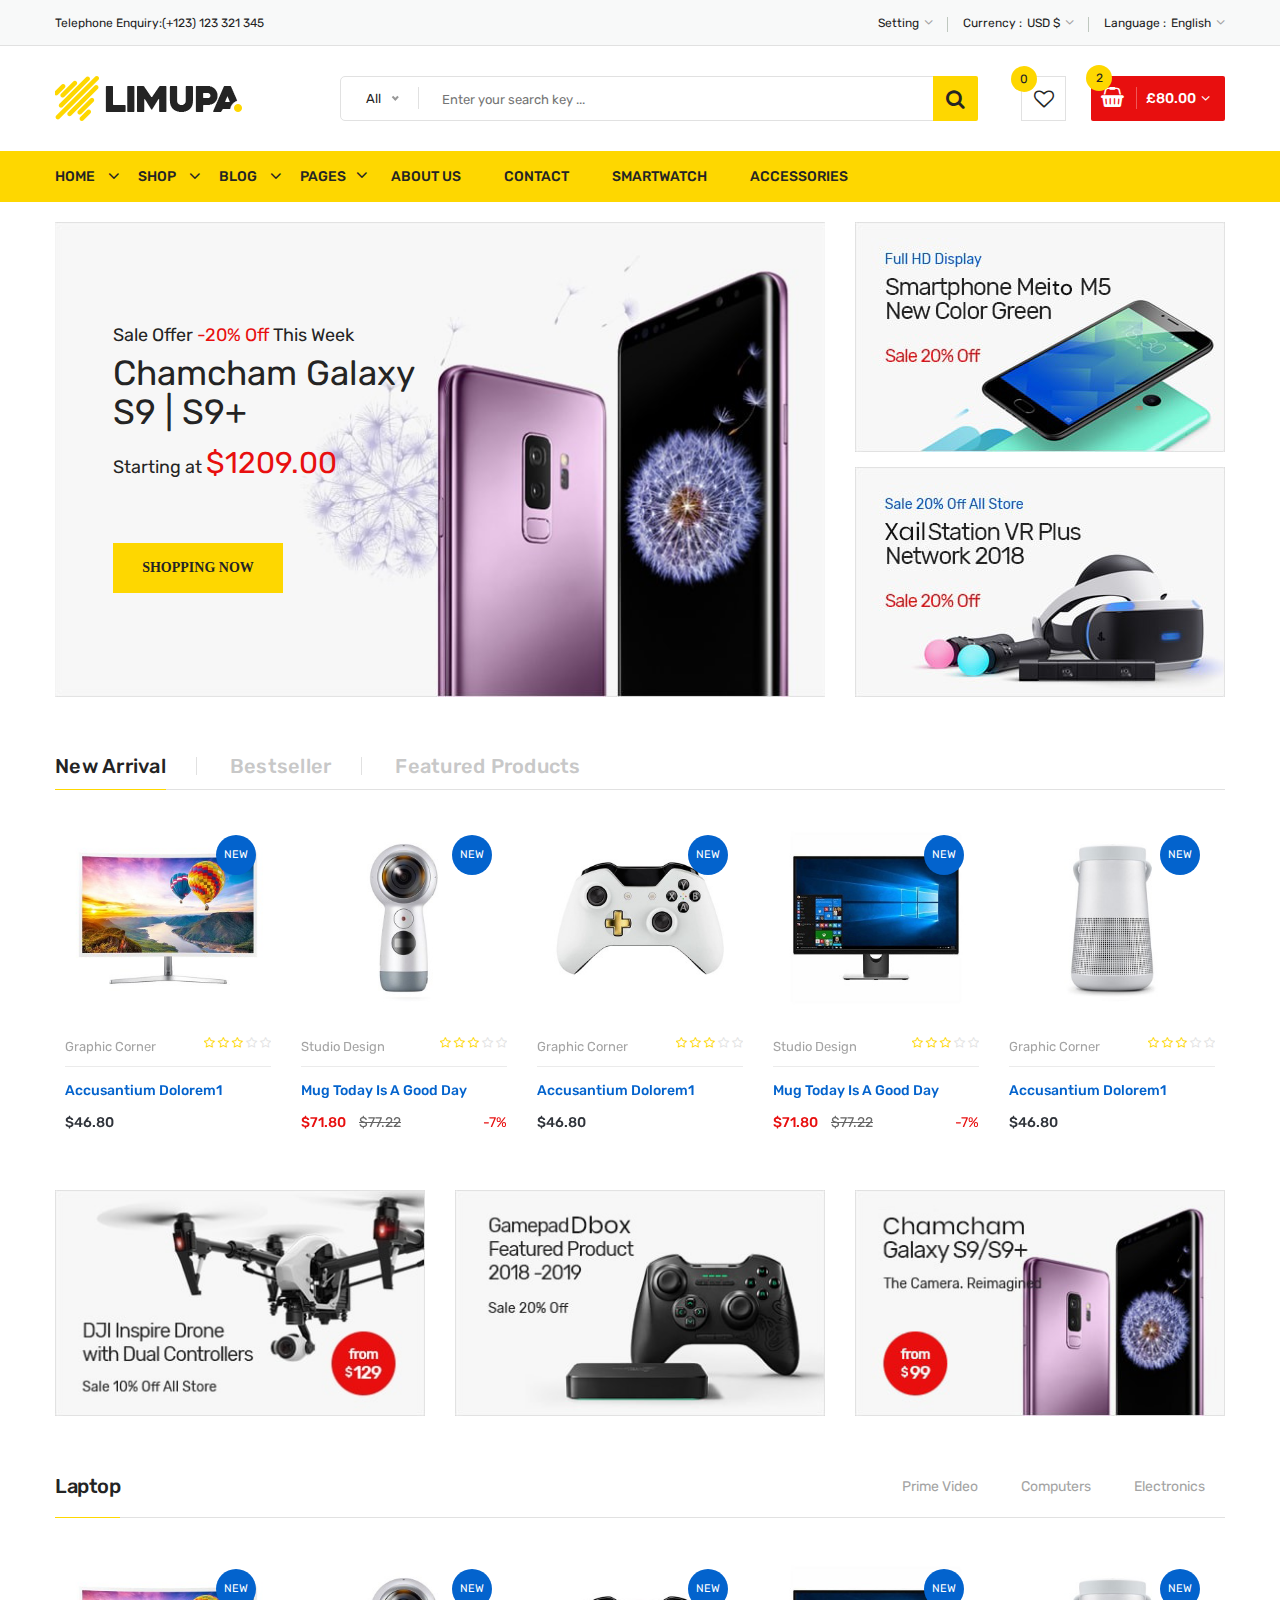
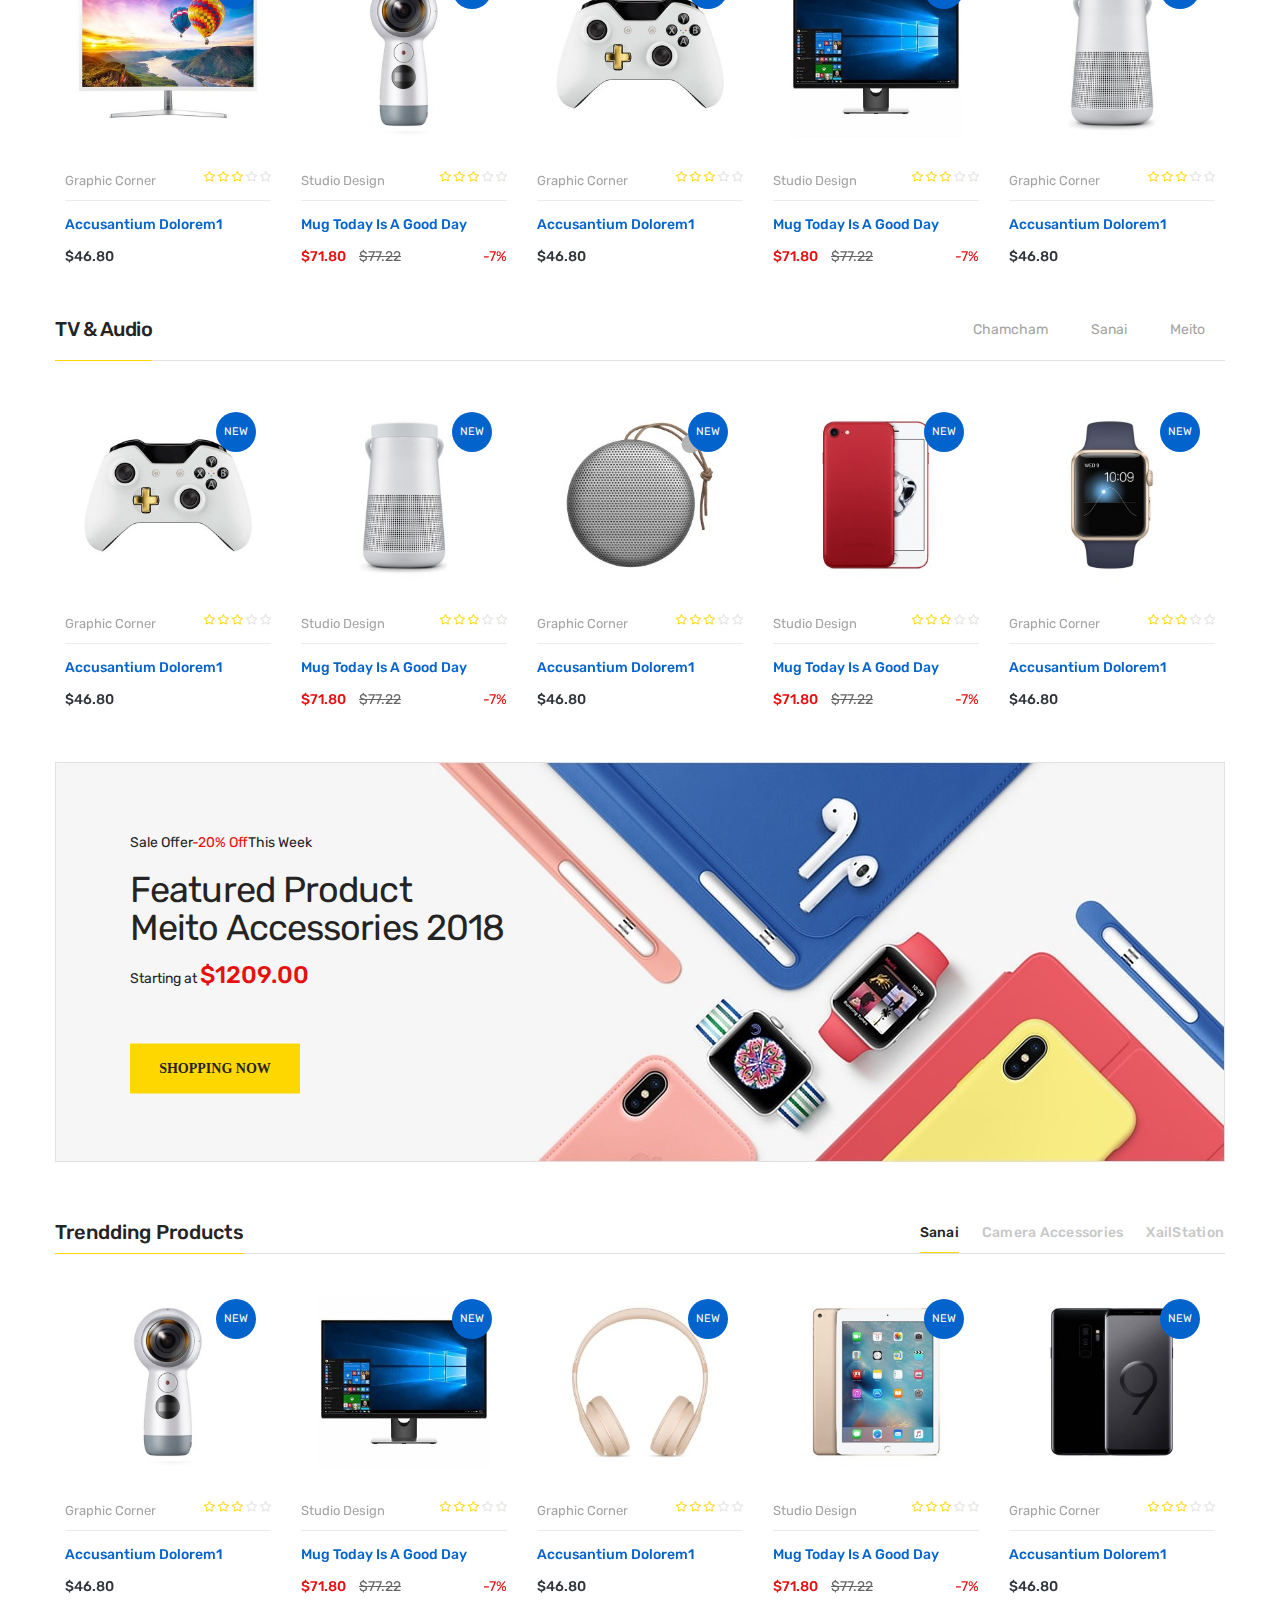
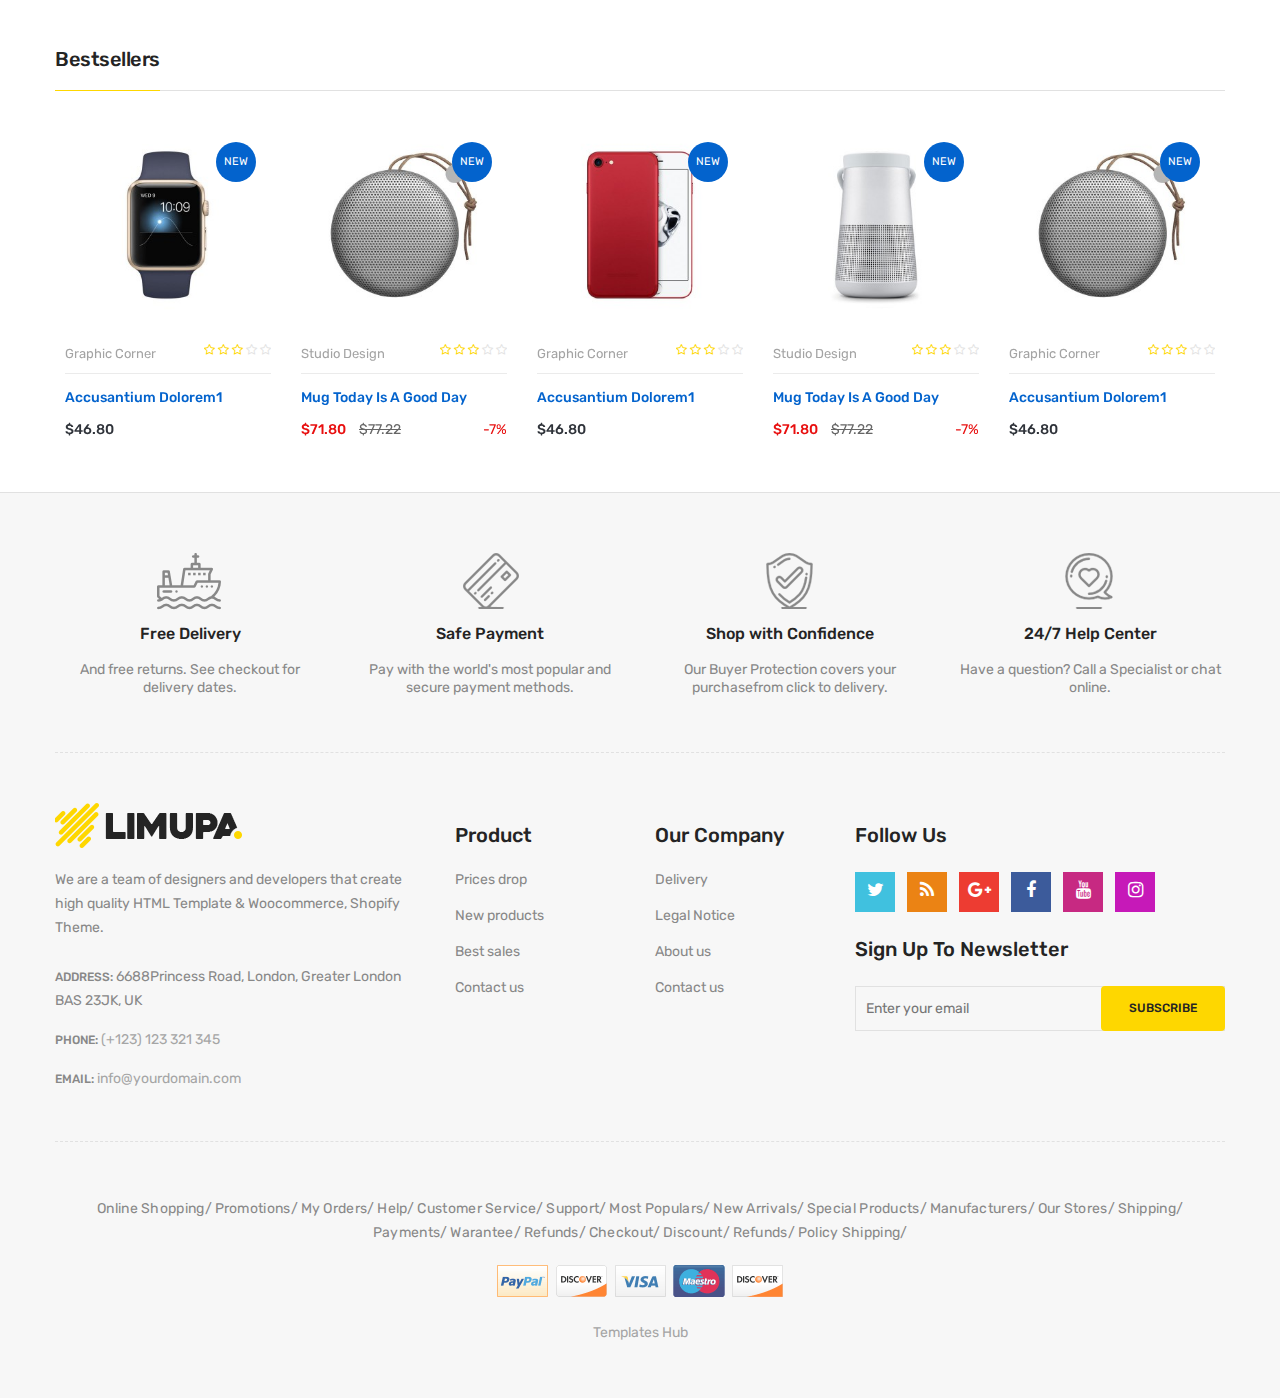
<file: index.html>
<!doctype html>
<html class="no-js" lang="zxx">
    
<!-- index28:48-->
<head>
        <meta charset="utf-8">
        <meta http-equiv="x-ua-compatible" content="ie=edge">
        <title>Home Version One || limupa - Digital Products Store eCommerce Bootstrap 4 Template</title>
        <meta name="description" content="">
        <meta name="viewport" content="width=device-width, initial-scale=1">
        <!-- Favicon -->
        <link rel="shortcut icon" type="image/x-icon" href="images/favicon.png">
        <!-- Material Design Iconic Font-V2.2.0 -->
        <link rel="stylesheet" href="css/material-design-iconic-font.min.css">
        <!-- Font Awesome -->
        <link rel="stylesheet" href="css/font-awesome.min.css">
        <!-- Font Awesome Stars-->
        <link rel="stylesheet" href="css/fontawesome-stars.css">
        <!-- Meanmenu CSS -->
        <link rel="stylesheet" href="css/meanmenu.css">
        <!-- owl carousel CSS -->
        <link rel="stylesheet" href="css/owl.carousel.min.css">
        <!-- Slick Carousel CSS -->
        <link rel="stylesheet" href="css/slick.css">
        <!-- Animate CSS -->
        <link rel="stylesheet" href="css/animate.css">
        <!-- Jquery-ui CSS -->
        <link rel="stylesheet" href="css/jquery-ui.min.css">
        <!-- Venobox CSS -->
        <link rel="stylesheet" href="css/venobox.css">
        <!-- Nice Select CSS -->
        <link rel="stylesheet" href="css/nice-select.css">
        <!-- Magnific Popup CSS -->
        <link rel="stylesheet" href="css/magnific-popup.css">
        <!-- Bootstrap V4.1.3 Fremwork CSS -->
        <link rel="stylesheet" href="css/bootstrap.min.css">
        <!-- Helper CSS -->
        <link rel="stylesheet" href="css/helper.css">
        <!-- Main Style CSS -->
        <link rel="stylesheet" href="style.css">
        <!-- Responsive CSS -->
        <link rel="stylesheet" href="css/responsive.css">
        <!-- Modernizr js -->
        <script src="js/vendor/modernizr-2.8.3.min.js"></script>
    </head>
    <body>
    <!--[if lt IE 8]>
		<p class="browserupgrade">You are using an <strong>outdated</strong> browser. Please <a href="http://browsehappy.com/">upgrade your browser</a> to improve your experience.</p>
	<![endif]-->
        <!-- Begin Body Wrapper -->
        <div class="body-wrapper">
            <!-- Begin Header Area -->
            <header>
                <!-- Begin Header Top Area -->
                <div class="header-top">
                    <div class="container">
                        <div class="row">
                            <!-- Begin Header Top Left Area -->
                            <div class="col-lg-3 col-md-4">
                                <div class="header-top-left">
                                    <ul class="phone-wrap">
                                        <li><span>Telephone Enquiry:</span><a href="#">(+123) 123 321 345</a></li>
                                    </ul>
                                </div>
                            </div>
                            <!-- Header Top Left Area End Here -->
                            <!-- Begin Header Top Right Area -->
                            <div class="col-lg-9 col-md-8">
                                <div class="header-top-right">
                                    <ul class="ht-menu">
                                        <!-- Begin Setting Area -->
                                        <li>
                                            <div class="ht-setting-trigger"><span>Setting</span></div>
                                            <div class="setting ht-setting">
                                                <ul class="ht-setting-list">
                                                    <li><a href="login-register.html">My Account</a></li>
                                                    <li><a href="checkout.html">Checkout</a></li>
                                                    <li><a href="login-register.html">Sign In</a></li>
                                                </ul>
                                            </div>
                                        </li>
                                        <!-- Setting Area End Here -->
                                        <!-- Begin Currency Area -->
                                        <li>
                                            <span class="currency-selector-wrapper">Currency :</span>
                                            <div class="ht-currency-trigger"><span>USD $</span></div>
                                            <div class="currency ht-currency">
                                                <ul class="ht-setting-list">
                                                    <li><a href="#">EUR €</a></li>
                                                    <li class="active"><a href="#">USD $</a></li>
                                                </ul>
                                            </div>
                                        </li>
                                        <!-- Currency Area End Here -->
                                        <!-- Begin Language Area -->
                                        <li>
                                            <span class="language-selector-wrapper">Language :</span>
                                            <div class="ht-language-trigger"><span>English</span></div>
                                            <div class="language ht-language">
                                                <ul class="ht-setting-list">
                                                    <li class="active"><a href="#"><img src="images/menu/flag-icon/1.jpg" alt="">English</a></li>
                                                    <li><a href="#"><img src="images/menu/flag-icon/2.jpg" alt="">Français</a></li>
                                                </ul>
                                            </div>
                                        </li>
                                        <!-- Language Area End Here -->
                                    </ul>
                                </div>
                            </div>
                            <!-- Header Top Right Area End Here -->
                        </div>
                    </div>
                </div>
                <!-- Header Top Area End Here -->
                <!-- Begin Header Middle Area -->
                <div class="header-middle pl-sm-0 pr-sm-0 pl-xs-0 pr-xs-0">
                    <div class="container">
                        <div class="row">
                            <!-- Begin Header Logo Area -->
                            <div class="col-lg-3">
                                <div class="logo pb-sm-30 pb-xs-30">
                                    <a href="index.html">
                                        <img src="images/menu/logo/1.jpg" alt="">
                                    </a>
                                </div>
                            </div>
                            <!-- Header Logo Area End Here -->
                            <!-- Begin Header Middle Right Area -->
                            <div class="col-lg-9 pl-0 ml-sm-15 ml-xs-15">
                                <!-- Begin Header Middle Searchbox Area -->
                                <form action="#" class="hm-searchbox">
                                    <select class="nice-select select-search-category">
                                        <option value="0">All</option>                         
                                        <option value="10">Laptops</option>                     
                                        <option value="17">- -  Prime Video</option>                    
                                        <option value="20">- - - -  All Videos</option>                     
                                        <option value="21">- - - -  Blouses</option>                        
                                        <option value="22">- - - -  Evening Dresses</option>                
                                        <option value="23">- - - -  Summer Dresses</option>                     
                                        <option value="24">- - - -  T-shirts</option>                       
                                        <option value="25">- - - -  Rent or Buy</option>                        
                                        <option value="26">- - - -  Your Watchlist</option>                     
                                        <option value="27">- - - -  Watch Anywhere</option>                     
                                        <option value="28">- - - -  Getting Started</option>         
                                        <option value="18">- - - -  Computers</option>                      
                                        <option value="29">- - - -  More to Explore</option>         
                                        <option value="30">- - - -  TV &amp; Video</option>                     
                                        <option value="31">- - - -  Audio &amp; Theater</option>               
                                        <option value="32">- - - -  Camera, Photo </option>
                                        <option value="33">- - - -  Cell Phones</option>                        
                                        <option value="34">- - - -  Headphones</option>                     
                                        <option value="35">- - - -  Video Games</option>                        
                                        <option value="36">- - - -  Wireless Speakers</option>            
                                        <option value="19">- - - -  Electronics</option>                        
                                        <option value="37">- - - -  Amazon Home</option>                        
                                        <option value="38">- - - -  Kitchen &amp; Dining</option>           
                                        <option value="39">- - - -  Furniture</option>                      
                                        <option value="40">- - - -  Bed &amp; Bath</option>                     
                                        <option value="41">- - - -  Appliances</option>                 
                                        <option value="11">TV &amp; Audio</option>                  
                                        <option value="42">- -  Chamcham</option>                        
                                        <option value="45">- - - -  Office</option>                     
                                        <option value="47">- - - -  Gaming</option>                 
                                        <option value="48">- - - -  Chromebook</option>                     
                                        <option value="49">- - - -  Refurbished</option>                    
                                        <option value="50">- - - -  Touchscreen</option>                        
                                        <option value="51">- - - -  Ultrabooks</option>                     
                                        <option value="52">- - - -  Blouses</option>                        
                                        <option value="43">- -  Sanai</option>                        
                                        <option value="53">- - - -  Hard Drives</option>                        
                                        <option value="54">- - - -  Graphic Cards</option>                      
                                        <option value="55">- - - -  Processors (CPU)</option>  
                                        <option value="56">- - - -  Memory</option>                     
                                        <option value="57">- - - -  Motherboards</option>                       
                                        <option value="58">- - - -  Fans &amp; Cooling</option> 
                                        <option value="59">- - - -  CD/DVD Drives</option>                      
                                        <option value="44">- -  Meito</option>                        
                                        <option value="60">- - - -  Sound Cards</option>                        
                                        <option value="61">- - - -  Cases &amp; Towers</option>   
                                        <option value="62">- - - -  Casual Dresses</option>                     
                                        <option value="63">- - - -  Evening Dresses</option>       
                                        <option value="64">- - - -  T-shirts</option>                       
                                        <option value="65">- - - -  Tops</option>                                 
                                        <option value="12">Smartphone</option>                  
                                        <option value="66">- -  Camera Accessories</option>                     
                                        <option value="68">- - - -  Octa Core</option>                      
                                        <option value="69">- - - -  Quad Core</option>                  
                                        <option value="70">- - - -  Dual Core</option>                      
                                        <option value="71">- - - -  7.0 Screen</option>                     
                                        <option value="72">- - - -  9.0 Screen</option>                     
                                        <option value="73">- - - -  Bags &amp; Cases</option>                   
                                        <option value="67">- -  XailStation</option>                     
                                        <option value="74">- - - -  Batteries</option>                      
                                        <option value="75">- - - -  Microphones</option>                        
                                        <option value="76">- - - -  Stabilizers</option>                        
                                        <option value="77">- - - -  Video Tapes</option>                        
                                        <option value="78">- - - -  Memory Card Readers</option> 
                                        <option value="79">- - - -  Tripods</option>           
                                        <option value="13">Cameras</option>                          
                                        <option value="14">headphone</option>                                
                                        <option value="15">Smartwatch</option>                           
                                        <option value="16">Accessories</option>
                                    </select>
                                    <input type="text" placeholder="Enter your search key ...">
                                    <button class="li-btn" type="submit"><i class="fa fa-search"></i></button>
                                </form>
                                <!-- Header Middle Searchbox Area End Here -->
                                <!-- Begin Header Middle Right Area -->
                                <div class="header-middle-right">
                                    <ul class="hm-menu">
                                        <!-- Begin Header Middle Wishlist Area -->
                                        <li class="hm-wishlist">
                                            <a href="wishlist.html">
                                                <span class="cart-item-count wishlist-item-count">0</span>
                                                <i class="fa fa-heart-o"></i>
                                            </a>
                                        </li>
                                        <!-- Header Middle Wishlist Area End Here -->
                                        <!-- Begin Header Mini Cart Area -->
                                        <li class="hm-minicart">
                                            <div class="hm-minicart-trigger">
                                                <span class="item-icon"></span>
                                                <span class="item-text">£80.00
                                                    <span class="cart-item-count">2</span>
                                                </span>
                                            </div>
                                            <span></span>
                                            <div class="minicart">
                                                <ul class="minicart-product-list">
                                                    <li>
                                                        <a href="single-product.html" class="minicart-product-image">
                                                            <img src="images/product/small-size/5.jpg" alt="cart products">
                                                        </a>
                                                        <div class="minicart-product-details">
                                                            <h6><a href="single-product.html">Aenean eu tristique</a></h6>
                                                            <span>£40 x 1</span>
                                                        </div>
                                                        <button class="close" title="Remove">
                                                            <i class="fa fa-close"></i>
                                                        </button>
                                                    </li>
                                                    <li>
                                                        <a href="single-product.html" class="minicart-product-image">
                                                            <img src="images/product/small-size/6.jpg" alt="cart products">
                                                        </a>
                                                        <div class="minicart-product-details">
                                                            <h6><a href="single-product.html">Aenean eu tristique</a></h6>
                                                            <span>£40 x 1</span>
                                                        </div>
                                                        <button class="close" title="Remove">
                                                            <i class="fa fa-close"></i>
                                                        </button>
                                                    </li>
                                                </ul>
                                                <p class="minicart-total">SUBTOTAL: <span>£80.00</span></p>
                                                <div class="minicart-button">
                                                    <a href="shopping-cart.html" class="li-button li-button-fullwidth li-button-dark">
                                                        <span>View Full Cart</span>
                                                    </a>
                                                    <a href="checkout.html" class="li-button li-button-fullwidth">
                                                        <span>Checkout</span>
                                                    </a>
                                                </div>
                                            </div>
                                        </li>
                                        <!-- Header Mini Cart Area End Here -->
                                    </ul>
                                </div>
                                <!-- Header Middle Right Area End Here -->
                            </div>
                            <!-- Header Middle Right Area End Here -->
                        </div>
                    </div>
                </div>
                <!-- Header Middle Area End Here -->
                <!-- Begin Header Bottom Area -->
                <div class="header-bottom header-sticky d-none d-lg-block d-xl-block">
                    <div class="container">
                        <div class="row">
                            <div class="col-lg-12">
                                <!-- Begin Header Bottom Menu Area -->
                                <div class="hb-menu">
                                    <nav>
                                        <ul>
                                            <li class="dropdown-holder"><a href="index.html">Home</a>
                                                <ul class="hb-dropdown">
                                                    <li class="active"><a href="index.html">Home One</a></li>
                                                    <li><a href="index-2.html">Home Two</a></li>
                                                    <li><a href="index-3.html">Home Three</a></li>
                                                    <li><a href="index-4.html">Home Four</a></li>
                                                </ul>
                                            </li>
                                            <li class="megamenu-holder"><a href="shop-left-sidebar.html">Shop</a>
                                                <ul class="megamenu hb-megamenu">
                                                    <li><a href="shop-left-sidebar.html">Shop Page Layout</a>
                                                        <ul>
                                                            <li><a href="shop-3-column.html">Shop 3 Column</a></li>
                                                            <li><a href="shop-4-column.html">Shop 4 Column</a></li>
                                                            <li><a href="shop-left-sidebar.html">Shop Left Sidebar</a></li>
                                                            <li><a href="shop-right-sidebar.html">Shop Right Sidebar</a></li>
                                                            <li><a href="shop-list.html">Shop List</a></li>
                                                            <li><a href="shop-list-left-sidebar.html">Shop List Left Sidebar</a></li>
                                                            <li><a href="shop-list-right-sidebar.html">Shop List Right Sidebar</a></li>
                                                        </ul>
                                                    </li>
                                                    <li><a href="single-product-gallery-left.html">Single Product Style</a>
                                                        <ul>
                                                            <li><a href="single-product-carousel.html">Single Product Carousel</a></li>
                                                            <li><a href="single-product-gallery-left.html">Single Product Gallery Left</a></li>
                                                            <li><a href="single-product-gallery-right.html">Single Product Gallery Right</a></li>
                                                            <li><a href="single-product-tab-style-top.html">Single Product Tab Style Top</a></li>
                                                            <li><a href="single-product-tab-style-left.html">Single Product Tab Style Left</a></li>
                                                            <li><a href="single-product-tab-style-right.html">Single Product Tab Style Right</a></li>
                                                        </ul>
                                                    </li>
                                                    <li><a href="single-product.html">Single Products</a>
                                                        <ul>
                                                            <li><a href="single-product.html">Single Product</a></li>
                                                            <li><a href="single-product-sale.html">Single Product Sale</a></li>
                                                            <li><a href="single-product-group.html">Single Product Group</a></li>
                                                            <li><a href="single-product-normal.html">Single Product Normal</a></li>
                                                            <li><a href="single-product-affiliate.html">Single Product Affiliate</a></li>
                                                        </ul>
                                                    </li>
                                                </ul>
                                            </li>
                                            <li class="dropdown-holder"><a href="blog-left-sidebar.html">Blog</a>
                                                <ul class="hb-dropdown">
                                                    <li class="sub-dropdown-holder"><a href="blog-left-sidebar.html">Blog Grid View</a>
                                                        <ul class="hb-dropdown hb-sub-dropdown">
                                                            <li><a href="blog-2-column.html">Blog 2 Column</a></li>
                                                            <li><a href="blog-3-column.html">Blog 3 Column</a></li>
                                                            <li><a href="blog-left-sidebar.html">Grid Left Sidebar</a></li>
                                                            <li><a href="blog-right-sidebar.html">Grid Right Sidebar</a></li>
                                                        </ul>
                                                    </li>
                                                    <li class="sub-dropdown-holder"><a href="blog-list-left-sidebar.html">Blog List View</a>
                                                        <ul class="hb-dropdown hb-sub-dropdown">
                                                            <li><a href="blog-list.html">Blog List</a></li>
                                                            <li><a href="blog-list-left-sidebar.html">List Left Sidebar</a></li>
                                                            <li><a href="blog-list-right-sidebar.html">List Right Sidebar</a></li>
                                                        </ul>
                                                    </li>
                                                    <li class="sub-dropdown-holder"><a href="blog-details-left-sidebar.html">Blog Details</a>
                                                        <ul class="hb-dropdown hb-sub-dropdown">
                                                            <li><a href="blog-details-left-sidebar.html">Left Sidebar</a></li>
                                                            <li><a href="blog-details-right-sidebar.html">Right Sidebar</a></li>
                                                        </ul>
                                                    </li>
                                                    <li class="sub-dropdown-holder"><a href="blog-gallery-format.html">Blog Format</a>
                                                        <ul class="hb-dropdown hb-sub-dropdown">
                                                            <li><a href="blog-audio-format.html">Blog Audio Format</a></li>
                                                            <li><a href="blog-video-format.html">Blog Video Format</a></li>
                                                            <li><a href="blog-gallery-format.html">Blog Gallery Format</a></li>
                                                        </ul>
                                                    </li>
                                                </ul>
                                            </li>
                                            <li class="megamenu-static-holder"><a href="index.html">Pages</a>
                                                <ul class="megamenu hb-megamenu">
                                                    <li><a href="blog-left-sidebar.html">Blog Layouts</a>
                                                        <ul>
                                                            <li><a href="blog-2-column.html">Blog 2 Column</a></li>
                                                            <li><a href="blog-3-column.html">Blog 3 Column</a></li>
                                                            <li><a href="blog-left-sidebar.html">Grid Left Sidebar</a></li>
                                                            <li><a href="blog-right-sidebar.html">Grid Right Sidebar</a></li>
                                                            <li><a href="blog-list.html">Blog List</a></li>
                                                            <li><a href="blog-list-left-sidebar.html">List Left Sidebar</a></li>
                                                            <li><a href="blog-list-right-sidebar.html">List Right Sidebar</a></li>
                                                        </ul>
                                                    </li>
                                                    <li><a href="blog-details-left-sidebar.html">Blog Details Pages</a>
                                                        <ul>
                                                            <li><a href="blog-details-left-sidebar.html">Left Sidebar</a></li>
                                                            <li><a href="blog-details-right-sidebar.html">Right Sidebar</a></li>
                                                            <li><a href="blog-audio-format.html">Blog Audio Format</a></li>
                                                            <li><a href="blog-video-format.html">Blog Video Format</a></li>
                                                            <li><a href="blog-gallery-format.html">Blog Gallery Format</a></li>
                                                        </ul>
                                                    </li>
                                                    <li><a href="index.html">Other Pages</a>
                                                        <ul>
                                                            <li><a href="login-register.html">My Account</a></li>
                                                            <li><a href="checkout.html">Checkout</a></li>
                                                            <li><a href="compare.html">Compare</a></li>
                                                            <li><a href="wishlist.html">Wishlist</a></li>
                                                            <li><a href="shopping-cart.html">Shopping Cart</a></li>
                                                        </ul>
                                                    </li>
                                                    <li><a href="index.html">Other Pages 2</a>
                                                        <ul>
                                                            <li><a href="contact.html">Contact</a></li>
                                                            <li><a href="about-us.html">About Us</a></li>
                                                            <li><a href="faq.html">FAQ</a></li>
                                                            <li><a href="404.html">404 Error</a></li>
                                                        </ul>
                                                    </li>
                                                </ul>
                                            </li>
                                            <li><a href="about-us.html">About Us</a></li>
                                            <li><a href="contact.html">Contact</a></li>
                                            <li><a href="shop-left-sidebar.html">Smartwatch</a></li>
                                            <li><a href="shop-left-sidebar.html">Accessories</a></li>
                                        </ul>
                                    </nav>
                                </div>
                                <!-- Header Bottom Menu Area End Here -->
                            </div>
                        </div>
                    </div>
                </div>
                <!-- Header Bottom Area End Here -->
                <!-- Begin Mobile Menu Area -->
                <div class="mobile-menu-area d-lg-none d-xl-none col-12">
                    <div class="container"> 
                        <div class="row">
                            <div class="mobile-menu">
                            </div>
                        </div>
                    </div>
                </div>
                <!-- Mobile Menu Area End Here -->
            </header>
            <!-- Header Area End Here -->
            <!-- Begin Slider With Banner Area -->
            <div class="slider-with-banner">
                <div class="container">
                    <div class="row">
                        <!-- Begin Slider Area -->
                        <div class="col-lg-8 col-md-8">
                            <div class="slider-area">
                                <div class="slider-active owl-carousel">
                                    <!-- Begin Single Slide Area -->
                                    <div class="single-slide align-center-left  animation-style-01 bg-1">
                                        <div class="slider-progress"></div>
                                        <div class="slider-content">
                                            <h5>Sale Offer <span>-20% Off</span> This Week</h5>
                                            <h2>Chamcham Galaxy S9 | S9+</h2>
                                            <h3>Starting at <span>$1209.00</span></h3>
                                            <div class="default-btn slide-btn">
                                                <a class="links" href="shop-left-sidebar.html">Shopping Now</a>
                                            </div>
                                        </div>
                                    </div>
                                    <!-- Single Slide Area End Here -->
                                    <!-- Begin Single Slide Area -->
                                    <div class="single-slide align-center-left animation-style-02 bg-2">
                                        <div class="slider-progress"></div>
                                        <div class="slider-content">
                                            <h5>Sale Offer <span>Black Friday</span> This Week</h5>
                                            <h2>Work Desk Surface Studio 2018</h2>
                                            <h3>Starting at <span>$824.00</span></h3>
                                            <div class="default-btn slide-btn">
                                                <a class="links" href="shop-left-sidebar.html">Shopping Now</a>
                                            </div>
                                        </div>
                                    </div>
                                    <!-- Single Slide Area End Here -->
                                    <!-- Begin Single Slide Area -->
                                    <div class="single-slide align-center-left animation-style-01 bg-3">
                                        <div class="slider-progress"></div>
                                        <div class="slider-content">
                                            <h5>Sale Offer <span>-10% Off</span> This Week</h5>
                                            <h2>Phantom 4 Pro+ Obsidian</h2>
                                            <h3>Starting at <span>$1849.00</span></h3>
                                            <div class="default-btn slide-btn">
                                                <a class="links" href="shop-left-sidebar.html">Shopping Now</a>
                                            </div>
                                        </div>
                                    </div>
                                    <!-- Single Slide Area End Here -->
                                </div>
                            </div>
                        </div>
                        <!-- Slider Area End Here -->
                        <!-- Begin Li Banner Area -->
                        <div class="col-lg-4 col-md-4 text-center pt-xs-30">
                            <div class="li-banner">
                                <a href="#">
                                    <img src="images/banner/1_1.jpg" alt="">
                                </a>
                            </div>
                            <div class="li-banner mt-15 mt-sm-30 mt-xs-30">
                                <a href="#">
                                    <img src="images/banner/1_2.jpg" alt="">
                                </a>
                            </div>
                        </div>
                        <!-- Li Banner Area End Here -->
                    </div>
                </div>
            </div>
            <!-- Slider With Banner Area End Here -->
            <!-- Begin Product Area -->
            <div class="product-area pt-60 pb-50">
                <div class="container">
                    <div class="row">
                        <div class="col-lg-12">
                            <div class="li-product-tab">
                                <ul class="nav li-product-menu">
                                   <li><a class="active" data-toggle="tab" href="#li-new-product"><span>New Arrival</span></a></li>
                                   <li><a data-toggle="tab" href="#li-bestseller-product"><span>Bestseller</span></a></li>
                                   <li><a data-toggle="tab" href="#li-featured-product"><span>Featured Products</span></a></li>
                                </ul>               
                            </div>
                            <!-- Begin Li's Tab Menu Content Area -->
                        </div>
                    </div>
                    <div class="tab-content">
                        <div id="li-new-product" class="tab-pane active show" role="tabpanel">
                            <div class="row">
                                <div class="product-active owl-carousel">
                                    <div class="col-lg-12">
                                        <!-- single-product-wrap start -->
                                        <div class="single-product-wrap">
                                            <div class="product-image">
                                                <a href="single-product.html">
                                                    <img src="images/product/large-size/1.jpg" alt="Li's Product Image">
                                                </a>
                                                <span class="sticker">New</span>
                                            </div>
                                            <div class="product_desc">
                                                <div class="product_desc_info">
                                                    <div class="product-review">
                                                        <h5 class="manufacturer">
                                                            <a href="shop-left-sidebar.html">Graphic Corner</a>
                                                        </h5>
                                                        <div class="rating-box">
                                                            <ul class="rating">
                                                                <li><i class="fa fa-star-o"></i></li>
                                                                <li><i class="fa fa-star-o"></i></li>
                                                                <li><i class="fa fa-star-o"></i></li>
                                                                <li class="no-star"><i class="fa fa-star-o"></i></li>
                                                                <li class="no-star"><i class="fa fa-star-o"></i></li>
                                                            </ul>
                                                        </div>
                                                    </div>
                                                    <h4><a class="product_name" href="single-product.html">Accusantium dolorem1</a></h4>
                                                    <div class="price-box">
                                                        <span class="new-price">$46.80</span>
                                                    </div>
                                                </div>
                                                <div class="add-actions">
                                                    <ul class="add-actions-link">
                                                        <li class="add-cart active"><a href="#">Add to cart</a></li>
                                                        <li><a class="links-details" href="wishlist.html"><i class="fa fa-heart-o"></i></a></li>
                                                        <li><a href="#" title="quick view" class="quick-view-btn" data-toggle="modal" data-target="#exampleModalCenter"><i class="fa fa-eye"></i></a></li>
                                                    </ul>
                                                </div>
                                            </div>
                                        </div>
                                        <!-- single-product-wrap end -->
                                    </div>
                                    <div class="col-lg-12">
                                        <!-- single-product-wrap start -->
                                        <div class="single-product-wrap">
                                            <div class="product-image">
                                                <a href="single-product.html">
                                                    <img src="images/product/large-size/2.jpg" alt="Li's Product Image">
                                                </a>
                                                <span class="sticker">New</span>
                                            </div>
                                            <div class="product_desc">
                                                <div class="product_desc_info">
                                                    <div class="product-review">
                                                        <h5 class="manufacturer">
                                                            <a href="shop-left-sidebar.html">Studio Design</a>
                                                        </h5>
                                                        <div class="rating-box">
                                                            <ul class="rating">
                                                                <li><i class="fa fa-star-o"></i></li>
                                                                <li><i class="fa fa-star-o"></i></li>
                                                                <li><i class="fa fa-star-o"></i></li>
                                                                <li class="no-star"><i class="fa fa-star-o"></i></li>
                                                                <li class="no-star"><i class="fa fa-star-o"></i></li>
                                                            </ul>
                                                        </div>
                                                    </div>
                                                    <h4><a class="product_name" href="single-product.html">Mug Today is a good day</a></h4>
                                                    <div class="price-box">
                                                        <span class="new-price new-price-2">$71.80</span>
                                                        <span class="old-price">$77.22</span>
                                                        <span class="discount-percentage">-7%</span>
                                                    </div>
                                                </div>
                                                <div class="add-actions">
                                                    <ul class="add-actions-link">
                                                        <li class="add-cart active"><a href="#">Add to cart</a></li>
                                                        <li><a class="links-details" href="wishlist.html"><i class="fa fa-heart-o"></i></a></li>
                                                        <li><a href="#" title="quick view" class="quick-view-btn" data-toggle="modal" data-target="#exampleModalCenter"><i class="fa fa-eye"></i></a></li>
                                                    </ul>
                                                </div>
                                            </div>
                                        </div>
                                        <!-- single-product-wrap end -->
                                    </div>
                                    <div class="col-lg-12">
                                        <!-- single-product-wrap start -->
                                        <div class="single-product-wrap">
                                            <div class="product-image">
                                                <a href="single-product.html">
                                                    <img src="images/product/large-size/3.jpg" alt="Li's Product Image">
                                                </a>
                                                <span class="sticker">New</span>
                                            </div>
                                            <div class="product_desc">
                                                <div class="product_desc_info">
                                                    <div class="product-review">
                                                        <h5 class="manufacturer">
                                                            <a href="shop-left-sidebar.html">Graphic Corner</a>
                                                        </h5>
                                                        <div class="rating-box">
                                                            <ul class="rating">
                                                                <li><i class="fa fa-star-o"></i></li>
                                                                <li><i class="fa fa-star-o"></i></li>
                                                                <li><i class="fa fa-star-o"></i></li>
                                                                <li class="no-star"><i class="fa fa-star-o"></i></li>
                                                                <li class="no-star"><i class="fa fa-star-o"></i></li>
                                                            </ul>
                                                        </div>
                                                    </div>
                                                    <h4><a class="product_name" href="single-product.html">Accusantium dolorem1</a></h4>
                                                    <div class="price-box">
                                                        <span class="new-price">$46.80</span>
                                                    </div>
                                                </div>
                                                <div class="add-actions">
                                                    <ul class="add-actions-link">
                                                        <li class="add-cart active"><a href="#">Add to cart</a></li>
                                                        <li><a class="links-details" href="wishlist.html"><i class="fa fa-heart-o"></i></a></li>
                                                        <li><a href="#" title="quick view" class="quick-view-btn" data-toggle="modal" data-target="#exampleModalCenter"><i class="fa fa-eye"></i></a></li>
                                                    </ul>
                                                </div>
                                            </div>
                                        </div>
                                        <!-- single-product-wrap end -->
                                    </div>
                                    <div class="col-lg-12">
                                        <!-- single-product-wrap start -->
                                        <div class="single-product-wrap">
                                            <div class="product-image">
                                                <a href="single-product.html">
                                                    <img src="images/product/large-size/4.jpg" alt="Li's Product Image">
                                                </a>
                                                <span class="sticker">New</span>
                                            </div>
                                            <div class="product_desc">
                                                <div class="product_desc_info">
                                                    <div class="product-review">
                                                        <h5 class="manufacturer">
                                                            <a href="shop-left-sidebar.html">Studio Design</a>
                                                        </h5>
                                                        <div class="rating-box">
                                                            <ul class="rating">
                                                                <li><i class="fa fa-star-o"></i></li>
                                                                <li><i class="fa fa-star-o"></i></li>
                                                                <li><i class="fa fa-star-o"></i></li>
                                                                <li class="no-star"><i class="fa fa-star-o"></i></li>
                                                                <li class="no-star"><i class="fa fa-star-o"></i></li>
                                                            </ul>
                                                        </div>
                                                    </div>
                                                    <h4><a class="product_name" href="single-product.html">Mug Today is a good day</a></h4>
                                                    <div class="price-box">
                                                        <span class="new-price new-price-2">$71.80</span>
                                                        <span class="old-price">$77.22</span>
                                                        <span class="discount-percentage">-7%</span>
                                                    </div>
                                                </div>
                                                <div class="add-actions">
                                                    <ul class="add-actions-link">
                                                        <li class="add-cart active"><a href="#">Add to cart</a></li>
                                                        <li><a class="links-details" href="wishlist.html"><i class="fa fa-heart-o"></i></a></li>
                                                        <li><a href="#" title="quick view" class="quick-view-btn" data-toggle="modal" data-target="#exampleModalCenter"><i class="fa fa-eye"></i></a></li>
                                                    </ul>
                                                </div>
                                            </div>
                                        </div>
                                        <!-- single-product-wrap end -->
                                    </div>
                                    <div class="col-lg-12">
                                        <!-- single-product-wrap start -->
                                        <div class="single-product-wrap">
                                            <div class="product-image">
                                                <a href="single-product.html">
                                                    <img src="images/product/large-size/5.jpg" alt="Li's Product Image">
                                                </a>
                                                <span class="sticker">New</span>
                                            </div>
                                            <div class="product_desc">
                                                <div class="product_desc_info">
                                                    <div class="product-review">
                                                        <h5 class="manufacturer">
                                                            <a href="shop-left-sidebar.html">Graphic Corner</a>
                                                        </h5>
                                                        <div class="rating-box">
                                                            <ul class="rating">
                                                                <li><i class="fa fa-star-o"></i></li>
                                                                <li><i class="fa fa-star-o"></i></li>
                                                                <li><i class="fa fa-star-o"></i></li>
                                                                <li class="no-star"><i class="fa fa-star-o"></i></li>
                                                                <li class="no-star"><i class="fa fa-star-o"></i></li>
                                                            </ul>
                                                        </div>
                                                    </div>
                                                    <h4><a class="product_name" href="single-product.html">Accusantium dolorem1</a></h4>
                                                    <div class="price-box">
                                                        <span class="new-price">$46.80</span>
                                                    </div>
                                                </div>
                                                <div class="add-actions">
                                                    <ul class="add-actions-link">
                                                        <li class="add-cart active"><a href="#">Add to cart</a></li>
                                                        <li><a class="links-details" href="wishlist.html"><i class="fa fa-heart-o"></i></a></li>
                                                        <li><a href="#" title="quick view" class="quick-view-btn" data-toggle="modal" data-target="#exampleModalCenter"><i class="fa fa-eye"></i></a></li>
                                                    </ul>
                                                </div>
                                            </div>
                                        </div>
                                        <!-- single-product-wrap end -->
                                    </div>
                                    <div class="col-lg-12">
                                        <!-- single-product-wrap start -->
                                        <div class="single-product-wrap">
                                            <div class="product-image">
                                                <a href="single-product.html">
                                                    <img src="images/product/large-size/6.jpg" alt="Li's Product Image">
                                                </a>
                                                <span class="sticker">New</span>
                                            </div>
                                            <div class="product_desc">
                                                <div class="product_desc_info">
                                                    <div class="product-review">
                                                        <h5 class="manufacturer">
                                                            <a href="shop-left-sidebar.html">Studio Design</a>
                                                        </h5>
                                                        <div class="rating-box">
                                                            <ul class="rating">
                                                                <li><i class="fa fa-star-o"></i></li>
                                                                <li><i class="fa fa-star-o"></i></li>
                                                                <li><i class="fa fa-star-o"></i></li>
                                                                <li class="no-star"><i class="fa fa-star-o"></i></li>
                                                                <li class="no-star"><i class="fa fa-star-o"></i></li>
                                                            </ul>
                                                        </div>
                                                    </div>
                                                    <h4><a class="product_name" href="single-product.html">Mug Today is a good day</a></h4>
                                                    <div class="price-box">
                                                        <span class="new-price new-price-2">$71.80</span>
                                                        <span class="old-price">$77.22</span>
                                                        <span class="discount-percentage">-7%</span>
                                                    </div>
                                                </div>
                                                <div class="add-actions">
                                                    <ul class="add-actions-link">
                                                        <li class="add-cart active"><a href="#">Add to cart</a></li>
                                                        <li><a class="links-details" href="wishlist.html"><i class="fa fa-heart-o"></i></a></li>
                                                        <li><a href="#" title="quick view" class="quick-view-btn" data-toggle="modal" data-target="#exampleModalCenter"><i class="fa fa-eye"></i></a></li>
                                                    </ul>
                                                </div>
                                            </div>
                                        </div>
                                        <!-- single-product-wrap end -->
                                    </div>
                                </div>
                            </div>
                        </div>
                        <div id="li-bestseller-product" class="tab-pane" role="tabpanel">
                            <div class="row">
                                <div class="product-active owl-carousel">
                                    <div class="col-lg-12">
                                        <!-- single-product-wrap start -->
                                        <div class="single-product-wrap">
                                            <div class="product-image">
                                                <a href="single-product.html">
                                                    <img src="images/product/large-size/12.jpg" alt="Li's Product Image">
                                                </a>
                                                <span class="sticker">New</span>
                                            </div>
                                            <div class="product_desc">
                                                <div class="product_desc_info">
                                                    <div class="product-review">
                                                        <h5 class="manufacturer">
                                                            <a href="shop-left-sidebar.html">Graphic Corner</a>
                                                        </h5>
                                                        <div class="rating-box">
                                                            <ul class="rating">
                                                                <li><i class="fa fa-star-o"></i></li>
                                                                <li><i class="fa fa-star-o"></i></li>
                                                                <li><i class="fa fa-star-o"></i></li>
                                                                <li class="no-star"><i class="fa fa-star-o"></i></li>
                                                                <li class="no-star"><i class="fa fa-star-o"></i></li>
                                                            </ul>
                                                        </div>
                                                    </div>
                                                    <h4><a class="product_name" href="single-product.html">Accusantium dolorem1</a></h4>
                                                    <div class="price-box">
                                                        <span class="new-price">$46.80</span>
                                                    </div>
                                                </div>
                                                <div class="add-actions">
                                                    <ul class="add-actions-link">
                                                        <li class="add-cart active"><a href="#">Add to cart</a></li>
                                                        <li><a class="links-details" href="wishlist.html"><i class="fa fa-heart-o"></i></a></li>
                                                        <li><a href="#" title="quick view" class="quick-view-btn" data-toggle="modal" data-target="#exampleModalCenter"><i class="fa fa-eye"></i></a></li>
                                                    </ul>
                                                </div>
                                            </div>
                                        </div>
                                        <!-- single-product-wrap end -->
                                    </div>
                                    <div class="col-lg-12">
                                        <!-- single-product-wrap start -->
                                        <div class="single-product-wrap">
                                            <div class="product-image">
                                                <a href="single-product.html">
                                                    <img src="images/product/large-size/11.jpg" alt="Li's Product Image">
                                                </a>
                                                <span class="sticker">New</span>
                                            </div>
                                            <div class="product_desc">
                                                <div class="product_desc_info">
                                                    <div class="product-review">
                                                        <h5 class="manufacturer">
                                                            <a href="shop-left-sidebar.html">Studio Design</a>
                                                        </h5>
                                                        <div class="rating-box">
                                                            <ul class="rating">
                                                                <li><i class="fa fa-star-o"></i></li>
                                                                <li><i class="fa fa-star-o"></i></li>
                                                                <li><i class="fa fa-star-o"></i></li>
                                                                <li class="no-star"><i class="fa fa-star-o"></i></li>
                                                                <li class="no-star"><i class="fa fa-star-o"></i></li>
                                                            </ul>
                                                        </div>
                                                    </div>
                                                    <h4><a class="product_name" href="single-product.html">Mug Today is a good day</a></h4>
                                                    <div class="price-box">
                                                        <span class="new-price new-price-2">$71.80</span>
                                                        <span class="old-price">$77.22</span>
                                                        <span class="discount-percentage">-7%</span>
                                                    </div>
                                                </div>
                                                <div class="add-actions">
                                                    <ul class="add-actions-link">
                                                        <li class="add-cart active"><a href="#">Add to cart</a></li>
                                                        <li><a class="links-details" href="wishlist.html"><i class="fa fa-heart-o"></i></a></li>
                                                        <li><a href="#" title="quick view" class="quick-view-btn" data-toggle="modal" data-target="#exampleModalCenter"><i class="fa fa-eye"></i></a></li>
                                                    </ul>
                                                </div>
                                            </div>
                                        </div>
                                        <!-- single-product-wrap end -->
                                    </div>
                                    <div class="col-lg-12">
                                        <!-- single-product-wrap start -->
                                        <div class="single-product-wrap">
                                            <div class="product-image">
                                                <a href="single-product.html">
                                                    <img src="images/product/large-size/10.jpg" alt="Li's Product Image">
                                                </a>
                                                <span class="sticker">New</span>
                                            </div>
                                            <div class="product_desc">
                                                <div class="product_desc_info">
                                                    <div class="product-review">
                                                        <h5 class="manufacturer">
                                                            <a href="shop-left-sidebar.html">Graphic Corner</a>
                                                        </h5>
                                                        <div class="rating-box">
                                                            <ul class="rating">
                                                                <li><i class="fa fa-star-o"></i></li>
                                                                <li><i class="fa fa-star-o"></i></li>
                                                                <li><i class="fa fa-star-o"></i></li>
                                                                <li class="no-star"><i class="fa fa-star-o"></i></li>
                                                                <li class="no-star"><i class="fa fa-star-o"></i></li>
                                                            </ul>
                                                        </div>
                                                    </div>
                                                    <h4><a class="product_name" href="single-product.html">Accusantium dolorem1</a></h4>
                                                    <div class="price-box">
                                                        <span class="new-price">$46.80</span>
                                                    </div>
                                                </div>
                                                <div class="add-actions">
                                                    <ul class="add-actions-link">
                                                        <li class="add-cart active"><a href="#">Add to cart</a></li>
                                                        <li><a class="links-details" href="wishlist.html"><i class="fa fa-heart-o"></i></a></li>
                                                        <li><a href="#" title="quick view" class="quick-view-btn" data-toggle="modal" data-target="#exampleModalCenter"><i class="fa fa-eye"></i></a></li>
                                                    </ul>
                                                </div>
                                            </div>
                                        </div>
                                        <!-- single-product-wrap end -->
                                    </div>
                                    <div class="col-lg-12">
                                        <!-- single-product-wrap start -->
                                        <div class="single-product-wrap">
                                            <div class="product-image">
                                                <a href="single-product.html">
                                                    <img src="images/product/large-size/9.jpg" alt="Li's Product Image">
                                                </a>
                                                <span class="sticker">New</span>
                                            </div>
                                            <div class="product_desc">
                                                <div class="product_desc_info">
                                                    <div class="product-review">
                                                        <h5 class="manufacturer">
                                                            <a href="shop-left-sidebar.html">Studio Design</a>
                                                        </h5>
                                                        <div class="rating-box">
                                                            <ul class="rating">
                                                                <li><i class="fa fa-star-o"></i></li>
                                                                <li><i class="fa fa-star-o"></i></li>
                                                                <li><i class="fa fa-star-o"></i></li>
                                                                <li class="no-star"><i class="fa fa-star-o"></i></li>
                                                                <li class="no-star"><i class="fa fa-star-o"></i></li>
                                                            </ul>
                                                        </div>
                                                    </div>
                                                    <h4><a class="product_name" href="single-product.html">Mug Today is a good day</a></h4>
                                                    <div class="price-box">
                                                        <span class="new-price new-price-2">$71.80</span>
                                                        <span class="old-price">$77.22</span>
                                                        <span class="discount-percentage">-7%</span>
                                                    </div>
                                                </div>
                                                <div class="add-actions">
                                                    <ul class="add-actions-link">
                                                        <li class="add-cart active"><a href="#">Add to cart</a></li>
                                                        <li><a class="links-details" href="wishlist.html"><i class="fa fa-heart-o"></i></a></li>
                                                        <li><a href="#" title="quick view" class="quick-view-btn" data-toggle="modal" data-target="#exampleModalCenter"><i class="fa fa-eye"></i></a></li>
                                                    </ul>
                                                </div>
                                            </div>
                                        </div>
                                        <!-- single-product-wrap end -->
                                    </div>
                                    <div class="col-lg-12">
                                        <!-- single-product-wrap start -->
                                        <div class="single-product-wrap">
                                            <div class="product-image">
                                                <a href="single-product.html">
                                                    <img src="images/product/large-size/8.jpg" alt="Li's Product Image">
                                                </a>
                                                <span class="sticker">New</span>
                                            </div>
                                            <div class="product_desc">
                                                <div class="product_desc_info">
                                                    <div class="product-review">
                                                        <h5 class="manufacturer">
                                                            <a href="shop-left-sidebar.html">Graphic Corner</a>
                                                        </h5>
                                                        <div class="rating-box">
                                                            <ul class="rating">
                                                                <li><i class="fa fa-star-o"></i></li>
                                                                <li><i class="fa fa-star-o"></i></li>
                                                                <li><i class="fa fa-star-o"></i></li>
                                                                <li class="no-star"><i class="fa fa-star-o"></i></li>
                                                                <li class="no-star"><i class="fa fa-star-o"></i></li>
                                                            </ul>
                                                        </div>
                                                    </div>
                                                    <h4><a class="product_name" href="single-product.html">Accusantium dolorem1</a></h4>
                                                    <div class="price-box">
                                                        <span class="new-price">$46.80</span>
                                                    </div>
                                                </div>
                                                <div class="add-actions">
                                                    <ul class="add-actions-link">
                                                        <li class="add-cart active"><a href="#">Add to cart</a></li>
                                                        <li><a class="links-details" href="wishlist.html"><i class="fa fa-heart-o"></i></a></li>
                                                        <li><a href="#" title="quick view" class="quick-view-btn" data-toggle="modal" data-target="#exampleModalCenter"><i class="fa fa-eye"></i></a></li>
                                                    </ul>
                                                </div>
                                            </div>
                                        </div>
                                        <!-- single-product-wrap end -->
                                    </div>
                                    <div class="col-lg-12">
                                        <!-- single-product-wrap start -->
                                        <div class="single-product-wrap">
                                            <div class="product-image">
                                                <a href="single-product.html">
                                                    <img src="images/product/large-size/7.jpg" alt="Li's Product Image">
                                                </a>
                                                <span class="sticker">New</span>
                                            </div>
                                            <div class="product_desc">
                                                <div class="product_desc_info">
                                                    <div class="product-review">
                                                        <h5 class="manufacturer">
                                                            <a href="shop-left-sidebar.html">Studio Design</a>
                                                        </h5>
                                                        <div class="rating-box">
                                                            <ul class="rating">
                                                                <li><i class="fa fa-star-o"></i></li>
                                                                <li><i class="fa fa-star-o"></i></li>
                                                                <li><i class="fa fa-star-o"></i></li>
                                                                <li class="no-star"><i class="fa fa-star-o"></i></li>
                                                                <li class="no-star"><i class="fa fa-star-o"></i></li>
                                                            </ul>
                                                        </div>
                                                    </div>
                                                    <h4><a class="product_name" href="single-product.html">Mug Today is a good day</a></h4>
                                                    <div class="price-box">
                                                        <span class="new-price new-price-2">$71.80</span>
                                                        <span class="old-price">$77.22</span>
                                                        <span class="discount-percentage">-7%</span>
                                                    </div>
                                                </div>
                                                <div class="add-actions">
                                                    <ul class="add-actions-link">
                                                        <li class="add-cart active"><a href="#">Add to cart</a></li>
                                                        <li><a class="links-details" href="wishlist.html"><i class="fa fa-heart-o"></i></a></li>
                                                        <li><a href="#" title="quick view" class="quick-view-btn" data-toggle="modal" data-target="#exampleModalCenter"><i class="fa fa-eye"></i></a></li>
                                                    </ul>
                                                </div>
                                            </div>
                                        </div>
                                        <!-- single-product-wrap end -->
                                    </div>
                                </div>
                            </div>
                        </div>
                        <div id="li-featured-product" class="tab-pane" role="tabpanel">
                            <div class="row">
                                <div class="product-active owl-carousel">
                                    <div class="col-lg-12">
                                        <!-- single-product-wrap start -->
                                        <div class="single-product-wrap">
                                            <div class="product-image">
                                                <a href="single-product.html">
                                                    <img src="images/product/large-size/3.jpg" alt="Li's Product Image">
                                                </a>
                                                <span class="sticker">New</span>
                                            </div>
                                            <div class="product_desc">
                                                <div class="product_desc_info">
                                                    <div class="product-review">
                                                        <h5 class="manufacturer">
                                                            <a href="shop-left-sidebar.html">Graphic Corner</a>
                                                        </h5>
                                                        <div class="rating-box">
                                                            <ul class="rating">
                                                                <li><i class="fa fa-star-o"></i></li>
                                                                <li><i class="fa fa-star-o"></i></li>
                                                                <li><i class="fa fa-star-o"></i></li>
                                                                <li class="no-star"><i class="fa fa-star-o"></i></li>
                                                                <li class="no-star"><i class="fa fa-star-o"></i></li>
                                                            </ul>
                                                        </div>
                                                    </div>
                                                    <h4><a class="product_name" href="single-product.html">Accusantium dolorem1</a></h4>
                                                    <div class="price-box">
                                                        <span class="new-price">$46.80</span>
                                                    </div>
                                                </div>
                                                <div class="add-actions">
                                                    <ul class="add-actions-link">
                                                        <li class="add-cart active"><a href="#">Add to cart</a></li>
                                                        <li><a class="links-details" href="wishlist.html"><i class="fa fa-heart-o"></i></a></li>
                                                        <li><a href="#" title="quick view" class="quick-view-btn" data-toggle="modal" data-target="#exampleModalCenter"><i class="fa fa-eye"></i></a></li>
                                                    </ul>
                                                </div>
                                            </div>
                                        </div>
                                        <!-- single-product-wrap end -->
                                    </div>
                                    <div class="col-lg-12">
                                        <!-- single-product-wrap start -->
                                        <div class="single-product-wrap">
                                            <div class="product-image">
                                                <a href="single-product.html">
                                                    <img src="images/product/large-size/5.jpg" alt="Li's Product Image">
                                                </a>
                                                <span class="sticker">New</span>
                                            </div>
                                            <div class="product_desc">
                                                <div class="product_desc_info">
                                                    <div class="product-review">
                                                        <h5 class="manufacturer">
                                                            <a href="shop-left-sidebar.html">Studio Design</a>
                                                        </h5>
                                                        <div class="rating-box">
                                                            <ul class="rating">
                                                                <li><i class="fa fa-star-o"></i></li>
                                                                <li><i class="fa fa-star-o"></i></li>
                                                                <li><i class="fa fa-star-o"></i></li>
                                                                <li class="no-star"><i class="fa fa-star-o"></i></li>
                                                                <li class="no-star"><i class="fa fa-star-o"></i></li>
                                                            </ul>
                                                        </div>
                                                    </div>
                                                    <h4><a class="product_name" href="single-product.html">Mug Today is a good day</a></h4>
                                                    <div class="price-box">
                                                        <span class="new-price new-price-2">$71.80</span>
                                                        <span class="old-price">$77.22</span>
                                                        <span class="discount-percentage">-7%</span>
                                                    </div>
                                                </div>
                                                <div class="add-actions">
                                                    <ul class="add-actions-link">
                                                        <li class="add-cart active"><a href="#">Add to cart</a></li>
                                                        <li><a class="links-details" href="wishlist.html"><i class="fa fa-heart-o"></i></a></li>
                                                        <li><a href="#" title="quick view" class="quick-view-btn" data-toggle="modal" data-target="#exampleModalCenter"><i class="fa fa-eye"></i></a></li>
                                                    </ul>
                                                </div>
                                            </div>
                                        </div>
                                        <!-- single-product-wrap end -->
                                    </div>
                                    <div class="col-lg-12">
                                        <!-- single-product-wrap start -->
                                        <div class="single-product-wrap">
                                            <div class="product-image">
                                                <a href="single-product.html">
                                                    <img src="images/product/large-size/7.jpg" alt="Li's Product Image">
                                                </a>
                                                <span class="sticker">New</span>
                                            </div>
                                            <div class="product_desc">
                                                <div class="product_desc_info">
                                                    <div class="product-review">
                                                        <h5 class="manufacturer">
                                                            <a href="shop-left-sidebar.html">Graphic Corner</a>
                                                        </h5>
                                                        <div class="rating-box">
                                                            <ul class="rating">
                                                                <li><i class="fa fa-star-o"></i></li>
                                                                <li><i class="fa fa-star-o"></i></li>
                                                                <li><i class="fa fa-star-o"></i></li>
                                                                <li class="no-star"><i class="fa fa-star-o"></i></li>
                                                                <li class="no-star"><i class="fa fa-star-o"></i></li>
                                                            </ul>
                                                        </div>
                                                    </div>
                                                    <h4><a class="product_name" href="single-product.html">Accusantium dolorem1</a></h4>
                                                    <div class="price-box">
                                                        <span class="new-price">$46.80</span>
                                                    </div>
                                                </div>
                                                <div class="add-actions">
                                                    <ul class="add-actions-link">
                                                        <li class="add-cart active"><a href="#">Add to cart</a></li>
                                                        <li><a class="links-details" href="wishlist.html"><i class="fa fa-heart-o"></i></a></li>
                                                        <li><a href="#" title="quick view" class="quick-view-btn" data-toggle="modal" data-target="#exampleModalCenter"><i class="fa fa-eye"></i></a></li>
                                                    </ul>
                                                </div>
                                            </div>
                                        </div>
                                        <!-- single-product-wrap end -->
                                    </div>
                                    <div class="col-lg-12">
                                        <!-- single-product-wrap start -->
                                        <div class="single-product-wrap">
                                            <div class="product-image">
                                                <a href="single-product.html">
                                                    <img src="images/product/large-size/9.jpg" alt="Li's Product Image">
                                                </a>
                                                <span class="sticker">New</span>
                                            </div>
                                            <div class="product_desc">
                                                <div class="product_desc_info">
                                                    <div class="product-review">
                                                        <h5 class="manufacturer">
                                                            <a href="shop-left-sidebar.html">Studio Design</a>
                                                        </h5>
                                                        <div class="rating-box">
                                                            <ul class="rating">
                                                                <li><i class="fa fa-star-o"></i></li>
                                                                <li><i class="fa fa-star-o"></i></li>
                                                                <li><i class="fa fa-star-o"></i></li>
                                                                <li class="no-star"><i class="fa fa-star-o"></i></li>
                                                                <li class="no-star"><i class="fa fa-star-o"></i></li>
                                                            </ul>
                                                        </div>
                                                    </div>
                                                    <h4><a class="product_name" href="single-product.html">Mug Today is a good day</a></h4>
                                                    <div class="price-box">
                                                        <span class="new-price new-price-2">$71.80</span>
                                                        <span class="old-price">$77.22</span>
                                                        <span class="discount-percentage">-7%</span>
                                                    </div>
                                                </div>
                                                <div class="add-actions">
                                                    <ul class="add-actions-link">
                                                        <li class="add-cart active"><a href="#">Add to cart</a></li>
                                                        <li><a class="links-details" href="wishlist.html"><i class="fa fa-heart-o"></i></a></li>
                                                        <li><a href="#" title="quick view" class="quick-view-btn" data-toggle="modal" data-target="#exampleModalCenter"><i class="fa fa-eye"></i></a></li>
                                                    </ul>
                                                </div>
                                            </div>
                                        </div>
                                        <!-- single-product-wrap end -->
                                    </div>
                                    <div class="col-lg-12">
                                        <!-- single-product-wrap start -->
                                        <div class="single-product-wrap">
                                            <div class="product-image">
                                                <a href="single-product.html">
                                                    <img src="images/product/large-size/11.jpg" alt="Li's Product Image">
                                                </a>
                                                <span class="sticker">New</span>
                                            </div>
                                            <div class="product_desc">
                                                <div class="product_desc_info">
                                                    <div class="product-review">
                                                        <h5 class="manufacturer">
                                                            <a href="shop-left-sidebar.html">Graphic Corner</a>
                                                        </h5>
                                                        <div class="rating-box">
                                                            <ul class="rating">
                                                                <li><i class="fa fa-star-o"></i></li>
                                                                <li><i class="fa fa-star-o"></i></li>
                                                                <li><i class="fa fa-star-o"></i></li>
                                                                <li class="no-star"><i class="fa fa-star-o"></i></li>
                                                                <li class="no-star"><i class="fa fa-star-o"></i></li>
                                                            </ul>
                                                        </div>
                                                    </div>
                                                    <h4><a class="product_name" href="single-product.html">Accusantium dolorem1</a></h4>
                                                    <div class="price-box">
                                                        <span class="new-price">$46.80</span>
                                                    </div>
                                                </div>
                                                <div class="add-actions">
                                                    <ul class="add-actions-link">
                                                        <li class="add-cart active"><a href="#">Add to cart</a></li>
                                                        <li><a class="links-details" href="wishlist.html"><i class="fa fa-heart-o"></i></a></li>
                                                        <li><a href="#" title="quick view" class="quick-view-btn" data-toggle="modal" data-target="#exampleModalCenter"><i class="fa fa-eye"></i></a></li>
                                                    </ul>
                                                </div>
                                            </div>
                                        </div>
                                        <!-- single-product-wrap end -->
                                    </div>
                                    <div class="col-lg-12">
                                        <!-- single-product-wrap start -->
                                        <div class="single-product-wrap">
                                            <div class="product-image">
                                                <a href="single-product.html">
                                                    <img src="images/product/large-size/12.jpg" alt="Li's Product Image">
                                                </a>
                                                <span class="sticker">New</span>
                                            </div>
                                            <div class="product_desc">
                                                <div class="product_desc_info">
                                                    <div class="product-review">
                                                        <h5 class="manufacturer">
                                                            <a href="shop-left-sidebar.html">Studio Design</a>
                                                        </h5>
                                                        <div class="rating-box">
                                                            <ul class="rating">
                                                                <li><i class="fa fa-star-o"></i></li>
                                                                <li><i class="fa fa-star-o"></i></li>
                                                                <li><i class="fa fa-star-o"></i></li>
                                                                <li class="no-star"><i class="fa fa-star-o"></i></li>
                                                                <li class="no-star"><i class="fa fa-star-o"></i></li>
                                                            </ul>
                                                        </div>
                                                    </div>
                                                    <h4><a class="product_name" href="single-product.html">Mug Today is a good day</a></h4>
                                                    <div class="price-box">
                                                        <span class="new-price new-price-2">$71.80</span>
                                                        <span class="old-price">$77.22</span>
                                                        <span class="discount-percentage">-7%</span>
                                                    </div>
                                                </div>
                                                <div class="add-actions">
                                                    <ul class="add-actions-link">
                                                        <li class="add-cart active"><a href="#">Add to cart</a></li>
                                                        <li><a class="links-details" href="wishlist.html"><i class="fa fa-heart-o"></i></a></li>
                                                        <li><a href="#" title="quick view" class="quick-view-btn" data-toggle="modal" data-target="#exampleModalCenter"><i class="fa fa-eye"></i></a></li>
                                                    </ul>
                                                </div>
                                            </div>
                                        </div>
                                        <!-- single-product-wrap end -->
                                    </div>
                                </div>
                            </div>
                        </div>
                    </div>
                </div>
            </div>
            <!-- Product Area End Here -->
            <!-- Begin Li's Static Banner Area -->
            <div class="li-static-banner">
                <div class="container">
                    <div class="row">
                        <!-- Begin Single Banner Area -->
                        <div class="col-lg-4 col-md-4 text-center">
                            <div class="single-banner">
                                <a href="#">
                                    <img src="images/banner/1_3.jpg" alt="Li's Static Banner">
                                </a>
                            </div>
                        </div>
                        <!-- Single Banner Area End Here -->
                        <!-- Begin Single Banner Area -->
                        <div class="col-lg-4 col-md-4 text-center pt-xs-30">
                            <div class="single-banner">
                                <a href="#">
                                    <img src="images/banner/1_4.jpg" alt="Li's Static Banner">
                                </a>
                            </div>
                        </div>
                        <!-- Single Banner Area End Here -->
                        <!-- Begin Single Banner Area -->
                        <div class="col-lg-4 col-md-4 text-center pt-xs-30">
                            <div class="single-banner">
                                <a href="#">
                                    <img src="images/banner/1_5.jpg" alt="Li's Static Banner">
                                </a>
                            </div>
                        </div>
                        <!-- Single Banner Area End Here -->
                    </div>
                </div>
            </div>
            <!-- Li's Static Banner Area End Here -->
            <!-- Begin Li's Laptop Product Area -->
            <section class="product-area li-laptop-product pt-60 pb-45">
                <div class="container">
                    <div class="row">
                        <!-- Begin Li's Section Area -->
                        <div class="col-lg-12">
                            <div class="li-section-title">
                                <h2>
                                    <span>Laptop</span>
                                </h2>
                                <ul class="li-sub-category-list">
                                    <li class="active"><a href="shop-left-sidebar.html">Prime Video</a></li>
                                    <li><a href="shop-left-sidebar.html">Computers</a></li>
                                    <li><a href="shop-left-sidebar.html">Electronics</a></li>
                                </ul>
                            </div>
                            <div class="row">
                                <div class="product-active owl-carousel">
                                    <div class="col-lg-12">
                                        <!-- single-product-wrap start -->
                                        <div class="single-product-wrap">
                                            <div class="product-image">
                                                <a href="single-product.html">
                                                    <img src="images/product/large-size/1.jpg" alt="Li's Product Image">
                                                </a>
                                                <span class="sticker">New</span>
                                            </div>
                                            <div class="product_desc">
                                                <div class="product_desc_info">
                                                    <div class="product-review">
                                                        <h5 class="manufacturer">
                                                            <a href="shop-left-sidebar.html">Graphic Corner</a>
                                                        </h5>
                                                        <div class="rating-box">
                                                            <ul class="rating">
                                                                <li><i class="fa fa-star-o"></i></li>
                                                                <li><i class="fa fa-star-o"></i></li>
                                                                <li><i class="fa fa-star-o"></i></li>
                                                                <li class="no-star"><i class="fa fa-star-o"></i></li>
                                                                <li class="no-star"><i class="fa fa-star-o"></i></li>
                                                            </ul>
                                                        </div>
                                                    </div>
                                                    <h4><a class="product_name" href="single-product.html">Accusantium dolorem1</a></h4>
                                                    <div class="price-box">
                                                        <span class="new-price">$46.80</span>
                                                    </div>
                                                </div>
                                                <div class="add-actions">
                                                    <ul class="add-actions-link">
                                                        <li class="add-cart active"><a href="#">Add to cart</a></li>
                                                        <li><a class="links-details" href="wishlist.html"><i class="fa fa-heart-o"></i></a></li>
                                                        <li><a href="#" title="quick view" class="quick-view-btn" data-toggle="modal" data-target="#exampleModalCenter"><i class="fa fa-eye"></i></a></li>
                                                    </ul>
                                                </div>
                                            </div>
                                        </div>
                                        <!-- single-product-wrap end -->
                                    </div>
                                    <div class="col-lg-12">
                                        <!-- single-product-wrap start -->
                                        <div class="single-product-wrap">
                                            <div class="product-image">
                                                <a href="single-product.html">
                                                    <img src="images/product/large-size/2.jpg" alt="Li's Product Image">
                                                </a>
                                                <span class="sticker">New</span>
                                            </div>
                                            <div class="product_desc">
                                                <div class="product_desc_info">
                                                    <div class="product-review">
                                                        <h5 class="manufacturer">
                                                            <a href="shop-left-sidebar.html">Studio Design</a>
                                                        </h5>
                                                        <div class="rating-box">
                                                            <ul class="rating">
                                                                <li><i class="fa fa-star-o"></i></li>
                                                                <li><i class="fa fa-star-o"></i></li>
                                                                <li><i class="fa fa-star-o"></i></li>
                                                                <li class="no-star"><i class="fa fa-star-o"></i></li>
                                                                <li class="no-star"><i class="fa fa-star-o"></i></li>
                                                            </ul>
                                                        </div>
                                                    </div>
                                                    <h4><a class="product_name" href="single-product.html">Mug Today is a good day</a></h4>
                                                    <div class="price-box">
                                                        <span class="new-price new-price-2">$71.80</span>
                                                        <span class="old-price">$77.22</span>
                                                        <span class="discount-percentage">-7%</span>
                                                    </div>
                                                </div>
                                                <div class="add-actions">
                                                    <ul class="add-actions-link">
                                                        <li class="add-cart active"><a href="#">Add to cart</a></li>
                                                        <li><a class="links-details" href="wishlist.html"><i class="fa fa-heart-o"></i></a></li>
                                                        <li><a href="#" title="quick view" class="quick-view-btn" data-toggle="modal" data-target="#exampleModalCenter"><i class="fa fa-eye"></i></a></li>
                                                    </ul>
                                                </div>
                                            </div>
                                        </div>
                                        <!-- single-product-wrap end -->
                                    </div>
                                    <div class="col-lg-12">
                                        <!-- single-product-wrap start -->
                                        <div class="single-product-wrap">
                                            <div class="product-image">
                                                <a href="single-product.html">
                                                    <img src="images/product/large-size/3.jpg" alt="Li's Product Image">
                                                </a>
                                                <span class="sticker">New</span>
                                            </div>
                                            <div class="product_desc">
                                                <div class="product_desc_info">
                                                    <div class="product-review">
                                                        <h5 class="manufacturer">
                                                            <a href="shop-left-sidebar.html">Graphic Corner</a>
                                                        </h5>
                                                        <div class="rating-box">
                                                            <ul class="rating">
                                                                <li><i class="fa fa-star-o"></i></li>
                                                                <li><i class="fa fa-star-o"></i></li>
                                                                <li><i class="fa fa-star-o"></i></li>
                                                                <li class="no-star"><i class="fa fa-star-o"></i></li>
                                                                <li class="no-star"><i class="fa fa-star-o"></i></li>
                                                            </ul>
                                                        </div>
                                                    </div>
                                                    <h4><a class="product_name" href="single-product.html">Accusantium dolorem1</a></h4>
                                                    <div class="price-box">
                                                        <span class="new-price">$46.80</span>
                                                    </div>
                                                </div>
                                                <div class="add-actions">
                                                    <ul class="add-actions-link">
                                                        <li class="add-cart active"><a href="#">Add to cart</a></li>
                                                        <li><a class="links-details" href="wishlist.html"><i class="fa fa-heart-o"></i></a></li>
                                                        <li><a href="#" title="quick view" class="quick-view-btn" data-toggle="modal" data-target="#exampleModalCenter"><i class="fa fa-eye"></i></a></li>
                                                    </ul>
                                                </div>
                                            </div>
                                        </div>
                                        <!-- single-product-wrap end -->
                                    </div>
                                    <div class="col-lg-12">
                                        <!-- single-product-wrap start -->
                                        <div class="single-product-wrap">
                                            <div class="product-image">
                                                <a href="single-product.html">
                                                    <img src="images/product/large-size/4.jpg" alt="Li's Product Image">
                                                </a>
                                                <span class="sticker">New</span>
                                            </div>
                                            <div class="product_desc">
                                                <div class="product_desc_info">
                                                    <div class="product-review">
                                                        <h5 class="manufacturer">
                                                            <a href="shop-left-sidebar.html">Studio Design</a>
                                                        </h5>
                                                        <div class="rating-box">
                                                            <ul class="rating">
                                                                <li><i class="fa fa-star-o"></i></li>
                                                                <li><i class="fa fa-star-o"></i></li>
                                                                <li><i class="fa fa-star-o"></i></li>
                                                                <li class="no-star"><i class="fa fa-star-o"></i></li>
                                                                <li class="no-star"><i class="fa fa-star-o"></i></li>
                                                            </ul>
                                                        </div>
                                                    </div>
                                                    <h4><a class="product_name" href="single-product.html">Mug Today is a good day</a></h4>
                                                    <div class="price-box">
                                                        <span class="new-price new-price-2">$71.80</span>
                                                        <span class="old-price">$77.22</span>
                                                        <span class="discount-percentage">-7%</span>
                                                    </div>
                                                </div>
                                                <div class="add-actions">
                                                    <ul class="add-actions-link">
                                                        <li class="add-cart active"><a href="#">Add to cart</a></li>
                                                        <li><a class="links-details" href="wishlist.html"><i class="fa fa-heart-o"></i></a></li>
                                                        <li><a href="#" title="quick view" class="quick-view-btn" data-toggle="modal" data-target="#exampleModalCenter"><i class="fa fa-eye"></i></a></li>
                                                    </ul>
                                                </div>
                                            </div>
                                        </div>
                                        <!-- single-product-wrap end -->
                                    </div>
                                    <div class="col-lg-12">
                                        <!-- single-product-wrap start -->
                                        <div class="single-product-wrap">
                                            <div class="product-image">
                                                <a href="single-product.html">
                                                    <img src="images/product/large-size/5.jpg" alt="Li's Product Image">
                                                </a>
                                                <span class="sticker">New</span>
                                            </div>
                                            <div class="product_desc">
                                                <div class="product_desc_info">
                                                    <div class="product-review">
                                                        <h5 class="manufacturer">
                                                            <a href="shop-left-sidebar.html">Graphic Corner</a>
                                                        </h5>
                                                        <div class="rating-box">
                                                            <ul class="rating">
                                                                <li><i class="fa fa-star-o"></i></li>
                                                                <li><i class="fa fa-star-o"></i></li>
                                                                <li><i class="fa fa-star-o"></i></li>
                                                                <li class="no-star"><i class="fa fa-star-o"></i></li>
                                                                <li class="no-star"><i class="fa fa-star-o"></i></li>
                                                            </ul>
                                                        </div>
                                                    </div>
                                                    <h4><a class="product_name" href="single-product.html">Accusantium dolorem1</a></h4>
                                                    <div class="price-box">
                                                        <span class="new-price">$46.80</span>
                                                    </div>
                                                </div>
                                                <div class="add-actions">
                                                    <ul class="add-actions-link">
                                                        <li class="add-cart active"><a href="#">Add to cart</a></li>
                                                        <li><a class="links-details" href="wishlist.html"><i class="fa fa-heart-o"></i></a></li>
                                                        <li><a href="#" title="quick view" class="quick-view-btn" data-toggle="modal" data-target="#exampleModalCenter"><i class="fa fa-eye"></i></a></li>
                                                    </ul>
                                                </div>
                                            </div>
                                        </div>
                                        <!-- single-product-wrap end -->
                                    </div>
                                    <div class="col-lg-12">
                                        <!-- single-product-wrap start -->
                                        <div class="single-product-wrap">
                                            <div class="product-image">
                                                <a href="single-product.html">
                                                    <img src="images/product/large-size/6.jpg" alt="Li's Product Image">
                                                </a>
                                                <span class="sticker">New</span>
                                            </div>
                                            <div class="product_desc">
                                                <div class="product_desc_info">
                                                    <div class="product-review">
                                                        <h5 class="manufacturer">
                                                            <a href="shop-left-sidebar.html">Studio Design</a>
                                                        </h5>
                                                        <div class="rating-box">
                                                            <ul class="rating">
                                                                <li><i class="fa fa-star-o"></i></li>
                                                                <li><i class="fa fa-star-o"></i></li>
                                                                <li><i class="fa fa-star-o"></i></li>
                                                                <li class="no-star"><i class="fa fa-star-o"></i></li>
                                                                <li class="no-star"><i class="fa fa-star-o"></i></li>
                                                            </ul>
                                                        </div>
                                                    </div>
                                                    <h4><a class="product_name" href="single-product.html">Mug Today is a good day</a></h4>
                                                    <div class="price-box">
                                                        <span class="new-price new-price-2">$71.80</span>
                                                        <span class="old-price">$77.22</span>
                                                        <span class="discount-percentage">-7%</span>
                                                    </div>
                                                </div>
                                                <div class="add-actions">
                                                    <ul class="add-actions-link">
                                                        <li class="add-cart active"><a href="#">Add to cart</a></li>
                                                        <li><a class="links-details" href="wishlist.html"><i class="fa fa-heart-o"></i></a></li>
                                                        <li><a href="#" title="quick view" class="quick-view-btn" data-toggle="modal" data-target="#exampleModalCenter"><i class="fa fa-eye"></i></a></li>
                                                    </ul>
                                                </div>
                                            </div>
                                        </div>
                                        <!-- single-product-wrap end -->
                                    </div>
                                </div>
                            </div>
                        </div>
                        <!-- Li's Section Area End Here -->
                    </div>
                </div>
            </section>
            <!-- Li's Laptop Product Area End Here -->
            <!-- Begin Li's TV & Audio Product Area -->
            <section class="product-area li-laptop-product li-tv-audio-product pb-45">
                <div class="container">
                    <div class="row">
                        <!-- Begin Li's Section Area -->
                        <div class="col-lg-12">
                            <div class="li-section-title">
                                <h2>
                                    <span>TV & Audio</span>
                                </h2>
                                <ul class="li-sub-category-list">
                                    <li class="active"><a href="shop-left-sidebar.html">Chamcham</a></li>
                                    <li><a href="shop-left-sidebar.html">Sanai</a></li>
                                    <li><a href="shop-left-sidebar.html">Meito</a></li>
                                </ul>
                            </div>
                            <div class="row">
                                <div class="product-active owl-carousel">
                                    <div class="col-lg-12">
                                        <!-- single-product-wrap start -->
                                        <div class="single-product-wrap">
                                            <div class="product-image">
                                                <a href="single-product.html">
                                                    <img src="images/product/large-size/3.jpg" alt="Li's Product Image">
                                                </a>
                                                <span class="sticker">New</span>
                                            </div>
                                            <div class="product_desc">
                                                <div class="product_desc_info">
                                                    <div class="product-review">
                                                        <h5 class="manufacturer">
                                                            <a href="shop-left-sidebar.html">Graphic Corner</a>
                                                        </h5>
                                                        <div class="rating-box">
                                                            <ul class="rating">
                                                                <li><i class="fa fa-star-o"></i></li>
                                                                <li><i class="fa fa-star-o"></i></li>
                                                                <li><i class="fa fa-star-o"></i></li>
                                                                <li class="no-star"><i class="fa fa-star-o"></i></li>
                                                                <li class="no-star"><i class="fa fa-star-o"></i></li>
                                                            </ul>
                                                        </div>
                                                    </div>
                                                    <h4><a class="product_name" href="single-product.html">Accusantium dolorem1</a></h4>
                                                    <div class="price-box">
                                                        <span class="new-price">$46.80</span>
                                                    </div>
                                                </div>
                                                <div class="add-actions">
                                                    <ul class="add-actions-link">
                                                        <li class="add-cart active"><a href="#">Add to cart</a></li>
                                                        <li><a class="links-details" href="wishlist.html"><i class="fa fa-heart-o"></i></a></li>
                                                        <li><a href="#" title="quick view" class="quick-view-btn" data-toggle="modal" data-target="#exampleModalCenter"><i class="fa fa-eye"></i></a></li>
                                                    </ul>
                                                </div>
                                            </div>
                                        </div>
                                        <!-- single-product-wrap end -->
                                    </div>
                                    <div class="col-lg-12">
                                        <!-- single-product-wrap start -->
                                        <div class="single-product-wrap">
                                            <div class="product-image">
                                                <a href="single-product.html">
                                                    <img src="images/product/large-size/5.jpg" alt="Li's Product Image">
                                                </a>
                                                <span class="sticker">New</span>
                                            </div>
                                            <div class="product_desc">
                                                <div class="product_desc_info">
                                                    <div class="product-review">
                                                        <h5 class="manufacturer">
                                                            <a href="shop-left-sidebar.html">Studio Design</a>
                                                        </h5>
                                                        <div class="rating-box">
                                                            <ul class="rating">
                                                                <li><i class="fa fa-star-o"></i></li>
                                                                <li><i class="fa fa-star-o"></i></li>
                                                                <li><i class="fa fa-star-o"></i></li>
                                                                <li class="no-star"><i class="fa fa-star-o"></i></li>
                                                                <li class="no-star"><i class="fa fa-star-o"></i></li>
                                                            </ul>
                                                        </div>
                                                    </div>
                                                    <h4><a class="product_name" href="single-product.html">Mug Today is a good day</a></h4>
                                                    <div class="price-box">
                                                        <span class="new-price new-price-2">$71.80</span>
                                                        <span class="old-price">$77.22</span>
                                                        <span class="discount-percentage">-7%</span>
                                                    </div>
                                                </div>
                                                <div class="add-actions">
                                                    <ul class="add-actions-link">
                                                        <li class="add-cart active"><a href="#">Add to cart</a></li>
                                                        <li><a class="links-details" href="wishlist.html"><i class="fa fa-heart-o"></i></a></li>
                                                        <li><a href="#" title="quick view" class="quick-view-btn" data-toggle="modal" data-target="#exampleModalCenter"><i class="fa fa-eye"></i></a></li>
                                                    </ul>
                                                </div>
                                            </div>
                                        </div>
                                        <!-- single-product-wrap end -->
                                    </div>
                                    <div class="col-lg-12">
                                        <!-- single-product-wrap start -->
                                        <div class="single-product-wrap">
                                            <div class="product-image">
                                                <a href="single-product.html">
                                                    <img src="images/product/large-size/7.jpg" alt="Li's Product Image">
                                                </a>
                                                <span class="sticker">New</span>
                                            </div>
                                            <div class="product_desc">
                                                <div class="product_desc_info">
                                                    <div class="product-review">
                                                        <h5 class="manufacturer">
                                                            <a href="shop-left-sidebar.html">Graphic Corner</a>
                                                        </h5>
                                                        <div class="rating-box">
                                                            <ul class="rating">
                                                                <li><i class="fa fa-star-o"></i></li>
                                                                <li><i class="fa fa-star-o"></i></li>
                                                                <li><i class="fa fa-star-o"></i></li>
                                                                <li class="no-star"><i class="fa fa-star-o"></i></li>
                                                                <li class="no-star"><i class="fa fa-star-o"></i></li>
                                                            </ul>
                                                        </div>
                                                    </div>
                                                    <h4><a class="product_name" href="single-product.html">Accusantium dolorem1</a></h4>
                                                    <div class="price-box">
                                                        <span class="new-price">$46.80</span>
                                                    </div>
                                                </div>
                                                <div class="add-actions">
                                                    <ul class="add-actions-link">
                                                        <li class="add-cart active"><a href="#">Add to cart</a></li>
                                                        <li><a class="links-details" href="wishlist.html"><i class="fa fa-heart-o"></i></a></li>
                                                        <li><a href="#" title="quick view" class="quick-view-btn" data-toggle="modal" data-target="#exampleModalCenter"><i class="fa fa-eye"></i></a></li>
                                                    </ul>
                                                </div>
                                            </div>
                                        </div>
                                        <!-- single-product-wrap end -->
                                    </div>
                                    <div class="col-lg-12">
                                        <!-- single-product-wrap start -->
                                        <div class="single-product-wrap">
                                            <div class="product-image">
                                                <a href="single-product.html">
                                                    <img src="images/product/large-size/9.jpg" alt="Li's Product Image">
                                                </a>
                                                <span class="sticker">New</span>
                                            </div>
                                            <div class="product_desc">
                                                <div class="product_desc_info">
                                                    <div class="product-review">
                                                        <h5 class="manufacturer">
                                                            <a href="shop-left-sidebar.html">Studio Design</a>
                                                        </h5>
                                                        <div class="rating-box">
                                                            <ul class="rating">
                                                                <li><i class="fa fa-star-o"></i></li>
                                                                <li><i class="fa fa-star-o"></i></li>
                                                                <li><i class="fa fa-star-o"></i></li>
                                                                <li class="no-star"><i class="fa fa-star-o"></i></li>
                                                                <li class="no-star"><i class="fa fa-star-o"></i></li>
                                                            </ul>
                                                        </div>
                                                    </div>
                                                    <h4><a class="product_name" href="single-product.html">Mug Today is a good day</a></h4>
                                                    <div class="price-box">
                                                        <span class="new-price new-price-2">$71.80</span>
                                                        <span class="old-price">$77.22</span>
                                                        <span class="discount-percentage">-7%</span>
                                                    </div>
                                                </div>
                                                <div class="add-actions">
                                                    <ul class="add-actions-link">
                                                        <li class="add-cart active"><a href="#">Add to cart</a></li>
                                                        <li><a class="links-details" href="wishlist.html"><i class="fa fa-heart-o"></i></a></li>
                                                        <li><a href="#" title="quick view" class="quick-view-btn" data-toggle="modal" data-target="#exampleModalCenter"><i class="fa fa-eye"></i></a></li>
                                                    </ul>
                                                </div>
                                            </div>
                                        </div>
                                        <!-- single-product-wrap end -->
                                    </div>
                                    <div class="col-lg-12">
                                        <!-- single-product-wrap start -->
                                        <div class="single-product-wrap">
                                            <div class="product-image">
                                                <a href="single-product.html">
                                                    <img src="images/product/large-size/11.jpg" alt="Li's Product Image">
                                                </a>
                                                <span class="sticker">New</span>
                                            </div>
                                            <div class="product_desc">
                                                <div class="product_desc_info">
                                                    <div class="product-review">
                                                        <h5 class="manufacturer">
                                                            <a href="shop-left-sidebar.html">Graphic Corner</a>
                                                        </h5>
                                                        <div class="rating-box">
                                                            <ul class="rating">
                                                                <li><i class="fa fa-star-o"></i></li>
                                                                <li><i class="fa fa-star-o"></i></li>
                                                                <li><i class="fa fa-star-o"></i></li>
                                                                <li class="no-star"><i class="fa fa-star-o"></i></li>
                                                                <li class="no-star"><i class="fa fa-star-o"></i></li>
                                                            </ul>
                                                        </div>
                                                    </div>
                                                    <h4><a class="product_name" href="single-product.html">Accusantium dolorem1</a></h4>
                                                    <div class="price-box">
                                                        <span class="new-price">$46.80</span>
                                                    </div>
                                                </div>
                                                <div class="add-actions">
                                                    <ul class="add-actions-link">
                                                        <li class="add-cart active"><a href="#">Add to cart</a></li>
                                                        <li><a class="links-details" href="wishlist.html"><i class="fa fa-heart-o"></i></a></li>
                                                        <li><a href="#" title="quick view" class="quick-view-btn" data-toggle="modal" data-target="#exampleModalCenter"><i class="fa fa-eye"></i></a></li>
                                                    </ul>
                                                </div>
                                            </div>
                                        </div>
                                        <!-- single-product-wrap end -->
                                    </div>
                                    <div class="col-lg-12">
                                        <!-- single-product-wrap start -->
                                        <div class="single-product-wrap">
                                            <div class="product-image">
                                                <a href="single-product.html">
                                                    <img src="images/product/large-size/11.jpg" alt="Li's Product Image">
                                                </a>
                                                <span class="sticker">New</span>
                                            </div>
                                            <div class="product_desc">
                                                <div class="product_desc_info">
                                                    <div class="product-review">
                                                        <h5 class="manufacturer">
                                                            <a href="shop-left-sidebar.html">Studio Design</a>
                                                        </h5>
                                                        <div class="rating-box">
                                                            <ul class="rating">
                                                                <li><i class="fa fa-star-o"></i></li>
                                                                <li><i class="fa fa-star-o"></i></li>
                                                                <li><i class="fa fa-star-o"></i></li>
                                                                <li class="no-star"><i class="fa fa-star-o"></i></li>
                                                                <li class="no-star"><i class="fa fa-star-o"></i></li>
                                                            </ul>
                                                        </div>
                                                    </div>
                                                    <h4><a class="product_name" href="single-product.html">Mug Today is a good day</a></h4>
                                                    <div class="price-box">
                                                        <span class="new-price new-price-2">$71.80</span>
                                                        <span class="old-price">$77.22</span>
                                                        <span class="discount-percentage">-7%</span>
                                                    </div>
                                                </div>
                                                <div class="add-actions">
                                                    <ul class="add-actions-link">
                                                        <li class="add-cart active"><a href="#">Add to cart</a></li>
                                                        <li><a class="links-details" href="wishlist.html"><i class="fa fa-heart-o"></i></a></li>
                                                        <li><a href="#" title="quick view" class="quick-view-btn" data-toggle="modal" data-target="#exampleModalCenter"><i class="fa fa-eye"></i></a></li>
                                                    </ul>
                                                </div>
                                            </div>
                                        </div>
                                        <!-- single-product-wrap end -->
                                    </div>
                                </div>
                            </div>
                        </div>
                        <!-- Li's Section Area End Here -->
                    </div>
                </div>
            </section>
            <!-- Li's TV & Audio Product Area End Here -->
            <!-- Begin Li's Static Home Area -->
            <div class="li-static-home">
                <div class="container">
                    <div class="row">
                        <div class="col-lg-12">
                            <!-- Begin Li's Static Home Image Area -->
                            <div class="li-static-home-image"></div>
                            <!-- Li's Static Home Image Area End Here -->
                            <!-- Begin Li's Static Home Content Area -->
                            <div class="li-static-home-content">
                                <p>Sale Offer<span>-20% Off</span>This Week</p>
                                <h2>Featured Product</h2>
                                <h2>Meito Accessories 2018</h2>
                                <p class="schedule">
                                    Starting at
                                    <span> $1209.00</span>
                                </p>
                                <div class="default-btn">
                                    <a href="shop-left-sidebar.html" class="links">Shopping Now</a>
                                </div>
                            </div>
                            <!-- Li's Static Home Content Area End Here -->
                        </div>
                    </div>
                </div>
            </div>
            <!-- Li's Static Home Area End Here -->
            <!-- Begin Li's Trending Product Area -->
            <section class="product-area li-trending-product pt-60 pb-45">
                <div class="container">
                    <div class="row">
                        <!-- Begin Li's Tab Menu Area -->
                        <div class="col-lg-12">
                            <div class="li-product-tab li-trending-product-tab">
                                <h2>
                                    <span>Trendding Products</span>
                                </h2>
                                <ul class="nav li-product-menu li-trending-product-menu">
                                   <li><a class="active" data-toggle="tab" href="#home1"><span>Sanai</span></a></li>
                                   <li><a data-toggle="tab" href="#home2"><span>Camera Accessories</span></a></li>
                                   <li><a data-toggle="tab" href="#home3"><span>XailStation</span></a></li>
                                </ul>               
                            </div>
                            <!-- Begin Li's Tab Menu Content Area -->
                            <div class="tab-content li-tab-content li-trending-product-content">
                                <div id="home1" class="tab-pane show fade in active">
                                    <div class="row">
                                        <div class="product-active owl-carousel">
                                            <div class="col-lg-12">
                                                <!-- single-product-wrap start -->
                                                <div class="single-product-wrap">
                                                    <div class="product-image">
                                                        <a href="single-product.html">
                                                            <img src="images/product/large-size/2.jpg" alt="Li's Product Image">
                                                        </a>
                                                        <span class="sticker">New</span>
                                                    </div>
                                                    <div class="product_desc">
                                                        <div class="product_desc_info">
                                                            <div class="product-review">
                                                                <h5 class="manufacturer">
                                                                    <a href="shop-left-sidebar.html">Graphic Corner</a>
                                                                </h5>
                                                                <div class="rating-box">
                                                                    <ul class="rating">
                                                                        <li><i class="fa fa-star-o"></i></li>
                                                                        <li><i class="fa fa-star-o"></i></li>
                                                                        <li><i class="fa fa-star-o"></i></li>
                                                                        <li class="no-star"><i class="fa fa-star-o"></i></li>
                                                                        <li class="no-star"><i class="fa fa-star-o"></i></li>
                                                                    </ul>
                                                                </div>
                                                            </div>
                                                            <h4><a class="product_name" href="single-product.html">Accusantium dolorem1</a></h4>
                                                            <div class="price-box">
                                                                <span class="new-price">$46.80</span>
                                                            </div>
                                                        </div>
                                                        <div class="add-actions">
                                                            <ul class="add-actions-link">
                                                                <li class="add-cart active"><a href="#">Add to cart</a></li>
                                                                <li><a class="links-details" href="wishlist.html"><i class="fa fa-heart-o"></i></a></li>
                                                                <li><a href="#" title="quick view" class="quick-view-btn" data-toggle="modal" data-target="#exampleModalCenter"><i class="fa fa-eye"></i></a></li>
                                                            </ul>
                                                        </div>
                                                    </div>
                                                </div>
                                                <!-- single-product-wrap end -->
                                            </div>
                                            <div class="col-lg-12">
                                                <!-- single-product-wrap start -->
                                                <div class="single-product-wrap">
                                                    <div class="product-image">
                                                        <a href="single-product.html">
                                                            <img src="images/product/large-size/4.jpg" alt="Li's Product Image">
                                                        </a>
                                                        <span class="sticker">New</span>
                                                    </div>
                                                    <div class="product_desc">
                                                        <div class="product_desc_info">
                                                            <div class="product-review">
                                                                <h5 class="manufacturer">
                                                                    <a href="shop-left-sidebar.html">Studio Design</a>
                                                                </h5>
                                                                <div class="rating-box">
                                                                    <ul class="rating">
                                                                        <li><i class="fa fa-star-o"></i></li>
                                                                        <li><i class="fa fa-star-o"></i></li>
                                                                        <li><i class="fa fa-star-o"></i></li>
                                                                        <li class="no-star"><i class="fa fa-star-o"></i></li>
                                                                        <li class="no-star"><i class="fa fa-star-o"></i></li>
                                                                    </ul>
                                                                </div>
                                                            </div>
                                                            <h4><a class="product_name" href="single-product.html">Mug Today is a good day</a></h4>
                                                            <div class="price-box">
                                                                <span class="new-price new-price-2">$71.80</span>
                                                                <span class="old-price">$77.22</span>
                                                                <span class="discount-percentage">-7%</span>
                                                            </div>
                                                        </div>
                                                        <div class="add-actions">
                                                            <ul class="add-actions-link">
                                                                <li class="add-cart active"><a href="#">Add to cart</a></li>
                                                                <li><a class="links-details" href="wishlist.html"><i class="fa fa-heart-o"></i></a></li>
                                                                <li><a href="#" title="quick view" class="quick-view-btn" data-toggle="modal" data-target="#exampleModalCenter"><i class="fa fa-eye"></i></a></li>
                                                            </ul>
                                                        </div>
                                                    </div>
                                                </div>
                                                <!-- single-product-wrap end -->
                                            </div>
                                            <div class="col-lg-12">
                                                <!-- single-product-wrap start -->
                                                <div class="single-product-wrap">
                                                    <div class="product-image">
                                                        <a href="single-product.html">
                                                            <img src="images/product/large-size/6.jpg" alt="Li's Product Image">
                                                        </a>
                                                        <span class="sticker">New</span>
                                                    </div>
                                                    <div class="product_desc">
                                                        <div class="product_desc_info">
                                                            <div class="product-review">
                                                                <h5 class="manufacturer">
                                                                    <a href="shop-left-sidebar.html">Graphic Corner</a>
                                                                </h5>
                                                                <div class="rating-box">
                                                                    <ul class="rating">
                                                                        <li><i class="fa fa-star-o"></i></li>
                                                                        <li><i class="fa fa-star-o"></i></li>
                                                                        <li><i class="fa fa-star-o"></i></li>
                                                                        <li class="no-star"><i class="fa fa-star-o"></i></li>
                                                                        <li class="no-star"><i class="fa fa-star-o"></i></li>
                                                                    </ul>
                                                                </div>
                                                            </div>
                                                            <h4><a class="product_name" href="single-product.html">Accusantium dolorem1</a></h4>
                                                            <div class="price-box">
                                                                <span class="new-price">$46.80</span>
                                                            </div>
                                                        </div>
                                                        <div class="add-actions">
                                                            <ul class="add-actions-link">
                                                                <li class="add-cart active"><a href="#">Add to cart</a></li>
                                                                <li><a class="links-details" href="wishlist.html"><i class="fa fa-heart-o"></i></a></li>
                                                                <li><a href="#" title="quick view" class="quick-view-btn" data-toggle="modal" data-target="#exampleModalCenter"><i class="fa fa-eye"></i></a></li>
                                                            </ul>
                                                        </div>
                                                    </div>
                                                </div>
                                                <!-- single-product-wrap end -->
                                            </div>
                                            <div class="col-lg-12">
                                                <!-- single-product-wrap start -->
                                                <div class="single-product-wrap">
                                                    <div class="product-image">
                                                        <a href="single-product.html">
                                                            <img src="images/product/large-size/8.jpg" alt="Li's Product Image">
                                                        </a>
                                                        <span class="sticker">New</span>
                                                    </div>
                                                    <div class="product_desc">
                                                        <div class="product_desc_info">
                                                            <div class="product-review">
                                                                <h5 class="manufacturer">
                                                                    <a href="shop-left-sidebar.html">Studio Design</a>
                                                                </h5>
                                                                <div class="rating-box">
                                                                    <ul class="rating">
                                                                        <li><i class="fa fa-star-o"></i></li>
                                                                        <li><i class="fa fa-star-o"></i></li>
                                                                        <li><i class="fa fa-star-o"></i></li>
                                                                        <li class="no-star"><i class="fa fa-star-o"></i></li>
                                                                        <li class="no-star"><i class="fa fa-star-o"></i></li>
                                                                    </ul>
                                                                </div>
                                                            </div>
                                                            <h4><a class="product_name" href="single-product.html">Mug Today is a good day</a></h4>
                                                            <div class="price-box">
                                                                <span class="new-price new-price-2">$71.80</span>
                                                                <span class="old-price">$77.22</span>
                                                                <span class="discount-percentage">-7%</span>
                                                            </div>
                                                        </div>
                                                        <div class="add-actions">
                                                            <ul class="add-actions-link">
                                                                <li class="add-cart active"><a href="#">Add to cart</a></li>
                                                                <li><a class="links-details" href="wishlist.html"><i class="fa fa-heart-o"></i></a></li>
                                                                <li><a href="#" title="quick view" class="quick-view-btn" data-toggle="modal" data-target="#exampleModalCenter"><i class="fa fa-eye"></i></a></li>
                                                            </ul>
                                                        </div>
                                                    </div>
                                                </div>
                                                <!-- single-product-wrap end -->
                                            </div>
                                            <div class="col-lg-12">
                                                <!-- single-product-wrap start -->
                                                <div class="single-product-wrap">
                                                    <div class="product-image">
                                                        <a href="single-product.html">
                                                            <img src="images/product/large-size/10.jpg" alt="Li's Product Image">
                                                        </a>
                                                        <span class="sticker">New</span>
                                                    </div>
                                                    <div class="product_desc">
                                                        <div class="product_desc_info">
                                                            <div class="product-review">
                                                                <h5 class="manufacturer">
                                                                    <a href="shop-left-sidebar.html">Graphic Corner</a>
                                                                </h5>
                                                                <div class="rating-box">
                                                                    <ul class="rating">
                                                                        <li><i class="fa fa-star-o"></i></li>
                                                                        <li><i class="fa fa-star-o"></i></li>
                                                                        <li><i class="fa fa-star-o"></i></li>
                                                                        <li class="no-star"><i class="fa fa-star-o"></i></li>
                                                                        <li class="no-star"><i class="fa fa-star-o"></i></li>
                                                                    </ul>
                                                                </div>
                                                            </div>
                                                            <h4><a class="product_name" href="single-product.html">Accusantium dolorem1</a></h4>
                                                            <div class="price-box">
                                                                <span class="new-price">$46.80</span>
                                                            </div>
                                                        </div>
                                                        <div class="add-actions">
                                                            <ul class="add-actions-link">
                                                                <li class="add-cart active"><a href="#">Add to cart</a></li>
                                                                <li><a class="links-details" href="wishlist.html"><i class="fa fa-heart-o"></i></a></li>
                                                                <li><a href="#" title="quick view" class="quick-view-btn" data-toggle="modal" data-target="#exampleModalCenter"><i class="fa fa-eye"></i></a></li>
                                                            </ul>
                                                        </div>
                                                    </div>
                                                </div>
                                                <!-- single-product-wrap end -->
                                            </div>
                                            <div class="col-lg-12">
                                                <!-- single-product-wrap start -->
                                                <div class="single-product-wrap">
                                                    <div class="product-image">
                                                        <a href="single-product.html">
                                                            <img src="images/product/large-size/12.jpg" alt="Li's Product Image">
                                                        </a>
                                                        <span class="sticker">New</span>
                                                    </div>
                                                    <div class="product_desc">
                                                        <div class="product_desc_info">
                                                            <div class="product-review">
                                                                <h5 class="manufacturer">
                                                                    <a href="shop-left-sidebar.html">Studio Design</a>
                                                                </h5>
                                                                <div class="rating-box">
                                                                    <ul class="rating">
                                                                        <li><i class="fa fa-star-o"></i></li>
                                                                        <li><i class="fa fa-star-o"></i></li>
                                                                        <li><i class="fa fa-star-o"></i></li>
                                                                        <li class="no-star"><i class="fa fa-star-o"></i></li>
                                                                        <li class="no-star"><i class="fa fa-star-o"></i></li>
                                                                    </ul>
                                                                </div>
                                                            </div>
                                                            <h4><a class="product_name" href="single-product.html">Mug Today is a good day</a></h4>
                                                            <div class="price-box">
                                                                <span class="new-price new-price-2">$71.80</span>
                                                                <span class="old-price">$77.22</span>
                                                                <span class="discount-percentage">-7%</span>
                                                            </div>
                                                        </div>
                                                        <div class="add-actions">
                                                            <ul class="add-actions-link">
                                                                <li class="add-cart active"><a href="#">Add to cart</a></li>
                                                                <li><a class="links-details" href="wishlist.html"><i class="fa fa-heart-o"></i></a></li>
                                                                <li><a href="#" title="quick view" class="quick-view-btn" data-toggle="modal" data-target="#exampleModalCenter"><i class="fa fa-eye"></i></a></li>
                                                            </ul>
                                                        </div>
                                                    </div>
                                                </div>
                                                <!-- single-product-wrap end -->
                                            </div>
                                        </div>
                                    </div>
                                </div>
                                <div id="home2" class="tab-pane fade">
                                    <div class="row">
                                        <div class="product-active owl-carousel">
                                            <div class="col-lg-12">
                                                <!-- single-product-wrap start -->
                                                <div class="single-product-wrap">
                                                    <div class="product-image">
                                                        <a href="single-product.html">
                                                            <img src="images/product/large-size/11.jpg" alt="Li's Product Image">
                                                        </a>
                                                        <span class="sticker">New</span>
                                                    </div>
                                                    <div class="product_desc">
                                                        <div class="product_desc_info">
                                                            <div class="product-review">
                                                                <h5 class="manufacturer">
                                                                    <a href="shop-left-sidebar.html">Graphic Corner</a>
                                                                </h5>
                                                                <div class="rating-box">
                                                                    <ul class="rating">
                                                                        <li><i class="fa fa-star-o"></i></li>
                                                                        <li><i class="fa fa-star-o"></i></li>
                                                                        <li><i class="fa fa-star-o"></i></li>
                                                                        <li class="no-star"><i class="fa fa-star-o"></i></li>
                                                                        <li class="no-star"><i class="fa fa-star-o"></i></li>
                                                                    </ul>
                                                                </div>
                                                            </div>
                                                            <h4><a class="product_name" href="single-product.html">Accusantium dolorem1</a></h4>
                                                            <div class="price-box">
                                                                <span class="new-price">$46.80</span>
                                                            </div>
                                                        </div>
                                                        <div class="add-actions">
                                                            <ul class="add-actions-link">
                                                                <li class="add-cart active"><a href="#">Add to cart</a></li>
                                                                <li><a class="links-details" href="wishlist.html"><i class="fa fa-heart-o"></i></a></li>
                                                                <li><a href="#" title="quick view" class="quick-view-btn" data-toggle="modal" data-target="#exampleModalCenter"><i class="fa fa-eye"></i></a></li>
                                                            </ul>
                                                        </div>
                                                    </div>
                                                </div>
                                                <!-- single-product-wrap end -->
                                            </div>
                                            <div class="col-lg-12">
                                                <!-- single-product-wrap start -->
                                                <div class="single-product-wrap">
                                                    <div class="product-image">
                                                        <a href="single-product.html">
                                                            <img src="images/product/large-size/7.jpg" alt="Li's Product Image">
                                                        </a>
                                                        <span class="sticker">New</span>
                                                    </div>
                                                    <div class="product_desc">
                                                        <div class="product_desc_info">
                                                            <div class="product-review">
                                                                <h5 class="manufacturer">
                                                                    <a href="shop-left-sidebar.html">Studio Design</a>
                                                                </h5>
                                                                <div class="rating-box">
                                                                    <ul class="rating">
                                                                        <li><i class="fa fa-star-o"></i></li>
                                                                        <li><i class="fa fa-star-o"></i></li>
                                                                        <li><i class="fa fa-star-o"></i></li>
                                                                        <li class="no-star"><i class="fa fa-star-o"></i></li>
                                                                        <li class="no-star"><i class="fa fa-star-o"></i></li>
                                                                    </ul>
                                                                </div>
                                                            </div>
                                                            <h4><a class="product_name" href="single-product.html">Mug Today is a good day</a></h4>
                                                            <div class="price-box">
                                                                <span class="new-price new-price-2">$71.80</span>
                                                                <span class="old-price">$77.22</span>
                                                                <span class="discount-percentage">-7%</span>
                                                            </div>
                                                        </div>
                                                        <div class="add-actions">
                                                            <ul class="add-actions-link">
                                                                <li class="add-cart active"><a href="#">Add to cart</a></li>
                                                                <li><a class="links-details" href="wishlist.html"><i class="fa fa-heart-o"></i></a></li>
                                                                <li><a href="#" title="quick view" class="quick-view-btn" data-toggle="modal" data-target="#exampleModalCenter"><i class="fa fa-eye"></i></a></li>
                                                            </ul>
                                                        </div>
                                                    </div>
                                                </div>
                                                <!-- single-product-wrap end -->
                                            </div>
                                            <div class="col-lg-12">
                                                <!-- single-product-wrap start -->
                                                <div class="single-product-wrap">
                                                    <div class="product-image">
                                                        <a href="single-product.html">
                                                            <img src="images/product/large-size/9.jpg" alt="Li's Product Image">
                                                        </a>
                                                        <span class="sticker">New</span>
                                                    </div>
                                                    <div class="product_desc">
                                                        <div class="product_desc_info">
                                                            <div class="product-review">
                                                                <h5 class="manufacturer">
                                                                    <a href="shop-left-sidebar.html">Graphic Corner</a>
                                                                </h5>
                                                                <div class="rating-box">
                                                                    <ul class="rating">
                                                                        <li><i class="fa fa-star-o"></i></li>
                                                                        <li><i class="fa fa-star-o"></i></li>
                                                                        <li><i class="fa fa-star-o"></i></li>
                                                                        <li class="no-star"><i class="fa fa-star-o"></i></li>
                                                                        <li class="no-star"><i class="fa fa-star-o"></i></li>
                                                                    </ul>
                                                                </div>
                                                            </div>
                                                            <h4><a class="product_name" href="single-product.html">Accusantium dolorem1</a></h4>
                                                            <div class="price-box">
                                                                <span class="new-price">$46.80</span>
                                                            </div>
                                                        </div>
                                                        <div class="add-actions">
                                                            <ul class="add-actions-link">
                                                                <li class="add-cart active"><a href="#">Add to cart</a></li>
                                                                <li><a class="links-details" href="wishlist.html"><i class="fa fa-heart-o"></i></a></li>
                                                                <li><a href="#" title="quick view" class="quick-view-btn" data-toggle="modal" data-target="#exampleModalCenter"><i class="fa fa-eye"></i></a></li>
                                                            </ul>
                                                        </div>
                                                    </div>
                                                </div>
                                                <!-- single-product-wrap end -->
                                            </div>
                                            <div class="col-lg-12">
                                                <!-- single-product-wrap start -->
                                                <div class="single-product-wrap">
                                                    <div class="product-image">
                                                        <a href="single-product.html">
                                                            <img src="images/product/large-size/5.jpg" alt="Li's Product Image">
                                                        </a>
                                                        <span class="sticker">New</span>
                                                    </div>
                                                    <div class="product_desc">
                                                        <div class="product_desc_info">
                                                            <div class="product-review">
                                                                <h5 class="manufacturer">
                                                                    <a href="shop-left-sidebar.html">Studio Design</a>
                                                                </h5>
                                                                <div class="rating-box">
                                                                    <ul class="rating">
                                                                        <li><i class="fa fa-star-o"></i></li>
                                                                        <li><i class="fa fa-star-o"></i></li>
                                                                        <li><i class="fa fa-star-o"></i></li>
                                                                        <li class="no-star"><i class="fa fa-star-o"></i></li>
                                                                        <li class="no-star"><i class="fa fa-star-o"></i></li>
                                                                    </ul>
                                                                </div>
                                                            </div>
                                                            <h4><a class="product_name" href="single-product.html">Mug Today is a good day</a></h4>
                                                            <div class="price-box">
                                                                <span class="new-price new-price-2">$71.80</span>
                                                                <span class="old-price">$77.22</span>
                                                                <span class="discount-percentage">-7%</span>
                                                            </div>
                                                        </div>
                                                        <div class="add-actions">
                                                            <ul class="add-actions-link">
                                                                <li class="add-cart active"><a href="#">Add to cart</a></li>
                                                                <li><a class="links-details" href="wishlist.html"><i class="fa fa-heart-o"></i></a></li>
                                                                <li><a href="#" title="quick view" class="quick-view-btn" data-toggle="modal" data-target="#exampleModalCenter"><i class="fa fa-eye"></i></a></li>
                                                            </ul>
                                                        </div>
                                                    </div>
                                                </div>
                                                <!-- single-product-wrap end -->
                                            </div>
                                            <div class="col-lg-12">
                                                <!-- single-product-wrap start -->
                                                <div class="single-product-wrap">
                                                    <div class="product-image">
                                                        <a href="single-product.html">
                                                            <img src="images/product/large-size/7.jpg" alt="Li's Product Image">
                                                        </a>
                                                        <span class="sticker">New</span>
                                                    </div>
                                                    <div class="product_desc">
                                                        <div class="product_desc_info">
                                                            <div class="product-review">
                                                                <h5 class="manufacturer">
                                                                    <a href="shop-left-sidebar.html">Graphic Corner</a>
                                                                </h5>
                                                                <div class="rating-box">
                                                                    <ul class="rating">
                                                                        <li><i class="fa fa-star-o"></i></li>
                                                                        <li><i class="fa fa-star-o"></i></li>
                                                                        <li><i class="fa fa-star-o"></i></li>
                                                                        <li class="no-star"><i class="fa fa-star-o"></i></li>
                                                                        <li class="no-star"><i class="fa fa-star-o"></i></li>
                                                                    </ul>
                                                                </div>
                                                            </div>
                                                            <h4><a class="product_name" href="single-product.html">Accusantium dolorem1</a></h4>
                                                            <div class="price-box">
                                                                <span class="new-price">$46.80</span>
                                                            </div>
                                                        </div>
                                                        <div class="add-actions">
                                                            <ul class="add-actions-link">
                                                                <li class="add-cart active"><a href="#">Add to cart</a></li>
                                                                <li><a class="links-details" href="wishlist.html"><i class="fa fa-heart-o"></i></a></li>
                                                                <li><a href="#" title="quick view" class="quick-view-btn" data-toggle="modal" data-target="#exampleModalCenter"><i class="fa fa-eye"></i></a></li>
                                                            </ul>
                                                        </div>
                                                    </div>
                                                </div>
                                                <!-- single-product-wrap end -->
                                            </div>
                                            <div class="col-lg-12">
                                                <!-- single-product-wrap start -->
                                                <div class="single-product-wrap">
                                                    <div class="product-image">
                                                        <a href="single-product.html">
                                                            <img src="images/product/large-size/5.jpg" alt="Li's Product Image">
                                                        </a>
                                                        <span class="sticker">New</span>
                                                    </div>
                                                    <div class="product_desc">
                                                        <div class="product_desc_info">
                                                            <div class="product-review">
                                                                <h5 class="manufacturer">
                                                                    <a href="shop-left-sidebar.html">Studio Design</a>
                                                                </h5>
                                                                <div class="rating-box">
                                                                    <ul class="rating">
                                                                        <li><i class="fa fa-star-o"></i></li>
                                                                        <li><i class="fa fa-star-o"></i></li>
                                                                        <li><i class="fa fa-star-o"></i></li>
                                                                        <li class="no-star"><i class="fa fa-star-o"></i></li>
                                                                        <li class="no-star"><i class="fa fa-star-o"></i></li>
                                                                    </ul>
                                                                </div>
                                                            </div>
                                                            <h4><a class="product_name" href="single-product.html">Mug Today is a good day</a></h4>
                                                            <div class="price-box">
                                                                <span class="new-price new-price-2">$71.80</span>
                                                                <span class="old-price">$77.22</span>
                                                                <span class="discount-percentage">-7%</span>
                                                            </div>
                                                        </div>
                                                        <div class="add-actions">
                                                            <ul class="add-actions-link">
                                                                <li class="add-cart active"><a href="#">Add to cart</a></li>
                                                                <li><a class="links-details" href="wishlist.html"><i class="fa fa-heart-o"></i></a></li>
                                                                <li><a href="#" title="quick view" class="quick-view-btn" data-toggle="modal" data-target="#exampleModalCenter"><i class="fa fa-eye"></i></a></li>
                                                            </ul>
                                                        </div>
                                                    </div>
                                                </div>
                                                <!-- single-product-wrap end -->
                                            </div>
                                        </div>
                                    </div>
                                </div>
                                <div id="home3" class="tab-pane fade">
                                    <div class="row">
                                        <div class="product-active owl-carousel">
                                            <div class="col-lg-12">
                                                <!-- single-product-wrap start -->
                                                <div class="single-product-wrap">
                                                    <div class="product-image">
                                                        <a href="single-product.html">
                                                            <img src="images/product/large-size/3.jpg" alt="Li's Product Image">
                                                        </a>
                                                        <span class="sticker">New</span>
                                                    </div>
                                                    <div class="product_desc">
                                                        <div class="product_desc_info">
                                                            <div class="product-review">
                                                                <h5 class="manufacturer">
                                                                    <a href="shop-left-sidebar.html">Graphic Corner</a>
                                                                </h5>
                                                                <div class="rating-box">
                                                                    <ul class="rating">
                                                                        <li><i class="fa fa-star-o"></i></li>
                                                                        <li><i class="fa fa-star-o"></i></li>
                                                                        <li><i class="fa fa-star-o"></i></li>
                                                                        <li class="no-star"><i class="fa fa-star-o"></i></li>
                                                                        <li class="no-star"><i class="fa fa-star-o"></i></li>
                                                                    </ul>
                                                                </div>
                                                            </div>
                                                            <h4><a class="product_name" href="single-product.html">Accusantium dolorem1</a></h4>
                                                            <div class="price-box">
                                                                <span class="new-price">$46.80</span>
                                                            </div>
                                                        </div>
                                                        <div class="add-actions">
                                                            <ul class="add-actions-link">
                                                                <li class="add-cart active"><a href="#">Add to cart</a></li>
                                                                <li><a class="links-details" href="wishlist.html"><i class="fa fa-heart-o"></i></a></li>
                                                                <li><a href="#" title="quick view" class="quick-view-btn" data-toggle="modal" data-target="#exampleModalCenter"><i class="fa fa-eye"></i></a></li>
                                                            </ul>
                                                        </div>
                                                    </div>
                                                </div>
                                                <!-- single-product-wrap end -->
                                            </div>
                                            <div class="col-lg-12">
                                                <!-- single-product-wrap start -->
                                                <div class="single-product-wrap">
                                                    <div class="product-image">
                                                        <a href="single-product.html">
                                                            <img src="images/product/large-size/7.jpg" alt="Li's Product Image">
                                                        </a>
                                                        <span class="sticker">New</span>
                                                    </div>
                                                    <div class="product_desc">
                                                        <div class="product_desc_info">
                                                            <div class="product-review">
                                                                <h5 class="manufacturer">
                                                                    <a href="shop-left-sidebar.html">Studio Design</a>
                                                                </h5>
                                                                <div class="rating-box">
                                                                    <ul class="rating">
                                                                        <li><i class="fa fa-star-o"></i></li>
                                                                        <li><i class="fa fa-star-o"></i></li>
                                                                        <li><i class="fa fa-star-o"></i></li>
                                                                        <li class="no-star"><i class="fa fa-star-o"></i></li>
                                                                        <li class="no-star"><i class="fa fa-star-o"></i></li>
                                                                    </ul>
                                                                </div>
                                                            </div>
                                                            <h4><a class="product_name" href="single-product.html">Mug Today is a good day</a></h4>
                                                            <div class="price-box">
                                                                <span class="new-price new-price-2">$71.80</span>
                                                                <span class="old-price">$77.22</span>
                                                                <span class="discount-percentage">-7%</span>
                                                            </div>
                                                        </div>
                                                        <div class="add-actions">
                                                            <ul class="add-actions-link">
                                                                <li class="add-cart active"><a href="#">Add to cart</a></li>
                                                                <li><a class="links-details" href="wishlist.html"><i class="fa fa-heart-o"></i></a></li>
                                                                <li><a href="#" title="quick view" class="quick-view-btn" data-toggle="modal" data-target="#exampleModalCenter"><i class="fa fa-eye"></i></a></li>
                                                            </ul>
                                                        </div>
                                                    </div>
                                                </div>
                                                <!-- single-product-wrap end -->
                                            </div>
                                            <div class="col-lg-12">
                                                <!-- single-product-wrap start -->
                                                <div class="single-product-wrap">
                                                    <div class="product-image">
                                                        <a href="single-product.html">
                                                            <img src="images/product/large-size/9.jpg" alt="Li's Product Image">
                                                        </a>
                                                        <span class="sticker">New</span>
                                                    </div>
                                                    <div class="product_desc">
                                                        <div class="product_desc_info">
                                                            <div class="product-review">
                                                                <h5 class="manufacturer">
                                                                    <a href="shop-left-sidebar.html">Graphic Corner</a>
                                                                </h5>
                                                                <div class="rating-box">
                                                                    <ul class="rating">
                                                                        <li><i class="fa fa-star-o"></i></li>
                                                                        <li><i class="fa fa-star-o"></i></li>
                                                                        <li><i class="fa fa-star-o"></i></li>
                                                                        <li class="no-star"><i class="fa fa-star-o"></i></li>
                                                                        <li class="no-star"><i class="fa fa-star-o"></i></li>
                                                                    </ul>
                                                                </div>
                                                            </div>
                                                            <h4><a class="product_name" href="single-product.html">Accusantium dolorem1</a></h4>
                                                            <div class="price-box">
                                                                <span class="new-price">$46.80</span>
                                                            </div>
                                                        </div>
                                                        <div class="add-actions">
                                                            <ul class="add-actions-link">
                                                                <li class="add-cart active"><a href="#">Add to cart</a></li>
                                                                <li><a class="links-details" href="wishlist.html"><i class="fa fa-heart-o"></i></a></li>
                                                                <li><a href="#" title="quick view" class="quick-view-btn" data-toggle="modal" data-target="#exampleModalCenter"><i class="fa fa-eye"></i></a></li>
                                                            </ul>
                                                        </div>
                                                    </div>
                                                </div>
                                                <!-- single-product-wrap end -->
                                            </div>
                                            <div class="col-lg-12">
                                                <!-- single-product-wrap start -->
                                                <div class="single-product-wrap">
                                                    <div class="product-image">
                                                        <a href="single-product.html">
                                                            <img src="images/product/large-size/1.jpg" alt="Li's Product Image">
                                                        </a>
                                                        <span class="sticker">New</span>
                                                    </div>
                                                    <div class="product_desc">
                                                        <div class="product_desc_info">
                                                            <div class="product-review">
                                                                <h5 class="manufacturer">
                                                                    <a href="shop-left-sidebar.html">Studio Design</a>
                                                                </h5>
                                                                <div class="rating-box">
                                                                    <ul class="rating">
                                                                        <li><i class="fa fa-star-o"></i></li>
                                                                        <li><i class="fa fa-star-o"></i></li>
                                                                        <li><i class="fa fa-star-o"></i></li>
                                                                        <li class="no-star"><i class="fa fa-star-o"></i></li>
                                                                        <li class="no-star"><i class="fa fa-star-o"></i></li>
                                                                    </ul>
                                                                </div>
                                                            </div>
                                                            <h4><a class="product_name" href="single-product.html">Mug Today is a good day</a></h4>
                                                            <div class="price-box">
                                                                <span class="new-price new-price-2">$71.80</span>
                                                                <span class="old-price">$77.22</span>
                                                                <span class="discount-percentage">-7%</span>
                                                            </div>
                                                        </div>
                                                        <div class="add-actions">
                                                            <ul class="add-actions-link">
                                                                <li class="add-cart active"><a href="#">Add to cart</a></li>
                                                                <li><a class="links-details" href="wishlist.html"><i class="fa fa-heart-o"></i></a></li>
                                                                <li><a href="#" title="quick view" class="quick-view-btn" data-toggle="modal" data-target="#exampleModalCenter"><i class="fa fa-eye"></i></a></li>
                                                            </ul>
                                                        </div>
                                                    </div>
                                                </div>
                                                <!-- single-product-wrap end -->
                                            </div>
                                            <div class="col-lg-12">
                                                <!-- single-product-wrap start -->
                                                <div class="single-product-wrap">
                                                    <div class="product-image">
                                                        <a href="single-product.html">
                                                            <img src="images/product/large-size/11.jpg" alt="Li's Product Image">
                                                        </a>
                                                        <span class="sticker">New</span>
                                                    </div>
                                                    <div class="product_desc">
                                                        <div class="product_desc_info">
                                                            <div class="product-review">
                                                                <h5 class="manufacturer">
                                                                    <a href="shop-left-sidebar.html">Graphic Corner</a>
                                                                </h5>
                                                                <div class="rating-box">
                                                                    <ul class="rating">
                                                                        <li><i class="fa fa-star-o"></i></li>
                                                                        <li><i class="fa fa-star-o"></i></li>
                                                                        <li><i class="fa fa-star-o"></i></li>
                                                                        <li class="no-star"><i class="fa fa-star-o"></i></li>
                                                                        <li class="no-star"><i class="fa fa-star-o"></i></li>
                                                                    </ul>
                                                                </div>
                                                            </div>
                                                            <h4><a class="product_name" href="single-product.html">Accusantium dolorem1</a></h4>
                                                            <div class="price-box">
                                                                <span class="new-price">$46.80</span>
                                                            </div>
                                                        </div>
                                                        <div class="add-actions">
                                                            <ul class="add-actions-link">
                                                                <li class="add-cart active"><a href="#">Add to cart</a></li>
                                                                <li><a class="links-details" href="wishlist.html"><i class="fa fa-heart-o"></i></a></li>
                                                                <li><a href="#" title="quick view" class="quick-view-btn" data-toggle="modal" data-target="#exampleModalCenter"><i class="fa fa-eye"></i></a></li>
                                                            </ul>
                                                        </div>
                                                    </div>
                                                </div>
                                                <!-- single-product-wrap end -->
                                            </div>
                                            <div class="col-lg-12">
                                                <!-- single-product-wrap start -->
                                                <div class="single-product-wrap">
                                                    <div class="product-image">
                                                        <a href="single-product.html">
                                                            <img src="images/product/large-size/9.jpg" alt="Li's Product Image">
                                                        </a>
                                                        <span class="sticker">New</span>
                                                    </div>
                                                    <div class="product_desc">
                                                        <div class="product_desc_info">
                                                            <div class="product-review">
                                                                <h5 class="manufacturer">
                                                                    <a href="shop-left-sidebar.html">Studio Design</a>
                                                                </h5>
                                                                <div class="rating-box">
                                                                    <ul class="rating">
                                                                        <li><i class="fa fa-star-o"></i></li>
                                                                        <li><i class="fa fa-star-o"></i></li>
                                                                        <li><i class="fa fa-star-o"></i></li>
                                                                        <li class="no-star"><i class="fa fa-star-o"></i></li>
                                                                        <li class="no-star"><i class="fa fa-star-o"></i></li>
                                                                    </ul>
                                                                </div>
                                                            </div>
                                                            <h4><a class="product_name" href="single-product.html">Mug Today is a good day</a></h4>
                                                            <div class="price-box">
                                                                <span class="new-price new-price-2">$71.80</span>
                                                                <span class="old-price">$77.22</span>
                                                                <span class="discount-percentage">-7%</span>
                                                            </div>
                                                        </div>
                                                        <div class="add-actions">
                                                            <ul class="add-actions-link">
                                                                <li class="add-cart active"><a href="#">Add to cart</a></li>
                                                                <li><a class="links-details" href="wishlist.html"><i class="fa fa-heart-o"></i></a></li>
                                                                <li><a href="#" title="quick view" class="quick-view-btn" data-toggle="modal" data-target="#exampleModalCenter"><i class="fa fa-eye"></i></a></li>
                                                            </ul>
                                                        </div>
                                                    </div>
                                                </div>
                                                <!-- single-product-wrap end -->
                                            </div>
                                        </div>
                                    </div>
                                </div>
                            </div>
                            <!-- Tab Menu Content Area End Here -->
                        </div>
                        <!-- Tab Menu Area End Here -->
                    </div>
                </div>
            </section>
            <!-- Li's Trending Product Area End Here -->
            <!-- Begin Li's Trendding Products Area -->
            <section class="product-area li-laptop-product li-trendding-products best-sellers pb-45">
                <div class="container">
                    <div class="row">
                        <!-- Begin Li's Section Area -->
                        <div class="col-lg-12">
                            <div class="li-section-title">
                                <h2>
                                    <span>Bestsellers</span>
                                </h2>
                            </div>
                            <div class="row">
                                <div class="product-active owl-carousel">
                                    <div class="col-lg-12">
                                        <!-- single-product-wrap start -->
                                        <div class="single-product-wrap">
                                            <div class="product-image">
                                                <a href="single-product.html">
                                                    <img src="images/product/large-size/11.jpg" alt="Li's Product Image">
                                                </a>
                                                <span class="sticker">New</span>
                                            </div>
                                            <div class="product_desc">
                                                <div class="product_desc_info">
                                                    <div class="product-review">
                                                        <h5 class="manufacturer">
                                                            <a href="shop-left-sidebar.html">Graphic Corner</a>
                                                        </h5>
                                                        <div class="rating-box">
                                                            <ul class="rating">
                                                                <li><i class="fa fa-star-o"></i></li>
                                                                <li><i class="fa fa-star-o"></i></li>
                                                                <li><i class="fa fa-star-o"></i></li>
                                                                <li class="no-star"><i class="fa fa-star-o"></i></li>
                                                                <li class="no-star"><i class="fa fa-star-o"></i></li>
                                                            </ul>
                                                        </div>
                                                    </div>
                                                    <h4><a class="product_name" href="single-product.html">Accusantium dolorem1</a></h4>
                                                    <div class="price-box">
                                                        <span class="new-price">$46.80</span>
                                                    </div>
                                                </div>
                                                <div class="add-actions">
                                                    <ul class="add-actions-link">
                                                        <li class="add-cart active"><a href="#">Add to cart</a></li>
                                                        <li><a class="links-details" href="wishlist.html"><i class="fa fa-heart-o"></i></a></li>
                                                        <li><a href="#" title="quick view" class="quick-view-btn" data-toggle="modal" data-target="#exampleModalCenter"><i class="fa fa-eye"></i></a></li>
                                                    </ul>
                                                </div>
                                            </div>
                                        </div>
                                        <!-- single-product-wrap end -->
                                    </div>
                                    <div class="col-lg-12">
                                        <!-- single-product-wrap start -->
                                        <div class="single-product-wrap">
                                            <div class="product-image">
                                                <a href="single-product.html">
                                                    <img src="images/product/large-size/7.jpg" alt="Li's Product Image">
                                                </a>
                                                <span class="sticker">New</span>
                                            </div>
                                            <div class="product_desc">
                                                <div class="product_desc_info">
                                                    <div class="product-review">
                                                        <h5 class="manufacturer">
                                                            <a href="shop-left-sidebar.html">Studio Design</a>
                                                        </h5>
                                                        <div class="rating-box">
                                                            <ul class="rating">
                                                                <li><i class="fa fa-star-o"></i></li>
                                                                <li><i class="fa fa-star-o"></i></li>
                                                                <li><i class="fa fa-star-o"></i></li>
                                                                <li class="no-star"><i class="fa fa-star-o"></i></li>
                                                                <li class="no-star"><i class="fa fa-star-o"></i></li>
                                                            </ul>
                                                        </div>
                                                    </div>
                                                    <h4><a class="product_name" href="single-product.html">Mug Today is a good day</a></h4>
                                                    <div class="price-box">
                                                        <span class="new-price new-price-2">$71.80</span>
                                                        <span class="old-price">$77.22</span>
                                                        <span class="discount-percentage">-7%</span>
                                                    </div>
                                                </div>
                                                <div class="add-actions">
                                                    <ul class="add-actions-link">
                                                        <li class="add-cart active"><a href="#">Add to cart</a></li>
                                                        <li><a class="links-details" href="wishlist.html"><i class="fa fa-heart-o"></i></a></li>
                                                        <li><a href="#" title="quick view" class="quick-view-btn" data-toggle="modal" data-target="#exampleModalCenter"><i class="fa fa-eye"></i></a></li>
                                                    </ul>
                                                </div>
                                            </div>
                                        </div>
                                        <!-- single-product-wrap end -->
                                    </div>
                                    <div class="col-lg-12">
                                        <!-- single-product-wrap start -->
                                        <div class="single-product-wrap">
                                            <div class="product-image">
                                                <a href="single-product.html">
                                                    <img src="images/product/large-size/9.jpg" alt="Li's Product Image">
                                                </a>
                                                <span class="sticker">New</span>
                                            </div>
                                            <div class="product_desc">
                                                <div class="product_desc_info">
                                                    <div class="product-review">
                                                        <h5 class="manufacturer">
                                                            <a href="shop-left-sidebar.html">Graphic Corner</a>
                                                        </h5>
                                                        <div class="rating-box">
                                                            <ul class="rating">
                                                                <li><i class="fa fa-star-o"></i></li>
                                                                <li><i class="fa fa-star-o"></i></li>
                                                                <li><i class="fa fa-star-o"></i></li>
                                                                <li class="no-star"><i class="fa fa-star-o"></i></li>
                                                                <li class="no-star"><i class="fa fa-star-o"></i></li>
                                                            </ul>
                                                        </div>
                                                    </div>
                                                    <h4><a class="product_name" href="single-product.html">Accusantium dolorem1</a></h4>
                                                    <div class="price-box">
                                                        <span class="new-price">$46.80</span>
                                                    </div>
                                                </div>
                                                <div class="add-actions">
                                                    <ul class="add-actions-link">
                                                        <li class="add-cart active"><a href="#">Add to cart</a></li>
                                                        <li><a class="links-details" href="wishlist.html"><i class="fa fa-heart-o"></i></a></li>
                                                        <li><a href="#" title="quick view" class="quick-view-btn" data-toggle="modal" data-target="#exampleModalCenter"><i class="fa fa-eye"></i></a></li>
                                                    </ul>
                                                </div>
                                            </div>
                                        </div>
                                        <!-- single-product-wrap end -->
                                    </div>
                                    <div class="col-lg-12">
                                        <!-- single-product-wrap start -->
                                        <div class="single-product-wrap">
                                            <div class="product-image">
                                                <a href="single-product.html">
                                                    <img src="images/product/large-size/5.jpg" alt="Li's Product Image">
                                                </a>
                                                <span class="sticker">New</span>
                                            </div>
                                            <div class="product_desc">
                                                <div class="product_desc_info">
                                                    <div class="product-review">
                                                        <h5 class="manufacturer">
                                                            <a href="shop-left-sidebar.html">Studio Design</a>
                                                        </h5>
                                                        <div class="rating-box">
                                                            <ul class="rating">
                                                                <li><i class="fa fa-star-o"></i></li>
                                                                <li><i class="fa fa-star-o"></i></li>
                                                                <li><i class="fa fa-star-o"></i></li>
                                                                <li class="no-star"><i class="fa fa-star-o"></i></li>
                                                                <li class="no-star"><i class="fa fa-star-o"></i></li>
                                                            </ul>
                                                        </div>
                                                    </div>
                                                    <h4><a class="product_name" href="single-product.html">Mug Today is a good day</a></h4>
                                                    <div class="price-box">
                                                        <span class="new-price new-price-2">$71.80</span>
                                                        <span class="old-price">$77.22</span>
                                                        <span class="discount-percentage">-7%</span>
                                                    </div>
                                                </div>
                                                <div class="add-actions">
                                                    <ul class="add-actions-link">
                                                        <li class="add-cart active"><a href="#">Add to cart</a></li>
                                                        <li><a class="links-details" href="wishlist.html"><i class="fa fa-heart-o"></i></a></li>
                                                        <li><a href="#" title="quick view" class="quick-view-btn" data-toggle="modal" data-target="#exampleModalCenter"><i class="fa fa-eye"></i></a></li>
                                                    </ul>
                                                </div>
                                            </div>
                                        </div>
                                        <!-- single-product-wrap end -->
                                    </div>
                                    <div class="col-lg-12">
                                        <!-- single-product-wrap start -->
                                        <div class="single-product-wrap">
                                            <div class="product-image">
                                                <a href="single-product.html">
                                                    <img src="images/product/large-size/7.jpg" alt="Li's Product Image">
                                                </a>
                                                <span class="sticker">New</span>
                                            </div>
                                            <div class="product_desc">
                                                <div class="product_desc_info">
                                                    <div class="product-review">
                                                        <h5 class="manufacturer">
                                                            <a href="shop-left-sidebar.html">Graphic Corner</a>
                                                        </h5>
                                                        <div class="rating-box">
                                                            <ul class="rating">
                                                                <li><i class="fa fa-star-o"></i></li>
                                                                <li><i class="fa fa-star-o"></i></li>
                                                                <li><i class="fa fa-star-o"></i></li>
                                                                <li class="no-star"><i class="fa fa-star-o"></i></li>
                                                                <li class="no-star"><i class="fa fa-star-o"></i></li>
                                                            </ul>
                                                        </div>
                                                    </div>
                                                    <h4><a class="product_name" href="single-product.html">Accusantium dolorem1</a></h4>
                                                    <div class="price-box">
                                                        <span class="new-price">$46.80</span>
                                                    </div>
                                                </div>
                                                <div class="add-actions">
                                                    <ul class="add-actions-link">
                                                        <li class="add-cart active"><a href="#">Add to cart</a></li>
                                                        <li><a class="links-details" href="wishlist.html"><i class="fa fa-heart-o"></i></a></li>
                                                        <li><a href="#" title="quick view" class="quick-view-btn" data-toggle="modal" data-target="#exampleModalCenter"><i class="fa fa-eye"></i></a></li>
                                                    </ul>
                                                </div>
                                            </div>
                                        </div>
                                        <!-- single-product-wrap end -->
                                    </div>
                                    <div class="col-lg-12">
                                        <!-- single-product-wrap start -->
                                        <div class="single-product-wrap">
                                            <div class="product-image">
                                                <a href="single-product.html">
                                                    <img src="images/product/large-size/5.jpg" alt="Li's Product Image">
                                                </a>
                                                <span class="sticker">New</span>
                                            </div>
                                            <div class="product_desc">
                                                <div class="product_desc_info">
                                                    <div class="product-review">
                                                        <h5 class="manufacturer">
                                                            <a href="shop-left-sidebar.html">Studio Design</a>
                                                        </h5>
                                                        <div class="rating-box">
                                                            <ul class="rating">
                                                                <li><i class="fa fa-star-o"></i></li>
                                                                <li><i class="fa fa-star-o"></i></li>
                                                                <li><i class="fa fa-star-o"></i></li>
                                                                <li class="no-star"><i class="fa fa-star-o"></i></li>
                                                                <li class="no-star"><i class="fa fa-star-o"></i></li>
                                                            </ul>
                                                        </div>
                                                    </div>
                                                    <h4><a class="product_name" href="single-product.html">Mug Today is a good day</a></h4>
                                                    <div class="price-box">
                                                        <span class="new-price new-price-2">$71.80</span>
                                                        <span class="old-price">$77.22</span>
                                                        <span class="discount-percentage">-7%</span>
                                                    </div>
                                                </div>
                                                <div class="add-actions">
                                                    <ul class="add-actions-link">
                                                        <li class="add-cart active"><a href="#">Add to cart</a></li>
                                                        <li><a class="links-details" href="wishlist.html"><i class="fa fa-heart-o"></i></a></li>
                                                        <li><a href="#" title="quick view" class="quick-view-btn" data-toggle="modal" data-target="#exampleModalCenter"><i class="fa fa-eye"></i></a></li>
                                                    </ul>
                                                </div>
                                            </div>
                                        </div>
                                        <!-- single-product-wrap end -->
                                    </div>
                                </div>
                            </div>
                        </div>
                        <!-- Li's Section Area End Here -->
                    </div>
                </div>
            </section>
            <!-- Li's Trendding Products Area End Here -->
            <!-- Begin Footer Area -->
            <div class="footer">
                <!-- Begin Footer Static Top Area -->
                <div class="footer-static-top">
                    <div class="container">
                        <!-- Begin Footer Shipping Area -->
                        <div class="footer-shipping pt-60 pb-55 pb-xs-25">
                            <div class="row">
                                <!-- Begin Li's Shipping Inner Box Area -->
                                <div class="col-lg-3 col-md-6 col-sm-6 pb-sm-55 pb-xs-55">
                                    <div class="li-shipping-inner-box">
                                        <div class="shipping-icon">
                                            <img src="images/shipping-icon/1.png" alt="Shipping Icon">
                                        </div>
                                        <div class="shipping-text">
                                            <h2>Free Delivery</h2>
                                            <p>And free returns. See checkout for delivery dates.</p>
                                        </div>
                                    </div>
                                </div>
                                <!-- Li's Shipping Inner Box Area End Here -->
                                <!-- Begin Li's Shipping Inner Box Area -->
                                <div class="col-lg-3 col-md-6 col-sm-6 pb-sm-55 pb-xs-55">
                                    <div class="li-shipping-inner-box">
                                        <div class="shipping-icon">
                                            <img src="images/shipping-icon/2.png" alt="Shipping Icon">
                                        </div>
                                        <div class="shipping-text">
                                            <h2>Safe Payment</h2>
                                            <p>Pay with the world's most popular and secure payment methods.</p>
                                        </div>
                                    </div>
                                </div>
                                <!-- Li's Shipping Inner Box Area End Here -->
                                <!-- Begin Li's Shipping Inner Box Area -->
                                <div class="col-lg-3 col-md-6 col-sm-6 pb-xs-30">
                                    <div class="li-shipping-inner-box">
                                        <div class="shipping-icon">
                                            <img src="images/shipping-icon/3.png" alt="Shipping Icon">
                                        </div>
                                        <div class="shipping-text">
                                            <h2>Shop with Confidence</h2>
                                            <p>Our Buyer Protection covers your purchasefrom click to delivery.</p>
                                        </div>
                                    </div>
                                </div>
                                <!-- Li's Shipping Inner Box Area End Here -->
                                <!-- Begin Li's Shipping Inner Box Area -->
                                <div class="col-lg-3 col-md-6 col-sm-6 pb-xs-30">
                                    <div class="li-shipping-inner-box">
                                        <div class="shipping-icon">
                                            <img src="images/shipping-icon/4.png" alt="Shipping Icon">
                                        </div>
                                        <div class="shipping-text">
                                            <h2>24/7 Help Center</h2>
                                            <p>Have a question? Call a Specialist or chat online.</p>
                                        </div>
                                    </div>
                                </div>
                                <!-- Li's Shipping Inner Box Area End Here -->
                            </div>
                        </div>
                        <!-- Footer Shipping Area End Here -->
                    </div>
                </div>
                <!-- Footer Static Top Area End Here -->
                <!-- Begin Footer Static Middle Area -->
                <div class="footer-static-middle">
                    <div class="container">
                        <div class="footer-logo-wrap pt-50 pb-35">
                            <div class="row">
                                <!-- Begin Footer Logo Area -->
                                <div class="col-lg-4 col-md-6">
                                    <div class="footer-logo">
                                        <img src="images/menu/logo/1.jpg" alt="Footer Logo">
                                        <p class="info">
                                            We are a team of designers and developers that create high quality HTML Template & Woocommerce, Shopify Theme.
                                        </p>
                                    </div>
                                    <ul class="des">
                                        <li>
                                            <span>Address: </span>
                                            6688Princess Road, London, Greater London BAS 23JK, UK
                                        </li>
                                        <li>
                                            <span>Phone: </span>
                                            <a href="#">(+123) 123 321 345</a>
                                        </li>
                                        <li>
                                            <span>Email: </span>
                                            <a href="mailto://info@yourdomain.com">info@yourdomain.com</a>
                                        </li>
                                    </ul>
                                </div>
                                <!-- Footer Logo Area End Here -->
                                <!-- Begin Footer Block Area -->
                                <div class="col-lg-2 col-md-3 col-sm-6">
                                    <div class="footer-block">
                                        <h3 class="footer-block-title">Product</h3>
                                        <ul>
                                            <li><a href="#">Prices drop</a></li>
                                            <li><a href="#">New products</a></li>
                                            <li><a href="#">Best sales</a></li>
                                            <li><a href="#">Contact us</a></li>
                                        </ul>
                                    </div>
                                </div>
                                <!-- Footer Block Area End Here -->
                                <!-- Begin Footer Block Area -->
                                <div class="col-lg-2 col-md-3 col-sm-6">
                                    <div class="footer-block">
                                        <h3 class="footer-block-title">Our company</h3>
                                        <ul>
                                            <li><a href="#">Delivery</a></li>
                                            <li><a href="#">Legal Notice</a></li>
                                            <li><a href="#">About us</a></li>
                                            <li><a href="#">Contact us</a></li>
                                        </ul>
                                    </div>
                                </div>
                                <!-- Footer Block Area End Here -->
                                <!-- Begin Footer Block Area -->
                                <div class="col-lg-4">
                                    <div class="footer-block">
                                        <h3 class="footer-block-title">Follow Us</h3>
                                        <ul class="social-link">
                                            <li class="twitter">
                                                <a href="https://twitter.com/" data-toggle="tooltip" target="_blank" title="Twitter">
                                                    <i class="fa fa-twitter"></i>
                                                </a>
                                            </li>
                                            <li class="rss">
                                                <a href="https://rss.com/" data-toggle="tooltip" target="_blank" title="RSS">
                                                    <i class="fa fa-rss"></i>
                                                </a>
                                            </li>
                                            <li class="google-plus">
                                                <a href="https://www.plus.google.com/discover" data-toggle="tooltip" target="_blank" title="Google Plus">
                                                    <i class="fa fa-google-plus"></i>
                                                </a>
                                            </li>
                                            <li class="facebook">
                                                <a href="https://www.facebook.com/" data-toggle="tooltip" target="_blank" title="Facebook">
                                                    <i class="fa fa-facebook"></i>
                                                </a>
                                            </li>
                                            <li class="youtube">
                                                <a href="https://www.youtube.com/" data-toggle="tooltip" target="_blank" title="Youtube">
                                                    <i class="fa fa-youtube"></i>
                                                </a>
                                            </li>
                                            <li class="instagram">
                                                <a href="https://www.instagram.com/" data-toggle="tooltip" target="_blank" title="Instagram">
                                                    <i class="fa fa-instagram"></i>
                                                </a>
                                            </li>
                                        </ul>
                                    </div>
                                    <!-- Begin Footer Newsletter Area -->
                                    <div class="footer-newsletter">
                                        <h4>Sign up to newsletter</h4>
                                        <form action="#" method="post" id="mc-embedded-subscribe-form" name="mc-embedded-subscribe-form" class="footer-subscribe-form validate" target="_blank" novalidate>
                                           <div id="mc_embed_signup_scroll">
                                              <div id="mc-form" class="mc-form subscribe-form form-group" >
                                                <input id="mc-email" type="email" autocomplete="off" placeholder="Enter your email" />
                                                <button  class="btn" id="mc-submit">Subscribe</button>
                                              </div>
                                           </div>
                                        </form>
                                    </div>
                                    <!-- Footer Newsletter Area End Here -->
                                </div>
                                <!-- Footer Block Area End Here -->
                            </div>
                        </div>
                    </div>
                </div>
                <!-- Footer Static Middle Area End Here -->
                <!-- Begin Footer Static Bottom Area -->
                <div class="footer-static-bottom pt-55 pb-55">
                    <div class="container">
                        <div class="row">
                            <div class="col-lg-12">
                                <!-- Begin Footer Links Area -->
                                <div class="footer-links">
                                    <ul>
                                        <li><a href="#">Online Shopping</a></li>
                                        <li><a href="#">Promotions</a></li>
                                        <li><a href="#">My Orders</a></li>
                                        <li><a href="#">Help</a></li>
                                        <li><a href="#">Customer Service</a></li>
                                        <li><a href="#">Support</a></li>
                                        <li><a href="#">Most Populars</a></li>
                                        <li><a href="#">New Arrivals</a></li>
                                        <li><a href="#">Special Products</a></li>
                                        <li><a href="#">Manufacturers</a></li>
                                        <li><a href="#">Our Stores</a></li>
                                        <li><a href="#">Shipping</a></li>
                                        <li><a href="#">Payments</a></li>
                                        <li><a href="#">Warantee</a></li>
                                        <li><a href="#">Refunds</a></li>
                                        <li><a href="#">Checkout</a></li>
                                        <li><a href="#">Discount</a></li>
                                        <li><a href="#">Refunds</a></li>
                                        <li><a href="#">Policy Shipping</a></li>
                                    </ul>
                                </div>
                                <!-- Footer Links Area End Here -->
                                <!-- Begin Footer Payment Area -->
                                <div class="copyright text-center">
                                    <a href="#">
                                        <img src="images/payment/1.png" alt="">
                                    </a>
                                </div>
                                <!-- Footer Payment Area End Here -->
                                <!-- Begin Copyright Area -->
                                <div class="copyright text-center pt-25">
                                    <span><a target="_blank" href="https://www.templateshub.net">Templates Hub</a></span>
                                </div>
                                <!-- Copyright Area End Here -->
                            </div>
                        </div>
                    </div>
                </div>
                <!-- Footer Static Bottom Area End Here -->
            </div>
            <!-- Footer Area End Here -->
            <!-- Begin Quick View | Modal Area -->
            <div class="modal fade modal-wrapper" id="exampleModalCenter" >
                <div class="modal-dialog modal-dialog-centered" role="document">
                    <div class="modal-content">
                        <div class="modal-body">
                            <button type="button" class="close" data-dismiss="modal" aria-label="Close">
                                <span aria-hidden="true">&times;</span>
                            </button>
                            <div class="modal-inner-area row">
                                <div class="col-lg-5 col-md-6 col-sm-6">
                                   <!-- Product Details Left -->
                                    <div class="product-details-left">
                                        <div class="product-details-images slider-navigation-1">
                                            <div class="lg-image">
                                                <img src="images/product/large-size/1.jpg" alt="product image">
                                            </div>
                                            <div class="lg-image">
                                                <img src="images/product/large-size/2.jpg" alt="product image">
                                            </div>
                                            <div class="lg-image">
                                                <img src="images/product/large-size/3.jpg" alt="product image">
                                            </div>
                                            <div class="lg-image">
                                                <img src="images/product/large-size/4.jpg" alt="product image">
                                            </div>
                                            <div class="lg-image">
                                                <img src="images/product/large-size/5.jpg" alt="product image">
                                            </div>
                                            <div class="lg-image">
                                                <img src="images/product/large-size/6.jpg" alt="product image">
                                            </div>
                                        </div>
                                        <div class="product-details-thumbs slider-thumbs-1">                                        
                                            <div class="sm-image"><img src="images/product/small-size/1.jpg" alt="product image thumb"></div>
                                            <div class="sm-image"><img src="images/product/small-size/2.jpg" alt="product image thumb"></div>
                                            <div class="sm-image"><img src="images/product/small-size/3.jpg" alt="product image thumb"></div>
                                            <div class="sm-image"><img src="images/product/small-size/4.jpg" alt="product image thumb"></div>
                                            <div class="sm-image"><img src="images/product/small-size/5.jpg" alt="product image thumb"></div>
                                            <div class="sm-image"><img src="images/product/small-size/6.jpg" alt="product image thumb"></div>
                                        </div>
                                    </div>
                                    <!--// Product Details Left -->
                                </div>

                                <div class="col-lg-7 col-md-6 col-sm-6">
                                    <div class="product-details-view-content pt-60">
                                        <div class="product-info">
                                            <h2>Today is a good day Framed poster</h2>
                                            <span class="product-details-ref">Reference: demo_15</span>
                                            <div class="rating-box pt-20">
                                                <ul class="rating rating-with-review-item">
                                                    <li><i class="fa fa-star-o"></i></li>
                                                    <li><i class="fa fa-star-o"></i></li>
                                                    <li><i class="fa fa-star-o"></i></li>
                                                    <li class="no-star"><i class="fa fa-star-o"></i></li>
                                                    <li class="no-star"><i class="fa fa-star-o"></i></li>
                                                    <li class="review-item"><a href="#">Read Review</a></li>
                                                    <li class="review-item"><a href="#">Write Review</a></li>
                                                </ul>
                                            </div>
                                            <div class="price-box pt-20">
                                                <span class="new-price new-price-2">$57.98</span>
                                            </div>
                                            <div class="product-desc">
                                                <p>
                                                    <span>100% cotton double printed dress. Black and white striped top and orange high waisted skater skirt bottom. Lorem ipsum dolor sit amet, consectetur adipisicing elit. quibusdam corporis, earum facilis et nostrum dolorum accusamus similique eveniet quia pariatur.
                                                    </span>
                                                </p>
                                            </div>
                                            <div class="product-variants">
                                                <div class="produt-variants-size">
                                                    <label>Dimension</label>
                                                    <select class="nice-select">
                                                        <option value="1" title="S" selected="selected">40x60cm</option>
                                                        <option value="2" title="M">60x90cm</option>
                                                        <option value="3" title="L">80x120cm</option>
                                                    </select>
                                                </div>
                                            </div>
                                            <div class="single-add-to-cart">
                                                <form action="#" class="cart-quantity">
                                                    <div class="quantity">
                                                        <label>Quantity</label>
                                                        <div class="cart-plus-minus">
                                                            <input class="cart-plus-minus-box" value="1" type="text">
                                                            <div class="dec qtybutton"><i class="fa fa-angle-down"></i></div>
                                                            <div class="inc qtybutton"><i class="fa fa-angle-up"></i></div>
                                                        </div>
                                                    </div>
                                                    <button class="add-to-cart" type="submit">Add to cart</button>
                                                </form>
                                            </div>
                                            <div class="product-additional-info pt-25">
                                                <a class="wishlist-btn" href="wishlist.html"><i class="fa fa-heart-o"></i>Add to wishlist</a>
                                                <div class="product-social-sharing pt-25">
                                                    <ul>
                                                        <li class="facebook"><a href="#"><i class="fa fa-facebook"></i>Facebook</a></li>
                                                        <li class="twitter"><a href="#"><i class="fa fa-twitter"></i>Twitter</a></li>
                                                        <li class="google-plus"><a href="#"><i class="fa fa-google-plus"></i>Google +</a></li>
                                                        <li class="instagram"><a href="#"><i class="fa fa-instagram"></i>Instagram</a></li>
                                                    </ul>
                                                </div>
                                            </div>
                                        </div>
                                    </div>
                                </div>
                            </div>
                        </div>
                    </div>
                </div>
            </div>   
            <!-- Quick View | Modal Area End Here -->
        </div>
        <!-- Body Wrapper End Here -->
        <!-- jQuery-V1.12.4 -->
        <script src="js/vendor/jquery-1.12.4.min.js"></script>
        <!-- Popper js -->
        <script src="js/vendor/popper.min.js"></script>
        <!-- Bootstrap V4.1.3 Fremwork js -->
        <script src="js/bootstrap.min.js"></script>
        <!-- Ajax Mail js -->
        <script src="js/ajax-mail.js"></script>
        <!-- Meanmenu js -->
        <script src="js/jquery.meanmenu.min.js"></script>
        <!-- Wow.min js -->
        <script src="js/wow.min.js"></script>
        <!-- Slick Carousel js -->
        <script src="js/slick.min.js"></script>
        <!-- Owl Carousel-2 js -->
        <script src="js/owl.carousel.min.js"></script>
        <!-- Magnific popup js -->
        <script src="js/jquery.magnific-popup.min.js"></script>
        <!-- Isotope js -->
        <script src="js/isotope.pkgd.min.js"></script>
        <!-- Imagesloaded js -->
        <script src="js/imagesloaded.pkgd.min.js"></script>
        <!-- Mixitup js -->
        <script src="js/jquery.mixitup.min.js"></script>
        <!-- Countdown -->
        <script src="js/jquery.countdown.min.js"></script>
        <!-- Counterup -->
        <script src="js/jquery.counterup.min.js"></script>
        <!-- Waypoints -->
        <script src="js/waypoints.min.js"></script>
        <!-- Barrating -->
        <script src="js/jquery.barrating.min.js"></script>
        <!-- Jquery-ui -->
        <script src="js/jquery-ui.min.js"></script>
        <!-- Venobox -->
        <script src="js/venobox.min.js"></script>
        <!-- Nice Select js -->
        <script src="js/jquery.nice-select.min.js"></script>
        <!-- ScrollUp js -->
        <script src="js/scrollUp.min.js"></script>
        <!-- Main/Activator js -->
        <script src="js/main.js"></script>
    </body>

<!-- index30:23-->
</html>
</file>
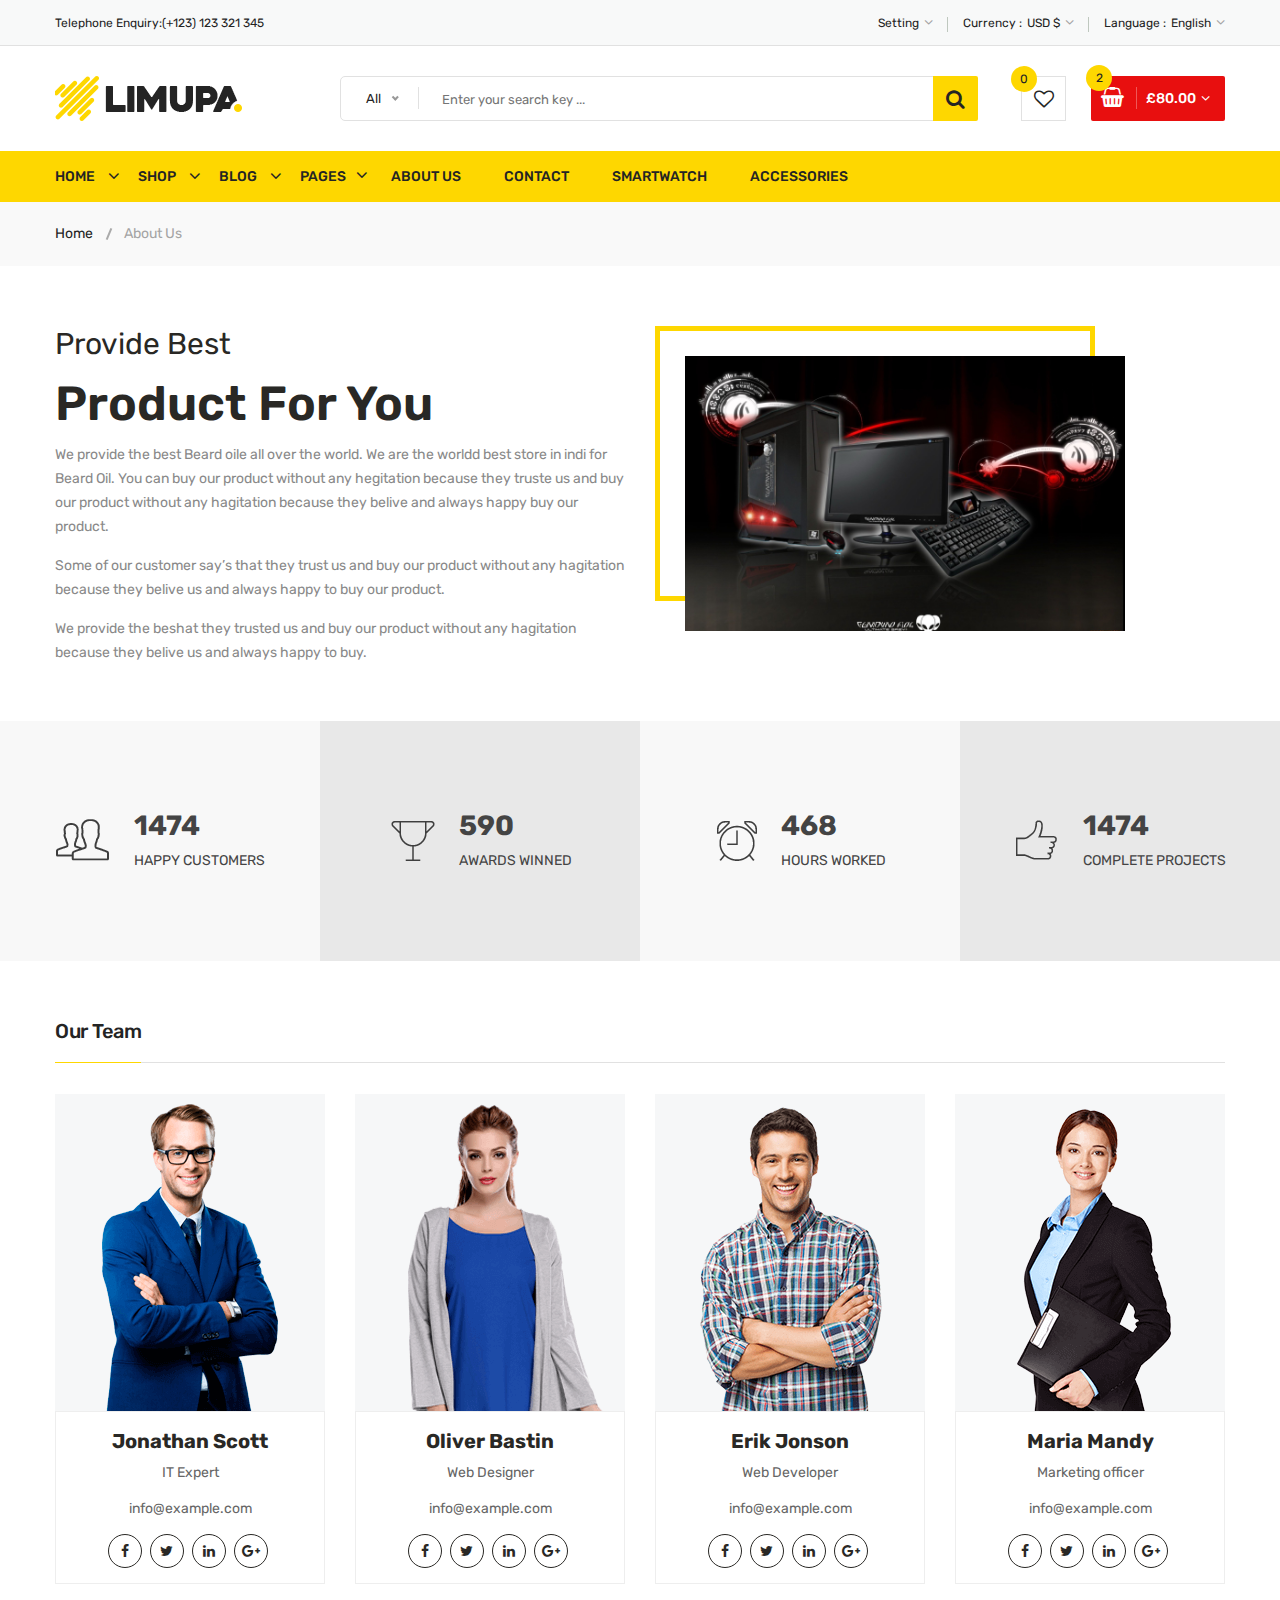
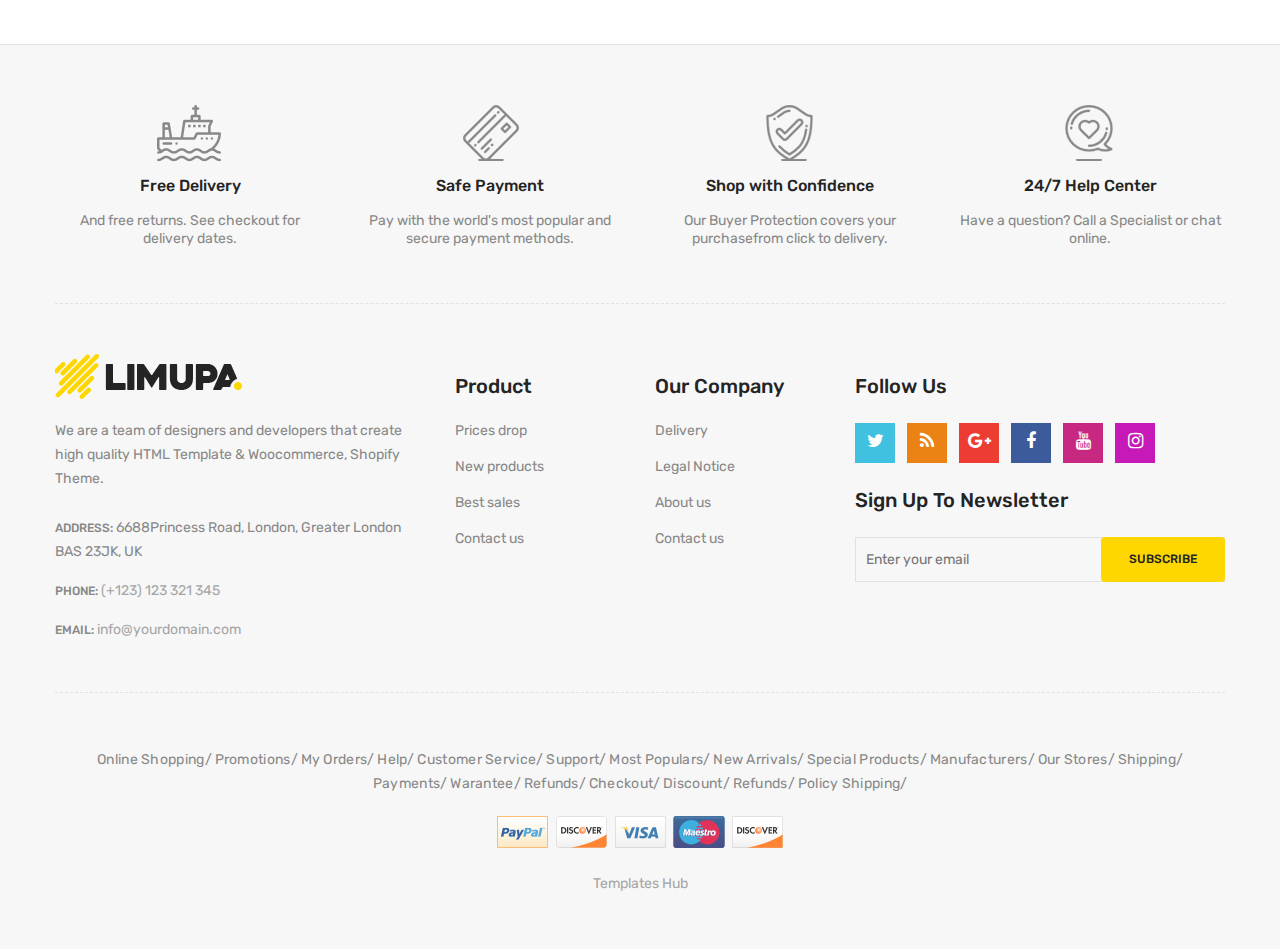
<file: about-us.html>
<!doctype html>
<html class="no-js" lang="zxx">
    
<!-- about-us32:04-->
<head>
        <meta charset="utf-8">
        <meta http-equiv="x-ua-compatible" content="ie=edge">
        <title>About Us || limupa - Digital Products Store eCommerce Bootstrap 4 Template</title>
        <meta name="description" content="">
        <meta name="viewport" content="width=device-width, initial-scale=1">
        <!-- Favicon -->
        <link rel="shortcut icon" type="image/x-icon" href="images/favicon.png">
        <!-- Material Design Iconic Font-V2.2.0 -->
        <link rel="stylesheet" href="css/material-design-iconic-font.min.css">
        <!-- Font Awesome -->
        <link rel="stylesheet" href="css/font-awesome.min.css">
        <!-- Font Awesome Stars-->
        <link rel="stylesheet" href="css/fontawesome-stars.css">
        <!-- Meanmenu CSS -->
        <link rel="stylesheet" href="css/meanmenu.css">
        <!-- owl carousel CSS -->
        <link rel="stylesheet" href="css/owl.carousel.min.css">
        <!-- Slick Carousel CSS -->
        <link rel="stylesheet" href="css/slick.css">
        <!-- Animate CSS -->
        <link rel="stylesheet" href="css/animate.css">
        <!-- Jquery-ui CSS -->
        <link rel="stylesheet" href="css/jquery-ui.min.css">
        <!-- Venobox CSS -->
        <link rel="stylesheet" href="css/venobox.css">
        <!-- Nice Select CSS -->
        <link rel="stylesheet" href="css/nice-select.css">
        <!-- Magnific Popup CSS -->
        <link rel="stylesheet" href="css/magnific-popup.css">
        <!-- Bootstrap V4.1.3 Fremwork CSS -->
        <link rel="stylesheet" href="css/bootstrap.min.css">
        <!-- Helper CSS -->
        <link rel="stylesheet" href="css/helper.css">
        <!-- Main Style CSS -->
        <link rel="stylesheet" href="style.css">
        <!-- Responsive CSS -->
        <link rel="stylesheet" href="css/responsive.css">
        <!-- Modernizr js -->
        <script src="js/vendor/modernizr-2.8.3.min.js"></script>
    </head>
    <body>
    <!--[if lt IE 8]>
		<p class="browserupgrade">You are using an <strong>outdated</strong> browser. Please <a href="http://browsehappy.com/">upgrade your browser</a> to improve your experience.</p>
	<![endif]-->
        <!-- Begin Body Wrapper -->
        <div class="body-wrapper">
            <!-- Begin Header Area -->
            <header>
                <!-- Begin Header Top Area -->
                <div class="header-top">
                    <div class="container">
                        <div class="row">
                            <!-- Begin Header Top Left Area -->
                            <div class="col-lg-3 col-md-4">
                                <div class="header-top-left">
                                    <ul class="phone-wrap">
                                        <li><span>Telephone Enquiry:</span><a href="#">(+123) 123 321 345</a></li>
                                    </ul>
                                </div>
                            </div>
                            <!-- Header Top Left Area End Here -->
                            <!-- Begin Header Top Right Area -->
                            <div class="col-lg-9 col-md-8">
                                <div class="header-top-right">
                                    <ul class="ht-menu">
                                        <!-- Begin Setting Area -->
                                        <li>
                                            <div class="ht-setting-trigger"><span>Setting</span></div>
                                            <div class="setting ht-setting">
                                                <ul class="ht-setting-list">
                                                    <li><a href="login-register.html">My Account</a></li>
                                                    <li><a href="checkout.html">Checkout</a></li>
                                                    <li><a href="login-register.html">Sign In</a></li>
                                                </ul>
                                            </div>
                                        </li>
                                        <!-- Setting Area End Here -->
                                        <!-- Begin Currency Area -->
                                        <li>
                                            <span class="currency-selector-wrapper">Currency :</span>
                                            <div class="ht-currency-trigger"><span>USD $</span></div>
                                            <div class="currency ht-currency">
                                                <ul class="ht-setting-list">
                                                    <li><a href="#">EUR €</a></li>
                                                    <li class="active"><a href="#">USD $</a></li>
                                                </ul>
                                            </div>
                                        </li>
                                        <!-- Currency Area End Here -->
                                        <!-- Begin Language Area -->
                                        <li>
                                            <span class="language-selector-wrapper">Language :</span>
                                            <div class="ht-language-trigger"><span>English</span></div>
                                            <div class="language ht-language">
                                                <ul class="ht-setting-list">
                                                    <li class="active"><a href="#"><img src="images/menu/flag-icon/1.jpg" alt="">English</a></li>
                                                    <li><a href="#"><img src="images/menu/flag-icon/2.jpg" alt="">Français</a></li>
                                                </ul>
                                            </div>
                                        </li>
                                        <!-- Language Area End Here -->
                                    </ul>
                                </div>
                            </div>
                            <!-- Header Top Right Area End Here -->
                        </div>
                    </div>
                </div>
                <!-- Header Top Area End Here -->
                <!-- Begin Header Middle Area -->
                <div class="header-middle pl-sm-0 pr-sm-0 pl-xs-0 pr-xs-0">
                    <div class="container">
                        <div class="row">
                            <!-- Begin Header Logo Area -->
                            <div class="col-lg-3">
                                <div class="logo pb-sm-30 pb-xs-30">
                                    <a href="index.html">
                                        <img src="images/menu/logo/1.jpg" alt="">
                                    </a>
                                </div>
                            </div>
                            <!-- Header Logo Area End Here -->
                            <!-- Begin Header Middle Right Area -->
                            <div class="col-lg-9 pl-0 ml-sm-15 ml-xs-15">
                                <!-- Begin Header Middle Searchbox Area -->
                                <form action="#" class="hm-searchbox">
                                    <select class="nice-select select-search-category">
                                        <option value="0">All</option>                         
                                        <option value="10">Laptops</option>                     
                                        <option value="17">- -  Prime Video</option>                    
                                        <option value="20">- - - -  All Videos</option>                     
                                        <option value="21">- - - -  Blouses</option>                        
                                        <option value="22">- - - -  Evening Dresses</option>                
                                        <option value="23">- - - -  Summer Dresses</option>                     
                                        <option value="24">- - - -  T-shirts</option>                       
                                        <option value="25">- - - -  Rent or Buy</option>                        
                                        <option value="26">- - - -  Your Watchlist</option>                     
                                        <option value="27">- - - -  Watch Anywhere</option>                     
                                        <option value="28">- - - -  Getting Started</option>         
                                        <option value="18">- - - -  Computers</option>                      
                                        <option value="29">- - - -  More to Explore</option>         
                                        <option value="30">- - - -  TV &amp; Video</option>                     
                                        <option value="31">- - - -  Audio &amp; Theater</option>               
                                        <option value="32">- - - -  Camera, Photo </option>
                                        <option value="33">- - - -  Cell Phones</option>                        
                                        <option value="34">- - - -  Headphones</option>                     
                                        <option value="35">- - - -  Video Games</option>                        
                                        <option value="36">- - - -  Wireless Speakers</option>            
                                        <option value="19">- - - -  Electronics</option>                        
                                        <option value="37">- - - -  Amazon Home</option>                        
                                        <option value="38">- - - -  Kitchen &amp; Dining</option>           
                                        <option value="39">- - - -  Furniture</option>                      
                                        <option value="40">- - - -  Bed &amp; Bath</option>                     
                                        <option value="41">- - - -  Appliances</option>                 
                                        <option value="11">TV &amp; Audio</option>                  
                                        <option value="42">- -  SamSung</option>                        
                                        <option value="45">- - - -  Office</option>                     
                                        <option value="47">- - - -  Gaming</option>                 
                                        <option value="48">- - - -  Chromebook</option>                     
                                        <option value="49">- - - -  Refurbished</option>                    
                                        <option value="50">- - - -  Touchscreen</option>                        
                                        <option value="51">- - - -  Ultrabooks</option>                     
                                        <option value="52">- - - -  Blouses</option>                        
                                        <option value="43">- -  Toshiba</option>                        
                                        <option value="53">- - - -  Hard Drives</option>                        
                                        <option value="54">- - - -  Graphic Cards</option>                      
                                        <option value="55">- - - -  Processors (CPU)</option>  
                                        <option value="56">- - - -  Memory</option>                     
                                        <option value="57">- - - -  Motherboards</option>                       
                                        <option value="58">- - - -  Fans &amp; Cooling</option> 
                                        <option value="59">- - - -  CD/DVD Drives</option>                      
                                        <option value="44">- -  Sony Bravia</option>                        
                                        <option value="60">- - - -  Sound Cards</option>                        
                                        <option value="61">- - - -  Cases &amp; Towers</option>   
                                        <option value="62">- - - -  Casual Dresses</option>                     
                                        <option value="63">- - - -  Evening Dresses</option>       
                                        <option value="64">- - - -  T-shirts</option>                       
                                        <option value="65">- - - -  Tops</option>                                 
                                        <option value="12">Smartphone</option>                  
                                        <option value="66">- -  Camera Accessories</option>                     
                                        <option value="68">- - - -  Octa Core</option>                      
                                        <option value="69">- - - -  Quad Core</option>                  
                                        <option value="70">- - - -  Dual Core</option>                      
                                        <option value="71">- - - -  7.0 Screen</option>                     
                                        <option value="72">- - - -  9.0 Screen</option>                     
                                        <option value="73">- - - -  Bags &amp; Cases</option>                   
                                        <option value="67">- -  Camcorders</option>                     
                                        <option value="74">- - - -  Batteries</option>                      
                                        <option value="75">- - - -  Microphones</option>                        
                                        <option value="76">- - - -  Stabilizers</option>                        
                                        <option value="77">- - - -  Video Tapes</option>                        
                                        <option value="78">- - - -  Memory Card Readers</option> 
                                        <option value="79">- - - -  Tripods</option>           
                                        <option value="13">Cameras</option>                          
                                        <option value="14">headphone</option>                                
                                        <option value="15">Smartwatch</option>                           
                                        <option value="16">Accessories</option>
                                    </select>
                                    <input type="text" placeholder="Enter your search key ...">
                                    <button class="li-btn" type="submit"><i class="fa fa-search"></i></button>
                                </form>
                                <!-- Header Middle Searchbox Area End Here -->
                                <!-- Begin Header Middle Right Area -->
                                <div class="header-middle-right">
                                    <ul class="hm-menu">
                                        <!-- Begin Header Middle Wishlist Area -->
                                        <li class="hm-wishlist">
                                            <a href="wishlist.html">
                                                <span class="cart-item-count wishlist-item-count">0</span>
                                                <i class="fa fa-heart-o"></i>
                                            </a>
                                        </li>
                                        <!-- Header Middle Wishlist Area End Here -->
                                        <!-- Begin Header Mini Cart Area -->
                                        <li class="hm-minicart">
                                            <div class="hm-minicart-trigger">
                                                <span class="item-icon"></span>
                                                <span class="item-text">£80.00
                                                    <span class="cart-item-count">2</span>
                                                </span>
                                            </div>
                                            <span></span>
                                            <div class="minicart">
                                                <ul class="minicart-product-list">
                                                    <li>
                                                        <a href="single-product.html" class="minicart-product-image">
                                                            <img src="images/product/small-size/5.jpg" alt="cart products">
                                                        </a>
                                                        <div class="minicart-product-details">
                                                            <h6><a href="single-product.html">Aenean eu tristique</a></h6>
                                                            <span>£40 x 1</span>
                                                        </div>
                                                        <button class="close" title="Remove">
                                                            <i class="fa fa-close"></i>
                                                        </button>
                                                    </li>
                                                    <li>
                                                        <a href="single-product.html" class="minicart-product-image">
                                                            <img src="images/product/small-size/6.jpg" alt="cart products">
                                                        </a>
                                                        <div class="minicart-product-details">
                                                            <h6><a href="single-product.html">Aenean eu tristique</a></h6>
                                                            <span>£40 x 1</span>
                                                        </div>
                                                        <button class="close" title="Remove">
                                                            <i class="fa fa-close"></i>
                                                        </button>
                                                    </li>
                                                </ul>
                                                <p class="minicart-total">SUBTOTAL: <span>£80.00</span></p>
                                                <div class="minicart-button">
                                                    <a href="shopping-cart.html" class="li-button li-button-fullwidth li-button-dark">
                                                        <span>View Full Cart</span>
                                                    </a>
                                                    <a href="checkout.html" class="li-button li-button-fullwidth">
                                                        <span>Checkout</span>
                                                    </a>
                                                </div>
                                            </div>
                                        </li>
                                        <!-- Header Mini Cart Area End Here -->
                                    </ul>
                                </div>
                                <!-- Header Middle Right Area End Here -->
                            </div>
                            <!-- Header Middle Right Area End Here -->
                        </div>
                    </div>
                </div>
                <!-- Header Middle Area End Here -->
                <!-- Begin Header Bottom Area -->
                <div class="header-bottom mb-0 header-sticky stick d-none d-lg-block d-xl-block">
                    <div class="container">
                        <div class="row">
                            <div class="col-lg-12">
                                <!-- Begin Header Bottom Menu Area -->
                                <div class="hb-menu">
                                    <nav>
                                        <ul>
                                            <li class="dropdown-holder"><a href="index.html">Home</a>
                                                <ul class="hb-dropdown">
                                                    <li><a href="index.html">Home One</a></li>
                                                    <li><a href="index-2.html">Home Two</a></li>
                                                    <li><a href="index-3.html">Home Three</a></li>
                                                    <li><a href="index-4.html">Home Four</a></li>
                                                </ul>
                                            </li>
                                            <li class="catmenu-dropdown megamenu-holder"><a href="shop-left-sidebar.html">Shop</a>
                                                <ul class="megamenu hb-megamenu">
                                                    <li><a href="shop-left-sidebar.html">Shop Page Layout</a>
                                                        <ul>
                                                            <li><a href="shop-3-column.html">Shop 3 Column</a></li>
                                                            <li><a href="shop-4-column.html">Shop 4 Column</a></li>
                                                            <li><a href="shop-left-sidebar.html">Shop Left Sidebar</a></li>
                                                            <li><a href="shop-right-sidebar.html">Shop Right Sidebar</a></li>
                                                            <li><a href="shop-list.html">Shop List</a></li>
                                                            <li><a href="shop-list-left-sidebar.html">Shop List Left Sidebar</a></li>
                                                            <li><a href="shop-list-right-sidebar.html">Shop List Right Sidebar</a></li>
                                                        </ul>
                                                    </li>
                                                    <li><a href="single-product-gallery-left.html">Single Product Style</a>
                                                        <ul>
                                                            <li><a href="single-product-carousel.html">Single Product Carousel</a></li>
                                                            <li><a href="single-product-gallery-left.html">Single Product Gallery Left</a></li>
                                                            <li><a href="single-product-gallery-right.html">Single Product Gallery Right</a></li>
                                                            <li><a href="single-product-tab-style-top.html">Single Product Tab Style Top</a></li>
                                                            <li><a href="single-product-tab-style-left.html">Single Product Tab Style Left</a></li>
                                                            <li><a href="single-product-tab-style-right.html">Single Product Tab Style Right</a></li>
                                                        </ul>
                                                    </li>
                                                    <li><a href="single-product.html">Single Products</a>
                                                        <ul>
                                                            <li><a href="single-product.html">Single Product</a></li>
                                                            <li><a href="single-product-sale.html">Single Product Sale</a></li>
                                                            <li><a href="single-product-group.html">Single Product Group</a></li>
                                                            <li><a href="single-product-normal.html">Single Product Normal</a></li>
                                                            <li><a href="single-product-affiliate.html">Single Product Affiliate</a></li>
                                                        </ul>
                                                    </li>
                                                </ul>
                                            </li>
                                            <li class="dropdown-holder"><a href="blog-left-sidebar.html">Blog</a>
                                                <ul class="hb-dropdown">
                                                    <li class="sub-dropdown-holder"><a href="blog-left-sidebar.html">Blog Grid View</a>
                                                        <ul class="hb-dropdown hb-sub-dropdown">
                                                            <li><a href="blog-2-column.html">Blog 2 Column</a></li>
                                                            <li><a href="blog-3-column.html">Blog 3 Column</a></li>
                                                            <li><a href="blog-left-sidebar.html">Grid Left Sidebar</a></li>
                                                            <li><a href="blog-right-sidebar.html">Grid Right Sidebar</a></li>
                                                        </ul>
                                                    </li>
                                                    <li class="sub-dropdown-holder"><a href="blog-list-left-sidebar.html">Blog List View</a>
                                                        <ul class="hb-dropdown hb-sub-dropdown">
                                                            <li><a href="blog-list.html">Blog List</a></li>
                                                            <li><a href="blog-list-left-sidebar.html">List Left Sidebar</a></li>
                                                            <li><a href="blog-list-right-sidebar.html">List Right Sidebar</a></li>
                                                        </ul>
                                                    </li>
                                                    <li class="sub-dropdown-holder"><a href="blog-details-left-sidebar.html">Blog Details</a>
                                                        <ul class="hb-dropdown hb-sub-dropdown">
                                                            <li><a href="blog-details-left-sidebar.html">Left Sidebar</a></li>
                                                            <li><a href="blog-details-right-sidebar.html">Right Sidebar</a></li>
                                                        </ul>
                                                    </li>
                                                    <li class="sub-dropdown-holder"><a href="blog-gallery-format.html">Blog Format</a>
                                                        <ul class="hb-dropdown hb-sub-dropdown">
                                                            <li><a href="blog-audio-format.html">Blog Audio Format</a></li>
                                                            <li><a href="blog-video-format.html">Blog Video Format</a></li>
                                                            <li><a href="blog-gallery-format.html">Blog Gallery Format</a></li>
                                                        </ul>
                                                    </li>
                                                </ul>
                                            </li>
                                            <li class="catmenu-dropdown megamenu-static-holder"><a href="index.html">Pages</a>
                                                <ul class="megamenu hb-megamenu">
                                                    <li><a href="blog-left-sidebar.html">Blog Layouts</a>
                                                        <ul>
                                                            <li><a href="blog-2-column.html">Blog 2 Column</a></li>
                                                            <li><a href="blog-3-column.html">Blog 3 Column</a></li>
                                                            <li><a href="blog-left-sidebar.html">Grid Left Sidebar</a></li>
                                                            <li><a href="blog-right-sidebar.html">Grid Right Sidebar</a></li>
                                                            <li><a href="blog-list.html">Blog List</a></li>
                                                            <li><a href="blog-list-left-sidebar.html">List Left Sidebar</a></li>
                                                            <li><a href="blog-list-right-sidebar.html">List Right Sidebar</a></li>
                                                        </ul>
                                                    </li>
                                                    <li><a href="blog-details-left-sidebar.html">Blog Details Pages</a>
                                                        <ul>
                                                            <li><a href="blog-details-left-sidebar.html">Left Sidebar</a></li>
                                                            <li><a href="blog-details-right-sidebar.html">Right Sidebar</a></li>
                                                            <li><a href="blog-audio-format.html">Blog Audio Format</a></li>
                                                            <li><a href="blog-video-format.html">Blog Video Format</a></li>
                                                            <li><a href="blog-gallery-format.html">Blog Gallery Format</a></li>
                                                        </ul>
                                                    </li>
                                                    <li><a href="index.html">Other Pages</a>
                                                        <ul>
                                                            <li><a href="login-register.html">My Account</a></li>
                                                            <li><a href="checkout.html">Checkout</a></li>
                                                            <li><a href="compare.html">Compare</a></li>
                                                            <li><a href="wishlist.html">Wishlist</a></li>
                                                            <li><a href="shopping-cart.html">Shopping Cart</a></li>
                                                        </ul>
                                                    </li>
                                                    <li><a href="index.html">Other Pages 2</a>
                                                        <ul>
                                                            <li><a href="contact.html">Contact</a></li>
                                                            <li class="active"><a href="about-us.html">About Us</a></li>
                                                            <li><a href="faq.html">FAQ</a></li>
                                                            <li><a href="404.html">404 Error</a></li>
                                                        </ul>
                                                    </li>
                                                </ul>
                                            </li>
                                            <li><a href="about-us.html">About Us</a></li>
                                            <li><a href="contact.html">Contact</a></li>
                                            <li><a href="shop-left-sidebar.html">Smartwatch</a></li>
                                            <li><a href="shop-left-sidebar.html">Accessories</a></li>
                                        </ul>
                                    </nav>
                                </div>
                                <!-- Header Bottom Menu Area End Here -->
                            </div>
                        </div>
                    </div>
                </div>
                <!-- Header Bottom Area End Here -->
                <!-- Begin Mobile Menu Area -->
                <div class="mobile-menu-area d-lg-none d-xl-none col-12">
                    <div class="container"> 
                        <div class="row">
                            <div class="mobile-menu">
                            </div>
                        </div>
                    </div>
                </div>
                <!-- Mobile Menu Area End Here -->
            </header>
            <!-- Header Area End Here -->
            <!-- Begin Li's Breadcrumb Area -->
            <div class="breadcrumb-area">
                <div class="container">
                    <div class="breadcrumb-content">
                        <ul>
                            <li><a href="index.html">Home</a></li>
                            <li class="active">About Us</li>
                        </ul>
                    </div>
                </div>
            </div>
            <!-- Li's Breadcrumb Area End Here -->
            <!-- about wrapper start -->
            <div class="about-us-wrapper pt-60 pb-40">
                <div class="container">
                    <div class="row">
                        <!-- About Text Start -->
                        <div class="col-lg-6 order-last order-lg-first">
                            <div class="about-text-wrap">
                                <h2><span>Provide Best</span>Product For You</h2>
                                <p>We provide the best Beard oile all over the world. We are the worldd best store in indi for Beard Oil. You can buy our product without any hegitation because they truste us and buy our product without any hagitation because they belive and always happy buy our product.</p>
                                <p>Some of our customer say’s that they trust us and buy our product without any hagitation because they belive us and always happy to buy our product.</p>
                                <p>We provide the beshat they trusted us and buy our product without any hagitation because they belive us and always happy to buy.</p>
                            </div>
                        </div>
                        <!-- About Text End -->
                        <!-- About Image Start -->
                        <div class="col-lg-5 col-md-10">
                            <div class="about-image-wrap">
                                <img class="img-full" src="images/product/large-size/13.jpg" alt="About Us" />
                            </div>
                        </div>
                        <!-- About Image End -->
                    </div>
                </div>
            </div>
            <!-- about wrapper end -->
            <!-- Begin Counterup Area -->
            <div class="counterup-area">
                <div class="container-fluid p-0">
                    <div class="row no-gutters">
                        <div class="col-lg-3 col-md-6">
                            <!-- Begin Limupa Counter Area -->
                            <div class="limupa-counter white-smoke-bg">
                                <div class="container">
                                    <div class="counter-img">
                                        <img src="images/about-us/icon/1.png" alt="">
                                    </div>
                                    <div class="counter-info">
                                        <div class="counter-number">
                                            <h3 class="counter">2169</h3>
                                        </div>
                                        <div class="counter-text">
                                            <span>HAPPY CUSTOMERS</span>
                                        </div>
                                    </div>
                                </div>
                            </div>
                            <!-- limupa Counter Area End Here -->
                        </div>
                        <div class="col-lg-3 col-md-6">
                            <!-- Begin limupa Counter Area -->
                            <div class="limupa-counter gray-bg">
                                <div class="counter-img">
                                    <img src="images/about-us/icon/2.png" alt="">
                                </div>
                                <div class="counter-info">
                                    <div class="counter-number">
                                        <h3 class="counter">869</h3>
                                    </div>
                                    <div class="counter-text">
                                        <span>AWARDS WINNED</span>
                                    </div>
                                </div>
                            </div>
                            <!-- limupa Counter Area End Here -->
                        </div>
                        <div class="col-lg-3 col-md-6">
                            <!-- Begin limupa Counter Area -->
                            <div class="limupa-counter white-smoke-bg">
                                <div class="counter-img">
                                    <img src="images/about-us/icon/3.png" alt="">
                                </div>
                                <div class="counter-info">
                                    <div class="counter-number">
                                        <h3 class="counter">689</h3>
                                    </div>
                                    <div class="counter-text">
                                        <span>HOURS WORKED</span>
                                    </div>
                                </div>
                            </div>
                            <!-- limupa Counter Area End Here -->
                        </div>
                        <div class="col-lg-3 col-md-6">
                            <!-- Begin limupa Counter Area -->
                            <div class="limupa-counter gray-bg">
                                <div class="counter-img">
                                    <img src="images/about-us/icon/4.png" alt="">
                                </div>
                                <div class="counter-info">
                                    <div class="counter-number">
                                        <h3 class="counter">2169</h3>
                                    </div>
                                    <div class="counter-text">
                                        <span>COMPLETE PROJECTS</span>
                                    </div>
                                </div>
                            </div>
                            <!-- limupa Counter Area End Here -->
                        </div>
                    </div>
                </div>
            </div>
            <!-- Counterup Area End Here -->
            <!-- team area wrapper start -->
            <div class="team-area pt-60 pt-sm-44">
                <div class="container">
                    <div class="row">
                        <div class="col-12">
                            <div class="li-section-title capitalize mb-25">
                                <h2><span>our team</span></h2>
                            </div>
                        </div>
                    </div> <!-- section title end -->
                    <div class="row">
                        <div class="col-lg-3 col-md-6 col-sm-6">
                            <div class="team-member mb-60 mb-sm-30 mb-xs-30">
                                <div class="team-thumb">
                                    <img src="images/team/1.png" alt="Our Team Member">
                                </div>
                                <div class="team-content text-center">
                                    <h3>Jonathan Scott</h3>
                                    <p>IT Expert</p>
                                    <a href="#">info@example.com</a>
                                    <div class="team-social">
                                        <a href="#"><i class="fa fa-facebook"></i></a>
                                        <a href="#"><i class="fa fa-twitter"></i></a>
                                        <a href="#"><i class="fa fa-linkedin"></i></a>
                                        <a href="#"><i class="fa fa-google-plus"></i></a>
                                    </div>
                                </div>
                            </div>
                        </div> <!-- end single team member -->
                        <div class="col-lg-3 col-md-6 col-sm-6">
                            <div class="team-member mb-60 mb-sm-30 mb-xs-30">
                                <div class="team-thumb">
                                    <img src="images/team/2.png" alt="Our Team Member">
                                </div>
                                <div class="team-content text-center">
                                    <h3>Oliver Bastin</h3>
                                    <p>Web Designer</p>
                                    <a href="#">info@example.com</a>
                                    <div class="team-social">
                                        <a href="#"><i class="fa fa-facebook"></i></a>
                                        <a href="#"><i class="fa fa-twitter"></i></a>
                                        <a href="#"><i class="fa fa-linkedin"></i></a>
                                        <a href="#"><i class="fa fa-google-plus"></i></a>
                                    </div>
                                </div>
                            </div>
                        </div> <!-- end single team member -->
                        <div class="col-lg-3 col-md-6 col-sm-6">
                            <div class="team-member mb-30 mb-sm-60">
                                <div class="team-thumb">
                                    <img src="images/team/3.png" alt="Our Team Member">
                                </div>
                                <div class="team-content text-center">
                                    <h3>Erik Jonson</h3>
                                    <p>Web Developer</p>
                                    <a href="#">info@example.com</a>
                                    <div class="team-social">
                                        <a href="#"><i class="fa fa-facebook"></i></a>
                                        <a href="#"><i class="fa fa-twitter"></i></a>
                                        <a href="#"><i class="fa fa-linkedin"></i></a>
                                        <a href="#"><i class="fa fa-google-plus"></i></a>
                                    </div>
                                </div>
                            </div>
                        </div> <!-- end single team member -->
                        <div class="col-lg-3 col-md-6 col-sm-6">
                            <div class="team-member mb-30 mb-sm-60 mb-xs-60">
                                <div class="team-thumb">
                                    <img src="images/team/4.png" alt="Our Team Member">
                                </div>
                                <div class="team-content text-center">
                                    <h3>Maria Mandy</h3>
                                    <p>Marketing officer</p>
                                    <a href="#">info@example.com</a>
                                    <div class="team-social">
                                        <a href="#"><i class="fa fa-facebook"></i></a>
                                        <a href="#"><i class="fa fa-twitter"></i></a>
                                        <a href="#"><i class="fa fa-linkedin"></i></a>
                                        <a href="#"><i class="fa fa-google-plus"></i></a>
                                    </div>
                                </div>
                            </div>
                        </div> <!-- end single team member -->
                    </div>
                </div>
            </div>
            <!-- team area wrapper end -->
            <!-- Begin Footer Area -->
            <div class="footer">
                <!-- Begin Footer Static Top Area -->
                <div class="footer-static-top">
                    <div class="container">
                        <!-- Begin Footer Shipping Area -->
                        <div class="footer-shipping pt-60 pb-55 pb-xs-25">
                            <div class="row">
                                <!-- Begin Li's Shipping Inner Box Area -->
                                <div class="col-lg-3 col-md-6 col-sm-6 pb-sm-55 pb-xs-55">
                                    <div class="li-shipping-inner-box">
                                        <div class="shipping-icon">
                                            <img src="images/shipping-icon/1.png" alt="Shipping Icon">
                                        </div>
                                        <div class="shipping-text">
                                            <h2>Free Delivery</h2>
                                            <p>And free returns. See checkout for delivery dates.</p>
                                        </div>
                                    </div>
                                </div>
                                <!-- Li's Shipping Inner Box Area End Here -->
                                <!-- Begin Li's Shipping Inner Box Area -->
                                <div class="col-lg-3 col-md-6 col-sm-6 pb-sm-55 pb-xs-55">
                                    <div class="li-shipping-inner-box">
                                        <div class="shipping-icon">
                                            <img src="images/shipping-icon/2.png" alt="Shipping Icon">
                                        </div>
                                        <div class="shipping-text">
                                            <h2>Safe Payment</h2>
                                            <p>Pay with the world's most popular and secure payment methods.</p>
                                        </div>
                                    </div>
                                </div>
                                <!-- Li's Shipping Inner Box Area End Here -->
                                <!-- Begin Li's Shipping Inner Box Area -->
                                <div class="col-lg-3 col-md-6 col-sm-6 pb-xs-30">
                                    <div class="li-shipping-inner-box">
                                        <div class="shipping-icon">
                                            <img src="images/shipping-icon/3.png" alt="Shipping Icon">
                                        </div>
                                        <div class="shipping-text">
                                            <h2>Shop with Confidence</h2>
                                            <p>Our Buyer Protection covers your purchasefrom click to delivery.</p>
                                        </div>
                                    </div>
                                </div>
                                <!-- Li's Shipping Inner Box Area End Here -->
                                <!-- Begin Li's Shipping Inner Box Area -->
                                <div class="col-lg-3 col-md-6 col-sm-6 pb-xs-30">
                                    <div class="li-shipping-inner-box">
                                        <div class="shipping-icon">
                                            <img src="images/shipping-icon/4.png" alt="Shipping Icon">
                                        </div>
                                        <div class="shipping-text">
                                            <h2>24/7 Help Center</h2>
                                            <p>Have a question? Call a Specialist or chat online.</p>
                                        </div>
                                    </div>
                                </div>
                                <!-- Li's Shipping Inner Box Area End Here -->
                            </div>
                        </div>
                        <!-- Footer Shipping Area End Here -->
                    </div>
                </div>
                <!-- Footer Static Top Area End Here -->
                <!-- Begin Footer Static Middle Area -->
                <div class="footer-static-middle">
                    <div class="container">
                        <div class="footer-logo-wrap pt-50 pb-35">
                            <div class="row">
                                <!-- Begin Footer Logo Area -->
                                <div class="col-lg-4 col-md-6">
                                    <div class="footer-logo">
                                        <img src="images/menu/logo/1.jpg" alt="Footer Logo">
                                        <p class="info">
                                            We are a team of designers and developers that create high quality HTML Template & Woocommerce, Shopify Theme.
                                        </p>
                                    </div>
                                    <ul class="des">
                                        <li>
                                            <span>Address: </span>
                                            6688Princess Road, London, Greater London BAS 23JK, UK
                                        </li>
                                        <li>
                                            <span>Phone: </span>
                                            <a href="#">(+123) 123 321 345</a>
                                        </li>
                                        <li>
                                            <span>Email: </span>
                                            <a href="mailto://info@yourdomain.com">info@yourdomain.com</a>
                                        </li>
                                    </ul>
                                </div>
                                <!-- Footer Logo Area End Here -->
                                <!-- Begin Footer Block Area -->
                                <div class="col-lg-2 col-md-3 col-sm-6">
                                    <div class="footer-block">
                                        <h3 class="footer-block-title">Product</h3>
                                        <ul>
                                            <li><a href="#">Prices drop</a></li>
                                            <li><a href="#">New products</a></li>
                                            <li><a href="#">Best sales</a></li>
                                            <li><a href="#">Contact us</a></li>
                                        </ul>
                                    </div>
                                </div>
                                <!-- Footer Block Area End Here -->
                                <!-- Begin Footer Block Area -->
                                <div class="col-lg-2 col-md-3 col-sm-6">
                                    <div class="footer-block">
                                        <h3 class="footer-block-title">Our company</h3>
                                        <ul>
                                            <li><a href="#">Delivery</a></li>
                                            <li><a href="#">Legal Notice</a></li>
                                            <li><a href="#">About us</a></li>
                                            <li><a href="#">Contact us</a></li>
                                        </ul>
                                    </div>
                                </div>
                                <!-- Footer Block Area End Here -->
                                <!-- Begin Footer Block Area -->
                                <div class="col-lg-4">
                                    <div class="footer-block">
                                        <h3 class="footer-block-title">Follow Us</h3>
                                        <ul class="social-link">
                                            <li class="twitter">
                                                <a href="https://twitter.com/" data-toggle="tooltip" target="_blank" title="Twitter">
                                                    <i class="fa fa-twitter"></i>
                                                </a>
                                            </li>
                                            <li class="rss">
                                                <a href="https://rss.com/" data-toggle="tooltip" target="_blank" title="RSS">
                                                    <i class="fa fa-rss"></i>
                                                </a>
                                            </li>
                                            <li class="google-plus">
                                                <a href="https://www.plus.google.com/discover" data-toggle="tooltip" target="_blank" title="Google Plus">
                                                    <i class="fa fa-google-plus"></i>
                                                </a>
                                            </li>
                                            <li class="facebook">
                                                <a href="https://www.facebook.com/" data-toggle="tooltip" target="_blank" title="Facebook">
                                                    <i class="fa fa-facebook"></i>
                                                </a>
                                            </li>
                                            <li class="youtube">
                                                <a href="https://www.youtube.com/" data-toggle="tooltip" target="_blank" title="Youtube">
                                                    <i class="fa fa-youtube"></i>
                                                </a>
                                            </li>
                                            <li class="instagram">
                                                <a href="https://www.instagram.com/" data-toggle="tooltip" target="_blank" title="Instagram">
                                                    <i class="fa fa-instagram"></i>
                                                </a>
                                            </li>
                                        </ul>
                                    </div>
                                    <!-- Begin Footer Newsletter Area -->
                                    <div class="footer-newsletter">
                                        <h4>Sign up to newsletter</h4>
                                        <form action="#" method="post" id="mc-embedded-subscribe-form" name="mc-embedded-subscribe-form" class="footer-subscribe-form validate" target="_blank" novalidate>
                                           <div id="mc_embed_signup_scroll">
                                              <div id="mc-form" class="mc-form subscribe-form form-group" >
                                                <input id="mc-email" type="email" autocomplete="off" placeholder="Enter your email" />
                                                <button  class="btn" id="mc-submit">Subscribe</button>
                                              </div>
                                           </div>
                                        </form>
                                    </div>
                                    <!-- Footer Newsletter Area End Here -->
                                </div>
                                <!-- Footer Block Area End Here -->
                            </div>
                        </div>
                    </div>
                </div>
                <!-- Footer Static Middle Area End Here -->
                <!-- Begin Footer Static Bottom Area -->
                <div class="footer-static-bottom pt-55 pb-55">
                    <div class="container">
                        <div class="row">
                            <div class="col-lg-12">
                                <!-- Begin Footer Links Area -->
                                <div class="footer-links">
                                    <ul>
                                        <li><a href="#">Online Shopping</a></li>
                                        <li><a href="#">Promotions</a></li>
                                        <li><a href="#">My Orders</a></li>
                                        <li><a href="#">Help</a></li>
                                        <li><a href="#">Customer Service</a></li>
                                        <li><a href="#">Support</a></li>
                                        <li><a href="#">Most Populars</a></li>
                                        <li><a href="#">New Arrivals</a></li>
                                        <li><a href="#">Special Products</a></li>
                                        <li><a href="#">Manufacturers</a></li>
                                        <li><a href="#">Our Stores</a></li>
                                        <li><a href="#">Shipping</a></li>
                                        <li><a href="#">Payments</a></li>
                                        <li><a href="#">Warantee</a></li>
                                        <li><a href="#">Refunds</a></li>
                                        <li><a href="#">Checkout</a></li>
                                        <li><a href="#">Discount</a></li>
                                        <li><a href="#">Refunds</a></li>
                                        <li><a href="#">Policy Shipping</a></li>
                                    </ul>
                                </div>
                                <!-- Footer Links Area End Here -->
                                <!-- Begin Footer Payment Area -->
                                <div class="copyright text-center">
                                    <a href="#">
                                        <img src="images/payment/1.png" alt="">
                                    </a>
                                </div>
                                <!-- Footer Payment Area End Here -->
                                <!-- Begin Copyright Area -->
                                <div class="copyright text-center pt-25">
                                    <span><a target="_blank" href="https://www.templateshub.net">Templates Hub</a></span>
                                </div>
                                <!-- Copyright Area End Here -->
                            </div>
                        </div>
                    </div>
                </div>
                <!-- Footer Static Bottom Area End Here -->
            </div>
            <!-- Footer Area End Here -->
        </div>
        <!-- Body Wrapper End Here -->
        <!-- jQuery-V1.12.4 -->
        <script src="js/vendor/jquery-1.12.4.min.js"></script>
        <!-- Popper js -->
        <script src="js/vendor/popper.min.js"></script>
        <!-- Bootstrap V4.1.3 Fremwork js -->
        <script src="js/bootstrap.min.js"></script>
        <!-- Ajax Mail js -->
        <script src="js/ajax-mail.js"></script>
        <!-- Meanmenu js -->
        <script src="js/jquery.meanmenu.min.js"></script>
        <!-- Wow.min js -->
        <script src="js/wow.min.js"></script>
        <!-- Slick Carousel js -->
        <script src="js/slick.min.js"></script>
        <!-- Owl Carousel-2 js -->
        <script src="js/owl.carousel.min.js"></script>
        <!-- Magnific popup js -->
        <script src="js/jquery.magnific-popup.min.js"></script>
        <!-- Isotope js -->
        <script src="js/isotope.pkgd.min.js"></script>
        <!-- Imagesloaded js -->
        <script src="js/imagesloaded.pkgd.min.js"></script>
        <!-- Mixitup js -->
        <script src="js/jquery.mixitup.min.js"></script>
        <!-- Countdown -->
        <script src="js/jquery.countdown.min.js"></script>
        <!-- Counterup -->
        <script src="js/jquery.counterup.min.js"></script>
        <!-- Waypoints -->
        <script src="js/waypoints.min.js"></script>
        <!-- Barrating -->
        <script src="js/jquery.barrating.min.js"></script>
        <!-- Jquery-ui -->
        <script src="js/jquery-ui.min.js"></script>
        <!-- Venobox -->
        <script src="js/venobox.min.js"></script>
        <!-- Nice Select js -->
        <script src="js/jquery.nice-select.min.js"></script>
        <!-- ScrollUp js -->
        <script src="js/scrollUp.min.js"></script>
        <!-- Main/Activator js -->
        <script src="js/main.js"></script>
    </body>

<!-- about-us32:14-->
</html>
</file>
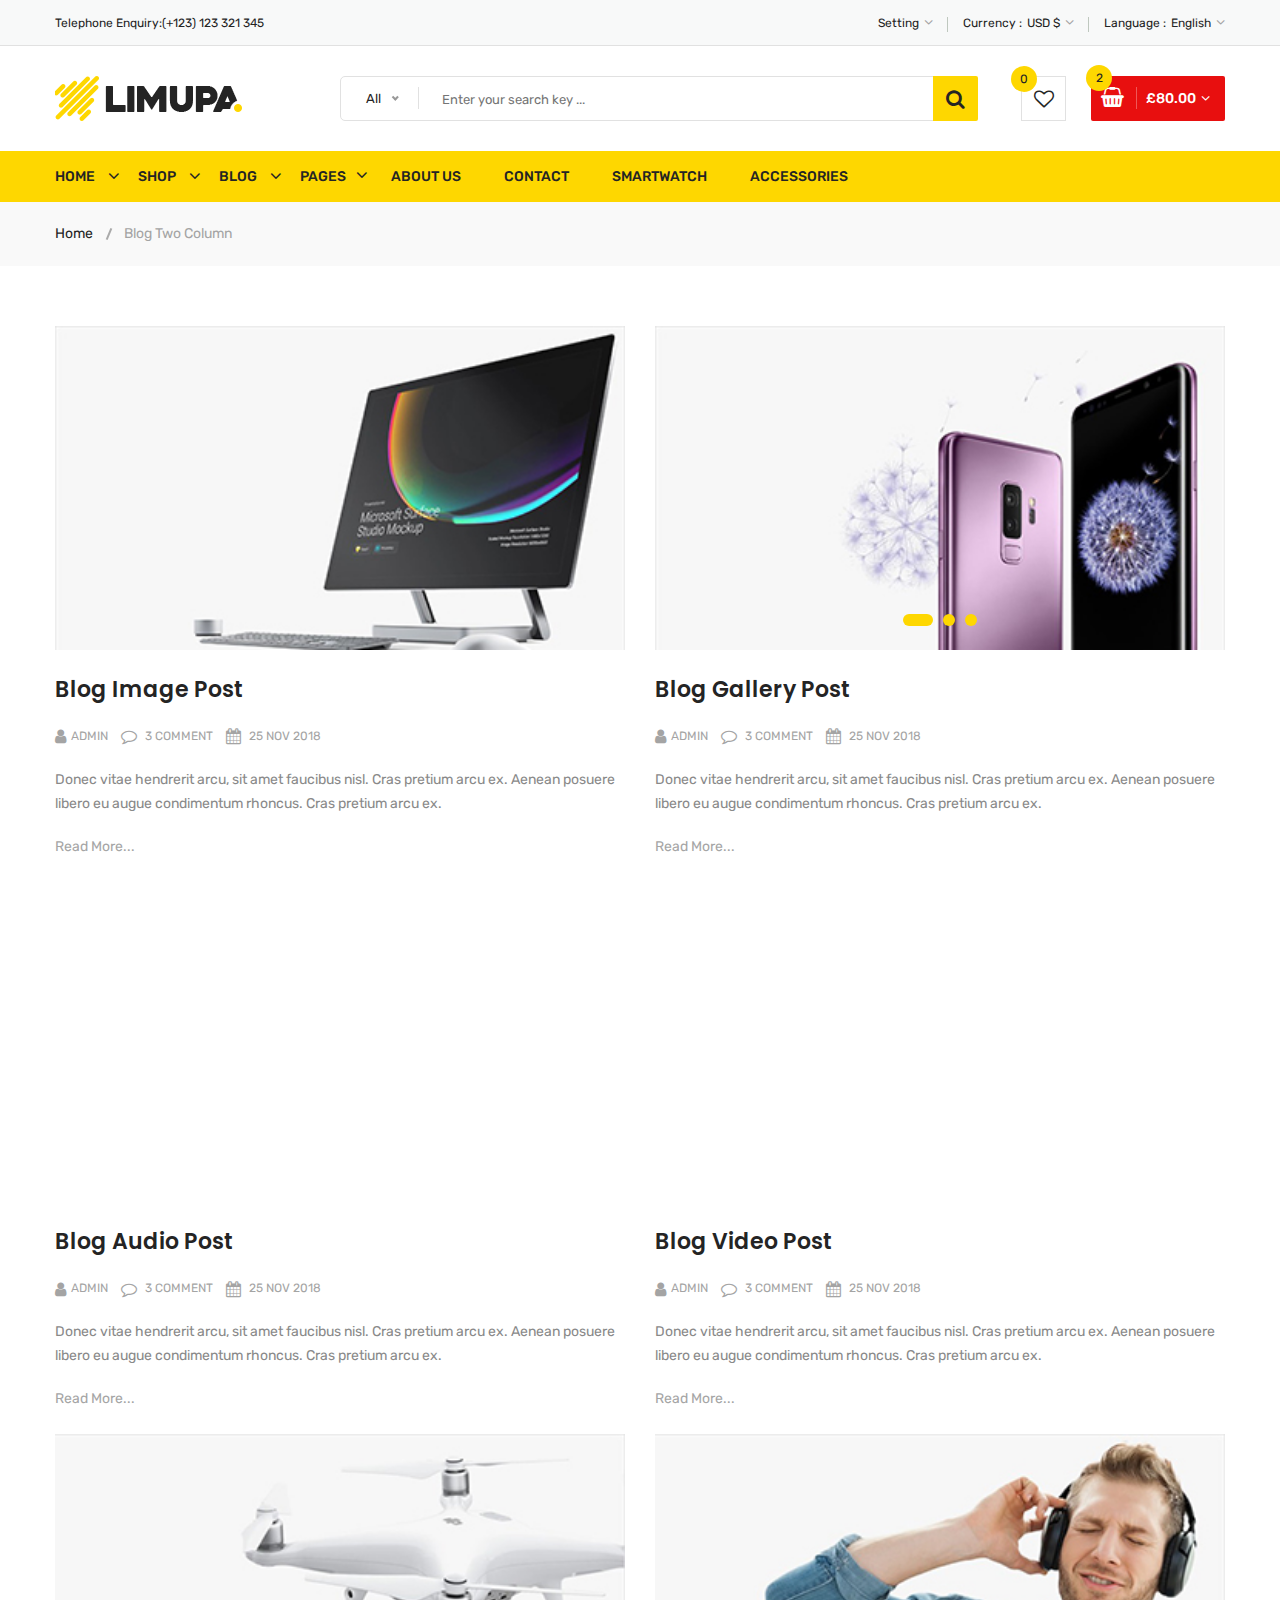
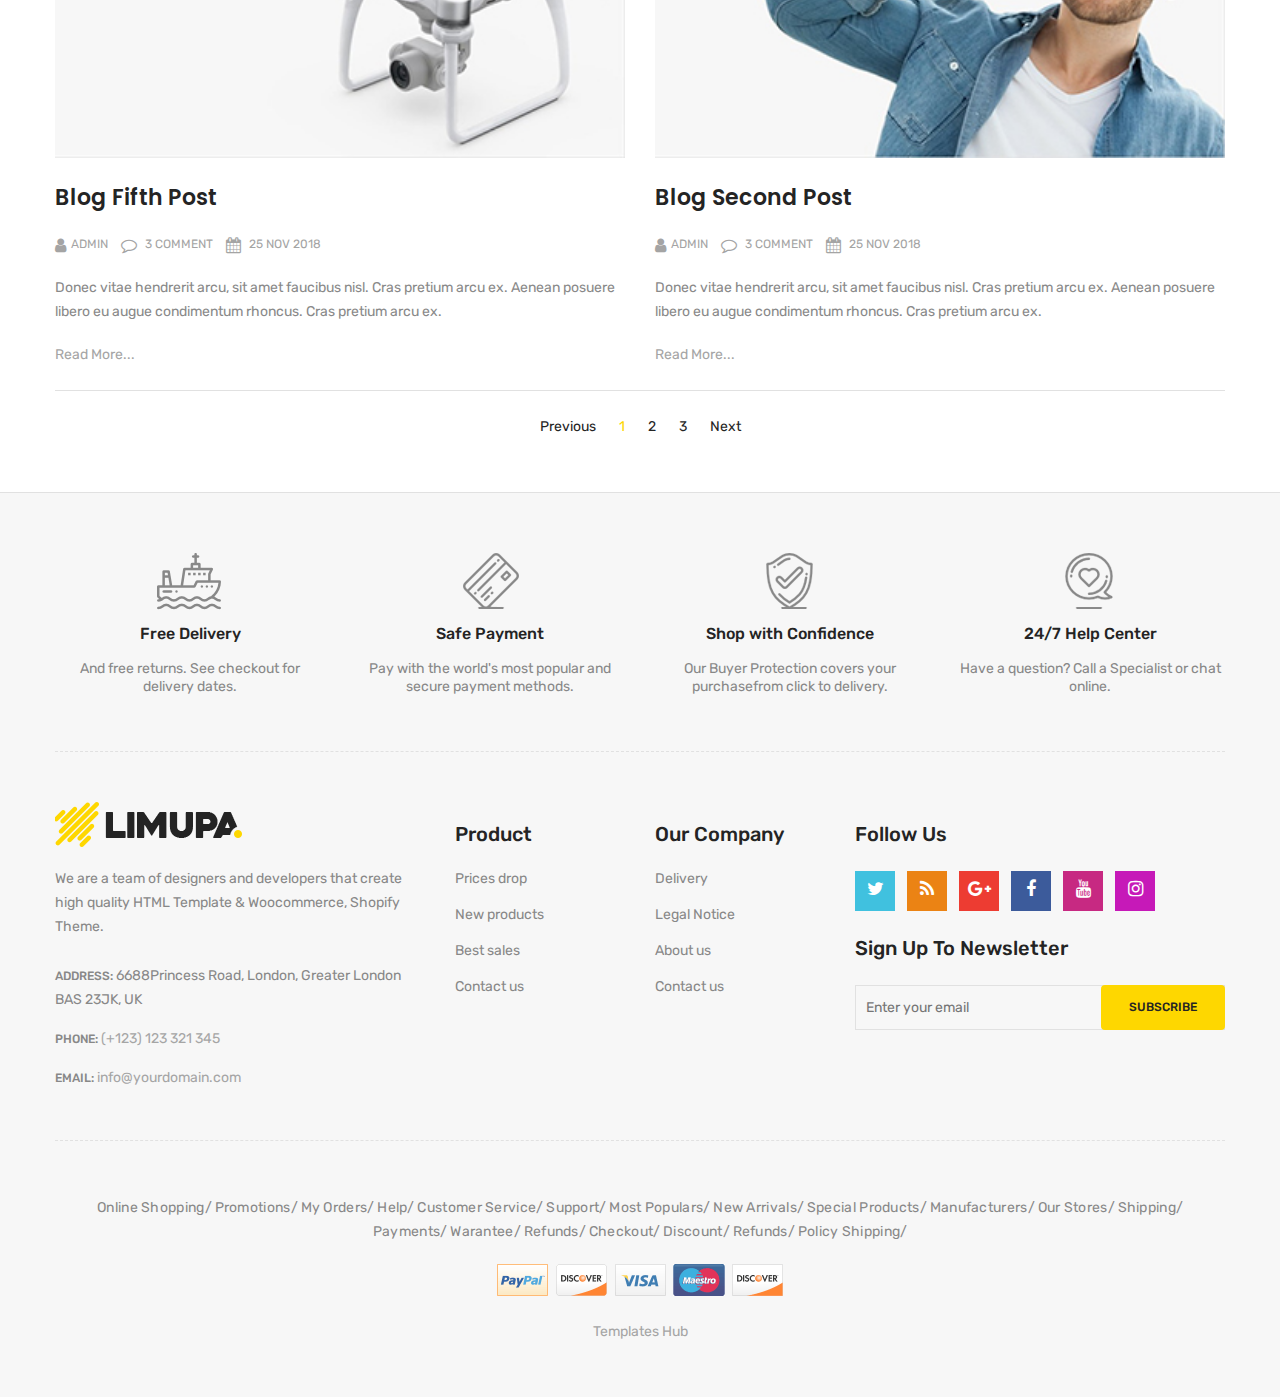
<file: blog-2-column.html>
<!doctype html>
<html class="no-js" lang="zxx">
    
<!-- blog-2-column31:55-->
<head>
        <meta charset="utf-8">
        <meta http-equiv="x-ua-compatible" content="ie=edge">
        <title>Blog 2 Column || limupa - Digital Products Store eCommerce Bootstrap 4 Template</title>
        <meta name="description" content="">
        <meta name="viewport" content="width=device-width, initial-scale=1">
        <!-- Favicon -->
        <link rel="shortcut icon" type="image/x-icon" href="images/favicon.png">
        <!-- Material Design Iconic Font-V2.2.0 -->
        <link rel="stylesheet" href="css/material-design-iconic-font.min.css">
        <!-- Font Awesome -->
        <link rel="stylesheet" href="css/font-awesome.min.css">
        <!-- Font Awesome Stars-->
        <link rel="stylesheet" href="css/fontawesome-stars.css">
        <!-- Meanmenu CSS -->
        <link rel="stylesheet" href="css/meanmenu.css">
        <!-- owl carousel CSS -->
        <link rel="stylesheet" href="css/owl.carousel.min.css">
        <!-- Slick Carousel CSS -->
        <link rel="stylesheet" href="css/slick.css">
        <!-- Animate CSS -->
        <link rel="stylesheet" href="css/animate.css">
        <!-- Jquery-ui CSS -->
        <link rel="stylesheet" href="css/jquery-ui.min.css">
        <!-- Venobox CSS -->
        <link rel="stylesheet" href="css/venobox.css">
        <!-- Nice Select CSS -->
        <link rel="stylesheet" href="css/nice-select.css">
        <!-- Magnific Popup CSS -->
        <link rel="stylesheet" href="css/magnific-popup.css">
        <!-- Bootstrap V4.1.3 Fremwork CSS -->
        <link rel="stylesheet" href="css/bootstrap.min.css">
        <!-- Helper CSS -->
        <link rel="stylesheet" href="css/helper.css">
        <!-- Main Style CSS -->
        <link rel="stylesheet" href="style.css">
        <!-- Responsive CSS -->
        <link rel="stylesheet" href="css/responsive.css">
        <!-- Modernizr js -->
        <script src="js/vendor/modernizr-2.8.3.min.js"></script>
    </head>
    <body>
    <!--[if lt IE 8]>
		<p class="browserupgrade">You are using an <strong>outdated</strong> browser. Please <a href="http://browsehappy.com/">upgrade your browser</a> to improve your experience.</p>
	<![endif]-->
        <!-- Begin Body Wrapper -->
        <div class="body-wrapper">
            <!-- Begin Header Area -->
            <header>
                <!-- Begin Header Top Area -->
                <div class="header-top">
                    <div class="container">
                        <div class="row">
                            <!-- Begin Header Top Left Area -->
                            <div class="col-lg-3 col-md-4">
                                <div class="header-top-left">
                                    <ul class="phone-wrap">
                                        <li><span>Telephone Enquiry:</span><a href="#">(+123) 123 321 345</a></li>
                                    </ul>
                                </div>
                            </div>
                            <!-- Header Top Left Area End Here -->
                            <!-- Begin Header Top Right Area -->
                            <div class="col-lg-9 col-md-8">
                                <div class="header-top-right">
                                    <ul class="ht-menu">
                                        <!-- Begin Setting Area -->
                                        <li>
                                            <div class="ht-setting-trigger"><span>Setting</span></div>
                                            <div class="setting ht-setting">
                                                <ul class="ht-setting-list">
                                                    <li><a href="login-register.html">My Account</a></li>
                                                    <li><a href="checkout.html">Checkout</a></li>
                                                    <li><a href="login-register.html">Sign In</a></li>
                                                </ul>
                                            </div>
                                        </li>
                                        <!-- Setting Area End Here -->
                                        <!-- Begin Currency Area -->
                                        <li>
                                            <span class="currency-selector-wrapper">Currency :</span>
                                            <div class="ht-currency-trigger"><span>USD $</span></div>
                                            <div class="currency ht-currency">
                                                <ul class="ht-setting-list">
                                                    <li><a href="#">EUR €</a></li>
                                                    <li class="active"><a href="#">USD $</a></li>
                                                </ul>
                                            </div>
                                        </li>
                                        <!-- Currency Area End Here -->
                                        <!-- Begin Language Area -->
                                        <li>
                                            <span class="language-selector-wrapper">Language :</span>
                                            <div class="ht-language-trigger"><span>English</span></div>
                                            <div class="language ht-language">
                                                <ul class="ht-setting-list">
                                                    <li class="active"><a href="#"><img src="images/menu/flag-icon/1.jpg" alt="">English</a></li>
                                                    <li><a href="#"><img src="images/menu/flag-icon/2.jpg" alt="">Français</a></li>
                                                </ul>
                                            </div>
                                        </li>
                                        <!-- Language Area End Here -->
                                    </ul>
                                </div>
                            </div>
                            <!-- Header Top Right Area End Here -->
                        </div>
                    </div>
                </div>
                <!-- Header Top Area End Here -->
                <!-- Begin Header Middle Area -->
                <div class="header-middle pl-sm-0 pr-sm-0 pl-xs-0 pr-xs-0">
                    <div class="container">
                        <div class="row">
                            <!-- Begin Header Logo Area -->
                            <div class="col-lg-3">
                                <div class="logo pb-sm-30 pb-xs-30">
                                    <a href="index.html">
                                        <img src="images/menu/logo/1.jpg" alt="">
                                    </a>
                                </div>
                            </div>
                            <!-- Header Logo Area End Here -->
                            <!-- Begin Header Middle Right Area -->
                            <div class="col-lg-9 pl-0 ml-sm-15 ml-xs-15">
                                <!-- Begin Header Middle Searchbox Area -->
                                <form action="#" class="hm-searchbox">
                                    <select class="nice-select select-search-category">
                                        <option value="0">All</option>                         
                                        <option value="10">Laptops</option>                     
                                        <option value="17">- -  Prime Video</option>                    
                                        <option value="20">- - - -  All Videos</option>                     
                                        <option value="21">- - - -  Blouses</option>                        
                                        <option value="22">- - - -  Evening Dresses</option>                
                                        <option value="23">- - - -  Summer Dresses</option>                     
                                        <option value="24">- - - -  T-shirts</option>                       
                                        <option value="25">- - - -  Rent or Buy</option>                        
                                        <option value="26">- - - -  Your Watchlist</option>                     
                                        <option value="27">- - - -  Watch Anywhere</option>                     
                                        <option value="28">- - - -  Getting Started</option>         
                                        <option value="18">- - - -  Computers</option>                      
                                        <option value="29">- - - -  More to Explore</option>         
                                        <option value="30">- - - -  TV &amp; Video</option>                     
                                        <option value="31">- - - -  Audio &amp; Theater</option>               
                                        <option value="32">- - - -  Camera, Photo </option>
                                        <option value="33">- - - -  Cell Phones</option>                        
                                        <option value="34">- - - -  Headphones</option>                     
                                        <option value="35">- - - -  Video Games</option>                        
                                        <option value="36">- - - -  Wireless Speakers</option>            
                                        <option value="19">- - - -  Electronics</option>                        
                                        <option value="37">- - - -  Amazon Home</option>                        
                                        <option value="38">- - - -  Kitchen &amp; Dining</option>           
                                        <option value="39">- - - -  Furniture</option>                      
                                        <option value="40">- - - -  Bed &amp; Bath</option>                     
                                        <option value="41">- - - -  Appliances</option>                 
                                        <option value="11">TV &amp; Audio</option>                  
                                        <option value="42">- -  SamSung</option>                        
                                        <option value="45">- - - -  Office</option>                     
                                        <option value="47">- - - -  Gaming</option>                 
                                        <option value="48">- - - -  Chromebook</option>                     
                                        <option value="49">- - - -  Refurbished</option>                    
                                        <option value="50">- - - -  Touchscreen</option>                        
                                        <option value="51">- - - -  Ultrabooks</option>                     
                                        <option value="52">- - - -  Blouses</option>                        
                                        <option value="43">- -  Toshiba</option>                        
                                        <option value="53">- - - -  Hard Drives</option>                        
                                        <option value="54">- - - -  Graphic Cards</option>                      
                                        <option value="55">- - - -  Processors (CPU)</option>  
                                        <option value="56">- - - -  Memory</option>                     
                                        <option value="57">- - - -  Motherboards</option>                       
                                        <option value="58">- - - -  Fans &amp; Cooling</option> 
                                        <option value="59">- - - -  CD/DVD Drives</option>                      
                                        <option value="44">- -  Sony Bravia</option>                        
                                        <option value="60">- - - -  Sound Cards</option>                        
                                        <option value="61">- - - -  Cases &amp; Towers</option>   
                                        <option value="62">- - - -  Casual Dresses</option>                     
                                        <option value="63">- - - -  Evening Dresses</option>       
                                        <option value="64">- - - -  T-shirts</option>                       
                                        <option value="65">- - - -  Tops</option>                                 
                                        <option value="12">Smartphone</option>                  
                                        <option value="66">- -  Camera Accessories</option>                     
                                        <option value="68">- - - -  Octa Core</option>                      
                                        <option value="69">- - - -  Quad Core</option>                  
                                        <option value="70">- - - -  Dual Core</option>                      
                                        <option value="71">- - - -  7.0 Screen</option>                     
                                        <option value="72">- - - -  9.0 Screen</option>                     
                                        <option value="73">- - - -  Bags &amp; Cases</option>                   
                                        <option value="67">- -  Camcorders</option>                     
                                        <option value="74">- - - -  Batteries</option>                      
                                        <option value="75">- - - -  Microphones</option>                        
                                        <option value="76">- - - -  Stabilizers</option>                        
                                        <option value="77">- - - -  Video Tapes</option>                        
                                        <option value="78">- - - -  Memory Card Readers</option> 
                                        <option value="79">- - - -  Tripods</option>           
                                        <option value="13">Cameras</option>                          
                                        <option value="14">headphone</option>                                
                                        <option value="15">Smartwatch</option>                           
                                        <option value="16">Accessories</option>
                                    </select>
                                    <input type="text" placeholder="Enter your search key ...">
                                    <button class="li-btn" type="submit"><i class="fa fa-search"></i></button>
                                </form>
                                <!-- Header Middle Searchbox Area End Here -->
                                <!-- Begin Header Middle Right Area -->
                                <div class="header-middle-right">
                                    <ul class="hm-menu">
                                        <!-- Begin Header Middle Wishlist Area -->
                                        <li class="hm-wishlist">
                                            <a href="wishlist.html">
                                                <span class="cart-item-count wishlist-item-count">0</span>
                                                <i class="fa fa-heart-o"></i>
                                            </a>
                                        </li>
                                        <!-- Header Middle Wishlist Area End Here -->
                                        <!-- Begin Header Mini Cart Area -->
                                        <li class="hm-minicart">
                                            <div class="hm-minicart-trigger">
                                                <span class="item-icon"></span>
                                                <span class="item-text">£80.00
                                                    <span class="cart-item-count">2</span>
                                                </span>
                                            </div>
                                            <span></span>
                                            <div class="minicart">
                                                <ul class="minicart-product-list">
                                                    <li>
                                                        <a href="single-product.html" class="minicart-product-image">
                                                            <img src="images/product/small-size/5.jpg" alt="cart products">
                                                        </a>
                                                        <div class="minicart-product-details">
                                                            <h6><a href="single-product.html">Aenean eu tristique</a></h6>
                                                            <span>£40 x 1</span>
                                                        </div>
                                                        <button class="close" title="Remove">
                                                            <i class="fa fa-close"></i>
                                                        </button>
                                                    </li>
                                                    <li>
                                                        <a href="single-product.html" class="minicart-product-image">
                                                            <img src="images/product/small-size/6.jpg" alt="cart products">
                                                        </a>
                                                        <div class="minicart-product-details">
                                                            <h6><a href="single-product.html">Aenean eu tristique</a></h6>
                                                            <span>£40 x 1</span>
                                                        </div>
                                                        <button class="close" title="Remove">
                                                            <i class="fa fa-close"></i>
                                                        </button>
                                                    </li>
                                                </ul>
                                                <p class="minicart-total">SUBTOTAL: <span>£80.00</span></p>
                                                <div class="minicart-button">
                                                    <a href="shopping-cart.html" class="li-button li-button-fullwidth li-button-dark">
                                                        <span>View Full Cart</span>
                                                    </a>
                                                    <a href="checkout.html" class="li-button li-button-fullwidth">
                                                        <span>Checkout</span>
                                                    </a>
                                                </div>
                                            </div>
                                        </li>
                                        <!-- Header Mini Cart Area End Here -->
                                    </ul>
                                </div>
                                <!-- Header Middle Right Area End Here -->
                            </div>
                            <!-- Header Middle Right Area End Here -->
                        </div>
                    </div>
                </div>
                <!-- Header Middle Area End Here -->
                <!-- Begin Header Bottom Area -->
                <div class="header-bottom mb-0 header-sticky stick d-none d-lg-block d-xl-block">
                    <div class="container">
                        <div class="row">
                            <div class="col-lg-12">
                                <!-- Begin Header Bottom Menu Area -->
                                <div class="hb-menu">
                                    <nav>
                                        <ul>
                                            <li class="dropdown-holder"><a href="index.html">Home</a>
                                                <ul class="hb-dropdown">
                                                    <li><a href="index.html">Home One</a></li>
                                                    <li><a href="index-2.html">Home Two</a></li>
                                                    <li><a href="index-3.html">Home Three</a></li>
                                                    <li><a href="index-4.html">Home Four</a></li>
                                                </ul>
                                            </li>
                                            <li class="catmenu-dropdown megamenu-holder"><a href="shop-left-sidebar.html">Shop</a>
                                                <ul class="megamenu hb-megamenu">
                                                    <li><a href="shop-left-sidebar.html">Shop Page Layout</a>
                                                        <ul>
                                                            <li><a href="shop-3-column.html">Shop 3 Column</a></li>
                                                            <li><a href="shop-4-column.html">Shop 4 Column</a></li>
                                                            <li><a href="shop-left-sidebar.html">Shop Left Sidebar</a></li>
                                                            <li><a href="shop-right-sidebar.html">Shop Right Sidebar</a></li>
                                                            <li><a href="shop-list.html">Shop List</a></li>
                                                            <li><a href="shop-list-left-sidebar.html">Shop List Left Sidebar</a></li>
                                                            <li><a href="shop-list-right-sidebar.html">Shop List Right Sidebar</a></li>
                                                        </ul>
                                                    </li>
                                                    <li><a href="single-product-gallery-left.html">Single Product Style</a>
                                                        <ul>
                                                            <li><a href="single-product-carousel.html">Single Product Carousel</a></li>
                                                            <li><a href="single-product-gallery-left.html">Single Product Gallery Left</a></li>
                                                            <li><a href="single-product-gallery-right.html">Single Product Gallery Right</a></li>
                                                            <li><a href="single-product-tab-style-top.html">Single Product Tab Style Top</a></li>
                                                            <li><a href="single-product-tab-style-left.html">Single Product Tab Style Left</a></li>
                                                            <li><a href="single-product-tab-style-right.html">Single Product Tab Style Right</a></li>
                                                        </ul>
                                                    </li>
                                                    <li><a href="single-product.html">Single Products</a>
                                                        <ul>
                                                            <li><a href="single-product.html">Single Product</a></li>
                                                            <li><a href="single-product-sale.html">Single Product Sale</a></li>
                                                            <li><a href="single-product-group.html">Single Product Group</a></li>
                                                            <li><a href="single-product-normal.html">Single Product Normal</a></li>
                                                            <li><a href="single-product-affiliate.html">Single Product Affiliate</a></li>
                                                        </ul>
                                                    </li>
                                                </ul>
                                            </li>
                                            <li class="dropdown-holder"><a href="blog-left-sidebar.html">Blog</a>
                                                <ul class="hb-dropdown">
                                                    <li class="sub-dropdown-holder"><a href="blog-left-sidebar.html">Blog Grid View</a>
                                                        <ul class="hb-dropdown hb-sub-dropdown">
                                                            <li><a href="blog-2-column.html">Blog 2 Column</a></li>
                                                            <li><a href="blog-3-column.html">Blog 3 Column</a></li>
                                                            <li><a href="blog-left-sidebar.html">Grid Left Sidebar</a></li>
                                                            <li><a href="blog-right-sidebar.html">Grid Right Sidebar</a></li>
                                                        </ul>
                                                    </li>
                                                    <li class="sub-dropdown-holder"><a href="blog-list-left-sidebar.html">Blog List View</a>
                                                        <ul class="hb-dropdown hb-sub-dropdown">
                                                            <li><a href="blog-list.html">Blog List</a></li>
                                                            <li><a href="blog-list-left-sidebar.html">List Left Sidebar</a></li>
                                                            <li><a href="blog-list-right-sidebar.html">List Right Sidebar</a></li>
                                                        </ul>
                                                    </li>
                                                    <li class="sub-dropdown-holder"><a href="blog-details-left-sidebar.html">Blog Details</a>
                                                        <ul class="hb-dropdown hb-sub-dropdown">
                                                            <li><a href="blog-details-left-sidebar.html">Left Sidebar</a></li>
                                                            <li><a href="blog-details-right-sidebar.html">Right Sidebar</a></li>
                                                        </ul>
                                                    </li>
                                                    <li class="sub-dropdown-holder"><a href="blog-gallery-format.html">Blog Format</a>
                                                        <ul class="hb-dropdown hb-sub-dropdown">
                                                            <li><a href="blog-audio-format.html">Blog Audio Format</a></li>
                                                            <li><a href="blog-video-format.html">Blog Video Format</a></li>
                                                            <li><a href="blog-gallery-format.html">Blog Gallery Format</a></li>
                                                        </ul>
                                                    </li>
                                                </ul>
                                            </li>
                                            <li class="catmenu-dropdown megamenu-static-holder"><a href="index.html">Pages</a>
                                                <ul class="megamenu hb-megamenu">
                                                    <li><a href="blog-left-sidebar.html">Blog Layouts</a>
                                                        <ul>
                                                            <li class="active"><a href="blog-2-column.html">Blog 2 Column</a></li>
                                                            <li><a href="blog-3-column.html">Blog 3 Column</a></li>
                                                            <li><a href="blog-left-sidebar.html">Grid Left Sidebar</a></li>
                                                            <li><a href="blog-right-sidebar.html">Grid Right Sidebar</a></li>
                                                            <li><a href="blog-list.html">Blog List</a></li>
                                                            <li><a href="blog-list-left-sidebar.html">List Left Sidebar</a></li>
                                                            <li><a href="blog-list-right-sidebar.html">List Right Sidebar</a></li>
                                                        </ul>
                                                    </li>
                                                    <li><a href="blog-details-left-sidebar.html">Blog Details Pages</a>
                                                        <ul>
                                                            <li><a href="blog-details-left-sidebar.html">Left Sidebar</a></li>
                                                            <li><a href="blog-details-right-sidebar.html">Right Sidebar</a></li>
                                                            <li><a href="blog-audio-format.html">Blog Audio Format</a></li>
                                                            <li><a href="blog-video-format.html">Blog Video Format</a></li>
                                                            <li><a href="blog-gallery-format.html">Blog Gallery Format</a></li>
                                                        </ul>
                                                    </li>
                                                    <li><a href="index.html">Other Pages</a>
                                                        <ul>
                                                            <li><a href="login-register.html">My Account</a></li>
                                                            <li><a href="checkout.html">Checkout</a></li>
                                                            <li><a href="compare.html">Compare</a></li>
                                                            <li><a href="wishlist.html">Wishlist</a></li>
                                                            <li><a href="shopping-cart.html">Shopping Cart</a></li>
                                                        </ul>
                                                    </li>
                                                    <li><a href="index.html">Other Pages 2</a>
                                                        <ul>
                                                            <li><a href="contact.html">Contact</a></li>
                                                            <li><a href="about-us.html">About Us</a></li>
                                                            <li><a href="faq.html">FAQ</a></li>
                                                            <li><a href="404.html">404 Error</a></li>
                                                        </ul>
                                                    </li>
                                                </ul>
                                            </li>
                                            <li><a href="about-us.html">About Us</a></li>
                                            <li><a href="contact.html">Contact</a></li>
                                            <li><a href="shop-left-sidebar.html">Smartwatch</a></li>
                                            <li><a href="shop-left-sidebar.html">Accessories</a></li>
                                        </ul>
                                    </nav>
                                </div>
                                <!-- Header Bottom Menu Area End Here -->
                            </div>
                        </div>
                    </div>
                </div>
                <!-- Header Bottom Area End Here -->
                <!-- Begin Mobile Menu Area -->
                <div class="mobile-menu-area d-lg-none d-xl-none col-12">
                    <div class="container"> 
                        <div class="row">
                            <div class="mobile-menu">
                            </div>
                        </div>
                    </div>
                </div>
                <!-- Mobile Menu Area End Here -->
            </header>
            <!-- Header Area End Here -->
            <!-- Begin Li's Breadcrumb Area -->
            <div class="breadcrumb-area">
                <div class="container">
                    <div class="breadcrumb-content">
                        <ul>
                            <li><a href="index.html">Home</a></li>
                            <li class="active">Blog Two Column</li>
                        </ul>
                    </div>
                </div>
            </div>
            <!-- Li's Breadcrumb Area End Here -->
            <!-- Begin Li's Main Blog Page Area -->
            <div class="li-main-blog-page pt-60 pb-55">
                <div class="container">
                    <div class="row">
                        <!-- Begin Li's Main Content Area -->
                        <div class="col-lg-12">
                            <div class="row li-main-content">
                                <div class="col-lg-6 col-md-6">
                                    <div class="li-blog-single-item pb-25">
                                        <div class="li-blog-banner">
                                            <a href="blog-details-left-sidebar.html"><img class="img-full" src="images/blog-banner/2.jpg" alt=""></a>
                                        </div>
                                        <div class="li-blog-content">
                                            <div class="li-blog-details">
                                                <h3 class="li-blog-heading pt-25"><a href="blog-details-left-sidebar.html">blog image post</a></h3>
                                                <div class="li-blog-meta">
                                                    <a class="author" href="#"><i class="fa fa-user"></i>Admin</a>
                                                    <a class="comment" href="#"><i class="fa fa-comment-o"></i> 3 comment</a>
                                                    <a class="post-time" href="#"><i class="fa fa-calendar"></i> 25 nov 2018</a>
                                                </div>
                                                <p>Donec vitae hendrerit arcu, sit amet faucibus nisl. Cras pretium arcu ex. Aenean posuere libero eu augue condimentum rhoncus. Cras pretium arcu ex.</p>
                                                <a class="read-more" href="blog-details-left-sidebar.html">Read More...</a>
                                            </div>
                                        </div>
                                    </div>
                                </div>
                                <div class="col-lg-6 col-md-6">
                                    <div class="li-blog-single-item pb-25">
                                        <div class="li-blog-gallery-slider slick-dot-style">
                                            <div class="li-blog-banner">
                                                <a href="blog-details-left-sidebar.html"><img class="img-full" src="images/blog-banner/1.jpg" alt=""></a>
                                            </div>
                                            <div class="li-blog-banner">
                                                <a href="blog-details-left-sidebar.html"><img class="img-full" src="images/blog-banner/2.jpg" alt=""></a>
                                            </div>
                                            <div class="li-blog-banner">
                                                <a href="blog-details-left-sidebar.html"><img class="img-full" src="images/blog-banner/3.jpg" alt=""></a>
                                            </div>
                                        </div>
                                        <div class="li-blog-content">
                                            <div class="li-blog-details">
                                                <h3 class="li-blog-heading pt-25"><a href="blog-details-left-sidebar.html">blog gallery post</a></h3>
                                                <div class="li-blog-meta">
                                                    <a class="author" href="#"><i class="fa fa-user"></i>Admin</a>
                                                    <a class="comment" href="#"><i class="fa fa-comment-o"></i> 3 comment</a>
                                                    <a class="post-time" href="#"><i class="fa fa-calendar"></i> 25 nov 2018</a>
                                                </div>
                                                <p>Donec vitae hendrerit arcu, sit amet faucibus nisl. Cras pretium arcu ex. Aenean posuere libero eu augue condimentum rhoncus. Cras pretium arcu ex.</p>
                                                <a class="read-more" href="blog-details-left-sidebar.html">Read More...</a>
                                            </div>
                                        </div>
                                    </div>
                                </div>
                                <div class="col-lg-6 col-md-6">
                                    <div class="li-blog-single-item pb-25">
                                        <div class="li-blog-banner embed-responsive embed-responsive-16by9">
                                            <iframe src="https://w.soundcloud.com/player/?url=https%3A//api.soundcloud.com/tracks/300107209&amp;color=%23ff5500&amp;auto_play=false&amp;hide_related=false&amp;show_comments=true&amp;show_user=true&amp;show_reposts=false&amp;show_teaser=true&amp;visual=true"></iframe>
                                        </div>
                                        <div class="li-blog-content">
                                            <div class="li-blog-details">
                                                <h3 class="li-blog-heading pt-25"><a href="blog-details-left-sidebar.html">blog audio post</a></h3>
                                                <div class="li-blog-meta">
                                                    <a class="author" href="#"><i class="fa fa-user"></i>Admin</a>
                                                    <a class="comment" href="#"><i class="fa fa-comment-o"></i> 3 comment</a>
                                                    <a class="post-time" href="#"><i class="fa fa-calendar"></i> 25 nov 2018</a>
                                                </div>
                                                <p>Donec vitae hendrerit arcu, sit amet faucibus nisl. Cras pretium arcu ex. Aenean posuere libero eu augue condimentum rhoncus. Cras pretium arcu ex.</p>
                                                <a class="read-more" href="blog-details-left-sidebar.html">Read More...</a>
                                            </div>
                                        </div>
                                    </div>
                                </div>
                                <div class="col-lg-6 col-md-6">
                                    <div class="li-blog-single-item pb-25">
                                        <div class="li-blog-banner embed-responsive embed-responsive-16by9">
                                            <iframe src="https://www.youtube.com/embed/DR2c266yWEA" allow="autoplay; encrypted-media" allowfullscreen></iframe>
                                        </div>
                                        <div class="li-blog-content">
                                            <div class="li-blog-details">
                                                <h3 class="li-blog-heading pt-25"><a href="blog-details-left-sidebar.html">blog video post</a></h3>
                                                <div class="li-blog-meta">
                                                    <a class="author" href="#"><i class="fa fa-user"></i>Admin</a>
                                                    <a class="comment" href="#"><i class="fa fa-comment-o"></i> 3 comment</a>
                                                    <a class="post-time" href="#"><i class="fa fa-calendar"></i> 25 nov 2018</a>
                                                </div>
                                                <p>Donec vitae hendrerit arcu, sit amet faucibus nisl. Cras pretium arcu ex. Aenean posuere libero eu augue condimentum rhoncus. Cras pretium arcu ex.</p>
                                                <a class="read-more" href="blog-details-left-sidebar.html">Read More...</a>
                                            </div>
                                        </div>
                                    </div>
                                </div>
                                <div class="col-lg-6 col-md-6">
                                    <div class="li-blog-single-item pb-25">
                                        <div class="li-blog-banner">
                                            <a href="blog-details-left-sidebar.html"><img class="img-full" src="images/blog-banner/5.jpg" alt=""></a>
                                        </div>
                                        <div class="li-blog-content">
                                            <div class="li-blog-details">
                                                <h3 class="li-blog-heading pt-25"><a href="blog-details-left-sidebar.html">blog fifth post</a></h3>
                                                <div class="li-blog-meta">
                                                    <a class="author" href="#"><i class="fa fa-user"></i>Admin</a>
                                                    <a class="comment" href="#"><i class="fa fa-comment-o"></i> 3 comment</a>
                                                    <a class="post-time" href="#"><i class="fa fa-calendar"></i> 25 nov 2018</a>
                                                </div>
                                                <p>Donec vitae hendrerit arcu, sit amet faucibus nisl. Cras pretium arcu ex. Aenean posuere libero eu augue condimentum rhoncus. Cras pretium arcu ex.</p>
                                                <a class="read-more" href="blog-details-left-sidebar.html">Read More...</a>
                                            </div>
                                        </div>
                                    </div>
                                </div>
                                <div class="col-lg-6 col-md-6">
                                    <div class="li-blog-single-item mb-25">
                                        <div class="li-blog-banner">
                                            <a href="blog-details-left-sidebar.html"><img class="img-full" src="images/blog-banner/6.jpg" alt=""></a>
                                        </div>
                                        <div class="li-blog-content">
                                            <div class="li-blog-details">
                                                <h3 class="li-blog-heading pt-25"><a href="blog-details-left-sidebar.html">blog second post</a></h3>
                                                <div class="li-blog-meta">
                                                    <a class="author" href="#"><i class="fa fa-user"></i>Admin</a>
                                                    <a class="comment" href="#"><i class="fa fa-comment-o"></i> 3 comment</a>
                                                    <a class="post-time" href="#"><i class="fa fa-calendar"></i> 25 nov 2018</a>
                                                </div>
                                                <p>Donec vitae hendrerit arcu, sit amet faucibus nisl. Cras pretium arcu ex. Aenean posuere libero eu augue condimentum rhoncus. Cras pretium arcu ex.</p>
                                                <a class="read-more" href="blog-details-left-sidebar.html">Read More...</a>
                                            </div>
                                        </div>
                                    </div>
                                </div>
                                <!-- Begin Li's Pagination Area -->
                                <div class="col-lg-12">
                                    <div class="li-paginatoin-area text-center pt-25">
                                        <div class="row">
                                            <div class="col-lg-12">
                                                <ul class="li-pagination-box">
                                                    <li><a class="Previous" href="#">Previous</a></li>
                                                    <li class="active"><a href="#">1</a></li>
                                                    <li><a href="#">2</a></li>
                                                    <li><a href="#">3</a></li>
                                                    <li><a class="Next" href="#">Next</a></li>
                                                </ul>
                                            </div>
                                        </div>
                                    </div>
                                </div>
                                <!-- Li's Pagination End Here Area -->
                            </div>
                        </div>
                        <!-- Li's Main Content Area End Here -->
                    </div>
                </div>
            </div>
            <!-- Li's Main Blog Page Area End Here -->
            <!-- Begin Footer Area -->
            <div class="footer">
                <!-- Begin Footer Static Top Area -->
                <div class="footer-static-top">
                    <div class="container">
                        <!-- Begin Footer Shipping Area -->
                        <div class="footer-shipping pt-60 pb-55 pb-xs-25">
                            <div class="row">
                                <!-- Begin Li's Shipping Inner Box Area -->
                                <div class="col-lg-3 col-md-6 col-sm-6 pb-sm-55 pb-xs-55">
                                    <div class="li-shipping-inner-box">
                                        <div class="shipping-icon">
                                            <img src="images/shipping-icon/1.png" alt="Shipping Icon">
                                        </div>
                                        <div class="shipping-text">
                                            <h2>Free Delivery</h2>
                                            <p>And free returns. See checkout for delivery dates.</p>
                                        </div>
                                    </div>
                                </div>
                                <!-- Li's Shipping Inner Box Area End Here -->
                                <!-- Begin Li's Shipping Inner Box Area -->
                                <div class="col-lg-3 col-md-6 col-sm-6 pb-sm-55 pb-xs-55">
                                    <div class="li-shipping-inner-box">
                                        <div class="shipping-icon">
                                            <img src="images/shipping-icon/2.png" alt="Shipping Icon">
                                        </div>
                                        <div class="shipping-text">
                                            <h2>Safe Payment</h2>
                                            <p>Pay with the world's most popular and secure payment methods.</p>
                                        </div>
                                    </div>
                                </div>
                                <!-- Li's Shipping Inner Box Area End Here -->
                                <!-- Begin Li's Shipping Inner Box Area -->
                                <div class="col-lg-3 col-md-6 col-sm-6 pb-xs-30">
                                    <div class="li-shipping-inner-box">
                                        <div class="shipping-icon">
                                            <img src="images/shipping-icon/3.png" alt="Shipping Icon">
                                        </div>
                                        <div class="shipping-text">
                                            <h2>Shop with Confidence</h2>
                                            <p>Our Buyer Protection covers your purchasefrom click to delivery.</p>
                                        </div>
                                    </div>
                                </div>
                                <!-- Li's Shipping Inner Box Area End Here -->
                                <!-- Begin Li's Shipping Inner Box Area -->
                                <div class="col-lg-3 col-md-6 col-sm-6 pb-xs-30">
                                    <div class="li-shipping-inner-box">
                                        <div class="shipping-icon">
                                            <img src="images/shipping-icon/4.png" alt="Shipping Icon">
                                        </div>
                                        <div class="shipping-text">
                                            <h2>24/7 Help Center</h2>
                                            <p>Have a question? Call a Specialist or chat online.</p>
                                        </div>
                                    </div>
                                </div>
                                <!-- Li's Shipping Inner Box Area End Here -->
                            </div>
                        </div>
                        <!-- Footer Shipping Area End Here -->
                    </div>
                </div>
                <!-- Footer Static Top Area End Here -->
                <!-- Begin Footer Static Middle Area -->
                <div class="footer-static-middle">
                    <div class="container">
                        <div class="footer-logo-wrap pt-50 pb-35">
                            <div class="row">
                                <!-- Begin Footer Logo Area -->
                                <div class="col-lg-4 col-md-6">
                                    <div class="footer-logo">
                                        <img src="images/menu/logo/1.jpg" alt="Footer Logo">
                                        <p class="info">
                                            We are a team of designers and developers that create high quality HTML Template & Woocommerce, Shopify Theme.
                                        </p>
                                    </div>
                                    <ul class="des">
                                        <li>
                                            <span>Address: </span>
                                            6688Princess Road, London, Greater London BAS 23JK, UK
                                        </li>
                                        <li>
                                            <span>Phone: </span>
                                            <a href="#">(+123) 123 321 345</a>
                                        </li>
                                        <li>
                                            <span>Email: </span>
                                            <a href="mailto://info@yourdomain.com">info@yourdomain.com</a>
                                        </li>
                                    </ul>
                                </div>
                                <!-- Footer Logo Area End Here -->
                                <!-- Begin Footer Block Area -->
                                <div class="col-lg-2 col-md-3 col-sm-6">
                                    <div class="footer-block">
                                        <h3 class="footer-block-title">Product</h3>
                                        <ul>
                                            <li><a href="#">Prices drop</a></li>
                                            <li><a href="#">New products</a></li>
                                            <li><a href="#">Best sales</a></li>
                                            <li><a href="#">Contact us</a></li>
                                        </ul>
                                    </div>
                                </div>
                                <!-- Footer Block Area End Here -->
                                <!-- Begin Footer Block Area -->
                                <div class="col-lg-2 col-md-3 col-sm-6">
                                    <div class="footer-block">
                                        <h3 class="footer-block-title">Our company</h3>
                                        <ul>
                                            <li><a href="#">Delivery</a></li>
                                            <li><a href="#">Legal Notice</a></li>
                                            <li><a href="#">About us</a></li>
                                            <li><a href="#">Contact us</a></li>
                                        </ul>
                                    </div>
                                </div>
                                <!-- Footer Block Area End Here -->
                                <!-- Begin Footer Block Area -->
                                <div class="col-lg-4">
                                    <div class="footer-block">
                                        <h3 class="footer-block-title">Follow Us</h3>
                                        <ul class="social-link">
                                            <li class="twitter">
                                                <a href="https://twitter.com/" data-toggle="tooltip" target="_blank" title="Twitter">
                                                    <i class="fa fa-twitter"></i>
                                                </a>
                                            </li>
                                            <li class="rss">
                                                <a href="https://rss.com/" data-toggle="tooltip" target="_blank" title="RSS">
                                                    <i class="fa fa-rss"></i>
                                                </a>
                                            </li>
                                            <li class="google-plus">
                                                <a href="https://www.plus.google.com/discover" data-toggle="tooltip" target="_blank" title="Google Plus">
                                                    <i class="fa fa-google-plus"></i>
                                                </a>
                                            </li>
                                            <li class="facebook">
                                                <a href="https://www.facebook.com/" data-toggle="tooltip" target="_blank" title="Facebook">
                                                    <i class="fa fa-facebook"></i>
                                                </a>
                                            </li>
                                            <li class="youtube">
                                                <a href="https://www.youtube.com/" data-toggle="tooltip" target="_blank" title="Youtube">
                                                    <i class="fa fa-youtube"></i>
                                                </a>
                                            </li>
                                            <li class="instagram">
                                                <a href="https://www.instagram.com/" data-toggle="tooltip" target="_blank" title="Instagram">
                                                    <i class="fa fa-instagram"></i>
                                                </a>
                                            </li>
                                        </ul>
                                    </div>
                                    <!-- Begin Footer Newsletter Area -->
                                    <div class="footer-newsletter">
                                        <h4>Sign up to newsletter</h4>
                                        <form action="#" method="post" id="mc-embedded-subscribe-form" name="mc-embedded-subscribe-form" class="footer-subscribe-form validate" target="_blank" novalidate>
                                           <div id="mc_embed_signup_scroll">
                                              <div id="mc-form" class="mc-form subscribe-form form-group" >
                                                <input id="mc-email" type="email" autocomplete="off" placeholder="Enter your email" />
                                                <button  class="btn" id="mc-submit">Subscribe</button>
                                              </div>
                                           </div>
                                        </form>
                                    </div>
                                    <!-- Footer Newsletter Area End Here -->
                                </div>
                                <!-- Footer Block Area End Here -->
                            </div>
                        </div>
                    </div>
                </div>
                <!-- Footer Static Middle Area End Here -->
                <!-- Begin Footer Static Bottom Area -->
                <div class="footer-static-bottom pt-55 pb-55">
                    <div class="container">
                        <div class="row">
                            <div class="col-lg-12">
                                <!-- Begin Footer Links Area -->
                                <div class="footer-links">
                                    <ul>
                                        <li><a href="#">Online Shopping</a></li>
                                        <li><a href="#">Promotions</a></li>
                                        <li><a href="#">My Orders</a></li>
                                        <li><a href="#">Help</a></li>
                                        <li><a href="#">Customer Service</a></li>
                                        <li><a href="#">Support</a></li>
                                        <li><a href="#">Most Populars</a></li>
                                        <li><a href="#">New Arrivals</a></li>
                                        <li><a href="#">Special Products</a></li>
                                        <li><a href="#">Manufacturers</a></li>
                                        <li><a href="#">Our Stores</a></li>
                                        <li><a href="#">Shipping</a></li>
                                        <li><a href="#">Payments</a></li>
                                        <li><a href="#">Warantee</a></li>
                                        <li><a href="#">Refunds</a></li>
                                        <li><a href="#">Checkout</a></li>
                                        <li><a href="#">Discount</a></li>
                                        <li><a href="#">Refunds</a></li>
                                        <li><a href="#">Policy Shipping</a></li>
                                    </ul>
                                </div>
                                <!-- Footer Links Area End Here -->
                                <!-- Begin Footer Payment Area -->
                                <div class="copyright text-center">
                                    <a href="#">
                                        <img src="images/payment/1.png" alt="">
                                    </a>
                                </div>
                                <!-- Footer Payment Area End Here -->
                                <!-- Begin Copyright Area -->
                                <div class="copyright text-center pt-25">
                                    <span><a target="_blank" href="https://www.templateshub.net">Templates Hub</a></span>
                                </div>
                                <!-- Copyright Area End Here -->
                            </div>
                        </div>
                    </div>
                </div>
                <!-- Footer Static Bottom Area End Here -->
            </div>
            <!-- Footer Area End Here -->
        </div>
        <!-- Body Wrapper End Here -->
        <!-- jQuery-V1.12.4 -->
        <script src="js/vendor/jquery-1.12.4.min.js"></script>
        <!-- Popper js -->
        <script src="js/vendor/popper.min.js"></script>
        <!-- Bootstrap V4.1.3 Fremwork js -->
        <script src="js/bootstrap.min.js"></script>
        <!-- Ajax Mail js -->
        <script src="js/ajax-mail.js"></script>
        <!-- Meanmenu js -->
        <script src="js/jquery.meanmenu.min.js"></script>
        <!-- Wow.min js -->
        <script src="js/wow.min.js"></script>
        <!-- Slick Carousel js -->
        <script src="js/slick.min.js"></script>
        <!-- Owl Carousel-2 js -->
        <script src="js/owl.carousel.min.js"></script>
        <!-- Magnific popup js -->
        <script src="js/jquery.magnific-popup.min.js"></script>
        <!-- Isotope js -->
        <script src="js/isotope.pkgd.min.js"></script>
        <!-- Imagesloaded js -->
        <script src="js/imagesloaded.pkgd.min.js"></script>
        <!-- Mixitup js -->
        <script src="js/jquery.mixitup.min.js"></script>
        <!-- Countdown -->
        <script src="js/jquery.countdown.min.js"></script>
        <!-- Counterup -->
        <script src="js/jquery.counterup.min.js"></script>
        <!-- Waypoints -->
        <script src="js/waypoints.min.js"></script>
        <!-- Barrating -->
        <script src="js/jquery.barrating.min.js"></script>
        <!-- Jquery-ui -->
        <script src="js/jquery-ui.min.js"></script>
        <!-- Venobox -->
        <script src="js/venobox.min.js"></script>
        <!-- Nice Select js -->
        <script src="js/jquery.nice-select.min.js"></script>
        <!-- ScrollUp js -->
        <script src="js/scrollUp.min.js"></script>
        <!-- Main/Activator js -->
        <script src="js/main.js"></script>
    </body>

<!-- blog-2-column31:55-->
</html>
</file>
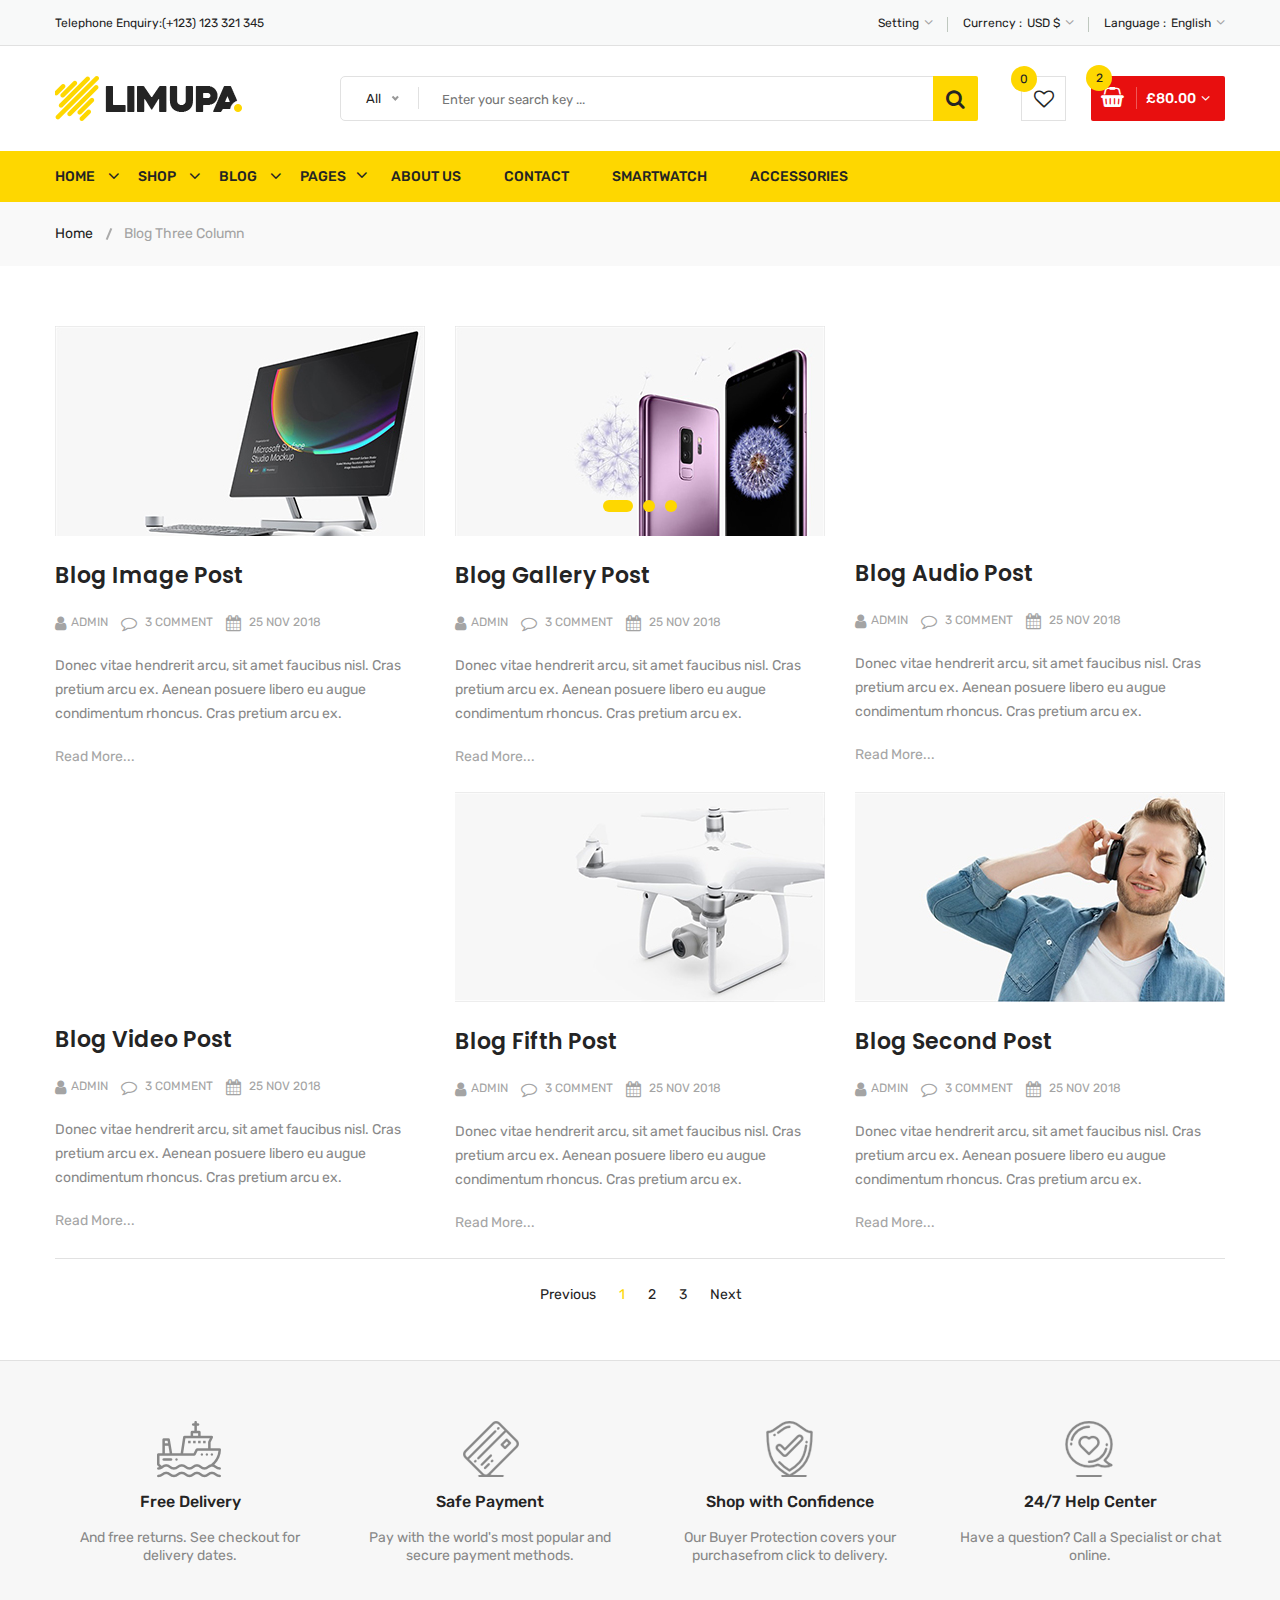
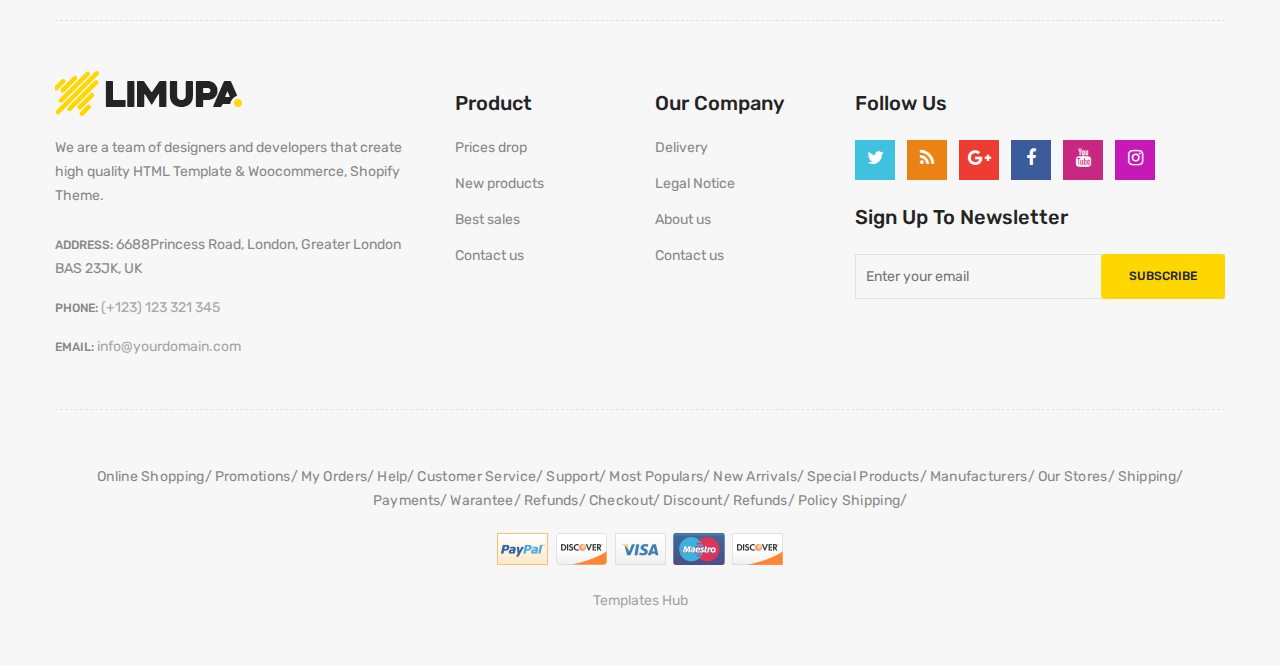
<file: blog-3-column.html>
<!doctype html>
<html class="no-js" lang="zxx">
    
<!-- blog-3-column31:55-->
<head>
        <meta charset="utf-8">
        <meta http-equiv="x-ua-compatible" content="ie=edge">
        <title>Blog 3 Column || limupa - Digital Products Store eCommerce Bootstrap 4 Template</title>
        <meta name="description" content="">
        <meta name="viewport" content="width=device-width, initial-scale=1">
        <!-- Favicon -->
        <link rel="shortcut icon" type="image/x-icon" href="images/favicon.png">
        <!-- Material Design Iconic Font-V2.2.0 -->
        <link rel="stylesheet" href="css/material-design-iconic-font.min.css">
        <!-- Font Awesome -->
        <link rel="stylesheet" href="css/font-awesome.min.css">
        <!-- Font Awesome Stars-->
        <link rel="stylesheet" href="css/fontawesome-stars.css">
        <!-- Meanmenu CSS -->
        <link rel="stylesheet" href="css/meanmenu.css">
        <!-- owl carousel CSS -->
        <link rel="stylesheet" href="css/owl.carousel.min.css">
        <!-- Slick Carousel CSS -->
        <link rel="stylesheet" href="css/slick.css">
        <!-- Animate CSS -->
        <link rel="stylesheet" href="css/animate.css">
        <!-- Jquery-ui CSS -->
        <link rel="stylesheet" href="css/jquery-ui.min.css">
        <!-- Venobox CSS -->
        <link rel="stylesheet" href="css/venobox.css">
        <!-- Nice Select CSS -->
        <link rel="stylesheet" href="css/nice-select.css">
        <!-- Magnific Popup CSS -->
        <link rel="stylesheet" href="css/magnific-popup.css">
        <!-- Bootstrap V4.1.3 Fremwork CSS -->
        <link rel="stylesheet" href="css/bootstrap.min.css">
        <!-- Helper CSS -->
        <link rel="stylesheet" href="css/helper.css">
        <!-- Main Style CSS -->
        <link rel="stylesheet" href="style.css">
        <!-- Responsive CSS -->
        <link rel="stylesheet" href="css/responsive.css">
        <!-- Modernizr js -->
        <script src="js/vendor/modernizr-2.8.3.min.js"></script>
    </head>
    <body>
    <!--[if lt IE 8]>
		<p class="browserupgrade">You are using an <strong>outdated</strong> browser. Please <a href="http://browsehappy.com/">upgrade your browser</a> to improve your experience.</p>
	<![endif]-->
        <!-- Begin Body Wrapper -->
        <div class="body-wrapper">
            <!-- Begin Header Area -->
            <header>
                <!-- Begin Header Top Area -->
                <div class="header-top">
                    <div class="container">
                        <div class="row">
                            <!-- Begin Header Top Left Area -->
                            <div class="col-lg-3 col-md-4">
                                <div class="header-top-left">
                                    <ul class="phone-wrap">
                                        <li><span>Telephone Enquiry:</span><a href="#">(+123) 123 321 345</a></li>
                                    </ul>
                                </div>
                            </div>
                            <!-- Header Top Left Area End Here -->
                            <!-- Begin Header Top Right Area -->
                            <div class="col-lg-9 col-md-8">
                                <div class="header-top-right">
                                    <ul class="ht-menu">
                                        <!-- Begin Setting Area -->
                                        <li>
                                            <div class="ht-setting-trigger"><span>Setting</span></div>
                                            <div class="setting ht-setting">
                                                <ul class="ht-setting-list">
                                                    <li><a href="login-register.html">My Account</a></li>
                                                    <li><a href="checkout.html">Checkout</a></li>
                                                    <li><a href="login-register.html">Sign In</a></li>
                                                </ul>
                                            </div>
                                        </li>
                                        <!-- Setting Area End Here -->
                                        <!-- Begin Currency Area -->
                                        <li>
                                            <span class="currency-selector-wrapper">Currency :</span>
                                            <div class="ht-currency-trigger"><span>USD $</span></div>
                                            <div class="currency ht-currency">
                                                <ul class="ht-setting-list">
                                                    <li><a href="#">EUR €</a></li>
                                                    <li class="active"><a href="#">USD $</a></li>
                                                </ul>
                                            </div>
                                        </li>
                                        <!-- Currency Area End Here -->
                                        <!-- Begin Language Area -->
                                        <li>
                                            <span class="language-selector-wrapper">Language :</span>
                                            <div class="ht-language-trigger"><span>English</span></div>
                                            <div class="language ht-language">
                                                <ul class="ht-setting-list">
                                                    <li class="active"><a href="#"><img src="images/menu/flag-icon/1.jpg" alt="">English</a></li>
                                                    <li><a href="#"><img src="images/menu/flag-icon/2.jpg" alt="">Français</a></li>
                                                </ul>
                                            </div>
                                        </li>
                                        <!-- Language Area End Here -->
                                    </ul>
                                </div>
                            </div>
                            <!-- Header Top Right Area End Here -->
                        </div>
                    </div>
                </div>
                <!-- Header Top Area End Here -->
                <!-- Begin Header Middle Area -->
                <div class="header-middle pl-sm-0 pr-sm-0 pl-xs-0 pr-xs-0">
                    <div class="container">
                        <div class="row">
                            <!-- Begin Header Logo Area -->
                            <div class="col-lg-3">
                                <div class="logo pb-sm-30 pb-xs-30">
                                    <a href="index.html">
                                        <img src="images/menu/logo/1.jpg" alt="">
                                    </a>
                                </div>
                            </div>
                            <!-- Header Logo Area End Here -->
                            <!-- Begin Header Middle Right Area -->
                            <div class="col-lg-9 pl-0 ml-sm-15 ml-xs-15">
                                <!-- Begin Header Middle Searchbox Area -->
                                <form action="#" class="hm-searchbox">
                                    <select class="nice-select select-search-category">
                                        <option value="0">All</option>                         
                                        <option value="10">Laptops</option>                     
                                        <option value="17">- -  Prime Video</option>                    
                                        <option value="20">- - - -  All Videos</option>                     
                                        <option value="21">- - - -  Blouses</option>                        
                                        <option value="22">- - - -  Evening Dresses</option>                
                                        <option value="23">- - - -  Summer Dresses</option>                     
                                        <option value="24">- - - -  T-shirts</option>                       
                                        <option value="25">- - - -  Rent or Buy</option>                        
                                        <option value="26">- - - -  Your Watchlist</option>                     
                                        <option value="27">- - - -  Watch Anywhere</option>                     
                                        <option value="28">- - - -  Getting Started</option>         
                                        <option value="18">- - - -  Computers</option>                      
                                        <option value="29">- - - -  More to Explore</option>         
                                        <option value="30">- - - -  TV &amp; Video</option>                     
                                        <option value="31">- - - -  Audio &amp; Theater</option>               
                                        <option value="32">- - - -  Camera, Photo </option>
                                        <option value="33">- - - -  Cell Phones</option>                        
                                        <option value="34">- - - -  Headphones</option>                     
                                        <option value="35">- - - -  Video Games</option>                        
                                        <option value="36">- - - -  Wireless Speakers</option>            
                                        <option value="19">- - - -  Electronics</option>                        
                                        <option value="37">- - - -  Amazon Home</option>                        
                                        <option value="38">- - - -  Kitchen &amp; Dining</option>           
                                        <option value="39">- - - -  Furniture</option>                      
                                        <option value="40">- - - -  Bed &amp; Bath</option>                     
                                        <option value="41">- - - -  Appliances</option>                 
                                        <option value="11">TV &amp; Audio</option>                  
                                        <option value="42">- -  SamSung</option>                        
                                        <option value="45">- - - -  Office</option>                     
                                        <option value="47">- - - -  Gaming</option>                 
                                        <option value="48">- - - -  Chromebook</option>                     
                                        <option value="49">- - - -  Refurbished</option>                    
                                        <option value="50">- - - -  Touchscreen</option>                        
                                        <option value="51">- - - -  Ultrabooks</option>                     
                                        <option value="52">- - - -  Blouses</option>                        
                                        <option value="43">- -  Toshiba</option>                        
                                        <option value="53">- - - -  Hard Drives</option>                        
                                        <option value="54">- - - -  Graphic Cards</option>                      
                                        <option value="55">- - - -  Processors (CPU)</option>  
                                        <option value="56">- - - -  Memory</option>                     
                                        <option value="57">- - - -  Motherboards</option>                       
                                        <option value="58">- - - -  Fans &amp; Cooling</option> 
                                        <option value="59">- - - -  CD/DVD Drives</option>                      
                                        <option value="44">- -  Sony Bravia</option>                        
                                        <option value="60">- - - -  Sound Cards</option>                        
                                        <option value="61">- - - -  Cases &amp; Towers</option>   
                                        <option value="62">- - - -  Casual Dresses</option>                     
                                        <option value="63">- - - -  Evening Dresses</option>       
                                        <option value="64">- - - -  T-shirts</option>                       
                                        <option value="65">- - - -  Tops</option>                                 
                                        <option value="12">Smartphone</option>                  
                                        <option value="66">- -  Camera Accessories</option>                     
                                        <option value="68">- - - -  Octa Core</option>                      
                                        <option value="69">- - - -  Quad Core</option>                  
                                        <option value="70">- - - -  Dual Core</option>                      
                                        <option value="71">- - - -  7.0 Screen</option>                     
                                        <option value="72">- - - -  9.0 Screen</option>                     
                                        <option value="73">- - - -  Bags &amp; Cases</option>                   
                                        <option value="67">- -  Camcorders</option>                     
                                        <option value="74">- - - -  Batteries</option>                      
                                        <option value="75">- - - -  Microphones</option>                        
                                        <option value="76">- - - -  Stabilizers</option>                        
                                        <option value="77">- - - -  Video Tapes</option>                        
                                        <option value="78">- - - -  Memory Card Readers</option> 
                                        <option value="79">- - - -  Tripods</option>           
                                        <option value="13">Cameras</option>                          
                                        <option value="14">headphone</option>                                
                                        <option value="15">Smartwatch</option>                           
                                        <option value="16">Accessories</option>
                                    </select>
                                    <input type="text" placeholder="Enter your search key ...">
                                    <button class="li-btn" type="submit"><i class="fa fa-search"></i></button>
                                </form>
                                <!-- Header Middle Searchbox Area End Here -->
                                <!-- Begin Header Middle Right Area -->
                                <div class="header-middle-right">
                                    <ul class="hm-menu">
                                        <!-- Begin Header Middle Wishlist Area -->
                                        <li class="hm-wishlist">
                                            <a href="wishlist.html">
                                                <span class="cart-item-count wishlist-item-count">0</span>
                                                <i class="fa fa-heart-o"></i>
                                            </a>
                                        </li>
                                        <!-- Header Middle Wishlist Area End Here -->
                                        <!-- Begin Header Mini Cart Area -->
                                        <li class="hm-minicart">
                                            <div class="hm-minicart-trigger">
                                                <span class="item-icon"></span>
                                                <span class="item-text">£80.00
                                                    <span class="cart-item-count">2</span>
                                                </span>
                                            </div>
                                            <span></span>
                                            <div class="minicart">
                                                <ul class="minicart-product-list">
                                                    <li>
                                                        <a href="single-product.html" class="minicart-product-image">
                                                            <img src="images/product/small-size/5.jpg" alt="cart products">
                                                        </a>
                                                        <div class="minicart-product-details">
                                                            <h6><a href="single-product.html">Aenean eu tristique</a></h6>
                                                            <span>£40 x 1</span>
                                                        </div>
                                                        <button class="close" title="Remove">
                                                            <i class="fa fa-close"></i>
                                                        </button>
                                                    </li>
                                                    <li>
                                                        <a href="single-product.html" class="minicart-product-image">
                                                            <img src="images/product/small-size/6.jpg" alt="cart products">
                                                        </a>
                                                        <div class="minicart-product-details">
                                                            <h6><a href="single-product.html">Aenean eu tristique</a></h6>
                                                            <span>£40 x 1</span>
                                                        </div>
                                                        <button class="close" title="Remove">
                                                            <i class="fa fa-close"></i>
                                                        </button>
                                                    </li>
                                                </ul>
                                                <p class="minicart-total">SUBTOTAL: <span>£80.00</span></p>
                                                <div class="minicart-button">
                                                    <a href="shopping-cart.html" class="li-button li-button-fullwidth li-button-dark">
                                                        <span>View Full Cart</span>
                                                    </a>
                                                    <a href="checkout.html" class="li-button li-button-fullwidth">
                                                        <span>Checkout</span>
                                                    </a>
                                                </div>
                                            </div>
                                        </li>
                                        <!-- Header Mini Cart Area End Here -->
                                    </ul>
                                </div>
                                <!-- Header Middle Right Area End Here -->
                            </div>
                            <!-- Header Middle Right Area End Here -->
                        </div>
                    </div>
                </div>
                <!-- Header Middle Area End Here -->
                <!-- Begin Header Bottom Area -->
                <div class="header-bottom mb-0 header-sticky stick d-none d-lg-block d-xl-block">
                    <div class="container">
                        <div class="row">
                            <div class="col-lg-12">
                                <!-- Begin Header Bottom Menu Area -->
                                <div class="hb-menu">
                                    <nav>
                                        <ul>
                                            <li class="dropdown-holder"><a href="index.html">Home</a>
                                                <ul class="hb-dropdown">
                                                    <li><a href="index.html">Home One</a></li>
                                                    <li><a href="index-2.html">Home Two</a></li>
                                                    <li><a href="index-3.html">Home Three</a></li>
                                                    <li><a href="index-4.html">Home Four</a></li>
                                                </ul>
                                            </li>
                                            <li class="catmenu-dropdown megamenu-holder"><a href="shop-left-sidebar.html">Shop</a>
                                                <ul class="megamenu hb-megamenu">
                                                    <li><a href="shop-left-sidebar.html">Shop Page Layout</a>
                                                        <ul>
                                                            <li><a href="shop-3-column.html">Shop 3 Column</a></li>
                                                            <li><a href="shop-4-column.html">Shop 4 Column</a></li>
                                                            <li><a href="shop-left-sidebar.html">Shop Left Sidebar</a></li>
                                                            <li><a href="shop-right-sidebar.html">Shop Right Sidebar</a></li>
                                                            <li><a href="shop-list.html">Shop List</a></li>
                                                            <li><a href="shop-list-left-sidebar.html">Shop List Left Sidebar</a></li>
                                                            <li><a href="shop-list-right-sidebar.html">Shop List Right Sidebar</a></li>
                                                        </ul>
                                                    </li>
                                                    <li><a href="single-product-gallery-left.html">Single Product Style</a>
                                                        <ul>
                                                            <li><a href="single-product-carousel.html">Single Product Carousel</a></li>
                                                            <li><a href="single-product-gallery-left.html">Single Product Gallery Left</a></li>
                                                            <li><a href="single-product-gallery-right.html">Single Product Gallery Right</a></li>
                                                            <li><a href="single-product-tab-style-top.html">Single Product Tab Style Top</a></li>
                                                            <li><a href="single-product-tab-style-left.html">Single Product Tab Style Left</a></li>
                                                            <li><a href="single-product-tab-style-right.html">Single Product Tab Style Right</a></li>
                                                        </ul>
                                                    </li>
                                                    <li><a href="single-product.html">Single Products</a>
                                                        <ul>
                                                            <li><a href="single-product.html">Single Product</a></li>
                                                            <li><a href="single-product-sale.html">Single Product Sale</a></li>
                                                            <li><a href="single-product-group.html">Single Product Group</a></li>
                                                            <li><a href="single-product-normal.html">Single Product Normal</a></li>
                                                            <li><a href="single-product-affiliate.html">Single Product Affiliate</a></li>
                                                        </ul>
                                                    </li>
                                                </ul>
                                            </li>
                                            <li class="dropdown-holder"><a href="blog-left-sidebar.html">Blog</a>
                                                <ul class="hb-dropdown">
                                                    <li class="sub-dropdown-holder"><a href="blog-left-sidebar.html">Blog Grid View</a>
                                                        <ul class="hb-dropdown hb-sub-dropdown">
                                                            <li><a href="blog-2-column.html">Blog 2 Column</a></li>
                                                            <li><a href="blog-3-column.html">Blog 3 Column</a></li>
                                                            <li><a href="blog-left-sidebar.html">Grid Left Sidebar</a></li>
                                                            <li><a href="blog-right-sidebar.html">Grid Right Sidebar</a></li>
                                                        </ul>
                                                    </li>
                                                    <li class="sub-dropdown-holder"><a href="blog-list-left-sidebar.html">Blog List View</a>
                                                        <ul class="hb-dropdown hb-sub-dropdown">
                                                            <li><a href="blog-list.html">Blog List</a></li>
                                                            <li><a href="blog-list-left-sidebar.html">List Left Sidebar</a></li>
                                                            <li><a href="blog-list-right-sidebar.html">List Right Sidebar</a></li>
                                                        </ul>
                                                    </li>
                                                    <li class="sub-dropdown-holder"><a href="blog-details-left-sidebar.html">Blog Details</a>
                                                        <ul class="hb-dropdown hb-sub-dropdown">
                                                            <li><a href="blog-details-left-sidebar.html">Left Sidebar</a></li>
                                                            <li><a href="blog-details-right-sidebar.html">Right Sidebar</a></li>
                                                        </ul>
                                                    </li>
                                                    <li class="sub-dropdown-holder"><a href="blog-gallery-format.html">Blog Format</a>
                                                        <ul class="hb-dropdown hb-sub-dropdown">
                                                            <li><a href="blog-audio-format.html">Blog Audio Format</a></li>
                                                            <li><a href="blog-video-format.html">Blog Video Format</a></li>
                                                            <li><a href="blog-gallery-format.html">Blog Gallery Format</a></li>
                                                        </ul>
                                                    </li>
                                                </ul>
                                            </li>
                                            <li class="catmenu-dropdown megamenu-static-holder"><a href="index.html">Pages</a>
                                                <ul class="megamenu hb-megamenu">
                                                    <li><a href="blog-left-sidebar.html">Blog Layouts</a>
                                                        <ul>
                                                            <li><a href="blog-2-column.html">Blog 2 Column</a></li>
                                                            <li class="active"><a href="blog-3-column.html">Blog 3 Column</a></li>
                                                            <li><a href="blog-left-sidebar.html">Grid Left Sidebar</a></li>
                                                            <li><a href="blog-right-sidebar.html">Grid Right Sidebar</a></li>
                                                            <li><a href="blog-list.html">Blog List</a></li>
                                                            <li><a href="blog-list-left-sidebar.html">List Left Sidebar</a></li>
                                                            <li><a href="blog-list-right-sidebar.html">List Right Sidebar</a></li>
                                                        </ul>
                                                    </li>
                                                    <li><a href="blog-details-left-sidebar.html">Blog Details Pages</a>
                                                        <ul>
                                                            <li><a href="blog-details-left-sidebar.html">Left Sidebar</a></li>
                                                            <li><a href="blog-details-right-sidebar.html">Right Sidebar</a></li>
                                                            <li><a href="blog-audio-format.html">Blog Audio Format</a></li>
                                                            <li><a href="blog-video-format.html">Blog Video Format</a></li>
                                                            <li><a href="blog-gallery-format.html">Blog Gallery Format</a></li>
                                                        </ul>
                                                    </li>
                                                    <li><a href="index.html">Other Pages</a>
                                                        <ul>
                                                            <li><a href="login-register.html">My Account</a></li>
                                                            <li><a href="checkout.html">Checkout</a></li>
                                                            <li><a href="compare.html">Compare</a></li>
                                                            <li><a href="wishlist.html">Wishlist</a></li>
                                                            <li><a href="shopping-cart.html">Shopping Cart</a></li>
                                                        </ul>
                                                    </li>
                                                    <li><a href="index.html">Other Pages 2</a>
                                                        <ul>
                                                            <li><a href="contact.html">Contact</a></li>
                                                            <li><a href="about-us.html">About Us</a></li>
                                                            <li><a href="faq.html">FAQ</a></li>
                                                            <li><a href="404.html">404 Error</a></li>
                                                        </ul>
                                                    </li>
                                                </ul>
                                            </li>
                                            <li><a href="about-us.html">About Us</a></li>
                                            <li><a href="contact.html">Contact</a></li>
                                            <li><a href="shop-left-sidebar.html">Smartwatch</a></li>
                                            <li><a href="shop-left-sidebar.html">Accessories</a></li>
                                        </ul>
                                    </nav>
                                </div>
                                <!-- Header Bottom Menu Area End Here -->
                            </div>
                        </div>
                    </div>
                </div>
                <!-- Header Bottom Area End Here -->
                <!-- Begin Mobile Menu Area -->
                <div class="mobile-menu-area d-lg-none d-xl-none col-12">
                    <div class="container"> 
                        <div class="row">
                            <div class="mobile-menu">
                            </div>
                        </div>
                    </div>
                </div>
                <!-- Mobile Menu Area End Here -->
            </header>
            <!-- Header Area End Here -->
            <!-- Begin Li's Breadcrumb Area -->
            <div class="breadcrumb-area">
                <div class="container">
                    <div class="breadcrumb-content">
                        <ul>
                            <li><a href="index.html">Home</a></li>
                            <li class="active">Blog Three Column</li>
                        </ul>
                    </div>
                </div>
            </div>
            <!-- Li's Breadcrumb Area End Here -->
            <!-- Begin Li's Main Blog Page Area -->
            <div class="li-main-blog-page pt-60 pb-55">
                <div class="container">
                    <div class="row">
                        <!-- Begin Li's Main Content Area -->
                        <div class="col-lg-12">
                            <div class="row li-main-content">
                                <div class="col-lg-4 col-md-6">
                                    <div class="li-blog-single-item pb-25">
                                        <div class="li-blog-banner">
                                            <a href="blog-details-left-sidebar.html"><img class="img-full" src="images/blog-banner/2.jpg" alt=""></a>
                                        </div>
                                        <div class="li-blog-content">
                                            <div class="li-blog-details">
                                                <h3 class="li-blog-heading pt-25"><a href="blog-details-left-sidebar.html">blog image post</a></h3>
                                                <div class="li-blog-meta">
                                                    <a class="author" href="#"><i class="fa fa-user"></i>Admin</a>
                                                    <a class="comment" href="#"><i class="fa fa-comment-o"></i> 3 comment</a>
                                                    <a class="post-time" href="#"><i class="fa fa-calendar"></i> 25 nov 2018</a>
                                                </div>
                                                <p>Donec vitae hendrerit arcu, sit amet faucibus nisl. Cras pretium arcu ex. Aenean posuere libero eu augue condimentum rhoncus. Cras pretium arcu ex.</p>
                                                <a class="read-more" href="blog-details-left-sidebar.html">Read More...</a>
                                            </div>
                                        </div>
                                    </div>
                                </div>
                                <div class="col-lg-4 col-md-6">
                                    <div class="li-blog-single-item pb-25">
                                        <div class="li-blog-gallery-slider slick-dot-style">
                                            <div class="li-blog-banner">
                                                <a href="blog-details-left-sidebar.html"><img class="img-full" src="images/blog-banner/1.jpg" alt=""></a>
                                            </div>
                                            <div class="li-blog-banner">
                                                <a href="blog-details-left-sidebar.html"><img class="img-full" src="images/blog-banner/2.jpg" alt=""></a>
                                            </div>
                                            <div class="li-blog-banner">
                                                <a href="blog-details-left-sidebar.html"><img class="img-full" src="images/blog-banner/3.jpg" alt=""></a>
                                            </div>
                                        </div>
                                        <div class="li-blog-content">
                                            <div class="li-blog-details">
                                                <h3 class="li-blog-heading pt-25"><a href="blog-details-left-sidebar.html">blog gallery post</a></h3>
                                                <div class="li-blog-meta">
                                                    <a class="author" href="#"><i class="fa fa-user"></i>Admin</a>
                                                    <a class="comment" href="#"><i class="fa fa-comment-o"></i> 3 comment</a>
                                                    <a class="post-time" href="#"><i class="fa fa-calendar"></i> 25 nov 2018</a>
                                                </div>
                                                <p>Donec vitae hendrerit arcu, sit amet faucibus nisl. Cras pretium arcu ex. Aenean posuere libero eu augue condimentum rhoncus. Cras pretium arcu ex.</p>
                                                <a class="read-more" href="blog-details-left-sidebar.html">Read More...</a>
                                            </div>
                                        </div>
                                    </div>
                                </div>
                                <div class="col-lg-4 col-md-6">
                                    <div class="li-blog-single-item pb-25">
                                        <div class="li-blog-banner embed-responsive embed-responsive-16by9">
                                            <iframe src="https://w.soundcloud.com/player/?url=https%3A//api.soundcloud.com/tracks/300107209&amp;color=%23ff5500&amp;auto_play=false&amp;hide_related=false&amp;show_comments=true&amp;show_user=true&amp;show_reposts=false&amp;show_teaser=true&amp;visual=true"></iframe>
                                        </div>
                                        <div class="li-blog-content">
                                            <div class="li-blog-details">
                                                <h3 class="li-blog-heading pt-25"><a href="blog-details-left-sidebar.html">blog audio post</a></h3>
                                                <div class="li-blog-meta">
                                                    <a class="author" href="#"><i class="fa fa-user"></i>Admin</a>
                                                    <a class="comment" href="#"><i class="fa fa-comment-o"></i> 3 comment</a>
                                                    <a class="post-time" href="#"><i class="fa fa-calendar"></i> 25 nov 2018</a>
                                                </div>
                                                <p>Donec vitae hendrerit arcu, sit amet faucibus nisl. Cras pretium arcu ex. Aenean posuere libero eu augue condimentum rhoncus. Cras pretium arcu ex.</p>
                                                <a class="read-more" href="blog-details-left-sidebar.html">Read More...</a>
                                            </div>
                                        </div>
                                    </div>
                                </div>
                                <div class="col-lg-4 col-md-6">
                                    <div class="li-blog-single-item pb-25">
                                        <div class="li-blog-banner embed-responsive embed-responsive-16by9">
                                            <iframe src="https://www.youtube.com/embed/DR2c266yWEA" allow="autoplay; encrypted-media" allowfullscreen></iframe>
                                        </div>
                                        <div class="li-blog-content">
                                            <div class="li-blog-details">
                                                <h3 class="li-blog-heading pt-25"><a href="blog-details-left-sidebar.html">blog video post</a></h3>
                                                <div class="li-blog-meta">
                                                    <a class="author" href="#"><i class="fa fa-user"></i>Admin</a>
                                                    <a class="comment" href="#"><i class="fa fa-comment-o"></i> 3 comment</a>
                                                    <a class="post-time" href="#"><i class="fa fa-calendar"></i> 25 nov 2018</a>
                                                </div>
                                                <p>Donec vitae hendrerit arcu, sit amet faucibus nisl. Cras pretium arcu ex. Aenean posuere libero eu augue condimentum rhoncus. Cras pretium arcu ex.</p>
                                                <a class="read-more" href="blog-details-left-sidebar.html">Read More...</a>
                                            </div>
                                        </div>
                                    </div>
                                </div>
                                <div class="col-lg-4 col-md-6">
                                    <div class="li-blog-single-item pb-25">
                                        <div class="li-blog-banner">
                                            <a href="blog-details-left-sidebar.html"><img class="img-full" src="images/blog-banner/5.jpg" alt=""></a>
                                        </div>
                                        <div class="li-blog-content">
                                            <div class="li-blog-details">
                                                <h3 class="li-blog-heading pt-25"><a href="blog-details-left-sidebar.html">blog fifth post</a></h3>
                                                <div class="li-blog-meta">
                                                    <a class="author" href="#"><i class="fa fa-user"></i>Admin</a>
                                                    <a class="comment" href="#"><i class="fa fa-comment-o"></i> 3 comment</a>
                                                    <a class="post-time" href="#"><i class="fa fa-calendar"></i> 25 nov 2018</a>
                                                </div>
                                                <p>Donec vitae hendrerit arcu, sit amet faucibus nisl. Cras pretium arcu ex. Aenean posuere libero eu augue condimentum rhoncus. Cras pretium arcu ex.</p>
                                                <a class="read-more" href="blog-details-left-sidebar.html">Read More...</a>
                                            </div>
                                        </div>
                                    </div>
                                </div>
                                <div class="col-lg-4 col-md-6">
                                    <div class="li-blog-single-item pb-25">
                                        <div class="li-blog-banner">
                                            <a href="blog-details-left-sidebar.html"><img class="img-full" src="images/blog-banner/6.jpg" alt=""></a>
                                        </div>
                                        <div class="li-blog-content">
                                            <div class="li-blog-details">
                                                <h3 class="li-blog-heading pt-25"><a href="blog-details-left-sidebar.html">blog second post</a></h3>
                                                <div class="li-blog-meta">
                                                    <a class="author" href="#"><i class="fa fa-user"></i>Admin</a>
                                                    <a class="comment" href="#"><i class="fa fa-comment-o"></i> 3 comment</a>
                                                    <a class="post-time" href="#"><i class="fa fa-calendar"></i> 25 nov 2018</a>
                                                </div>
                                                <p>Donec vitae hendrerit arcu, sit amet faucibus nisl. Cras pretium arcu ex. Aenean posuere libero eu augue condimentum rhoncus. Cras pretium arcu ex.</p>
                                                <a class="read-more" href="blog-details-left-sidebar.html">Read More...</a>
                                            </div>
                                        </div>
                                    </div>
                                </div>
                                <!-- Begin Li's Pagination Area -->
                                <div class="col-lg-12">
                                    <div class="li-paginatoin-area text-center pt-25">
                                        <div class="row">
                                            <div class="col-lg-12">
                                                <ul class="li-pagination-box">
                                                    <li><a class="Previous" href="#">Previous</a></li>
                                                    <li class="active"><a href="#">1</a></li>
                                                    <li><a href="#">2</a></li>
                                                    <li><a href="#">3</a></li>
                                                    <li><a class="Next" href="#">Next</a></li>
                                                </ul>
                                            </div>
                                        </div>
                                    </div>
                                </div>
                                <!-- Li's Pagination End Here Area -->
                            </div>
                        </div>
                        <!-- Li's Main Content Area End Here -->
                    </div>
                </div>
            </div>
            <!-- Li's Main Blog Page Area End Here -->
            <!-- Begin Footer Area -->
            <div class="footer">
                <!-- Begin Footer Static Top Area -->
                <div class="footer-static-top">
                    <div class="container">
                        <!-- Begin Footer Shipping Area -->
                        <div class="footer-shipping pt-60 pb-55 pb-xs-25">
                            <div class="row">
                                <!-- Begin Li's Shipping Inner Box Area -->
                                <div class="col-lg-3 col-md-6 col-sm-6 pb-sm-55 pb-xs-55">
                                    <div class="li-shipping-inner-box">
                                        <div class="shipping-icon">
                                            <img src="images/shipping-icon/1.png" alt="Shipping Icon">
                                        </div>
                                        <div class="shipping-text">
                                            <h2>Free Delivery</h2>
                                            <p>And free returns. See checkout for delivery dates.</p>
                                        </div>
                                    </div>
                                </div>
                                <!-- Li's Shipping Inner Box Area End Here -->
                                <!-- Begin Li's Shipping Inner Box Area -->
                                <div class="col-lg-3 col-md-6 col-sm-6 pb-sm-55 pb-xs-55">
                                    <div class="li-shipping-inner-box">
                                        <div class="shipping-icon">
                                            <img src="images/shipping-icon/2.png" alt="Shipping Icon">
                                        </div>
                                        <div class="shipping-text">
                                            <h2>Safe Payment</h2>
                                            <p>Pay with the world's most popular and secure payment methods.</p>
                                        </div>
                                    </div>
                                </div>
                                <!-- Li's Shipping Inner Box Area End Here -->
                                <!-- Begin Li's Shipping Inner Box Area -->
                                <div class="col-lg-3 col-md-6 col-sm-6 pb-xs-30">
                                    <div class="li-shipping-inner-box">
                                        <div class="shipping-icon">
                                            <img src="images/shipping-icon/3.png" alt="Shipping Icon">
                                        </div>
                                        <div class="shipping-text">
                                            <h2>Shop with Confidence</h2>
                                            <p>Our Buyer Protection covers your purchasefrom click to delivery.</p>
                                        </div>
                                    </div>
                                </div>
                                <!-- Li's Shipping Inner Box Area End Here -->
                                <!-- Begin Li's Shipping Inner Box Area -->
                                <div class="col-lg-3 col-md-6 col-sm-6 pb-xs-30">
                                    <div class="li-shipping-inner-box">
                                        <div class="shipping-icon">
                                            <img src="images/shipping-icon/4.png" alt="Shipping Icon">
                                        </div>
                                        <div class="shipping-text">
                                            <h2>24/7 Help Center</h2>
                                            <p>Have a question? Call a Specialist or chat online.</p>
                                        </div>
                                    </div>
                                </div>
                                <!-- Li's Shipping Inner Box Area End Here -->
                            </div>
                        </div>
                        <!-- Footer Shipping Area End Here -->
                    </div>
                </div>
                <!-- Footer Static Top Area End Here -->
                <!-- Begin Footer Static Middle Area -->
                <div class="footer-static-middle">
                    <div class="container">
                        <div class="footer-logo-wrap pt-50 pb-35">
                            <div class="row">
                                <!-- Begin Footer Logo Area -->
                                <div class="col-lg-4 col-md-6">
                                    <div class="footer-logo">
                                        <img src="images/menu/logo/1.jpg" alt="Footer Logo">
                                        <p class="info">
                                            We are a team of designers and developers that create high quality HTML Template & Woocommerce, Shopify Theme.
                                        </p>
                                    </div>
                                    <ul class="des">
                                        <li>
                                            <span>Address: </span>
                                            6688Princess Road, London, Greater London BAS 23JK, UK
                                        </li>
                                        <li>
                                            <span>Phone: </span>
                                            <a href="#">(+123) 123 321 345</a>
                                        </li>
                                        <li>
                                            <span>Email: </span>
                                            <a href="mailto://info@yourdomain.com">info@yourdomain.com</a>
                                        </li>
                                    </ul>
                                </div>
                                <!-- Footer Logo Area End Here -->
                                <!-- Begin Footer Block Area -->
                                <div class="col-lg-2 col-md-3 col-sm-6">
                                    <div class="footer-block">
                                        <h3 class="footer-block-title">Product</h3>
                                        <ul>
                                            <li><a href="#">Prices drop</a></li>
                                            <li><a href="#">New products</a></li>
                                            <li><a href="#">Best sales</a></li>
                                            <li><a href="#">Contact us</a></li>
                                        </ul>
                                    </div>
                                </div>
                                <!-- Footer Block Area End Here -->
                                <!-- Begin Footer Block Area -->
                                <div class="col-lg-2 col-md-3 col-sm-6">
                                    <div class="footer-block">
                                        <h3 class="footer-block-title">Our company</h3>
                                        <ul>
                                            <li><a href="#">Delivery</a></li>
                                            <li><a href="#">Legal Notice</a></li>
                                            <li><a href="#">About us</a></li>
                                            <li><a href="#">Contact us</a></li>
                                        </ul>
                                    </div>
                                </div>
                                <!-- Footer Block Area End Here -->
                                <!-- Begin Footer Block Area -->
                                <div class="col-lg-4">
                                    <div class="footer-block">
                                        <h3 class="footer-block-title">Follow Us</h3>
                                        <ul class="social-link">
                                            <li class="twitter">
                                                <a href="https://twitter.com/" data-toggle="tooltip" target="_blank" title="Twitter">
                                                    <i class="fa fa-twitter"></i>
                                                </a>
                                            </li>
                                            <li class="rss">
                                                <a href="https://rss.com/" data-toggle="tooltip" target="_blank" title="RSS">
                                                    <i class="fa fa-rss"></i>
                                                </a>
                                            </li>
                                            <li class="google-plus">
                                                <a href="https://www.plus.google.com/discover" data-toggle="tooltip" target="_blank" title="Google Plus">
                                                    <i class="fa fa-google-plus"></i>
                                                </a>
                                            </li>
                                            <li class="facebook">
                                                <a href="https://www.facebook.com/" data-toggle="tooltip" target="_blank" title="Facebook">
                                                    <i class="fa fa-facebook"></i>
                                                </a>
                                            </li>
                                            <li class="youtube">
                                                <a href="https://www.youtube.com/" data-toggle="tooltip" target="_blank" title="Youtube">
                                                    <i class="fa fa-youtube"></i>
                                                </a>
                                            </li>
                                            <li class="instagram">
                                                <a href="https://www.instagram.com/" data-toggle="tooltip" target="_blank" title="Instagram">
                                                    <i class="fa fa-instagram"></i>
                                                </a>
                                            </li>
                                        </ul>
                                    </div>
                                    <!-- Begin Footer Newsletter Area -->
                                    <div class="footer-newsletter">
                                        <h4>Sign up to newsletter</h4>
                                        <form action="#" method="post" id="mc-embedded-subscribe-form" name="mc-embedded-subscribe-form" class="footer-subscribe-form validate" target="_blank" novalidate>
                                           <div id="mc_embed_signup_scroll">
                                              <div id="mc-form" class="mc-form subscribe-form form-group" >
                                                <input id="mc-email" type="email" autocomplete="off" placeholder="Enter your email" />
                                                <button  class="btn" id="mc-submit">Subscribe</button>
                                              </div>
                                           </div>
                                        </form>
                                    </div>
                                    <!-- Footer Newsletter Area End Here -->
                                </div>
                                <!-- Footer Block Area End Here -->
                            </div>
                        </div>
                    </div>
                </div>
                <!-- Footer Static Middle Area End Here -->
                <!-- Begin Footer Static Bottom Area -->
                <div class="footer-static-bottom pt-55 pb-55">
                    <div class="container">
                        <div class="row">
                            <div class="col-lg-12">
                                <!-- Begin Footer Links Area -->
                                <div class="footer-links">
                                    <ul>
                                        <li><a href="#">Online Shopping</a></li>
                                        <li><a href="#">Promotions</a></li>
                                        <li><a href="#">My Orders</a></li>
                                        <li><a href="#">Help</a></li>
                                        <li><a href="#">Customer Service</a></li>
                                        <li><a href="#">Support</a></li>
                                        <li><a href="#">Most Populars</a></li>
                                        <li><a href="#">New Arrivals</a></li>
                                        <li><a href="#">Special Products</a></li>
                                        <li><a href="#">Manufacturers</a></li>
                                        <li><a href="#">Our Stores</a></li>
                                        <li><a href="#">Shipping</a></li>
                                        <li><a href="#">Payments</a></li>
                                        <li><a href="#">Warantee</a></li>
                                        <li><a href="#">Refunds</a></li>
                                        <li><a href="#">Checkout</a></li>
                                        <li><a href="#">Discount</a></li>
                                        <li><a href="#">Refunds</a></li>
                                        <li><a href="#">Policy Shipping</a></li>
                                    </ul>
                                </div>
                                <!-- Footer Links Area End Here -->
                                <!-- Begin Footer Payment Area -->
                                <div class="copyright text-center">
                                    <a href="#">
                                        <img src="images/payment/1.png" alt="">
                                    </a>
                                </div>
                                <!-- Footer Payment Area End Here -->
                                <!-- Begin Copyright Area -->
                                <div class="copyright text-center pt-25">
                                    <span><a target="_blank" href="https://www.templateshub.net">Templates Hub</a></span>
                                </div>
                                <!-- Copyright Area End Here -->
                            </div>
                        </div>
                    </div>
                </div>
                <!-- Footer Static Bottom Area End Here -->
            </div>
            <!-- Footer Area End Here -->
        </div>
        <!-- Body Wrapper End Here -->
        <!-- jQuery-V1.12.4 -->
        <script src="js/vendor/jquery-1.12.4.min.js"></script>
        <!-- Popper js -->
        <script src="js/vendor/popper.min.js"></script>
        <!-- Bootstrap V4.1.3 Fremwork js -->
        <script src="js/bootstrap.min.js"></script>
        <!-- Ajax Mail js -->
        <script src="js/ajax-mail.js"></script>
        <!-- Meanmenu js -->
        <script src="js/jquery.meanmenu.min.js"></script>
        <!-- Wow.min js -->
        <script src="js/wow.min.js"></script>
        <!-- Slick Carousel js -->
        <script src="js/slick.min.js"></script>
        <!-- Owl Carousel-2 js -->
        <script src="js/owl.carousel.min.js"></script>
        <!-- Magnific popup js -->
        <script src="js/jquery.magnific-popup.min.js"></script>
        <!-- Isotope js -->
        <script src="js/isotope.pkgd.min.js"></script>
        <!-- Imagesloaded js -->
        <script src="js/imagesloaded.pkgd.min.js"></script>
        <!-- Mixitup js -->
        <script src="js/jquery.mixitup.min.js"></script>
        <!-- Countdown -->
        <script src="js/jquery.countdown.min.js"></script>
        <!-- Counterup -->
        <script src="js/jquery.counterup.min.js"></script>
        <!-- Waypoints -->
        <script src="js/waypoints.min.js"></script>
        <!-- Barrating -->
        <script src="js/jquery.barrating.min.js"></script>
        <!-- Jquery-ui -->
        <script src="js/jquery-ui.min.js"></script>
        <!-- Venobox -->
        <script src="js/venobox.min.js"></script>
        <!-- Nice Select js -->
        <script src="js/jquery.nice-select.min.js"></script>
        <!-- ScrollUp js -->
        <script src="js/scrollUp.min.js"></script>
        <!-- Main/Activator js -->
        <script src="js/main.js"></script>
    </body>

<!-- blog-3-column31:55-->
</html>
</file>
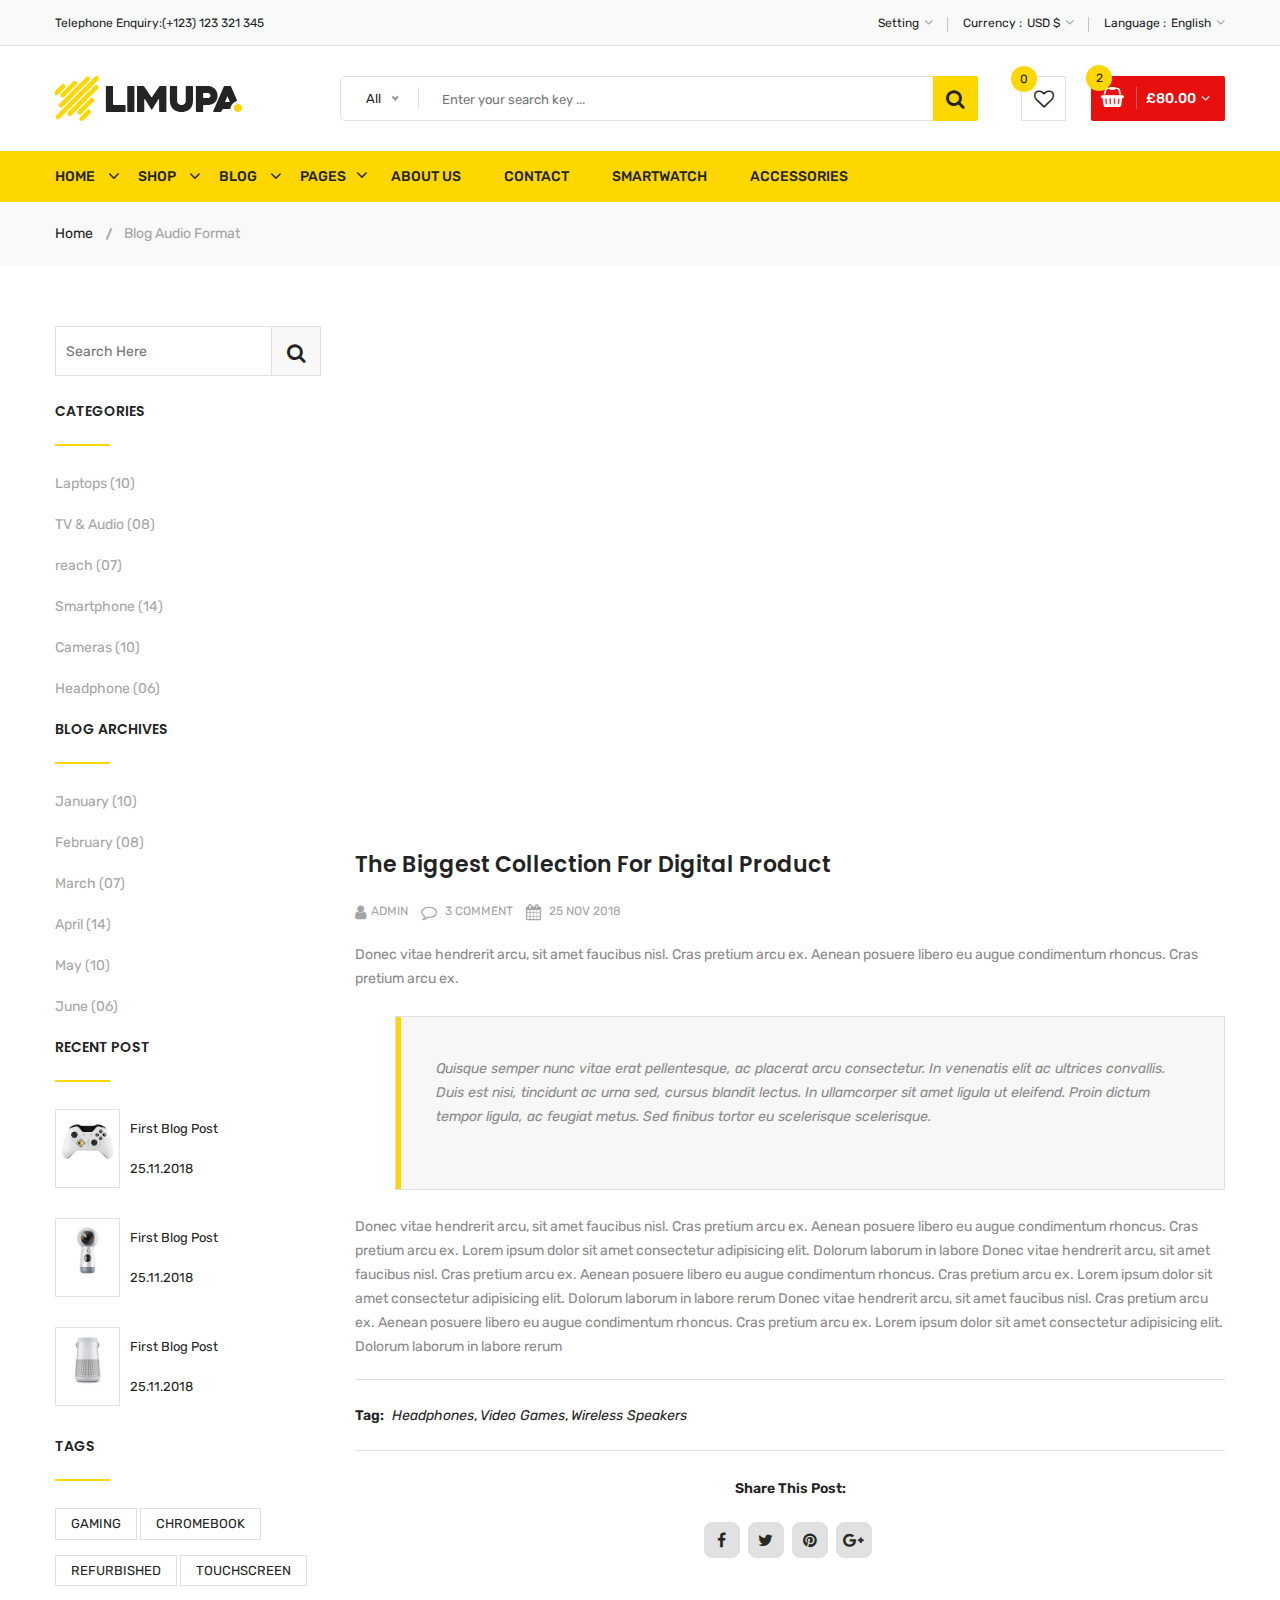
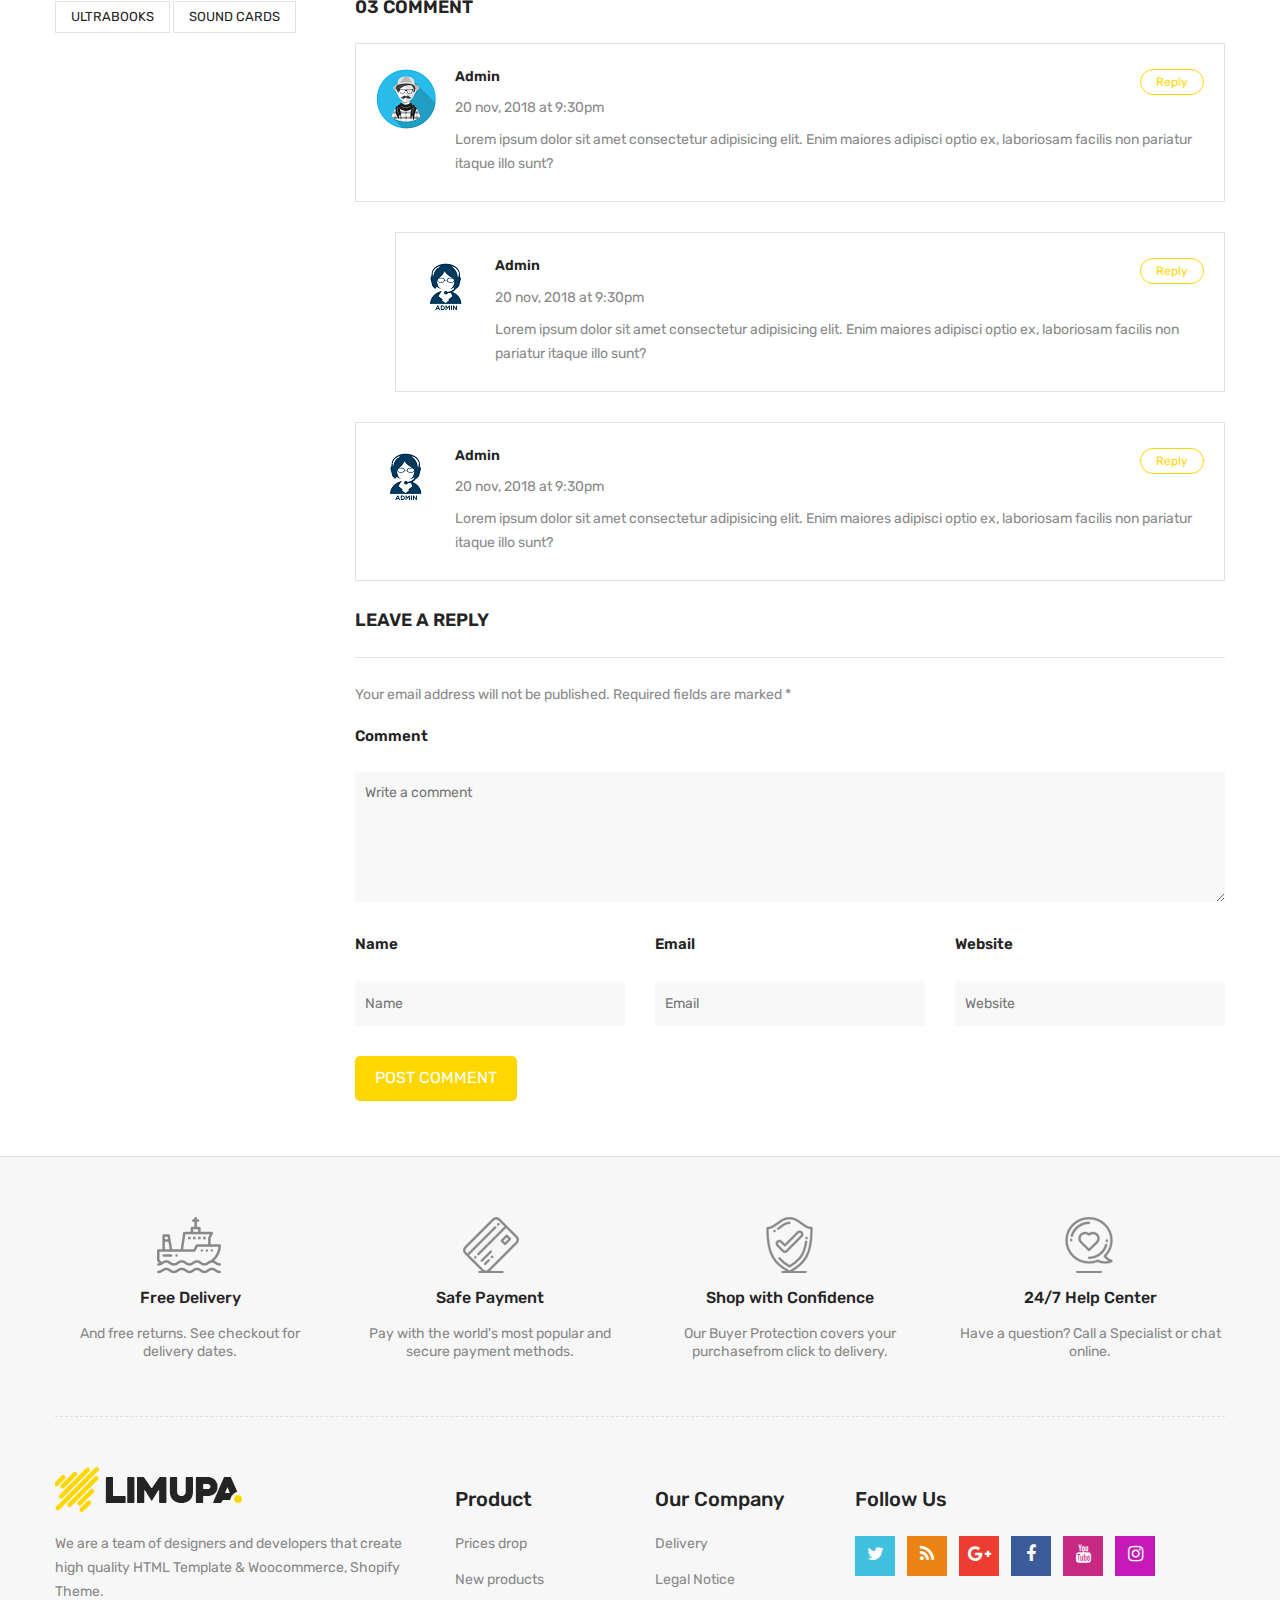
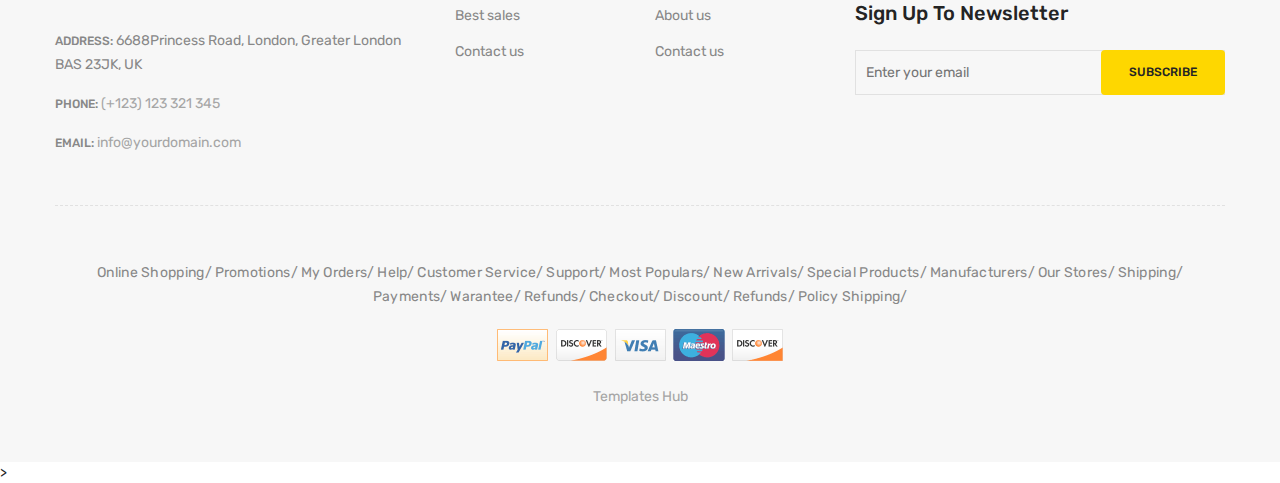
<file: blog-audio-format.html>
<!doctype html>
<html class="no-js" lang="zxx">
    
<!-- blog-audio-format32:03-->
<head>
        <meta charset="utf-8">
        <meta http-equiv="x-ua-compatible" content="ie=edge">
        <title>Blog Audio Format || limupa - Digital Products Store eCommerce Bootstrap 4 Template</title>
        <meta name="description" content="">
        <meta name="viewport" content="width=device-width, initial-scale=1">
        <!-- Favicon -->
        <link rel="shortcut icon" type="image/x-icon" href="images/favicon.png">
        <!-- Material Design Iconic Font-V2.2.0 -->
        <link rel="stylesheet" href="css/material-design-iconic-font.min.css">
        <!-- Font Awesome -->
        <link rel="stylesheet" href="css/font-awesome.min.css">
        <!-- Font Awesome Stars-->
        <link rel="stylesheet" href="css/fontawesome-stars.css">
        <!-- Meanmenu CSS -->
        <link rel="stylesheet" href="css/meanmenu.css">
        <!-- owl carousel CSS -->
        <link rel="stylesheet" href="css/owl.carousel.min.css">
        <!-- Slick Carousel CSS -->
        <link rel="stylesheet" href="css/slick.css">
        <!-- Animate CSS -->
        <link rel="stylesheet" href="css/animate.css">
        <!-- Jquery-ui CSS -->
        <link rel="stylesheet" href="css/jquery-ui.min.css">
        <!-- Venobox CSS -->
        <link rel="stylesheet" href="css/venobox.css">
        <!-- Nice Select CSS -->
        <link rel="stylesheet" href="css/nice-select.css">
        <!-- Magnific Popup CSS -->
        <link rel="stylesheet" href="css/magnific-popup.css">
        <!-- Bootstrap V4.1.3 Fremwork CSS -->
        <link rel="stylesheet" href="css/bootstrap.min.css">
        <!-- Helper CSS -->
        <link rel="stylesheet" href="css/helper.css">
        <!-- Main Style CSS -->
        <link rel="stylesheet" href="style.css">
        <!-- Responsive CSS -->
        <link rel="stylesheet" href="css/responsive.css">
        <!-- Modernizr js -->
        <script src="js/vendor/modernizr-2.8.3.min.js"></script>
    </head>
    <body>
    <!--[if lt IE 8]>
		<p class="browserupgrade">You are using an <strong>outdated</strong> browser. Please <a href="http://browsehappy.com/">upgrade your browser</a> to improve your experience.</p>
	<![endif]-->
        <!-- Begin Body Wrapper -->
        <div class="body-wrapper">
            <!-- Begin Header Area -->
            <header>
                <!-- Begin Header Top Area -->
                <div class="header-top">
                    <div class="container">
                        <div class="row">
                            <!-- Begin Header Top Left Area -->
                            <div class="col-lg-3 col-md-4">
                                <div class="header-top-left">
                                    <ul class="phone-wrap">
                                        <li><span>Telephone Enquiry:</span><a href="#">(+123) 123 321 345</a></li>
                                    </ul>
                                </div>
                            </div>
                            <!-- Header Top Left Area End Here -->
                            <!-- Begin Header Top Right Area -->
                            <div class="col-lg-9 col-md-8">
                                <div class="header-top-right">
                                    <ul class="ht-menu">
                                        <!-- Begin Setting Area -->
                                        <li>
                                            <div class="ht-setting-trigger"><span>Setting</span></div>
                                            <div class="setting ht-setting">
                                                <ul class="ht-setting-list">
                                                    <li><a href="login-register.html">My Account</a></li>
                                                    <li><a href="checkout.html">Checkout</a></li>
                                                    <li><a href="login-register.html">Sign In</a></li>
                                                </ul>
                                            </div>
                                        </li>
                                        <!-- Setting Area End Here -->
                                        <!-- Begin Currency Area -->
                                        <li>
                                            <span class="currency-selector-wrapper">Currency :</span>
                                            <div class="ht-currency-trigger"><span>USD $</span></div>
                                            <div class="currency ht-currency">
                                                <ul class="ht-setting-list">
                                                    <li><a href="#">EUR €</a></li>
                                                    <li class="active"><a href="#">USD $</a></li>
                                                </ul>
                                            </div>
                                        </li>
                                        <!-- Currency Area End Here -->
                                        <!-- Begin Language Area -->
                                        <li>
                                            <span class="language-selector-wrapper">Language :</span>
                                            <div class="ht-language-trigger"><span>English</span></div>
                                            <div class="language ht-language">
                                                <ul class="ht-setting-list">
                                                    <li class="active"><a href="#"><img src="images/menu/flag-icon/1.jpg" alt="">English</a></li>
                                                    <li><a href="#"><img src="images/menu/flag-icon/2.jpg" alt="">Français</a></li>
                                                </ul>
                                            </div>
                                        </li>
                                        <!-- Language Area End Here -->
                                    </ul>
                                </div>
                            </div>
                            <!-- Header Top Right Area End Here -->
                        </div>
                    </div>
                </div>
                <!-- Header Top Area End Here -->
                <!-- Begin Header Middle Area -->
                <div class="header-middle pl-sm-0 pr-sm-0 pl-xs-0 pr-xs-0">
                    <div class="container">
                        <div class="row">
                            <!-- Begin Header Logo Area -->
                            <div class="col-lg-3">
                                <div class="logo pb-sm-30 pb-xs-30">
                                    <a href="index.html">
                                        <img src="images/menu/logo/1.jpg" alt="">
                                    </a>
                                </div>
                            </div>
                            <!-- Header Logo Area End Here -->
                            <!-- Begin Header Middle Right Area -->
                            <div class="col-lg-9 pl-0 ml-sm-15 ml-xs-15">
                                <!-- Begin Header Middle Searchbox Area -->
                                <form action="#" class="hm-searchbox">
                                    <select class="nice-select select-search-category">
                                        <option value="0">All</option>                         
                                        <option value="10">Laptops</option>                     
                                        <option value="17">- -  Prime Video</option>                    
                                        <option value="20">- - - -  All Videos</option>                     
                                        <option value="21">- - - -  Blouses</option>                        
                                        <option value="22">- - - -  Evening Dresses</option>                
                                        <option value="23">- - - -  Summer Dresses</option>                     
                                        <option value="24">- - - -  T-shirts</option>                       
                                        <option value="25">- - - -  Rent or Buy</option>                        
                                        <option value="26">- - - -  Your Watchlist</option>                     
                                        <option value="27">- - - -  Watch Anywhere</option>                     
                                        <option value="28">- - - -  Getting Started</option>         
                                        <option value="18">- - - -  Computers</option>                      
                                        <option value="29">- - - -  More to Explore</option>         
                                        <option value="30">- - - -  TV &amp; Video</option>                     
                                        <option value="31">- - - -  Audio &amp; Theater</option>               
                                        <option value="32">- - - -  Camera, Photo </option>
                                        <option value="33">- - - -  Cell Phones</option>                        
                                        <option value="34">- - - -  Headphones</option>                     
                                        <option value="35">- - - -  Video Games</option>                        
                                        <option value="36">- - - -  Wireless Speakers</option>            
                                        <option value="19">- - - -  Electronics</option>                        
                                        <option value="37">- - - -  Amazon Home</option>                        
                                        <option value="38">- - - -  Kitchen &amp; Dining</option>           
                                        <option value="39">- - - -  Furniture</option>                      
                                        <option value="40">- - - -  Bed &amp; Bath</option>                     
                                        <option value="41">- - - -  Appliances</option>                 
                                        <option value="11">TV &amp; Audio</option>                  
                                        <option value="42">- -  SamSung</option>                        
                                        <option value="45">- - - -  Office</option>                     
                                        <option value="47">- - - -  Gaming</option>                 
                                        <option value="48">- - - -  Chromebook</option>                     
                                        <option value="49">- - - -  Refurbished</option>                    
                                        <option value="50">- - - -  Touchscreen</option>                        
                                        <option value="51">- - - -  Ultrabooks</option>                     
                                        <option value="52">- - - -  Blouses</option>                        
                                        <option value="43">- -  Toshiba</option>                        
                                        <option value="53">- - - -  Hard Drives</option>                        
                                        <option value="54">- - - -  Graphic Cards</option>                      
                                        <option value="55">- - - -  Processors (CPU)</option>  
                                        <option value="56">- - - -  Memory</option>                     
                                        <option value="57">- - - -  Motherboards</option>                       
                                        <option value="58">- - - -  Fans &amp; Cooling</option> 
                                        <option value="59">- - - -  CD/DVD Drives</option>                      
                                        <option value="44">- -  Sony Bravia</option>                        
                                        <option value="60">- - - -  Sound Cards</option>                        
                                        <option value="61">- - - -  Cases &amp; Towers</option>   
                                        <option value="62">- - - -  Casual Dresses</option>                     
                                        <option value="63">- - - -  Evening Dresses</option>       
                                        <option value="64">- - - -  T-shirts</option>                       
                                        <option value="65">- - - -  Tops</option>                                 
                                        <option value="12">Smartphone</option>                  
                                        <option value="66">- -  Camera Accessories</option>                     
                                        <option value="68">- - - -  Octa Core</option>                      
                                        <option value="69">- - - -  Quad Core</option>                  
                                        <option value="70">- - - -  Dual Core</option>                      
                                        <option value="71">- - - -  7.0 Screen</option>                     
                                        <option value="72">- - - -  9.0 Screen</option>                     
                                        <option value="73">- - - -  Bags &amp; Cases</option>                   
                                        <option value="67">- -  Camcorders</option>                     
                                        <option value="74">- - - -  Batteries</option>                      
                                        <option value="75">- - - -  Microphones</option>                        
                                        <option value="76">- - - -  Stabilizers</option>                        
                                        <option value="77">- - - -  Video Tapes</option>                        
                                        <option value="78">- - - -  Memory Card Readers</option> 
                                        <option value="79">- - - -  Tripods</option>           
                                        <option value="13">Cameras</option>                          
                                        <option value="14">headphone</option>                                
                                        <option value="15">Smartwatch</option>                           
                                        <option value="16">Accessories</option>
                                    </select>
                                    <input type="text" placeholder="Enter your search key ...">
                                    <button class="li-btn" type="submit"><i class="fa fa-search"></i></button>
                                </form>
                                <!-- Header Middle Searchbox Area End Here -->
                                <!-- Begin Header Middle Right Area -->
                                <div class="header-middle-right">
                                    <ul class="hm-menu">
                                        <!-- Begin Header Middle Wishlist Area -->
                                        <li class="hm-wishlist">
                                            <a href="wishlist.html">
                                                <span class="cart-item-count wishlist-item-count">0</span>
                                                <i class="fa fa-heart-o"></i>
                                            </a>
                                        </li>
                                        <!-- Header Middle Wishlist Area End Here -->
                                        <!-- Begin Header Mini Cart Area -->
                                        <li class="hm-minicart">
                                            <div class="hm-minicart-trigger">
                                                <span class="item-icon"></span>
                                                <span class="item-text">£80.00
                                                    <span class="cart-item-count">2</span>
                                                </span>
                                            </div>
                                            <span></span>
                                            <div class="minicart">
                                                <ul class="minicart-product-list">
                                                    <li>
                                                        <a href="single-product.html" class="minicart-product-image">
                                                            <img src="images/product/small-size/5.jpg" alt="cart products">
                                                        </a>
                                                        <div class="minicart-product-details">
                                                            <h6><a href="single-product.html">Aenean eu tristique</a></h6>
                                                            <span>£40 x 1</span>
                                                        </div>
                                                        <button class="close" title="Remove">
                                                            <i class="fa fa-close"></i>
                                                        </button>
                                                    </li>
                                                    <li>
                                                        <a href="single-product.html" class="minicart-product-image">
                                                            <img src="images/product/small-size/6.jpg" alt="cart products">
                                                        </a>
                                                        <div class="minicart-product-details">
                                                            <h6><a href="single-product.html">Aenean eu tristique</a></h6>
                                                            <span>£40 x 1</span>
                                                        </div>
                                                        <button class="close" title="Remove">
                                                            <i class="fa fa-close"></i>
                                                        </button>
                                                    </li>
                                                </ul>
                                                <p class="minicart-total">SUBTOTAL: <span>£80.00</span></p>
                                                <div class="minicart-button">
                                                    <a href="shopping-cart.html" class="li-button li-button-fullwidth li-button-dark">
                                                        <span>View Full Cart</span>
                                                    </a>
                                                    <a href="checkout.html" class="li-button li-button-fullwidth">
                                                        <span>Checkout</span>
                                                    </a>
                                                </div>
                                            </div>
                                        </li>
                                        <!-- Header Mini Cart Area End Here -->
                                    </ul>
                                </div>
                                <!-- Header Middle Right Area End Here -->
                            </div>
                            <!-- Header Middle Right Area End Here -->
                        </div>
                    </div>
                </div>
                <!-- Header Middle Area End Here -->
                <!-- Begin Header Bottom Area -->
                <div class="header-bottom mb-0 header-sticky stick d-none d-lg-block d-xl-block">
                    <div class="container">
                        <div class="row">
                            <div class="col-lg-12">
                                <!-- Begin Header Bottom Menu Area -->
                                <div class="hb-menu">
                                    <nav>
                                        <ul>
                                            <li class="dropdown-holder"><a href="index.html">Home</a>
                                                <ul class="hb-dropdown">
                                                    <li><a href="index.html">Home One</a></li>
                                                    <li><a href="index-2.html">Home Two</a></li>
                                                    <li><a href="index-3.html">Home Three</a></li>
                                                    <li><a href="index-4.html">Home Four</a></li>
                                                </ul>
                                            </li>
                                            <li class="catmenu-dropdown megamenu-holder"><a href="shop-left-sidebar.html">Shop</a>
                                                <ul class="megamenu hb-megamenu">
                                                    <li><a href="shop-left-sidebar.html">Shop Page Layout</a>
                                                        <ul>
                                                            <li><a href="shop-3-column.html">Shop 3 Column</a></li>
                                                            <li><a href="shop-4-column.html">Shop 4 Column</a></li>
                                                            <li><a href="shop-left-sidebar.html">Shop Left Sidebar</a></li>
                                                            <li><a href="shop-right-sidebar.html">Shop Right Sidebar</a></li>
                                                            <li><a href="shop-list.html">Shop List</a></li>
                                                            <li><a href="shop-list-left-sidebar.html">Shop List Left Sidebar</a></li>
                                                            <li><a href="shop-list-right-sidebar.html">Shop List Right Sidebar</a></li>
                                                        </ul>
                                                    </li>
                                                    <li><a href="single-product-gallery-left.html">Single Product Style</a>
                                                        <ul>
                                                            <li><a href="single-product-carousel.html">Single Product Carousel</a></li>
                                                            <li><a href="single-product-gallery-left.html">Single Product Gallery Left</a></li>
                                                            <li><a href="single-product-gallery-right.html">Single Product Gallery Right</a></li>
                                                            <li><a href="single-product-tab-style-top.html">Single Product Tab Style Top</a></li>
                                                            <li><a href="single-product-tab-style-left.html">Single Product Tab Style Left</a></li>
                                                            <li><a href="single-product-tab-style-right.html">Single Product Tab Style Right</a></li>
                                                        </ul>
                                                    </li>
                                                    <li><a href="single-product.html">Single Products</a>
                                                        <ul>
                                                            <li><a href="single-product.html">Single Product</a></li>
                                                            <li><a href="single-product-sale.html">Single Product Sale</a></li>
                                                            <li><a href="single-product-group.html">Single Product Group</a></li>
                                                            <li><a href="single-product-normal.html">Single Product Normal</a></li>
                                                            <li><a href="single-product-affiliate.html">Single Product Affiliate</a></li>
                                                        </ul>
                                                    </li>
                                                </ul>
                                            </li>
                                            <li class="dropdown-holder"><a href="blog-left-sidebar.html">Blog</a>
                                                <ul class="hb-dropdown">
                                                    <li class="sub-dropdown-holder"><a href="blog-left-sidebar.html">Blog Grid View</a>
                                                        <ul class="hb-dropdown hb-sub-dropdown">
                                                            <li><a href="blog-2-column.html">Blog 2 Column</a></li>
                                                            <li><a href="blog-3-column.html">Blog 3 Column</a></li>
                                                            <li><a href="blog-left-sidebar.html">Grid Left Sidebar</a></li>
                                                            <li><a href="blog-right-sidebar.html">Grid Right Sidebar</a></li>
                                                        </ul>
                                                    </li>
                                                    <li class="sub-dropdown-holder"><a href="blog-list-left-sidebar.html">Blog List View</a>
                                                        <ul class="hb-dropdown hb-sub-dropdown">
                                                            <li><a href="blog-list.html">Blog List</a></li>
                                                            <li><a href="blog-list-left-sidebar.html">List Left Sidebar</a></li>
                                                            <li><a href="blog-list-right-sidebar.html">List Right Sidebar</a></li>
                                                        </ul>
                                                    </li>
                                                    <li class="sub-dropdown-holder"><a href="blog-details-left-sidebar.html">Blog Details</a>
                                                        <ul class="hb-dropdown hb-sub-dropdown">
                                                            <li><a href="blog-details-left-sidebar.html">Left Sidebar</a></li>
                                                            <li><a href="blog-details-right-sidebar.html">Right Sidebar</a></li>
                                                        </ul>
                                                    </li>
                                                    <li class="sub-dropdown-holder"><a href="blog-gallery-format.html">Blog Format</a>
                                                        <ul class="hb-dropdown hb-sub-dropdown">
                                                            <li><a href="blog-audio-format.html">Blog Audio Format</a></li>
                                                            <li><a href="blog-video-format.html">Blog Video Format</a></li>
                                                            <li><a href="blog-gallery-format.html">Blog Gallery Format</a></li>
                                                        </ul>
                                                    </li>
                                                </ul>
                                            </li>
                                            <li class="catmenu-dropdown megamenu-static-holder"><a href="index.html">Pages</a>
                                                <ul class="megamenu hb-megamenu">
                                                    <li><a href="blog-left-sidebar.html">Blog Layouts</a>
                                                        <ul>
                                                            <li><a href="blog-2-column.html">Blog 2 Column</a></li>
                                                            <li><a href="blog-3-column.html">Blog 3 Column</a></li>
                                                            <li><a href="blog-left-sidebar.html">Grid Left Sidebar</a></li>
                                                            <li><a href="blog-right-sidebar.html">Grid Right Sidebar</a></li>
                                                            <li><a href="blog-list.html">Blog List</a></li>
                                                            <li><a href="blog-list-left-sidebar.html">List Left Sidebar</a></li>
                                                            <li><a href="blog-list-right-sidebar.html">List Right Sidebar</a></li>
                                                        </ul>
                                                    </li>
                                                    <li><a href="blog-details-left-sidebar.html">Blog Details Pages</a>
                                                        <ul>
                                                            <li><a href="blog-details-left-sidebar.html">Left Sidebar</a></li>
                                                            <li><a href="blog-details-right-sidebar.html">Right Sidebar</a></li>
                                                            <li class="active"><a href="blog-audio-format.html">Blog Audio Format</a></li>
                                                            <li><a href="blog-video-format.html">Blog Video Format</a></li>
                                                            <li><a href="blog-gallery-format.html">Blog Gallery Format</a></li>
                                                        </ul>
                                                    </li>
                                                    <li><a href="index.html">Other Pages</a>
                                                        <ul>
                                                            <li><a href="login-register.html">My Account</a></li>
                                                            <li><a href="checkout.html">Checkout</a></li>
                                                            <li><a href="compare.html">Compare</a></li>
                                                            <li><a href="wishlist.html">Wishlist</a></li>
                                                            <li><a href="shopping-cart.html">Shopping Cart</a></li>
                                                        </ul>
                                                    </li>
                                                    <li><a href="index.html">Other Pages 2</a>
                                                        <ul>
                                                            <li><a href="contact.html">Contact</a></li>
                                                            <li><a href="about-us.html">About Us</a></li>
                                                            <li><a href="faq.html">FAQ</a></li>
                                                            <li><a href="404.html">404 Error</a></li>
                                                        </ul>
                                                    </li>
                                                </ul>
                                            </li>
                                            <li><a href="about-us.html">About Us</a></li>
                                            <li><a href="contact.html">Contact</a></li>
                                            <li><a href="shop-left-sidebar.html">Smartwatch</a></li>
                                            <li><a href="shop-left-sidebar.html">Accessories</a></li>
                                        </ul>
                                    </nav>
                                </div>
                                <!-- Header Bottom Menu Area End Here -->
                            </div>
                        </div>
                    </div>
                </div>
                <!-- Header Bottom Area End Here -->
                <!-- Begin Mobile Menu Area -->
                <div class="mobile-menu-area d-lg-none d-xl-none col-12">
                    <div class="container"> 
                        <div class="row">
                            <div class="mobile-menu">
                            </div>
                        </div>
                    </div>
                </div>
                <!-- Mobile Menu Area End Here -->
            </header>
            <!-- Header Area End Here -->
            <!-- Begin Li's Breadcrumb Area -->
            <div class="breadcrumb-area">
                <div class="container">
                    <div class="breadcrumb-content">
                        <ul>
                            <li><a href="index.html">Home</a></li>
                            <li class="active">Blog Audio Format</li>
                        </ul>
                    </div>
                </div>
            </div>
            <!-- Li's Breadcrumb Area End Here -->
            <!-- Begin Li's Main Blog Page Area -->
            <div class="li-main-blog-page pt-60 pb-55">
                <div class="container">
                    <div class="row">
                        <!-- Begin Li's Blog Sidebar Area -->
                        <div class="col-lg-3 order-lg-1 order-2">
                            <div class="li-blog-sidebar-wrapper">
                                <div class="li-blog-sidebar">
                                    <div class="li-sidebar-search-form">
                                        <form action="#">
                                            <input type="text" class="li-search-field" placeholder="search here">
                                            <button type="submit" class="li-search-btn"><i class="fa fa-search"></i></button>
                                        </form>
                                    </div>
                                </div>
                                <div class="li-blog-sidebar pt-25">
                                    <h4 class="li-blog-sidebar-title">Categories</h4>
                                    <ul class="li-blog-archive">
                                        <li><a href="#">Laptops (10)</a></li>
                                        <li><a href="#">TV & Audio (08)</a></li>
                                        <li><a href="#">reach (07)</a></li>
                                        <li><a href="#">Smartphone (14)</a></li>
                                        <li><a href="#">Cameras (10)</a></li>
                                        <li><a href="#">Headphone (06)</a></li>
                                    </ul>
                                </div>
                                <div class="li-blog-sidebar">
                                    <h4 class="li-blog-sidebar-title">Blog Archives</h4>
                                    <ul class="li-blog-archive">
                                        <li><a href="#">January (10)</a></li>
                                        <li><a href="#">February (08)</a></li>
                                        <li><a href="#">March (07)</a></li>
                                        <li><a href="#">April (14)</a></li>
                                        <li><a href="#">May (10)</a></li>
                                        <li><a href="#">June (06)</a></li>
                                    </ul>
                                </div>
                                <div class="li-blog-sidebar">
                                    <h4 class="li-blog-sidebar-title">Recent Post</h4>
                                    <div class="li-recent-post pb-30">
                                        <div class="li-recent-post-thumb">
                                            <a href="blog-details.html">
                                                <img class="img-full" src="images/product/small-size/3.jpg" alt="Li's Product Image">
                                            </a>
                                        </div>
                                        <div class="li-recent-post-des">
                                            <span><a href="blog-details.html">First Blog Post</a></span>
                                            <span class="li-post-date">25.11.2018</span>
                                        </div>
                                    </div>
                                    <div class="li-recent-post pb-30">
                                        <div class="li-recent-post-thumb">
                                            <a href="blog-details.html">
                                                <img class="img-full" src="images/product/small-size/2.jpg" alt="Li's Product Image">
                                            </a>
                                        </div>
                                        <div class="li-recent-post-des">
                                            <span><a href="blog-details.html">First Blog Post</a></span>
                                            <span class="li-post-date">25.11.2018</span>
                                        </div>
                                    </div>
                                    <div class="li-recent-post pb-30">
                                        <div class="li-recent-post-thumb">
                                            <a href="blog-details.html">
                                                <img class="img-full" src="images/product/small-size/5.jpg" alt="Li's Product Image">
                                            </a>
                                        </div>
                                        <div class="li-recent-post-des">
                                            <span><a href="blog-details.html">First Blog Post</a></span>
                                            <span class="li-post-date">25.11.2018</span>
                                        </div>
                                    </div>
                                </div>
                                <div class="li-blog-sidebar">
                                    <h4 class="li-blog-sidebar-title">Tags</h4>
                                    <ul class="li-blog-tags">
                                        <li><a href="#">Gaming</a></li>
                                        <li><a href="#">Chromebook</a></li>
                                        <li><a href="#">Refurbished</a></li>
                                        <li><a href="#">Touchscreen</a></li>
                                        <li><a href="#">Ultrabooks</a></li>
                                        <li><a href="#">Sound Cards</a></li>  
                                    </ul>
                                </div>
                            </div>
                        </div>
                        <!-- Li's Blog Sidebar Area End Here -->
                        <!-- Begin Li's Main Content Area -->
                        <div class="col-lg-9 order-lg-2 order-1">
                            <div class="row li-main-content">
                                <div class="col-lg-12">
                                    <div class="li-blog-single-item pb-40">
                                        <div class="li-blog-banner embed-responsive embed-responsive-16by9">
                                            <iframe src="https://w.soundcloud.com/player/?url=https%3A//api.soundcloud.com/tracks/300107209&amp;color=%23ff5500&amp;auto_play=false&amp;hide_related=false&amp;show_comments=true&amp;show_user=true&amp;show_reposts=false&amp;show_teaser=true&amp;visual=true"></iframe>
                                        </div>
                                        <div class="li-blog-content">
                                            <div class="li-blog-details">
                                                <h3 class="li-blog-heading pt-35"><a href="blog-details.html">The Biggest Collection For Digital Product</a></h3>
                                                <div class="li-blog-meta">
                                                    <a class="author" href="#"><i class="fa fa-user"></i>Admin</a>
                                                    <a class="comment" href="#"><i class="fa fa-comment-o"></i> 3 comment</a>
                                                    <a class="post-time" href="#"><i class="fa fa-calendar"></i> 25 nov 2018</a>
                                                </div>
                                                <p>Donec vitae hendrerit arcu, sit amet faucibus nisl. Cras pretium arcu ex. Aenean posuere libero eu augue condimentum rhoncus. Cras pretium arcu ex.</p>
                                                <!-- Begin Blog Blockquote Area -->
                                                <div class="li-blog-blockquote">
                                                    <blockquote>
                                                        <p>Quisque semper nunc vitae erat pellentesque, ac placerat arcu consectetur. In venenatis elit ac ultrices convallis. Duis est nisi, tincidunt ac urna sed, cursus blandit lectus. In ullamcorper sit amet ligula ut eleifend. Proin dictum tempor ligula, ac feugiat metus. Sed finibus tortor eu scelerisque scelerisque.</p>
                                                    </blockquote>
                                                </div>
                                                <!-- Blog Blockquote Area End Here -->
                                                <p>Donec vitae hendrerit arcu, sit amet faucibus nisl. Cras pretium arcu ex. Aenean posuere libero eu augue condimentum rhoncus. Cras pretium arcu ex. Lorem ipsum dolor sit amet consectetur adipisicing elit. Dolorum laborum in labore Donec vitae hendrerit arcu, sit amet faucibus nisl. Cras pretium arcu ex. Aenean posuere libero eu augue condimentum rhoncus. Cras pretium arcu ex. Lorem ipsum dolor sit amet consectetur adipisicing elit. Dolorum laborum in labore rerum Donec vitae hendrerit arcu, sit amet faucibus nisl. Cras pretium arcu ex. Aenean posuere libero eu augue condimentum rhoncus. Cras pretium arcu ex. Lorem ipsum dolor sit amet consectetur adipisicing elit. Dolorum laborum in labore rerum </p>
                                                <div class="li-tag-line">
                                                    <h4>tag:</h4>
                                                    <a href="#">Headphones</a>,
                                                    <a href="#">Video Games</a>,
                                                    <a href="#">Wireless Speakers</a>
                                                </div>
                                                <div class="li-blog-sharing text-center pt-30">
                                                    <h4>share this post:</h4>
                                                    <a href="#"><i class="fa fa-facebook"></i></a>
                                                    <a href="#"><i class="fa fa-twitter"></i></a>
                                                    <a href="#"><i class="fa fa-pinterest"></i></a>
                                                    <a href="#"><i class="fa fa-google-plus"></i></a>
                                                </div>
                                            </div>
                                        </div>
                                    </div>
                                    <!-- Begin Li's Blog Comment Section -->
                                    <div class="li-comment-section">
                                        <h3>03 comment</h3>
                                        <ul>
                                            <li>
                                                <div class="author-avatar pt-15">
                                                    <img src="images/product-details/user.png" alt="User">
                                                </div>
                                                <div class="comment-body pl-15">
                                                        <span class="reply-btn pt-15 pt-xs-5"><a href="#">reply</a></span>
                                                    <h5 class="comment-author pt-15">admin</h5>
                                                    <div class="comment-post-date">
                                                        20 nov, 2018 at 9:30pm
                                                    </div>
                                                    <p>Lorem ipsum dolor sit amet consectetur adipisicing elit. Enim maiores adipisci optio ex, laboriosam facilis non pariatur itaque illo sunt?</p>
                                                </div>
                                            </li>
                                            <li class="comment-children">
                                                <div class="author-avatar pt-15">
                                                    <img src="images/product-details/admin.png" alt="Admin">
                                                </div>
                                                <div class="comment-body pl-15">
                                                        <span class="reply-btn pt-15 pt-xs-5"><a href="#">reply</a></span>
                                                    <h5 class="comment-author pt-15">admin</h5>
                                                    <div class="comment-post-date">
                                                        20 nov, 2018 at 9:30pm
                                                    </div>
                                                    <p>Lorem ipsum dolor sit amet consectetur adipisicing elit. Enim maiores adipisci optio ex, laboriosam facilis non pariatur itaque illo sunt?</p>
                                                </div>
                                            </li>
                                            <li>
                                                <div class="author-avatar pt-15">
                                                    <img src="images/product-details/admin.png" alt="Admin">
                                                </div>
                                                <div class="comment-body pl-15">
                                                    <span class="reply-btn pt-15 pt-xs-5"><a href="#">reply</a></span>
                                                    <h5 class="comment-author pt-15">admin</h5>
                                                    <div class="comment-post-date">
                                                        20 nov, 2018 at 9:30pm
                                                    </div>
                                                    <p>Lorem ipsum dolor sit amet consectetur adipisicing elit. Enim maiores adipisci optio ex, laboriosam facilis non pariatur itaque illo sunt?</p>
                                                </div>
                                            </li>
                                        </ul>
                                    </div>
                                    <!-- Li's Blog Comment Section End Here -->
                                    <!-- Begin Blog comment Box Area -->
                                    <div class="li-blog-comment-wrapper">
                                        <h3>leave a reply</h3>
                                        <p>Your email address will not be published. Required fields are marked *</p>
                                        <form action="#">
                                            <div class="comment-post-box">
                                                <div class="row">
                                                    <div class="col-lg-12">
                                                        <label>comment</label>
                                                        <textarea name="commnet" placeholder="Write a comment"></textarea>
                                                    </div>
                                                    <div class="col-lg-4 col-md-4 col-sm-4 mt-5 mb-sm-20 mb-xs-20">
                                                        <label>Name</label>
                                                        <input type="text" class="coment-field" placeholder="Name">
                                                    </div>
                                                    <div class="col-lg-4 col-md-4 col-sm-4 mt-5 mb-sm-20 mb-xs-20">
                                                        <label>Email</label>
                                                        <input type="text" class="coment-field" placeholder="Email">
                                                    </div>
                                                    <div class="col-lg-4 col-md-4 col-sm-4 mt-5 mb-sm-20">
                                                        <label>Website</label>
                                                        <input type="text" class="coment-field" placeholder="Website">
                                                    </div>
                                                    <div class="col-lg-12">
                                                        <div class="coment-btn pt-30 pb-sm-30 f-left">
                                                            <input class="li-btn-2" type="submit" name="submit" value="post comment">
                                                        </div>
                                                    </div>
                                                </div>
                                            </div>
                                        </form>
                                    </div>
                                    <!-- Blog comment Box Area End Here -->
                                </div>
                            </div>
                        </div>
                        <!-- Li's Main Content Area End Here -->
                    </div>
                </div>
            </div>
            <!-- Li's Main Blog Page Area End Here -->
            <!-- Begin Footer Area -->
            <div class="footer">
                <!-- Begin Footer Static Top Area -->
                <div class="footer-static-top">
                    <div class="container">
                        <!-- Begin Footer Shipping Area -->
                        <div class="footer-shipping pt-60 pb-55 pb-xs-25">
                            <div class="row">
                                <!-- Begin Li's Shipping Inner Box Area -->
                                <div class="col-lg-3 col-md-6 col-sm-6 pb-sm-55 pb-xs-55">
                                    <div class="li-shipping-inner-box">
                                        <div class="shipping-icon">
                                            <img src="images/shipping-icon/1.png" alt="Shipping Icon">
                                        </div>
                                        <div class="shipping-text">
                                            <h2>Free Delivery</h2>
                                            <p>And free returns. See checkout for delivery dates.</p>
                                        </div>
                                    </div>
                                </div>
                                <!-- Li's Shipping Inner Box Area End Here -->
                                <!-- Begin Li's Shipping Inner Box Area -->
                                <div class="col-lg-3 col-md-6 col-sm-6 pb-sm-55 pb-xs-55">
                                    <div class="li-shipping-inner-box">
                                        <div class="shipping-icon">
                                            <img src="images/shipping-icon/2.png" alt="Shipping Icon">
                                        </div>
                                        <div class="shipping-text">
                                            <h2>Safe Payment</h2>
                                            <p>Pay with the world's most popular and secure payment methods.</p>
                                        </div>
                                    </div>
                                </div>
                                <!-- Li's Shipping Inner Box Area End Here -->
                                <!-- Begin Li's Shipping Inner Box Area -->
                                <div class="col-lg-3 col-md-6 col-sm-6 pb-xs-30">
                                    <div class="li-shipping-inner-box">
                                        <div class="shipping-icon">
                                            <img src="images/shipping-icon/3.png" alt="Shipping Icon">
                                        </div>
                                        <div class="shipping-text">
                                            <h2>Shop with Confidence</h2>
                                            <p>Our Buyer Protection covers your purchasefrom click to delivery.</p>
                                        </div>
                                    </div>
                                </div>
                                <!-- Li's Shipping Inner Box Area End Here -->
                                <!-- Begin Li's Shipping Inner Box Area -->
                                <div class="col-lg-3 col-md-6 col-sm-6 pb-xs-30">
                                    <div class="li-shipping-inner-box">
                                        <div class="shipping-icon">
                                            <img src="images/shipping-icon/4.png" alt="Shipping Icon">
                                        </div>
                                        <div class="shipping-text">
                                            <h2>24/7 Help Center</h2>
                                            <p>Have a question? Call a Specialist or chat online.</p>
                                        </div>
                                    </div>
                                </div>
                                <!-- Li's Shipping Inner Box Area End Here -->
                            </div>
                        </div>
                        <!-- Footer Shipping Area End Here -->
                    </div>
                </div>
                <!-- Footer Static Top Area End Here -->
                <!-- Begin Footer Static Middle Area -->
                <div class="footer-static-middle">
                    <div class="container">
                        <div class="footer-logo-wrap pt-50 pb-35">
                            <div class="row">
                                <!-- Begin Footer Logo Area -->
                                <div class="col-lg-4 col-md-6">
                                    <div class="footer-logo">
                                        <img src="images/menu/logo/1.jpg" alt="Footer Logo">
                                        <p class="info">
                                            We are a team of designers and developers that create high quality HTML Template & Woocommerce, Shopify Theme.
                                        </p>
                                    </div>
                                    <ul class="des">
                                        <li>
                                            <span>Address: </span>
                                            6688Princess Road, London, Greater London BAS 23JK, UK
                                        </li>
                                        <li>
                                            <span>Phone: </span>
                                            <a href="#">(+123) 123 321 345</a>
                                        </li>
                                        <li>
                                            <span>Email: </span>
                                            <a href="mailto://info@yourdomain.com">info@yourdomain.com</a>
                                        </li>
                                    </ul>
                                </div>
                                <!-- Footer Logo Area End Here -->
                                <!-- Begin Footer Block Area -->
                                <div class="col-lg-2 col-md-3 col-sm-6">
                                    <div class="footer-block">
                                        <h3 class="footer-block-title">Product</h3>
                                        <ul>
                                            <li><a href="#">Prices drop</a></li>
                                            <li><a href="#">New products</a></li>
                                            <li><a href="#">Best sales</a></li>
                                            <li><a href="#">Contact us</a></li>
                                        </ul>
                                    </div>
                                </div>
                                <!-- Footer Block Area End Here -->
                                <!-- Begin Footer Block Area -->
                                <div class="col-lg-2 col-md-3 col-sm-6">
                                    <div class="footer-block">
                                        <h3 class="footer-block-title">Our company</h3>
                                        <ul>
                                            <li><a href="#">Delivery</a></li>
                                            <li><a href="#">Legal Notice</a></li>
                                            <li><a href="#">About us</a></li>
                                            <li><a href="#">Contact us</a></li>
                                        </ul>
                                    </div>
                                </div>
                                <!-- Footer Block Area End Here -->
                                <!-- Begin Footer Block Area -->
                                <div class="col-lg-4">
                                    <div class="footer-block">
                                        <h3 class="footer-block-title">Follow Us</h3>
                                        <ul class="social-link">
                                            <li class="twitter">
                                                <a href="https://twitter.com/" data-toggle="tooltip" target="_blank" title="Twitter">
                                                    <i class="fa fa-twitter"></i>
                                                </a>
                                            </li>
                                            <li class="rss">
                                                <a href="https://rss.com/" data-toggle="tooltip" target="_blank" title="RSS">
                                                    <i class="fa fa-rss"></i>
                                                </a>
                                            </li>
                                            <li class="google-plus">
                                                <a href="https://www.plus.google.com/discover" data-toggle="tooltip" target="_blank" title="Google Plus">
                                                    <i class="fa fa-google-plus"></i>
                                                </a>
                                            </li>
                                            <li class="facebook">
                                                <a href="https://www.facebook.com/" data-toggle="tooltip" target="_blank" title="Facebook">
                                                    <i class="fa fa-facebook"></i>
                                                </a>
                                            </li>
                                            <li class="youtube">
                                                <a href="https://www.youtube.com/" data-toggle="tooltip" target="_blank" title="Youtube">
                                                    <i class="fa fa-youtube"></i>
                                                </a>
                                            </li>
                                            <li class="instagram">
                                                <a href="https://www.instagram.com/" data-toggle="tooltip" target="_blank" title="Instagram">
                                                    <i class="fa fa-instagram"></i>
                                                </a>
                                            </li>
                                        </ul>
                                    </div>
                                    <!-- Begin Footer Newsletter Area -->
                                    <div class="footer-newsletter">
                                        <h4>Sign up to newsletter</h4>
                                        <form action="#" method="post" id="mc-embedded-subscribe-form" name="mc-embedded-subscribe-form" class="footer-subscribe-form validate" target="_blank" novalidate>
                                           <div id="mc_embed_signup_scroll">
                                              <div id="mc-form" class="mc-form subscribe-form form-group" >
                                                <input id="mc-email" type="email" autocomplete="off" placeholder="Enter your email" />
                                                <button  class="btn" id="mc-submit">Subscribe</button>
                                              </div>
                                           </div>
                                        </form>
                                    </div>
                                    <!-- Footer Newsletter Area End Here -->
                                </div>
                                <!-- Footer Block Area End Here -->
                            </div>
                        </div>
                    </div>
                </div>
                <!-- Footer Static Middle Area End Here -->
                <!-- Begin Footer Static Bottom Area -->
                <div class="footer-static-bottom pt-55 pb-55">
                    <div class="container">
                        <div class="row">
                            <div class="col-lg-12">
                                <!-- Begin Footer Links Area -->
                                <div class="footer-links">
                                    <ul>
                                        <li><a href="#">Online Shopping</a></li>
                                        <li><a href="#">Promotions</a></li>
                                        <li><a href="#">My Orders</a></li>
                                        <li><a href="#">Help</a></li>
                                        <li><a href="#">Customer Service</a></li>
                                        <li><a href="#">Support</a></li>
                                        <li><a href="#">Most Populars</a></li>
                                        <li><a href="#">New Arrivals</a></li>
                                        <li><a href="#">Special Products</a></li>
                                        <li><a href="#">Manufacturers</a></li>
                                        <li><a href="#">Our Stores</a></li>
                                        <li><a href="#">Shipping</a></li>
                                        <li><a href="#">Payments</a></li>
                                        <li><a href="#">Warantee</a></li>
                                        <li><a href="#">Refunds</a></li>
                                        <li><a href="#">Checkout</a></li>
                                        <li><a href="#">Discount</a></li>
                                        <li><a href="#">Refunds</a></li>
                                        <li><a href="#">Policy Shipping</a></li>
                                    </ul>
                                </div>
                                <!-- Footer Links Area End Here -->
                                <!-- Begin Footer Payment Area -->
                                <div class="copyright text-center">
                                    <a href="#">
                                        <img src="images/payment/1.png" alt="">
                                    </a>
                                </div>
                                <!-- Footer Payment Area End Here -->
                                <!-- Begin Copyright Area -->
                                <div class="copyright text-center pt-25">
                                    <span><a target="_blank" href="https://www.templateshub.net">Templates Hub</a></span>
                                </div>
                                <!-- Copyright Area End Here -->
                            </div>
                        </div>
                    </div>
                </div>
                <!-- Footer Static Bottom Area End Here -->
            </div>
            <!-- Footer Area End Here -->>
        </div>
        <!-- Body Wrapper End Here -->
        <!-- jQuery-V1.12.4 -->
        <script src="js/vendor/jquery-1.12.4.min.js"></script>
        <!-- Popper js -->
        <script src="js/vendor/popper.min.js"></script>
        <!-- Bootstrap V4.1.3 Fremwork js -->
        <script src="js/bootstrap.min.js"></script>
        <!-- Ajax Mail js -->
        <script src="js/ajax-mail.js"></script>
        <!-- Meanmenu js -->
        <script src="js/jquery.meanmenu.min.js"></script>
        <!-- Wow.min js -->
        <script src="js/wow.min.js"></script>
        <!-- Slick Carousel js -->
        <script src="js/slick.min.js"></script>
        <!-- Owl Carousel-2 js -->
        <script src="js/owl.carousel.min.js"></script>
        <!-- Magnific popup js -->
        <script src="js/jquery.magnific-popup.min.js"></script>
        <!-- Isotope js -->
        <script src="js/isotope.pkgd.min.js"></script>
        <!-- Imagesloaded js -->
        <script src="js/imagesloaded.pkgd.min.js"></script>
        <!-- Mixitup js -->
        <script src="js/jquery.mixitup.min.js"></script>
        <!-- Countdown -->
        <script src="js/jquery.countdown.min.js"></script>
        <!-- Counterup -->
        <script src="js/jquery.counterup.min.js"></script>
        <!-- Waypoints -->
        <script src="js/waypoints.min.js"></script>
        <!-- Barrating -->
        <script src="js/jquery.barrating.min.js"></script>
        <!-- Jquery-ui -->
        <script src="js/jquery-ui.min.js"></script>
        <!-- Venobox -->
        <script src="js/venobox.min.js"></script>
        <!-- Nice Select js -->
        <script src="js/jquery.nice-select.min.js"></script>
        <!-- ScrollUp js -->
        <script src="js/scrollUp.min.js"></script>
        <!-- Main/Activator js -->
        <script src="js/main.js"></script>
    </body>

<!-- blog-audio-format32:03-->
</html>
</file>
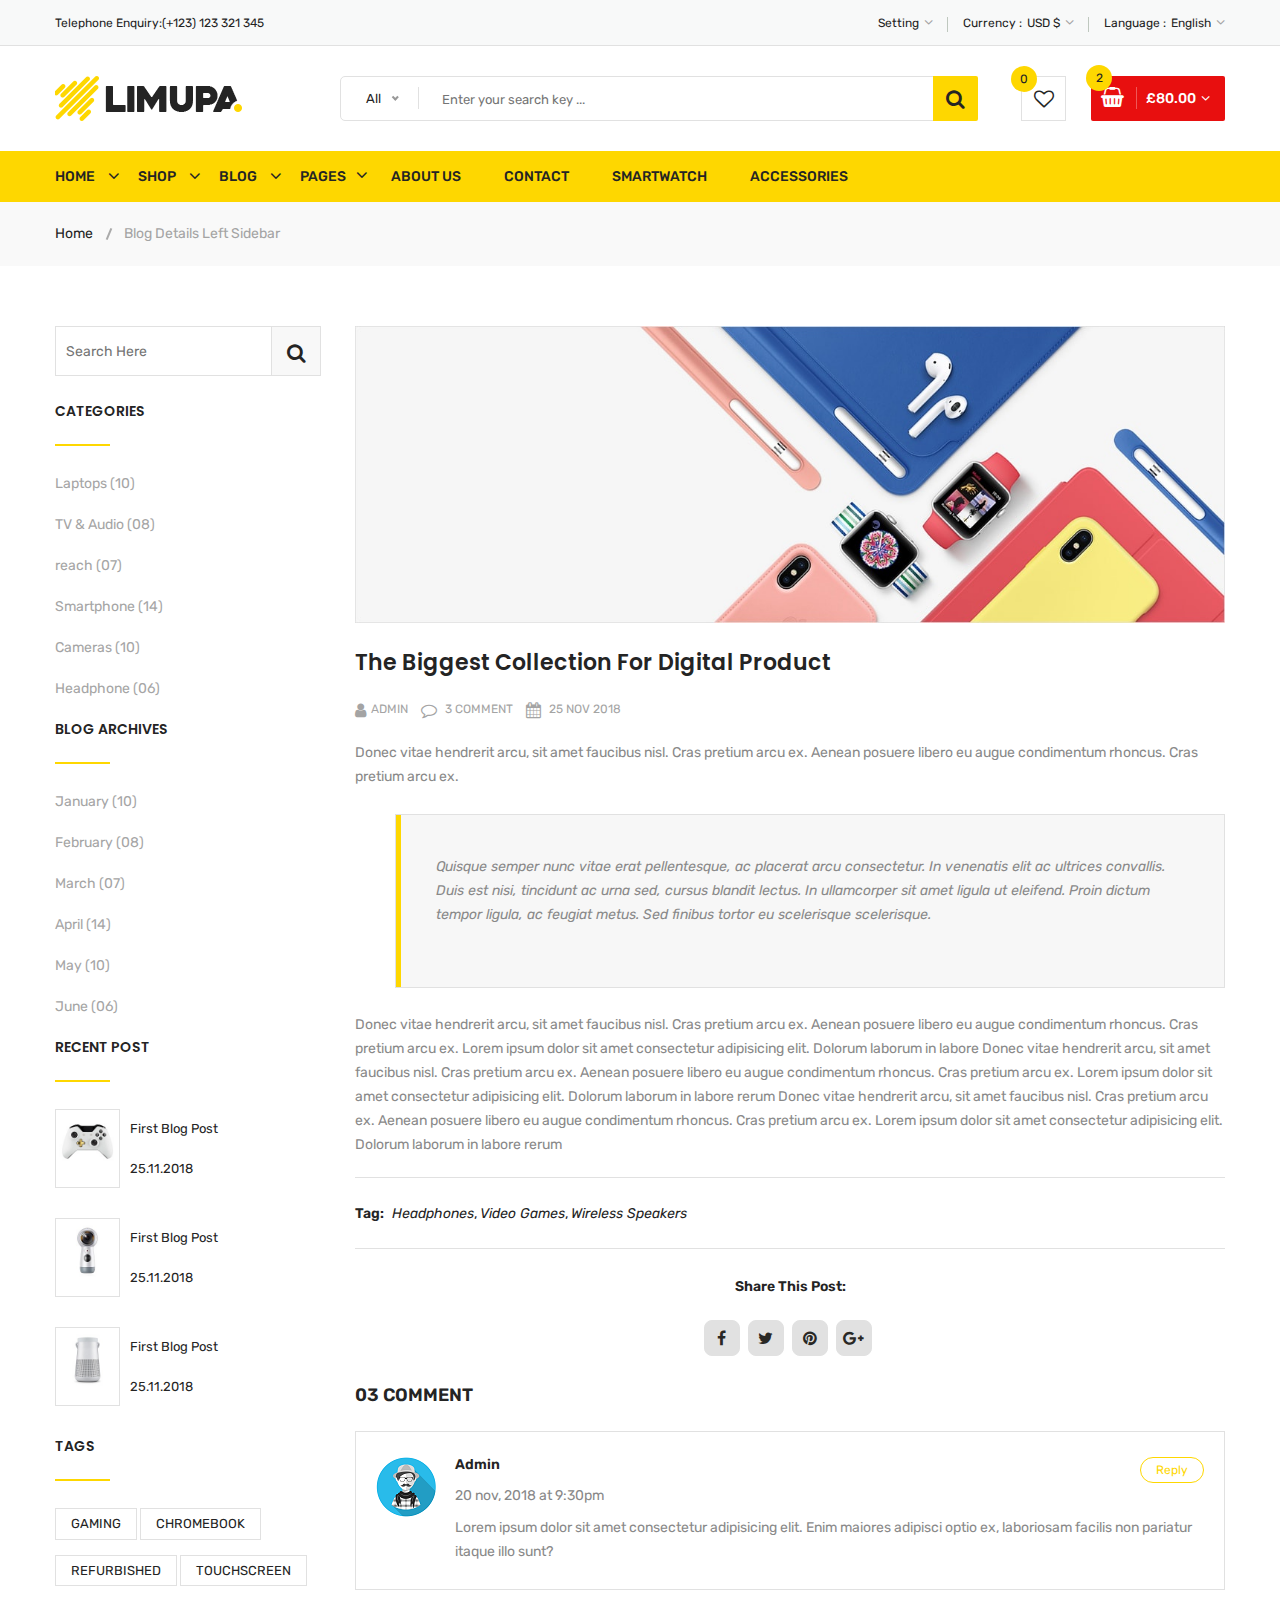
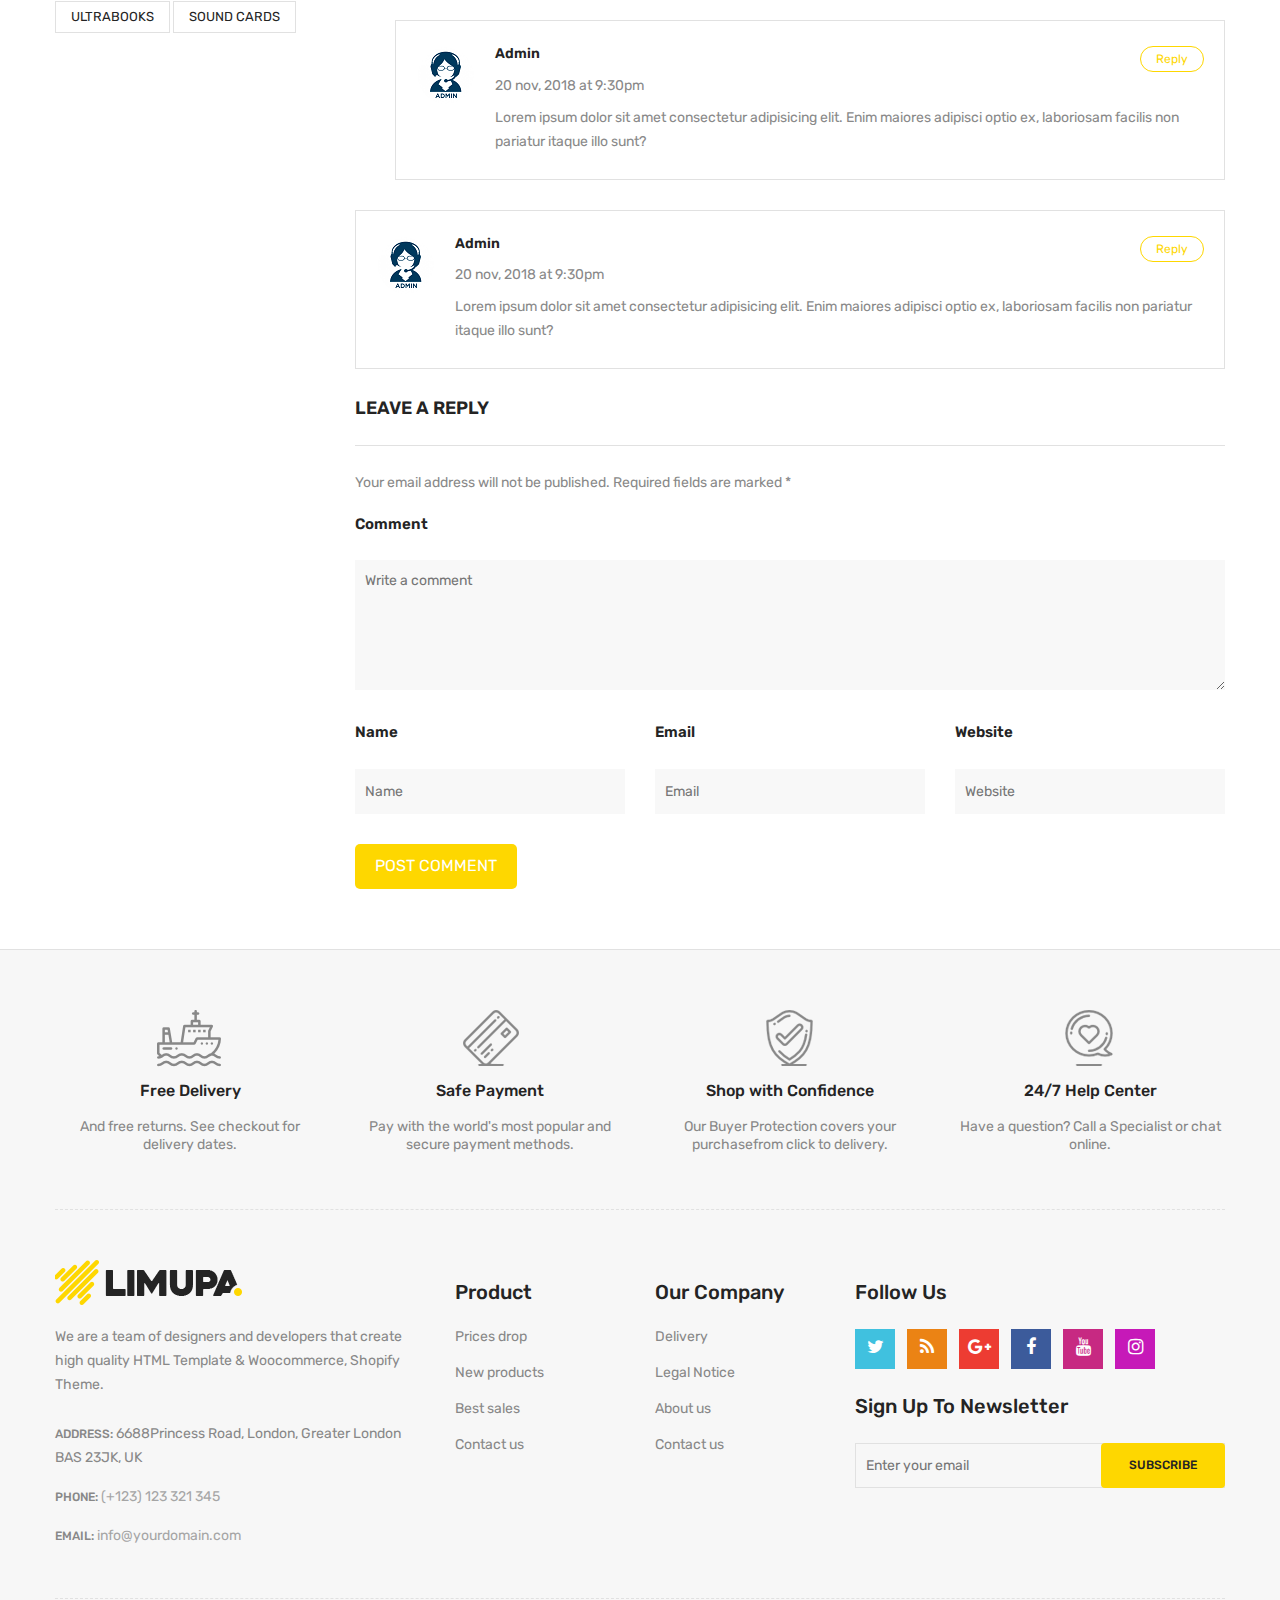
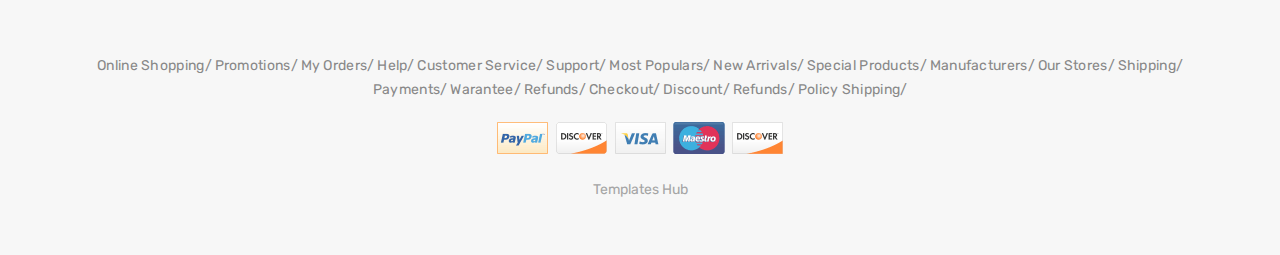
<file: blog-details-left-sidebar.html>
<!doctype html>
<html class="no-js" lang="zxx">
    
<!-- blog-details-left-sidebar31:56-->
<head>
        <meta charset="utf-8">
        <meta http-equiv="x-ua-compatible" content="ie=edge">
        <title>Blog Details Left Sidebar || limupa - Digital Products Store eCommerce Bootstrap 4 Template</title>
        <meta name="description" content="">
        <meta name="viewport" content="width=device-width, initial-scale=1">
        <!-- Favicon -->
        <link rel="shortcut icon" type="image/x-icon" href="images/favicon.png">
        <!-- Material Design Iconic Font-V2.2.0 -->
        <link rel="stylesheet" href="css/material-design-iconic-font.min.css">
        <!-- Font Awesome -->
        <link rel="stylesheet" href="css/font-awesome.min.css">
        <!-- Font Awesome Stars-->
        <link rel="stylesheet" href="css/fontawesome-stars.css">
        <!-- Meanmenu CSS -->
        <link rel="stylesheet" href="css/meanmenu.css">
        <!-- owl carousel CSS -->
        <link rel="stylesheet" href="css/owl.carousel.min.css">
        <!-- Slick Carousel CSS -->
        <link rel="stylesheet" href="css/slick.css">
        <!-- Animate CSS -->
        <link rel="stylesheet" href="css/animate.css">
        <!-- Jquery-ui CSS -->
        <link rel="stylesheet" href="css/jquery-ui.min.css">
        <!-- Venobox CSS -->
        <link rel="stylesheet" href="css/venobox.css">
        <!-- Nice Select CSS -->
        <link rel="stylesheet" href="css/nice-select.css">
        <!-- Magnific Popup CSS -->
        <link rel="stylesheet" href="css/magnific-popup.css">
        <!-- Bootstrap V4.1.3 Fremwork CSS -->
        <link rel="stylesheet" href="css/bootstrap.min.css">
        <!-- Helper CSS -->
        <link rel="stylesheet" href="css/helper.css">
        <!-- Main Style CSS -->
        <link rel="stylesheet" href="style.css">
        <!-- Responsive CSS -->
        <link rel="stylesheet" href="css/responsive.css">
        <!-- Modernizr js -->
        <script src="js/vendor/modernizr-2.8.3.min.js"></script>
    </head>
    <body>
    <!--[if lt IE 8]>
		<p class="browserupgrade">You are using an <strong>outdated</strong> browser. Please <a href="http://browsehappy.com/">upgrade your browser</a> to improve your experience.</p>
	<![endif]-->
        <!-- Begin Body Wrapper -->
        <div class="body-wrapper">
            <!-- Begin Header Area -->
            <header>
                <!-- Begin Header Top Area -->
                <div class="header-top">
                    <div class="container">
                        <div class="row">
                            <!-- Begin Header Top Left Area -->
                            <div class="col-lg-3 col-md-4">
                                <div class="header-top-left">
                                    <ul class="phone-wrap">
                                        <li><span>Telephone Enquiry:</span><a href="#">(+123) 123 321 345</a></li>
                                    </ul>
                                </div>
                            </div>
                            <!-- Header Top Left Area End Here -->
                            <!-- Begin Header Top Right Area -->
                            <div class="col-lg-9 col-md-8">
                                <div class="header-top-right">
                                    <ul class="ht-menu">
                                        <!-- Begin Setting Area -->
                                        <li>
                                            <div class="ht-setting-trigger"><span>Setting</span></div>
                                            <div class="setting ht-setting">
                                                <ul class="ht-setting-list">
                                                    <li><a href="login-register.html">My Account</a></li>
                                                    <li><a href="checkout.html">Checkout</a></li>
                                                    <li><a href="login-register.html">Sign In</a></li>
                                                </ul>
                                            </div>
                                        </li>
                                        <!-- Setting Area End Here -->
                                        <!-- Begin Currency Area -->
                                        <li>
                                            <span class="currency-selector-wrapper">Currency :</span>
                                            <div class="ht-currency-trigger"><span>USD $</span></div>
                                            <div class="currency ht-currency">
                                                <ul class="ht-setting-list">
                                                    <li><a href="#">EUR €</a></li>
                                                    <li class="active"><a href="#">USD $</a></li>
                                                </ul>
                                            </div>
                                        </li>
                                        <!-- Currency Area End Here -->
                                        <!-- Begin Language Area -->
                                        <li>
                                            <span class="language-selector-wrapper">Language :</span>
                                            <div class="ht-language-trigger"><span>English</span></div>
                                            <div class="language ht-language">
                                                <ul class="ht-setting-list">
                                                    <li class="active"><a href="#"><img src="images/menu/flag-icon/1.jpg" alt="">English</a></li>
                                                    <li><a href="#"><img src="images/menu/flag-icon/2.jpg" alt="">Français</a></li>
                                                </ul>
                                            </div>
                                        </li>
                                        <!-- Language Area End Here -->
                                    </ul>
                                </div>
                            </div>
                            <!-- Header Top Right Area End Here -->
                        </div>
                    </div>
                </div>
                <!-- Header Top Area End Here -->
                <!-- Begin Header Middle Area -->
                <div class="header-middle pl-sm-0 pr-sm-0 pl-xs-0 pr-xs-0">
                    <div class="container">
                        <div class="row">
                            <!-- Begin Header Logo Area -->
                            <div class="col-lg-3">
                                <div class="logo pb-sm-30 pb-xs-30">
                                    <a href="index.html">
                                        <img src="images/menu/logo/1.jpg" alt="">
                                    </a>
                                </div>
                            </div>
                            <!-- Header Logo Area End Here -->
                            <!-- Begin Header Middle Right Area -->
                            <div class="col-lg-9 pl-0 ml-sm-15 ml-xs-15">
                                <!-- Begin Header Middle Searchbox Area -->
                                <form action="#" class="hm-searchbox">
                                    <select class="nice-select select-search-category">
                                        <option value="0">All</option>                         
                                        <option value="10">Laptops</option>                     
                                        <option value="17">- -  Prime Video</option>                    
                                        <option value="20">- - - -  All Videos</option>                     
                                        <option value="21">- - - -  Blouses</option>                        
                                        <option value="22">- - - -  Evening Dresses</option>                
                                        <option value="23">- - - -  Summer Dresses</option>                     
                                        <option value="24">- - - -  T-shirts</option>                       
                                        <option value="25">- - - -  Rent or Buy</option>                        
                                        <option value="26">- - - -  Your Watchlist</option>                     
                                        <option value="27">- - - -  Watch Anywhere</option>                     
                                        <option value="28">- - - -  Getting Started</option>         
                                        <option value="18">- - - -  Computers</option>                      
                                        <option value="29">- - - -  More to Explore</option>         
                                        <option value="30">- - - -  TV &amp; Video</option>                     
                                        <option value="31">- - - -  Audio &amp; Theater</option>               
                                        <option value="32">- - - -  Camera, Photo </option>
                                        <option value="33">- - - -  Cell Phones</option>                        
                                        <option value="34">- - - -  Headphones</option>                     
                                        <option value="35">- - - -  Video Games</option>                        
                                        <option value="36">- - - -  Wireless Speakers</option>            
                                        <option value="19">- - - -  Electronics</option>                        
                                        <option value="37">- - - -  Amazon Home</option>                        
                                        <option value="38">- - - -  Kitchen &amp; Dining</option>           
                                        <option value="39">- - - -  Furniture</option>                      
                                        <option value="40">- - - -  Bed &amp; Bath</option>                     
                                        <option value="41">- - - -  Appliances</option>                 
                                        <option value="11">TV &amp; Audio</option>                  
                                        <option value="42">- -  SamSung</option>                        
                                        <option value="45">- - - -  Office</option>                     
                                        <option value="47">- - - -  Gaming</option>                 
                                        <option value="48">- - - -  Chromebook</option>                     
                                        <option value="49">- - - -  Refurbished</option>                    
                                        <option value="50">- - - -  Touchscreen</option>                        
                                        <option value="51">- - - -  Ultrabooks</option>                     
                                        <option value="52">- - - -  Blouses</option>                        
                                        <option value="43">- -  Toshiba</option>                        
                                        <option value="53">- - - -  Hard Drives</option>                        
                                        <option value="54">- - - -  Graphic Cards</option>                      
                                        <option value="55">- - - -  Processors (CPU)</option>  
                                        <option value="56">- - - -  Memory</option>                     
                                        <option value="57">- - - -  Motherboards</option>                       
                                        <option value="58">- - - -  Fans &amp; Cooling</option> 
                                        <option value="59">- - - -  CD/DVD Drives</option>                      
                                        <option value="44">- -  Sony Bravia</option>                        
                                        <option value="60">- - - -  Sound Cards</option>                        
                                        <option value="61">- - - -  Cases &amp; Towers</option>   
                                        <option value="62">- - - -  Casual Dresses</option>                     
                                        <option value="63">- - - -  Evening Dresses</option>       
                                        <option value="64">- - - -  T-shirts</option>                       
                                        <option value="65">- - - -  Tops</option>                                 
                                        <option value="12">Smartphone</option>                  
                                        <option value="66">- -  Camera Accessories</option>                     
                                        <option value="68">- - - -  Octa Core</option>                      
                                        <option value="69">- - - -  Quad Core</option>                  
                                        <option value="70">- - - -  Dual Core</option>                      
                                        <option value="71">- - - -  7.0 Screen</option>                     
                                        <option value="72">- - - -  9.0 Screen</option>                     
                                        <option value="73">- - - -  Bags &amp; Cases</option>                   
                                        <option value="67">- -  Camcorders</option>                     
                                        <option value="74">- - - -  Batteries</option>                      
                                        <option value="75">- - - -  Microphones</option>                        
                                        <option value="76">- - - -  Stabilizers</option>                        
                                        <option value="77">- - - -  Video Tapes</option>                        
                                        <option value="78">- - - -  Memory Card Readers</option> 
                                        <option value="79">- - - -  Tripods</option>           
                                        <option value="13">Cameras</option>                          
                                        <option value="14">headphone</option>                                
                                        <option value="15">Smartwatch</option>                           
                                        <option value="16">Accessories</option>
                                    </select>
                                    <input type="text" placeholder="Enter your search key ...">
                                    <button class="li-btn" type="submit"><i class="fa fa-search"></i></button>
                                </form>
                                <!-- Header Middle Searchbox Area End Here -->
                                <!-- Begin Header Middle Right Area -->
                                <div class="header-middle-right">
                                    <ul class="hm-menu">
                                        <!-- Begin Header Middle Wishlist Area -->
                                        <li class="hm-wishlist">
                                            <a href="wishlist.html">
                                                <span class="cart-item-count wishlist-item-count">0</span>
                                                <i class="fa fa-heart-o"></i>
                                            </a>
                                        </li>
                                        <!-- Header Middle Wishlist Area End Here -->
                                        <!-- Begin Header Mini Cart Area -->
                                        <li class="hm-minicart">
                                            <div class="hm-minicart-trigger">
                                                <span class="item-icon"></span>
                                                <span class="item-text">£80.00
                                                    <span class="cart-item-count">2</span>
                                                </span>
                                            </div>
                                            <span></span>
                                            <div class="minicart">
                                                <ul class="minicart-product-list">
                                                    <li>
                                                        <a href="single-product.html" class="minicart-product-image">
                                                            <img src="images/product/small-size/5.jpg" alt="cart products">
                                                        </a>
                                                        <div class="minicart-product-details">
                                                            <h6><a href="single-product.html">Aenean eu tristique</a></h6>
                                                            <span>£40 x 1</span>
                                                        </div>
                                                        <button class="close" title="Remove">
                                                            <i class="fa fa-close"></i>
                                                        </button>
                                                    </li>
                                                    <li>
                                                        <a href="single-product.html" class="minicart-product-image">
                                                            <img src="images/product/small-size/6.jpg" alt="cart products">
                                                        </a>
                                                        <div class="minicart-product-details">
                                                            <h6><a href="single-product.html">Aenean eu tristique</a></h6>
                                                            <span>£40 x 1</span>
                                                        </div>
                                                        <button class="close" title="Remove">
                                                            <i class="fa fa-close"></i>
                                                        </button>
                                                    </li>
                                                </ul>
                                                <p class="minicart-total">SUBTOTAL: <span>£80.00</span></p>
                                                <div class="minicart-button">
                                                    <a href="shopping-cart.html" class="li-button li-button-fullwidth li-button-dark">
                                                        <span>View Full Cart</span>
                                                    </a>
                                                    <a href="checkout.html" class="li-button li-button-fullwidth">
                                                        <span>Checkout</span>
                                                    </a>
                                                </div>
                                            </div>
                                        </li>
                                        <!-- Header Mini Cart Area End Here -->
                                    </ul>
                                </div>
                                <!-- Header Middle Right Area End Here -->
                            </div>
                            <!-- Header Middle Right Area End Here -->
                        </div>
                    </div>
                </div>
                <!-- Header Middle Area End Here -->
                <!-- Begin Header Bottom Area -->
                <div class="header-bottom mb-0 header-sticky stick d-none d-lg-block d-xl-block">
                    <div class="container">
                        <div class="row">
                            <div class="col-lg-12">
                                <!-- Begin Header Bottom Menu Area -->
                                <div class="hb-menu">
                                    <nav>
                                        <ul>
                                            <li class="dropdown-holder"><a href="index.html">Home</a>
                                                <ul class="hb-dropdown">
                                                    <li><a href="index.html">Home One</a></li>
                                                    <li><a href="index-2.html">Home Two</a></li>
                                                    <li><a href="index-3.html">Home Three</a></li>
                                                    <li><a href="index-4.html">Home Four</a></li>
                                                </ul>
                                            </li>
                                            <li class="catmenu-dropdown megamenu-holder"><a href="shop-left-sidebar.html">Shop</a>
                                                <ul class="megamenu hb-megamenu">
                                                    <li><a href="shop-left-sidebar.html">Shop Page Layout</a>
                                                        <ul>
                                                            <li><a href="shop-3-column.html">Shop 3 Column</a></li>
                                                            <li><a href="shop-4-column.html">Shop 4 Column</a></li>
                                                            <li><a href="shop-left-sidebar.html">Shop Left Sidebar</a></li>
                                                            <li><a href="shop-right-sidebar.html">Shop Right Sidebar</a></li>
                                                            <li><a href="shop-list.html">Shop List</a></li>
                                                            <li><a href="shop-list-left-sidebar.html">Shop List Left Sidebar</a></li>
                                                            <li><a href="shop-list-right-sidebar.html">Shop List Right Sidebar</a></li>
                                                        </ul>
                                                    </li>
                                                    <li><a href="single-product-gallery-left.html">Single Product Style</a>
                                                        <ul>
                                                            <li><a href="single-product-carousel.html">Single Product Carousel</a></li>
                                                            <li><a href="single-product-gallery-left.html">Single Product Gallery Left</a></li>
                                                            <li><a href="single-product-gallery-right.html">Single Product Gallery Right</a></li>
                                                            <li><a href="single-product-tab-style-top.html">Single Product Tab Style Top</a></li>
                                                            <li><a href="single-product-tab-style-left.html">Single Product Tab Style Left</a></li>
                                                            <li><a href="single-product-tab-style-right.html">Single Product Tab Style Right</a></li>
                                                        </ul>
                                                    </li>
                                                    <li><a href="single-product.html">Single Products</a>
                                                        <ul>
                                                            <li><a href="single-product.html">Single Product</a></li>
                                                            <li><a href="single-product-sale.html">Single Product Sale</a></li>
                                                            <li><a href="single-product-group.html">Single Product Group</a></li>
                                                            <li><a href="single-product-normal.html">Single Product Normal</a></li>
                                                            <li><a href="single-product-affiliate.html">Single Product Affiliate</a></li>
                                                        </ul>
                                                    </li>
                                                </ul>
                                            </li>
                                            <li class="dropdown-holder"><a href="blog-left-sidebar.html">Blog</a>
                                                <ul class="hb-dropdown">
                                                    <li class="sub-dropdown-holder"><a href="blog-left-sidebar.html">Blog Grid View</a>
                                                        <ul class="hb-dropdown hb-sub-dropdown">
                                                            <li><a href="blog-2-column.html">Blog 2 Column</a></li>
                                                            <li><a href="blog-3-column.html">Blog 3 Column</a></li>
                                                            <li><a href="blog-left-sidebar.html">Grid Left Sidebar</a></li>
                                                            <li><a href="blog-right-sidebar.html">Grid Right Sidebar</a></li>
                                                        </ul>
                                                    </li>
                                                    <li class="sub-dropdown-holder"><a href="blog-list-left-sidebar.html">Blog List View</a>
                                                        <ul class="hb-dropdown hb-sub-dropdown">
                                                            <li><a href="blog-list.html">Blog List</a></li>
                                                            <li><a href="blog-list-left-sidebar.html">List Left Sidebar</a></li>
                                                            <li><a href="blog-list-right-sidebar.html">List Right Sidebar</a></li>
                                                        </ul>
                                                    </li>
                                                    <li class="sub-dropdown-holder"><a href="blog-details-left-sidebar.html">Blog Details</a>
                                                        <ul class="hb-dropdown hb-sub-dropdown">
                                                            <li><a href="blog-details-left-sidebar.html">Left Sidebar</a></li>
                                                            <li><a href="blog-details-right-sidebar.html">Right Sidebar</a></li>
                                                        </ul>
                                                    </li>
                                                    <li class="sub-dropdown-holder"><a href="blog-gallery-format.html">Blog Format</a>
                                                        <ul class="hb-dropdown hb-sub-dropdown">
                                                            <li><a href="blog-audio-format.html">Blog Audio Format</a></li>
                                                            <li><a href="blog-video-format.html">Blog Video Format</a></li>
                                                            <li><a href="blog-gallery-format.html">Blog Gallery Format</a></li>
                                                        </ul>
                                                    </li>
                                                </ul>
                                            </li>
                                            <li class="catmenu-dropdown megamenu-static-holder"><a href="index.html">Pages</a>
                                                <ul class="megamenu hb-megamenu">
                                                    <li><a href="blog-left-sidebar.html">Blog Layouts</a>
                                                        <ul>
                                                            <li><a href="blog-2-column.html">Blog 2 Column</a></li>
                                                            <li><a href="blog-3-column.html">Blog 3 Column</a></li>
                                                            <li><a href="blog-left-sidebar.html">Grid Left Sidebar</a></li>
                                                            <li><a href="blog-right-sidebar.html">Grid Right Sidebar</a></li>
                                                            <li><a href="blog-list.html">Blog List</a></li>
                                                            <li><a href="blog-list-left-sidebar.html">List Left Sidebar</a></li>
                                                            <li><a href="blog-list-right-sidebar.html">List Right Sidebar</a></li>
                                                        </ul>
                                                    </li>
                                                    <li><a href="blog-details-left-sidebar.html">Blog Details Pages</a>
                                                        <ul>
                                                            <li class="active"><a href="blog-details-left-sidebar.html">Left Sidebar</a></li>
                                                            <li><a href="blog-details-right-sidebar.html">Right Sidebar</a></li>
                                                            <li><a href="blog-audio-format.html">Blog Audio Format</a></li>
                                                            <li><a href="blog-video-format.html">Blog Video Format</a></li>
                                                            <li><a href="blog-gallery-format.html">Blog Gallery Format</a></li>
                                                        </ul>
                                                    </li>
                                                    <li><a href="index.html">Other Pages</a>
                                                        <ul>
                                                            <li><a href="login-register.html">My Account</a></li>
                                                            <li><a href="checkout.html">Checkout</a></li>
                                                            <li><a href="compare.html">Compare</a></li>
                                                            <li><a href="wishlist.html">Wishlist</a></li>
                                                            <li><a href="shopping-cart.html">Shopping Cart</a></li>
                                                        </ul>
                                                    </li>
                                                    <li><a href="index.html">Other Pages 2</a>
                                                        <ul>
                                                            <li><a href="contact.html">Contact</a></li>
                                                            <li><a href="about-us.html">About Us</a></li>
                                                            <li><a href="faq.html">FAQ</a></li>
                                                            <li><a href="404.html">404 Error</a></li>
                                                        </ul>
                                                    </li>
                                                </ul>
                                            </li>
                                            <li><a href="about-us.html">About Us</a></li>
                                            <li><a href="contact.html">Contact</a></li>
                                            <li><a href="shop-left-sidebar.html">Smartwatch</a></li>
                                            <li><a href="shop-left-sidebar.html">Accessories</a></li>
                                        </ul>
                                    </nav>
                                </div>
                                <!-- Header Bottom Menu Area End Here -->
                            </div>
                        </div>
                    </div>
                </div>
                <!-- Header Bottom Area End Here -->
                <!-- Begin Mobile Menu Area -->
                <div class="mobile-menu-area d-lg-none d-xl-none col-12">
                    <div class="container"> 
                        <div class="row">
                            <div class="mobile-menu">
                            </div>
                        </div>
                    </div>
                </div>
                <!-- Mobile Menu Area End Here -->
            </header>
            <!-- Header Area End Here -->
            <!-- Begin Li's Breadcrumb Area -->
            <div class="breadcrumb-area">
                <div class="container">
                    <div class="breadcrumb-content">
                        <ul>
                            <li><a href="index.html">Home</a></li>
                            <li class="active">Blog Details Left Sidebar</li>
                        </ul>
                    </div>
                </div>
            </div>
            <!-- Li's Breadcrumb Area End Here -->
            <!-- Begin Li's Main Blog Page Area -->
            <div class="li-main-blog-page li-main-blog-details-page pt-60 pb-60 pb-sm-45 pb-xs-45">
                <div class="container">
                    <div class="row">
                        <!-- Begin Li's Blog Sidebar Area -->
                        <div class="col-lg-3 order-lg-1 order-2">
                            <div class="li-blog-sidebar-wrapper">
                                <div class="li-blog-sidebar">
                                    <div class="li-sidebar-search-form">
                                        <form action="#">
                                            <input type="text" class="li-search-field" placeholder="search here">
                                            <button type="submit" class="li-search-btn"><i class="fa fa-search"></i></button>
                                        </form>
                                    </div>
                                </div>
                                <div class="li-blog-sidebar pt-25">
                                    <h4 class="li-blog-sidebar-title">Categories</h4>
                                    <ul class="li-blog-archive">
                                        <li><a href="#">Laptops (10)</a></li>
                                        <li><a href="#">TV & Audio (08)</a></li>
                                        <li><a href="#">reach (07)</a></li>
                                        <li><a href="#">Smartphone (14)</a></li>
                                        <li><a href="#">Cameras (10)</a></li>
                                        <li><a href="#">Headphone (06)</a></li>
                                    </ul>
                                </div>
                                <div class="li-blog-sidebar">
                                    <h4 class="li-blog-sidebar-title">Blog Archives</h4>
                                    <ul class="li-blog-archive">
                                        <li><a href="#">January (10)</a></li>
                                        <li><a href="#">February (08)</a></li>
                                        <li><a href="#">March (07)</a></li>
                                        <li><a href="#">April (14)</a></li>
                                        <li><a href="#">May (10)</a></li>
                                        <li><a href="#">June (06)</a></li>
                                    </ul>
                                </div>
                                <div class="li-blog-sidebar">
                                    <h4 class="li-blog-sidebar-title">Recent Post</h4>
                                    <div class="li-recent-post pb-30">
                                        <div class="li-recent-post-thumb">
                                            <a href="blog-details.html">
                                                <img class="img-full" src="images/product/small-size/3.jpg" alt="Li's Product Image">
                                            </a>
                                        </div>
                                        <div class="li-recent-post-des">
                                            <span><a href="blog-details.html">First Blog Post</a></span>
                                            <span class="li-post-date">25.11.2018</span>
                                        </div>
                                    </div>
                                    <div class="li-recent-post pb-30">
                                        <div class="li-recent-post-thumb">
                                            <a href="blog-details.html">
                                                <img class="img-full" src="images/product/small-size/2.jpg" alt="Li's Product Image">
                                            </a>
                                        </div>
                                        <div class="li-recent-post-des">
                                            <span><a href="blog-details.html">First Blog Post</a></span>
                                            <span class="li-post-date">25.11.2018</span>
                                        </div>
                                    </div>
                                    <div class="li-recent-post pb-30">
                                        <div class="li-recent-post-thumb">
                                            <a href="blog-details.html">
                                                <img class="img-full" src="images/product/small-size/5.jpg" alt="Li's Product Image">
                                            </a>
                                        </div>
                                        <div class="li-recent-post-des">
                                            <span><a href="blog-details.html">First Blog Post</a></span>
                                            <span class="li-post-date">25.11.2018</span>
                                        </div>
                                    </div>
                                </div>
                                <div class="li-blog-sidebar">
                                    <h4 class="li-blog-sidebar-title">Tags</h4>
                                    <ul class="li-blog-tags">
                                        <li><a href="#">Gaming</a></li>
                                        <li><a href="#">Chromebook</a></li>
                                        <li><a href="#">Refurbished</a></li>
                                        <li><a href="#">Touchscreen</a></li>
                                        <li><a href="#">Ultrabooks</a></li>
                                        <li><a href="#">Sound Cards</a></li>  
                                    </ul>
                                </div>
                            </div>
                        </div>
                        <!-- Li's Blog Sidebar Area End Here -->
                        <!-- Begin Li's Main Content Area -->
                        <div class="col-lg-9 order-lg-2 order-1">
                            <div class="row li-main-content">
                                <div class="col-lg-12">
                                    <div class="li-blog-single-item pb-30">
                                        <div class="li-blog-banner">
                                            <a href="blog-details.html"><img class="img-full" src="images/blog-banner/bg-banner.jpg" alt=""></a>
                                        </div>
                                        <div class="li-blog-content">
                                            <div class="li-blog-details">
                                                <h3 class="li-blog-heading pt-25"><a href="#">The Biggest Collection For Digital Product</a></h3>
                                                <div class="li-blog-meta">
                                                    <a class="author" href="#"><i class="fa fa-user"></i>Admin</a>
                                                    <a class="comment" href="#"><i class="fa fa-comment-o"></i> 3 comment</a>
                                                    <a class="post-time" href="#"><i class="fa fa-calendar"></i> 25 nov 2018</a>
                                                </div>
                                                <p>Donec vitae hendrerit arcu, sit amet faucibus nisl. Cras pretium arcu ex. Aenean posuere libero eu augue condimentum rhoncus. Cras pretium arcu ex.</p>
                                                <!-- Begin Blog Blockquote Area -->
                                                <div class="li-blog-blockquote">
                                                    <blockquote>
                                                        <p>Quisque semper nunc vitae erat pellentesque, ac placerat arcu consectetur. In venenatis elit ac ultrices convallis. Duis est nisi, tincidunt ac urna sed, cursus blandit lectus. In ullamcorper sit amet ligula ut eleifend. Proin dictum tempor ligula, ac feugiat metus. Sed finibus tortor eu scelerisque scelerisque.</p>
                                                    </blockquote>
                                                </div>
                                                <!-- Blog Blockquote Area End Here -->
                                                <p>Donec vitae hendrerit arcu, sit amet faucibus nisl. Cras pretium arcu ex. Aenean posuere libero eu augue condimentum rhoncus. Cras pretium arcu ex. Lorem ipsum dolor sit amet consectetur adipisicing elit. Dolorum laborum in labore Donec vitae hendrerit arcu, sit amet faucibus nisl. Cras pretium arcu ex. Aenean posuere libero eu augue condimentum rhoncus. Cras pretium arcu ex. Lorem ipsum dolor sit amet consectetur adipisicing elit. Dolorum laborum in labore rerum Donec vitae hendrerit arcu, sit amet faucibus nisl. Cras pretium arcu ex. Aenean posuere libero eu augue condimentum rhoncus. Cras pretium arcu ex. Lorem ipsum dolor sit amet consectetur adipisicing elit. Dolorum laborum in labore rerum </p>
                                                <div class="li-tag-line">
                                                    <h4>tag:</h4>
                                                    <a href="#">Headphones</a>,
                                                    <a href="#">Video Games</a>,
                                                    <a href="#">Wireless Speakers</a>
                                                </div>
                                                <div class="li-blog-sharing text-center pt-30">
                                                    <h4>share this post:</h4>
                                                    <a href="#"><i class="fa fa-facebook"></i></a>
                                                    <a href="#"><i class="fa fa-twitter"></i></a>
                                                    <a href="#"><i class="fa fa-pinterest"></i></a>
                                                    <a href="#"><i class="fa fa-google-plus"></i></a>
                                                </div>
                                            </div>
                                        </div>
                                    </div>
                                    <!-- Begin Li's Blog Comment Section -->
                                    <div class="li-comment-section">
                                        <h3>03 comment</h3>
                                        <ul>
                                            <li>
                                                <div class="author-avatar pt-15">
                                                    <img src="images/product-details/user.png" alt="User">
                                                </div>
                                                <div class="comment-body pl-15">
                                                        <span class="reply-btn pt-15 pt-xs-5"><a href="#">reply</a></span>
                                                    <h5 class="comment-author pt-15">admin</h5>
                                                    <div class="comment-post-date">
                                                        20 nov, 2018 at 9:30pm
                                                    </div>
                                                    <p>Lorem ipsum dolor sit amet consectetur adipisicing elit. Enim maiores adipisci optio ex, laboriosam facilis non pariatur itaque illo sunt?</p>
                                                </div>
                                            </li>
                                            <li class="comment-children">
                                                <div class="author-avatar pt-15">
                                                    <img src="images/product-details/admin.png" alt="Admin">
                                                </div>
                                                <div class="comment-body pl-15">
                                                        <span class="reply-btn pt-15 pt-xs-5"><a href="#">reply</a></span>
                                                    <h5 class="comment-author pt-15">admin</h5>
                                                    <div class="comment-post-date">
                                                        20 nov, 2018 at 9:30pm
                                                    </div>
                                                    <p>Lorem ipsum dolor sit amet consectetur adipisicing elit. Enim maiores adipisci optio ex, laboriosam facilis non pariatur itaque illo sunt?</p>
                                                </div>
                                            </li>
                                            <li>
                                                <div class="author-avatar pt-15">
                                                    <img src="images/product-details/admin.png" alt="Admin">
                                                </div>
                                                <div class="comment-body pl-15">
                                                    <span class="reply-btn pt-15 pt-xs-5"><a href="#">reply</a></span>
                                                    <h5 class="comment-author pt-15">admin</h5>
                                                    <div class="comment-post-date">
                                                        20 nov, 2018 at 9:30pm
                                                    </div>
                                                    <p>Lorem ipsum dolor sit amet consectetur adipisicing elit. Enim maiores adipisci optio ex, laboriosam facilis non pariatur itaque illo sunt?</p>
                                                </div>
                                            </li>
                                        </ul>
                                    </div>
                                    <!-- Li's Blog Comment Section End Here -->
                                    <!-- Begin Blog comment Box Area -->
                                    <div class="li-blog-comment-wrapper">
                                        <h3>leave a reply</h3>
                                        <p>Your email address will not be published. Required fields are marked *</p>
                                        <form action="#">
                                            <div class="comment-post-box">
                                                <div class="row">
                                                    <div class="col-lg-12">
                                                        <label>comment</label>
                                                        <textarea name="commnet" placeholder="Write a comment"></textarea>
                                                    </div>
                                                    <div class="col-lg-4 col-md-4 col-sm-4 mt-5 mb-sm-20 mb-xs-20">
                                                        <label>Name</label>
                                                        <input type="text" class="coment-field" placeholder="Name">
                                                    </div>
                                                    <div class="col-lg-4 col-md-4 col-sm-4 mt-5 mb-sm-20 mb-xs-20">
                                                        <label>Email</label>
                                                        <input type="text" class="coment-field" placeholder="Email">
                                                    </div>
                                                    <div class="col-lg-4 col-md-4 col-sm-4 mt-5 mb-sm-20">
                                                        <label>Website</label>
                                                        <input type="text" class="coment-field" placeholder="Website">
                                                    </div>
                                                    <div class="col-lg-12">
                                                        <div class="coment-btn pt-30 pb-sm-30 pb-xs-30 f-left">
                                                            <input class="li-btn-2" type="submit" name="submit" value="post comment">
                                                        </div>
                                                    </div>
                                                </div>
                                            </div>
                                        </form>
                                    </div>
                                    <!-- Blog comment Box Area End Here -->
                                </div>
                            </div>
                        </div>
                        <!-- Li's Main Content Area End Here -->
                    </div>
                </div>
            </div>
            <!-- Li's Main Blog Page Area End Here -->
            <!-- Begin Footer Area -->
            <div class="footer">
                <!-- Begin Footer Static Top Area -->
                <div class="footer-static-top">
                    <div class="container">
                        <!-- Begin Footer Shipping Area -->
                        <div class="footer-shipping pt-60 pb-55 pb-xs-25">
                            <div class="row">
                                <!-- Begin Li's Shipping Inner Box Area -->
                                <div class="col-lg-3 col-md-6 col-sm-6 pb-sm-55 pb-xs-55">
                                    <div class="li-shipping-inner-box">
                                        <div class="shipping-icon">
                                            <img src="images/shipping-icon/1.png" alt="Shipping Icon">
                                        </div>
                                        <div class="shipping-text">
                                            <h2>Free Delivery</h2>
                                            <p>And free returns. See checkout for delivery dates.</p>
                                        </div>
                                    </div>
                                </div>
                                <!-- Li's Shipping Inner Box Area End Here -->
                                <!-- Begin Li's Shipping Inner Box Area -->
                                <div class="col-lg-3 col-md-6 col-sm-6 pb-sm-55 pb-xs-55">
                                    <div class="li-shipping-inner-box">
                                        <div class="shipping-icon">
                                            <img src="images/shipping-icon/2.png" alt="Shipping Icon">
                                        </div>
                                        <div class="shipping-text">
                                            <h2>Safe Payment</h2>
                                            <p>Pay with the world's most popular and secure payment methods.</p>
                                        </div>
                                    </div>
                                </div>
                                <!-- Li's Shipping Inner Box Area End Here -->
                                <!-- Begin Li's Shipping Inner Box Area -->
                                <div class="col-lg-3 col-md-6 col-sm-6 pb-xs-30">
                                    <div class="li-shipping-inner-box">
                                        <div class="shipping-icon">
                                            <img src="images/shipping-icon/3.png" alt="Shipping Icon">
                                        </div>
                                        <div class="shipping-text">
                                            <h2>Shop with Confidence</h2>
                                            <p>Our Buyer Protection covers your purchasefrom click to delivery.</p>
                                        </div>
                                    </div>
                                </div>
                                <!-- Li's Shipping Inner Box Area End Here -->
                                <!-- Begin Li's Shipping Inner Box Area -->
                                <div class="col-lg-3 col-md-6 col-sm-6 pb-xs-30">
                                    <div class="li-shipping-inner-box">
                                        <div class="shipping-icon">
                                            <img src="images/shipping-icon/4.png" alt="Shipping Icon">
                                        </div>
                                        <div class="shipping-text">
                                            <h2>24/7 Help Center</h2>
                                            <p>Have a question? Call a Specialist or chat online.</p>
                                        </div>
                                    </div>
                                </div>
                                <!-- Li's Shipping Inner Box Area End Here -->
                            </div>
                        </div>
                        <!-- Footer Shipping Area End Here -->
                    </div>
                </div>
                <!-- Footer Static Top Area End Here -->
                <!-- Begin Footer Static Middle Area -->
                <div class="footer-static-middle">
                    <div class="container">
                        <div class="footer-logo-wrap pt-50 pb-35">
                            <div class="row">
                                <!-- Begin Footer Logo Area -->
                                <div class="col-lg-4 col-md-6">
                                    <div class="footer-logo">
                                        <img src="images/menu/logo/1.jpg" alt="Footer Logo">
                                        <p class="info">
                                            We are a team of designers and developers that create high quality HTML Template & Woocommerce, Shopify Theme.
                                        </p>
                                    </div>
                                    <ul class="des">
                                        <li>
                                            <span>Address: </span>
                                            6688Princess Road, London, Greater London BAS 23JK, UK
                                        </li>
                                        <li>
                                            <span>Phone: </span>
                                            <a href="#">(+123) 123 321 345</a>
                                        </li>
                                        <li>
                                            <span>Email: </span>
                                            <a href="mailto://info@yourdomain.com">info@yourdomain.com</a>
                                        </li>
                                    </ul>
                                </div>
                                <!-- Footer Logo Area End Here -->
                                <!-- Begin Footer Block Area -->
                                <div class="col-lg-2 col-md-3 col-sm-6">
                                    <div class="footer-block">
                                        <h3 class="footer-block-title">Product</h3>
                                        <ul>
                                            <li><a href="#">Prices drop</a></li>
                                            <li><a href="#">New products</a></li>
                                            <li><a href="#">Best sales</a></li>
                                            <li><a href="#">Contact us</a></li>
                                        </ul>
                                    </div>
                                </div>
                                <!-- Footer Block Area End Here -->
                                <!-- Begin Footer Block Area -->
                                <div class="col-lg-2 col-md-3 col-sm-6">
                                    <div class="footer-block">
                                        <h3 class="footer-block-title">Our company</h3>
                                        <ul>
                                            <li><a href="#">Delivery</a></li>
                                            <li><a href="#">Legal Notice</a></li>
                                            <li><a href="#">About us</a></li>
                                            <li><a href="#">Contact us</a></li>
                                        </ul>
                                    </div>
                                </div>
                                <!-- Footer Block Area End Here -->
                                <!-- Begin Footer Block Area -->
                                <div class="col-lg-4">
                                    <div class="footer-block">
                                        <h3 class="footer-block-title">Follow Us</h3>
                                        <ul class="social-link">
                                            <li class="twitter">
                                                <a href="https://twitter.com/" data-toggle="tooltip" target="_blank" title="Twitter">
                                                    <i class="fa fa-twitter"></i>
                                                </a>
                                            </li>
                                            <li class="rss">
                                                <a href="https://rss.com/" data-toggle="tooltip" target="_blank" title="RSS">
                                                    <i class="fa fa-rss"></i>
                                                </a>
                                            </li>
                                            <li class="google-plus">
                                                <a href="https://www.plus.google.com/discover" data-toggle="tooltip" target="_blank" title="Google Plus">
                                                    <i class="fa fa-google-plus"></i>
                                                </a>
                                            </li>
                                            <li class="facebook">
                                                <a href="https://www.facebook.com/" data-toggle="tooltip" target="_blank" title="Facebook">
                                                    <i class="fa fa-facebook"></i>
                                                </a>
                                            </li>
                                            <li class="youtube">
                                                <a href="https://www.youtube.com/" data-toggle="tooltip" target="_blank" title="Youtube">
                                                    <i class="fa fa-youtube"></i>
                                                </a>
                                            </li>
                                            <li class="instagram">
                                                <a href="https://www.instagram.com/" data-toggle="tooltip" target="_blank" title="Instagram">
                                                    <i class="fa fa-instagram"></i>
                                                </a>
                                            </li>
                                        </ul>
                                    </div>
                                    <!-- Begin Footer Newsletter Area -->
                                    <div class="footer-newsletter">
                                        <h4>Sign up to newsletter</h4>
                                        <form action="#" method="post" id="mc-embedded-subscribe-form" name="mc-embedded-subscribe-form" class="footer-subscribe-form validate" target="_blank" novalidate>
                                           <div id="mc_embed_signup_scroll">
                                              <div id="mc-form" class="mc-form subscribe-form form-group" >
                                                <input id="mc-email" type="email" autocomplete="off" placeholder="Enter your email" />
                                                <button  class="btn" id="mc-submit">Subscribe</button>
                                              </div>
                                           </div>
                                        </form>
                                    </div>
                                    <!-- Footer Newsletter Area End Here -->
                                </div>
                                <!-- Footer Block Area End Here -->
                            </div>
                        </div>
                    </div>
                </div>
                <!-- Footer Static Middle Area End Here -->
                <!-- Begin Footer Static Bottom Area -->
                <div class="footer-static-bottom pt-55 pb-55">
                    <div class="container">
                        <div class="row">
                            <div class="col-lg-12">
                                <!-- Begin Footer Links Area -->
                                <div class="footer-links">
                                    <ul>
                                        <li><a href="#">Online Shopping</a></li>
                                        <li><a href="#">Promotions</a></li>
                                        <li><a href="#">My Orders</a></li>
                                        <li><a href="#">Help</a></li>
                                        <li><a href="#">Customer Service</a></li>
                                        <li><a href="#">Support</a></li>
                                        <li><a href="#">Most Populars</a></li>
                                        <li><a href="#">New Arrivals</a></li>
                                        <li><a href="#">Special Products</a></li>
                                        <li><a href="#">Manufacturers</a></li>
                                        <li><a href="#">Our Stores</a></li>
                                        <li><a href="#">Shipping</a></li>
                                        <li><a href="#">Payments</a></li>
                                        <li><a href="#">Warantee</a></li>
                                        <li><a href="#">Refunds</a></li>
                                        <li><a href="#">Checkout</a></li>
                                        <li><a href="#">Discount</a></li>
                                        <li><a href="#">Refunds</a></li>
                                        <li><a href="#">Policy Shipping</a></li>
                                    </ul>
                                </div>
                                <!-- Footer Links Area End Here -->
                                <!-- Begin Footer Payment Area -->
                                <div class="copyright text-center">
                                    <a href="#">
                                        <img src="images/payment/1.png" alt="">
                                    </a>
                                </div>
                                <!-- Footer Payment Area End Here -->
                                <!-- Begin Copyright Area -->
                                <div class="copyright text-center pt-25">
                                    <span><a target="_blank" href="https://www.templateshub.net">Templates Hub</a></span>
                                </div>
                                <!-- Copyright Area End Here -->
                            </div>
                        </div>
                    </div>
                </div>
                <!-- Footer Static Bottom Area End Here -->
            </div>
            <!-- Footer Area End Here -->
        </div>
        <!-- Body Wrapper End Here -->
        <!-- jQuery-V1.12.4 -->
        <script src="js/vendor/jquery-1.12.4.min.js"></script>
        <!-- Popper js -->
        <script src="js/vendor/popper.min.js"></script>
        <!-- Bootstrap V4.1.3 Fremwork js -->
        <script src="js/bootstrap.min.js"></script>
        <!-- Ajax Mail js -->
        <script src="js/ajax-mail.js"></script>
        <!-- Meanmenu js -->
        <script src="js/jquery.meanmenu.min.js"></script>
        <!-- Wow.min js -->
        <script src="js/wow.min.js"></script>
        <!-- Slick Carousel js -->
        <script src="js/slick.min.js"></script>
        <!-- Owl Carousel-2 js -->
        <script src="js/owl.carousel.min.js"></script>
        <!-- Magnific popup js -->
        <script src="js/jquery.magnific-popup.min.js"></script>
        <!-- Isotope js -->
        <script src="js/isotope.pkgd.min.js"></script>
        <!-- Imagesloaded js -->
        <script src="js/imagesloaded.pkgd.min.js"></script>
        <!-- Mixitup js -->
        <script src="js/jquery.mixitup.min.js"></script>
        <!-- Countdown -->
        <script src="js/jquery.countdown.min.js"></script>
        <!-- Counterup -->
        <script src="js/jquery.counterup.min.js"></script>
        <!-- Waypoints -->
        <script src="js/waypoints.min.js"></script>
        <!-- Barrating -->
        <script src="js/jquery.barrating.min.js"></script>
        <!-- Jquery-ui -->
        <script src="js/jquery-ui.min.js"></script>
        <!-- Venobox -->
        <script src="js/venobox.min.js"></script>
        <!-- Nice Select js -->
        <script src="js/jquery.nice-select.min.js"></script>
        <!-- ScrollUp js -->
        <script src="js/scrollUp.min.js"></script>
        <!-- Main/Activator js -->
        <script src="js/main.js"></script>
    </body>

<!-- blog-details-left-sidebar32:00-->
</html>
</file>
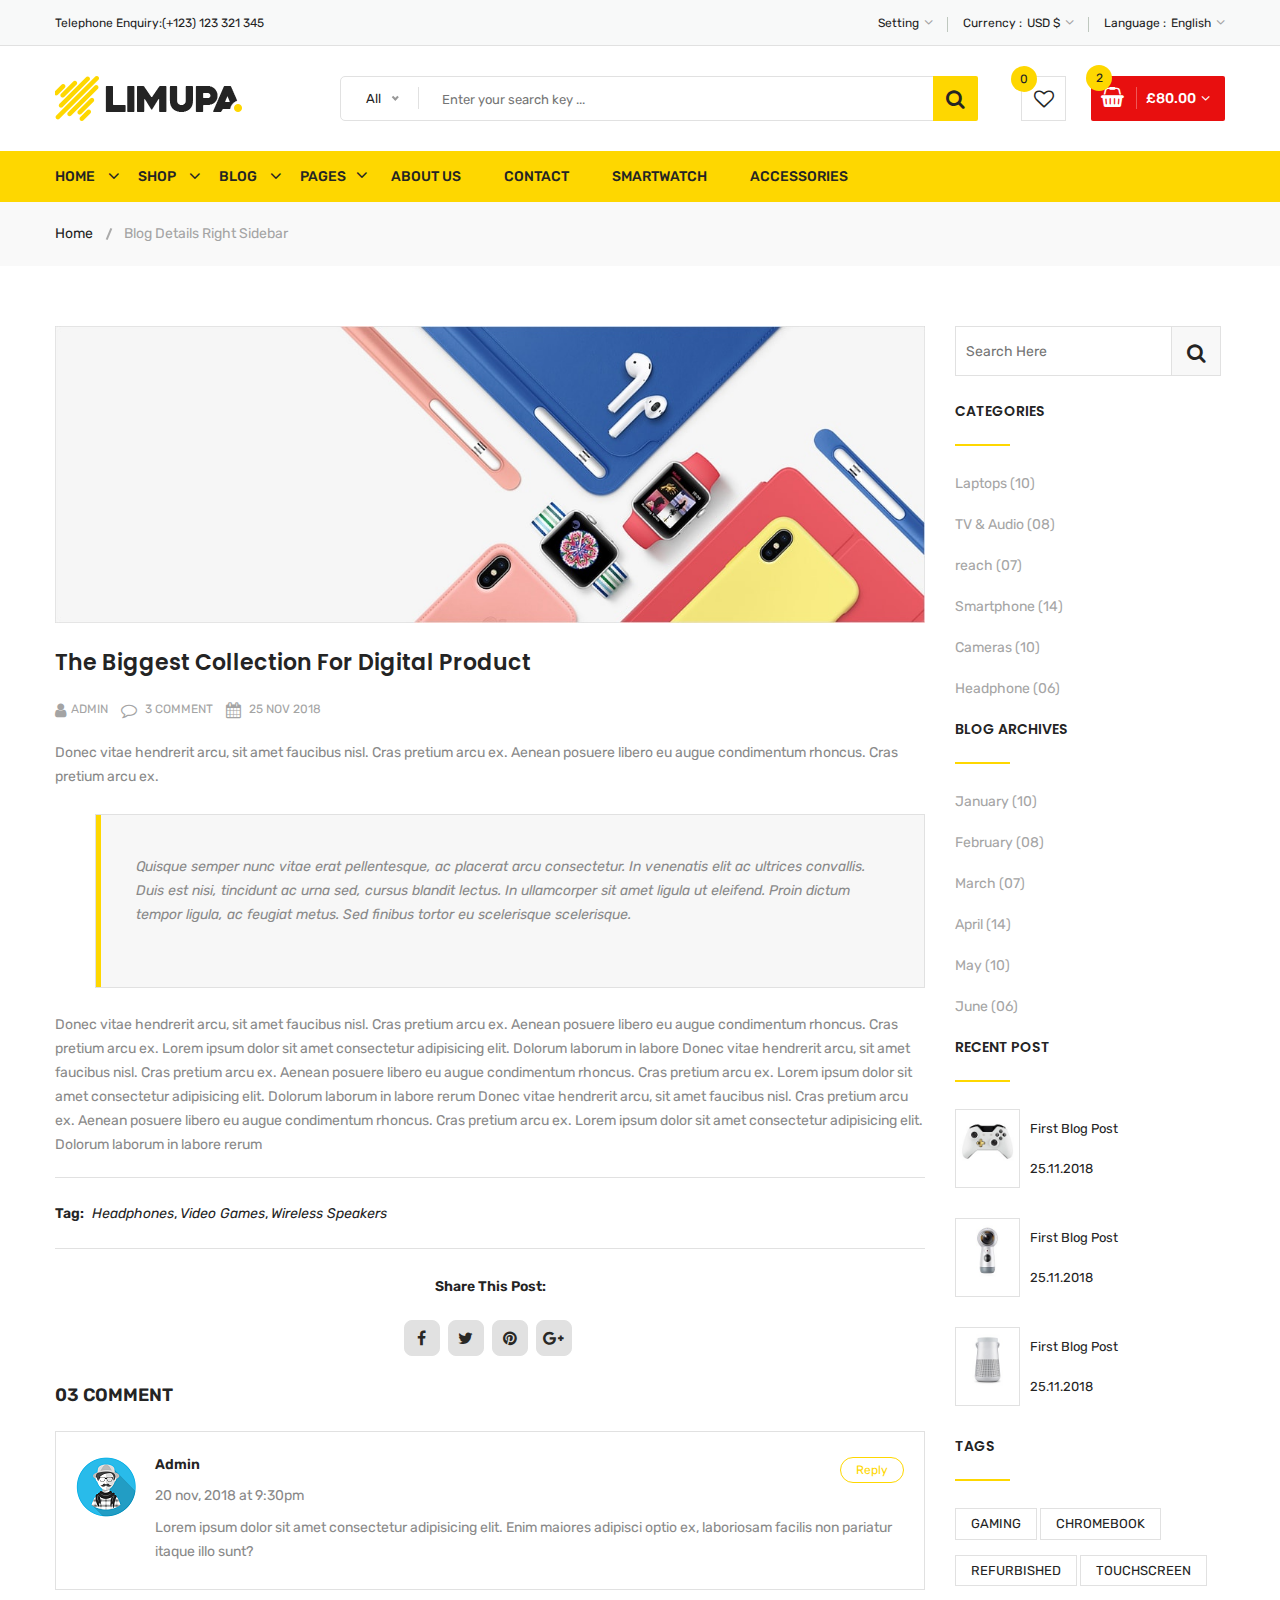
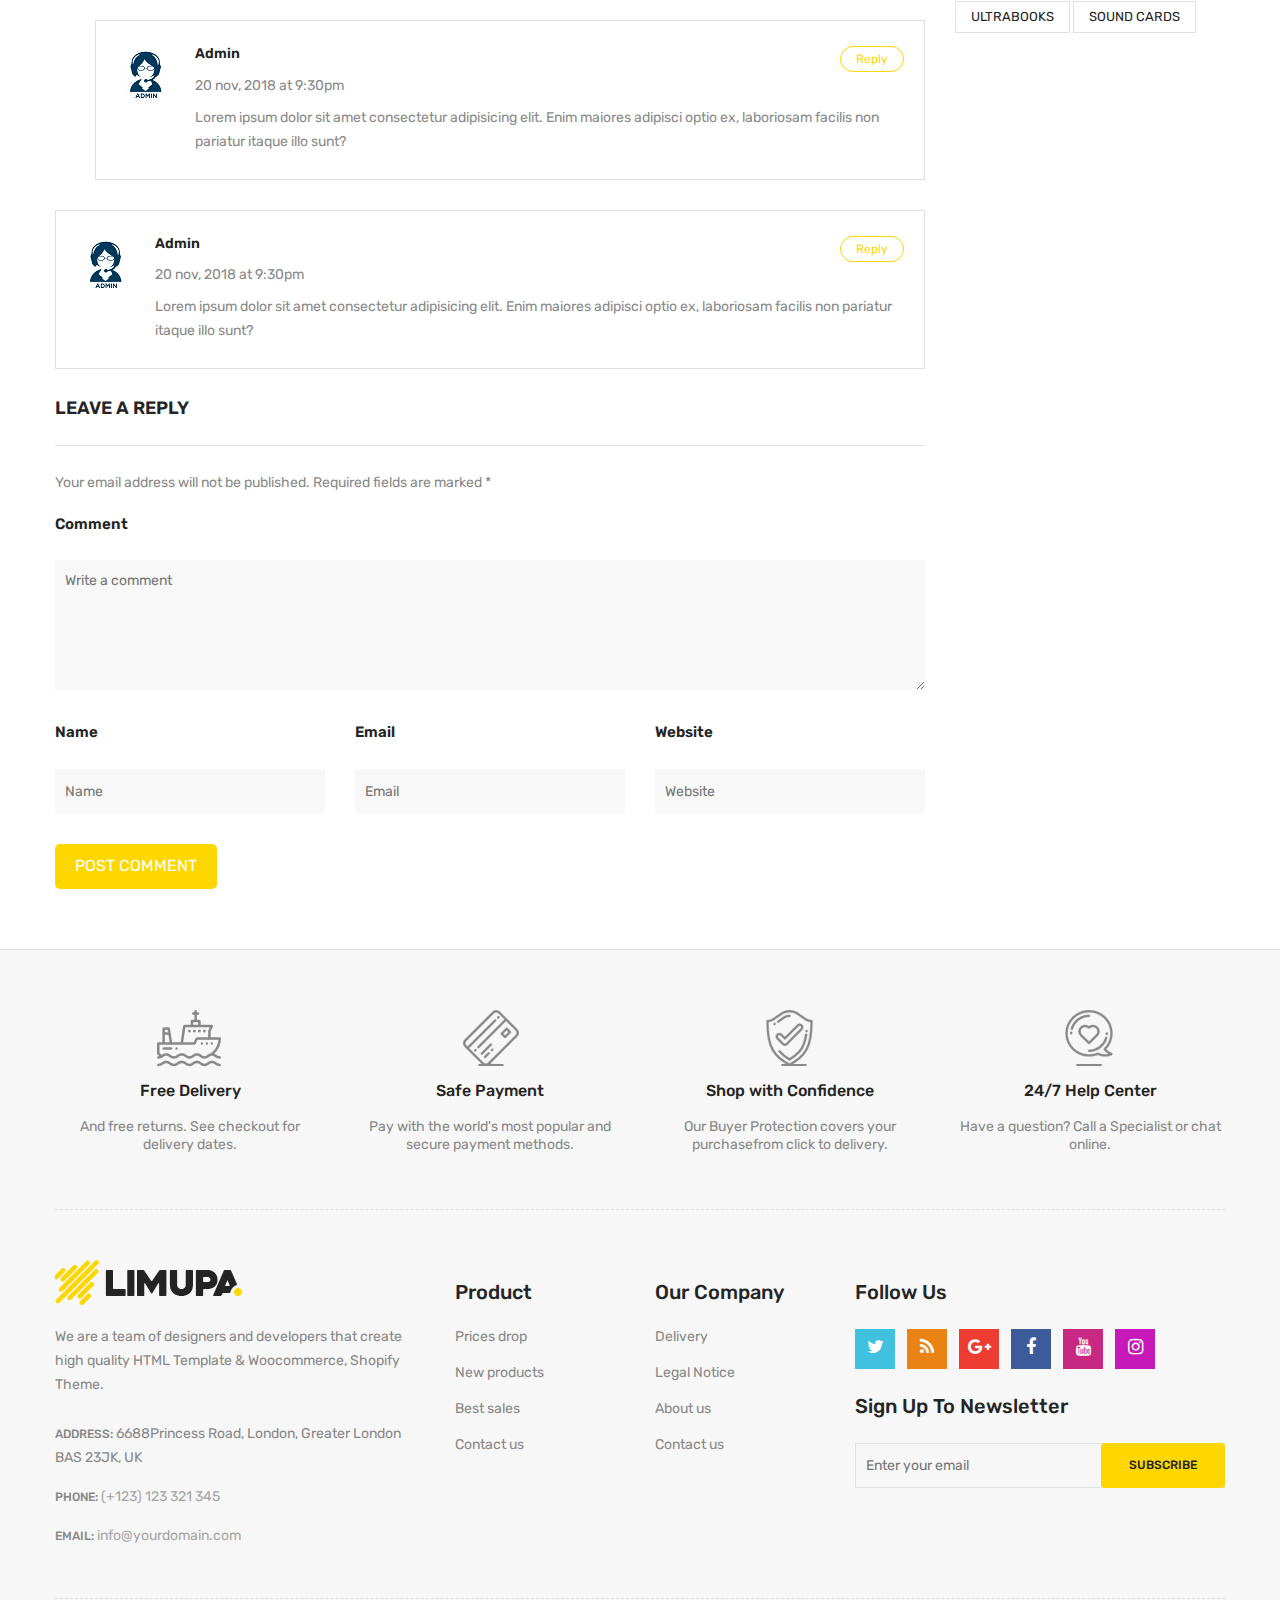
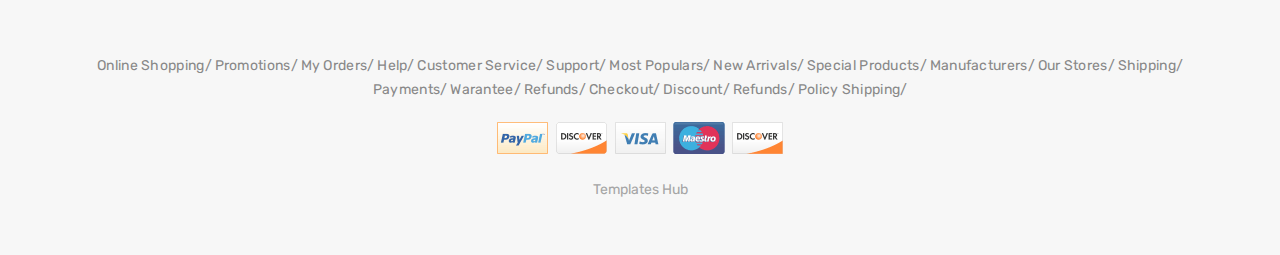
<file: blog-details-right-sidebar.html>
<!doctype html>
<html class="no-js" lang="zxx">
    
<!-- blog-details-right-sidebar32:00-->
<head>
        <meta charset="utf-8">
        <meta http-equiv="x-ua-compatible" content="ie=edge">
        <title>Blog Details Right Sidebar || limupa - Digital Products Store eCommerce Bootstrap 4 Template</title>
        <meta name="description" content="">
        <meta name="viewport" content="width=device-width, initial-scale=1">
        <!-- Favicon -->
        <link rel="shortcut icon" type="image/x-icon" href="images/favicon.png">
        <!-- Material Design Iconic Font-V2.2.0 -->
        <link rel="stylesheet" href="css/material-design-iconic-font.min.css">
        <!-- Font Awesome -->
        <link rel="stylesheet" href="css/font-awesome.min.css">
        <!-- Font Awesome Stars-->
        <link rel="stylesheet" href="css/fontawesome-stars.css">
        <!-- Meanmenu CSS -->
        <link rel="stylesheet" href="css/meanmenu.css">
        <!-- owl carousel CSS -->
        <link rel="stylesheet" href="css/owl.carousel.min.css">
        <!-- Slick Carousel CSS -->
        <link rel="stylesheet" href="css/slick.css">
        <!-- Animate CSS -->
        <link rel="stylesheet" href="css/animate.css">
        <!-- Jquery-ui CSS -->
        <link rel="stylesheet" href="css/jquery-ui.min.css">
        <!-- Venobox CSS -->
        <link rel="stylesheet" href="css/venobox.css">
        <!-- Nice Select CSS -->
        <link rel="stylesheet" href="css/nice-select.css">
        <!-- Magnific Popup CSS -->
        <link rel="stylesheet" href="css/magnific-popup.css">
        <!-- Bootstrap V4.1.3 Fremwork CSS -->
        <link rel="stylesheet" href="css/bootstrap.min.css">
        <!-- Helper CSS -->
        <link rel="stylesheet" href="css/helper.css">
        <!-- Main Style CSS -->
        <link rel="stylesheet" href="style.css">
        <!-- Responsive CSS -->
        <link rel="stylesheet" href="css/responsive.css">
        <!-- Modernizr js -->
        <script src="js/vendor/modernizr-2.8.3.min.js"></script>
    </head>
    <body>
    <!--[if lt IE 8]>
		<p class="browserupgrade">You are using an <strong>outdated</strong> browser. Please <a href="http://browsehappy.com/">upgrade your browser</a> to improve your experience.</p>
	<![endif]-->
        <!-- Begin Body Wrapper -->
        <div class="body-wrapper">
            <!-- Begin Header Area -->
            <header>
                <!-- Begin Header Top Area -->
                <div class="header-top">
                    <div class="container">
                        <div class="row">
                            <!-- Begin Header Top Left Area -->
                            <div class="col-lg-3 col-md-4">
                                <div class="header-top-left">
                                    <ul class="phone-wrap">
                                        <li><span>Telephone Enquiry:</span><a href="#">(+123) 123 321 345</a></li>
                                    </ul>
                                </div>
                            </div>
                            <!-- Header Top Left Area End Here -->
                            <!-- Begin Header Top Right Area -->
                            <div class="col-lg-9 col-md-8">
                                <div class="header-top-right">
                                    <ul class="ht-menu">
                                        <!-- Begin Setting Area -->
                                        <li>
                                            <div class="ht-setting-trigger"><span>Setting</span></div>
                                            <div class="setting ht-setting">
                                                <ul class="ht-setting-list">
                                                    <li><a href="login-register.html">My Account</a></li>
                                                    <li><a href="checkout.html">Checkout</a></li>
                                                    <li><a href="login-register.html">Sign In</a></li>
                                                </ul>
                                            </div>
                                        </li>
                                        <!-- Setting Area End Here -->
                                        <!-- Begin Currency Area -->
                                        <li>
                                            <span class="currency-selector-wrapper">Currency :</span>
                                            <div class="ht-currency-trigger"><span>USD $</span></div>
                                            <div class="currency ht-currency">
                                                <ul class="ht-setting-list">
                                                    <li><a href="#">EUR €</a></li>
                                                    <li class="active"><a href="#">USD $</a></li>
                                                </ul>
                                            </div>
                                        </li>
                                        <!-- Currency Area End Here -->
                                        <!-- Begin Language Area -->
                                        <li>
                                            <span class="language-selector-wrapper">Language :</span>
                                            <div class="ht-language-trigger"><span>English</span></div>
                                            <div class="language ht-language">
                                                <ul class="ht-setting-list">
                                                    <li class="active"><a href="#"><img src="images/menu/flag-icon/1.jpg" alt="">English</a></li>
                                                    <li><a href="#"><img src="images/menu/flag-icon/2.jpg" alt="">Français</a></li>
                                                </ul>
                                            </div>
                                        </li>
                                        <!-- Language Area End Here -->
                                    </ul>
                                </div>
                            </div>
                            <!-- Header Top Right Area End Here -->
                        </div>
                    </div>
                </div>
                <!-- Header Top Area End Here -->
                <!-- Begin Header Middle Area -->
                <div class="header-middle pl-sm-0 pr-sm-0 pl-xs-0 pr-xs-0">
                    <div class="container">
                        <div class="row">
                            <!-- Begin Header Logo Area -->
                            <div class="col-lg-3">
                                <div class="logo pb-sm-30 pb-xs-30">
                                    <a href="index.html">
                                        <img src="images/menu/logo/1.jpg" alt="">
                                    </a>
                                </div>
                            </div>
                            <!-- Header Logo Area End Here -->
                            <!-- Begin Header Middle Right Area -->
                            <div class="col-lg-9 pl-0 ml-sm-15 ml-xs-15">
                                <!-- Begin Header Middle Searchbox Area -->
                                <form action="#" class="hm-searchbox">
                                    <select class="nice-select select-search-category">
                                        <option value="0">All</option>                         
                                        <option value="10">Laptops</option>                     
                                        <option value="17">- -  Prime Video</option>                    
                                        <option value="20">- - - -  All Videos</option>                     
                                        <option value="21">- - - -  Blouses</option>                        
                                        <option value="22">- - - -  Evening Dresses</option>                
                                        <option value="23">- - - -  Summer Dresses</option>                     
                                        <option value="24">- - - -  T-shirts</option>                       
                                        <option value="25">- - - -  Rent or Buy</option>                        
                                        <option value="26">- - - -  Your Watchlist</option>                     
                                        <option value="27">- - - -  Watch Anywhere</option>                     
                                        <option value="28">- - - -  Getting Started</option>         
                                        <option value="18">- - - -  Computers</option>                      
                                        <option value="29">- - - -  More to Explore</option>         
                                        <option value="30">- - - -  TV &amp; Video</option>                     
                                        <option value="31">- - - -  Audio &amp; Theater</option>               
                                        <option value="32">- - - -  Camera, Photo </option>
                                        <option value="33">- - - -  Cell Phones</option>                        
                                        <option value="34">- - - -  Headphones</option>                     
                                        <option value="35">- - - -  Video Games</option>                        
                                        <option value="36">- - - -  Wireless Speakers</option>            
                                        <option value="19">- - - -  Electronics</option>                        
                                        <option value="37">- - - -  Amazon Home</option>                        
                                        <option value="38">- - - -  Kitchen &amp; Dining</option>           
                                        <option value="39">- - - -  Furniture</option>                      
                                        <option value="40">- - - -  Bed &amp; Bath</option>                     
                                        <option value="41">- - - -  Appliances</option>                 
                                        <option value="11">TV &amp; Audio</option>                  
                                        <option value="42">- -  SamSung</option>                        
                                        <option value="45">- - - -  Office</option>                     
                                        <option value="47">- - - -  Gaming</option>                 
                                        <option value="48">- - - -  Chromebook</option>                     
                                        <option value="49">- - - -  Refurbished</option>                    
                                        <option value="50">- - - -  Touchscreen</option>                        
                                        <option value="51">- - - -  Ultrabooks</option>                     
                                        <option value="52">- - - -  Blouses</option>                        
                                        <option value="43">- -  Toshiba</option>                        
                                        <option value="53">- - - -  Hard Drives</option>                        
                                        <option value="54">- - - -  Graphic Cards</option>                      
                                        <option value="55">- - - -  Processors (CPU)</option>  
                                        <option value="56">- - - -  Memory</option>                     
                                        <option value="57">- - - -  Motherboards</option>                       
                                        <option value="58">- - - -  Fans &amp; Cooling</option> 
                                        <option value="59">- - - -  CD/DVD Drives</option>                      
                                        <option value="44">- -  Sony Bravia</option>                        
                                        <option value="60">- - - -  Sound Cards</option>                        
                                        <option value="61">- - - -  Cases &amp; Towers</option>   
                                        <option value="62">- - - -  Casual Dresses</option>                     
                                        <option value="63">- - - -  Evening Dresses</option>       
                                        <option value="64">- - - -  T-shirts</option>                       
                                        <option value="65">- - - -  Tops</option>                                 
                                        <option value="12">Smartphone</option>                  
                                        <option value="66">- -  Camera Accessories</option>                     
                                        <option value="68">- - - -  Octa Core</option>                      
                                        <option value="69">- - - -  Quad Core</option>                  
                                        <option value="70">- - - -  Dual Core</option>                      
                                        <option value="71">- - - -  7.0 Screen</option>                     
                                        <option value="72">- - - -  9.0 Screen</option>                     
                                        <option value="73">- - - -  Bags &amp; Cases</option>                   
                                        <option value="67">- -  Camcorders</option>                     
                                        <option value="74">- - - -  Batteries</option>                      
                                        <option value="75">- - - -  Microphones</option>                        
                                        <option value="76">- - - -  Stabilizers</option>                        
                                        <option value="77">- - - -  Video Tapes</option>                        
                                        <option value="78">- - - -  Memory Card Readers</option> 
                                        <option value="79">- - - -  Tripods</option>           
                                        <option value="13">Cameras</option>                          
                                        <option value="14">headphone</option>                                
                                        <option value="15">Smartwatch</option>                           
                                        <option value="16">Accessories</option>
                                    </select>
                                    <input type="text" placeholder="Enter your search key ...">
                                    <button class="li-btn" type="submit"><i class="fa fa-search"></i></button>
                                </form>
                                <!-- Header Middle Searchbox Area End Here -->
                                <!-- Begin Header Middle Right Area -->
                                <div class="header-middle-right">
                                    <ul class="hm-menu">
                                        <!-- Begin Header Middle Wishlist Area -->
                                        <li class="hm-wishlist">
                                            <a href="wishlist.html">
                                                <span class="cart-item-count wishlist-item-count">0</span>
                                                <i class="fa fa-heart-o"></i>
                                            </a>
                                        </li>
                                        <!-- Header Middle Wishlist Area End Here -->
                                        <!-- Begin Header Mini Cart Area -->
                                        <li class="hm-minicart">
                                            <div class="hm-minicart-trigger">
                                                <span class="item-icon"></span>
                                                <span class="item-text">£80.00
                                                    <span class="cart-item-count">2</span>
                                                </span>
                                            </div>
                                            <span></span>
                                            <div class="minicart">
                                                <ul class="minicart-product-list">
                                                    <li>
                                                        <a href="single-product.html" class="minicart-product-image">
                                                            <img src="images/product/small-size/5.jpg" alt="cart products">
                                                        </a>
                                                        <div class="minicart-product-details">
                                                            <h6><a href="single-product.html">Aenean eu tristique</a></h6>
                                                            <span>£40 x 1</span>
                                                        </div>
                                                        <button class="close" title="Remove">
                                                            <i class="fa fa-close"></i>
                                                        </button>
                                                    </li>
                                                    <li>
                                                        <a href="single-product.html" class="minicart-product-image">
                                                            <img src="images/product/small-size/6.jpg" alt="cart products">
                                                        </a>
                                                        <div class="minicart-product-details">
                                                            <h6><a href="single-product.html">Aenean eu tristique</a></h6>
                                                            <span>£40 x 1</span>
                                                        </div>
                                                        <button class="close" title="Remove">
                                                            <i class="fa fa-close"></i>
                                                        </button>
                                                    </li>
                                                </ul>
                                                <p class="minicart-total">SUBTOTAL: <span>£80.00</span></p>
                                                <div class="minicart-button">
                                                    <a href="shopping-cart.html" class="li-button li-button-fullwidth li-button-dark">
                                                        <span>View Full Cart</span>
                                                    </a>
                                                    <a href="checkout.html" class="li-button li-button-fullwidth">
                                                        <span>Checkout</span>
                                                    </a>
                                                </div>
                                            </div>
                                        </li>
                                        <!-- Header Mini Cart Area End Here -->
                                    </ul>
                                </div>
                                <!-- Header Middle Right Area End Here -->
                            </div>
                            <!-- Header Middle Right Area End Here -->
                        </div>
                    </div>
                </div>
                <!-- Header Middle Area End Here -->
                <!-- Begin Header Bottom Area -->
                <div class="header-bottom mb-0 header-sticky stick d-none d-lg-block d-xl-block">
                    <div class="container">
                        <div class="row">
                            <div class="col-lg-12">
                                <!-- Begin Header Bottom Menu Area -->
                                <div class="hb-menu">
                                    <nav>
                                        <ul>
                                            <li class="dropdown-holder"><a href="index.html">Home</a>
                                                <ul class="hb-dropdown">
                                                    <li><a href="index.html">Home One</a></li>
                                                    <li><a href="index-2.html">Home Two</a></li>
                                                    <li><a href="index-3.html">Home Three</a></li>
                                                    <li><a href="index-4.html">Home Four</a></li>
                                                </ul>
                                            </li>
                                            <li class="catmenu-dropdown megamenu-holder"><a href="shop-left-sidebar.html">Shop</a>
                                                <ul class="megamenu hb-megamenu">
                                                    <li><a href="shop-left-sidebar.html">Shop Page Layout</a>
                                                        <ul>
                                                            <li><a href="shop-3-column.html">Shop 3 Column</a></li>
                                                            <li><a href="shop-4-column.html">Shop 4 Column</a></li>
                                                            <li><a href="shop-left-sidebar.html">Shop Left Sidebar</a></li>
                                                            <li><a href="shop-right-sidebar.html">Shop Right Sidebar</a></li>
                                                            <li><a href="shop-list.html">Shop List</a></li>
                                                            <li><a href="shop-list-left-sidebar.html">Shop List Left Sidebar</a></li>
                                                            <li><a href="shop-list-right-sidebar.html">Shop List Right Sidebar</a></li>
                                                        </ul>
                                                    </li>
                                                    <li><a href="single-product-gallery-left.html">Single Product Style</a>
                                                        <ul>
                                                            <li><a href="single-product-carousel.html">Single Product Carousel</a></li>
                                                            <li><a href="single-product-gallery-left.html">Single Product Gallery Left</a></li>
                                                            <li><a href="single-product-gallery-right.html">Single Product Gallery Right</a></li>
                                                            <li><a href="single-product-tab-style-top.html">Single Product Tab Style Top</a></li>
                                                            <li><a href="single-product-tab-style-left.html">Single Product Tab Style Left</a></li>
                                                            <li><a href="single-product-tab-style-right.html">Single Product Tab Style Right</a></li>
                                                        </ul>
                                                    </li>
                                                    <li><a href="single-product.html">Single Products</a>
                                                        <ul>
                                                            <li><a href="single-product.html">Single Product</a></li>
                                                            <li><a href="single-product-sale.html">Single Product Sale</a></li>
                                                            <li><a href="single-product-group.html">Single Product Group</a></li>
                                                            <li><a href="single-product-normal.html">Single Product Normal</a></li>
                                                            <li><a href="single-product-affiliate.html">Single Product Affiliate</a></li>
                                                        </ul>
                                                    </li>
                                                </ul>
                                            </li>
                                            <li class="dropdown-holder"><a href="blog-left-sidebar.html">Blog</a>
                                                <ul class="hb-dropdown">
                                                    <li class="sub-dropdown-holder"><a href="blog-left-sidebar.html">Blog Grid View</a>
                                                        <ul class="hb-dropdown hb-sub-dropdown">
                                                            <li><a href="blog-2-column.html">Blog 2 Column</a></li>
                                                            <li><a href="blog-3-column.html">Blog 3 Column</a></li>
                                                            <li><a href="blog-left-sidebar.html">Grid Left Sidebar</a></li>
                                                            <li><a href="blog-right-sidebar.html">Grid Right Sidebar</a></li>
                                                        </ul>
                                                    </li>
                                                    <li class="sub-dropdown-holder"><a href="blog-list-left-sidebar.html">Blog List View</a>
                                                        <ul class="hb-dropdown hb-sub-dropdown">
                                                            <li><a href="blog-list.html">Blog List</a></li>
                                                            <li><a href="blog-list-left-sidebar.html">List Left Sidebar</a></li>
                                                            <li><a href="blog-list-right-sidebar.html">List Right Sidebar</a></li>
                                                        </ul>
                                                    </li>
                                                    <li class="sub-dropdown-holder"><a href="blog-details-left-sidebar.html">Blog Details</a>
                                                        <ul class="hb-dropdown hb-sub-dropdown">
                                                            <li><a href="blog-details-left-sidebar.html">Left Sidebar</a></li>
                                                            <li><a href="blog-details-right-sidebar.html">Right Sidebar</a></li>
                                                        </ul>
                                                    </li>
                                                    <li class="sub-dropdown-holder"><a href="blog-gallery-format.html">Blog Format</a>
                                                        <ul class="hb-dropdown hb-sub-dropdown">
                                                            <li><a href="blog-audio-format.html">Blog Audio Format</a></li>
                                                            <li><a href="blog-video-format.html">Blog Video Format</a></li>
                                                            <li><a href="blog-gallery-format.html">Blog Gallery Format</a></li>
                                                        </ul>
                                                    </li>
                                                </ul>
                                            </li>
                                            <li class="catmenu-dropdown megamenu-static-holder"><a href="index.html">Pages</a>
                                                <ul class="megamenu hb-megamenu">
                                                    <li><a href="blog-left-sidebar.html">Blog Layouts</a>
                                                        <ul>
                                                            <li><a href="blog-2-column.html">Blog 2 Column</a></li>
                                                            <li><a href="blog-3-column.html">Blog 3 Column</a></li>
                                                            <li><a href="blog-left-sidebar.html">Grid Left Sidebar</a></li>
                                                            <li><a href="blog-right-sidebar.html">Grid Right Sidebar</a></li>
                                                            <li><a href="blog-list.html">Blog List</a></li>
                                                            <li><a href="blog-list-left-sidebar.html">List Left Sidebar</a></li>
                                                            <li><a href="blog-list-right-sidebar.html">List Right Sidebar</a></li>
                                                        </ul>
                                                    </li>
                                                    <li><a href="blog-details-left-sidebar.html">Blog Details Pages</a>
                                                        <ul>
                                                            <li><a href="blog-details-left-sidebar.html">Left Sidebar</a></li>
                                                            <li class="active"><a href="blog-details-right-sidebar.html">Right Sidebar</a></li>
                                                            <li><a href="blog-audio-format.html">Blog Audio Format</a></li>
                                                            <li><a href="blog-video-format.html">Blog Video Format</a></li>
                                                            <li><a href="blog-gallery-format.html">Blog Gallery Format</a></li>
                                                        </ul>
                                                    </li>
                                                    <li><a href="index.html">Other Pages</a>
                                                        <ul>
                                                            <li><a href="login-register.html">My Account</a></li>
                                                            <li><a href="checkout.html">Checkout</a></li>
                                                            <li><a href="compare.html">Compare</a></li>
                                                            <li><a href="wishlist.html">Wishlist</a></li>
                                                            <li><a href="shopping-cart.html">Shopping Cart</a></li>
                                                        </ul>
                                                    </li>
                                                    <li><a href="index.html">Other Pages 2</a>
                                                        <ul>
                                                            <li><a href="contact.html">Contact</a></li>
                                                            <li><a href="about-us.html">About Us</a></li>
                                                            <li><a href="faq.html">FAQ</a></li>
                                                            <li><a href="404.html">404 Error</a></li>
                                                        </ul>
                                                    </li>
                                                </ul>
                                            </li>
                                            <li><a href="about-us.html">About Us</a></li>
                                            <li><a href="contact.html">Contact</a></li>
                                            <li><a href="shop-left-sidebar.html">Smartwatch</a></li>
                                            <li><a href="shop-left-sidebar.html">Accessories</a></li>
                                        </ul>
                                    </nav>
                                </div>
                                <!-- Header Bottom Menu Area End Here -->
                            </div>
                        </div>
                    </div>
                </div>
                <!-- Header Bottom Area End Here -->
                <!-- Begin Mobile Menu Area -->
                <div class="mobile-menu-area d-lg-none d-xl-none col-12">
                    <div class="container"> 
                        <div class="row">
                            <div class="mobile-menu">
                            </div>
                        </div>
                    </div>
                </div>
                <!-- Mobile Menu Area End Here -->
            </header>
            <!-- Header Area End Here -->
            <!-- Begin Li's Breadcrumb Area -->
            <div class="breadcrumb-area">
                <div class="container">
                    <div class="breadcrumb-content">
                        <ul>
                            <li><a href="index.html">Home</a></li>
                            <li class="active">Blog Details Right Sidebar</li>
                        </ul>
                    </div>
                </div>
            </div>
            <!-- Li's Breadcrumb Area End Here -->
            <!-- Begin Li's Main Blog Page Area -->
            <div class="li-main-blog-page li-main-blog-details-page pt-60 pb-60 pb-sm-45 pb-xs-45">
                <div class="container">
                    <div class="row">
                        <!-- Begin Li's Blog Sidebar Area -->
                        <div class="col-lg-3 order-lg-2 order-2">
                            <div class="li-blog-sidebar-wrapper">
                                <div class="li-blog-sidebar">
                                    <div class="li-sidebar-search-form">
                                        <form action="#">
                                            <input type="text" class="li-search-field" placeholder="search here">
                                            <button type="submit" class="li-search-btn"><i class="fa fa-search"></i></button>
                                        </form>
                                    </div>
                                </div>
                                <div class="li-blog-sidebar pt-25">
                                    <h4 class="li-blog-sidebar-title">Categories</h4>
                                    <ul class="li-blog-archive">
                                        <li><a href="#">Laptops (10)</a></li>
                                        <li><a href="#">TV & Audio (08)</a></li>
                                        <li><a href="#">reach (07)</a></li>
                                        <li><a href="#">Smartphone (14)</a></li>
                                        <li><a href="#">Cameras (10)</a></li>
                                        <li><a href="#">Headphone (06)</a></li>
                                    </ul>
                                </div>
                                <div class="li-blog-sidebar">
                                    <h4 class="li-blog-sidebar-title">Blog Archives</h4>
                                    <ul class="li-blog-archive">
                                        <li><a href="#">January (10)</a></li>
                                        <li><a href="#">February (08)</a></li>
                                        <li><a href="#">March (07)</a></li>
                                        <li><a href="#">April (14)</a></li>
                                        <li><a href="#">May (10)</a></li>
                                        <li><a href="#">June (06)</a></li>
                                    </ul>
                                </div>
                                <div class="li-blog-sidebar">
                                    <h4 class="li-blog-sidebar-title">Recent Post</h4>
                                    <div class="li-recent-post pb-30">
                                        <div class="li-recent-post-thumb">
                                            <a href="blog-details.html">
                                                <img class="img-full" src="images/product/small-size/3.jpg" alt="Li's Product Image">
                                            </a>
                                        </div>
                                        <div class="li-recent-post-des">
                                            <span><a href="blog-details.html">First Blog Post</a></span>
                                            <span class="li-post-date">25.11.2018</span>
                                        </div>
                                    </div>
                                    <div class="li-recent-post pb-30">
                                        <div class="li-recent-post-thumb">
                                            <a href="blog-details.html">
                                                <img class="img-full" src="images/product/small-size/2.jpg" alt="Li's Product Image">
                                            </a>
                                        </div>
                                        <div class="li-recent-post-des">
                                            <span><a href="blog-details.html">First Blog Post</a></span>
                                            <span class="li-post-date">25.11.2018</span>
                                        </div>
                                    </div>
                                    <div class="li-recent-post pb-30">
                                        <div class="li-recent-post-thumb">
                                            <a href="blog-details.html">
                                                <img class="img-full" src="images/product/small-size/5.jpg" alt="Li's Product Image">
                                            </a>
                                        </div>
                                        <div class="li-recent-post-des">
                                            <span><a href="blog-details.html">First Blog Post</a></span>
                                            <span class="li-post-date">25.11.2018</span>
                                        </div>
                                    </div>
                                </div>
                                <div class="li-blog-sidebar">
                                    <h4 class="li-blog-sidebar-title">Tags</h4>
                                    <ul class="li-blog-tags">
                                        <li><a href="#">Gaming</a></li>
                                        <li><a href="#">Chromebook</a></li>
                                        <li><a href="#">Refurbished</a></li>
                                        <li><a href="#">Touchscreen</a></li>
                                        <li><a href="#">Ultrabooks</a></li>
                                        <li><a href="#">Sound Cards</a></li>  
                                    </ul>
                                </div>
                            </div>
                        </div>
                        <!-- Li's Blog Sidebar Area End Here -->
                        <!-- Begin Li's Main Content Area -->
                        <div class="col-lg-9 order-lg-1 order-1">
                            <div class="row li-main-content">
                                <div class="col-lg-12">
                                    <div class="li-blog-single-item pb-30">
                                        <div class="li-blog-banner">
                                            <a href="blog-details.html"><img class="img-full" src="images/blog-banner/bg-banner.jpg" alt=""></a>
                                        </div>
                                        <div class="li-blog-content">
                                            <div class="li-blog-details">
                                                <h3 class="li-blog-heading pt-25"><a href="#">The Biggest Collection For Digital Product</a></h3>
                                                <div class="li-blog-meta">
                                                    <a class="author" href="#"><i class="fa fa-user"></i>Admin</a>
                                                    <a class="comment" href="#"><i class="fa fa-comment-o"></i> 3 comment</a>
                                                    <a class="post-time" href="#"><i class="fa fa-calendar"></i> 25 nov 2018</a>
                                                </div>
                                                <p>Donec vitae hendrerit arcu, sit amet faucibus nisl. Cras pretium arcu ex. Aenean posuere libero eu augue condimentum rhoncus. Cras pretium arcu ex.</p>
                                                <!-- Begin Blog Blockquote Area -->
                                                <div class="li-blog-blockquote">
                                                    <blockquote>
                                                        <p>Quisque semper nunc vitae erat pellentesque, ac placerat arcu consectetur. In venenatis elit ac ultrices convallis. Duis est nisi, tincidunt ac urna sed, cursus blandit lectus. In ullamcorper sit amet ligula ut eleifend. Proin dictum tempor ligula, ac feugiat metus. Sed finibus tortor eu scelerisque scelerisque.</p>
                                                    </blockquote>
                                                </div>
                                                <!-- Blog Blockquote Area End Here -->
                                                <p>Donec vitae hendrerit arcu, sit amet faucibus nisl. Cras pretium arcu ex. Aenean posuere libero eu augue condimentum rhoncus. Cras pretium arcu ex. Lorem ipsum dolor sit amet consectetur adipisicing elit. Dolorum laborum in labore Donec vitae hendrerit arcu, sit amet faucibus nisl. Cras pretium arcu ex. Aenean posuere libero eu augue condimentum rhoncus. Cras pretium arcu ex. Lorem ipsum dolor sit amet consectetur adipisicing elit. Dolorum laborum in labore rerum Donec vitae hendrerit arcu, sit amet faucibus nisl. Cras pretium arcu ex. Aenean posuere libero eu augue condimentum rhoncus. Cras pretium arcu ex. Lorem ipsum dolor sit amet consectetur adipisicing elit. Dolorum laborum in labore rerum </p>
                                                <div class="li-tag-line">
                                                    <h4>tag:</h4>
                                                    <a href="#">Headphones</a>,
                                                    <a href="#">Video Games</a>,
                                                    <a href="#">Wireless Speakers</a>
                                                </div>
                                                <div class="li-blog-sharing text-center pt-30">
                                                    <h4>share this post:</h4>
                                                    <a href="#"><i class="fa fa-facebook"></i></a>
                                                    <a href="#"><i class="fa fa-twitter"></i></a>
                                                    <a href="#"><i class="fa fa-pinterest"></i></a>
                                                    <a href="#"><i class="fa fa-google-plus"></i></a>
                                                </div>
                                            </div>
                                        </div>
                                    </div>
                                    <!-- Begin Li's Blog Comment Section -->
                                    <div class="li-comment-section">
                                        <h3>03 comment</h3>
                                        <ul>
                                            <li>
                                                <div class="author-avatar pt-15">
                                                    <img src="images/product-details/user.png" alt="User">
                                                </div>
                                                <div class="comment-body pl-15">
                                                        <span class="reply-btn pt-15 pt-xs-5"><a href="#">reply</a></span>
                                                    <h5 class="comment-author pt-15">admin</h5>
                                                    <div class="comment-post-date">
                                                        20 nov, 2018 at 9:30pm
                                                    </div>
                                                    <p>Lorem ipsum dolor sit amet consectetur adipisicing elit. Enim maiores adipisci optio ex, laboriosam facilis non pariatur itaque illo sunt?</p>
                                                </div>
                                            </li>
                                            <li class="comment-children">
                                                <div class="author-avatar pt-15">
                                                    <img src="images/product-details/admin.png" alt="Admin">
                                                </div>
                                                <div class="comment-body pl-15">
                                                        <span class="reply-btn pt-15 pt-xs-5"><a href="#">reply</a></span>
                                                    <h5 class="comment-author pt-15">admin</h5>
                                                    <div class="comment-post-date">
                                                        20 nov, 2018 at 9:30pm
                                                    </div>
                                                    <p>Lorem ipsum dolor sit amet consectetur adipisicing elit. Enim maiores adipisci optio ex, laboriosam facilis non pariatur itaque illo sunt?</p>
                                                </div>
                                            </li>
                                            <li>
                                                <div class="author-avatar pt-15">
                                                    <img src="images/product-details/admin.png" alt="Admin">
                                                </div>
                                                <div class="comment-body pl-15">
                                                    <span class="reply-btn pt-15 pt-xs-5"><a href="#">reply</a></span>
                                                    <h5 class="comment-author pt-15">admin</h5>
                                                    <div class="comment-post-date">
                                                        20 nov, 2018 at 9:30pm
                                                    </div>
                                                    <p>Lorem ipsum dolor sit amet consectetur adipisicing elit. Enim maiores adipisci optio ex, laboriosam facilis non pariatur itaque illo sunt?</p>
                                                </div>
                                            </li>
                                        </ul>
                                    </div>
                                    <!-- Li's Blog Comment Section End Here -->
                                    <!-- Begin Blog comment Box Area -->
                                    <div class="li-blog-comment-wrapper">
                                        <h3>leave a reply</h3>
                                        <p>Your email address will not be published. Required fields are marked *</p>
                                        <form action="#">
                                            <div class="comment-post-box">
                                                <div class="row">
                                                    <div class="col-lg-12">
                                                        <label>comment</label>
                                                        <textarea name="commnet" placeholder="Write a comment"></textarea>
                                                    </div>
                                                    <div class="col-lg-4 col-md-4 col-sm-4 mt-5 mb-sm-20 mb-xs-20">
                                                        <label>Name</label>
                                                        <input type="text" class="coment-field" placeholder="Name">
                                                    </div>
                                                    <div class="col-lg-4 col-md-4 col-sm-4 mt-5 mb-sm-20 mb-xs-20">
                                                        <label>Email</label>
                                                        <input type="text" class="coment-field" placeholder="Email">
                                                    </div>
                                                    <div class="col-lg-4 col-md-4 col-sm-4 mt-5 mb-sm-20">
                                                        <label>Website</label>
                                                        <input type="text" class="coment-field" placeholder="Website">
                                                    </div>
                                                    <div class="col-lg-12">
                                                        <div class="coment-btn pt-30 pb-xs-30 pb-sm-30 f-left">
                                                            <input class="li-btn-2" type="submit" name="submit" value="post comment">
                                                        </div>
                                                    </div>
                                                </div>
                                            </div>
                                        </form>
                                    </div>
                                    <!-- Blog comment Box Area End Here -->
                                </div>
                            </div>
                        </div>
                        <!-- Li's Main Content Area End Here -->
                    </div>
                </div>
            </div>
            <!-- Li's Main Blog Page Area End Here -->
            <!-- Begin Footer Area -->
            <div class="footer">
                <!-- Begin Footer Static Top Area -->
                <div class="footer-static-top">
                    <div class="container">
                        <!-- Begin Footer Shipping Area -->
                        <div class="footer-shipping pt-60 pb-55 pb-xs-25">
                            <div class="row">
                                <!-- Begin Li's Shipping Inner Box Area -->
                                <div class="col-lg-3 col-md-6 col-sm-6 pb-sm-55 pb-xs-55">
                                    <div class="li-shipping-inner-box">
                                        <div class="shipping-icon">
                                            <img src="images/shipping-icon/1.png" alt="Shipping Icon">
                                        </div>
                                        <div class="shipping-text">
                                            <h2>Free Delivery</h2>
                                            <p>And free returns. See checkout for delivery dates.</p>
                                        </div>
                                    </div>
                                </div>
                                <!-- Li's Shipping Inner Box Area End Here -->
                                <!-- Begin Li's Shipping Inner Box Area -->
                                <div class="col-lg-3 col-md-6 col-sm-6 pb-sm-55 pb-xs-55">
                                    <div class="li-shipping-inner-box">
                                        <div class="shipping-icon">
                                            <img src="images/shipping-icon/2.png" alt="Shipping Icon">
                                        </div>
                                        <div class="shipping-text">
                                            <h2>Safe Payment</h2>
                                            <p>Pay with the world's most popular and secure payment methods.</p>
                                        </div>
                                    </div>
                                </div>
                                <!-- Li's Shipping Inner Box Area End Here -->
                                <!-- Begin Li's Shipping Inner Box Area -->
                                <div class="col-lg-3 col-md-6 col-sm-6 pb-xs-30">
                                    <div class="li-shipping-inner-box">
                                        <div class="shipping-icon">
                                            <img src="images/shipping-icon/3.png" alt="Shipping Icon">
                                        </div>
                                        <div class="shipping-text">
                                            <h2>Shop with Confidence</h2>
                                            <p>Our Buyer Protection covers your purchasefrom click to delivery.</p>
                                        </div>
                                    </div>
                                </div>
                                <!-- Li's Shipping Inner Box Area End Here -->
                                <!-- Begin Li's Shipping Inner Box Area -->
                                <div class="col-lg-3 col-md-6 col-sm-6 pb-xs-30">
                                    <div class="li-shipping-inner-box">
                                        <div class="shipping-icon">
                                            <img src="images/shipping-icon/4.png" alt="Shipping Icon">
                                        </div>
                                        <div class="shipping-text">
                                            <h2>24/7 Help Center</h2>
                                            <p>Have a question? Call a Specialist or chat online.</p>
                                        </div>
                                    </div>
                                </div>
                                <!-- Li's Shipping Inner Box Area End Here -->
                            </div>
                        </div>
                        <!-- Footer Shipping Area End Here -->
                    </div>
                </div>
                <!-- Footer Static Top Area End Here -->
                <!-- Begin Footer Static Middle Area -->
                <div class="footer-static-middle">
                    <div class="container">
                        <div class="footer-logo-wrap pt-50 pb-35">
                            <div class="row">
                                <!-- Begin Footer Logo Area -->
                                <div class="col-lg-4 col-md-6">
                                    <div class="footer-logo">
                                        <img src="images/menu/logo/1.jpg" alt="Footer Logo">
                                        <p class="info">
                                            We are a team of designers and developers that create high quality HTML Template & Woocommerce, Shopify Theme.
                                        </p>
                                    </div>
                                    <ul class="des">
                                        <li>
                                            <span>Address: </span>
                                            6688Princess Road, London, Greater London BAS 23JK, UK
                                        </li>
                                        <li>
                                            <span>Phone: </span>
                                            <a href="#">(+123) 123 321 345</a>
                                        </li>
                                        <li>
                                            <span>Email: </span>
                                            <a href="mailto://info@yourdomain.com">info@yourdomain.com</a>
                                        </li>
                                    </ul>
                                </div>
                                <!-- Footer Logo Area End Here -->
                                <!-- Begin Footer Block Area -->
                                <div class="col-lg-2 col-md-3 col-sm-6">
                                    <div class="footer-block">
                                        <h3 class="footer-block-title">Product</h3>
                                        <ul>
                                            <li><a href="#">Prices drop</a></li>
                                            <li><a href="#">New products</a></li>
                                            <li><a href="#">Best sales</a></li>
                                            <li><a href="#">Contact us</a></li>
                                        </ul>
                                    </div>
                                </div>
                                <!-- Footer Block Area End Here -->
                                <!-- Begin Footer Block Area -->
                                <div class="col-lg-2 col-md-3 col-sm-6">
                                    <div class="footer-block">
                                        <h3 class="footer-block-title">Our company</h3>
                                        <ul>
                                            <li><a href="#">Delivery</a></li>
                                            <li><a href="#">Legal Notice</a></li>
                                            <li><a href="#">About us</a></li>
                                            <li><a href="#">Contact us</a></li>
                                        </ul>
                                    </div>
                                </div>
                                <!-- Footer Block Area End Here -->
                                <!-- Begin Footer Block Area -->
                                <div class="col-lg-4">
                                    <div class="footer-block">
                                        <h3 class="footer-block-title">Follow Us</h3>
                                        <ul class="social-link">
                                            <li class="twitter">
                                                <a href="https://twitter.com/" data-toggle="tooltip" target="_blank" title="Twitter">
                                                    <i class="fa fa-twitter"></i>
                                                </a>
                                            </li>
                                            <li class="rss">
                                                <a href="https://rss.com/" data-toggle="tooltip" target="_blank" title="RSS">
                                                    <i class="fa fa-rss"></i>
                                                </a>
                                            </li>
                                            <li class="google-plus">
                                                <a href="https://www.plus.google.com/discover" data-toggle="tooltip" target="_blank" title="Google Plus">
                                                    <i class="fa fa-google-plus"></i>
                                                </a>
                                            </li>
                                            <li class="facebook">
                                                <a href="https://www.facebook.com/" data-toggle="tooltip" target="_blank" title="Facebook">
                                                    <i class="fa fa-facebook"></i>
                                                </a>
                                            </li>
                                            <li class="youtube">
                                                <a href="https://www.youtube.com/" data-toggle="tooltip" target="_blank" title="Youtube">
                                                    <i class="fa fa-youtube"></i>
                                                </a>
                                            </li>
                                            <li class="instagram">
                                                <a href="https://www.instagram.com/" data-toggle="tooltip" target="_blank" title="Instagram">
                                                    <i class="fa fa-instagram"></i>
                                                </a>
                                            </li>
                                        </ul>
                                    </div>
                                    <!-- Begin Footer Newsletter Area -->
                                    <div class="footer-newsletter">
                                        <h4>Sign up to newsletter</h4>
                                        <form action="#" method="post" id="mc-embedded-subscribe-form" name="mc-embedded-subscribe-form" class="footer-subscribe-form validate" target="_blank" novalidate>
                                           <div id="mc_embed_signup_scroll">
                                              <div id="mc-form" class="mc-form subscribe-form form-group" >
                                                <input id="mc-email" type="email" autocomplete="off" placeholder="Enter your email" />
                                                <button  class="btn" id="mc-submit">Subscribe</button>
                                              </div>
                                           </div>
                                        </form>
                                    </div>
                                    <!-- Footer Newsletter Area End Here -->
                                </div>
                                <!-- Footer Block Area End Here -->
                            </div>
                        </div>
                    </div>
                </div>
                <!-- Footer Static Middle Area End Here -->
                <!-- Begin Footer Static Bottom Area -->
                <div class="footer-static-bottom pt-55 pb-55">
                    <div class="container">
                        <div class="row">
                            <div class="col-lg-12">
                                <!-- Begin Footer Links Area -->
                                <div class="footer-links">
                                    <ul>
                                        <li><a href="#">Online Shopping</a></li>
                                        <li><a href="#">Promotions</a></li>
                                        <li><a href="#">My Orders</a></li>
                                        <li><a href="#">Help</a></li>
                                        <li><a href="#">Customer Service</a></li>
                                        <li><a href="#">Support</a></li>
                                        <li><a href="#">Most Populars</a></li>
                                        <li><a href="#">New Arrivals</a></li>
                                        <li><a href="#">Special Products</a></li>
                                        <li><a href="#">Manufacturers</a></li>
                                        <li><a href="#">Our Stores</a></li>
                                        <li><a href="#">Shipping</a></li>
                                        <li><a href="#">Payments</a></li>
                                        <li><a href="#">Warantee</a></li>
                                        <li><a href="#">Refunds</a></li>
                                        <li><a href="#">Checkout</a></li>
                                        <li><a href="#">Discount</a></li>
                                        <li><a href="#">Refunds</a></li>
                                        <li><a href="#">Policy Shipping</a></li>
                                    </ul>
                                </div>
                                <!-- Footer Links Area End Here -->
                                <!-- Begin Footer Payment Area -->
                                <div class="copyright text-center">
                                    <a href="#">
                                        <img src="images/payment/1.png" alt="">
                                    </a>
                                </div>
                                <!-- Footer Payment Area End Here -->
                                <!-- Begin Copyright Area -->
                                <div class="copyright text-center pt-25">
                                    <span><a target="_blank" href="https://www.templateshub.net">Templates Hub</a></span>
                                </div>
                                <!-- Copyright Area End Here -->
                            </div>
                        </div>
                    </div>
                </div>
                <!-- Footer Static Bottom Area End Here -->
            </div>
            <!-- Footer Area End Here -->
        </div>
        <!-- Body Wrapper End Here -->
        <!-- jQuery-V1.12.4 -->
        <script src="js/vendor/jquery-1.12.4.min.js"></script>
        <!-- Popper js -->
        <script src="js/vendor/popper.min.js"></script>
        <!-- Bootstrap V4.1.3 Fremwork js -->
        <script src="js/bootstrap.min.js"></script>
        <!-- Ajax Mail js -->
        <script src="js/ajax-mail.js"></script>
        <!-- Meanmenu js -->
        <script src="js/jquery.meanmenu.min.js"></script>
        <!-- Wow.min js -->
        <script src="js/wow.min.js"></script>
        <!-- Slick Carousel js -->
        <script src="js/slick.min.js"></script>
        <!-- Owl Carousel-2 js -->
        <script src="js/owl.carousel.min.js"></script>
        <!-- Magnific popup js -->
        <script src="js/jquery.magnific-popup.min.js"></script>
        <!-- Isotope js -->
        <script src="js/isotope.pkgd.min.js"></script>
        <!-- Imagesloaded js -->
        <script src="js/imagesloaded.pkgd.min.js"></script>
        <!-- Mixitup js -->
        <script src="js/jquery.mixitup.min.js"></script>
        <!-- Countdown -->
        <script src="js/jquery.countdown.min.js"></script>
        <!-- Counterup -->
        <script src="js/jquery.counterup.min.js"></script>
        <!-- Waypoints -->
        <script src="js/waypoints.min.js"></script>
        <!-- Barrating -->
        <script src="js/jquery.barrating.min.js"></script>
        <!-- Jquery-ui -->
        <script src="js/jquery-ui.min.js"></script>
        <!-- Venobox -->
        <script src="js/venobox.min.js"></script>
        <!-- Nice Select js -->
        <script src="js/jquery.nice-select.min.js"></script>
        <!-- ScrollUp js -->
        <script src="js/scrollUp.min.js"></script>
        <!-- Main/Activator js -->
        <script src="js/main.js"></script>
    </body>

<!-- blog-details-right-sidebar32:00-->
</html>
</file>
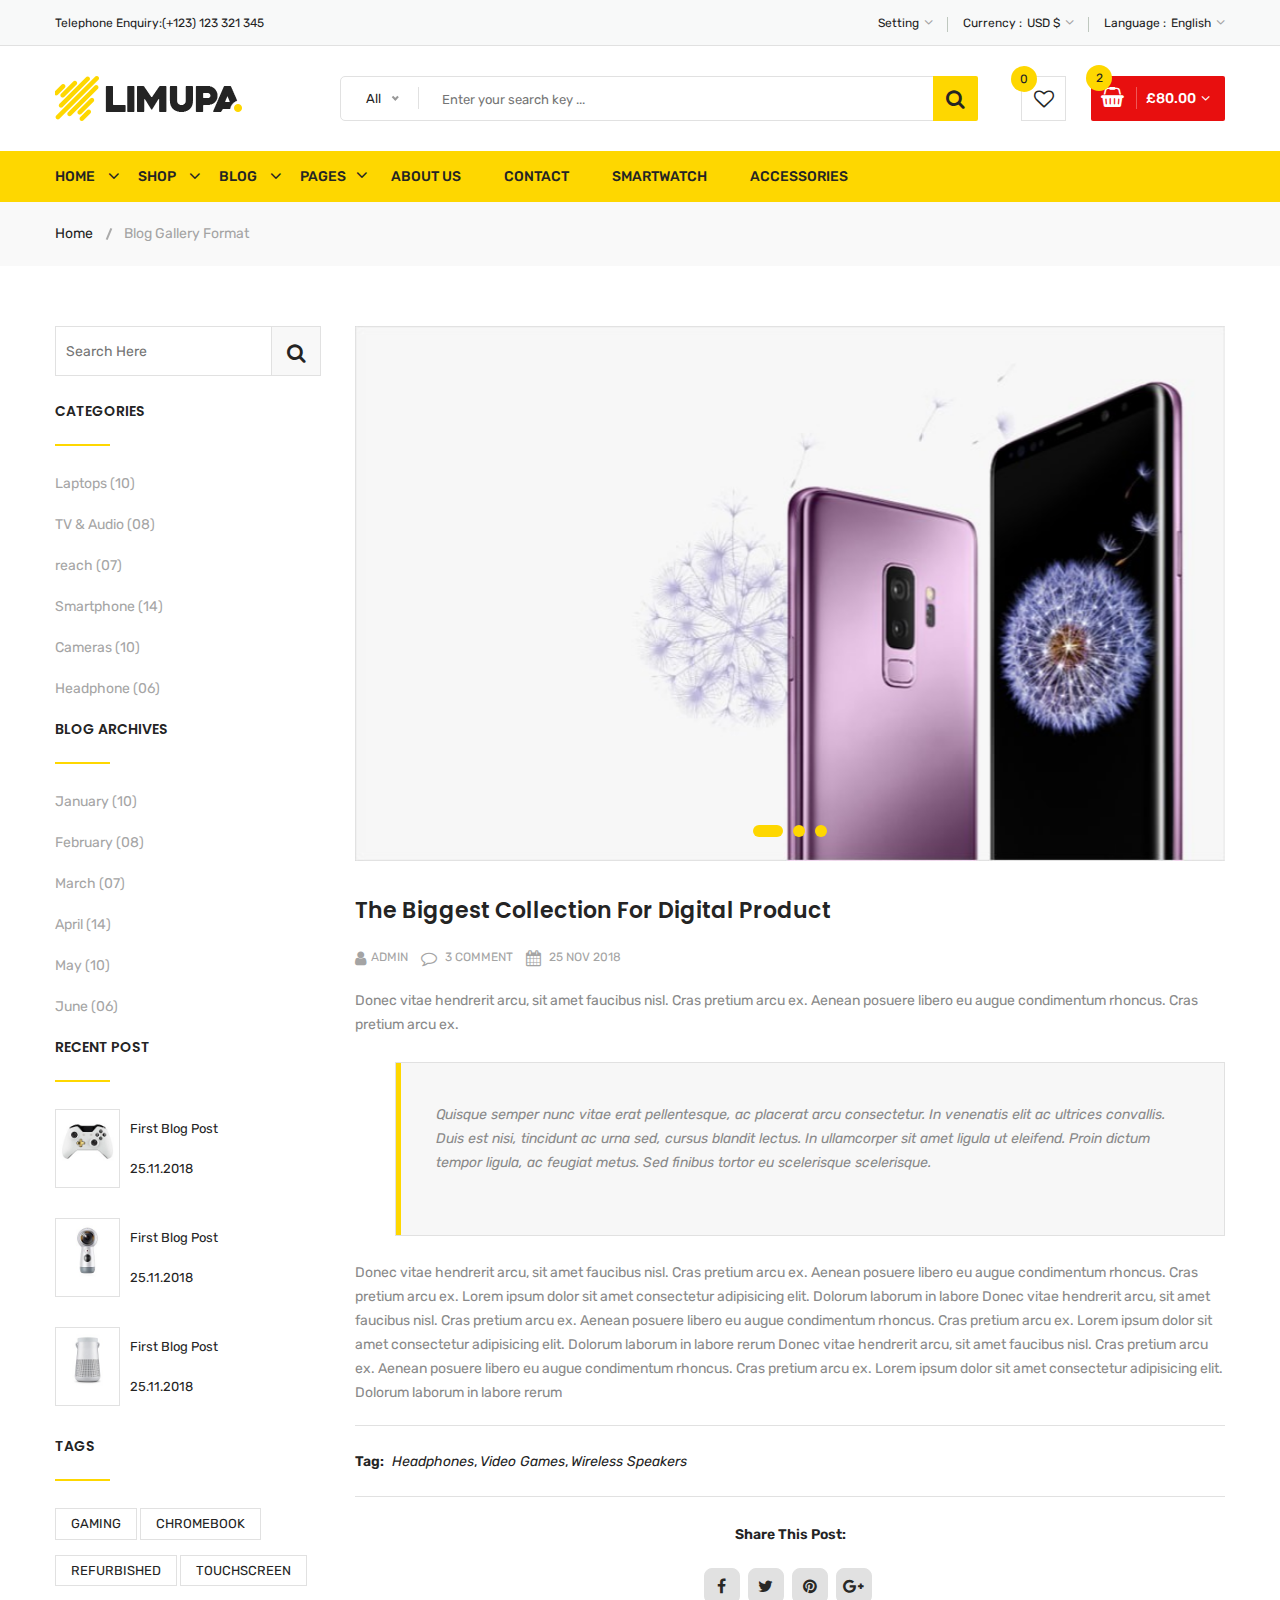
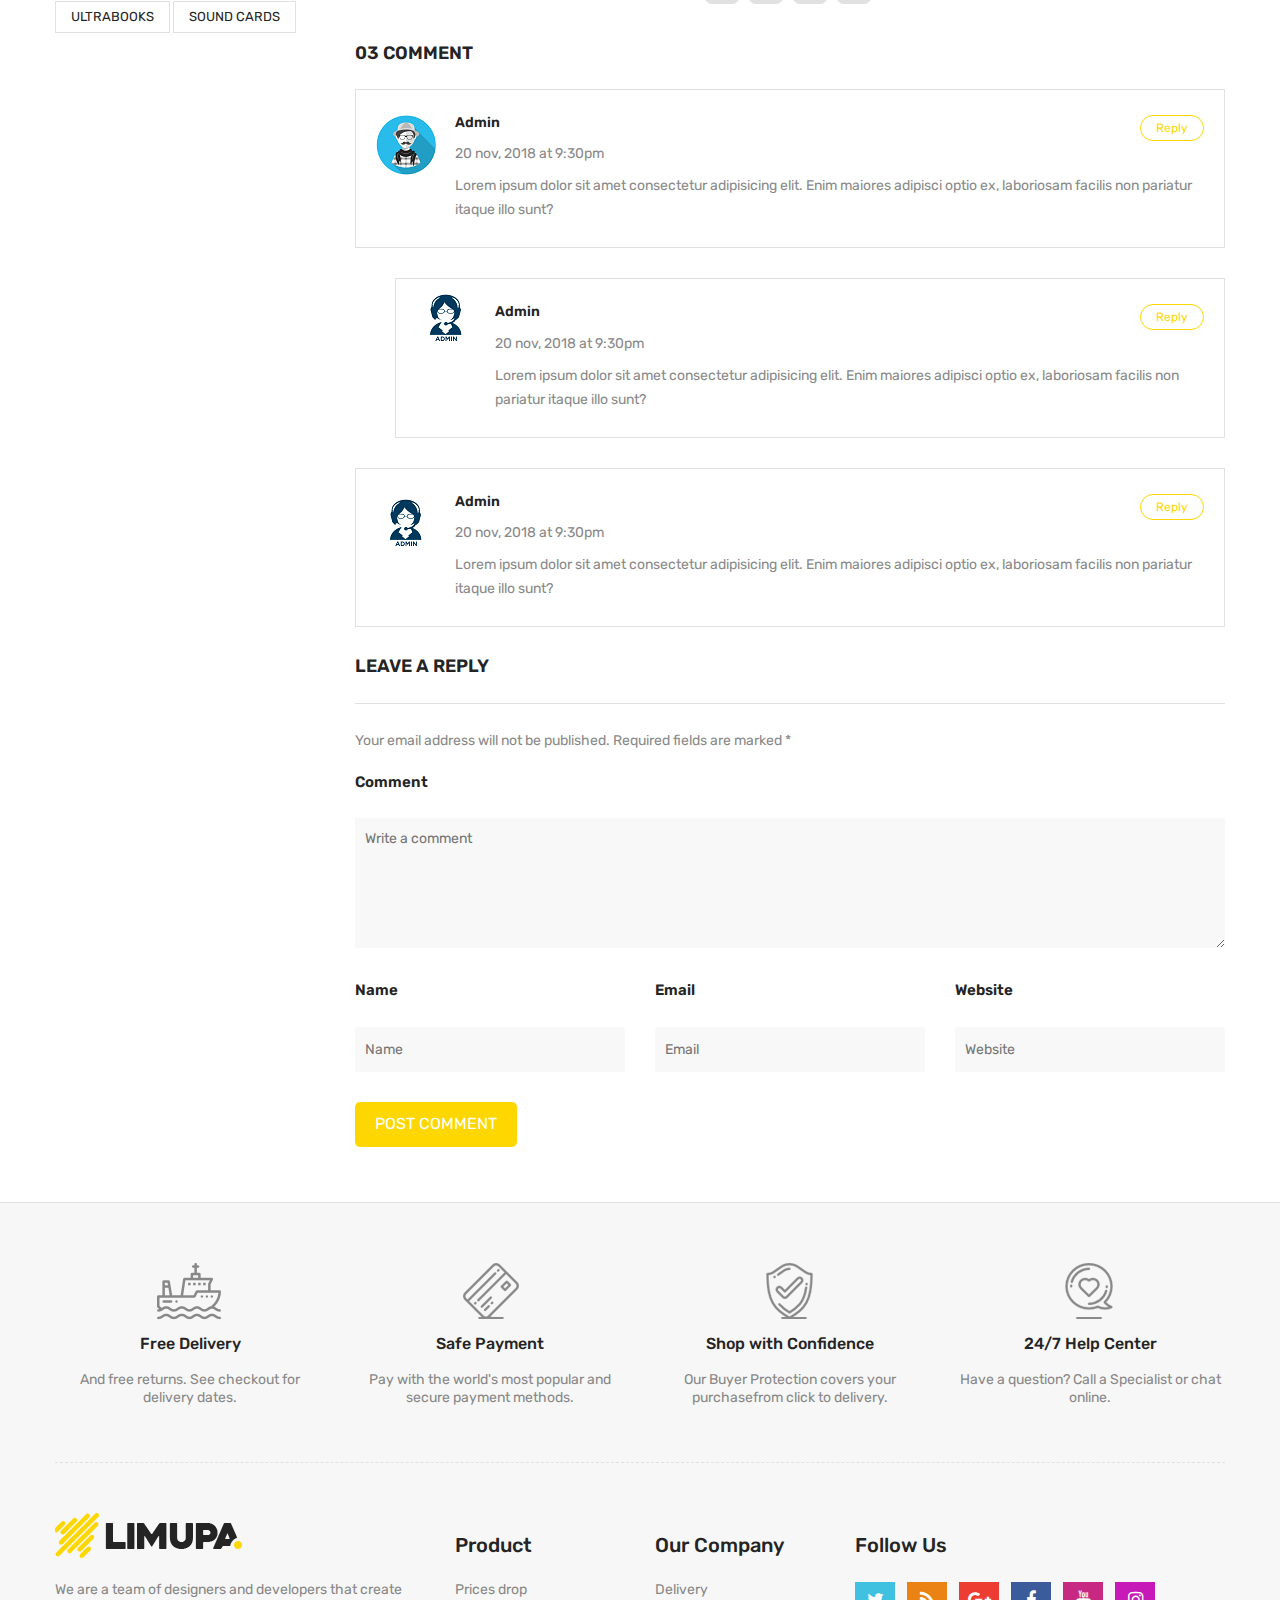
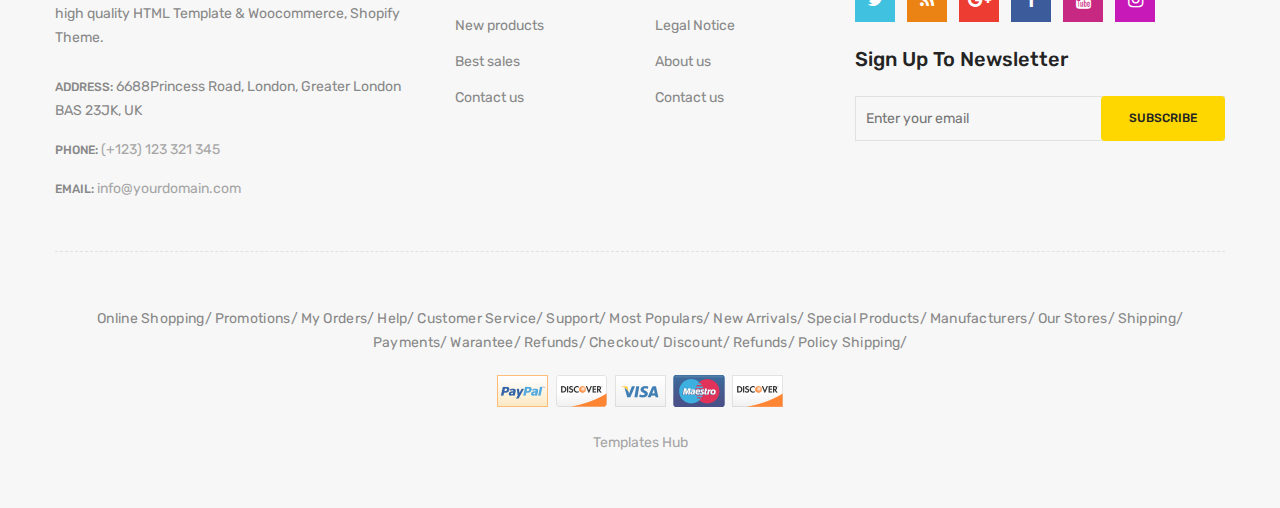
<file: blog-gallery-format.html>
<!doctype html>
<html class="no-js" lang="zxx">
    
<!-- blog-gallery-format32:00-->
<head>
        <meta charset="utf-8">
        <meta http-equiv="x-ua-compatible" content="ie=edge">
        <title>Blog Gallery Format || limupa - Digital Products Store eCommerce Bootstrap 4 Template</title>
        <meta name="description" content="">
        <meta name="viewport" content="width=device-width, initial-scale=1">
        <!-- Favicon -->
        <link rel="shortcut icon" type="image/x-icon" href="images/favicon.png">
        <!-- Material Design Iconic Font-V2.2.0 -->
        <link rel="stylesheet" href="css/material-design-iconic-font.min.css">
        <!-- Font Awesome -->
        <link rel="stylesheet" href="css/font-awesome.min.css">
        <!-- Font Awesome Stars-->
        <link rel="stylesheet" href="css/fontawesome-stars.css">
        <!-- Meanmenu CSS -->
        <link rel="stylesheet" href="css/meanmenu.css">
        <!-- owl carousel CSS -->
        <link rel="stylesheet" href="css/owl.carousel.min.css">
        <!-- Slick Carousel CSS -->
        <link rel="stylesheet" href="css/slick.css">
        <!-- Animate CSS -->
        <link rel="stylesheet" href="css/animate.css">
        <!-- Jquery-ui CSS -->
        <link rel="stylesheet" href="css/jquery-ui.min.css">
        <!-- Venobox CSS -->
        <link rel="stylesheet" href="css/venobox.css">
        <!-- Nice Select CSS -->
        <link rel="stylesheet" href="css/nice-select.css">
        <!-- Magnific Popup CSS -->
        <link rel="stylesheet" href="css/magnific-popup.css">
        <!-- Bootstrap V4.1.3 Fremwork CSS -->
        <link rel="stylesheet" href="css/bootstrap.min.css">
        <!-- Helper CSS -->
        <link rel="stylesheet" href="css/helper.css">
        <!-- Main Style CSS -->
        <link rel="stylesheet" href="style.css">
        <!-- Responsive CSS -->
        <link rel="stylesheet" href="css/responsive.css">
        <!-- Modernizr js -->
        <script src="js/vendor/modernizr-2.8.3.min.js"></script>
    </head>
    <body>
    <!--[if lt IE 8]>
		<p class="browserupgrade">You are using an <strong>outdated</strong> browser. Please <a href="http://browsehappy.com/">upgrade your browser</a> to improve your experience.</p>
	<![endif]-->
        <!-- Begin Body Wrapper -->
        <div class="body-wrapper">
            <!-- Begin Header Area -->
            <header>
                <!-- Begin Header Top Area -->
                <div class="header-top">
                    <div class="container">
                        <div class="row">
                            <!-- Begin Header Top Left Area -->
                            <div class="col-lg-3 col-md-4">
                                <div class="header-top-left">
                                    <ul class="phone-wrap">
                                        <li><span>Telephone Enquiry:</span><a href="#">(+123) 123 321 345</a></li>
                                    </ul>
                                </div>
                            </div>
                            <!-- Header Top Left Area End Here -->
                            <!-- Begin Header Top Right Area -->
                            <div class="col-lg-9 col-md-8">
                                <div class="header-top-right">
                                    <ul class="ht-menu">
                                        <!-- Begin Setting Area -->
                                        <li>
                                            <div class="ht-setting-trigger"><span>Setting</span></div>
                                            <div class="setting ht-setting">
                                                <ul class="ht-setting-list">
                                                    <li><a href="login-register.html">My Account</a></li>
                                                    <li><a href="checkout.html">Checkout</a></li>
                                                    <li><a href="login-register.html">Sign In</a></li>
                                                </ul>
                                            </div>
                                        </li>
                                        <!-- Setting Area End Here -->
                                        <!-- Begin Currency Area -->
                                        <li>
                                            <span class="currency-selector-wrapper">Currency :</span>
                                            <div class="ht-currency-trigger"><span>USD $</span></div>
                                            <div class="currency ht-currency">
                                                <ul class="ht-setting-list">
                                                    <li><a href="#">EUR €</a></li>
                                                    <li class="active"><a href="#">USD $</a></li>
                                                </ul>
                                            </div>
                                        </li>
                                        <!-- Currency Area End Here -->
                                        <!-- Begin Language Area -->
                                        <li>
                                            <span class="language-selector-wrapper">Language :</span>
                                            <div class="ht-language-trigger"><span>English</span></div>
                                            <div class="language ht-language">
                                                <ul class="ht-setting-list">
                                                    <li class="active"><a href="#"><img src="images/menu/flag-icon/1.jpg" alt="">English</a></li>
                                                    <li><a href="#"><img src="images/menu/flag-icon/2.jpg" alt="">Français</a></li>
                                                </ul>
                                            </div>
                                        </li>
                                        <!-- Language Area End Here -->
                                    </ul>
                                </div>
                            </div>
                            <!-- Header Top Right Area End Here -->
                        </div>
                    </div>
                </div>
                <!-- Header Top Area End Here -->
                <!-- Begin Header Middle Area -->
                <div class="header-middle pl-sm-0 pr-sm-0 pl-xs-0 pr-xs-0">
                    <div class="container">
                        <div class="row">
                            <!-- Begin Header Logo Area -->
                            <div class="col-lg-3">
                                <div class="logo pb-sm-30 pb-xs-30">
                                    <a href="index.html">
                                        <img src="images/menu/logo/1.jpg" alt="">
                                    </a>
                                </div>
                            </div>
                            <!-- Header Logo Area End Here -->
                            <!-- Begin Header Middle Right Area -->
                            <div class="col-lg-9 pl-0 ml-sm-15 ml-xs-15">
                                <!-- Begin Header Middle Searchbox Area -->
                                <form action="#" class="hm-searchbox">
                                    <select class="nice-select select-search-category">
                                        <option value="0">All</option>                         
                                        <option value="10">Laptops</option>                     
                                        <option value="17">- -  Prime Video</option>                    
                                        <option value="20">- - - -  All Videos</option>                     
                                        <option value="21">- - - -  Blouses</option>                        
                                        <option value="22">- - - -  Evening Dresses</option>                
                                        <option value="23">- - - -  Summer Dresses</option>                     
                                        <option value="24">- - - -  T-shirts</option>                       
                                        <option value="25">- - - -  Rent or Buy</option>                        
                                        <option value="26">- - - -  Your Watchlist</option>                     
                                        <option value="27">- - - -  Watch Anywhere</option>                     
                                        <option value="28">- - - -  Getting Started</option>         
                                        <option value="18">- - - -  Computers</option>                      
                                        <option value="29">- - - -  More to Explore</option>         
                                        <option value="30">- - - -  TV &amp; Video</option>                     
                                        <option value="31">- - - -  Audio &amp; Theater</option>               
                                        <option value="32">- - - -  Camera, Photo </option>
                                        <option value="33">- - - -  Cell Phones</option>                        
                                        <option value="34">- - - -  Headphones</option>                     
                                        <option value="35">- - - -  Video Games</option>                        
                                        <option value="36">- - - -  Wireless Speakers</option>            
                                        <option value="19">- - - -  Electronics</option>                        
                                        <option value="37">- - - -  Amazon Home</option>                        
                                        <option value="38">- - - -  Kitchen &amp; Dining</option>           
                                        <option value="39">- - - -  Furniture</option>                      
                                        <option value="40">- - - -  Bed &amp; Bath</option>                     
                                        <option value="41">- - - -  Appliances</option>                 
                                        <option value="11">TV &amp; Audio</option>                  
                                        <option value="42">- -  SamSung</option>                        
                                        <option value="45">- - - -  Office</option>                     
                                        <option value="47">- - - -  Gaming</option>                 
                                        <option value="48">- - - -  Chromebook</option>                     
                                        <option value="49">- - - -  Refurbished</option>                    
                                        <option value="50">- - - -  Touchscreen</option>                        
                                        <option value="51">- - - -  Ultrabooks</option>                     
                                        <option value="52">- - - -  Blouses</option>                        
                                        <option value="43">- -  Toshiba</option>                        
                                        <option value="53">- - - -  Hard Drives</option>                        
                                        <option value="54">- - - -  Graphic Cards</option>                      
                                        <option value="55">- - - -  Processors (CPU)</option>  
                                        <option value="56">- - - -  Memory</option>                     
                                        <option value="57">- - - -  Motherboards</option>                       
                                        <option value="58">- - - -  Fans &amp; Cooling</option> 
                                        <option value="59">- - - -  CD/DVD Drives</option>                      
                                        <option value="44">- -  Sony Bravia</option>                        
                                        <option value="60">- - - -  Sound Cards</option>                        
                                        <option value="61">- - - -  Cases &amp; Towers</option>   
                                        <option value="62">- - - -  Casual Dresses</option>                     
                                        <option value="63">- - - -  Evening Dresses</option>       
                                        <option value="64">- - - -  T-shirts</option>                       
                                        <option value="65">- - - -  Tops</option>                                 
                                        <option value="12">Smartphone</option>                  
                                        <option value="66">- -  Camera Accessories</option>                     
                                        <option value="68">- - - -  Octa Core</option>                      
                                        <option value="69">- - - -  Quad Core</option>                  
                                        <option value="70">- - - -  Dual Core</option>                      
                                        <option value="71">- - - -  7.0 Screen</option>                     
                                        <option value="72">- - - -  9.0 Screen</option>                     
                                        <option value="73">- - - -  Bags &amp; Cases</option>                   
                                        <option value="67">- -  Camcorders</option>                     
                                        <option value="74">- - - -  Batteries</option>                      
                                        <option value="75">- - - -  Microphones</option>                        
                                        <option value="76">- - - -  Stabilizers</option>                        
                                        <option value="77">- - - -  Video Tapes</option>                        
                                        <option value="78">- - - -  Memory Card Readers</option> 
                                        <option value="79">- - - -  Tripods</option>           
                                        <option value="13">Cameras</option>                          
                                        <option value="14">headphone</option>                                
                                        <option value="15">Smartwatch</option>                           
                                        <option value="16">Accessories</option>
                                    </select>
                                    <input type="text" placeholder="Enter your search key ...">
                                    <button class="li-btn" type="submit"><i class="fa fa-search"></i></button>
                                </form>
                                <!-- Header Middle Searchbox Area End Here -->
                                <!-- Begin Header Middle Right Area -->
                                <div class="header-middle-right">
                                    <ul class="hm-menu">
                                        <!-- Begin Header Middle Wishlist Area -->
                                        <li class="hm-wishlist">
                                            <a href="wishlist.html">
                                                <span class="cart-item-count wishlist-item-count">0</span>
                                                <i class="fa fa-heart-o"></i>
                                            </a>
                                        </li>
                                        <!-- Header Middle Wishlist Area End Here -->
                                        <!-- Begin Header Mini Cart Area -->
                                        <li class="hm-minicart">
                                            <div class="hm-minicart-trigger">
                                                <span class="item-icon"></span>
                                                <span class="item-text">£80.00
                                                    <span class="cart-item-count">2</span>
                                                </span>
                                            </div>
                                            <span></span>
                                            <div class="minicart">
                                                <ul class="minicart-product-list">
                                                    <li>
                                                        <a href="single-product.html" class="minicart-product-image">
                                                            <img src="images/product/small-size/5.jpg" alt="cart products">
                                                        </a>
                                                        <div class="minicart-product-details">
                                                            <h6><a href="single-product.html">Aenean eu tristique</a></h6>
                                                            <span>£40 x 1</span>
                                                        </div>
                                                        <button class="close" title="Remove">
                                                            <i class="fa fa-close"></i>
                                                        </button>
                                                    </li>
                                                    <li>
                                                        <a href="single-product.html" class="minicart-product-image">
                                                            <img src="images/product/small-size/6.jpg" alt="cart products">
                                                        </a>
                                                        <div class="minicart-product-details">
                                                            <h6><a href="single-product.html">Aenean eu tristique</a></h6>
                                                            <span>£40 x 1</span>
                                                        </div>
                                                        <button class="close" title="Remove">
                                                            <i class="fa fa-close"></i>
                                                        </button>
                                                    </li>
                                                </ul>
                                                <p class="minicart-total">SUBTOTAL: <span>£80.00</span></p>
                                                <div class="minicart-button">
                                                    <a href="shopping-cart.html" class="li-button li-button-fullwidth li-button-dark">
                                                        <span>View Full Cart</span>
                                                    </a>
                                                    <a href="checkout.html" class="li-button li-button-fullwidth">
                                                        <span>Checkout</span>
                                                    </a>
                                                </div>
                                            </div>
                                        </li>
                                        <!-- Header Mini Cart Area End Here -->
                                    </ul>
                                </div>
                                <!-- Header Middle Right Area End Here -->
                            </div>
                            <!-- Header Middle Right Area End Here -->
                        </div>
                    </div>
                </div>
                <!-- Header Middle Area End Here -->
                <!-- Begin Header Bottom Area -->
                <div class="header-bottom mb-0 header-sticky stick d-none d-lg-block d-xl-block">
                    <div class="container">
                        <div class="row">
                            <div class="col-lg-12">
                                <!-- Begin Header Bottom Menu Area -->
                                <div class="hb-menu">
                                    <nav>
                                        <ul>
                                            <li class="dropdown-holder"><a href="index.html">Home</a>
                                                <ul class="hb-dropdown">
                                                    <li><a href="index.html">Home One</a></li>
                                                    <li><a href="index-2.html">Home Two</a></li>
                                                    <li><a href="index-3.html">Home Three</a></li>
                                                    <li><a href="index-4.html">Home Four</a></li>
                                                </ul>
                                            </li>
                                            <li class="catmenu-dropdown megamenu-holder"><a href="shop-left-sidebar.html">Shop</a>
                                                <ul class="megamenu hb-megamenu">
                                                    <li><a href="shop-left-sidebar.html">Shop Page Layout</a>
                                                        <ul>
                                                            <li><a href="shop-3-column.html">Shop 3 Column</a></li>
                                                            <li><a href="shop-4-column.html">Shop 4 Column</a></li>
                                                            <li><a href="shop-left-sidebar.html">Shop Left Sidebar</a></li>
                                                            <li><a href="shop-right-sidebar.html">Shop Right Sidebar</a></li>
                                                            <li><a href="shop-list.html">Shop List</a></li>
                                                            <li><a href="shop-list-left-sidebar.html">Shop List Left Sidebar</a></li>
                                                            <li><a href="shop-list-right-sidebar.html">Shop List Right Sidebar</a></li>
                                                        </ul>
                                                    </li>
                                                    <li><a href="single-product-gallery-left.html">Single Product Style</a>
                                                        <ul>
                                                            <li><a href="single-product-carousel.html">Single Product Carousel</a></li>
                                                            <li><a href="single-product-gallery-left.html">Single Product Gallery Left</a></li>
                                                            <li><a href="single-product-gallery-right.html">Single Product Gallery Right</a></li>
                                                            <li><a href="single-product-tab-style-top.html">Single Product Tab Style Top</a></li>
                                                            <li><a href="single-product-tab-style-left.html">Single Product Tab Style Left</a></li>
                                                            <li><a href="single-product-tab-style-right.html">Single Product Tab Style Right</a></li>
                                                        </ul>
                                                    </li>
                                                    <li><a href="single-product.html">Single Products</a>
                                                        <ul>
                                                            <li><a href="single-product.html">Single Product</a></li>
                                                            <li><a href="single-product-sale.html">Single Product Sale</a></li>
                                                            <li><a href="single-product-group.html">Single Product Group</a></li>
                                                            <li><a href="single-product-normal.html">Single Product Normal</a></li>
                                                            <li><a href="single-product-affiliate.html">Single Product Affiliate</a></li>
                                                        </ul>
                                                    </li>
                                                </ul>
                                            </li>
                                            <li class="dropdown-holder"><a href="blog-left-sidebar.html">Blog</a>
                                                <ul class="hb-dropdown">
                                                    <li class="sub-dropdown-holder"><a href="blog-left-sidebar.html">Blog Grid View</a>
                                                        <ul class="hb-dropdown hb-sub-dropdown">
                                                            <li><a href="blog-2-column.html">Blog 2 Column</a></li>
                                                            <li><a href="blog-3-column.html">Blog 3 Column</a></li>
                                                            <li><a href="blog-left-sidebar.html">Grid Left Sidebar</a></li>
                                                            <li><a href="blog-right-sidebar.html">Grid Right Sidebar</a></li>
                                                        </ul>
                                                    </li>
                                                    <li class="sub-dropdown-holder"><a href="blog-list-left-sidebar.html">Blog List View</a>
                                                        <ul class="hb-dropdown hb-sub-dropdown">
                                                            <li><a href="blog-list.html">Blog List</a></li>
                                                            <li><a href="blog-list-left-sidebar.html">List Left Sidebar</a></li>
                                                            <li><a href="blog-list-right-sidebar.html">List Right Sidebar</a></li>
                                                        </ul>
                                                    </li>
                                                    <li class="sub-dropdown-holder"><a href="blog-details-left-sidebar.html">Blog Details</a>
                                                        <ul class="hb-dropdown hb-sub-dropdown">
                                                            <li><a href="blog-details-left-sidebar.html">Left Sidebar</a></li>
                                                            <li><a href="blog-details-right-sidebar.html">Right Sidebar</a></li>
                                                        </ul>
                                                    </li>
                                                    <li class="sub-dropdown-holder"><a href="blog-gallery-format.html">Blog Format</a>
                                                        <ul class="hb-dropdown hb-sub-dropdown">
                                                            <li><a href="blog-audio-format.html">Blog Audio Format</a></li>
                                                            <li><a href="blog-video-format.html">Blog Video Format</a></li>
                                                            <li><a href="blog-gallery-format.html">Blog Gallery Format</a></li>
                                                        </ul>
                                                    </li>
                                                </ul>
                                            </li>
                                            <li class="catmenu-dropdown megamenu-static-holder"><a href="index.html">Pages</a>
                                                <ul class="megamenu hb-megamenu">
                                                    <li><a href="blog-left-sidebar.html">Blog Layouts</a>
                                                        <ul>
                                                            <li><a href="blog-2-column.html">Blog 2 Column</a></li>
                                                            <li><a href="blog-3-column.html">Blog 3 Column</a></li>
                                                            <li><a href="blog-left-sidebar.html">Grid Left Sidebar</a></li>
                                                            <li><a href="blog-right-sidebar.html">Grid Right Sidebar</a></li>
                                                            <li><a href="blog-list.html">Blog List</a></li>
                                                            <li><a href="blog-list-left-sidebar.html">List Left Sidebar</a></li>
                                                            <li><a href="blog-list-right-sidebar.html">List Right Sidebar</a></li>
                                                        </ul>
                                                    </li>
                                                    <li><a href="blog-details-left-sidebar.html">Blog Details Pages</a>
                                                        <ul>
                                                            <li><a href="blog-details-left-sidebar.html">Left Sidebar</a></li>
                                                            <li><a href="blog-details-right-sidebar.html">Right Sidebar</a></li>
                                                            <li><a href="blog-audio-format.html">Blog Audio Format</a></li>
                                                            <li><a href="blog-video-format.html">Blog Video Format</a></li>
                                                            <li class="active"><a href="blog-gallery-format.html">Blog Gallery Format</a></li>
                                                        </ul>
                                                    </li>
                                                    <li><a href="index.html">Other Pages</a>
                                                        <ul>
                                                            <li><a href="login-register.html">My Account</a></li>
                                                            <li><a href="checkout.html">Checkout</a></li>
                                                            <li><a href="compare.html">Compare</a></li>
                                                            <li><a href="wishlist.html">Wishlist</a></li>
                                                            <li><a href="shopping-cart.html">Shopping Cart</a></li>
                                                        </ul>
                                                    </li>
                                                    <li><a href="index.html">Other Pages 2</a>
                                                        <ul>
                                                            <li><a href="contact.html">Contact</a></li>
                                                            <li><a href="about-us.html">About Us</a></li>
                                                            <li><a href="faq.html">FAQ</a></li>
                                                            <li><a href="404.html">404 Error</a></li>
                                                        </ul>
                                                    </li>
                                                </ul>
                                            </li>
                                            <li><a href="about-us.html">About Us</a></li>
                                            <li><a href="contact.html">Contact</a></li>
                                            <li><a href="shop-left-sidebar.html">Smartwatch</a></li>
                                            <li><a href="shop-left-sidebar.html">Accessories</a></li>
                                        </ul>
                                    </nav>
                                </div>
                                <!-- Header Bottom Menu Area End Here -->
                            </div>
                        </div>
                    </div>
                </div>
                <!-- Header Bottom Area End Here -->
                <!-- Begin Mobile Menu Area -->
                <div class="mobile-menu-area d-lg-none d-xl-none col-12">
                    <div class="container"> 
                        <div class="row">
                            <div class="mobile-menu">
                            </div>
                        </div>
                    </div>
                </div>
                <!-- Mobile Menu Area End Here -->
            </header>
            <!-- Header Area End Here -->
            <!-- Begin Li's Breadcrumb Area -->
            <div class="breadcrumb-area">
                <div class="container">
                    <div class="breadcrumb-content">
                        <ul>
                            <li><a href="index.html">Home</a></li>
                            <li class="active">Blog Gallery Format</li>
                        </ul>
                    </div>
                </div>
            </div>
            <!-- Li's Breadcrumb Area End Here -->
            <!-- Begin Li's Main Blog Page Area -->
            <div class="li-main-blog-page pt-60 pb-55">
                <div class="container">
                    <div class="row">
                        <!-- Begin Li's Blog Sidebar Area -->
                        <div class="col-lg-3 order-lg-1 order-2">
                            <div class="li-blog-sidebar-wrapper">
                                <div class="li-blog-sidebar">
                                    <div class="li-sidebar-search-form">
                                        <form action="#">
                                            <input type="text" class="li-search-field" placeholder="search here">
                                            <button type="submit" class="li-search-btn"><i class="fa fa-search"></i></button>
                                        </form>
                                    </div>
                                </div>
                                <div class="li-blog-sidebar pt-25">
                                    <h4 class="li-blog-sidebar-title">Categories</h4>
                                    <ul class="li-blog-archive">
                                        <li><a href="#">Laptops (10)</a></li>
                                        <li><a href="#">TV & Audio (08)</a></li>
                                        <li><a href="#">reach (07)</a></li>
                                        <li><a href="#">Smartphone (14)</a></li>
                                        <li><a href="#">Cameras (10)</a></li>
                                        <li><a href="#">Headphone (06)</a></li>
                                    </ul>
                                </div>
                                <div class="li-blog-sidebar">
                                    <h4 class="li-blog-sidebar-title">Blog Archives</h4>
                                    <ul class="li-blog-archive">
                                        <li><a href="#">January (10)</a></li>
                                        <li><a href="#">February (08)</a></li>
                                        <li><a href="#">March (07)</a></li>
                                        <li><a href="#">April (14)</a></li>
                                        <li><a href="#">May (10)</a></li>
                                        <li><a href="#">June (06)</a></li>
                                    </ul>
                                </div>
                                <div class="li-blog-sidebar">
                                    <h4 class="li-blog-sidebar-title">Recent Post</h4>
                                    <div class="li-recent-post pb-30">
                                        <div class="li-recent-post-thumb">
                                            <a href="blog-details.html">
                                                <img class="img-full" src="images/product/small-size/3.jpg" alt="Li's Product Image">
                                            </a>
                                        </div>
                                        <div class="li-recent-post-des">
                                            <span><a href="blog-details.html">First Blog Post</a></span>
                                            <span class="li-post-date">25.11.2018</span>
                                        </div>
                                    </div>
                                    <div class="li-recent-post pb-30">
                                        <div class="li-recent-post-thumb">
                                            <a href="blog-details.html">
                                                <img class="img-full" src="images/product/small-size/2.jpg" alt="Li's Product Image">
                                            </a>
                                        </div>
                                        <div class="li-recent-post-des">
                                            <span><a href="blog-details.html">First Blog Post</a></span>
                                            <span class="li-post-date">25.11.2018</span>
                                        </div>
                                    </div>
                                    <div class="li-recent-post pb-30">
                                        <div class="li-recent-post-thumb">
                                            <a href="blog-details.html">
                                                <img class="img-full" src="images/product/small-size/5.jpg" alt="Li's Product Image">
                                            </a>
                                        </div>
                                        <div class="li-recent-post-des">
                                            <span><a href="blog-details.html">First Blog Post</a></span>
                                            <span class="li-post-date">25.11.2018</span>
                                        </div>
                                    </div>
                                </div>
                                <div class="li-blog-sidebar">
                                    <h4 class="li-blog-sidebar-title">Tags</h4>
                                    <ul class="li-blog-tags">
                                        <li><a href="#">Gaming</a></li>
                                        <li><a href="#">Chromebook</a></li>
                                        <li><a href="#">Refurbished</a></li>
                                        <li><a href="#">Touchscreen</a></li>
                                        <li><a href="#">Ultrabooks</a></li>
                                        <li><a href="#">Sound Cards</a></li>  
                                    </ul>
                                </div>
                            </div>
                        </div>
                        <!-- Li's Blog Sidebar Area End Here -->
                        <!-- Begin Li's Main Content Area -->
                        <div class="col-lg-9 order-lg-2 order-1">
                            <div class="row li-main-content">
                                <div class="col-lg-12">
                                    <div class="li-blog-single-item pb-40">
                                        <div class="li-blog-gallery-slider slick-dot-style">
                                            <div class="li-blog-banner">
                                                <a href="blog-details.html"><img class="img-full" src="images/blog-banner/large-size/1.jpg" alt="Product Image"></a>
                                            </div>
                                            <div class="li-blog-banner">
                                                <a href="blog-details.html"><img class="img-full" src="images/blog-banner/large-size/2.jpg" alt="Product Image"></a>
                                            </div>
                                            <div class="li-blog-banner">
                                                <a href="blog-details.html"><img class="img-full" src="images/blog-banner/large-size/3.jpg" alt="Product Image"></a>
                                            </div>
                                        </div>
                                        <div class="li-blog-content">
                                            <div class="li-blog-details">
                                                <h3 class="li-blog-heading pt-35"><a href="blog-details.html">The Biggest Collection For Digital Product</a></h3>
                                                <div class="li-blog-meta">
                                                    <a class="author" href="#"><i class="fa fa-user"></i>Admin</a>
                                                    <a class="comment" href="#"><i class="fa fa-comment-o"></i> 3 comment</a>
                                                    <a class="post-time" href="#"><i class="fa fa-calendar"></i> 25 nov 2018</a>
                                                </div>
                                                <p>Donec vitae hendrerit arcu, sit amet faucibus nisl. Cras pretium arcu ex. Aenean posuere libero eu augue condimentum rhoncus. Cras pretium arcu ex.</p>
                                                <!-- Begin Blog Blockquote Area -->
                                                <div class="li-blog-blockquote">
                                                    <blockquote>
                                                        <p>Quisque semper nunc vitae erat pellentesque, ac placerat arcu consectetur. In venenatis elit ac ultrices convallis. Duis est nisi, tincidunt ac urna sed, cursus blandit lectus. In ullamcorper sit amet ligula ut eleifend. Proin dictum tempor ligula, ac feugiat metus. Sed finibus tortor eu scelerisque scelerisque.</p>
                                                    </blockquote>
                                                </div>
                                                <!-- Blog Blockquote Area End Here -->
                                                <p>Donec vitae hendrerit arcu, sit amet faucibus nisl. Cras pretium arcu ex. Aenean posuere libero eu augue condimentum rhoncus. Cras pretium arcu ex. Lorem ipsum dolor sit amet consectetur adipisicing elit. Dolorum laborum in labore Donec vitae hendrerit arcu, sit amet faucibus nisl. Cras pretium arcu ex. Aenean posuere libero eu augue condimentum rhoncus. Cras pretium arcu ex. Lorem ipsum dolor sit amet consectetur adipisicing elit. Dolorum laborum in labore rerum Donec vitae hendrerit arcu, sit amet faucibus nisl. Cras pretium arcu ex. Aenean posuere libero eu augue condimentum rhoncus. Cras pretium arcu ex. Lorem ipsum dolor sit amet consectetur adipisicing elit. Dolorum laborum in labore rerum </p>
                                                <div class="li-tag-line">
                                                    <h4>tag:</h4>
                                                    <a href="#">Headphones</a>,
                                                    <a href="#">Video Games</a>,
                                                    <a href="#">Wireless Speakers</a>
                                                </div>
                                                <div class="li-blog-sharing text-center pt-30">
                                                    <h4>share this post:</h4>
                                                    <a href="#"><i class="fa fa-facebook"></i></a>
                                                    <a href="#"><i class="fa fa-twitter"></i></a>
                                                    <a href="#"><i class="fa fa-pinterest"></i></a>
                                                    <a href="#"><i class="fa fa-google-plus"></i></a>
                                                </div>
                                            </div>
                                        </div>
                                    </div>
                                    <!-- Begin Li's Blog Comment Section -->
                                    <div class="li-comment-section">
                                        <h3>03 comment</h3>
                                        <ul>
                                            <li>
                                                <div class="author-avatar pt-15">
                                                    <img src="images/product-details/user.png" alt="User">
                                                </div>
                                                <div class="comment-body pl-15">
                                                        <span class="reply-btn pt-15 pt-xs-5"><a href="#">reply</a></span>
                                                    <h5 class="comment-author pt-15">admin</h5>
                                                    <div class="comment-post-date">
                                                        20 nov, 2018 at 9:30pm
                                                    </div>
                                                    <p>Lorem ipsum dolor sit amet consectetur adipisicing elit. Enim maiores adipisci optio ex, laboriosam facilis non pariatur itaque illo sunt?</p>
                                                </div>
                                            </li>
                                            <li class="comment-children">
                                                <div class="author-avatar pt-15tar">
                                                    <img src="images/product-details/admin.png" alt="Admin">
                                                </div>
                                                <div class="comment-body pl-15">
                                                        <span class="reply-btn pt-15 pt-xs-5"><a href="#">reply</a></span>
                                                    <h5 class="comment-author pt-15">admin</h5>
                                                    <div class="comment-post-date">
                                                        20 nov, 2018 at 9:30pm
                                                    </div>
                                                    <p>Lorem ipsum dolor sit amet consectetur adipisicing elit. Enim maiores adipisci optio ex, laboriosam facilis non pariatur itaque illo sunt?</p>
                                                </div>
                                            </li>
                                            <li>
                                                <div class="author-avatar pt-15">
                                                    <img src="images/product-details/admin.png" alt="Admin">
                                                </div>
                                                <div class="comment-body pl-15">
                                                    <span class="reply-btn pt-15 pt-xs-5"><a href="#">reply</a></span>
                                                    <h5 class="comment-author pt-15">admin</h5>
                                                    <div class="comment-post-date">
                                                        20 nov, 2018 at 9:30pm
                                                    </div>
                                                    <p>Lorem ipsum dolor sit amet consectetur adipisicing elit. Enim maiores adipisci optio ex, laboriosam facilis non pariatur itaque illo sunt?</p>
                                                </div>
                                            </li>
                                        </ul>
                                    </div>
                                    <!-- Li's Blog Comment Section End Here -->
                                    <!-- Begin Blog comment Box Area -->
                                    <div class="li-blog-comment-wrapper">
                                        <h3>leave a reply</h3>
                                        <p>Your email address will not be published. Required fields are marked *</p>
                                        <form action="#">
                                            <div class="comment-post-box">
                                                <div class="row">
                                                    <div class="col-lg-12">
                                                        <label>comment</label>
                                                        <textarea name="commnet" placeholder="Write a comment"></textarea>
                                                    </div>
                                                    <div class="col-lg-4 col-md-4 col-sm-4 mt-5 mb-sm-20 mb-xs-20">
                                                        <label>Name</label>
                                                        <input type="text" class="coment-field" placeholder="Name">
                                                    </div>
                                                    <div class="col-lg-4 col-md-4 col-sm-4 mt-5 mb-sm-20 mb-xs-20">
                                                        <label>Email</label>
                                                        <input type="text" class="coment-field" placeholder="Email">
                                                    </div>
                                                    <div class="col-lg-4 col-md-4 col-sm-4 mt-5 mb-sm-20">
                                                        <label>Website</label>
                                                        <input type="text" class="coment-field" placeholder="Website">
                                                    </div>
                                                    <div class="col-lg-12">
                                                        <div class="coment-btn pt-30 pb-sm-30 f-left">
                                                            <input class="li-btn-2" type="submit" name="submit" value="post comment">
                                                        </div>
                                                    </div>
                                                </div>
                                            </div>
                                        </form>
                                    </div>
                                    <!-- Blog comment Box Area End Here -->
                                </div>
                            </div>
                        </div>
                        <!-- Li's Main Content Area End Here -->
                    </div>
                </div>
            </div>
            <!-- Li's Main Blog Page Area End Here -->
            <!-- Begin Footer Area -->
            <div class="footer">
                <!-- Begin Footer Static Top Area -->
                <div class="footer-static-top">
                    <div class="container">
                        <!-- Begin Footer Shipping Area -->
                        <div class="footer-shipping pt-60 pb-55 pb-xs-25">
                            <div class="row">
                                <!-- Begin Li's Shipping Inner Box Area -->
                                <div class="col-lg-3 col-md-6 col-sm-6 pb-sm-55 pb-xs-55">
                                    <div class="li-shipping-inner-box">
                                        <div class="shipping-icon">
                                            <img src="images/shipping-icon/1.png" alt="Shipping Icon">
                                        </div>
                                        <div class="shipping-text">
                                            <h2>Free Delivery</h2>
                                            <p>And free returns. See checkout for delivery dates.</p>
                                        </div>
                                    </div>
                                </div>
                                <!-- Li's Shipping Inner Box Area End Here -->
                                <!-- Begin Li's Shipping Inner Box Area -->
                                <div class="col-lg-3 col-md-6 col-sm-6 pb-sm-55 pb-xs-55">
                                    <div class="li-shipping-inner-box">
                                        <div class="shipping-icon">
                                            <img src="images/shipping-icon/2.png" alt="Shipping Icon">
                                        </div>
                                        <div class="shipping-text">
                                            <h2>Safe Payment</h2>
                                            <p>Pay with the world's most popular and secure payment methods.</p>
                                        </div>
                                    </div>
                                </div>
                                <!-- Li's Shipping Inner Box Area End Here -->
                                <!-- Begin Li's Shipping Inner Box Area -->
                                <div class="col-lg-3 col-md-6 col-sm-6 pb-xs-30">
                                    <div class="li-shipping-inner-box">
                                        <div class="shipping-icon">
                                            <img src="images/shipping-icon/3.png" alt="Shipping Icon">
                                        </div>
                                        <div class="shipping-text">
                                            <h2>Shop with Confidence</h2>
                                            <p>Our Buyer Protection covers your purchasefrom click to delivery.</p>
                                        </div>
                                    </div>
                                </div>
                                <!-- Li's Shipping Inner Box Area End Here -->
                                <!-- Begin Li's Shipping Inner Box Area -->
                                <div class="col-lg-3 col-md-6 col-sm-6 pb-xs-30">
                                    <div class="li-shipping-inner-box">
                                        <div class="shipping-icon">
                                            <img src="images/shipping-icon/4.png" alt="Shipping Icon">
                                        </div>
                                        <div class="shipping-text">
                                            <h2>24/7 Help Center</h2>
                                            <p>Have a question? Call a Specialist or chat online.</p>
                                        </div>
                                    </div>
                                </div>
                                <!-- Li's Shipping Inner Box Area End Here -->
                            </div>
                        </div>
                        <!-- Footer Shipping Area End Here -->
                    </div>
                </div>
                <!-- Footer Static Top Area End Here -->
                <!-- Begin Footer Static Middle Area -->
                <div class="footer-static-middle">
                    <div class="container">
                        <div class="footer-logo-wrap pt-50 pb-35">
                            <div class="row">
                                <!-- Begin Footer Logo Area -->
                                <div class="col-lg-4 col-md-6">
                                    <div class="footer-logo">
                                        <img src="images/menu/logo/1.jpg" alt="Footer Logo">
                                        <p class="info">
                                            We are a team of designers and developers that create high quality HTML Template & Woocommerce, Shopify Theme.
                                        </p>
                                    </div>
                                    <ul class="des">
                                        <li>
                                            <span>Address: </span>
                                            6688Princess Road, London, Greater London BAS 23JK, UK
                                        </li>
                                        <li>
                                            <span>Phone: </span>
                                            <a href="#">(+123) 123 321 345</a>
                                        </li>
                                        <li>
                                            <span>Email: </span>
                                            <a href="mailto://info@yourdomain.com">info@yourdomain.com</a>
                                        </li>
                                    </ul>
                                </div>
                                <!-- Footer Logo Area End Here -->
                                <!-- Begin Footer Block Area -->
                                <div class="col-lg-2 col-md-3 col-sm-6">
                                    <div class="footer-block">
                                        <h3 class="footer-block-title">Product</h3>
                                        <ul>
                                            <li><a href="#">Prices drop</a></li>
                                            <li><a href="#">New products</a></li>
                                            <li><a href="#">Best sales</a></li>
                                            <li><a href="#">Contact us</a></li>
                                        </ul>
                                    </div>
                                </div>
                                <!-- Footer Block Area End Here -->
                                <!-- Begin Footer Block Area -->
                                <div class="col-lg-2 col-md-3 col-sm-6">
                                    <div class="footer-block">
                                        <h3 class="footer-block-title">Our company</h3>
                                        <ul>
                                            <li><a href="#">Delivery</a></li>
                                            <li><a href="#">Legal Notice</a></li>
                                            <li><a href="#">About us</a></li>
                                            <li><a href="#">Contact us</a></li>
                                        </ul>
                                    </div>
                                </div>
                                <!-- Footer Block Area End Here -->
                                <!-- Begin Footer Block Area -->
                                <div class="col-lg-4">
                                    <div class="footer-block">
                                        <h3 class="footer-block-title">Follow Us</h3>
                                        <ul class="social-link">
                                            <li class="twitter">
                                                <a href="https://twitter.com/" data-toggle="tooltip" target="_blank" title="Twitter">
                                                    <i class="fa fa-twitter"></i>
                                                </a>
                                            </li>
                                            <li class="rss">
                                                <a href="https://rss.com/" data-toggle="tooltip" target="_blank" title="RSS">
                                                    <i class="fa fa-rss"></i>
                                                </a>
                                            </li>
                                            <li class="google-plus">
                                                <a href="https://www.plus.google.com/discover" data-toggle="tooltip" target="_blank" title="Google Plus">
                                                    <i class="fa fa-google-plus"></i>
                                                </a>
                                            </li>
                                            <li class="facebook">
                                                <a href="https://www.facebook.com/" data-toggle="tooltip" target="_blank" title="Facebook">
                                                    <i class="fa fa-facebook"></i>
                                                </a>
                                            </li>
                                            <li class="youtube">
                                                <a href="https://www.youtube.com/" data-toggle="tooltip" target="_blank" title="Youtube">
                                                    <i class="fa fa-youtube"></i>
                                                </a>
                                            </li>
                                            <li class="instagram">
                                                <a href="https://www.instagram.com/" data-toggle="tooltip" target="_blank" title="Instagram">
                                                    <i class="fa fa-instagram"></i>
                                                </a>
                                            </li>
                                        </ul>
                                    </div>
                                    <!-- Begin Footer Newsletter Area -->
                                    <div class="footer-newsletter">
                                        <h4>Sign up to newsletter</h4>
                                        <form action="#" method="post" id="mc-embedded-subscribe-form" name="mc-embedded-subscribe-form" class="footer-subscribe-form validate" target="_blank" novalidate>
                                           <div id="mc_embed_signup_scroll">
                                              <div id="mc-form" class="mc-form subscribe-form form-group" >
                                                <input id="mc-email" type="email" autocomplete="off" placeholder="Enter your email" />
                                                <button  class="btn" id="mc-submit">Subscribe</button>
                                              </div>
                                           </div>
                                        </form>
                                    </div>
                                    <!-- Footer Newsletter Area End Here -->
                                </div>
                                <!-- Footer Block Area End Here -->
                            </div>
                        </div>
                    </div>
                </div>
                <!-- Footer Static Middle Area End Here -->
                <!-- Begin Footer Static Bottom Area -->
                <div class="footer-static-bottom pt-55 pb-55">
                    <div class="container">
                        <div class="row">
                            <div class="col-lg-12">
                                <!-- Begin Footer Links Area -->
                                <div class="footer-links">
                                    <ul>
                                        <li><a href="#">Online Shopping</a></li>
                                        <li><a href="#">Promotions</a></li>
                                        <li><a href="#">My Orders</a></li>
                                        <li><a href="#">Help</a></li>
                                        <li><a href="#">Customer Service</a></li>
                                        <li><a href="#">Support</a></li>
                                        <li><a href="#">Most Populars</a></li>
                                        <li><a href="#">New Arrivals</a></li>
                                        <li><a href="#">Special Products</a></li>
                                        <li><a href="#">Manufacturers</a></li>
                                        <li><a href="#">Our Stores</a></li>
                                        <li><a href="#">Shipping</a></li>
                                        <li><a href="#">Payments</a></li>
                                        <li><a href="#">Warantee</a></li>
                                        <li><a href="#">Refunds</a></li>
                                        <li><a href="#">Checkout</a></li>
                                        <li><a href="#">Discount</a></li>
                                        <li><a href="#">Refunds</a></li>
                                        <li><a href="#">Policy Shipping</a></li>
                                    </ul>
                                </div>
                                <!-- Footer Links Area End Here -->
                                <!-- Begin Footer Payment Area -->
                                <div class="copyright text-center">
                                    <a href="#">
                                        <img src="images/payment/1.png" alt="">
                                    </a>
                                </div>
                                <!-- Footer Payment Area End Here -->
                                <!-- Begin Copyright Area -->
                                <div class="copyright text-center pt-25">
                                    <span><a target="_blank" href="https://www.templateshub.net">Templates Hub</a></span>
                                </div>
                                <!-- Copyright Area End Here -->
                            </div>
                        </div>
                    </div>
                </div>
                <!-- Footer Static Bottom Area End Here -->
            </div>
            <!-- Footer Area End Here -->
        </div>
        <!-- Body Wrapper End Here -->
        <!-- jQuery-V1.12.4 -->
        <script src="js/vendor/jquery-1.12.4.min.js"></script>
        <!-- Popper js -->
        <script src="js/vendor/popper.min.js"></script>
        <!-- Bootstrap V4.1.3 Fremwork js -->
        <script src="js/bootstrap.min.js"></script>
        <!-- Ajax Mail js -->
        <script src="js/ajax-mail.js"></script>
        <!-- Meanmenu js -->
        <script src="js/jquery.meanmenu.min.js"></script>
        <!-- Wow.min js -->
        <script src="js/wow.min.js"></script>
        <!-- Slick Carousel js -->
        <script src="js/slick.min.js"></script>
        <!-- Owl Carousel-2 js -->
        <script src="js/owl.carousel.min.js"></script>
        <!-- Magnific popup js -->
        <script src="js/jquery.magnific-popup.min.js"></script>
        <!-- Isotope js -->
        <script src="js/isotope.pkgd.min.js"></script>
        <!-- Imagesloaded js -->
        <script src="js/imagesloaded.pkgd.min.js"></script>
        <!-- Mixitup js -->
        <script src="js/jquery.mixitup.min.js"></script>
        <!-- Countdown -->
        <script src="js/jquery.countdown.min.js"></script>
        <!-- Counterup -->
        <script src="js/jquery.counterup.min.js"></script>
        <!-- Waypoints -->
        <script src="js/waypoints.min.js"></script>
        <!-- Barrating -->
        <script src="js/jquery.barrating.min.js"></script>
        <!-- Jquery-ui -->
        <script src="js/jquery-ui.min.js"></script>
        <!-- Venobox -->
        <script src="js/venobox.min.js"></script>
        <!-- Nice Select js -->
        <script src="js/jquery.nice-select.min.js"></script>
        <!-- ScrollUp js -->
        <script src="js/scrollUp.min.js"></script>
        <!-- Main/Activator js -->
        <script src="js/main.js"></script>
    </body>

<!-- blog-gallery-format32:03-->
</html>
</file>
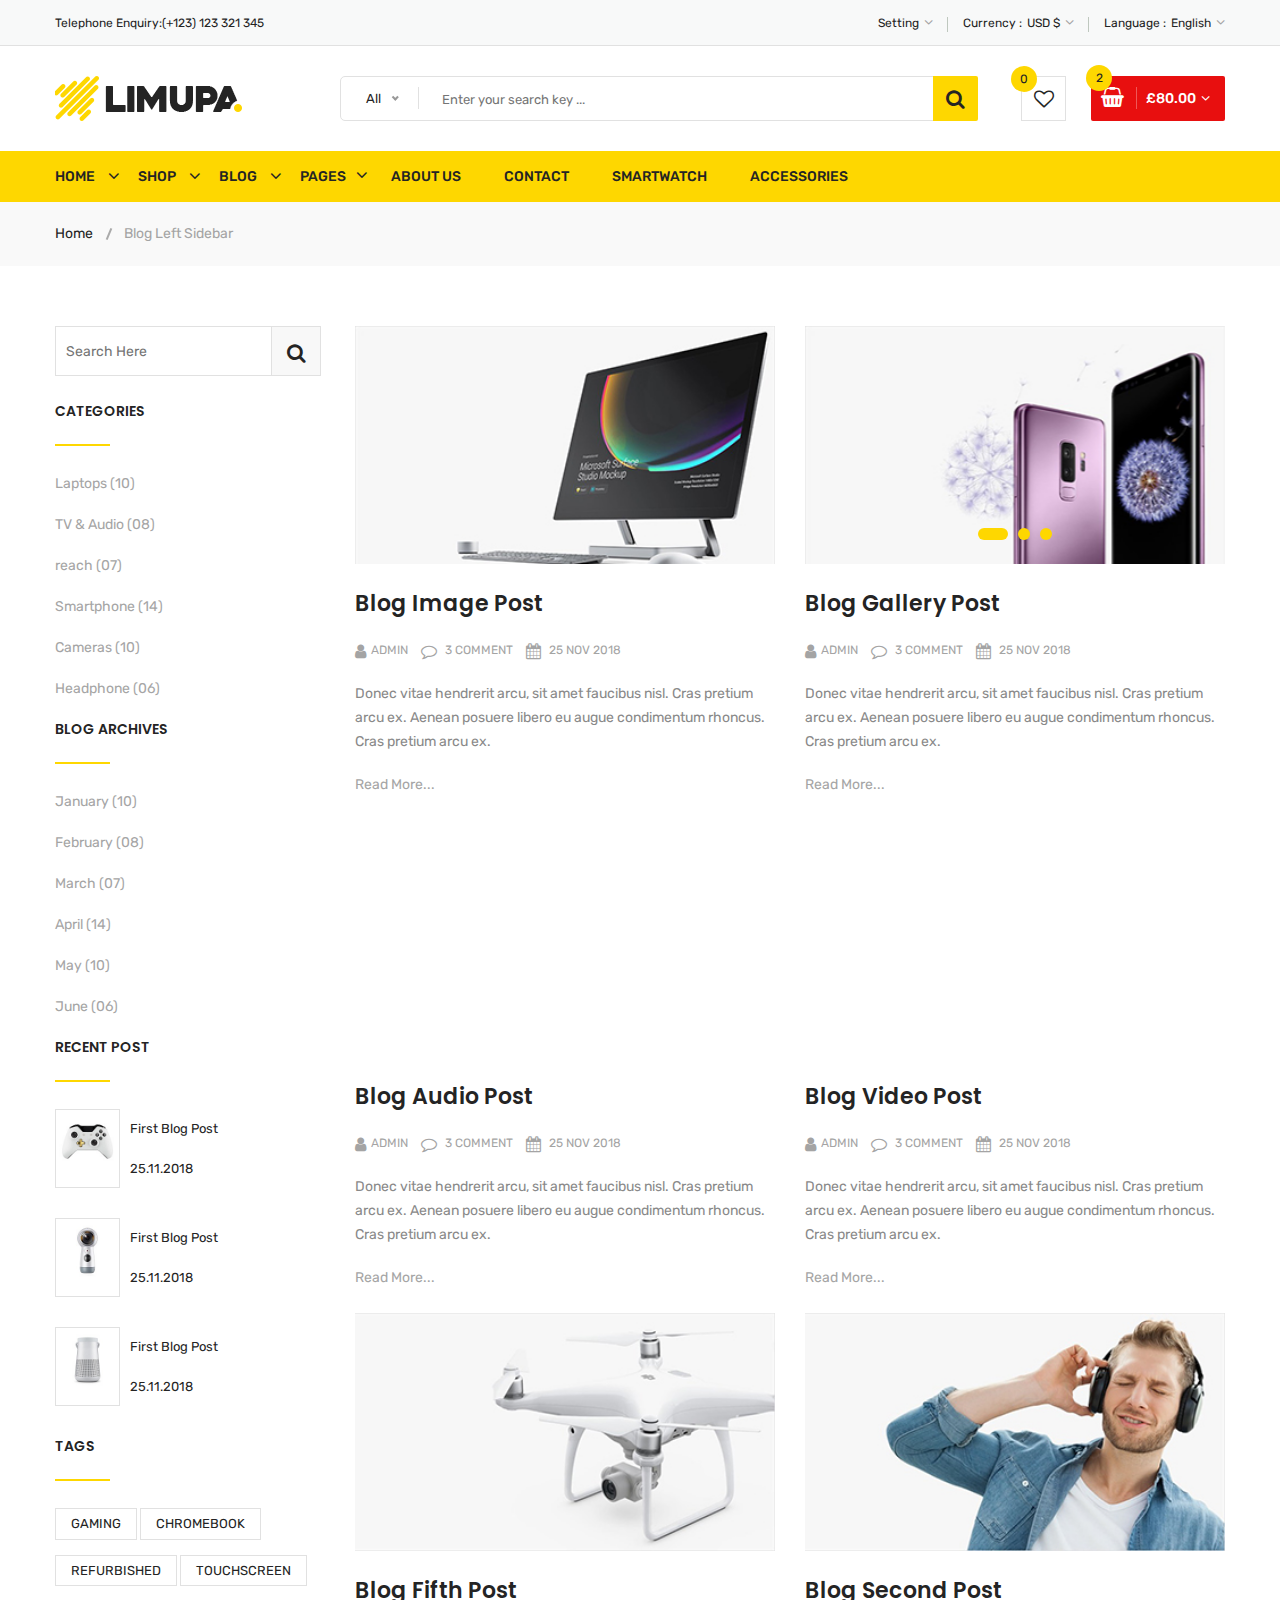
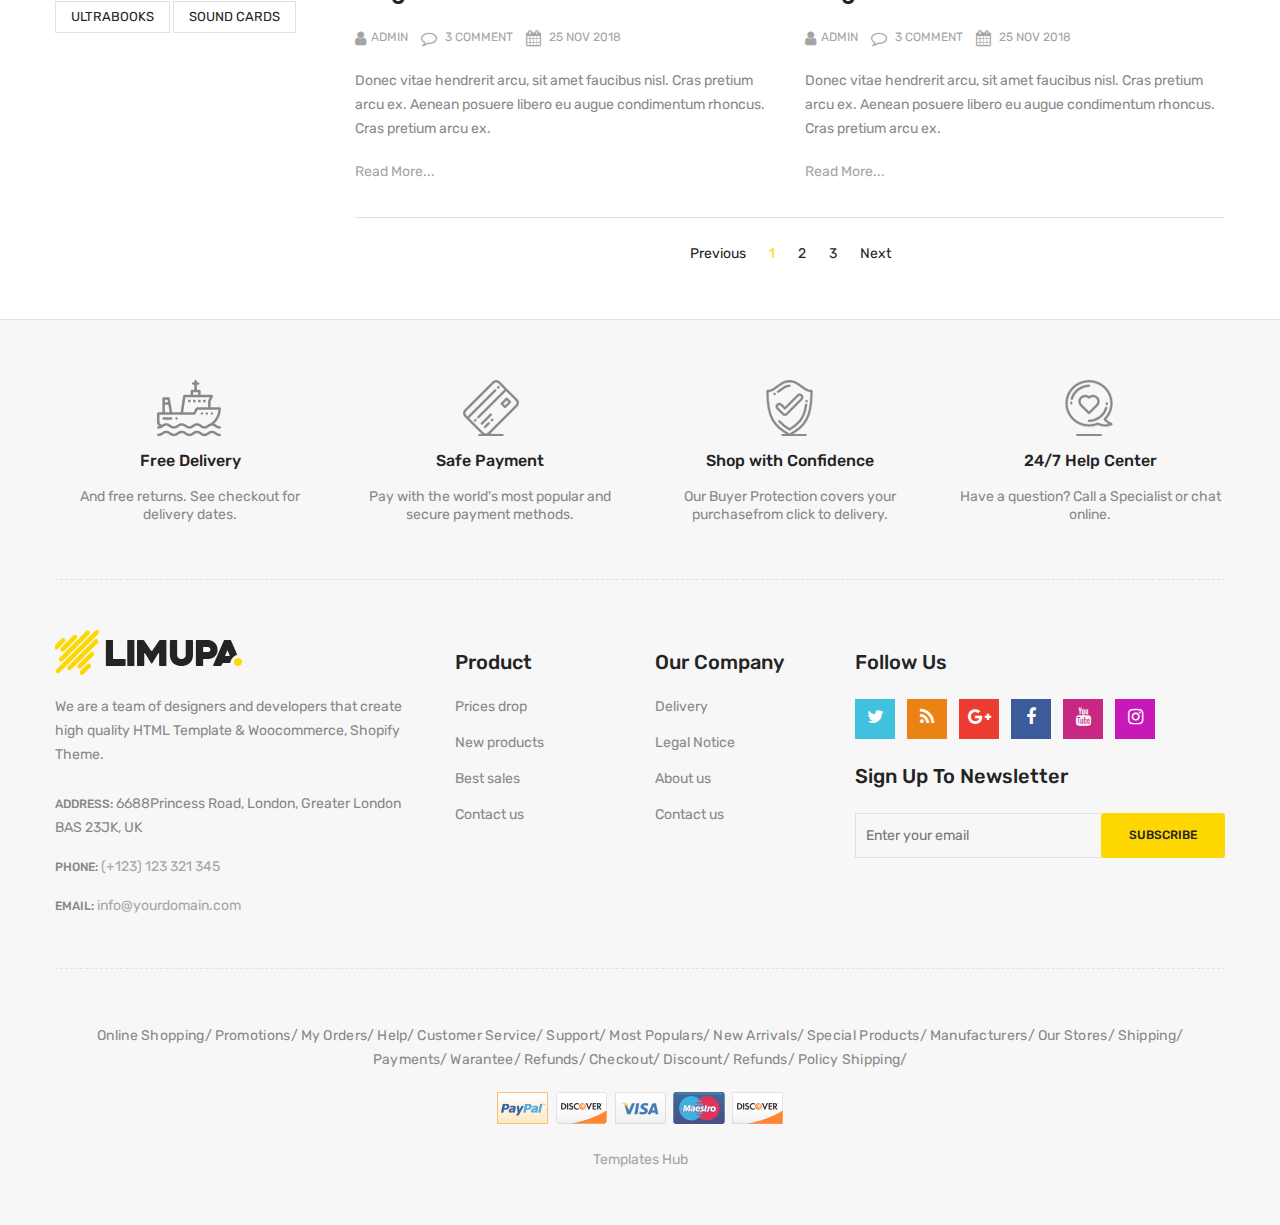
<file: blog-left-sidebar.html>
<!doctype html>
<html class="no-js" lang="zxx">
    
<!-- blog-left-sidebar31:50-->
<head>
        <meta charset="utf-8">
        <meta http-equiv="x-ua-compatible" content="ie=edge">
        <title>Blog Left Sidebar || limupa - Digital Products Store eCommerce Bootstrap 4 Template</title>
        <meta name="description" content="">
        <meta name="viewport" content="width=device-width, initial-scale=1">
        <!-- Favicon -->
        <link rel="shortcut icon" type="image/x-icon" href="images/favicon.png">
        <!-- Material Design Iconic Font-V2.2.0 -->
        <link rel="stylesheet" href="css/material-design-iconic-font.min.css">
        <!-- Font Awesome -->
        <link rel="stylesheet" href="css/font-awesome.min.css">
        <!-- Font Awesome Stars-->
        <link rel="stylesheet" href="css/fontawesome-stars.css">
        <!-- Meanmenu CSS -->
        <link rel="stylesheet" href="css/meanmenu.css">
        <!-- owl carousel CSS -->
        <link rel="stylesheet" href="css/owl.carousel.min.css">
        <!-- Slick Carousel CSS -->
        <link rel="stylesheet" href="css/slick.css">
        <!-- Animate CSS -->
        <link rel="stylesheet" href="css/animate.css">
        <!-- Jquery-ui CSS -->
        <link rel="stylesheet" href="css/jquery-ui.min.css">
        <!-- Venobox CSS -->
        <link rel="stylesheet" href="css/venobox.css">
        <!-- Nice Select CSS -->
        <link rel="stylesheet" href="css/nice-select.css">
        <!-- Magnific Popup CSS -->
        <link rel="stylesheet" href="css/magnific-popup.css">
        <!-- Bootstrap V4.1.3 Fremwork CSS -->
        <link rel="stylesheet" href="css/bootstrap.min.css">
        <!-- Helper CSS -->
        <link rel="stylesheet" href="css/helper.css">
        <!-- Main Style CSS -->
        <link rel="stylesheet" href="style.css">
        <!-- Responsive CSS -->
        <link rel="stylesheet" href="css/responsive.css">
        <!-- Modernizr js -->
        <script src="js/vendor/modernizr-2.8.3.min.js"></script>
    </head>
    <body>
    <!--[if lt IE 8]>
		<p class="browserupgrade">You are using an <strong>outdated</strong> browser. Please <a href="http://browsehappy.com/">upgrade your browser</a> to improve your experience.</p>
	<![endif]-->
        <!-- Begin Body Wrapper -->
        <div class="body-wrapper">
            <!-- Begin Header Area -->
            <header>
                <!-- Begin Header Top Area -->
                <div class="header-top">
                    <div class="container">
                        <div class="row">
                            <!-- Begin Header Top Left Area -->
                            <div class="col-lg-3 col-md-4">
                                <div class="header-top-left">
                                    <ul class="phone-wrap">
                                        <li><span>Telephone Enquiry:</span><a href="#">(+123) 123 321 345</a></li>
                                    </ul>
                                </div>
                            </div>
                            <!-- Header Top Left Area End Here -->
                            <!-- Begin Header Top Right Area -->
                            <div class="col-lg-9 col-md-8">
                                <div class="header-top-right">
                                    <ul class="ht-menu">
                                        <!-- Begin Setting Area -->
                                        <li>
                                            <div class="ht-setting-trigger"><span>Setting</span></div>
                                            <div class="setting ht-setting">
                                                <ul class="ht-setting-list">
                                                    <li><a href="login-register.html">My Account</a></li>
                                                    <li><a href="checkout.html">Checkout</a></li>
                                                    <li><a href="login-register.html">Sign In</a></li>
                                                </ul>
                                            </div>
                                        </li>
                                        <!-- Setting Area End Here -->
                                        <!-- Begin Currency Area -->
                                        <li>
                                            <span class="currency-selector-wrapper">Currency :</span>
                                            <div class="ht-currency-trigger"><span>USD $</span></div>
                                            <div class="currency ht-currency">
                                                <ul class="ht-setting-list">
                                                    <li><a href="#">EUR €</a></li>
                                                    <li class="active"><a href="#">USD $</a></li>
                                                </ul>
                                            </div>
                                        </li>
                                        <!-- Currency Area End Here -->
                                        <!-- Begin Language Area -->
                                        <li>
                                            <span class="language-selector-wrapper">Language :</span>
                                            <div class="ht-language-trigger"><span>English</span></div>
                                            <div class="language ht-language">
                                                <ul class="ht-setting-list">
                                                    <li class="active"><a href="#"><img src="images/menu/flag-icon/1.jpg" alt="">English</a></li>
                                                    <li><a href="#"><img src="images/menu/flag-icon/2.jpg" alt="">Français</a></li>
                                                </ul>
                                            </div>
                                        </li>
                                        <!-- Language Area End Here -->
                                    </ul>
                                </div>
                            </div>
                            <!-- Header Top Right Area End Here -->
                        </div>
                    </div>
                </div>
                <!-- Header Top Area End Here -->
                <!-- Begin Header Middle Area -->
                <div class="header-middle pl-sm-0 pr-sm-0 pl-xs-0 pr-xs-0">
                    <div class="container">
                        <div class="row">
                            <!-- Begin Header Logo Area -->
                            <div class="col-lg-3">
                                <div class="logo pb-sm-30 pb-xs-30">
                                    <a href="index.html">
                                        <img src="images/menu/logo/1.jpg" alt="">
                                    </a>
                                </div>
                            </div>
                            <!-- Header Logo Area End Here -->
                            <!-- Begin Header Middle Right Area -->
                            <div class="col-lg-9 pl-0 ml-sm-15 ml-xs-15">
                                <!-- Begin Header Middle Searchbox Area -->
                                <form action="#" class="hm-searchbox">
                                    <select class="nice-select select-search-category">
                                        <option value="0">All</option>                         
                                        <option value="10">Laptops</option>                     
                                        <option value="17">- -  Prime Video</option>                    
                                        <option value="20">- - - -  All Videos</option>                     
                                        <option value="21">- - - -  Blouses</option>                        
                                        <option value="22">- - - -  Evening Dresses</option>                
                                        <option value="23">- - - -  Summer Dresses</option>                     
                                        <option value="24">- - - -  T-shirts</option>                       
                                        <option value="25">- - - -  Rent or Buy</option>                        
                                        <option value="26">- - - -  Your Watchlist</option>                     
                                        <option value="27">- - - -  Watch Anywhere</option>                     
                                        <option value="28">- - - -  Getting Started</option>         
                                        <option value="18">- - - -  Computers</option>                      
                                        <option value="29">- - - -  More to Explore</option>         
                                        <option value="30">- - - -  TV &amp; Video</option>                     
                                        <option value="31">- - - -  Audio &amp; Theater</option>               
                                        <option value="32">- - - -  Camera, Photo </option>
                                        <option value="33">- - - -  Cell Phones</option>                        
                                        <option value="34">- - - -  Headphones</option>                     
                                        <option value="35">- - - -  Video Games</option>                        
                                        <option value="36">- - - -  Wireless Speakers</option>            
                                        <option value="19">- - - -  Electronics</option>                        
                                        <option value="37">- - - -  Amazon Home</option>                        
                                        <option value="38">- - - -  Kitchen &amp; Dining</option>           
                                        <option value="39">- - - -  Furniture</option>                      
                                        <option value="40">- - - -  Bed &amp; Bath</option>                     
                                        <option value="41">- - - -  Appliances</option>                 
                                        <option value="11">TV &amp; Audio</option>                  
                                        <option value="42">- -  SamSung</option>                        
                                        <option value="45">- - - -  Office</option>                     
                                        <option value="47">- - - -  Gaming</option>                 
                                        <option value="48">- - - -  Chromebook</option>                     
                                        <option value="49">- - - -  Refurbished</option>                    
                                        <option value="50">- - - -  Touchscreen</option>                        
                                        <option value="51">- - - -  Ultrabooks</option>                     
                                        <option value="52">- - - -  Blouses</option>                        
                                        <option value="43">- -  Toshiba</option>                        
                                        <option value="53">- - - -  Hard Drives</option>                        
                                        <option value="54">- - - -  Graphic Cards</option>                      
                                        <option value="55">- - - -  Processors (CPU)</option>  
                                        <option value="56">- - - -  Memory</option>                     
                                        <option value="57">- - - -  Motherboards</option>                       
                                        <option value="58">- - - -  Fans &amp; Cooling</option> 
                                        <option value="59">- - - -  CD/DVD Drives</option>                      
                                        <option value="44">- -  Sony Bravia</option>                        
                                        <option value="60">- - - -  Sound Cards</option>                        
                                        <option value="61">- - - -  Cases &amp; Towers</option>   
                                        <option value="62">- - - -  Casual Dresses</option>                     
                                        <option value="63">- - - -  Evening Dresses</option>       
                                        <option value="64">- - - -  T-shirts</option>                       
                                        <option value="65">- - - -  Tops</option>                                 
                                        <option value="12">Smartphone</option>                  
                                        <option value="66">- -  Camera Accessories</option>                     
                                        <option value="68">- - - -  Octa Core</option>                      
                                        <option value="69">- - - -  Quad Core</option>                  
                                        <option value="70">- - - -  Dual Core</option>                      
                                        <option value="71">- - - -  7.0 Screen</option>                     
                                        <option value="72">- - - -  9.0 Screen</option>                     
                                        <option value="73">- - - -  Bags &amp; Cases</option>                   
                                        <option value="67">- -  Camcorders</option>                     
                                        <option value="74">- - - -  Batteries</option>                      
                                        <option value="75">- - - -  Microphones</option>                        
                                        <option value="76">- - - -  Stabilizers</option>                        
                                        <option value="77">- - - -  Video Tapes</option>                        
                                        <option value="78">- - - -  Memory Card Readers</option> 
                                        <option value="79">- - - -  Tripods</option>           
                                        <option value="13">Cameras</option>                          
                                        <option value="14">headphone</option>                                
                                        <option value="15">Smartwatch</option>                           
                                        <option value="16">Accessories</option>
                                    </select>
                                    <input type="text" placeholder="Enter your search key ...">
                                    <button class="li-btn" type="submit"><i class="fa fa-search"></i></button>
                                </form>
                                <!-- Header Middle Searchbox Area End Here -->
                                <!-- Begin Header Middle Right Area -->
                                <div class="header-middle-right">
                                    <ul class="hm-menu">
                                        <!-- Begin Header Middle Wishlist Area -->
                                        <li class="hm-wishlist">
                                            <a href="wishlist.html">
                                                <span class="cart-item-count wishlist-item-count">0</span>
                                                <i class="fa fa-heart-o"></i>
                                            </a>
                                        </li>
                                        <!-- Header Middle Wishlist Area End Here -->
                                        <!-- Begin Header Mini Cart Area -->
                                        <li class="hm-minicart">
                                            <div class="hm-minicart-trigger">
                                                <span class="item-icon"></span>
                                                <span class="item-text">£80.00
                                                    <span class="cart-item-count">2</span>
                                                </span>
                                            </div>
                                            <span></span>
                                            <div class="minicart">
                                                <ul class="minicart-product-list">
                                                    <li>
                                                        <a href="single-product.html" class="minicart-product-image">
                                                            <img src="images/product/small-size/5.jpg" alt="cart products">
                                                        </a>
                                                        <div class="minicart-product-details">
                                                            <h6><a href="single-product.html">Aenean eu tristique</a></h6>
                                                            <span>£40 x 1</span>
                                                        </div>
                                                        <button class="close" title="Remove">
                                                            <i class="fa fa-close"></i>
                                                        </button>
                                                    </li>
                                                    <li>
                                                        <a href="single-product.html" class="minicart-product-image">
                                                            <img src="images/product/small-size/6.jpg" alt="cart products">
                                                        </a>
                                                        <div class="minicart-product-details">
                                                            <h6><a href="single-product.html">Aenean eu tristique</a></h6>
                                                            <span>£40 x 1</span>
                                                        </div>
                                                        <button class="close" title="Remove">
                                                            <i class="fa fa-close"></i>
                                                        </button>
                                                    </li>
                                                </ul>
                                                <p class="minicart-total">SUBTOTAL: <span>£80.00</span></p>
                                                <div class="minicart-button">
                                                    <a href="shopping-cart.html" class="li-button li-button-fullwidth li-button-dark">
                                                        <span>View Full Cart</span>
                                                    </a>
                                                    <a href="checkout.html" class="li-button li-button-fullwidth">
                                                        <span>Checkout</span>
                                                    </a>
                                                </div>
                                            </div>
                                        </li>
                                        <!-- Header Mini Cart Area End Here -->
                                    </ul>
                                </div>
                                <!-- Header Middle Right Area End Here -->
                            </div>
                            <!-- Header Middle Right Area End Here -->
                        </div>
                    </div>
                </div>
                <!-- Header Middle Area End Here -->
                <!-- Begin Header Bottom Area -->
                <div class="header-bottom mb-0 header-sticky stick d-none d-lg-block d-xl-block">
                    <div class="container">
                        <div class="row">
                            <div class="col-lg-12">
                                <!-- Begin Header Bottom Menu Area -->
                                <div class="hb-menu">
                                    <nav>
                                        <ul>
                                            <li class="dropdown-holder"><a href="index.html">Home</a>
                                                <ul class="hb-dropdown">
                                                    <li><a href="index.html">Home One</a></li>
                                                    <li><a href="index-2.html">Home Two</a></li>
                                                    <li><a href="index-3.html">Home Three</a></li>
                                                    <li><a href="index-4.html">Home Four</a></li>
                                                </ul>
                                            </li>
                                            <li class="catmenu-dropdown megamenu-holder"><a href="shop-left-sidebar.html">Shop</a>
                                                <ul class="megamenu hb-megamenu">
                                                    <li><a href="shop-left-sidebar.html">Shop Page Layout</a>
                                                        <ul>
                                                            <li><a href="shop-3-column.html">Shop 3 Column</a></li>
                                                            <li><a href="shop-4-column.html">Shop 4 Column</a></li>
                                                            <li><a href="shop-left-sidebar.html">Shop Left Sidebar</a></li>
                                                            <li><a href="shop-right-sidebar.html">Shop Right Sidebar</a></li>
                                                            <li><a href="shop-list.html">Shop List</a></li>
                                                            <li><a href="shop-list-left-sidebar.html">Shop List Left Sidebar</a></li>
                                                            <li><a href="shop-list-right-sidebar.html">Shop List Right Sidebar</a></li>
                                                        </ul>
                                                    </li>
                                                    <li><a href="single-product-gallery-left.html">Single Product Style</a>
                                                        <ul>
                                                            <li><a href="single-product-carousel.html">Single Product Carousel</a></li>
                                                            <li><a href="single-product-gallery-left.html">Single Product Gallery Left</a></li>
                                                            <li><a href="single-product-gallery-right.html">Single Product Gallery Right</a></li>
                                                            <li><a href="single-product-tab-style-top.html">Single Product Tab Style Top</a></li>
                                                            <li><a href="single-product-tab-style-left.html">Single Product Tab Style Left</a></li>
                                                            <li><a href="single-product-tab-style-right.html">Single Product Tab Style Right</a></li>
                                                        </ul>
                                                    </li>
                                                    <li><a href="single-product.html">Single Products</a>
                                                        <ul>
                                                            <li><a href="single-product.html">Single Product</a></li>
                                                            <li><a href="single-product-sale.html">Single Product Sale</a></li>
                                                            <li><a href="single-product-group.html">Single Product Group</a></li>
                                                            <li><a href="single-product-normal.html">Single Product Normal</a></li>
                                                            <li><a href="single-product-affiliate.html">Single Product Affiliate</a></li>
                                                        </ul>
                                                    </li>
                                                </ul>
                                            </li>
                                            <li class="dropdown-holder"><a href="blog-left-sidebar.html">Blog</a>
                                                <ul class="hb-dropdown">
                                                    <li class="sub-dropdown-holder"><a href="blog-left-sidebar.html">Blog Grid View</a>
                                                        <ul class="hb-dropdown hb-sub-dropdown">
                                                            <li><a href="blog-2-column.html">Blog 2 Column</a></li>
                                                            <li><a href="blog-3-column.html">Blog 3 Column</a></li>
                                                            <li><a href="blog-left-sidebar.html">Grid Left Sidebar</a></li>
                                                            <li><a href="blog-right-sidebar.html">Grid Right Sidebar</a></li>
                                                        </ul>
                                                    </li>
                                                    <li class="sub-dropdown-holder"><a href="blog-list-left-sidebar.html">Blog List View</a>
                                                        <ul class="hb-dropdown hb-sub-dropdown">
                                                            <li><a href="blog-list.html">Blog List</a></li>
                                                            <li><a href="blog-list-left-sidebar.html">List Left Sidebar</a></li>
                                                            <li><a href="blog-list-right-sidebar.html">List Right Sidebar</a></li>
                                                        </ul>
                                                    </li>
                                                    <li class="sub-dropdown-holder"><a href="blog-details-left-sidebar.html">Blog Details</a>
                                                        <ul class="hb-dropdown hb-sub-dropdown">
                                                            <li><a href="blog-details-left-sidebar.html">Left Sidebar</a></li>
                                                            <li><a href="blog-details-right-sidebar.html">Right Sidebar</a></li>
                                                        </ul>
                                                    </li>
                                                    <li class="sub-dropdown-holder"><a href="blog-gallery-format.html">Blog Format</a>
                                                        <ul class="hb-dropdown hb-sub-dropdown">
                                                            <li><a href="blog-audio-format.html">Blog Audio Format</a></li>
                                                            <li><a href="blog-video-format.html">Blog Video Format</a></li>
                                                            <li><a href="blog-gallery-format.html">Blog Gallery Format</a></li>
                                                        </ul>
                                                    </li>
                                                </ul>
                                            </li>
                                            <li class="catmenu-dropdown megamenu-static-holder"><a href="index.html">Pages</a>
                                                <ul class="megamenu hb-megamenu">
                                                    <li><a href="blog-left-sidebar.html">Blog Layouts</a>
                                                        <ul>
                                                            <li><a href="blog-2-column.html">Blog 2 Column</a></li>
                                                            <li><a href="blog-3-column.html">Blog 3 Column</a></li>
                                                            <li class="active"><a href="blog-left-sidebar.html">Grid Left Sidebar</a></li>
                                                            <li><a href="blog-right-sidebar.html">Grid Right Sidebar</a></li>
                                                            <li><a href="blog-list.html">Blog List</a></li>
                                                            <li><a href="blog-list-left-sidebar.html">List Left Sidebar</a></li>
                                                            <li><a href="blog-list-right-sidebar.html">List Right Sidebar</a></li>
                                                        </ul>
                                                    </li>
                                                    <li><a href="blog-details-left-sidebar.html">Blog Details Pages</a>
                                                        <ul>
                                                            <li><a href="blog-details-left-sidebar.html">Left Sidebar</a></li>
                                                            <li><a href="blog-details-right-sidebar.html">Right Sidebar</a></li>
                                                            <li><a href="blog-audio-format.html">Blog Audio Format</a></li>
                                                            <li><a href="blog-video-format.html">Blog Video Format</a></li>
                                                            <li><a href="blog-gallery-format.html">Blog Gallery Format</a></li>
                                                        </ul>
                                                    </li>
                                                    <li><a href="index.html">Other Pages</a>
                                                        <ul>
                                                            <li><a href="login-register.html">My Account</a></li>
                                                            <li><a href="checkout.html">Checkout</a></li>
                                                            <li><a href="compare.html">Compare</a></li>
                                                            <li><a href="wishlist.html">Wishlist</a></li>
                                                            <li><a href="shopping-cart.html">Shopping Cart</a></li>
                                                        </ul>
                                                    </li>
                                                    <li><a href="index.html">Other Pages 2</a>
                                                        <ul>
                                                            <li><a href="contact.html">Contact</a></li>
                                                            <li><a href="about-us.html">About Us</a></li>
                                                            <li><a href="faq.html">FAQ</a></li>
                                                            <li><a href="404.html">404 Error</a></li>
                                                        </ul>
                                                    </li>
                                                </ul>
                                            </li>
                                            <li><a href="about-us.html">About Us</a></li>
                                            <li><a href="contact.html">Contact</a></li>
                                            <li><a href="shop-left-sidebar.html">Smartwatch</a></li>
                                            <li><a href="shop-left-sidebar.html">Accessories</a></li>
                                        </ul>
                                    </nav>
                                </div>
                                <!-- Header Bottom Menu Area End Here -->
                            </div>
                        </div>
                    </div>
                </div>
                <!-- Header Bottom Area End Here -->
                <!-- Begin Mobile Menu Area -->
                <div class="mobile-menu-area d-lg-none d-xl-none col-12">
                    <div class="container"> 
                        <div class="row">
                            <div class="mobile-menu">
                            </div>
                        </div>
                    </div>
                </div>
                <!-- Mobile Menu Area End Here -->
            </header>
            <!-- Header Area End Here -->
            <!-- Begin Li's Breadcrumb Area -->
            <div class="breadcrumb-area">
                <div class="container">
                    <div class="breadcrumb-content">
                        <ul>
                            <li><a href="index.html">Home</a></li>
                            <li class="active">Blog Left Sidebar</li>
                        </ul>
                    </div>
                </div>
            </div>
            <!-- Li's Breadcrumb Area End Here -->
            <!-- Begin Li's Main Blog Page Area -->
            <div class="li-main-blog-page pt-60 pb-55">
                <div class="container">
                    <div class="row">
                        <!-- Begin Li's Blog Sidebar Area -->
                        <div class="col-lg-3 order-lg-1 order-2">
                            <div class="li-blog-sidebar-wrapper">
                                <div class="li-blog-sidebar">
                                    <div class="li-sidebar-search-form">
                                        <form action="#">
                                            <input type="text" class="li-search-field" placeholder="search here">
                                            <button type="submit" class="li-search-btn"><i class="fa fa-search"></i></button>
                                        </form>
                                    </div>
                                </div>
                                <div class="li-blog-sidebar pt-25">
                                    <h4 class="li-blog-sidebar-title">Categories</h4>
                                    <ul class="li-blog-archive">
                                        <li><a href="#">Laptops (10)</a></li>
                                        <li><a href="#">TV & Audio (08)</a></li>
                                        <li><a href="#">reach (07)</a></li>
                                        <li><a href="#">Smartphone (14)</a></li>
                                        <li><a href="#">Cameras (10)</a></li>
                                        <li><a href="#">Headphone (06)</a></li>
                                    </ul>
                                </div>
                                <div class="li-blog-sidebar">
                                    <h4 class="li-blog-sidebar-title">Blog Archives</h4>
                                    <ul class="li-blog-archive">
                                        <li><a href="#">January (10)</a></li>
                                        <li><a href="#">February (08)</a></li>
                                        <li><a href="#">March (07)</a></li>
                                        <li><a href="#">April (14)</a></li>
                                        <li><a href="#">May (10)</a></li>
                                        <li><a href="#">June (06)</a></li>
                                    </ul>
                                </div>
                                <div class="li-blog-sidebar">
                                    <h4 class="li-blog-sidebar-title">Recent Post</h4>
                                    <div class="li-recent-post pb-30">
                                        <div class="li-recent-post-thumb">
                                            <a href="blog-details-left-sidebar.html">
                                                <img class="img-full" src="images/product/small-size/3.jpg" alt="Li's Product Image">
                                            </a>
                                        </div>
                                        <div class="li-recent-post-des">
                                            <span><a href="blog-details-left-sidebar.html">First Blog Post</a></span>
                                            <span class="li-post-date">25.11.2018</span>
                                        </div>
                                    </div>
                                    <div class="li-recent-post pb-30">
                                        <div class="li-recent-post-thumb">
                                            <a href="blog-details-left-sidebar.html">
                                                <img class="img-full" src="images/product/small-size/2.jpg" alt="Li's Product Image">
                                            </a>
                                        </div>
                                        <div class="li-recent-post-des">
                                            <span><a href="blog-details-left-sidebar.html">First Blog Post</a></span>
                                            <span class="li-post-date">25.11.2018</span>
                                        </div>
                                    </div>
                                    <div class="li-recent-post pb-30">
                                        <div class="li-recent-post-thumb">
                                            <a href="blog-details-left-sidebar.html">
                                                <img class="img-full" src="images/product/small-size/5.jpg" alt="Li's Product Image">
                                            </a>
                                        </div>
                                        <div class="li-recent-post-des">
                                            <span><a href="blog-details-left-sidebar.html">First Blog Post</a></span>
                                            <span class="li-post-date">25.11.2018</span>
                                        </div>
                                    </div>
                                </div>
                                <div class="li-blog-sidebar">
                                    <h4 class="li-blog-sidebar-title">Tags</h4>
                                    <ul class="li-blog-tags">
                                        <li><a href="#">Gaming</a></li>
                                        <li><a href="#">Chromebook</a></li>
                                        <li><a href="#">Refurbished</a></li>
                                        <li><a href="#">Touchscreen</a></li>
                                        <li><a href="#">Ultrabooks</a></li>
                                        <li><a href="#">Sound Cards</a></li>  
                                    </ul>
                                </div>
                            </div>
                        </div>
                        <!-- Li's Blog Sidebar Area End Here -->
                        <!-- Begin Li's Main Content Area -->
                        <div class="col-lg-9 order-lg-2 order-1">
                            <div class="row li-main-content">
                                <div class="col-lg-6 col-md-6">
                                    <div class="li-blog-single-item pb-25">
                                        <div class="li-blog-banner">
                                            <a href="blog-details-left-sidebar.html"><img class="img-full" src="images/blog-banner/2.jpg" alt=""></a>
                                        </div>
                                        <div class="li-blog-content">
                                            <div class="li-blog-details">
                                                <h3 class="li-blog-heading pt-25"><a href="blog-details-left-sidebar.html">blog image post</a></h3>
                                                <div class="li-blog-meta">
                                                    <a class="author" href="#"><i class="fa fa-user"></i>Admin</a>
                                                    <a class="comment" href="#"><i class="fa fa-comment-o"></i> 3 comment</a>
                                                    <a class="post-time" href="#"><i class="fa fa-calendar"></i> 25 nov 2018</a>
                                                </div>
                                                <p>Donec vitae hendrerit arcu, sit amet faucibus nisl. Cras pretium arcu ex. Aenean posuere libero eu augue condimentum rhoncus. Cras pretium arcu ex.</p>
                                                <a class="read-more" href="blog-details-left-sidebar.html">Read More...</a>
                                            </div>
                                        </div>
                                    </div>
                                </div>
                                <div class="col-lg-6 col-md-6">
                                    <div class="li-blog-single-item pb-25">
                                        <div class="li-blog-gallery-slider slick-dot-style">
                                            <div class="li-blog-banner">
                                                <a href="blog-details-left-sidebar.html"><img class="img-full" src="images/blog-banner/1.jpg" alt=""></a>
                                            </div>
                                            <div class="li-blog-banner">
                                                <a href="blog-details-left-sidebar.html"><img class="img-full" src="images/blog-banner/2.jpg" alt=""></a>
                                            </div>
                                            <div class="li-blog-banner">
                                                <a href="blog-details-left-sidebar.html"><img class="img-full" src="images/blog-banner/3.jpg" alt=""></a>
                                            </div>
                                        </div>
                                        <div class="li-blog-content">
                                            <div class="li-blog-details">
                                                <h3 class="li-blog-heading pt-25"><a href="blog-details-left-sidebar.html">blog gallery post</a></h3>
                                                <div class="li-blog-meta">
                                                    <a class="author" href="#"><i class="fa fa-user"></i>Admin</a>
                                                    <a class="comment" href="#"><i class="fa fa-comment-o"></i> 3 comment</a>
                                                    <a class="post-time" href="#"><i class="fa fa-calendar"></i> 25 nov 2018</a>
                                                </div>
                                                <p>Donec vitae hendrerit arcu, sit amet faucibus nisl. Cras pretium arcu ex. Aenean posuere libero eu augue condimentum rhoncus. Cras pretium arcu ex.</p>
                                                <a class="read-more" href="blog-details-left-sidebar.html">Read More...</a>
                                            </div>
                                        </div>
                                    </div>
                                </div>
                                <div class="col-lg-6 col-md-6">
                                    <div class="li-blog-single-item pb-25">
                                        <div class="li-blog-banner embed-responsive embed-responsive-16by9">
                                            <iframe src="https://w.soundcloud.com/player/?url=https%3A//api.soundcloud.com/tracks/300107209&amp;color=%23ff5500&amp;auto_play=false&amp;hide_related=false&amp;show_comments=true&amp;show_user=true&amp;show_reposts=false&amp;show_teaser=true&amp;visual=true"></iframe>
                                        </div>
                                        <div class="li-blog-content">
                                            <div class="li-blog-details">
                                                <h3 class="li-blog-heading pt-25"><a href="blog-details-left-sidebar.html">blog audio post</a></h3>
                                                <div class="li-blog-meta">
                                                    <a class="author" href="#"><i class="fa fa-user"></i>Admin</a>
                                                    <a class="comment" href="#"><i class="fa fa-comment-o"></i> 3 comment</a>
                                                    <a class="post-time" href="#"><i class="fa fa-calendar"></i> 25 nov 2018</a>
                                                </div>
                                                <p>Donec vitae hendrerit arcu, sit amet faucibus nisl. Cras pretium arcu ex. Aenean posuere libero eu augue condimentum rhoncus. Cras pretium arcu ex.</p>
                                                <a class="read-more" href="blog-details-left-sidebar.html">Read More...</a>
                                            </div>
                                        </div>
                                    </div>
                                </div>
                                <div class="col-lg-6 col-md-6">
                                    <div class="li-blog-single-item pb-25">
                                        <div class="li-blog-banner embed-responsive embed-responsive-16by9">
                                            <iframe src="https://www.youtube.com/embed/DR2c266yWEA" allow="autoplay; encrypted-media" allowfullscreen></iframe>
                                        </div>
                                        <div class="li-blog-content">
                                            <div class="li-blog-details">
                                                <h3 class="li-blog-heading pt-25"><a href="blog-details-left-sidebar.html">blog video post</a></h3>
                                                <div class="li-blog-meta">
                                                    <a class="author" href="#"><i class="fa fa-user"></i>Admin</a>
                                                    <a class="comment" href="#"><i class="fa fa-comment-o"></i> 3 comment</a>
                                                    <a class="post-time" href="#"><i class="fa fa-calendar"></i> 25 nov 2018</a>
                                                </div>
                                                <p>Donec vitae hendrerit arcu, sit amet faucibus nisl. Cras pretium arcu ex. Aenean posuere libero eu augue condimentum rhoncus. Cras pretium arcu ex.</p>
                                                <a class="read-more" href="blog-details-left-sidebar.html">Read More...</a>
                                            </div>
                                        </div>
                                    </div>
                                </div>
                                <div class="col-lg-6 col-md-6">
                                    <div class="li-blog-single-item pb-25">
                                        <div class="li-blog-banner">
                                            <a href="blog-details-left-sidebar.html"><img class="img-full" src="images/blog-banner/5.jpg" alt=""></a>
                                        </div>
                                        <div class="li-blog-content">
                                            <div class="li-blog-details">
                                                <h3 class="li-blog-heading pt-25"><a href="blog-details-left-sidebar.html">blog fifth post</a></h3>
                                                <div class="li-blog-meta">
                                                    <a class="author" href="#"><i class="fa fa-user"></i>Admin</a>
                                                    <a class="comment" href="#"><i class="fa fa-comment-o"></i> 3 comment</a>
                                                    <a class="post-time" href="#"><i class="fa fa-calendar"></i> 25 nov 2018</a>
                                                </div>
                                                <p>Donec vitae hendrerit arcu, sit amet faucibus nisl. Cras pretium arcu ex. Aenean posuere libero eu augue condimentum rhoncus. Cras pretium arcu ex.</p>
                                                <a class="read-more" href="blog-details-left-sidebar.html">Read More...</a>
                                            </div>
                                        </div>
                                    </div>
                                </div>
                                <div class="col-lg-6 col-md-6">
                                    <div class="li-blog-single-item pb-35">
                                        <div class="li-blog-banner">
                                            <a href="blog-details-left-sidebar.html"><img class="img-full" src="images/blog-banner/6.jpg" alt=""></a>
                                        </div>
                                        <div class="li-blog-content">
                                            <div class="li-blog-details">
                                                <h3 class="li-blog-heading pt-25"><a href="blog-details-left-sidebar.html">blog second post</a></h3>
                                                <div class="li-blog-meta">
                                                    <a class="author" href="#"><i class="fa fa-user"></i>Admin</a>
                                                    <a class="comment" href="#"><i class="fa fa-comment-o"></i> 3 comment</a>
                                                    <a class="post-time" href="#"><i class="fa fa-calendar"></i> 25 nov 2018</a>
                                                </div>
                                                <p>Donec vitae hendrerit arcu, sit amet faucibus nisl. Cras pretium arcu ex. Aenean posuere libero eu augue condimentum rhoncus. Cras pretium arcu ex.</p>
                                                <a class="read-more" href="blog-details-left-sidebar.html">Read More...</a>
                                            </div>
                                        </div>
                                    </div>
                                </div>
                                <!-- Begin Li's Pagination Area -->
                                <div class="col-lg-12">
                                    <div class="li-paginatoin-area text-center pt-25">
                                        <div class="row">
                                            <div class="col-lg-12">
                                                <ul class="li-pagination-box">
                                                    <li><a class="Previous" href="#">Previous</a></li>
                                                    <li class="active"><a href="#">1</a></li>
                                                    <li><a href="#">2</a></li>
                                                    <li><a href="#">3</a></li>
                                                    <li><a class="Next" href="#">Next</a></li>
                                                </ul>
                                            </div>
                                        </div>
                                    </div>
                                </div>
                                <!-- Li's Pagination End Here Area -->
                            </div>
                        </div>
                        <!-- Li's Main Content Area End Here -->
                    </div>
                </div>
            </div>
            <!-- Li's Main Blog Page Area End Here -->
            <!-- Begin Footer Area -->
            <div class="footer">
                <!-- Begin Footer Static Top Area -->
                <div class="footer-static-top">
                    <div class="container">
                        <!-- Begin Footer Shipping Area -->
                        <div class="footer-shipping pt-60 pb-55 pb-xs-25">
                            <div class="row">
                                <!-- Begin Li's Shipping Inner Box Area -->
                                <div class="col-lg-3 col-md-6 col-sm-6 pb-sm-55 pb-xs-55">
                                    <div class="li-shipping-inner-box">
                                        <div class="shipping-icon">
                                            <img src="images/shipping-icon/1.png" alt="Shipping Icon">
                                        </div>
                                        <div class="shipping-text">
                                            <h2>Free Delivery</h2>
                                            <p>And free returns. See checkout for delivery dates.</p>
                                        </div>
                                    </div>
                                </div>
                                <!-- Li's Shipping Inner Box Area End Here -->
                                <!-- Begin Li's Shipping Inner Box Area -->
                                <div class="col-lg-3 col-md-6 col-sm-6 pb-sm-55 pb-xs-55">
                                    <div class="li-shipping-inner-box">
                                        <div class="shipping-icon">
                                            <img src="images/shipping-icon/2.png" alt="Shipping Icon">
                                        </div>
                                        <div class="shipping-text">
                                            <h2>Safe Payment</h2>
                                            <p>Pay with the world's most popular and secure payment methods.</p>
                                        </div>
                                    </div>
                                </div>
                                <!-- Li's Shipping Inner Box Area End Here -->
                                <!-- Begin Li's Shipping Inner Box Area -->
                                <div class="col-lg-3 col-md-6 col-sm-6 pb-xs-30">
                                    <div class="li-shipping-inner-box">
                                        <div class="shipping-icon">
                                            <img src="images/shipping-icon/3.png" alt="Shipping Icon">
                                        </div>
                                        <div class="shipping-text">
                                            <h2>Shop with Confidence</h2>
                                            <p>Our Buyer Protection covers your purchasefrom click to delivery.</p>
                                        </div>
                                    </div>
                                </div>
                                <!-- Li's Shipping Inner Box Area End Here -->
                                <!-- Begin Li's Shipping Inner Box Area -->
                                <div class="col-lg-3 col-md-6 col-sm-6 pb-xs-30">
                                    <div class="li-shipping-inner-box">
                                        <div class="shipping-icon">
                                            <img src="images/shipping-icon/4.png" alt="Shipping Icon">
                                        </div>
                                        <div class="shipping-text">
                                            <h2>24/7 Help Center</h2>
                                            <p>Have a question? Call a Specialist or chat online.</p>
                                        </div>
                                    </div>
                                </div>
                                <!-- Li's Shipping Inner Box Area End Here -->
                            </div>
                        </div>
                        <!-- Footer Shipping Area End Here -->
                    </div>
                </div>
                <!-- Footer Static Top Area End Here -->
                <!-- Begin Footer Static Middle Area -->
                <div class="footer-static-middle">
                    <div class="container">
                        <div class="footer-logo-wrap pt-50 pb-35">
                            <div class="row">
                                <!-- Begin Footer Logo Area -->
                                <div class="col-lg-4 col-md-6">
                                    <div class="footer-logo">
                                        <img src="images/menu/logo/1.jpg" alt="Footer Logo">
                                        <p class="info">
                                            We are a team of designers and developers that create high quality HTML Template & Woocommerce, Shopify Theme.
                                        </p>
                                    </div>
                                    <ul class="des">
                                        <li>
                                            <span>Address: </span>
                                            6688Princess Road, London, Greater London BAS 23JK, UK
                                        </li>
                                        <li>
                                            <span>Phone: </span>
                                            <a href="#">(+123) 123 321 345</a>
                                        </li>
                                        <li>
                                            <span>Email: </span>
                                            <a href="mailto://info@yourdomain.com">info@yourdomain.com</a>
                                        </li>
                                    </ul>
                                </div>
                                <!-- Footer Logo Area End Here -->
                                <!-- Begin Footer Block Area -->
                                <div class="col-lg-2 col-md-3 col-sm-6">
                                    <div class="footer-block">
                                        <h3 class="footer-block-title">Product</h3>
                                        <ul>
                                            <li><a href="#">Prices drop</a></li>
                                            <li><a href="#">New products</a></li>
                                            <li><a href="#">Best sales</a></li>
                                            <li><a href="#">Contact us</a></li>
                                        </ul>
                                    </div>
                                </div>
                                <!-- Footer Block Area End Here -->
                                <!-- Begin Footer Block Area -->
                                <div class="col-lg-2 col-md-3 col-sm-6">
                                    <div class="footer-block">
                                        <h3 class="footer-block-title">Our company</h3>
                                        <ul>
                                            <li><a href="#">Delivery</a></li>
                                            <li><a href="#">Legal Notice</a></li>
                                            <li><a href="#">About us</a></li>
                                            <li><a href="#">Contact us</a></li>
                                        </ul>
                                    </div>
                                </div>
                                <!-- Footer Block Area End Here -->
                                <!-- Begin Footer Block Area -->
                                <div class="col-lg-4">
                                    <div class="footer-block">
                                        <h3 class="footer-block-title">Follow Us</h3>
                                        <ul class="social-link">
                                            <li class="twitter">
                                                <a href="https://twitter.com/" data-toggle="tooltip" target="_blank" title="Twitter">
                                                    <i class="fa fa-twitter"></i>
                                                </a>
                                            </li>
                                            <li class="rss">
                                                <a href="https://rss.com/" data-toggle="tooltip" target="_blank" title="RSS">
                                                    <i class="fa fa-rss"></i>
                                                </a>
                                            </li>
                                            <li class="google-plus">
                                                <a href="https://www.plus.google.com/discover" data-toggle="tooltip" target="_blank" title="Google Plus">
                                                    <i class="fa fa-google-plus"></i>
                                                </a>
                                            </li>
                                            <li class="facebook">
                                                <a href="https://www.facebook.com/" data-toggle="tooltip" target="_blank" title="Facebook">
                                                    <i class="fa fa-facebook"></i>
                                                </a>
                                            </li>
                                            <li class="youtube">
                                                <a href="https://www.youtube.com/" data-toggle="tooltip" target="_blank" title="Youtube">
                                                    <i class="fa fa-youtube"></i>
                                                </a>
                                            </li>
                                            <li class="instagram">
                                                <a href="https://www.instagram.com/" data-toggle="tooltip" target="_blank" title="Instagram">
                                                    <i class="fa fa-instagram"></i>
                                                </a>
                                            </li>
                                        </ul>
                                    </div>
                                    <!-- Begin Footer Newsletter Area -->
                                    <div class="footer-newsletter">
                                        <h4>Sign up to newsletter</h4>
                                        <form action="#" method="post" id="mc-embedded-subscribe-form" name="mc-embedded-subscribe-form" class="footer-subscribe-form validate" target="_blank" novalidate>
                                           <div id="mc_embed_signup_scroll">
                                              <div id="mc-form" class="mc-form subscribe-form form-group" >
                                                <input id="mc-email" type="email" autocomplete="off" placeholder="Enter your email" />
                                                <button  class="btn" id="mc-submit">Subscribe</button>
                                              </div>
                                           </div>
                                        </form>
                                    </div>
                                    <!-- Footer Newsletter Area End Here -->
                                </div>
                                <!-- Footer Block Area End Here -->
                            </div>
                        </div>
                    </div>
                </div>
                <!-- Footer Static Middle Area End Here -->
                <!-- Begin Footer Static Bottom Area -->
                <div class="footer-static-bottom pt-55 pb-55">
                    <div class="container">
                        <div class="row">
                            <div class="col-lg-12">
                                <!-- Begin Footer Links Area -->
                                <div class="footer-links">
                                    <ul>
                                        <li><a href="#">Online Shopping</a></li>
                                        <li><a href="#">Promotions</a></li>
                                        <li><a href="#">My Orders</a></li>
                                        <li><a href="#">Help</a></li>
                                        <li><a href="#">Customer Service</a></li>
                                        <li><a href="#">Support</a></li>
                                        <li><a href="#">Most Populars</a></li>
                                        <li><a href="#">New Arrivals</a></li>
                                        <li><a href="#">Special Products</a></li>
                                        <li><a href="#">Manufacturers</a></li>
                                        <li><a href="#">Our Stores</a></li>
                                        <li><a href="#">Shipping</a></li>
                                        <li><a href="#">Payments</a></li>
                                        <li><a href="#">Warantee</a></li>
                                        <li><a href="#">Refunds</a></li>
                                        <li><a href="#">Checkout</a></li>
                                        <li><a href="#">Discount</a></li>
                                        <li><a href="#">Refunds</a></li>
                                        <li><a href="#">Policy Shipping</a></li>
                                    </ul>
                                </div>
                                <!-- Footer Links Area End Here -->
                                <!-- Begin Footer Payment Area -->
                                <div class="copyright text-center">
                                    <a href="#">
                                        <img src="images/payment/1.png" alt="">
                                    </a>
                                </div>
                                <!-- Footer Payment Area End Here -->
                                <!-- Begin Copyright Area -->
                                <div class="copyright text-center pt-25">
                                    <span><a target="_blank" href="https://www.templateshub.net">Templates Hub</a></span>
                                </div>
                                <!-- Copyright Area End Here -->
                            </div>
                        </div>
                    </div>
                </div>
                <!-- Footer Static Bottom Area End Here -->
            </div>
            <!-- Footer Area End Here -->
        </div>
        <!-- Body Wrapper End Here -->
        <!-- jQuery-V1.12.4 -->
        <script src="js/vendor/jquery-1.12.4.min.js"></script>
        <!-- Popper js -->
        <script src="js/vendor/popper.min.js"></script>
        <!-- Bootstrap V4.1.3 Fremwork js -->
        <script src="js/bootstrap.min.js"></script>
        <!-- Ajax Mail js -->
        <script src="js/ajax-mail.js"></script>
        <!-- Meanmenu js -->
        <script src="js/jquery.meanmenu.min.js"></script>
        <!-- Wow.min js -->
        <script src="js/wow.min.js"></script>
        <!-- Slick Carousel js -->
        <script src="js/slick.min.js"></script>
        <!-- Owl Carousel-2 js -->
        <script src="js/owl.carousel.min.js"></script>
        <!-- Magnific popup js -->
        <script src="js/jquery.magnific-popup.min.js"></script>
        <!-- Isotope js -->
        <script src="js/isotope.pkgd.min.js"></script>
        <!-- Imagesloaded js -->
        <script src="js/imagesloaded.pkgd.min.js"></script>
        <!-- Mixitup js -->
        <script src="js/jquery.mixitup.min.js"></script>
        <!-- Countdown -->
        <script src="js/jquery.countdown.min.js"></script>
        <!-- Counterup -->
        <script src="js/jquery.counterup.min.js"></script>
        <!-- Waypoints -->
        <script src="js/waypoints.min.js"></script>
        <!-- Barrating -->
        <script src="js/jquery.barrating.min.js"></script>
        <!-- Jquery-ui -->
        <script src="js/jquery-ui.min.js"></script>
        <!-- Venobox -->
        <script src="js/venobox.min.js"></script>
        <!-- Nice Select js -->
        <script src="js/jquery.nice-select.min.js"></script>
        <!-- ScrollUp js -->
        <script src="js/scrollUp.min.js"></script>
        <!-- Main/Activator js -->
        <script src="js/main.js"></script>
    </body>

<!-- blog-left-sidebar31:55-->
</html>
</file>
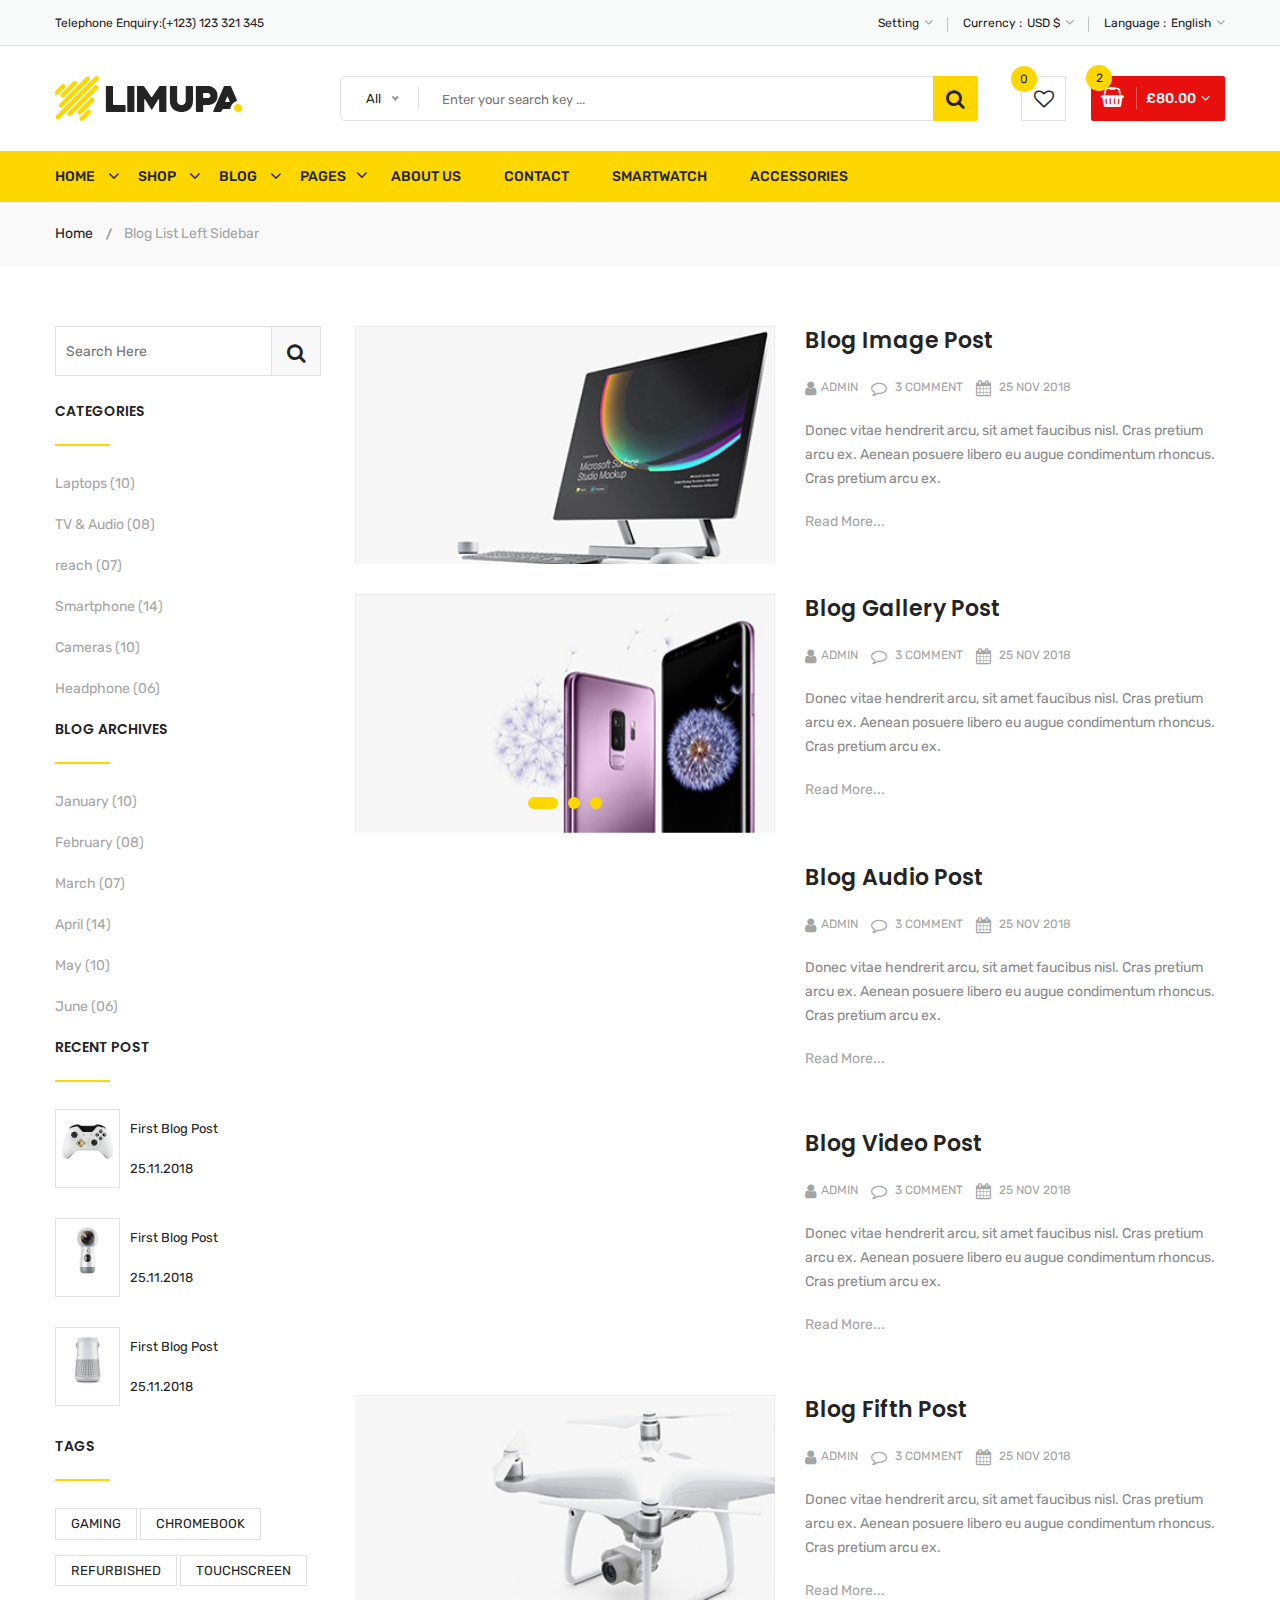
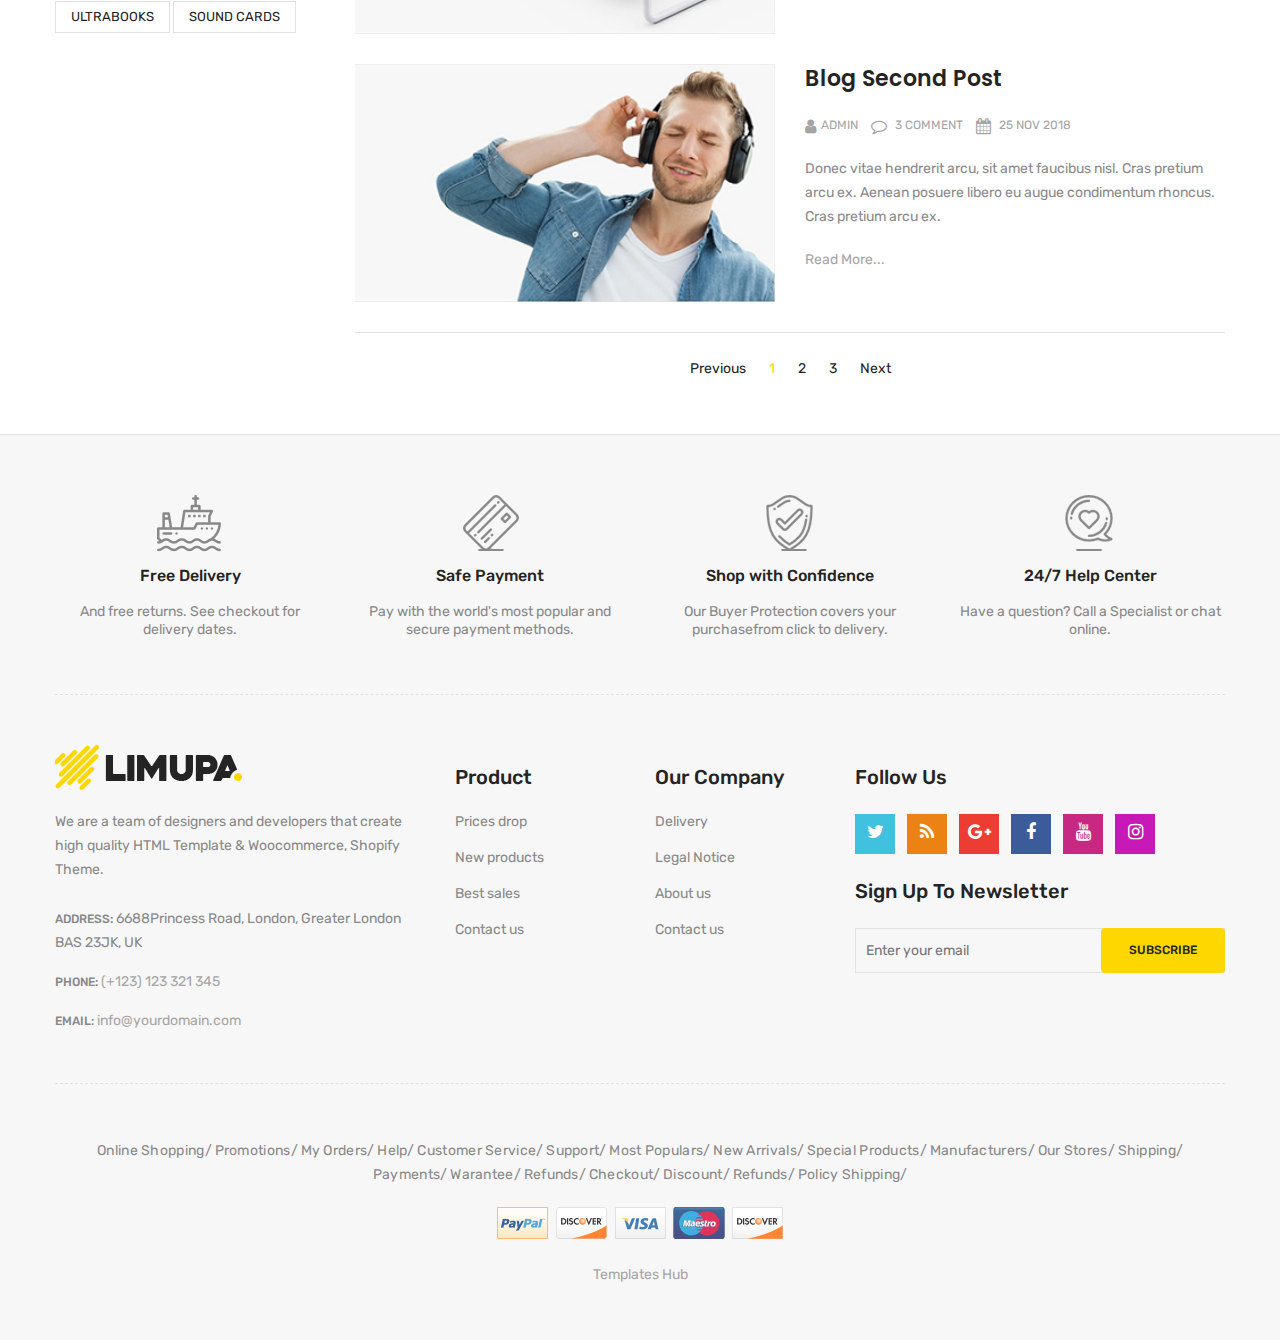
<file: blog-list-left-sidebar.html>
<!doctype html>
<html class="no-js" lang="zxx">
    
<!-- blog-list-left-sidebar31:55-->
<head>
        <meta charset="utf-8">
        <meta http-equiv="x-ua-compatible" content="ie=edge">
        <title>Blog List Left Sidebar || limupa - Digital Products Store eCommerce Bootstrap 4 Template</title>
        <meta name="description" content="">
        <meta name="viewport" content="width=device-width, initial-scale=1">
        <!-- Favicon -->
        <link rel="shortcut icon" type="image/x-icon" href="images/favicon.png">
        <!-- Material Design Iconic Font-V2.2.0 -->
        <link rel="stylesheet" href="css/material-design-iconic-font.min.css">
        <!-- Font Awesome -->
        <link rel="stylesheet" href="css/font-awesome.min.css">
        <!-- Font Awesome Stars-->
        <link rel="stylesheet" href="css/fontawesome-stars.css">
        <!-- Meanmenu CSS -->
        <link rel="stylesheet" href="css/meanmenu.css">
        <!-- owl carousel CSS -->
        <link rel="stylesheet" href="css/owl.carousel.min.css">
        <!-- Slick Carousel CSS -->
        <link rel="stylesheet" href="css/slick.css">
        <!-- Animate CSS -->
        <link rel="stylesheet" href="css/animate.css">
        <!-- Jquery-ui CSS -->
        <link rel="stylesheet" href="css/jquery-ui.min.css">
        <!-- Venobox CSS -->
        <link rel="stylesheet" href="css/venobox.css">
        <!-- Nice Select CSS -->
        <link rel="stylesheet" href="css/nice-select.css">
        <!-- Magnific Popup CSS -->
        <link rel="stylesheet" href="css/magnific-popup.css">
        <!-- Bootstrap V4.1.3 Fremwork CSS -->
        <link rel="stylesheet" href="css/bootstrap.min.css">
        <!-- Helper CSS -->
        <link rel="stylesheet" href="css/helper.css">
        <!-- Main Style CSS -->
        <link rel="stylesheet" href="style.css">
        <!-- Responsive CSS -->
        <link rel="stylesheet" href="css/responsive.css">
        <!-- Modernizr js -->
        <script src="js/vendor/modernizr-2.8.3.min.js"></script>
    </head>
    <body>
    <!--[if lt IE 8]>
		<p class="browserupgrade">You are using an <strong>outdated</strong> browser. Please <a href="http://browsehappy.com/">upgrade your browser</a> to improve your experience.</p>
	<![endif]-->
        <!-- Begin Body Wrapper -->
        <div class="body-wrapper">
            <!-- Begin Header Area -->
            <header>
                <!-- Begin Header Top Area -->
                <div class="header-top">
                    <div class="container">
                        <div class="row">
                            <!-- Begin Header Top Left Area -->
                            <div class="col-lg-3 col-md-4">
                                <div class="header-top-left">
                                    <ul class="phone-wrap">
                                        <li><span>Telephone Enquiry:</span><a href="#">(+123) 123 321 345</a></li>
                                    </ul>
                                </div>
                            </div>
                            <!-- Header Top Left Area End Here -->
                            <!-- Begin Header Top Right Area -->
                            <div class="col-lg-9 col-md-8">
                                <div class="header-top-right">
                                    <ul class="ht-menu">
                                        <!-- Begin Setting Area -->
                                        <li>
                                            <div class="ht-setting-trigger"><span>Setting</span></div>
                                            <div class="setting ht-setting">
                                                <ul class="ht-setting-list">
                                                    <li><a href="login-register.html">My Account</a></li>
                                                    <li><a href="checkout.html">Checkout</a></li>
                                                    <li><a href="login-register.html">Sign In</a></li>
                                                </ul>
                                            </div>
                                        </li>
                                        <!-- Setting Area End Here -->
                                        <!-- Begin Currency Area -->
                                        <li>
                                            <span class="currency-selector-wrapper">Currency :</span>
                                            <div class="ht-currency-trigger"><span>USD $</span></div>
                                            <div class="currency ht-currency">
                                                <ul class="ht-setting-list">
                                                    <li><a href="#">EUR €</a></li>
                                                    <li class="active"><a href="#">USD $</a></li>
                                                </ul>
                                            </div>
                                        </li>
                                        <!-- Currency Area End Here -->
                                        <!-- Begin Language Area -->
                                        <li>
                                            <span class="language-selector-wrapper">Language :</span>
                                            <div class="ht-language-trigger"><span>English</span></div>
                                            <div class="language ht-language">
                                                <ul class="ht-setting-list">
                                                    <li class="active"><a href="#"><img src="images/menu/flag-icon/1.jpg" alt="">English</a></li>
                                                    <li><a href="#"><img src="images/menu/flag-icon/2.jpg" alt="">Français</a></li>
                                                </ul>
                                            </div>
                                        </li>
                                        <!-- Language Area End Here -->
                                    </ul>
                                </div>
                            </div>
                            <!-- Header Top Right Area End Here -->
                        </div>
                    </div>
                </div>
                <!-- Header Top Area End Here -->
                <!-- Begin Header Middle Area -->
                <div class="header-middle pl-sm-0 pr-sm-0 pl-xs-0 pr-xs-0">
                    <div class="container">
                        <div class="row">
                            <!-- Begin Header Logo Area -->
                            <div class="col-lg-3">
                                <div class="logo pb-sm-30 pb-xs-30">
                                    <a href="index.html">
                                        <img src="images/menu/logo/1.jpg" alt="">
                                    </a>
                                </div>
                            </div>
                            <!-- Header Logo Area End Here -->
                            <!-- Begin Header Middle Right Area -->
                            <div class="col-lg-9 pl-0 ml-sm-15 ml-xs-15">
                                <!-- Begin Header Middle Searchbox Area -->
                                <form action="#" class="hm-searchbox">
                                    <select class="nice-select select-search-category">
                                        <option value="0">All</option>                         
                                        <option value="10">Laptops</option>                     
                                        <option value="17">- -  Prime Video</option>                    
                                        <option value="20">- - - -  All Videos</option>                     
                                        <option value="21">- - - -  Blouses</option>                        
                                        <option value="22">- - - -  Evening Dresses</option>                
                                        <option value="23">- - - -  Summer Dresses</option>                     
                                        <option value="24">- - - -  T-shirts</option>                       
                                        <option value="25">- - - -  Rent or Buy</option>                        
                                        <option value="26">- - - -  Your Watchlist</option>                     
                                        <option value="27">- - - -  Watch Anywhere</option>                     
                                        <option value="28">- - - -  Getting Started</option>         
                                        <option value="18">- - - -  Computers</option>                      
                                        <option value="29">- - - -  More to Explore</option>         
                                        <option value="30">- - - -  TV &amp; Video</option>                     
                                        <option value="31">- - - -  Audio &amp; Theater</option>               
                                        <option value="32">- - - -  Camera, Photo </option>
                                        <option value="33">- - - -  Cell Phones</option>                        
                                        <option value="34">- - - -  Headphones</option>                     
                                        <option value="35">- - - -  Video Games</option>                        
                                        <option value="36">- - - -  Wireless Speakers</option>            
                                        <option value="19">- - - -  Electronics</option>                        
                                        <option value="37">- - - -  Amazon Home</option>                        
                                        <option value="38">- - - -  Kitchen &amp; Dining</option>           
                                        <option value="39">- - - -  Furniture</option>                      
                                        <option value="40">- - - -  Bed &amp; Bath</option>                     
                                        <option value="41">- - - -  Appliances</option>                 
                                        <option value="11">TV &amp; Audio</option>                  
                                        <option value="42">- -  SamSung</option>                        
                                        <option value="45">- - - -  Office</option>                     
                                        <option value="47">- - - -  Gaming</option>                 
                                        <option value="48">- - - -  Chromebook</option>                     
                                        <option value="49">- - - -  Refurbished</option>                    
                                        <option value="50">- - - -  Touchscreen</option>                        
                                        <option value="51">- - - -  Ultrabooks</option>                     
                                        <option value="52">- - - -  Blouses</option>                        
                                        <option value="43">- -  Toshiba</option>                        
                                        <option value="53">- - - -  Hard Drives</option>                        
                                        <option value="54">- - - -  Graphic Cards</option>                      
                                        <option value="55">- - - -  Processors (CPU)</option>  
                                        <option value="56">- - - -  Memory</option>                     
                                        <option value="57">- - - -  Motherboards</option>                       
                                        <option value="58">- - - -  Fans &amp; Cooling</option> 
                                        <option value="59">- - - -  CD/DVD Drives</option>                      
                                        <option value="44">- -  Sony Bravia</option>                        
                                        <option value="60">- - - -  Sound Cards</option>                        
                                        <option value="61">- - - -  Cases &amp; Towers</option>   
                                        <option value="62">- - - -  Casual Dresses</option>                     
                                        <option value="63">- - - -  Evening Dresses</option>       
                                        <option value="64">- - - -  T-shirts</option>                       
                                        <option value="65">- - - -  Tops</option>                                 
                                        <option value="12">Smartphone</option>                  
                                        <option value="66">- -  Camera Accessories</option>                     
                                        <option value="68">- - - -  Octa Core</option>                      
                                        <option value="69">- - - -  Quad Core</option>                  
                                        <option value="70">- - - -  Dual Core</option>                      
                                        <option value="71">- - - -  7.0 Screen</option>                     
                                        <option value="72">- - - -  9.0 Screen</option>                     
                                        <option value="73">- - - -  Bags &amp; Cases</option>                   
                                        <option value="67">- -  Camcorders</option>                     
                                        <option value="74">- - - -  Batteries</option>                      
                                        <option value="75">- - - -  Microphones</option>                        
                                        <option value="76">- - - -  Stabilizers</option>                        
                                        <option value="77">- - - -  Video Tapes</option>                        
                                        <option value="78">- - - -  Memory Card Readers</option> 
                                        <option value="79">- - - -  Tripods</option>           
                                        <option value="13">Cameras</option>                          
                                        <option value="14">headphone</option>                                
                                        <option value="15">Smartwatch</option>                           
                                        <option value="16">Accessories</option>
                                    </select>
                                    <input type="text" placeholder="Enter your search key ...">
                                    <button class="li-btn" type="submit"><i class="fa fa-search"></i></button>
                                </form>
                                <!-- Header Middle Searchbox Area End Here -->
                                <!-- Begin Header Middle Right Area -->
                                <div class="header-middle-right">
                                    <ul class="hm-menu">
                                        <!-- Begin Header Middle Wishlist Area -->
                                        <li class="hm-wishlist">
                                            <a href="wishlist.html">
                                                <span class="cart-item-count wishlist-item-count">0</span>
                                                <i class="fa fa-heart-o"></i>
                                            </a>
                                        </li>
                                        <!-- Header Middle Wishlist Area End Here -->
                                        <!-- Begin Header Mini Cart Area -->
                                        <li class="hm-minicart">
                                            <div class="hm-minicart-trigger">
                                                <span class="item-icon"></span>
                                                <span class="item-text">£80.00
                                                    <span class="cart-item-count">2</span>
                                                </span>
                                            </div>
                                            <span></span>
                                            <div class="minicart">
                                                <ul class="minicart-product-list">
                                                    <li>
                                                        <a href="single-product.html" class="minicart-product-image">
                                                            <img src="images/product/small-size/5.jpg" alt="cart products">
                                                        </a>
                                                        <div class="minicart-product-details">
                                                            <h6><a href="single-product.html">Aenean eu tristique</a></h6>
                                                            <span>£40 x 1</span>
                                                        </div>
                                                        <button class="close" title="Remove">
                                                            <i class="fa fa-close"></i>
                                                        </button>
                                                    </li>
                                                    <li>
                                                        <a href="single-product.html" class="minicart-product-image">
                                                            <img src="images/product/small-size/6.jpg" alt="cart products">
                                                        </a>
                                                        <div class="minicart-product-details">
                                                            <h6><a href="single-product.html">Aenean eu tristique</a></h6>
                                                            <span>£40 x 1</span>
                                                        </div>
                                                        <button class="close" title="Remove">
                                                            <i class="fa fa-close"></i>
                                                        </button>
                                                    </li>
                                                </ul>
                                                <p class="minicart-total">SUBTOTAL: <span>£80.00</span></p>
                                                <div class="minicart-button">
                                                    <a href="shopping-cart.html" class="li-button li-button-fullwidth li-button-dark">
                                                        <span>View Full Cart</span>
                                                    </a>
                                                    <a href="checkout.html" class="li-button li-button-fullwidth">
                                                        <span>Checkout</span>
                                                    </a>
                                                </div>
                                            </div>
                                        </li>
                                        <!-- Header Mini Cart Area End Here -->
                                    </ul>
                                </div>
                                <!-- Header Middle Right Area End Here -->
                            </div>
                            <!-- Header Middle Right Area End Here -->
                        </div>
                    </div>
                </div>
                <!-- Header Middle Area End Here -->
                <!-- Begin Header Bottom Area -->
                <div class="header-bottom mb-0 header-sticky stick d-none d-lg-block d-xl-block">
                    <div class="container">
                        <div class="row">
                            <div class="col-lg-12">
                                <!-- Begin Header Bottom Menu Area -->
                                <div class="hb-menu">
                                    <nav>
                                        <ul>
                                            <li class="dropdown-holder"><a href="index.html">Home</a>
                                                <ul class="hb-dropdown">
                                                    <li><a href="index.html">Home One</a></li>
                                                    <li><a href="index-2.html">Home Two</a></li>
                                                    <li><a href="index-3.html">Home Three</a></li>
                                                    <li><a href="index-4.html">Home Four</a></li>
                                                </ul>
                                            </li>
                                            <li class="catmenu-dropdown megamenu-holder"><a href="shop-left-sidebar.html">Shop</a>
                                                <ul class="megamenu hb-megamenu">
                                                    <li><a href="shop-left-sidebar.html">Shop Page Layout</a>
                                                        <ul>
                                                            <li><a href="shop-3-column.html">Shop 3 Column</a></li>
                                                            <li><a href="shop-4-column.html">Shop 4 Column</a></li>
                                                            <li><a href="shop-left-sidebar.html">Shop Left Sidebar</a></li>
                                                            <li><a href="shop-right-sidebar.html">Shop Right Sidebar</a></li>
                                                            <li><a href="shop-list.html">Shop List</a></li>
                                                            <li><a href="shop-list-left-sidebar.html">Shop List Left Sidebar</a></li>
                                                            <li><a href="shop-list-right-sidebar.html">Shop List Right Sidebar</a></li>
                                                        </ul>
                                                    </li>
                                                    <li><a href="single-product-gallery-left.html">Single Product Style</a>
                                                        <ul>
                                                            <li><a href="single-product-carousel.html">Single Product Carousel</a></li>
                                                            <li><a href="single-product-gallery-left.html">Single Product Gallery Left</a></li>
                                                            <li><a href="single-product-gallery-right.html">Single Product Gallery Right</a></li>
                                                            <li><a href="single-product-tab-style-top.html">Single Product Tab Style Top</a></li>
                                                            <li><a href="single-product-tab-style-left.html">Single Product Tab Style Left</a></li>
                                                            <li><a href="single-product-tab-style-right.html">Single Product Tab Style Right</a></li>
                                                        </ul>
                                                    </li>
                                                    <li><a href="single-product.html">Single Products</a>
                                                        <ul>
                                                            <li><a href="single-product.html">Single Product</a></li>
                                                            <li><a href="single-product-sale.html">Single Product Sale</a></li>
                                                            <li><a href="single-product-group.html">Single Product Group</a></li>
                                                            <li><a href="single-product-normal.html">Single Product Normal</a></li>
                                                            <li><a href="single-product-affiliate.html">Single Product Affiliate</a></li>
                                                        </ul>
                                                    </li>
                                                </ul>
                                            </li>
                                            <li class="dropdown-holder"><a href="blog-left-sidebar.html">Blog</a>
                                                <ul class="hb-dropdown">
                                                    <li class="sub-dropdown-holder"><a href="blog-left-sidebar.html">Blog Grid View</a>
                                                        <ul class="hb-dropdown hb-sub-dropdown">
                                                            <li><a href="blog-2-column.html">Blog 2 Column</a></li>
                                                            <li><a href="blog-3-column.html">Blog 3 Column</a></li>
                                                            <li><a href="blog-left-sidebar.html">Grid Left Sidebar</a></li>
                                                            <li><a href="blog-right-sidebar.html">Grid Right Sidebar</a></li>
                                                        </ul>
                                                    </li>
                                                    <li class="sub-dropdown-holder"><a href="blog-list-left-sidebar.html">Blog List View</a>
                                                        <ul class="hb-dropdown hb-sub-dropdown">
                                                            <li><a href="blog-list.html">Blog List</a></li>
                                                            <li><a href="blog-list-left-sidebar.html">List Left Sidebar</a></li>
                                                            <li><a href="blog-list-right-sidebar.html">List Right Sidebar</a></li>
                                                        </ul>
                                                    </li>
                                                    <li class="sub-dropdown-holder"><a href="blog-details-left-sidebar.html">Blog Details</a>
                                                        <ul class="hb-dropdown hb-sub-dropdown">
                                                            <li><a href="blog-details-left-sidebar.html">Left Sidebar</a></li>
                                                            <li><a href="blog-details-right-sidebar.html">Right Sidebar</a></li>
                                                        </ul>
                                                    </li>
                                                    <li class="sub-dropdown-holder"><a href="blog-gallery-format.html">Blog Format</a>
                                                        <ul class="hb-dropdown hb-sub-dropdown">
                                                            <li><a href="blog-audio-format.html">Blog Audio Format</a></li>
                                                            <li><a href="blog-video-format.html">Blog Video Format</a></li>
                                                            <li><a href="blog-gallery-format.html">Blog Gallery Format</a></li>
                                                        </ul>
                                                    </li>
                                                </ul>
                                            </li>
                                            <li class="catmenu-dropdown megamenu-static-holder"><a href="index.html">Pages</a>
                                                <ul class="megamenu hb-megamenu">
                                                    <li><a href="blog-left-sidebar.html">Blog Layouts</a>
                                                        <ul>
                                                            <li><a href="blog-2-column.html">Blog 2 Column</a></li>
                                                            <li><a href="blog-3-column.html">Blog 3 Column</a></li>
                                                            <li><a href="blog-left-sidebar.html">Grid Left Sidebar</a></li>
                                                            <li><a href="blog-right-sidebar.html">Grid Right Sidebar</a></li>
                                                            <li><a href="blog-list.html">Blog List</a></li>
                                                            <li class="active"><a href="blog-list-left-sidebar.html">List Left Sidebar</a></li>
                                                            <li><a href="blog-list-right-sidebar.html">List Right Sidebar</a></li>
                                                        </ul>
                                                    </li>
                                                    <li><a href="blog-details-left-sidebar.html">Blog Details Pages</a>
                                                        <ul>
                                                            <li><a href="blog-details-left-sidebar.html">Left Sidebar</a></li>
                                                            <li><a href="blog-details-right-sidebar.html">Right Sidebar</a></li>
                                                            <li><a href="blog-audio-format.html">Blog Audio Format</a></li>
                                                            <li><a href="blog-video-format.html">Blog Video Format</a></li>
                                                            <li><a href="blog-gallery-format.html">Blog Gallery Format</a></li>
                                                        </ul>
                                                    </li>
                                                    <li><a href="index.html">Other Pages</a>
                                                        <ul>
                                                            <li><a href="login-register.html">My Account</a></li>
                                                            <li><a href="checkout.html">Checkout</a></li>
                                                            <li><a href="compare.html">Compare</a></li>
                                                            <li><a href="wishlist.html">Wishlist</a></li>
                                                            <li><a href="shopping-cart.html">Shopping Cart</a></li>
                                                        </ul>
                                                    </li>
                                                    <li><a href="index.html">Other Pages 2</a>
                                                        <ul>
                                                            <li><a href="contact.html">Contact</a></li>
                                                            <li><a href="about-us.html">About Us</a></li>
                                                            <li><a href="faq.html">FAQ</a></li>
                                                            <li><a href="404.html">404 Error</a></li>
                                                        </ul>
                                                    </li>
                                                </ul>
                                            </li>
                                            <li><a href="about-us.html">About Us</a></li>
                                            <li><a href="contact.html">Contact</a></li>
                                            <li><a href="shop-left-sidebar.html">Smartwatch</a></li>
                                            <li><a href="shop-left-sidebar.html">Accessories</a></li>
                                        </ul>
                                    </nav>
                                </div>
                                <!-- Header Bottom Menu Area End Here -->
                            </div>
                        </div>
                    </div>
                </div>
                <!-- Header Bottom Area End Here -->
                <!-- Begin Mobile Menu Area -->
                <div class="mobile-menu-area d-lg-none d-xl-none col-12">
                    <div class="container"> 
                        <div class="row">
                            <div class="mobile-menu">
                            </div>
                        </div>
                    </div>
                </div>
                <!-- Mobile Menu Area End Here -->
            </header>
            <!-- Header Area End Here -->
            <!-- Begin Li's Breadcrumb Area -->
            <div class="breadcrumb-area">
                <div class="container">
                    <div class="breadcrumb-content">
                        <ul>
                            <li><a href="index.html">Home</a></li>
                            <li class="active">Blog List Left Sidebar</li>
                        </ul>
                    </div>
                </div>
            </div>
            <!-- Li's Breadcrumb Area End Here -->
            <!-- Begin Li's Main Blog Page Area -->
            <div class="li-main-blog-page pt-60 pb-55">
                <div class="container">
                    <div class="row">
                        <!-- Begin Li's Blog Sidebar Area -->
                        <div class="col-lg-3 order-lg-1 order-2">
                            <div class="li-blog-sidebar-wrapper">
                                <div class="li-blog-sidebar">
                                    <div class="li-sidebar-search-form pt-xs-30 pt-sm-30">
                                        <form action="#">
                                            <input type="text" class="li-search-field" placeholder="search here">
                                            <button type="submit" class="li-search-btn"><i class="fa fa-search"></i></button>
                                        </form>
                                    </div>
                                </div>
                                <div class="li-blog-sidebar pt-25">
                                    <h4 class="li-blog-sidebar-title">Categories</h4>
                                    <ul class="li-blog-archive">
                                        <li><a href="#">Laptops (10)</a></li>
                                        <li><a href="#">TV & Audio (08)</a></li>
                                        <li><a href="#">reach (07)</a></li>
                                        <li><a href="#">Smartphone (14)</a></li>
                                        <li><a href="#">Cameras (10)</a></li>
                                        <li><a href="#">Headphone (06)</a></li>
                                    </ul>
                                </div>
                                <div class="li-blog-sidebar">
                                    <h4 class="li-blog-sidebar-title">Blog Archives</h4>
                                    <ul class="li-blog-archive">
                                        <li><a href="#">January (10)</a></li>
                                        <li><a href="#">February (08)</a></li>
                                        <li><a href="#">March (07)</a></li>
                                        <li><a href="#">April (14)</a></li>
                                        <li><a href="#">May (10)</a></li>
                                        <li><a href="#">June (06)</a></li>
                                    </ul>
                                </div>
                                <div class="li-blog-sidebar">
                                    <h4 class="li-blog-sidebar-title">Recent Post</h4>
                                    <div class="li-recent-post pb-30">
                                        <div class="li-recent-post-thumb">
                                            <a href="blog-details-left-sidebar.html">
                                                <img class="img-full" src="images/product/small-size/3.jpg" alt="Li's Product Image">
                                            </a>
                                        </div>
                                        <div class="li-recent-post-des">
                                            <span><a href="blog-details-left-sidebar.html">First Blog Post</a></span>
                                            <span class="li-post-date">25.11.2018</span>
                                        </div>
                                    </div>
                                    <div class="li-recent-post pb-30">
                                        <div class="li-recent-post-thumb">
                                            <a href="blog-details-left-sidebar.html">
                                                <img class="img-full" src="images/product/small-size/2.jpg" alt="Li's Product Image">
                                            </a>
                                        </div>
                                        <div class="li-recent-post-des">
                                            <span><a href="blog-details-left-sidebar.html">First Blog Post</a></span>
                                            <span class="li-post-date">25.11.2018</span>
                                        </div>
                                    </div>
                                    <div class="li-recent-post pb-30">
                                        <div class="li-recent-post-thumb">
                                            <a href="blog-details-left-sidebar.html">
                                                <img class="img-full" src="images/product/small-size/5.jpg" alt="Li's Product Image">
                                            </a>
                                        </div>
                                        <div class="li-recent-post-des">
                                            <span><a href="blog-details-left-sidebar.html">First Blog Post</a></span>
                                            <span class="li-post-date">25.11.2018</span>
                                        </div>
                                    </div>
                                </div>
                                <div class="li-blog-sidebar">
                                    <h4 class="li-blog-sidebar-title">Tags</h4>
                                    <ul class="li-blog-tags">
                                        <li><a href="#">Gaming</a></li>
                                        <li><a href="#">Chromebook</a></li>
                                        <li><a href="#">Refurbished</a></li>
                                        <li><a href="#">Touchscreen</a></li>
                                        <li><a href="#">Ultrabooks</a></li>
                                        <li><a href="#">Sound Cards</a></li>  
                                    </ul>
                                </div>
                            </div>
                        </div>
                        <!-- Li's Blog Sidebar Area End Here -->
                        <!-- Begin Li's Main Content Area -->
                        <div class="col-lg-9 order-lg-2 order-1">
                            <div class="row li-main-content">
                                <div class="col-lg-12">
                                    <div class="li-blog-single-item mb-30">
                                        <div class="row">
                                            <div class="col-lg-6">
                                                <div class="li-blog-banner">
                                                    <a href="blog-details-left-sidebar.html"><img class="img-full" src="images/blog-banner/2.jpg" alt=""></a>
                                                </div>
                                            </div>
                                            <div class="col-lg-6">
                                                <div class="li-blog-content">
                                                    <div class="li-blog-details">
                                                        <h3 class="li-blog-heading pt-xs-25 pt-sm-25"><a href="blog-details-left-sidebar.html">blog image post</a></h3>
                                                        <div class="li-blog-meta">
                                                            <a class="author" href="#"><i class="fa fa-user"></i>Admin</a>
                                                            <a class="comment" href="#"><i class="fa fa-comment-o"></i> 3 comment</a>
                                                            <a class="post-time" href="#"><i class="fa fa-calendar"></i> 25 nov 2018</a>
                                                        </div>
                                                        <p>Donec vitae hendrerit arcu, sit amet faucibus nisl. Cras pretium arcu ex. Aenean posuere libero eu augue condimentum rhoncus. Cras pretium arcu ex.</p>
                                                        <a class="read-more" href="blog-details-left-sidebar.html">Read More...</a>
                                                    </div>
                                                </div>
                                            </div>
                                        </div>
                                    </div>
                                </div>
                                <div class="col-lg-12">
                                    <div class="li-blog-single-item mb-30">
                                        <div class="row">
                                            <div class="col-lg-6">
                                                <div class="li-blog-gallery-slider slick-dot-style">
                                                    <div class="li-blog-banner">
                                                        <a href="blog-details-left-sidebar.html"><img class="img-full" src="images/blog-banner/1.jpg" alt=""></a>
                                                    </div>
                                                    <div class="li-blog-banner">
                                                        <a href="blog-details-left-sidebar.html"><img class="img-full" src="images/blog-banner/2.jpg" alt=""></a>
                                                    </div>
                                                    <div class="li-blog-banner">
                                                        <a href="blog-details-left-sidebar.html"><img class="img-full" src="images/blog-banner/3.jpg" alt=""></a>
                                                    </div>
                                                </div>
                                            </div>
                                            <div class="col-lg-6">
                                                <div class="li-blog-content">
                                                    <div class="li-blog-details">
                                                        <h3 class="li-blog-heading pt-xs-25 pt-sm-25"><a href="blog-details-left-sidebar.html">blog gallery post</a></h3>
                                                        <div class="li-blog-meta">
                                                            <a class="author" href="#"><i class="fa fa-user"></i>Admin</a>
                                                            <a class="comment" href="#"><i class="fa fa-comment-o"></i> 3 comment</a>
                                                            <a class="post-time" href="#"><i class="fa fa-calendar"></i> 25 nov 2018</a>
                                                        </div>
                                                        <p>Donec vitae hendrerit arcu, sit amet faucibus nisl. Cras pretium arcu ex. Aenean posuere libero eu augue condimentum rhoncus. Cras pretium arcu ex.</p>
                                                        <a class="read-more" href="blog-details-left-sidebar.html">Read More...</a>
                                                    </div>
                                                </div>
                                            </div>
                                        </div>
                                    </div>
                                </div>
                                <div class="col-lg-12">
                                    <div class="li-blog-single-item mb-30">
                                        <div class="row">
                                            <div class="col-lg-6">
                                                <div class="li-blog-banner embed-responsive embed-responsive-16by9">
                                                    <iframe src="https://w.soundcloud.com/player/?url=https%3A//api.soundcloud.com/tracks/300107209&amp;color=%23ff5500&amp;auto_play=false&amp;hide_related=false&amp;show_comments=true&amp;show_user=true&amp;show_reposts=false&amp;show_teaser=true&amp;visual=true"></iframe>
                                                </div>
                                            </div>
                                            <div class="col-lg-6">
                                                <div class="li-blog-content">
                                                    <div class="li-blog-details">
                                                        <h3 class="li-blog-heading pt-xs-25 pt-sm-25"><a href="blog-details-left-sidebar.html">blog audio post</a></h3>
                                                        <div class="li-blog-meta">
                                                            <a class="author" href="#"><i class="fa fa-user"></i>Admin</a>
                                                            <a class="comment" href="#"><i class="fa fa-comment-o"></i> 3 comment</a>
                                                            <a class="post-time" href="#"><i class="fa fa-calendar"></i> 25 nov 2018</a>
                                                        </div>
                                                        <p>Donec vitae hendrerit arcu, sit amet faucibus nisl. Cras pretium arcu ex. Aenean posuere libero eu augue condimentum rhoncus. Cras pretium arcu ex.</p>
                                                        <a class="read-more" href="blog-details-left-sidebar.html">Read More...</a>
                                                    </div>
                                                </div>
                                            </div>
                                        </div>
                                    </div>
                                </div>
                                <div class="col-lg-12">
                                    <div class="li-blog-single-item mb-30">
                                        <div class="row">
                                            <div class="col-lg-6">
                                                <div class="li-blog-banner embed-responsive embed-responsive-16by9">
                                                    <iframe src="https://www.youtube.com/embed/DR2c266yWEA" allow="autoplay; encrypted-media" allowfullscreen></iframe>
                                                </div>
                                            </div>
                                            <div class="col-lg-6">
                                                <div class="li-blog-content">
                                                    <div class="li-blog-details">
                                                        <h3 class="li-blog-heading pt-xs-25 pt-sm-25"><a href="blog-details-left-sidebar.html">blog video post</a></h3>
                                                        <div class="li-blog-meta">
                                                            <a class="author" href="#"><i class="fa fa-user"></i>Admin</a>
                                                            <a class="comment" href="#"><i class="fa fa-comment-o"></i> 3 comment</a>
                                                            <a class="post-time" href="#"><i class="fa fa-calendar"></i> 25 nov 2018</a>
                                                        </div>
                                                        <p>Donec vitae hendrerit arcu, sit amet faucibus nisl. Cras pretium arcu ex. Aenean posuere libero eu augue condimentum rhoncus. Cras pretium arcu ex.</p>
                                                        <a class="read-more" href="blog-details-left-sidebar.html">Read More...</a>
                                                    </div>
                                                </div>
                                            </div>
                                        </div>
                                    </div>
                                </div>
                                <div class="col-lg-12">
                                    <div class="li-blog-single-item mb-30">
                                        <div class="row">
                                            <div class="col-lg-6">
                                                <div class="li-blog-banner">
                                                    <a href="blog-details-left-sidebar.html"><img class="img-full" src="images/blog-banner/5.jpg" alt=""></a>
                                                </div>
                                            </div>
                                            <div class="col-lg-6">
                                                <div class="li-blog-content">
                                                    <div class="li-blog-details">
                                                        <h3 class="li-blog-heading pt-xs-25 pt-sm-25"><a href="blog-details-left-sidebar.html">blog fifth post</a></h3>
                                                        <div class="li-blog-meta">
                                                            <a class="author" href="#"><i class="fa fa-user"></i>Admin</a>
                                                            <a class="comment" href="#"><i class="fa fa-comment-o"></i> 3 comment</a>
                                                            <a class="post-time" href="#"><i class="fa fa-calendar"></i> 25 nov 2018</a>
                                                        </div>
                                                        <p>Donec vitae hendrerit arcu, sit amet faucibus nisl. Cras pretium arcu ex. Aenean posuere libero eu augue condimentum rhoncus. Cras pretium arcu ex.</p>
                                                        <a class="read-more" href="blog-details-left-sidebar.html">Read More...</a>
                                                    </div>
                                                </div>
                                            </div>
                                        </div>
                                    </div>
                                </div>
                                <div class="col-lg-12">
                                    <div class="li-blog-single-item mb-30">
                                        <div class="row">
                                            <div class="col-lg-6">
                                                <div class="li-blog-banner">
                                                    <a href="blog-details-left-sidebar.html"><img class="img-full" src="images/blog-banner/6.jpg" alt=""></a>
                                                </div>
                                            </div>
                                            <div class="col-lg-6">
                                                <div class="li-blog-content">
                                                    <div class="li-blog-details">
                                                        <h3 class="li-blog-heading pt-xs-25 pt-sm-25"><a href="blog-details-left-sidebar.html">blog second post</a></h3>
                                                        <div class="li-blog-meta">
                                                            <a class="author" href="#"><i class="fa fa-user"></i>Admin</a>
                                                            <a class="comment" href="#"><i class="fa fa-comment-o"></i> 3 comment</a>
                                                            <a class="post-time" href="#"><i class="fa fa-calendar"></i> 25 nov 2018</a>
                                                        </div>
                                                        <p>Donec vitae hendrerit arcu, sit amet faucibus nisl. Cras pretium arcu ex. Aenean posuere libero eu augue condimentum rhoncus. Cras pretium arcu ex.</p>
                                                        <a class="read-more" href="blog-details-left-sidebar.html">Read More...</a>
                                                    </div>
                                                </div>
                                            </div>
                                        </div>
                                    </div>
                                </div>
                                <!-- Begin Li's Pagination Area -->
                                <div class="col-lg-12">
                                    <div class="li-paginatoin-area text-center pt-25">
                                        <div class="row">
                                            <div class="col-lg-12">
                                                <ul class="li-pagination-box">
                                                    <li><a class="Previous" href="#">Previous</a></li>
                                                    <li class="active"><a href="#">1</a></li>
                                                    <li><a href="#">2</a></li>
                                                    <li><a href="#">3</a></li>
                                                    <li><a class="Next" href="#">Next</a></li>
                                                </ul>
                                            </div>
                                        </div>
                                    </div>
                                </div>
                                <!-- Li's Pagination End Here Area -->
                            </div>
                        </div>
                        <!-- Li's Main Content Area End Here -->
                    </div>
                </div>
            </div>
            <!-- Li's Main Blog Page Area End Here -->
            <!-- Begin Footer Area -->
            <div class="footer">
                <!-- Begin Footer Static Top Area -->
                <div class="footer-static-top">
                    <div class="container">
                        <!-- Begin Footer Shipping Area -->
                        <div class="footer-shipping pt-60 pb-55 pb-xs-25">
                            <div class="row">
                                <!-- Begin Li's Shipping Inner Box Area -->
                                <div class="col-lg-3 col-md-6 col-sm-6 pb-sm-55 pb-xs-55">
                                    <div class="li-shipping-inner-box">
                                        <div class="shipping-icon">
                                            <img src="images/shipping-icon/1.png" alt="Shipping Icon">
                                        </div>
                                        <div class="shipping-text">
                                            <h2>Free Delivery</h2>
                                            <p>And free returns. See checkout for delivery dates.</p>
                                        </div>
                                    </div>
                                </div>
                                <!-- Li's Shipping Inner Box Area End Here -->
                                <!-- Begin Li's Shipping Inner Box Area -->
                                <div class="col-lg-3 col-md-6 col-sm-6 pb-sm-55 pb-xs-55">
                                    <div class="li-shipping-inner-box">
                                        <div class="shipping-icon">
                                            <img src="images/shipping-icon/2.png" alt="Shipping Icon">
                                        </div>
                                        <div class="shipping-text">
                                            <h2>Safe Payment</h2>
                                            <p>Pay with the world's most popular and secure payment methods.</p>
                                        </div>
                                    </div>
                                </div>
                                <!-- Li's Shipping Inner Box Area End Here -->
                                <!-- Begin Li's Shipping Inner Box Area -->
                                <div class="col-lg-3 col-md-6 col-sm-6 pb-xs-30">
                                    <div class="li-shipping-inner-box">
                                        <div class="shipping-icon">
                                            <img src="images/shipping-icon/3.png" alt="Shipping Icon">
                                        </div>
                                        <div class="shipping-text">
                                            <h2>Shop with Confidence</h2>
                                            <p>Our Buyer Protection covers your purchasefrom click to delivery.</p>
                                        </div>
                                    </div>
                                </div>
                                <!-- Li's Shipping Inner Box Area End Here -->
                                <!-- Begin Li's Shipping Inner Box Area -->
                                <div class="col-lg-3 col-md-6 col-sm-6 pb-xs-30">
                                    <div class="li-shipping-inner-box">
                                        <div class="shipping-icon">
                                            <img src="images/shipping-icon/4.png" alt="Shipping Icon">
                                        </div>
                                        <div class="shipping-text">
                                            <h2>24/7 Help Center</h2>
                                            <p>Have a question? Call a Specialist or chat online.</p>
                                        </div>
                                    </div>
                                </div>
                                <!-- Li's Shipping Inner Box Area End Here -->
                            </div>
                        </div>
                        <!-- Footer Shipping Area End Here -->
                    </div>
                </div>
                <!-- Footer Static Top Area End Here -->
                <!-- Begin Footer Static Middle Area -->
                <div class="footer-static-middle">
                    <div class="container">
                        <div class="footer-logo-wrap pt-50 pb-35">
                            <div class="row">
                                <!-- Begin Footer Logo Area -->
                                <div class="col-lg-4 col-md-6">
                                    <div class="footer-logo">
                                        <img src="images/menu/logo/1.jpg" alt="Footer Logo">
                                        <p class="info">
                                            We are a team of designers and developers that create high quality HTML Template & Woocommerce, Shopify Theme.
                                        </p>
                                    </div>
                                    <ul class="des">
                                        <li>
                                            <span>Address: </span>
                                            6688Princess Road, London, Greater London BAS 23JK, UK
                                        </li>
                                        <li>
                                            <span>Phone: </span>
                                            <a href="#">(+123) 123 321 345</a>
                                        </li>
                                        <li>
                                            <span>Email: </span>
                                            <a href="mailto://info@yourdomain.com">info@yourdomain.com</a>
                                        </li>
                                    </ul>
                                </div>
                                <!-- Footer Logo Area End Here -->
                                <!-- Begin Footer Block Area -->
                                <div class="col-lg-2 col-md-3 col-sm-6">
                                    <div class="footer-block">
                                        <h3 class="footer-block-title">Product</h3>
                                        <ul>
                                            <li><a href="#">Prices drop</a></li>
                                            <li><a href="#">New products</a></li>
                                            <li><a href="#">Best sales</a></li>
                                            <li><a href="#">Contact us</a></li>
                                        </ul>
                                    </div>
                                </div>
                                <!-- Footer Block Area End Here -->
                                <!-- Begin Footer Block Area -->
                                <div class="col-lg-2 col-md-3 col-sm-6">
                                    <div class="footer-block">
                                        <h3 class="footer-block-title">Our company</h3>
                                        <ul>
                                            <li><a href="#">Delivery</a></li>
                                            <li><a href="#">Legal Notice</a></li>
                                            <li><a href="#">About us</a></li>
                                            <li><a href="#">Contact us</a></li>
                                        </ul>
                                    </div>
                                </div>
                                <!-- Footer Block Area End Here -->
                                <!-- Begin Footer Block Area -->
                                <div class="col-lg-4">
                                    <div class="footer-block">
                                        <h3 class="footer-block-title">Follow Us</h3>
                                        <ul class="social-link">
                                            <li class="twitter">
                                                <a href="https://twitter.com/" data-toggle="tooltip" target="_blank" title="Twitter">
                                                    <i class="fa fa-twitter"></i>
                                                </a>
                                            </li>
                                            <li class="rss">
                                                <a href="https://rss.com/" data-toggle="tooltip" target="_blank" title="RSS">
                                                    <i class="fa fa-rss"></i>
                                                </a>
                                            </li>
                                            <li class="google-plus">
                                                <a href="https://www.plus.google.com/discover" data-toggle="tooltip" target="_blank" title="Google Plus">
                                                    <i class="fa fa-google-plus"></i>
                                                </a>
                                            </li>
                                            <li class="facebook">
                                                <a href="https://www.facebook.com/" data-toggle="tooltip" target="_blank" title="Facebook">
                                                    <i class="fa fa-facebook"></i>
                                                </a>
                                            </li>
                                            <li class="youtube">
                                                <a href="https://www.youtube.com/" data-toggle="tooltip" target="_blank" title="Youtube">
                                                    <i class="fa fa-youtube"></i>
                                                </a>
                                            </li>
                                            <li class="instagram">
                                                <a href="https://www.instagram.com/" data-toggle="tooltip" target="_blank" title="Instagram">
                                                    <i class="fa fa-instagram"></i>
                                                </a>
                                            </li>
                                        </ul>
                                    </div>
                                    <!-- Begin Footer Newsletter Area -->
                                    <div class="footer-newsletter">
                                        <h4>Sign up to newsletter</h4>
                                        <form action="#" method="post" id="mc-embedded-subscribe-form" name="mc-embedded-subscribe-form" class="footer-subscribe-form validate" target="_blank" novalidate>
                                           <div id="mc_embed_signup_scroll">
                                              <div id="mc-form" class="mc-form subscribe-form form-group" >
                                                <input id="mc-email" type="email" autocomplete="off" placeholder="Enter your email" />
                                                <button  class="btn" id="mc-submit">Subscribe</button>
                                              </div>
                                           </div>
                                        </form>
                                    </div>
                                    <!-- Footer Newsletter Area End Here -->
                                </div>
                                <!-- Footer Block Area End Here -->
                            </div>
                        </div>
                    </div>
                </div>
                <!-- Footer Static Middle Area End Here -->
                <!-- Begin Footer Static Bottom Area -->
                <div class="footer-static-bottom pt-55 pb-55">
                    <div class="container">
                        <div class="row">
                            <div class="col-lg-12">
                                <!-- Begin Footer Links Area -->
                                <div class="footer-links">
                                    <ul>
                                        <li><a href="#">Online Shopping</a></li>
                                        <li><a href="#">Promotions</a></li>
                                        <li><a href="#">My Orders</a></li>
                                        <li><a href="#">Help</a></li>
                                        <li><a href="#">Customer Service</a></li>
                                        <li><a href="#">Support</a></li>
                                        <li><a href="#">Most Populars</a></li>
                                        <li><a href="#">New Arrivals</a></li>
                                        <li><a href="#">Special Products</a></li>
                                        <li><a href="#">Manufacturers</a></li>
                                        <li><a href="#">Our Stores</a></li>
                                        <li><a href="#">Shipping</a></li>
                                        <li><a href="#">Payments</a></li>
                                        <li><a href="#">Warantee</a></li>
                                        <li><a href="#">Refunds</a></li>
                                        <li><a href="#">Checkout</a></li>
                                        <li><a href="#">Discount</a></li>
                                        <li><a href="#">Refunds</a></li>
                                        <li><a href="#">Policy Shipping</a></li>
                                    </ul>
                                </div>
                                <!-- Footer Links Area End Here -->
                                <!-- Begin Footer Payment Area -->
                                <div class="copyright text-center">
                                    <a href="#">
                                        <img src="images/payment/1.png" alt="">
                                    </a>
                                </div>
                                <!-- Footer Payment Area End Here -->
                                <!-- Begin Copyright Area -->
                                <div class="copyright text-center pt-25">
                                    <span><a target="_blank" href="https://www.templateshub.net">Templates Hub</a></span>
                                </div>
                                <!-- Copyright Area End Here -->
                            </div>
                        </div>
                    </div>
                </div>
                <!-- Footer Static Bottom Area End Here -->
            </div>
            <!-- Footer Area End Here -->
        </div>
        <!-- Body Wrapper End Here -->
        <!-- jQuery-V1.12.4 -->
        <script src="js/vendor/jquery-1.12.4.min.js"></script>
        <!-- Popper js -->
        <script src="js/vendor/popper.min.js"></script>
        <!-- Bootstrap V4.1.3 Fremwork js -->
        <script src="js/bootstrap.min.js"></script>
        <!-- Ajax Mail js -->
        <script src="js/ajax-mail.js"></script>
        <!-- Meanmenu js -->
        <script src="js/jquery.meanmenu.min.js"></script>
        <!-- Wow.min js -->
        <script src="js/wow.min.js"></script>
        <!-- Slick Carousel js -->
        <script src="js/slick.min.js"></script>
        <!-- Owl Carousel-2 js -->
        <script src="js/owl.carousel.min.js"></script>
        <!-- Magnific popup js -->
        <script src="js/jquery.magnific-popup.min.js"></script>
        <!-- Isotope js -->
        <script src="js/isotope.pkgd.min.js"></script>
        <!-- Imagesloaded js -->
        <script src="js/imagesloaded.pkgd.min.js"></script>
        <!-- Mixitup js -->
        <script src="js/jquery.mixitup.min.js"></script>
        <!-- Countdown -->
        <script src="js/jquery.countdown.min.js"></script>
        <!-- Counterup -->
        <script src="js/jquery.counterup.min.js"></script>
        <!-- Waypoints -->
        <script src="js/waypoints.min.js"></script>
        <!-- Barrating -->
        <script src="js/jquery.barrating.min.js"></script>
        <!-- Jquery-ui -->
        <script src="js/jquery-ui.min.js"></script>
        <!-- Venobox -->
        <script src="js/venobox.min.js"></script>
        <!-- Nice Select js -->
        <script src="js/jquery.nice-select.min.js"></script>
        <!-- ScrollUp js -->
        <script src="js/scrollUp.min.js"></script>
        <!-- Main/Activator js -->
        <script src="js/main.js"></script>
    </body>

<!-- blog-list-left-sidebar31:56-->
</html>
</file>
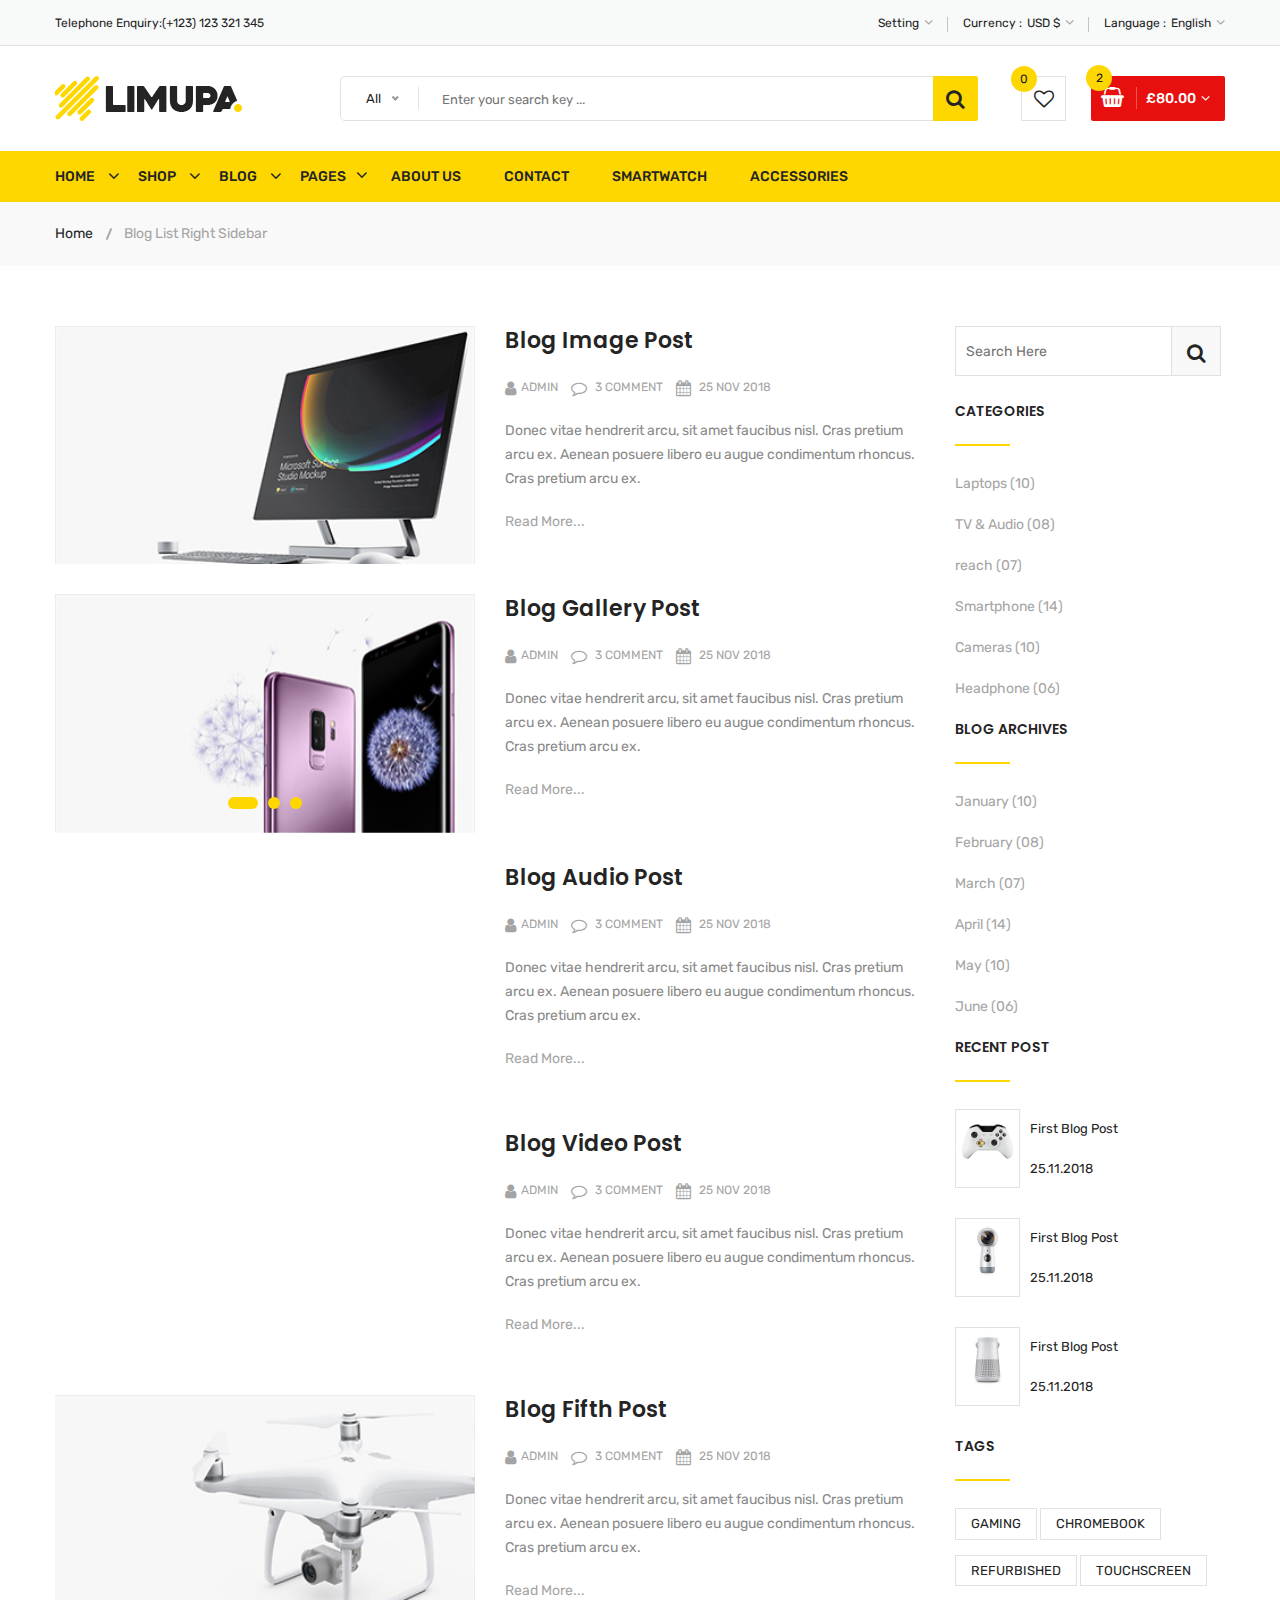
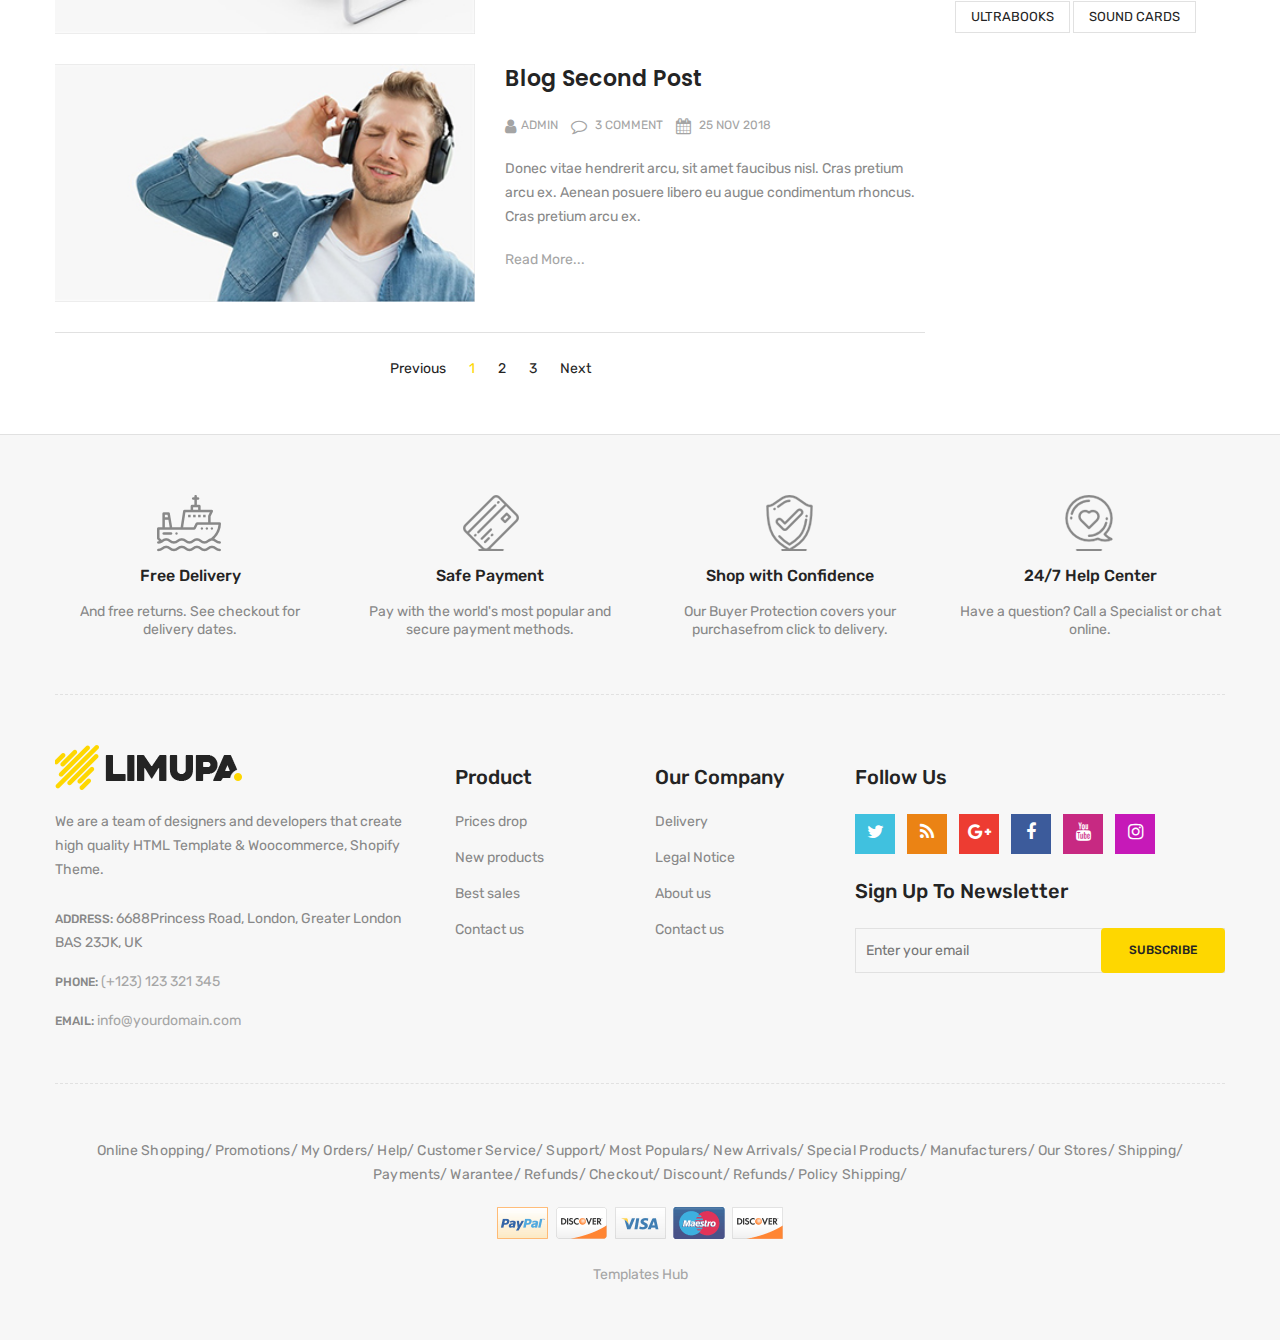
<file: blog-list-right-sidebar.html>
<!doctype html>
<html class="no-js" lang="zxx">
    
<!-- blog-list-right-sidebar31:56-->
<head>
        <meta charset="utf-8">
        <meta http-equiv="x-ua-compatible" content="ie=edge">
        <title>Blog List Right Sidebar || limupa - Digital Products Store eCommerce Bootstrap 4 Template</title>
        <meta name="description" content="">
        <meta name="viewport" content="width=device-width, initial-scale=1">
        <!-- Favicon -->
        <link rel="shortcut icon" type="image/x-icon" href="images/favicon.png">
        <!-- Material Design Iconic Font-V2.2.0 -->
        <link rel="stylesheet" href="css/material-design-iconic-font.min.css">
        <!-- Font Awesome -->
        <link rel="stylesheet" href="css/font-awesome.min.css">
        <!-- Font Awesome Stars-->
        <link rel="stylesheet" href="css/fontawesome-stars.css">
        <!-- Meanmenu CSS -->
        <link rel="stylesheet" href="css/meanmenu.css">
        <!-- owl carousel CSS -->
        <link rel="stylesheet" href="css/owl.carousel.min.css">
        <!-- Slick Carousel CSS -->
        <link rel="stylesheet" href="css/slick.css">
        <!-- Animate CSS -->
        <link rel="stylesheet" href="css/animate.css">
        <!-- Jquery-ui CSS -->
        <link rel="stylesheet" href="css/jquery-ui.min.css">
        <!-- Venobox CSS -->
        <link rel="stylesheet" href="css/venobox.css">
        <!-- Nice Select CSS -->
        <link rel="stylesheet" href="css/nice-select.css">
        <!-- Magnific Popup CSS -->
        <link rel="stylesheet" href="css/magnific-popup.css">
        <!-- Bootstrap V4.1.3 Fremwork CSS -->
        <link rel="stylesheet" href="css/bootstrap.min.css">
        <!-- Helper CSS -->
        <link rel="stylesheet" href="css/helper.css">
        <!-- Main Style CSS -->
        <link rel="stylesheet" href="style.css">
        <!-- Responsive CSS -->
        <link rel="stylesheet" href="css/responsive.css">
        <!-- Modernizr js -->
        <script src="js/vendor/modernizr-2.8.3.min.js"></script>
    </head>
    <body>
    <!--[if lt IE 8]>
		<p class="browserupgrade">You are using an <strong>outdated</strong> browser. Please <a href="http://browsehappy.com/">upgrade your browser</a> to improve your experience.</p>
	<![endif]-->
        <!-- Begin Body Wrapper -->
        <div class="body-wrapper">
            <!-- Begin Header Area -->
            <header>
                <!-- Begin Header Top Area -->
                <div class="header-top">
                    <div class="container">
                        <div class="row">
                            <!-- Begin Header Top Left Area -->
                            <div class="col-lg-3 col-md-4">
                                <div class="header-top-left">
                                    <ul class="phone-wrap">
                                        <li><span>Telephone Enquiry:</span><a href="#">(+123) 123 321 345</a></li>
                                    </ul>
                                </div>
                            </div>
                            <!-- Header Top Left Area End Here -->
                            <!-- Begin Header Top Right Area -->
                            <div class="col-lg-9 col-md-8">
                                <div class="header-top-right">
                                    <ul class="ht-menu">
                                        <!-- Begin Setting Area -->
                                        <li>
                                            <div class="ht-setting-trigger"><span>Setting</span></div>
                                            <div class="setting ht-setting">
                                                <ul class="ht-setting-list">
                                                    <li><a href="login-register.html">My Account</a></li>
                                                    <li><a href="checkout.html">Checkout</a></li>
                                                    <li><a href="login-register.html">Sign In</a></li>
                                                </ul>
                                            </div>
                                        </li>
                                        <!-- Setting Area End Here -->
                                        <!-- Begin Currency Area -->
                                        <li>
                                            <span class="currency-selector-wrapper">Currency :</span>
                                            <div class="ht-currency-trigger"><span>USD $</span></div>
                                            <div class="currency ht-currency">
                                                <ul class="ht-setting-list">
                                                    <li><a href="#">EUR €</a></li>
                                                    <li class="active"><a href="#">USD $</a></li>
                                                </ul>
                                            </div>
                                        </li>
                                        <!-- Currency Area End Here -->
                                        <!-- Begin Language Area -->
                                        <li>
                                            <span class="language-selector-wrapper">Language :</span>
                                            <div class="ht-language-trigger"><span>English</span></div>
                                            <div class="language ht-language">
                                                <ul class="ht-setting-list">
                                                    <li class="active"><a href="#"><img src="images/menu/flag-icon/1.jpg" alt="">English</a></li>
                                                    <li><a href="#"><img src="images/menu/flag-icon/2.jpg" alt="">Français</a></li>
                                                </ul>
                                            </div>
                                        </li>
                                        <!-- Language Area End Here -->
                                    </ul>
                                </div>
                            </div>
                            <!-- Header Top Right Area End Here -->
                        </div>
                    </div>
                </div>
                <!-- Header Top Area End Here -->
                <!-- Begin Header Middle Area -->
                <div class="header-middle pl-sm-0 pr-sm-0 pl-xs-0 pr-xs-0">
                    <div class="container">
                        <div class="row">
                            <!-- Begin Header Logo Area -->
                            <div class="col-lg-3">
                                <div class="logo pb-sm-30 pb-xs-30">
                                    <a href="index.html">
                                        <img src="images/menu/logo/1.jpg" alt="">
                                    </a>
                                </div>
                            </div>
                            <!-- Header Logo Area End Here -->
                            <!-- Begin Header Middle Right Area -->
                            <div class="col-lg-9 pl-0 ml-sm-15 ml-xs-15">
                                <!-- Begin Header Middle Searchbox Area -->
                                <form action="#" class="hm-searchbox">
                                    <select class="nice-select select-search-category">
                                        <option value="0">All</option>                         
                                        <option value="10">Laptops</option>                     
                                        <option value="17">- -  Prime Video</option>                    
                                        <option value="20">- - - -  All Videos</option>                     
                                        <option value="21">- - - -  Blouses</option>                        
                                        <option value="22">- - - -  Evening Dresses</option>                
                                        <option value="23">- - - -  Summer Dresses</option>                     
                                        <option value="24">- - - -  T-shirts</option>                       
                                        <option value="25">- - - -  Rent or Buy</option>                        
                                        <option value="26">- - - -  Your Watchlist</option>                     
                                        <option value="27">- - - -  Watch Anywhere</option>                     
                                        <option value="28">- - - -  Getting Started</option>         
                                        <option value="18">- - - -  Computers</option>                      
                                        <option value="29">- - - -  More to Explore</option>         
                                        <option value="30">- - - -  TV &amp; Video</option>                     
                                        <option value="31">- - - -  Audio &amp; Theater</option>               
                                        <option value="32">- - - -  Camera, Photo </option>
                                        <option value="33">- - - -  Cell Phones</option>                        
                                        <option value="34">- - - -  Headphones</option>                     
                                        <option value="35">- - - -  Video Games</option>                        
                                        <option value="36">- - - -  Wireless Speakers</option>            
                                        <option value="19">- - - -  Electronics</option>                        
                                        <option value="37">- - - -  Amazon Home</option>                        
                                        <option value="38">- - - -  Kitchen &amp; Dining</option>           
                                        <option value="39">- - - -  Furniture</option>                      
                                        <option value="40">- - - -  Bed &amp; Bath</option>                     
                                        <option value="41">- - - -  Appliances</option>                 
                                        <option value="11">TV &amp; Audio</option>                  
                                        <option value="42">- -  SamSung</option>                        
                                        <option value="45">- - - -  Office</option>                     
                                        <option value="47">- - - -  Gaming</option>                 
                                        <option value="48">- - - -  Chromebook</option>                     
                                        <option value="49">- - - -  Refurbished</option>                    
                                        <option value="50">- - - -  Touchscreen</option>                        
                                        <option value="51">- - - -  Ultrabooks</option>                     
                                        <option value="52">- - - -  Blouses</option>                        
                                        <option value="43">- -  Toshiba</option>                        
                                        <option value="53">- - - -  Hard Drives</option>                        
                                        <option value="54">- - - -  Graphic Cards</option>                      
                                        <option value="55">- - - -  Processors (CPU)</option>  
                                        <option value="56">- - - -  Memory</option>                     
                                        <option value="57">- - - -  Motherboards</option>                       
                                        <option value="58">- - - -  Fans &amp; Cooling</option> 
                                        <option value="59">- - - -  CD/DVD Drives</option>                      
                                        <option value="44">- -  Sony Bravia</option>                        
                                        <option value="60">- - - -  Sound Cards</option>                        
                                        <option value="61">- - - -  Cases &amp; Towers</option>   
                                        <option value="62">- - - -  Casual Dresses</option>                     
                                        <option value="63">- - - -  Evening Dresses</option>       
                                        <option value="64">- - - -  T-shirts</option>                       
                                        <option value="65">- - - -  Tops</option>                                 
                                        <option value="12">Smartphone</option>                  
                                        <option value="66">- -  Camera Accessories</option>                     
                                        <option value="68">- - - -  Octa Core</option>                      
                                        <option value="69">- - - -  Quad Core</option>                  
                                        <option value="70">- - - -  Dual Core</option>                      
                                        <option value="71">- - - -  7.0 Screen</option>                     
                                        <option value="72">- - - -  9.0 Screen</option>                     
                                        <option value="73">- - - -  Bags &amp; Cases</option>                   
                                        <option value="67">- -  Camcorders</option>                     
                                        <option value="74">- - - -  Batteries</option>                      
                                        <option value="75">- - - -  Microphones</option>                        
                                        <option value="76">- - - -  Stabilizers</option>                        
                                        <option value="77">- - - -  Video Tapes</option>                        
                                        <option value="78">- - - -  Memory Card Readers</option> 
                                        <option value="79">- - - -  Tripods</option>           
                                        <option value="13">Cameras</option>                          
                                        <option value="14">headphone</option>                                
                                        <option value="15">Smartwatch</option>                           
                                        <option value="16">Accessories</option>
                                    </select>
                                    <input type="text" placeholder="Enter your search key ...">
                                    <button class="li-btn" type="submit"><i class="fa fa-search"></i></button>
                                </form>
                                <!-- Header Middle Searchbox Area End Here -->
                                <!-- Begin Header Middle Right Area -->
                                <div class="header-middle-right">
                                    <ul class="hm-menu">
                                        <!-- Begin Header Middle Wishlist Area -->
                                        <li class="hm-wishlist">
                                            <a href="wishlist.html">
                                                <span class="cart-item-count wishlist-item-count">0</span>
                                                <i class="fa fa-heart-o"></i>
                                            </a>
                                        </li>
                                        <!-- Header Middle Wishlist Area End Here -->
                                        <!-- Begin Header Mini Cart Area -->
                                        <li class="hm-minicart">
                                            <div class="hm-minicart-trigger">
                                                <span class="item-icon"></span>
                                                <span class="item-text">£80.00
                                                    <span class="cart-item-count">2</span>
                                                </span>
                                            </div>
                                            <span></span>
                                            <div class="minicart">
                                                <ul class="minicart-product-list">
                                                    <li>
                                                        <a href="single-product.html" class="minicart-product-image">
                                                            <img src="images/product/small-size/5.jpg" alt="cart products">
                                                        </a>
                                                        <div class="minicart-product-details">
                                                            <h6><a href="single-product.html">Aenean eu tristique</a></h6>
                                                            <span>£40 x 1</span>
                                                        </div>
                                                        <button class="close" title="Remove">
                                                            <i class="fa fa-close"></i>
                                                        </button>
                                                    </li>
                                                    <li>
                                                        <a href="single-product.html" class="minicart-product-image">
                                                            <img src="images/product/small-size/6.jpg" alt="cart products">
                                                        </a>
                                                        <div class="minicart-product-details">
                                                            <h6><a href="single-product.html">Aenean eu tristique</a></h6>
                                                            <span>£40 x 1</span>
                                                        </div>
                                                        <button class="close" title="Remove">
                                                            <i class="fa fa-close"></i>
                                                        </button>
                                                    </li>
                                                </ul>
                                                <p class="minicart-total">SUBTOTAL: <span>£80.00</span></p>
                                                <div class="minicart-button">
                                                    <a href="shopping-cart.html" class="li-button li-button-fullwidth li-button-dark">
                                                        <span>View Full Cart</span>
                                                    </a>
                                                    <a href="checkout.html" class="li-button li-button-fullwidth">
                                                        <span>Checkout</span>
                                                    </a>
                                                </div>
                                            </div>
                                        </li>
                                        <!-- Header Mini Cart Area End Here -->
                                    </ul>
                                </div>
                                <!-- Header Middle Right Area End Here -->
                            </div>
                            <!-- Header Middle Right Area End Here -->
                        </div>
                    </div>
                </div>
                <!-- Header Middle Area End Here -->
                <!-- Begin Header Bottom Area -->
                <div class="header-bottom mb-0 header-sticky stick d-none d-lg-block d-xl-block">
                    <div class="container">
                        <div class="row">
                            <div class="col-lg-12">
                                <!-- Begin Header Bottom Menu Area -->
                                <div class="hb-menu">
                                    <nav>
                                        <ul>
                                            <li class="dropdown-holder"><a href="index.html">Home</a>
                                                <ul class="hb-dropdown">
                                                    <li><a href="index.html">Home One</a></li>
                                                    <li><a href="index-2.html">Home Two</a></li>
                                                    <li><a href="index-3.html">Home Three</a></li>
                                                    <li><a href="index-4.html">Home Four</a></li>
                                                </ul>
                                            </li>
                                            <li class="catmenu-dropdown megamenu-holder"><a href="shop-left-sidebar.html">Shop</a>
                                                <ul class="megamenu hb-megamenu">
                                                    <li><a href="shop-left-sidebar.html">Shop Page Layout</a>
                                                        <ul>
                                                            <li><a href="shop-3-column.html">Shop 3 Column</a></li>
                                                            <li><a href="shop-4-column.html">Shop 4 Column</a></li>
                                                            <li><a href="shop-left-sidebar.html">Shop Left Sidebar</a></li>
                                                            <li><a href="shop-right-sidebar.html">Shop Right Sidebar</a></li>
                                                            <li><a href="shop-list.html">Shop List</a></li>
                                                            <li><a href="shop-list-left-sidebar.html">Shop List Left Sidebar</a></li>
                                                            <li><a href="shop-list-right-sidebar.html">Shop List Right Sidebar</a></li>
                                                        </ul>
                                                    </li>
                                                    <li><a href="single-product-gallery-left.html">Single Product Style</a>
                                                        <ul>
                                                            <li><a href="single-product-carousel.html">Single Product Carousel</a></li>
                                                            <li><a href="single-product-gallery-left.html">Single Product Gallery Left</a></li>
                                                            <li><a href="single-product-gallery-right.html">Single Product Gallery Right</a></li>
                                                            <li><a href="single-product-tab-style-top.html">Single Product Tab Style Top</a></li>
                                                            <li><a href="single-product-tab-style-left.html">Single Product Tab Style Left</a></li>
                                                            <li><a href="single-product-tab-style-right.html">Single Product Tab Style Right</a></li>
                                                        </ul>
                                                    </li>
                                                    <li><a href="single-product.html">Single Products</a>
                                                        <ul>
                                                            <li><a href="single-product.html">Single Product</a></li>
                                                            <li><a href="single-product-sale.html">Single Product Sale</a></li>
                                                            <li><a href="single-product-group.html">Single Product Group</a></li>
                                                            <li><a href="single-product-normal.html">Single Product Normal</a></li>
                                                            <li><a href="single-product-affiliate.html">Single Product Affiliate</a></li>
                                                        </ul>
                                                    </li>
                                                </ul>
                                            </li>
                                            <li class="dropdown-holder"><a href="blog-left-sidebar.html">Blog</a>
                                                <ul class="hb-dropdown">
                                                    <li class="sub-dropdown-holder"><a href="blog-left-sidebar.html">Blog Grid View</a>
                                                        <ul class="hb-dropdown hb-sub-dropdown">
                                                            <li><a href="blog-2-column.html">Blog 2 Column</a></li>
                                                            <li><a href="blog-3-column.html">Blog 3 Column</a></li>
                                                            <li><a href="blog-left-sidebar.html">Grid Left Sidebar</a></li>
                                                            <li><a href="blog-right-sidebar.html">Grid Right Sidebar</a></li>
                                                        </ul>
                                                    </li>
                                                    <li class="sub-dropdown-holder"><a href="blog-list-left-sidebar.html">Blog List View</a>
                                                        <ul class="hb-dropdown hb-sub-dropdown">
                                                            <li><a href="blog-list.html">Blog List</a></li>
                                                            <li><a href="blog-list-left-sidebar.html">List Left Sidebar</a></li>
                                                            <li><a href="blog-list-right-sidebar.html">List Right Sidebar</a></li>
                                                        </ul>
                                                    </li>
                                                    <li class="sub-dropdown-holder"><a href="blog-details-left-sidebar.html">Blog Details</a>
                                                        <ul class="hb-dropdown hb-sub-dropdown">
                                                            <li><a href="blog-details-left-sidebar.html">Left Sidebar</a></li>
                                                            <li><a href="blog-details-right-sidebar.html">Right Sidebar</a></li>
                                                        </ul>
                                                    </li>
                                                    <li class="sub-dropdown-holder"><a href="blog-gallery-format.html">Blog Format</a>
                                                        <ul class="hb-dropdown hb-sub-dropdown">
                                                            <li><a href="blog-audio-format.html">Blog Audio Format</a></li>
                                                            <li><a href="blog-video-format.html">Blog Video Format</a></li>
                                                            <li><a href="blog-gallery-format.html">Blog Gallery Format</a></li>
                                                        </ul>
                                                    </li>
                                                </ul>
                                            </li>
                                            <li class="catmenu-dropdown megamenu-static-holder"><a href="index.html">Pages</a>
                                                <ul class="megamenu hb-megamenu">
                                                    <li><a href="blog-left-sidebar.html">Blog Layouts</a>
                                                        <ul>
                                                            <li><a href="blog-2-column.html">Blog 2 Column</a></li>
                                                            <li><a href="blog-3-column.html">Blog 3 Column</a></li>
                                                            <li><a href="blog-left-sidebar.html">Grid Left Sidebar</a></li>
                                                            <li><a href="blog-right-sidebar.html">Grid Right Sidebar</a></li>
                                                            <li><a href="blog-list.html">Blog List</a></li>
                                                            <li><a href="blog-list-left-sidebar.html">List Left Sidebar</a></li>
                                                            <li class="active"><a href="blog-list-right-sidebar.html">List Right Sidebar</a></li>
                                                        </ul>
                                                    </li>
                                                    <li><a href="blog-details-left-sidebar.html">Blog Details Pages</a>
                                                        <ul>
                                                            <li><a href="blog-details-left-sidebar.html">Left Sidebar</a></li>
                                                            <li><a href="blog-details-right-sidebar.html">Right Sidebar</a></li>
                                                            <li><a href="blog-audio-format.html">Blog Audio Format</a></li>
                                                            <li><a href="blog-video-format.html">Blog Video Format</a></li>
                                                            <li><a href="blog-gallery-format.html">Blog Gallery Format</a></li>
                                                        </ul>
                                                    </li>
                                                    <li><a href="index.html">Other Pages</a>
                                                        <ul>
                                                            <li><a href="login-register.html">My Account</a></li>
                                                            <li><a href="checkout.html">Checkout</a></li>
                                                            <li><a href="compare.html">Compare</a></li>
                                                            <li><a href="wishlist.html">Wishlist</a></li>
                                                            <li><a href="shopping-cart.html">Shopping Cart</a></li>
                                                        </ul>
                                                    </li>
                                                    <li><a href="index.html">Other Pages 2</a>
                                                        <ul>
                                                            <li><a href="contact.html">Contact</a></li>
                                                            <li><a href="about-us.html">About Us</a></li>
                                                            <li><a href="faq.html">FAQ</a></li>
                                                            <li><a href="404.html">404 Error</a></li>
                                                        </ul>
                                                    </li>
                                                </ul>
                                            </li>
                                            <li><a href="about-us.html">About Us</a></li>
                                            <li><a href="contact.html">Contact</a></li>
                                            <li><a href="shop-left-sidebar.html">Smartwatch</a></li>
                                            <li><a href="shop-left-sidebar.html">Accessories</a></li>
                                        </ul>
                                    </nav>
                                </div>
                                <!-- Header Bottom Menu Area End Here -->
                            </div>
                        </div>
                    </div>
                </div>
                <!-- Header Bottom Area End Here -->
                <!-- Begin Mobile Menu Area -->
                <div class="mobile-menu-area d-lg-none d-xl-none col-12">
                    <div class="container"> 
                        <div class="row">
                            <div class="mobile-menu">
                            </div>
                        </div>
                    </div>
                </div>
                <!-- Mobile Menu Area End Here -->
            </header>
            <!-- Header Area End Here -->
            <!-- Begin Li's Breadcrumb Area -->
            <div class="breadcrumb-area">
                <div class="container">
                    <div class="breadcrumb-content">
                        <ul>
                            <li><a href="index.html">Home</a></li>
                            <li class="active">Blog List Right Sidebar</li>
                        </ul>
                    </div>
                </div>
            </div>
            <!-- Li's Breadcrumb Area End Here -->
            <!-- Begin Li's Main Blog Page Area -->
            <div class="li-main-blog-page pt-60 pb-55">
                <div class="container">
                    <div class="row">
                        <!-- Begin Li's Main Content Area -->
                        <div class="col-lg-9 order-lg-1 order-1">
                            <div class="row li-main-content">
                                <div class="col-lg-12">
                                    <div class="li-blog-single-item mb-30">
                                        <div class="row">
                                            <div class="col-lg-6">
                                                <div class="li-blog-banner">
                                                    <a href="blog-details-left-sidebar.html"><img class="img-full" src="images/blog-banner/2.jpg" alt=""></a>
                                                </div>
                                            </div>
                                            <div class="col-lg-6">
                                                <div class="li-blog-content">
                                                    <div class="li-blog-details">
                                                        <h3 class="li-blog-heading pt-xs-25 pt-sm-25"><a href="blog-details-left-sidebar.html">blog image post</a></h3>
                                                        <div class="li-blog-meta">
                                                            <a class="author" href="#"><i class="fa fa-user"></i>Admin</a>
                                                            <a class="comment" href="#"><i class="fa fa-comment-o"></i> 3 comment</a>
                                                            <a class="post-time" href="#"><i class="fa fa-calendar"></i> 25 nov 2018</a>
                                                        </div>
                                                        <p>Donec vitae hendrerit arcu, sit amet faucibus nisl. Cras pretium arcu ex. Aenean posuere libero eu augue condimentum rhoncus. Cras pretium arcu ex.</p>
                                                        <a class="read-more" href="blog-details-left-sidebar.html">Read More...</a>
                                                    </div>
                                                </div>
                                            </div>
                                        </div>
                                    </div>
                                </div>
                                <div class="col-lg-12">
                                    <div class="li-blog-single-item mb-30">
                                        <div class="row">
                                            <div class="col-lg-6">
                                                <div class="li-blog-gallery-slider slick-dot-style">
                                                    <div class="li-blog-banner">
                                                        <a href="blog-details-left-sidebar.html"><img class="img-full" src="images/blog-banner/1.jpg" alt=""></a>
                                                    </div>
                                                    <div class="li-blog-banner">
                                                        <a href="blog-details-left-sidebar.html"><img class="img-full" src="images/blog-banner/2.jpg" alt=""></a>
                                                    </div>
                                                    <div class="li-blog-banner">
                                                        <a href="blog-details-left-sidebar.html"><img class="img-full" src="images/blog-banner/3.jpg" alt=""></a>
                                                    </div>
                                                </div>
                                            </div>
                                            <div class="col-lg-6">
                                                <div class="li-blog-content">
                                                    <div class="li-blog-details">
                                                        <h3 class="li-blog-heading pt-xs-25 pt-sm-25"><a href="blog-details-left-sidebar.html">blog gallery post</a></h3>
                                                        <div class="li-blog-meta">
                                                            <a class="author" href="#"><i class="fa fa-user"></i>Admin</a>
                                                            <a class="comment" href="#"><i class="fa fa-comment-o"></i> 3 comment</a>
                                                            <a class="post-time" href="#"><i class="fa fa-calendar"></i> 25 nov 2018</a>
                                                        </div>
                                                        <p>Donec vitae hendrerit arcu, sit amet faucibus nisl. Cras pretium arcu ex. Aenean posuere libero eu augue condimentum rhoncus. Cras pretium arcu ex.</p>
                                                        <a class="read-more" href="blog-details-left-sidebar.html">Read More...</a>
                                                    </div>
                                                </div>
                                            </div>
                                        </div>
                                    </div>
                                </div>
                                <div class="col-lg-12">
                                    <div class="li-blog-single-item mb-30">
                                        <div class="row">
                                            <div class="col-lg-6">
                                                <div class="li-blog-banner embed-responsive embed-responsive-16by9">
                                                    <iframe src="https://w.soundcloud.com/player/?url=https%3A//api.soundcloud.com/tracks/300107209&amp;color=%23ff5500&amp;auto_play=false&amp;hide_related=false&amp;show_comments=true&amp;show_user=true&amp;show_reposts=false&amp;show_teaser=true&amp;visual=true"></iframe>
                                                </div>
                                            </div>
                                            <div class="col-lg-6">
                                                <div class="li-blog-content">
                                                    <div class="li-blog-details">
                                                        <h3 class="li-blog-heading pt-xs-25 pt-sm-25"><a href="blog-details-left-sidebar.html">blog audio post</a></h3>
                                                        <div class="li-blog-meta">
                                                            <a class="author" href="#"><i class="fa fa-user"></i>Admin</a>
                                                            <a class="comment" href="#"><i class="fa fa-comment-o"></i> 3 comment</a>
                                                            <a class="post-time" href="#"><i class="fa fa-calendar"></i> 25 nov 2018</a>
                                                        </div>
                                                        <p>Donec vitae hendrerit arcu, sit amet faucibus nisl. Cras pretium arcu ex. Aenean posuere libero eu augue condimentum rhoncus. Cras pretium arcu ex.</p>
                                                        <a class="read-more" href="blog-details-left-sidebar.html">Read More...</a>
                                                    </div>
                                                </div>
                                            </div>
                                        </div>
                                    </div>
                                </div>
                                <div class="col-lg-12">
                                    <div class="li-blog-single-item mb-30">
                                        <div class="row">
                                            <div class="col-lg-6">
                                                <div class="li-blog-banner embed-responsive embed-responsive-16by9">
                                                    <iframe src="https://www.youtube.com/embed/DR2c266yWEA" allow="autoplay; encrypted-media" allowfullscreen></iframe>
                                                </div>
                                            </div>
                                            <div class="col-lg-6">
                                                <div class="li-blog-content">
                                                    <div class="li-blog-details">
                                                        <h3 class="li-blog-heading pt-xs-25 pt-sm-25"><a href="blog-details-left-sidebar.html">blog video post</a></h3>
                                                        <div class="li-blog-meta">
                                                            <a class="author" href="#"><i class="fa fa-user"></i>Admin</a>
                                                            <a class="comment" href="#"><i class="fa fa-comment-o"></i> 3 comment</a>
                                                            <a class="post-time" href="#"><i class="fa fa-calendar"></i> 25 nov 2018</a>
                                                        </div>
                                                        <p>Donec vitae hendrerit arcu, sit amet faucibus nisl. Cras pretium arcu ex. Aenean posuere libero eu augue condimentum rhoncus. Cras pretium arcu ex.</p>
                                                        <a class="read-more" href="blog-details-left-sidebar.html">Read More...</a>
                                                    </div>
                                                </div>
                                            </div>
                                        </div>
                                    </div>
                                </div>
                                <div class="col-lg-12">
                                    <div class="li-blog-single-item mb-30">
                                        <div class="row">
                                            <div class="col-lg-6">
                                                <div class="li-blog-banner">
                                                    <a href="blog-details-left-sidebar.html"><img class="img-full" src="images/blog-banner/5.jpg" alt=""></a>
                                                </div>
                                            </div>
                                            <div class="col-lg-6">
                                                <div class="li-blog-content">
                                                    <div class="li-blog-details">
                                                        <h3 class="li-blog-heading pt-xs-25 pt-sm-25"><a href="blog-details-left-sidebar.html">blog fifth post</a></h3>
                                                        <div class="li-blog-meta">
                                                            <a class="author" href="#"><i class="fa fa-user"></i>Admin</a>
                                                            <a class="comment" href="#"><i class="fa fa-comment-o"></i> 3 comment</a>
                                                            <a class="post-time" href="#"><i class="fa fa-calendar"></i> 25 nov 2018</a>
                                                        </div>
                                                        <p>Donec vitae hendrerit arcu, sit amet faucibus nisl. Cras pretium arcu ex. Aenean posuere libero eu augue condimentum rhoncus. Cras pretium arcu ex.</p>
                                                        <a class="read-more" href="blog-details-left-sidebar.html">Read More...</a>
                                                    </div>
                                                </div>
                                            </div>
                                        </div>
                                    </div>
                                </div>
                                <div class="col-lg-12">
                                    <div class="li-blog-single-item mb-30">
                                        <div class="row">
                                            <div class="col-lg-6">
                                                <div class="li-blog-banner">
                                                    <a href="blog-details-left-sidebar.html"><img class="img-full" src="images/blog-banner/6.jpg" alt=""></a>
                                                </div>
                                            </div>
                                            <div class="col-lg-6">
                                                <div class="li-blog-content">
                                                    <div class="li-blog-details">
                                                        <h3 class="li-blog-heading pt-xs-25 pt-sm-25"><a href="blog-details-left-sidebar.html">blog second post</a></h3>
                                                        <div class="li-blog-meta">
                                                            <a class="author" href="#"><i class="fa fa-user"></i>Admin</a>
                                                            <a class="comment" href="#"><i class="fa fa-comment-o"></i> 3 comment</a>
                                                            <a class="post-time" href="#"><i class="fa fa-calendar"></i> 25 nov 2018</a>
                                                        </div>
                                                        <p>Donec vitae hendrerit arcu, sit amet faucibus nisl. Cras pretium arcu ex. Aenean posuere libero eu augue condimentum rhoncus. Cras pretium arcu ex.</p>
                                                        <a class="read-more" href="blog-details-left-sidebar.html">Read More...</a>
                                                    </div>
                                                </div>
                                            </div>
                                        </div>
                                    </div>
                                </div>
                                <!-- Begin Li's Pagination Area -->
                                <div class="col-lg-12">
                                    <div class="li-paginatoin-area text-center pt-25">
                                        <div class="row">
                                            <div class="col-lg-12">
                                                <ul class="li-pagination-box">
                                                    <li><a class="Previous" href="#">Previous</a></li>
                                                    <li class="active"><a href="#">1</a></li>
                                                    <li><a href="#">2</a></li>
                                                    <li><a href="#">3</a></li>
                                                    <li><a class="Next" href="#">Next</a></li>
                                                </ul>
                                            </div>
                                        </div>
                                    </div>
                                </div>
                                <!-- Li's Pagination End Here Area -->
                            </div>
                        </div>
                        <!-- Li's Main Content Area End Here -->
                        <!-- Begin Li's Blog Sidebar Area -->
                        <div class="col-lg-3 order-lg-2 order-2">
                            <div class="li-blog-sidebar-wrapper">
                                <div class="li-blog-sidebar">
                                    <div class="li-sidebar-search-form pt-xs-30 pt-sm-30">
                                        <form action="#">
                                            <input type="text" class="li-search-field" placeholder="search here">
                                            <button type="submit" class="li-search-btn"><i class="fa fa-search"></i></button>
                                        </form>
                                    </div>
                                </div>
                                <div class="li-blog-sidebar pt-25">
                                    <h4 class="li-blog-sidebar-title">Categories</h4>
                                    <ul class="li-blog-archive">
                                        <li><a href="#">Laptops (10)</a></li>
                                        <li><a href="#">TV & Audio (08)</a></li>
                                        <li><a href="#">reach (07)</a></li>
                                        <li><a href="#">Smartphone (14)</a></li>
                                        <li><a href="#">Cameras (10)</a></li>
                                        <li><a href="#">Headphone (06)</a></li>
                                    </ul>
                                </div>
                                <div class="li-blog-sidebar">
                                    <h4 class="li-blog-sidebar-title">Blog Archives</h4>
                                    <ul class="li-blog-archive">
                                        <li><a href="#">January (10)</a></li>
                                        <li><a href="#">February (08)</a></li>
                                        <li><a href="#">March (07)</a></li>
                                        <li><a href="#">April (14)</a></li>
                                        <li><a href="#">May (10)</a></li>
                                        <li><a href="#">June (06)</a></li>
                                    </ul>
                                </div>
                                <div class="li-blog-sidebar">
                                    <h4 class="li-blog-sidebar-title">Recent Post</h4>
                                    <div class="li-recent-post pb-30">
                                        <div class="li-recent-post-thumb">
                                            <a href="blog-details-left-sidebar.html">
                                                <img class="img-full" src="images/product/small-size/3.jpg" alt="Li's Product Image">
                                            </a>
                                        </div>
                                        <div class="li-recent-post-des">
                                            <span><a href="blog-details-left-sidebar.html">First Blog Post</a></span>
                                            <span class="li-post-date">25.11.2018</span>
                                        </div>
                                    </div>
                                    <div class="li-recent-post pb-30">
                                        <div class="li-recent-post-thumb">
                                            <a href="blog-details-left-sidebar.html">
                                                <img class="img-full" src="images/product/small-size/2.jpg" alt="Li's Product Image">
                                            </a>
                                        </div>
                                        <div class="li-recent-post-des">
                                            <span><a href="blog-details-left-sidebar.html">First Blog Post</a></span>
                                            <span class="li-post-date">25.11.2018</span>
                                        </div>
                                    </div>
                                    <div class="li-recent-post pb-30">
                                        <div class="li-recent-post-thumb">
                                            <a href="blog-details-left-sidebar.html">
                                                <img class="img-full" src="images/product/small-size/5.jpg" alt="Li's Product Image">
                                            </a>
                                        </div>
                                        <div class="li-recent-post-des">
                                            <span><a href="blog-details-left-sidebar.html">First Blog Post</a></span>
                                            <span class="li-post-date">25.11.2018</span>
                                        </div>
                                    </div>
                                </div>
                                <div class="li-blog-sidebar">
                                    <h4 class="li-blog-sidebar-title">Tags</h4>
                                    <ul class="li-blog-tags pb-xs-15 pb-sm-15">
                                        <li><a href="#">Gaming</a></li>
                                        <li><a href="#">Chromebook</a></li>
                                        <li><a href="#">Refurbished</a></li>
                                        <li><a href="#">Touchscreen</a></li>
                                        <li><a href="#">Ultrabooks</a></li>
                                        <li><a href="#">Sound Cards</a></li>  
                                    </ul>
                                </div>
                            </div>
                        </div>
                        <!-- Li's Blog Sidebar Area End Here -->
                    </div>
                </div>
            </div>
            <!-- Li's Main Blog Page Area End Here -->
            <!-- Begin Footer Area -->
            <div class="footer">
                <!-- Begin Footer Static Top Area -->
                <div class="footer-static-top">
                    <div class="container">
                        <!-- Begin Footer Shipping Area -->
                        <div class="footer-shipping pt-60 pb-55 pb-xs-25">
                            <div class="row">
                                <!-- Begin Li's Shipping Inner Box Area -->
                                <div class="col-lg-3 col-md-6 col-sm-6 pb-sm-55 pb-xs-55">
                                    <div class="li-shipping-inner-box">
                                        <div class="shipping-icon">
                                            <img src="images/shipping-icon/1.png" alt="Shipping Icon">
                                        </div>
                                        <div class="shipping-text">
                                            <h2>Free Delivery</h2>
                                            <p>And free returns. See checkout for delivery dates.</p>
                                        </div>
                                    </div>
                                </div>
                                <!-- Li's Shipping Inner Box Area End Here -->
                                <!-- Begin Li's Shipping Inner Box Area -->
                                <div class="col-lg-3 col-md-6 col-sm-6 pb-sm-55 pb-xs-55">
                                    <div class="li-shipping-inner-box">
                                        <div class="shipping-icon">
                                            <img src="images/shipping-icon/2.png" alt="Shipping Icon">
                                        </div>
                                        <div class="shipping-text">
                                            <h2>Safe Payment</h2>
                                            <p>Pay with the world's most popular and secure payment methods.</p>
                                        </div>
                                    </div>
                                </div>
                                <!-- Li's Shipping Inner Box Area End Here -->
                                <!-- Begin Li's Shipping Inner Box Area -->
                                <div class="col-lg-3 col-md-6 col-sm-6 pb-xs-30">
                                    <div class="li-shipping-inner-box">
                                        <div class="shipping-icon">
                                            <img src="images/shipping-icon/3.png" alt="Shipping Icon">
                                        </div>
                                        <div class="shipping-text">
                                            <h2>Shop with Confidence</h2>
                                            <p>Our Buyer Protection covers your purchasefrom click to delivery.</p>
                                        </div>
                                    </div>
                                </div>
                                <!-- Li's Shipping Inner Box Area End Here -->
                                <!-- Begin Li's Shipping Inner Box Area -->
                                <div class="col-lg-3 col-md-6 col-sm-6 pb-xs-30">
                                    <div class="li-shipping-inner-box">
                                        <div class="shipping-icon">
                                            <img src="images/shipping-icon/4.png" alt="Shipping Icon">
                                        </div>
                                        <div class="shipping-text">
                                            <h2>24/7 Help Center</h2>
                                            <p>Have a question? Call a Specialist or chat online.</p>
                                        </div>
                                    </div>
                                </div>
                                <!-- Li's Shipping Inner Box Area End Here -->
                            </div>
                        </div>
                        <!-- Footer Shipping Area End Here -->
                    </div>
                </div>
                <!-- Footer Static Top Area End Here -->
                <!-- Begin Footer Static Middle Area -->
                <div class="footer-static-middle">
                    <div class="container">
                        <div class="footer-logo-wrap pt-50 pb-35">
                            <div class="row">
                                <!-- Begin Footer Logo Area -->
                                <div class="col-lg-4 col-md-6">
                                    <div class="footer-logo">
                                        <img src="images/menu/logo/1.jpg" alt="Footer Logo">
                                        <p class="info">
                                            We are a team of designers and developers that create high quality HTML Template & Woocommerce, Shopify Theme.
                                        </p>
                                    </div>
                                    <ul class="des">
                                        <li>
                                            <span>Address: </span>
                                            6688Princess Road, London, Greater London BAS 23JK, UK
                                        </li>
                                        <li>
                                            <span>Phone: </span>
                                            <a href="#">(+123) 123 321 345</a>
                                        </li>
                                        <li>
                                            <span>Email: </span>
                                            <a href="mailto://info@yourdomain.com">info@yourdomain.com</a>
                                        </li>
                                    </ul>
                                </div>
                                <!-- Footer Logo Area End Here -->
                                <!-- Begin Footer Block Area -->
                                <div class="col-lg-2 col-md-3 col-sm-6">
                                    <div class="footer-block">
                                        <h3 class="footer-block-title">Product</h3>
                                        <ul>
                                            <li><a href="#">Prices drop</a></li>
                                            <li><a href="#">New products</a></li>
                                            <li><a href="#">Best sales</a></li>
                                            <li><a href="#">Contact us</a></li>
                                        </ul>
                                    </div>
                                </div>
                                <!-- Footer Block Area End Here -->
                                <!-- Begin Footer Block Area -->
                                <div class="col-lg-2 col-md-3 col-sm-6">
                                    <div class="footer-block">
                                        <h3 class="footer-block-title">Our company</h3>
                                        <ul>
                                            <li><a href="#">Delivery</a></li>
                                            <li><a href="#">Legal Notice</a></li>
                                            <li><a href="#">About us</a></li>
                                            <li><a href="#">Contact us</a></li>
                                        </ul>
                                    </div>
                                </div>
                                <!-- Footer Block Area End Here -->
                                <!-- Begin Footer Block Area -->
                                <div class="col-lg-4">
                                    <div class="footer-block">
                                        <h3 class="footer-block-title">Follow Us</h3>
                                        <ul class="social-link">
                                            <li class="twitter">
                                                <a href="https://twitter.com/" data-toggle="tooltip" target="_blank" title="Twitter">
                                                    <i class="fa fa-twitter"></i>
                                                </a>
                                            </li>
                                            <li class="rss">
                                                <a href="https://rss.com/" data-toggle="tooltip" target="_blank" title="RSS">
                                                    <i class="fa fa-rss"></i>
                                                </a>
                                            </li>
                                            <li class="google-plus">
                                                <a href="https://www.plus.google.com/discover" data-toggle="tooltip" target="_blank" title="Google Plus">
                                                    <i class="fa fa-google-plus"></i>
                                                </a>
                                            </li>
                                            <li class="facebook">
                                                <a href="https://www.facebook.com/" data-toggle="tooltip" target="_blank" title="Facebook">
                                                    <i class="fa fa-facebook"></i>
                                                </a>
                                            </li>
                                            <li class="youtube">
                                                <a href="https://www.youtube.com/" data-toggle="tooltip" target="_blank" title="Youtube">
                                                    <i class="fa fa-youtube"></i>
                                                </a>
                                            </li>
                                            <li class="instagram">
                                                <a href="https://www.instagram.com/" data-toggle="tooltip" target="_blank" title="Instagram">
                                                    <i class="fa fa-instagram"></i>
                                                </a>
                                            </li>
                                        </ul>
                                    </div>
                                    <!-- Begin Footer Newsletter Area -->
                                    <div class="footer-newsletter">
                                        <h4>Sign up to newsletter</h4>
                                        <form action="#" method="post" id="mc-embedded-subscribe-form" name="mc-embedded-subscribe-form" class="footer-subscribe-form validate" target="_blank" novalidate>
                                           <div id="mc_embed_signup_scroll">
                                              <div id="mc-form" class="mc-form subscribe-form form-group" >
                                                <input id="mc-email" type="email" autocomplete="off" placeholder="Enter your email" />
                                                <button  class="btn" id="mc-submit">Subscribe</button>
                                              </div>
                                           </div>
                                        </form>
                                    </div>
                                    <!-- Footer Newsletter Area End Here -->
                                </div>
                                <!-- Footer Block Area End Here -->
                            </div>
                        </div>
                    </div>
                </div>
                <!-- Footer Static Middle Area End Here -->
                <!-- Begin Footer Static Bottom Area -->
                <div class="footer-static-bottom pt-55 pb-55">
                    <div class="container">
                        <div class="row">
                            <div class="col-lg-12">
                                <!-- Begin Footer Links Area -->
                                <div class="footer-links">
                                    <ul>
                                        <li><a href="#">Online Shopping</a></li>
                                        <li><a href="#">Promotions</a></li>
                                        <li><a href="#">My Orders</a></li>
                                        <li><a href="#">Help</a></li>
                                        <li><a href="#">Customer Service</a></li>
                                        <li><a href="#">Support</a></li>
                                        <li><a href="#">Most Populars</a></li>
                                        <li><a href="#">New Arrivals</a></li>
                                        <li><a href="#">Special Products</a></li>
                                        <li><a href="#">Manufacturers</a></li>
                                        <li><a href="#">Our Stores</a></li>
                                        <li><a href="#">Shipping</a></li>
                                        <li><a href="#">Payments</a></li>
                                        <li><a href="#">Warantee</a></li>
                                        <li><a href="#">Refunds</a></li>
                                        <li><a href="#">Checkout</a></li>
                                        <li><a href="#">Discount</a></li>
                                        <li><a href="#">Refunds</a></li>
                                        <li><a href="#">Policy Shipping</a></li>
                                    </ul>
                                </div>
                                <!-- Footer Links Area End Here -->
                                <!-- Begin Footer Payment Area -->
                                <div class="copyright text-center">
                                    <a href="#">
                                        <img src="images/payment/1.png" alt="">
                                    </a>
                                </div>
                                <!-- Footer Payment Area End Here -->
                                <!-- Begin Copyright Area -->
                                <div class="copyright text-center pt-25">
                                    <span><a target="_blank" href="https://www.templateshub.net">Templates Hub</a></span>
                                </div>
                                <!-- Copyright Area End Here -->
                            </div>
                        </div>
                    </div>
                </div>
                <!-- Footer Static Bottom Area End Here -->
            </div>
            <!-- Footer Area End Here -->
        </div>
        <!-- Body Wrapper End Here -->
        <!-- jQuery-V1.12.4 -->
        <script src="js/vendor/jquery-1.12.4.min.js"></script>
        <!-- Popper js -->
        <script src="js/vendor/popper.min.js"></script>
        <!-- Bootstrap V4.1.3 Fremwork js -->
        <script src="js/bootstrap.min.js"></script>
        <!-- Ajax Mail js -->
        <script src="js/ajax-mail.js"></script>
        <!-- Meanmenu js -->
        <script src="js/jquery.meanmenu.min.js"></script>
        <!-- Wow.min js -->
        <script src="js/wow.min.js"></script>
        <!-- Slick Carousel js -->
        <script src="js/slick.min.js"></script>
        <!-- Owl Carousel-2 js -->
        <script src="js/owl.carousel.min.js"></script>
        <!-- Magnific popup js -->
        <script src="js/jquery.magnific-popup.min.js"></script>
        <!-- Isotope js -->
        <script src="js/isotope.pkgd.min.js"></script>
        <!-- Imagesloaded js -->
        <script src="js/imagesloaded.pkgd.min.js"></script>
        <!-- Mixitup js -->
        <script src="js/jquery.mixitup.min.js"></script>
        <!-- Countdown -->
        <script src="js/jquery.countdown.min.js"></script>
        <!-- Counterup -->
        <script src="js/jquery.counterup.min.js"></script>
        <!-- Waypoints -->
        <script src="js/waypoints.min.js"></script>
        <!-- Barrating -->
        <script src="js/jquery.barrating.min.js"></script>
        <!-- Jquery-ui -->
        <script src="js/jquery-ui.min.js"></script>
        <!-- Venobox -->
        <script src="js/venobox.min.js"></script>
        <!-- Nice Select js -->
        <script src="js/jquery.nice-select.min.js"></script>
        <!-- ScrollUp js -->
        <script src="js/scrollUp.min.js"></script>
        <!-- Main/Activator js -->
        <script src="js/main.js"></script>
    </body>

<!-- blog-list-right-sidebar31:56-->
</html>
</file>
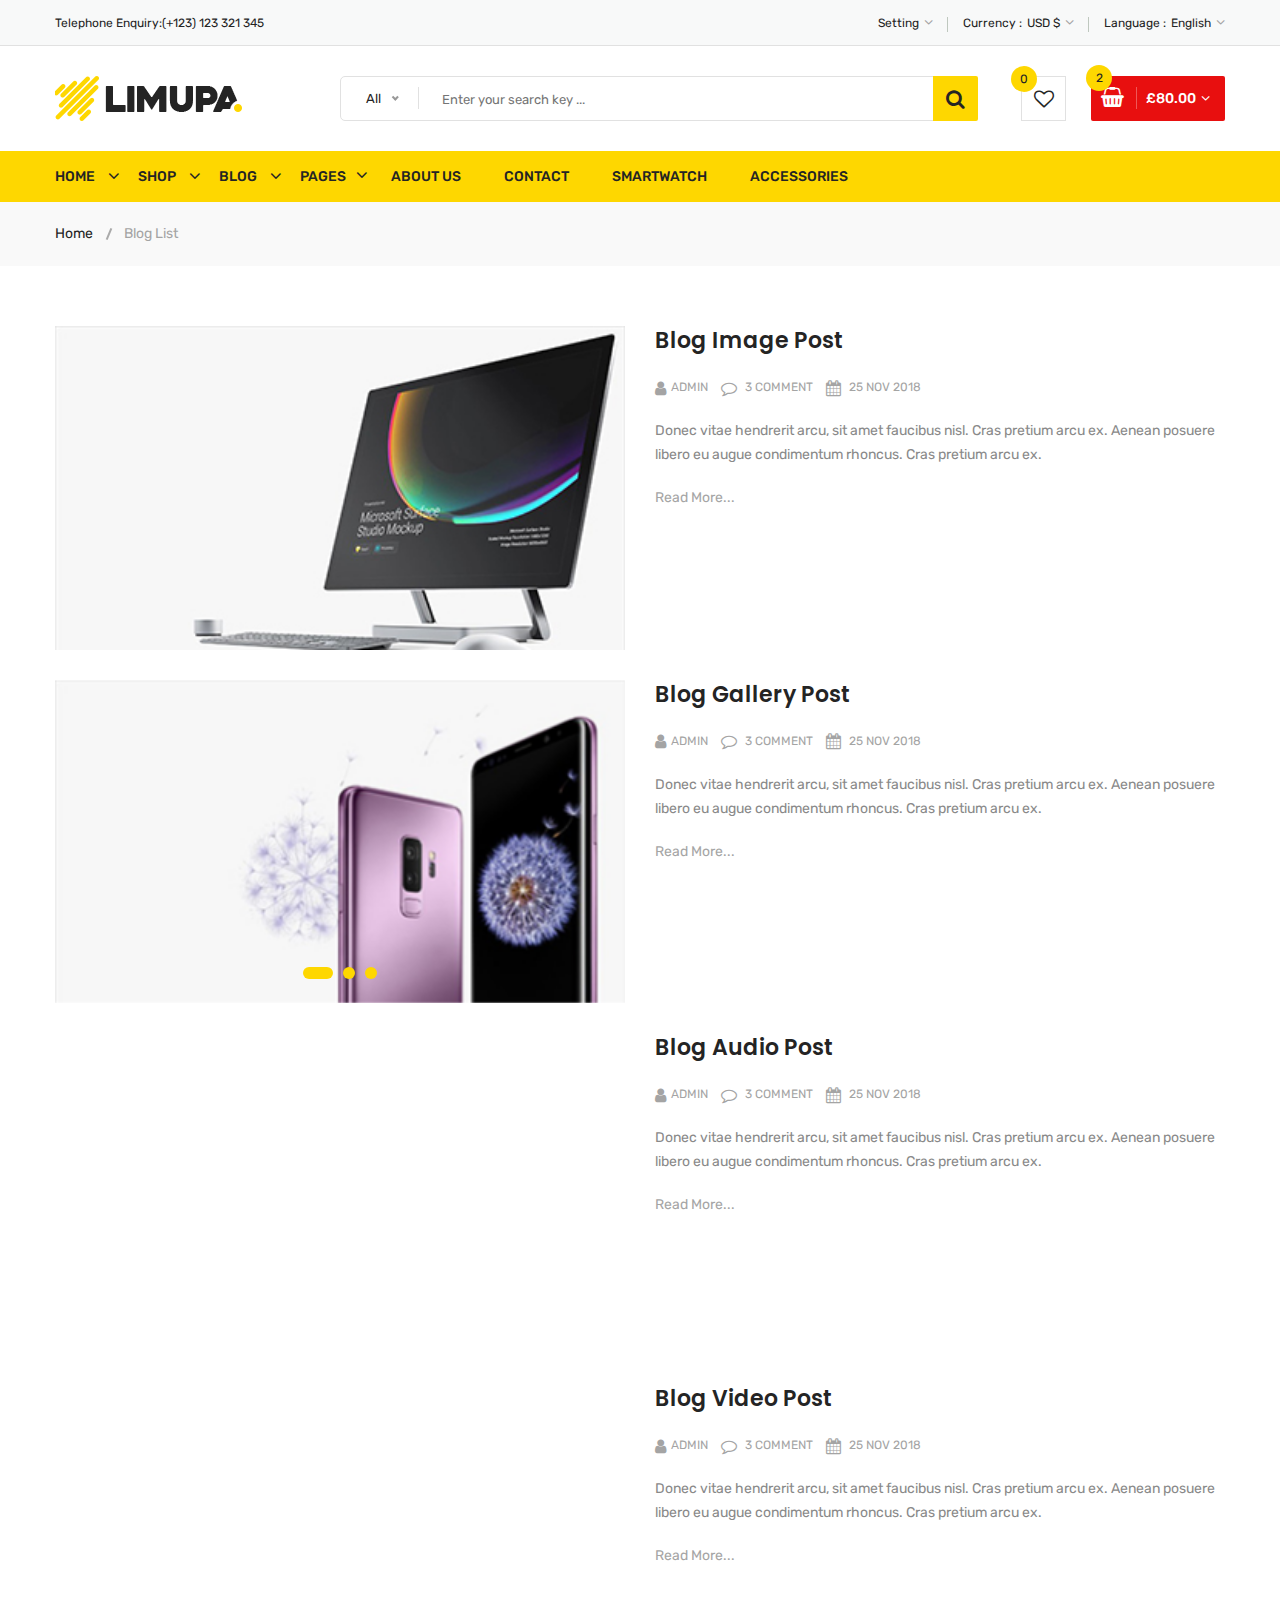
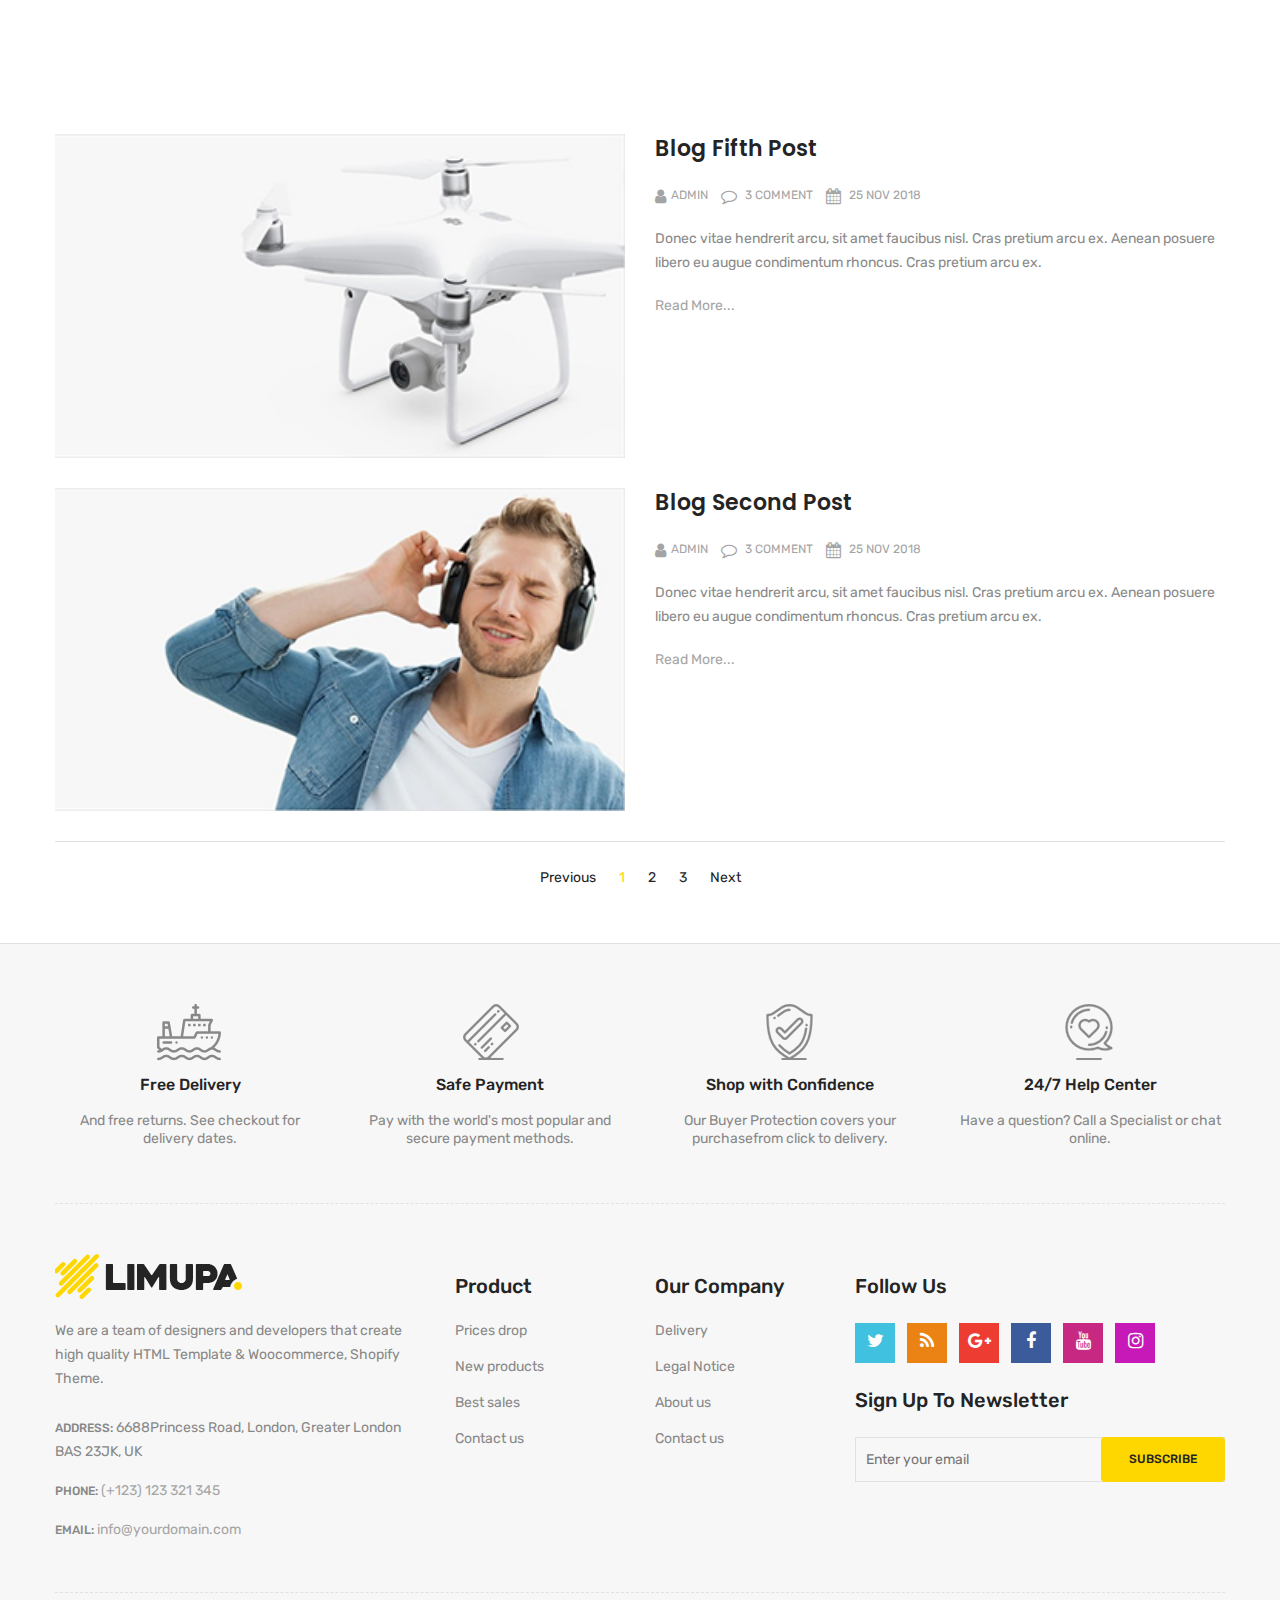
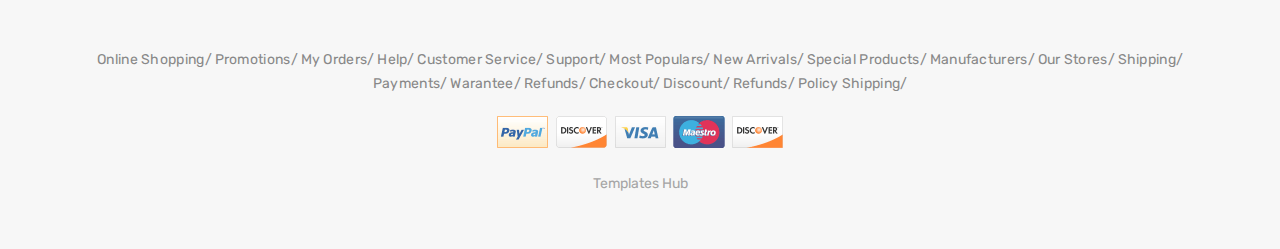
<file: blog-list.html>
<!doctype html>
<html class="no-js" lang="zxx">
    
<!-- blog-list31:56-->
<head>
        <meta charset="utf-8">
        <meta http-equiv="x-ua-compatible" content="ie=edge">
        <title>Blog List || limupa - Digital Products Store eCommerce Bootstrap 4 Template</title>
        <meta name="description" content="">
        <meta name="viewport" content="width=device-width, initial-scale=1">
        <!-- Favicon -->
        <link rel="shortcut icon" type="image/x-icon" href="images/favicon.png">
        <!-- Material Design Iconic Font-V2.2.0 -->
        <link rel="stylesheet" href="css/material-design-iconic-font.min.css">
        <!-- Font Awesome -->
        <link rel="stylesheet" href="css/font-awesome.min.css">
        <!-- Font Awesome Stars-->
        <link rel="stylesheet" href="css/fontawesome-stars.css">
        <!-- Meanmenu CSS -->
        <link rel="stylesheet" href="css/meanmenu.css">
        <!-- owl carousel CSS -->
        <link rel="stylesheet" href="css/owl.carousel.min.css">
        <!-- Slick Carousel CSS -->
        <link rel="stylesheet" href="css/slick.css">
        <!-- Animate CSS -->
        <link rel="stylesheet" href="css/animate.css">
        <!-- Jquery-ui CSS -->
        <link rel="stylesheet" href="css/jquery-ui.min.css">
        <!-- Venobox CSS -->
        <link rel="stylesheet" href="css/venobox.css">
        <!-- Nice Select CSS -->
        <link rel="stylesheet" href="css/nice-select.css">
        <!-- Magnific Popup CSS -->
        <link rel="stylesheet" href="css/magnific-popup.css">
        <!-- Bootstrap V4.1.3 Fremwork CSS -->
        <link rel="stylesheet" href="css/bootstrap.min.css">
        <!-- Helper CSS -->
        <link rel="stylesheet" href="css/helper.css">
        <!-- Main Style CSS -->
        <link rel="stylesheet" href="style.css">
        <!-- Responsive CSS -->
        <link rel="stylesheet" href="css/responsive.css">
        <!-- Modernizr js -->
        <script src="js/vendor/modernizr-2.8.3.min.js"></script>
    </head>
    <body>
    <!--[if lt IE 8]>
		<p class="browserupgrade">You are using an <strong>outdated</strong> browser. Please <a href="http://browsehappy.com/">upgrade your browser</a> to improve your experience.</p>
	<![endif]-->
        <!-- Begin Body Wrapper -->
        <div class="body-wrapper">
            <!-- Begin Header Area -->
            <header>
                <!-- Begin Header Top Area -->
                <div class="header-top">
                    <div class="container">
                        <div class="row">
                            <!-- Begin Header Top Left Area -->
                            <div class="col-lg-3 col-md-4">
                                <div class="header-top-left">
                                    <ul class="phone-wrap">
                                        <li><span>Telephone Enquiry:</span><a href="#">(+123) 123 321 345</a></li>
                                    </ul>
                                </div>
                            </div>
                            <!-- Header Top Left Area End Here -->
                            <!-- Begin Header Top Right Area -->
                            <div class="col-lg-9 col-md-8">
                                <div class="header-top-right">
                                    <ul class="ht-menu">
                                        <!-- Begin Setting Area -->
                                        <li>
                                            <div class="ht-setting-trigger"><span>Setting</span></div>
                                            <div class="setting ht-setting">
                                                <ul class="ht-setting-list">
                                                    <li><a href="login-register.html">My Account</a></li>
                                                    <li><a href="checkout.html">Checkout</a></li>
                                                    <li><a href="login-register.html">Sign In</a></li>
                                                </ul>
                                            </div>
                                        </li>
                                        <!-- Setting Area End Here -->
                                        <!-- Begin Currency Area -->
                                        <li>
                                            <span class="currency-selector-wrapper">Currency :</span>
                                            <div class="ht-currency-trigger"><span>USD $</span></div>
                                            <div class="currency ht-currency">
                                                <ul class="ht-setting-list">
                                                    <li><a href="#">EUR €</a></li>
                                                    <li class="active"><a href="#">USD $</a></li>
                                                </ul>
                                            </div>
                                        </li>
                                        <!-- Currency Area End Here -->
                                        <!-- Begin Language Area -->
                                        <li>
                                            <span class="language-selector-wrapper">Language :</span>
                                            <div class="ht-language-trigger"><span>English</span></div>
                                            <div class="language ht-language">
                                                <ul class="ht-setting-list">
                                                    <li class="active"><a href="#"><img src="images/menu/flag-icon/1.jpg" alt="">English</a></li>
                                                    <li><a href="#"><img src="images/menu/flag-icon/2.jpg" alt="">Français</a></li>
                                                </ul>
                                            </div>
                                        </li>
                                        <!-- Language Area End Here -->
                                    </ul>
                                </div>
                            </div>
                            <!-- Header Top Right Area End Here -->
                        </div>
                    </div>
                </div>
                <!-- Header Top Area End Here -->
                <!-- Begin Header Middle Area -->
                <div class="header-middle pl-sm-0 pr-sm-0 pl-xs-0 pr-xs-0">
                    <div class="container">
                        <div class="row">
                            <!-- Begin Header Logo Area -->
                            <div class="col-lg-3">
                                <div class="logo pb-sm-30 pb-xs-30">
                                    <a href="index.html">
                                        <img src="images/menu/logo/1.jpg" alt="">
                                    </a>
                                </div>
                            </div>
                            <!-- Header Logo Area End Here -->
                            <!-- Begin Header Middle Right Area -->
                            <div class="col-lg-9 pl-0 ml-sm-15 ml-xs-15">
                                <!-- Begin Header Middle Searchbox Area -->
                                <form action="#" class="hm-searchbox">
                                    <select class="nice-select select-search-category">
                                        <option value="0">All</option>                         
                                        <option value="10">Laptops</option>                     
                                        <option value="17">- -  Prime Video</option>                    
                                        <option value="20">- - - -  All Videos</option>                     
                                        <option value="21">- - - -  Blouses</option>                        
                                        <option value="22">- - - -  Evening Dresses</option>                
                                        <option value="23">- - - -  Summer Dresses</option>                     
                                        <option value="24">- - - -  T-shirts</option>                       
                                        <option value="25">- - - -  Rent or Buy</option>                        
                                        <option value="26">- - - -  Your Watchlist</option>                     
                                        <option value="27">- - - -  Watch Anywhere</option>                     
                                        <option value="28">- - - -  Getting Started</option>         
                                        <option value="18">- - - -  Computers</option>                      
                                        <option value="29">- - - -  More to Explore</option>         
                                        <option value="30">- - - -  TV &amp; Video</option>                     
                                        <option value="31">- - - -  Audio &amp; Theater</option>               
                                        <option value="32">- - - -  Camera, Photo </option>
                                        <option value="33">- - - -  Cell Phones</option>                        
                                        <option value="34">- - - -  Headphones</option>                     
                                        <option value="35">- - - -  Video Games</option>                        
                                        <option value="36">- - - -  Wireless Speakers</option>            
                                        <option value="19">- - - -  Electronics</option>                        
                                        <option value="37">- - - -  Amazon Home</option>                        
                                        <option value="38">- - - -  Kitchen &amp; Dining</option>           
                                        <option value="39">- - - -  Furniture</option>                      
                                        <option value="40">- - - -  Bed &amp; Bath</option>                     
                                        <option value="41">- - - -  Appliances</option>                 
                                        <option value="11">TV &amp; Audio</option>                  
                                        <option value="42">- -  SamSung</option>                        
                                        <option value="45">- - - -  Office</option>                     
                                        <option value="47">- - - -  Gaming</option>                 
                                        <option value="48">- - - -  Chromebook</option>                     
                                        <option value="49">- - - -  Refurbished</option>                    
                                        <option value="50">- - - -  Touchscreen</option>                        
                                        <option value="51">- - - -  Ultrabooks</option>                     
                                        <option value="52">- - - -  Blouses</option>                        
                                        <option value="43">- -  Toshiba</option>                        
                                        <option value="53">- - - -  Hard Drives</option>                        
                                        <option value="54">- - - -  Graphic Cards</option>                      
                                        <option value="55">- - - -  Processors (CPU)</option>  
                                        <option value="56">- - - -  Memory</option>                     
                                        <option value="57">- - - -  Motherboards</option>                       
                                        <option value="58">- - - -  Fans &amp; Cooling</option> 
                                        <option value="59">- - - -  CD/DVD Drives</option>                      
                                        <option value="44">- -  Sony Bravia</option>                        
                                        <option value="60">- - - -  Sound Cards</option>                        
                                        <option value="61">- - - -  Cases &amp; Towers</option>   
                                        <option value="62">- - - -  Casual Dresses</option>                     
                                        <option value="63">- - - -  Evening Dresses</option>       
                                        <option value="64">- - - -  T-shirts</option>                       
                                        <option value="65">- - - -  Tops</option>                                 
                                        <option value="12">Smartphone</option>                  
                                        <option value="66">- -  Camera Accessories</option>                     
                                        <option value="68">- - - -  Octa Core</option>                      
                                        <option value="69">- - - -  Quad Core</option>                  
                                        <option value="70">- - - -  Dual Core</option>                      
                                        <option value="71">- - - -  7.0 Screen</option>                     
                                        <option value="72">- - - -  9.0 Screen</option>                     
                                        <option value="73">- - - -  Bags &amp; Cases</option>                   
                                        <option value="67">- -  Camcorders</option>                     
                                        <option value="74">- - - -  Batteries</option>                      
                                        <option value="75">- - - -  Microphones</option>                        
                                        <option value="76">- - - -  Stabilizers</option>                        
                                        <option value="77">- - - -  Video Tapes</option>                        
                                        <option value="78">- - - -  Memory Card Readers</option> 
                                        <option value="79">- - - -  Tripods</option>           
                                        <option value="13">Cameras</option>                          
                                        <option value="14">headphone</option>                                
                                        <option value="15">Smartwatch</option>                           
                                        <option value="16">Accessories</option>
                                    </select>
                                    <input type="text" placeholder="Enter your search key ...">
                                    <button class="li-btn" type="submit"><i class="fa fa-search"></i></button>
                                </form>
                                <!-- Header Middle Searchbox Area End Here -->
                                <!-- Begin Header Middle Right Area -->
                                <div class="header-middle-right">
                                    <ul class="hm-menu">
                                        <!-- Begin Header Middle Wishlist Area -->
                                        <li class="hm-wishlist">
                                            <a href="wishlist.html">
                                                <span class="cart-item-count wishlist-item-count">0</span>
                                                <i class="fa fa-heart-o"></i>
                                            </a>
                                        </li>
                                        <!-- Header Middle Wishlist Area End Here -->
                                        <!-- Begin Header Mini Cart Area -->
                                        <li class="hm-minicart">
                                            <div class="hm-minicart-trigger">
                                                <span class="item-icon"></span>
                                                <span class="item-text">£80.00
                                                    <span class="cart-item-count">2</span>
                                                </span>
                                            </div>
                                            <span></span>
                                            <div class="minicart">
                                                <ul class="minicart-product-list">
                                                    <li>
                                                        <a href="single-product.html" class="minicart-product-image">
                                                            <img src="images/product/small-size/5.jpg" alt="cart products">
                                                        </a>
                                                        <div class="minicart-product-details">
                                                            <h6><a href="single-product.html">Aenean eu tristique</a></h6>
                                                            <span>£40 x 1</span>
                                                        </div>
                                                        <button class="close" title="Remove">
                                                            <i class="fa fa-close"></i>
                                                        </button>
                                                    </li>
                                                    <li>
                                                        <a href="single-product.html" class="minicart-product-image">
                                                            <img src="images/product/small-size/6.jpg" alt="cart products">
                                                        </a>
                                                        <div class="minicart-product-details">
                                                            <h6><a href="single-product.html">Aenean eu tristique</a></h6>
                                                            <span>£40 x 1</span>
                                                        </div>
                                                        <button class="close" title="Remove">
                                                            <i class="fa fa-close"></i>
                                                        </button>
                                                    </li>
                                                </ul>
                                                <p class="minicart-total">SUBTOTAL: <span>£80.00</span></p>
                                                <div class="minicart-button">
                                                    <a href="shopping-cart.html" class="li-button li-button-fullwidth li-button-dark">
                                                        <span>View Full Cart</span>
                                                    </a>
                                                    <a href="checkout.html" class="li-button li-button-fullwidth">
                                                        <span>Checkout</span>
                                                    </a>
                                                </div>
                                            </div>
                                        </li>
                                        <!-- Header Mini Cart Area End Here -->
                                    </ul>
                                </div>
                                <!-- Header Middle Right Area End Here -->
                            </div>
                            <!-- Header Middle Right Area End Here -->
                        </div>
                    </div>
                </div>
                <!-- Header Middle Area End Here -->
                <!-- Begin Header Bottom Area -->
                <div class="header-bottom mb-0 header-sticky stick d-none d-lg-block d-xl-block">
                    <div class="container">
                        <div class="row">
                            <div class="col-lg-12">
                                <!-- Begin Header Bottom Menu Area -->
                                <div class="hb-menu">
                                    <nav>
                                        <ul>
                                            <li class="dropdown-holder"><a href="index.html">Home</a>
                                                <ul class="hb-dropdown">
                                                    <li><a href="index.html">Home One</a></li>
                                                    <li><a href="index-2.html">Home Two</a></li>
                                                    <li><a href="index-3.html">Home Three</a></li>
                                                    <li><a href="index-4.html">Home Four</a></li>
                                                </ul>
                                            </li>
                                            <li class="catmenu-dropdown megamenu-holder"><a href="shop-left-sidebar.html">Shop</a>
                                                <ul class="megamenu hb-megamenu">
                                                    <li><a href="shop-left-sidebar.html">Shop Page Layout</a>
                                                        <ul>
                                                            <li><a href="shop-3-column.html">Shop 3 Column</a></li>
                                                            <li><a href="shop-4-column.html">Shop 4 Column</a></li>
                                                            <li><a href="shop-left-sidebar.html">Shop Left Sidebar</a></li>
                                                            <li><a href="shop-right-sidebar.html">Shop Right Sidebar</a></li>
                                                            <li><a href="shop-list.html">Shop List</a></li>
                                                            <li><a href="shop-list-left-sidebar.html">Shop List Left Sidebar</a></li>
                                                            <li><a href="shop-list-right-sidebar.html">Shop List Right Sidebar</a></li>
                                                        </ul>
                                                    </li>
                                                    <li><a href="single-product-gallery-left.html">Single Product Style</a>
                                                        <ul>
                                                            <li><a href="single-product-carousel.html">Single Product Carousel</a></li>
                                                            <li><a href="single-product-gallery-left.html">Single Product Gallery Left</a></li>
                                                            <li><a href="single-product-gallery-right.html">Single Product Gallery Right</a></li>
                                                            <li><a href="single-product-tab-style-top.html">Single Product Tab Style Top</a></li>
                                                            <li><a href="single-product-tab-style-left.html">Single Product Tab Style Left</a></li>
                                                            <li><a href="single-product-tab-style-right.html">Single Product Tab Style Right</a></li>
                                                        </ul>
                                                    </li>
                                                    <li><a href="single-product.html">Single Products</a>
                                                        <ul>
                                                            <li><a href="single-product.html">Single Product</a></li>
                                                            <li><a href="single-product-sale.html">Single Product Sale</a></li>
                                                            <li><a href="single-product-group.html">Single Product Group</a></li>
                                                            <li><a href="single-product-normal.html">Single Product Normal</a></li>
                                                            <li><a href="single-product-affiliate.html">Single Product Affiliate</a></li>
                                                        </ul>
                                                    </li>
                                                </ul>
                                            </li>
                                            <li class="dropdown-holder"><a href="blog-left-sidebar.html">Blog</a>
                                                <ul class="hb-dropdown">
                                                    <li class="sub-dropdown-holder"><a href="blog-left-sidebar.html">Blog Grid View</a>
                                                        <ul class="hb-dropdown hb-sub-dropdown">
                                                            <li><a href="blog-2-column.html">Blog 2 Column</a></li>
                                                            <li><a href="blog-3-column.html">Blog 3 Column</a></li>
                                                            <li><a href="blog-left-sidebar.html">Grid Left Sidebar</a></li>
                                                            <li><a href="blog-right-sidebar.html">Grid Right Sidebar</a></li>
                                                        </ul>
                                                    </li>
                                                    <li class="sub-dropdown-holder"><a href="blog-list-left-sidebar.html">Blog List View</a>
                                                        <ul class="hb-dropdown hb-sub-dropdown">
                                                            <li><a href="blog-list.html">Blog List</a></li>
                                                            <li><a href="blog-list-left-sidebar.html">List Left Sidebar</a></li>
                                                            <li><a href="blog-list-right-sidebar.html">List Right Sidebar</a></li>
                                                        </ul>
                                                    </li>
                                                    <li class="sub-dropdown-holder"><a href="blog-details-left-sidebar.html">Blog Details</a>
                                                        <ul class="hb-dropdown hb-sub-dropdown">
                                                            <li><a href="blog-details-left-sidebar.html">Left Sidebar</a></li>
                                                            <li><a href="blog-details-right-sidebar.html">Right Sidebar</a></li>
                                                        </ul>
                                                    </li>
                                                    <li class="sub-dropdown-holder"><a href="blog-gallery-format.html">Blog Format</a>
                                                        <ul class="hb-dropdown hb-sub-dropdown">
                                                            <li><a href="blog-audio-format.html">Blog Audio Format</a></li>
                                                            <li><a href="blog-video-format.html">Blog Video Format</a></li>
                                                            <li><a href="blog-gallery-format.html">Blog Gallery Format</a></li>
                                                        </ul>
                                                    </li>
                                                </ul>
                                            </li>
                                            <li class="catmenu-dropdown megamenu-static-holder"><a href="index.html">Pages</a>
                                                <ul class="megamenu hb-megamenu">
                                                    <li><a href="blog-left-sidebar.html">Blog Layouts</a>
                                                        <ul>
                                                            <li><a href="blog-2-column.html">Blog 2 Column</a></li>
                                                            <li><a href="blog-3-column.html">Blog 3 Column</a></li>
                                                            <li><a href="blog-left-sidebar.html">Grid Left Sidebar</a></li>
                                                            <li><a href="blog-right-sidebar.html">Grid Right Sidebar</a></li>
                                                            <li class="active"><a href="blog-list.html">Blog List</a></li>
                                                            <li><a href="blog-list-left-sidebar.html">List Left Sidebar</a></li>
                                                            <li><a href="blog-list-right-sidebar.html">List Right Sidebar</a></li>
                                                        </ul>
                                                    </li>
                                                    <li><a href="blog-details-left-sidebar.html">Blog Details Pages</a>
                                                        <ul>
                                                            <li><a href="blog-details-left-sidebar.html">Left Sidebar</a></li>
                                                            <li><a href="blog-details-right-sidebar.html">Right Sidebar</a></li>
                                                            <li><a href="blog-audio-format.html">Blog Audio Format</a></li>
                                                            <li><a href="blog-video-format.html">Blog Video Format</a></li>
                                                            <li><a href="blog-gallery-format.html">Blog Gallery Format</a></li>
                                                        </ul>
                                                    </li>
                                                    <li><a href="index.html">Other Pages</a>
                                                        <ul>
                                                            <li><a href="login-register.html">My Account</a></li>
                                                            <li><a href="checkout.html">Checkout</a></li>
                                                            <li><a href="compare.html">Compare</a></li>
                                                            <li><a href="wishlist.html">Wishlist</a></li>
                                                            <li><a href="shopping-cart.html">Shopping Cart</a></li>
                                                        </ul>
                                                    </li>
                                                    <li><a href="index.html">Other Pages 2</a>
                                                        <ul>
                                                            <li><a href="contact.html">Contact</a></li>
                                                            <li><a href="about-us.html">About Us</a></li>
                                                            <li><a href="faq.html">FAQ</a></li>
                                                            <li><a href="404.html">404 Error</a></li>
                                                        </ul>
                                                    </li>
                                                </ul>
                                            </li>
                                            <li><a href="about-us.html">About Us</a></li>
                                            <li><a href="contact.html">Contact</a></li>
                                            <li><a href="shop-left-sidebar.html">Smartwatch</a></li>
                                            <li><a href="shop-left-sidebar.html">Accessories</a></li>
                                        </ul>
                                    </nav>
                                </div>
                                <!-- Header Bottom Menu Area End Here -->
                            </div>
                        </div>
                    </div>
                </div>
                <!-- Header Bottom Area End Here -->
                <!-- Begin Mobile Menu Area -->
                <div class="mobile-menu-area d-lg-none d-xl-none col-12">
                    <div class="container"> 
                        <div class="row">
                            <div class="mobile-menu">
                            </div>
                        </div>
                    </div>
                </div>
                <!-- Mobile Menu Area End Here -->
            </header>
            <!-- Header Area End Here -->
            <!-- Begin Li's Breadcrumb Area -->
            <div class="breadcrumb-area">
                <div class="container">
                    <div class="breadcrumb-content">
                        <ul>
                            <li><a href="index.html">Home</a></li>
                            <li class="active">Blog List</li>
                        </ul>
                    </div>
                </div>
            </div>
            <!-- Li's Breadcrumb Area End Here -->
            <!-- Begin Li's Main Blog Page Area -->
            <div class="li-main-blog-page pt-60 pb-55">
                <div class="container">
                    <div class="row">
                        <!-- Begin Li's Main Content Area -->
                        <div class="col-lg-12">
                            <div class="row li-main-content">
                                <div class="col-lg-12">
                                    <div class="li-blog-single-item pb-30">
                                        <div class="row">
                                            <div class="col-lg-6">
                                                <div class="li-blog-banner">
                                                    <a href="blog-details-left-sidebar.html"><img class="img-full" src="images/blog-banner/2.jpg" alt=""></a>
                                                </div>
                                            </div>
                                            <div class="col-lg-6">
                                                <div class="li-blog-content">
                                                    <div class="li-blog-details">
                                                        <h3 class="li-blog-heading pt-xs-25 pt-sm-25"><a href="blog-details-left-sidebar.html">blog image post</a></h3>
                                                        <div class="li-blog-meta">
                                                            <a class="author" href="#"><i class="fa fa-user"></i>Admin</a>
                                                            <a class="comment" href="#"><i class="fa fa-comment-o"></i> 3 comment</a>
                                                            <a class="post-time" href="#"><i class="fa fa-calendar"></i> 25 nov 2018</a>
                                                        </div>
                                                        <p>Donec vitae hendrerit arcu, sit amet faucibus nisl. Cras pretium arcu ex. Aenean posuere libero eu augue condimentum rhoncus. Cras pretium arcu ex.</p>
                                                        <a class="read-more" href="blog-details-left-sidebar.html">Read More...</a>
                                                    </div>
                                                </div>
                                            </div>
                                        </div>
                                    </div>
                                </div>
                                <div class="col-lg-12">
                                    <div class="li-blog-single-item pb-30">
                                        <div class="row">
                                            <div class="col-lg-6">
                                                <div class="li-blog-gallery-slider slick-dot-style">
                                                    <div class="li-blog-banner">
                                                        <a href="blog-details-left-sidebar.html"><img class="img-full" src="images/blog-banner/1.jpg" alt=""></a>
                                                    </div>
                                                    <div class="li-blog-banner">
                                                        <a href="blog-details-left-sidebar.html"><img class="img-full" src="images/blog-banner/2.jpg" alt=""></a>
                                                    </div>
                                                    <div class="li-blog-banner">
                                                        <a href="blog-details-left-sidebar.html"><img class="img-full" src="images/blog-banner/3.jpg" alt=""></a>
                                                    </div>
                                                </div>
                                            </div>
                                            <div class="col-lg-6">
                                                <div class="li-blog-content">
                                                    <div class="li-blog-details">
                                                        <h3 class="li-blog-heading pt-xs-25 pt-sm-25"><a href="blog-details-left-sidebar.html">blog gallery post</a></h3>
                                                        <div class="li-blog-meta">
                                                            <a class="author" href="#"><i class="fa fa-user"></i>Admin</a>
                                                            <a class="comment" href="#"><i class="fa fa-comment-o"></i> 3 comment</a>
                                                            <a class="post-time" href="#"><i class="fa fa-calendar"></i> 25 nov 2018</a>
                                                        </div>
                                                        <p>Donec vitae hendrerit arcu, sit amet faucibus nisl. Cras pretium arcu ex. Aenean posuere libero eu augue condimentum rhoncus. Cras pretium arcu ex.</p>
                                                        <a class="read-more" href="blog-details-left-sidebar.html">Read More...</a>
                                                    </div>
                                                </div>
                                            </div>
                                        </div>
                                    </div>
                                </div>
                                <div class="col-lg-12">
                                    <div class="li-blog-single-item pb-30">
                                        <div class="row">
                                            <div class="col-lg-6">
                                                <div class="li-blog-banner embed-responsive embed-responsive-16by9">
                                                    <iframe src="https://w.soundcloud.com/player/?url=https%3A//api.soundcloud.com/tracks/300107209&amp;color=%23ff5500&amp;auto_play=false&amp;hide_related=false&amp;show_comments=true&amp;show_user=true&amp;show_reposts=false&amp;show_teaser=true&amp;visual=true"></iframe>
                                                </div>
                                            </div>
                                            <div class="col-lg-6">
                                                <div class="li-blog-content">
                                                    <div class="li-blog-details">
                                                        <h3 class="li-blog-heading pt-xs-25 pt-sm-25"><a href="blog-details-left-sidebar.html">blog audio post</a></h3>
                                                        <div class="li-blog-meta">
                                                            <a class="author" href="#"><i class="fa fa-user"></i>Admin</a>
                                                            <a class="comment" href="#"><i class="fa fa-comment-o"></i> 3 comment</a>
                                                            <a class="post-time" href="#"><i class="fa fa-calendar"></i> 25 nov 2018</a>
                                                        </div>
                                                        <p>Donec vitae hendrerit arcu, sit amet faucibus nisl. Cras pretium arcu ex. Aenean posuere libero eu augue condimentum rhoncus. Cras pretium arcu ex.</p>
                                                        <a class="read-more" href="blog-details-left-sidebar.html">Read More...</a>
                                                    </div>
                                                </div>
                                            </div>
                                        </div>
                                    </div>
                                </div>
                                <div class="col-lg-12">
                                    <div class="li-blog-single-item pb-30">
                                        <div class="row">
                                            <div class="col-lg-6">
                                                <div class="li-blog-banner embed-responsive embed-responsive-16by9">
                                                    <iframe src="https://www.youtube.com/embed/DR2c266yWEA" allow="autoplay; encrypted-media" allowfullscreen></iframe>
                                                </div>
                                            </div>
                                            <div class="col-lg-6">
                                                <div class="li-blog-content">
                                                    <div class="li-blog-details">
                                                        <h3 class="li-blog-heading pt-xs-25 pt-sm-25"><a href="blog-details-left-sidebar.html">blog video post</a></h3>
                                                        <div class="li-blog-meta">
                                                            <a class="author" href="#"><i class="fa fa-user"></i>Admin</a>
                                                            <a class="comment" href="#"><i class="fa fa-comment-o"></i> 3 comment</a>
                                                            <a class="post-time" href="#"><i class="fa fa-calendar"></i> 25 nov 2018</a>
                                                        </div>
                                                        <p>Donec vitae hendrerit arcu, sit amet faucibus nisl. Cras pretium arcu ex. Aenean posuere libero eu augue condimentum rhoncus. Cras pretium arcu ex.</p>
                                                        <a class="read-more" href="blog-details-left-sidebar.html">Read More...</a>
                                                    </div>
                                                </div>
                                            </div>
                                        </div>
                                    </div>
                                </div>
                                <div class="col-lg-12">
                                    <div class="li-blog-single-item pb-30">
                                        <div class="row">
                                            <div class="col-lg-6">
                                                <div class="li-blog-banner">
                                                    <a href="blog-details-left-sidebar.html"><img class="img-full" src="images/blog-banner/5.jpg" alt=""></a>
                                                </div>
                                            </div>
                                            <div class="col-lg-6">
                                                <div class="li-blog-content">
                                                    <div class="li-blog-details">
                                                        <h3 class="li-blog-heading pt-xs-25 pt-sm-25"><a href="blog-details-left-sidebar.html">blog fifth post</a></h3>
                                                        <div class="li-blog-meta">
                                                            <a class="author" href="#"><i class="fa fa-user"></i>Admin</a>
                                                            <a class="comment" href="#"><i class="fa fa-comment-o"></i> 3 comment</a>
                                                            <a class="post-time" href="#"><i class="fa fa-calendar"></i> 25 nov 2018</a>
                                                        </div>
                                                        <p>Donec vitae hendrerit arcu, sit amet faucibus nisl. Cras pretium arcu ex. Aenean posuere libero eu augue condimentum rhoncus. Cras pretium arcu ex.</p>
                                                        <a class="read-more" href="blog-details-left-sidebar.html">Read More...</a>
                                                    </div>
                                                </div>
                                            </div>
                                        </div>
                                    </div>
                                </div>
                                <div class="col-lg-12">
                                    <div class="li-blog-single-item mb-30">
                                        <div class="row">
                                            <div class="col-lg-6">
                                                <div class="li-blog-banner">
                                                    <a href="blog-details-left-sidebar.html"><img class="img-full" src="images/blog-banner/6.jpg" alt=""></a>
                                                </div>
                                            </div>
                                            <div class="col-lg-6">
                                                <div class="li-blog-content">
                                                    <div class="li-blog-details">
                                                        <h3 class="li-blog-heading pt-xs-25 pt-sm-25"><a href="blog-details-left-sidebar.html">blog second post</a></h3>
                                                        <div class="li-blog-meta">
                                                            <a class="author" href="#"><i class="fa fa-user"></i>Admin</a>
                                                            <a class="comment" href="#"><i class="fa fa-comment-o"></i> 3 comment</a>
                                                            <a class="post-time" href="#"><i class="fa fa-calendar"></i> 25 nov 2018</a>
                                                        </div>
                                                        <p>Donec vitae hendrerit arcu, sit amet faucibus nisl. Cras pretium arcu ex. Aenean posuere libero eu augue condimentum rhoncus. Cras pretium arcu ex.</p>
                                                        <a class="read-more" href="blog-details-left-sidebar.html">Read More...</a>
                                                    </div>
                                                </div>
                                            </div>
                                        </div>
                                    </div>
                                </div>
                                <!-- Begin Li's Pagination Area -->
                                <div class="col-lg-12">
                                    <div class="li-paginatoin-area text-center pt-25">
                                        <div class="row">
                                            <div class="col-lg-12">
                                                <ul class="li-pagination-box">
                                                    <li><a class="Previous" href="#">Previous</a></li>
                                                    <li class="active"><a href="#">1</a></li>
                                                    <li><a href="#">2</a></li>
                                                    <li><a href="#">3</a></li>
                                                    <li><a class="Next" href="#">Next</a></li>
                                                </ul>
                                            </div>
                                        </div>
                                    </div>
                                </div>
                                <!-- Li's Pagination End Here Area -->
                            </div>
                        </div>
                        <!-- Li's Main Content Area End Here -->
                    </div>
                </div>
            </div>
            <!-- Li's Main Blog Page Area End Here -->
            <!-- Begin Footer Area -->
            <div class="footer">
                <!-- Begin Footer Static Top Area -->
                <div class="footer-static-top">
                    <div class="container">
                        <!-- Begin Footer Shipping Area -->
                        <div class="footer-shipping pt-60 pb-55 pb-xs-25">
                            <div class="row">
                                <!-- Begin Li's Shipping Inner Box Area -->
                                <div class="col-lg-3 col-md-6 col-sm-6 pb-sm-55 pb-xs-55">
                                    <div class="li-shipping-inner-box">
                                        <div class="shipping-icon">
                                            <img src="images/shipping-icon/1.png" alt="Shipping Icon">
                                        </div>
                                        <div class="shipping-text">
                                            <h2>Free Delivery</h2>
                                            <p>And free returns. See checkout for delivery dates.</p>
                                        </div>
                                    </div>
                                </div>
                                <!-- Li's Shipping Inner Box Area End Here -->
                                <!-- Begin Li's Shipping Inner Box Area -->
                                <div class="col-lg-3 col-md-6 col-sm-6 pb-sm-55 pb-xs-55">
                                    <div class="li-shipping-inner-box">
                                        <div class="shipping-icon">
                                            <img src="images/shipping-icon/2.png" alt="Shipping Icon">
                                        </div>
                                        <div class="shipping-text">
                                            <h2>Safe Payment</h2>
                                            <p>Pay with the world's most popular and secure payment methods.</p>
                                        </div>
                                    </div>
                                </div>
                                <!-- Li's Shipping Inner Box Area End Here -->
                                <!-- Begin Li's Shipping Inner Box Area -->
                                <div class="col-lg-3 col-md-6 col-sm-6 pb-xs-30">
                                    <div class="li-shipping-inner-box">
                                        <div class="shipping-icon">
                                            <img src="images/shipping-icon/3.png" alt="Shipping Icon">
                                        </div>
                                        <div class="shipping-text">
                                            <h2>Shop with Confidence</h2>
                                            <p>Our Buyer Protection covers your purchasefrom click to delivery.</p>
                                        </div>
                                    </div>
                                </div>
                                <!-- Li's Shipping Inner Box Area End Here -->
                                <!-- Begin Li's Shipping Inner Box Area -->
                                <div class="col-lg-3 col-md-6 col-sm-6 pb-xs-30">
                                    <div class="li-shipping-inner-box">
                                        <div class="shipping-icon">
                                            <img src="images/shipping-icon/4.png" alt="Shipping Icon">
                                        </div>
                                        <div class="shipping-text">
                                            <h2>24/7 Help Center</h2>
                                            <p>Have a question? Call a Specialist or chat online.</p>
                                        </div>
                                    </div>
                                </div>
                                <!-- Li's Shipping Inner Box Area End Here -->
                            </div>
                        </div>
                        <!-- Footer Shipping Area End Here -->
                    </div>
                </div>
                <!-- Footer Static Top Area End Here -->
                <!-- Begin Footer Static Middle Area -->
                <div class="footer-static-middle">
                    <div class="container">
                        <div class="footer-logo-wrap pt-50 pb-35">
                            <div class="row">
                                <!-- Begin Footer Logo Area -->
                                <div class="col-lg-4 col-md-6">
                                    <div class="footer-logo">
                                        <img src="images/menu/logo/1.jpg" alt="Footer Logo">
                                        <p class="info">
                                            We are a team of designers and developers that create high quality HTML Template & Woocommerce, Shopify Theme.
                                        </p>
                                    </div>
                                    <ul class="des">
                                        <li>
                                            <span>Address: </span>
                                            6688Princess Road, London, Greater London BAS 23JK, UK
                                        </li>
                                        <li>
                                            <span>Phone: </span>
                                            <a href="#">(+123) 123 321 345</a>
                                        </li>
                                        <li>
                                            <span>Email: </span>
                                            <a href="mailto://info@yourdomain.com">info@yourdomain.com</a>
                                        </li>
                                    </ul>
                                </div>
                                <!-- Footer Logo Area End Here -->
                                <!-- Begin Footer Block Area -->
                                <div class="col-lg-2 col-md-3 col-sm-6">
                                    <div class="footer-block">
                                        <h3 class="footer-block-title">Product</h3>
                                        <ul>
                                            <li><a href="#">Prices drop</a></li>
                                            <li><a href="#">New products</a></li>
                                            <li><a href="#">Best sales</a></li>
                                            <li><a href="#">Contact us</a></li>
                                        </ul>
                                    </div>
                                </div>
                                <!-- Footer Block Area End Here -->
                                <!-- Begin Footer Block Area -->
                                <div class="col-lg-2 col-md-3 col-sm-6">
                                    <div class="footer-block">
                                        <h3 class="footer-block-title">Our company</h3>
                                        <ul>
                                            <li><a href="#">Delivery</a></li>
                                            <li><a href="#">Legal Notice</a></li>
                                            <li><a href="#">About us</a></li>
                                            <li><a href="#">Contact us</a></li>
                                        </ul>
                                    </div>
                                </div>
                                <!-- Footer Block Area End Here -->
                                <!-- Begin Footer Block Area -->
                                <div class="col-lg-4">
                                    <div class="footer-block">
                                        <h3 class="footer-block-title">Follow Us</h3>
                                        <ul class="social-link">
                                            <li class="twitter">
                                                <a href="https://twitter.com/" data-toggle="tooltip" target="_blank" title="Twitter">
                                                    <i class="fa fa-twitter"></i>
                                                </a>
                                            </li>
                                            <li class="rss">
                                                <a href="https://rss.com/" data-toggle="tooltip" target="_blank" title="RSS">
                                                    <i class="fa fa-rss"></i>
                                                </a>
                                            </li>
                                            <li class="google-plus">
                                                <a href="https://www.plus.google.com/discover" data-toggle="tooltip" target="_blank" title="Google Plus">
                                                    <i class="fa fa-google-plus"></i>
                                                </a>
                                            </li>
                                            <li class="facebook">
                                                <a href="https://www.facebook.com/" data-toggle="tooltip" target="_blank" title="Facebook">
                                                    <i class="fa fa-facebook"></i>
                                                </a>
                                            </li>
                                            <li class="youtube">
                                                <a href="https://www.youtube.com/" data-toggle="tooltip" target="_blank" title="Youtube">
                                                    <i class="fa fa-youtube"></i>
                                                </a>
                                            </li>
                                            <li class="instagram">
                                                <a href="https://www.instagram.com/" data-toggle="tooltip" target="_blank" title="Instagram">
                                                    <i class="fa fa-instagram"></i>
                                                </a>
                                            </li>
                                        </ul>
                                    </div>
                                    <!-- Begin Footer Newsletter Area -->
                                    <div class="footer-newsletter">
                                        <h4>Sign up to newsletter</h4>
                                        <form action="#" method="post" id="mc-embedded-subscribe-form" name="mc-embedded-subscribe-form" class="footer-subscribe-form validate" target="_blank" novalidate>
                                           <div id="mc_embed_signup_scroll">
                                              <div id="mc-form" class="mc-form subscribe-form form-group" >
                                                <input id="mc-email" type="email" autocomplete="off" placeholder="Enter your email" />
                                                <button  class="btn" id="mc-submit">Subscribe</button>
                                              </div>
                                           </div>
                                        </form>
                                    </div>
                                    <!-- Footer Newsletter Area End Here -->
                                </div>
                                <!-- Footer Block Area End Here -->
                            </div>
                        </div>
                    </div>
                </div>
                <!-- Footer Static Middle Area End Here -->
                <!-- Begin Footer Static Bottom Area -->
                <div class="footer-static-bottom pt-55 pb-55">
                    <div class="container">
                        <div class="row">
                            <div class="col-lg-12">
                                <!-- Begin Footer Links Area -->
                                <div class="footer-links">
                                    <ul>
                                        <li><a href="#">Online Shopping</a></li>
                                        <li><a href="#">Promotions</a></li>
                                        <li><a href="#">My Orders</a></li>
                                        <li><a href="#">Help</a></li>
                                        <li><a href="#">Customer Service</a></li>
                                        <li><a href="#">Support</a></li>
                                        <li><a href="#">Most Populars</a></li>
                                        <li><a href="#">New Arrivals</a></li>
                                        <li><a href="#">Special Products</a></li>
                                        <li><a href="#">Manufacturers</a></li>
                                        <li><a href="#">Our Stores</a></li>
                                        <li><a href="#">Shipping</a></li>
                                        <li><a href="#">Payments</a></li>
                                        <li><a href="#">Warantee</a></li>
                                        <li><a href="#">Refunds</a></li>
                                        <li><a href="#">Checkout</a></li>
                                        <li><a href="#">Discount</a></li>
                                        <li><a href="#">Refunds</a></li>
                                        <li><a href="#">Policy Shipping</a></li>
                                    </ul>
                                </div>
                                <!-- Footer Links Area End Here -->
                                <!-- Begin Footer Payment Area -->
                                <div class="copyright text-center">
                                    <a href="#">
                                        <img src="images/payment/1.png" alt="">
                                    </a>
                                </div>
                                <!-- Footer Payment Area End Here -->
                                <!-- Begin Copyright Area -->
                                <div class="copyright text-center pt-25">
                                    <span><a target="_blank" href="https://www.templateshub.net">Templates Hub</a></span>
                                </div>
                                <!-- Copyright Area End Here -->
                            </div>
                        </div>
                    </div>
                </div>
                <!-- Footer Static Bottom Area End Here -->
            </div>
            <!-- Footer Area End Here -->
        </div>
        <!-- Body Wrapper End Here -->
        <!-- jQuery-V1.12.4 -->
        <script src="js/vendor/jquery-1.12.4.min.js"></script>
        <!-- Popper js -->
        <script src="js/vendor/popper.min.js"></script>
        <!-- Bootstrap V4.1.3 Fremwork js -->
        <script src="js/bootstrap.min.js"></script>
        <!-- Ajax Mail js -->
        <script src="js/ajax-mail.js"></script>
        <!-- Meanmenu js -->
        <script src="js/jquery.meanmenu.min.js"></script>
        <!-- Wow.min js -->
        <script src="js/wow.min.js"></script>
        <!-- Slick Carousel js -->
        <script src="js/slick.min.js"></script>
        <!-- Owl Carousel-2 js -->
        <script src="js/owl.carousel.min.js"></script>
        <!-- Magnific popup js -->
        <script src="js/jquery.magnific-popup.min.js"></script>
        <!-- Isotope js -->
        <script src="js/isotope.pkgd.min.js"></script>
        <!-- Imagesloaded js -->
        <script src="js/imagesloaded.pkgd.min.js"></script>
        <!-- Mixitup js -->
        <script src="js/jquery.mixitup.min.js"></script>
        <!-- Countdown -->
        <script src="js/jquery.countdown.min.js"></script>
        <!-- Counterup -->
        <script src="js/jquery.counterup.min.js"></script>
        <!-- Waypoints -->
        <script src="js/waypoints.min.js"></script>
        <!-- Barrating -->
        <script src="js/jquery.barrating.min.js"></script>
        <!-- Jquery-ui -->
        <script src="js/jquery-ui.min.js"></script>
        <!-- Venobox -->
        <script src="js/venobox.min.js"></script>
        <!-- Nice Select js -->
        <script src="js/jquery.nice-select.min.js"></script>
        <!-- ScrollUp js -->
        <script src="js/scrollUp.min.js"></script>
        <!-- Main/Activator js -->
        <script src="js/main.js"></script>
    </body>

<!-- blog-list31:56-->
</html>
</file>
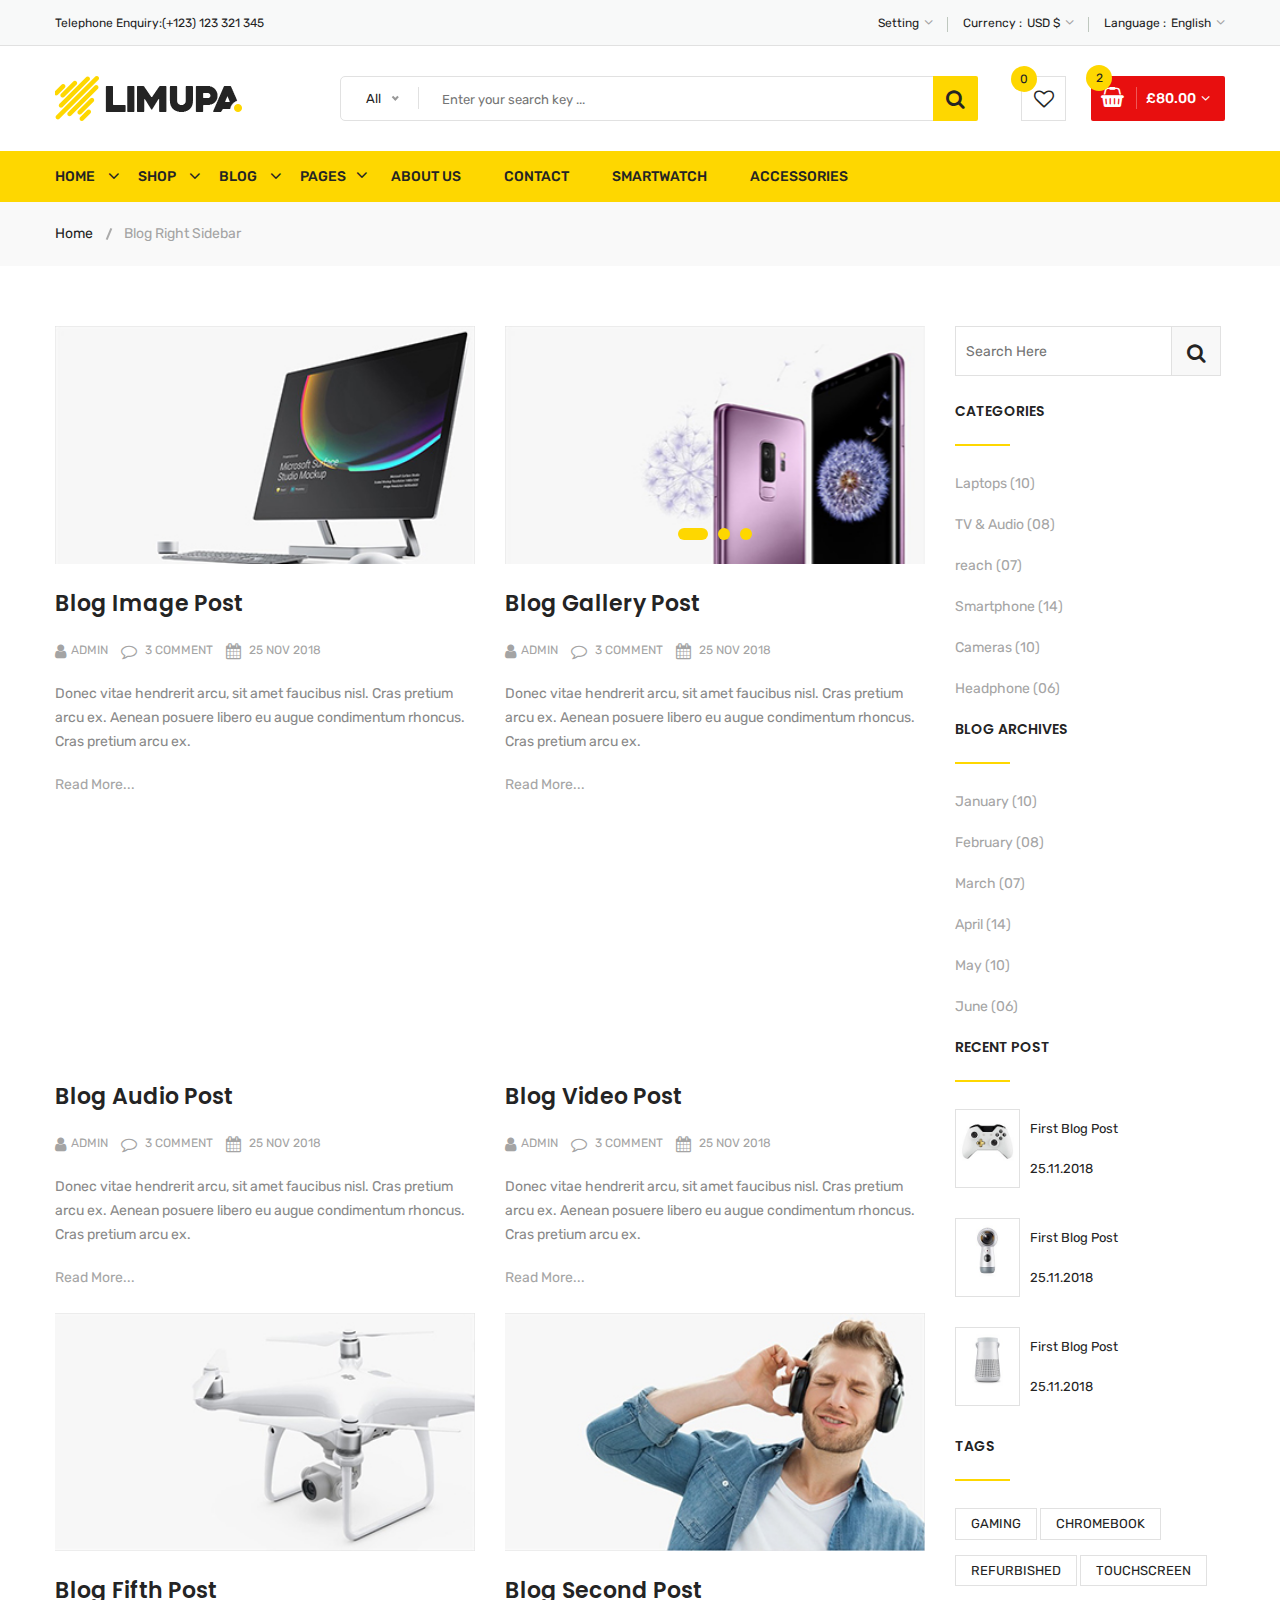
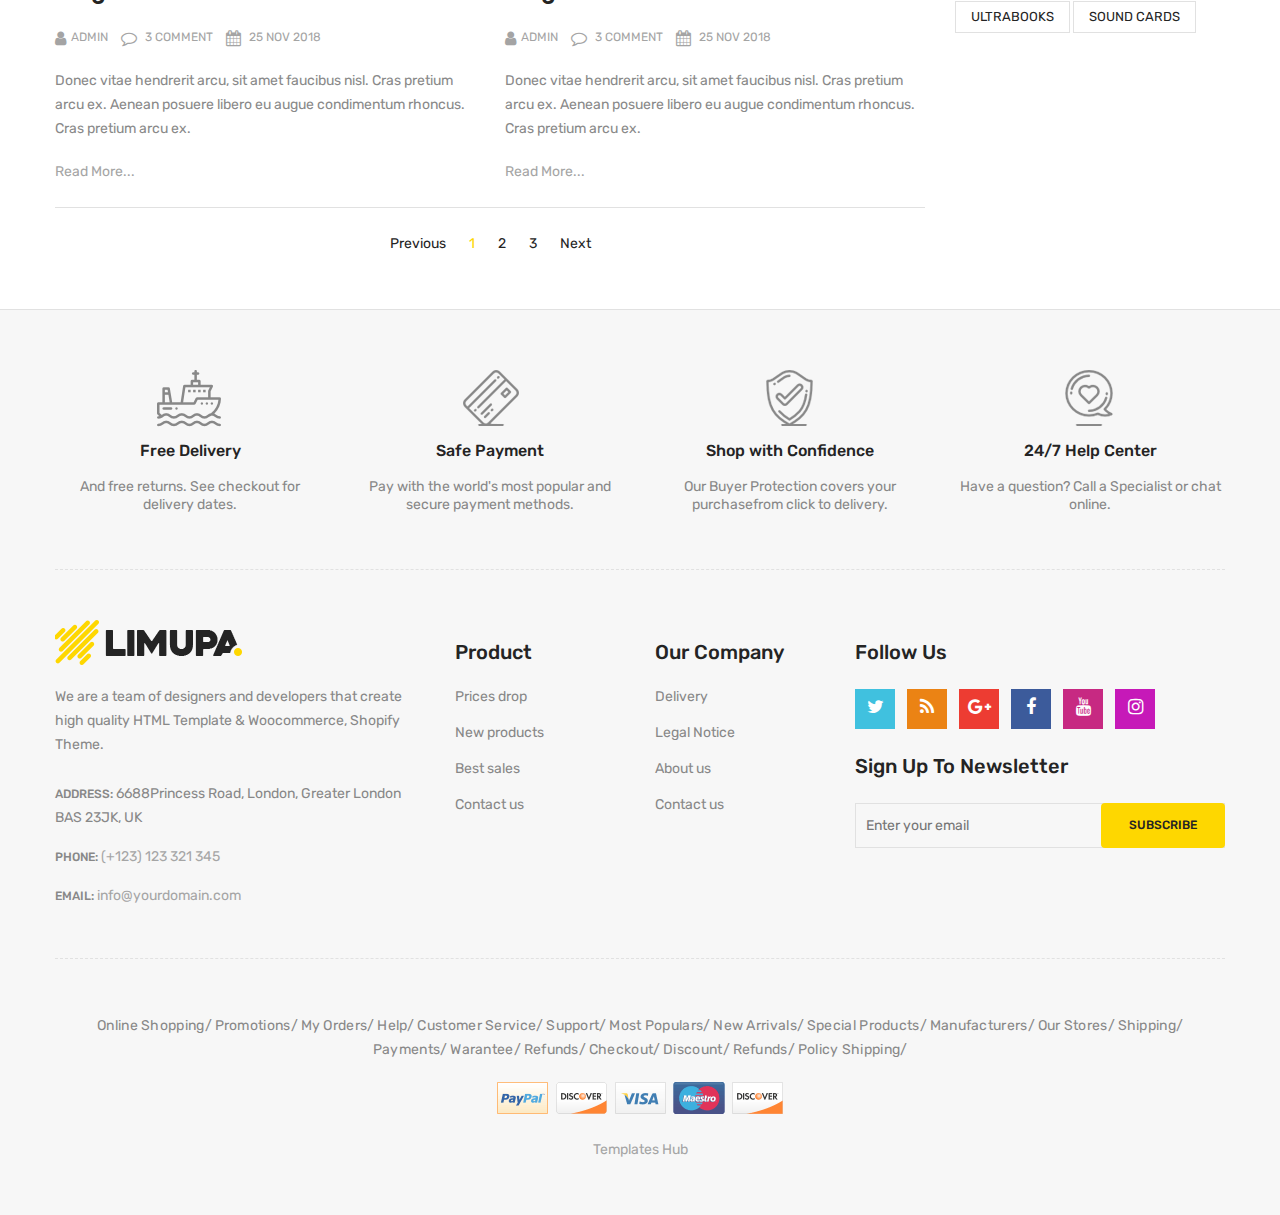
<file: blog-right-sidebar.html>
<!doctype html>
<html class="no-js" lang="zxx">
    
<!-- blog-right-sidebar31:55-->
<head>
        <meta charset="utf-8">
        <meta http-equiv="x-ua-compatible" content="ie=edge">
        <title>Blog Right Sidebar || limupa - Digital Products Store eCommerce Bootstrap 4 Template</title>
        <meta name="description" content="">
        <meta name="viewport" content="width=device-width, initial-scale=1">
        <!-- Favicon -->
        <link rel="shortcut icon" type="image/x-icon" href="images/favicon.png">
        <!-- Material Design Iconic Font-V2.2.0 -->
        <link rel="stylesheet" href="css/material-design-iconic-font.min.css">
        <!-- Font Awesome -->
        <link rel="stylesheet" href="css/font-awesome.min.css">
        <!-- Font Awesome Stars-->
        <link rel="stylesheet" href="css/fontawesome-stars.css">
        <!-- Meanmenu CSS -->
        <link rel="stylesheet" href="css/meanmenu.css">
        <!-- owl carousel CSS -->
        <link rel="stylesheet" href="css/owl.carousel.min.css">
        <!-- Slick Carousel CSS -->
        <link rel="stylesheet" href="css/slick.css">
        <!-- Animate CSS -->
        <link rel="stylesheet" href="css/animate.css">
        <!-- Jquery-ui CSS -->
        <link rel="stylesheet" href="css/jquery-ui.min.css">
        <!-- Venobox CSS -->
        <link rel="stylesheet" href="css/venobox.css">
        <!-- Nice Select CSS -->
        <link rel="stylesheet" href="css/nice-select.css">
        <!-- Magnific Popup CSS -->
        <link rel="stylesheet" href="css/magnific-popup.css">
        <!-- Bootstrap V4.1.3 Fremwork CSS -->
        <link rel="stylesheet" href="css/bootstrap.min.css">
        <!-- Helper CSS -->
        <link rel="stylesheet" href="css/helper.css">
        <!-- Main Style CSS -->
        <link rel="stylesheet" href="style.css">
        <!-- Responsive CSS -->
        <link rel="stylesheet" href="css/responsive.css">
        <!-- Modernizr js -->
        <script src="js/vendor/modernizr-2.8.3.min.js"></script>
    </head>
    <body>
    <!--[if lt IE 8]>
		<p class="browserupgrade">You are using an <strong>outdated</strong> browser. Please <a href="http://browsehappy.com/">upgrade your browser</a> to improve your experience.</p>
	<![endif]-->
        <!-- Begin Body Wrapper -->
        <div class="body-wrapper">
            <!-- Begin Header Area -->
            <header>
                <!-- Begin Header Top Area -->
                <div class="header-top">
                    <div class="container">
                        <div class="row">
                            <!-- Begin Header Top Left Area -->
                            <div class="col-lg-3 col-md-4">
                                <div class="header-top-left">
                                    <ul class="phone-wrap">
                                        <li><span>Telephone Enquiry:</span><a href="#">(+123) 123 321 345</a></li>
                                    </ul>
                                </div>
                            </div>
                            <!-- Header Top Left Area End Here -->
                            <!-- Begin Header Top Right Area -->
                            <div class="col-lg-9 col-md-8">
                                <div class="header-top-right">
                                    <ul class="ht-menu">
                                        <!-- Begin Setting Area -->
                                        <li>
                                            <div class="ht-setting-trigger"><span>Setting</span></div>
                                            <div class="setting ht-setting">
                                                <ul class="ht-setting-list">
                                                    <li><a href="login-register.html">My Account</a></li>
                                                    <li><a href="checkout.html">Checkout</a></li>
                                                    <li><a href="login-register.html">Sign In</a></li>
                                                </ul>
                                            </div>
                                        </li>
                                        <!-- Setting Area End Here -->
                                        <!-- Begin Currency Area -->
                                        <li>
                                            <span class="currency-selector-wrapper">Currency :</span>
                                            <div class="ht-currency-trigger"><span>USD $</span></div>
                                            <div class="currency ht-currency">
                                                <ul class="ht-setting-list">
                                                    <li><a href="#">EUR €</a></li>
                                                    <li class="active"><a href="#">USD $</a></li>
                                                </ul>
                                            </div>
                                        </li>
                                        <!-- Currency Area End Here -->
                                        <!-- Begin Language Area -->
                                        <li>
                                            <span class="language-selector-wrapper">Language :</span>
                                            <div class="ht-language-trigger"><span>English</span></div>
                                            <div class="language ht-language">
                                                <ul class="ht-setting-list">
                                                    <li class="active"><a href="#"><img src="images/menu/flag-icon/1.jpg" alt="">English</a></li>
                                                    <li><a href="#"><img src="images/menu/flag-icon/2.jpg" alt="">Français</a></li>
                                                </ul>
                                            </div>
                                        </li>
                                        <!-- Language Area End Here -->
                                    </ul>
                                </div>
                            </div>
                            <!-- Header Top Right Area End Here -->
                        </div>
                    </div>
                </div>
                <!-- Header Top Area End Here -->
                <!-- Begin Header Middle Area -->
                <div class="header-middle pl-sm-0 pr-sm-0 pl-xs-0 pr-xs-0">
                    <div class="container">
                        <div class="row">
                            <!-- Begin Header Logo Area -->
                            <div class="col-lg-3">
                                <div class="logo pb-sm-30 pb-xs-30">
                                    <a href="index.html">
                                        <img src="images/menu/logo/1.jpg" alt="">
                                    </a>
                                </div>
                            </div>
                            <!-- Header Logo Area End Here -->
                            <!-- Begin Header Middle Right Area -->
                            <div class="col-lg-9 pl-0 ml-sm-15 ml-xs-15">
                                <!-- Begin Header Middle Searchbox Area -->
                                <form action="#" class="hm-searchbox">
                                    <select class="nice-select select-search-category">
                                        <option value="0">All</option>                         
                                        <option value="10">Laptops</option>                     
                                        <option value="17">- -  Prime Video</option>                    
                                        <option value="20">- - - -  All Videos</option>                     
                                        <option value="21">- - - -  Blouses</option>                        
                                        <option value="22">- - - -  Evening Dresses</option>                
                                        <option value="23">- - - -  Summer Dresses</option>                     
                                        <option value="24">- - - -  T-shirts</option>                       
                                        <option value="25">- - - -  Rent or Buy</option>                        
                                        <option value="26">- - - -  Your Watchlist</option>                     
                                        <option value="27">- - - -  Watch Anywhere</option>                     
                                        <option value="28">- - - -  Getting Started</option>         
                                        <option value="18">- - - -  Computers</option>                      
                                        <option value="29">- - - -  More to Explore</option>         
                                        <option value="30">- - - -  TV &amp; Video</option>                     
                                        <option value="31">- - - -  Audio &amp; Theater</option>               
                                        <option value="32">- - - -  Camera, Photo </option>
                                        <option value="33">- - - -  Cell Phones</option>                        
                                        <option value="34">- - - -  Headphones</option>                     
                                        <option value="35">- - - -  Video Games</option>                        
                                        <option value="36">- - - -  Wireless Speakers</option>            
                                        <option value="19">- - - -  Electronics</option>                        
                                        <option value="37">- - - -  Amazon Home</option>                        
                                        <option value="38">- - - -  Kitchen &amp; Dining</option>           
                                        <option value="39">- - - -  Furniture</option>                      
                                        <option value="40">- - - -  Bed &amp; Bath</option>                     
                                        <option value="41">- - - -  Appliances</option>                 
                                        <option value="11">TV &amp; Audio</option>                  
                                        <option value="42">- -  SamSung</option>                        
                                        <option value="45">- - - -  Office</option>                     
                                        <option value="47">- - - -  Gaming</option>                 
                                        <option value="48">- - - -  Chromebook</option>                     
                                        <option value="49">- - - -  Refurbished</option>                    
                                        <option value="50">- - - -  Touchscreen</option>                        
                                        <option value="51">- - - -  Ultrabooks</option>                     
                                        <option value="52">- - - -  Blouses</option>                        
                                        <option value="43">- -  Toshiba</option>                        
                                        <option value="53">- - - -  Hard Drives</option>                        
                                        <option value="54">- - - -  Graphic Cards</option>                      
                                        <option value="55">- - - -  Processors (CPU)</option>  
                                        <option value="56">- - - -  Memory</option>                     
                                        <option value="57">- - - -  Motherboards</option>                       
                                        <option value="58">- - - -  Fans &amp; Cooling</option> 
                                        <option value="59">- - - -  CD/DVD Drives</option>                      
                                        <option value="44">- -  Sony Bravia</option>                        
                                        <option value="60">- - - -  Sound Cards</option>                        
                                        <option value="61">- - - -  Cases &amp; Towers</option>   
                                        <option value="62">- - - -  Casual Dresses</option>                     
                                        <option value="63">- - - -  Evening Dresses</option>       
                                        <option value="64">- - - -  T-shirts</option>                       
                                        <option value="65">- - - -  Tops</option>                                 
                                        <option value="12">Smartphone</option>                  
                                        <option value="66">- -  Camera Accessories</option>                     
                                        <option value="68">- - - -  Octa Core</option>                      
                                        <option value="69">- - - -  Quad Core</option>                  
                                        <option value="70">- - - -  Dual Core</option>                      
                                        <option value="71">- - - -  7.0 Screen</option>                     
                                        <option value="72">- - - -  9.0 Screen</option>                     
                                        <option value="73">- - - -  Bags &amp; Cases</option>                   
                                        <option value="67">- -  Camcorders</option>                     
                                        <option value="74">- - - -  Batteries</option>                      
                                        <option value="75">- - - -  Microphones</option>                        
                                        <option value="76">- - - -  Stabilizers</option>                        
                                        <option value="77">- - - -  Video Tapes</option>                        
                                        <option value="78">- - - -  Memory Card Readers</option> 
                                        <option value="79">- - - -  Tripods</option>           
                                        <option value="13">Cameras</option>                          
                                        <option value="14">headphone</option>                                
                                        <option value="15">Smartwatch</option>                           
                                        <option value="16">Accessories</option>
                                    </select>
                                    <input type="text" placeholder="Enter your search key ...">
                                    <button class="li-btn" type="submit"><i class="fa fa-search"></i></button>
                                </form>
                                <!-- Header Middle Searchbox Area End Here -->
                                <!-- Begin Header Middle Right Area -->
                                <div class="header-middle-right">
                                    <ul class="hm-menu">
                                        <!-- Begin Header Middle Wishlist Area -->
                                        <li class="hm-wishlist">
                                            <a href="wishlist.html">
                                                <span class="cart-item-count wishlist-item-count">0</span>
                                                <i class="fa fa-heart-o"></i>
                                            </a>
                                        </li>
                                        <!-- Header Middle Wishlist Area End Here -->
                                        <!-- Begin Header Mini Cart Area -->
                                        <li class="hm-minicart">
                                            <div class="hm-minicart-trigger">
                                                <span class="item-icon"></span>
                                                <span class="item-text">£80.00
                                                    <span class="cart-item-count">2</span>
                                                </span>
                                            </div>
                                            <span></span>
                                            <div class="minicart">
                                                <ul class="minicart-product-list">
                                                    <li>
                                                        <a href="single-product.html" class="minicart-product-image">
                                                            <img src="images/product/small-size/5.jpg" alt="cart products">
                                                        </a>
                                                        <div class="minicart-product-details">
                                                            <h6><a href="single-product.html">Aenean eu tristique</a></h6>
                                                            <span>£40 x 1</span>
                                                        </div>
                                                        <button class="close" title="Remove">
                                                            <i class="fa fa-close"></i>
                                                        </button>
                                                    </li>
                                                    <li>
                                                        <a href="single-product.html" class="minicart-product-image">
                                                            <img src="images/product/small-size/6.jpg" alt="cart products">
                                                        </a>
                                                        <div class="minicart-product-details">
                                                            <h6><a href="single-product.html">Aenean eu tristique</a></h6>
                                                            <span>£40 x 1</span>
                                                        </div>
                                                        <button class="close" title="Remove">
                                                            <i class="fa fa-close"></i>
                                                        </button>
                                                    </li>
                                                </ul>
                                                <p class="minicart-total">SUBTOTAL: <span>£80.00</span></p>
                                                <div class="minicart-button">
                                                    <a href="shopping-cart.html" class="li-button li-button-fullwidth li-button-dark">
                                                        <span>View Full Cart</span>
                                                    </a>
                                                    <a href="checkout.html" class="li-button li-button-fullwidth">
                                                        <span>Checkout</span>
                                                    </a>
                                                </div>
                                            </div>
                                        </li>
                                        <!-- Header Mini Cart Area End Here -->
                                    </ul>
                                </div>
                                <!-- Header Middle Right Area End Here -->
                            </div>
                            <!-- Header Middle Right Area End Here -->
                        </div>
                    </div>
                </div>
                <!-- Header Middle Area End Here -->
                <!-- Begin Header Bottom Area -->
                <div class="header-bottom mb-0 header-sticky stick d-none d-lg-block d-xl-block">
                    <div class="container">
                        <div class="row">
                            <div class="col-lg-12">
                                <!-- Begin Header Bottom Menu Area -->
                                <div class="hb-menu">
                                    <nav>
                                        <ul>
                                            <li class="dropdown-holder"><a href="index.html">Home</a>
                                                <ul class="hb-dropdown">
                                                    <li><a href="index.html">Home One</a></li>
                                                    <li><a href="index-2.html">Home Two</a></li>
                                                    <li><a href="index-3.html">Home Three</a></li>
                                                    <li><a href="index-4.html">Home Four</a></li>
                                                </ul>
                                            </li>
                                            <li class="catmenu-dropdown megamenu-holder"><a href="shop-left-sidebar.html">Shop</a>
                                                <ul class="megamenu hb-megamenu">
                                                    <li><a href="shop-left-sidebar.html">Shop Page Layout</a>
                                                        <ul>
                                                            <li><a href="shop-3-column.html">Shop 3 Column</a></li>
                                                            <li><a href="shop-4-column.html">Shop 4 Column</a></li>
                                                            <li><a href="shop-left-sidebar.html">Shop Left Sidebar</a></li>
                                                            <li><a href="shop-right-sidebar.html">Shop Right Sidebar</a></li>
                                                            <li><a href="shop-list.html">Shop List</a></li>
                                                            <li><a href="shop-list-left-sidebar.html">Shop List Left Sidebar</a></li>
                                                            <li><a href="shop-list-right-sidebar.html">Shop List Right Sidebar</a></li>
                                                        </ul>
                                                    </li>
                                                    <li><a href="single-product-gallery-left.html">Single Product Style</a>
                                                        <ul>
                                                            <li><a href="single-product-carousel.html">Single Product Carousel</a></li>
                                                            <li><a href="single-product-gallery-left.html">Single Product Gallery Left</a></li>
                                                            <li><a href="single-product-gallery-right.html">Single Product Gallery Right</a></li>
                                                            <li><a href="single-product-tab-style-top.html">Single Product Tab Style Top</a></li>
                                                            <li><a href="single-product-tab-style-left.html">Single Product Tab Style Left</a></li>
                                                            <li><a href="single-product-tab-style-right.html">Single Product Tab Style Right</a></li>
                                                        </ul>
                                                    </li>
                                                    <li><a href="single-product.html">Single Products</a>
                                                        <ul>
                                                            <li><a href="single-product.html">Single Product</a></li>
                                                            <li><a href="single-product-sale.html">Single Product Sale</a></li>
                                                            <li><a href="single-product-group.html">Single Product Group</a></li>
                                                            <li><a href="single-product-normal.html">Single Product Normal</a></li>
                                                            <li><a href="single-product-affiliate.html">Single Product Affiliate</a></li>
                                                        </ul>
                                                    </li>
                                                </ul>
                                            </li>
                                            <li class="dropdown-holder"><a href="blog-left-sidebar.html">Blog</a>
                                                <ul class="hb-dropdown">
                                                    <li class="sub-dropdown-holder"><a href="blog-left-sidebar.html">Blog Grid View</a>
                                                        <ul class="hb-dropdown hb-sub-dropdown">
                                                            <li><a href="blog-2-column.html">Blog 2 Column</a></li>
                                                            <li><a href="blog-3-column.html">Blog 3 Column</a></li>
                                                            <li><a href="blog-left-sidebar.html">Grid Left Sidebar</a></li>
                                                            <li><a href="blog-right-sidebar.html">Grid Right Sidebar</a></li>
                                                        </ul>
                                                    </li>
                                                    <li class="sub-dropdown-holder"><a href="blog-list-left-sidebar.html">Blog List View</a>
                                                        <ul class="hb-dropdown hb-sub-dropdown">
                                                            <li><a href="blog-list.html">Blog List</a></li>
                                                            <li><a href="blog-list-left-sidebar.html">List Left Sidebar</a></li>
                                                            <li><a href="blog-list-right-sidebar.html">List Right Sidebar</a></li>
                                                        </ul>
                                                    </li>
                                                    <li class="sub-dropdown-holder"><a href="blog-details-left-sidebar.html">Blog Details</a>
                                                        <ul class="hb-dropdown hb-sub-dropdown">
                                                            <li><a href="blog-details-left-sidebar.html">Left Sidebar</a></li>
                                                            <li><a href="blog-details-right-sidebar.html">Right Sidebar</a></li>
                                                        </ul>
                                                    </li>
                                                    <li class="sub-dropdown-holder"><a href="blog-gallery-format.html">Blog Format</a>
                                                        <ul class="hb-dropdown hb-sub-dropdown">
                                                            <li><a href="blog-audio-format.html">Blog Audio Format</a></li>
                                                            <li><a href="blog-video-format.html">Blog Video Format</a></li>
                                                            <li><a href="blog-gallery-format.html">Blog Gallery Format</a></li>
                                                        </ul>
                                                    </li>
                                                </ul>
                                            </li>
                                            <li class="catmenu-dropdown megamenu-static-holder"><a href="index.html">Pages</a>
                                                <ul class="megamenu hb-megamenu">
                                                    <li><a href="blog-left-sidebar.html">Blog Layouts</a>
                                                        <ul>
                                                            <li><a href="blog-2-column.html">Blog 2 Column</a></li>
                                                            <li><a href="blog-3-column.html">Blog 3 Column</a></li>
                                                            <li><a href="blog-left-sidebar.html">Grid Left Sidebar</a></li>
                                                            <li class="active"><a href="blog-right-sidebar.html">Grid Right Sidebar</a></li>
                                                            <li><a href="blog-list.html">Blog List</a></li>
                                                            <li><a href="blog-list-left-sidebar.html">List Left Sidebar</a></li>
                                                            <li><a href="blog-list-right-sidebar.html">List Right Sidebar</a></li>
                                                        </ul>
                                                    </li>
                                                    <li><a href="blog-details-left-sidebar.html">Blog Details Pages</a>
                                                        <ul>
                                                            <li><a href="blog-details-left-sidebar.html">Left Sidebar</a></li>
                                                            <li><a href="blog-details-right-sidebar.html">Right Sidebar</a></li>
                                                            <li><a href="blog-audio-format.html">Blog Audio Format</a></li>
                                                            <li><a href="blog-video-format.html">Blog Video Format</a></li>
                                                            <li><a href="blog-gallery-format.html">Blog Gallery Format</a></li>
                                                        </ul>
                                                    </li>
                                                    <li><a href="index.html">Other Pages</a>
                                                        <ul>
                                                            <li><a href="login-register.html">My Account</a></li>
                                                            <li><a href="checkout.html">Checkout</a></li>
                                                            <li><a href="compare.html">Compare</a></li>
                                                            <li><a href="wishlist.html">Wishlist</a></li>
                                                            <li><a href="shopping-cart.html">Shopping Cart</a></li>
                                                        </ul>
                                                    </li>
                                                    <li><a href="index.html">Other Pages 2</a>
                                                        <ul>
                                                            <li><a href="contact.html">Contact</a></li>
                                                            <li><a href="about-us.html">About Us</a></li>
                                                            <li><a href="faq.html">FAQ</a></li>
                                                            <li><a href="404.html">404 Error</a></li>
                                                        </ul>
                                                    </li>
                                                </ul>
                                            </li>
                                            <li><a href="about-us.html">About Us</a></li>
                                            <li><a href="contact.html">Contact</a></li>
                                            <li><a href="shop-left-sidebar.html">Smartwatch</a></li>
                                            <li><a href="shop-left-sidebar.html">Accessories</a></li>
                                        </ul>
                                    </nav>
                                </div>
                                <!-- Header Bottom Menu Area End Here -->
                            </div>
                        </div>
                    </div>
                </div>
                <!-- Header Bottom Area End Here -->
                <!-- Begin Mobile Menu Area -->
                <div class="mobile-menu-area d-lg-none d-xl-none col-12">
                    <div class="container"> 
                        <div class="row">
                            <div class="mobile-menu">
                            </div>
                        </div>
                    </div>
                </div>
                <!-- Mobile Menu Area End Here -->
            </header>
            <!-- Header Area End Here -->
            <!-- Begin Li's Breadcrumb Area -->
            <div class="breadcrumb-area">
                <div class="container">
                    <div class="breadcrumb-content">
                        <ul>
                            <li><a href="index.html">Home</a></li>
                            <li class="active">Blog Right Sidebar</li>
                        </ul>
                    </div>
                </div>
            </div>
            <!-- Li's Breadcrumb Area End Here -->
            <!-- Begin Li's Main Blog Page Area -->
            <div class="li-main-blog-page pt-60 pb-55">
                <div class="container">
                    <div class="row">
                        <!-- Begin Li's Main Content Area -->
                        <div class="col-lg-9 order-1">
                            <div class="row li-main-content">
                                <div class="col-lg-6 col-md-6">
                                    <div class="li-blog-single-item pb-25">
                                        <div class="li-blog-banner">
                                            <a href="blog-details-left-sidebar.html"><img class="img-full" src="images/blog-banner/2.jpg" alt=""></a>
                                        </div>
                                        <div class="li-blog-content">
                                            <div class="li-blog-details">
                                                <h3 class="li-blog-heading pt-25"><a href="blog-details-left-sidebar.html">blog image post</a></h3>
                                                <div class="li-blog-meta">
                                                    <a class="author" href="#"><i class="fa fa-user"></i>Admin</a>
                                                    <a class="comment" href="#"><i class="fa fa-comment-o"></i> 3 comment</a>
                                                    <a class="post-time" href="#"><i class="fa fa-calendar"></i> 25 nov 2018</a>
                                                </div>
                                                <p>Donec vitae hendrerit arcu, sit amet faucibus nisl. Cras pretium arcu ex. Aenean posuere libero eu augue condimentum rhoncus. Cras pretium arcu ex.</p>
                                                <a class="read-more" href="blog-details-left-sidebar.html">Read More...</a>
                                            </div>
                                        </div>
                                    </div>
                                </div>
                                <div class="col-lg-6 col-md-6">
                                    <div class="li-blog-single-item pb-25">
                                        <div class="li-blog-gallery-slider slick-dot-style">
                                            <div class="li-blog-banner">
                                                <a href="blog-details-left-sidebar.html"><img class="img-full" src="images/blog-banner/1.jpg" alt=""></a>
                                            </div>
                                            <div class="li-blog-banner">
                                                <a href="blog-details-left-sidebar.html"><img class="img-full" src="images/blog-banner/2.jpg" alt=""></a>
                                            </div>
                                            <div class="li-blog-banner">
                                                <a href="blog-details-left-sidebar.html"><img class="img-full" src="images/blog-banner/3.jpg" alt=""></a>
                                            </div>
                                        </div>
                                        <div class="li-blog-content">
                                            <div class="li-blog-details">
                                                <h3 class="li-blog-heading pt-25"><a href="blog-details-left-sidebar.html">blog gallery post</a></h3>
                                                <div class="li-blog-meta">
                                                    <a class="author" href="#"><i class="fa fa-user"></i>Admin</a>
                                                    <a class="comment" href="#"><i class="fa fa-comment-o"></i> 3 comment</a>
                                                    <a class="post-time" href="#"><i class="fa fa-calendar"></i> 25 nov 2018</a>
                                                </div>
                                                <p>Donec vitae hendrerit arcu, sit amet faucibus nisl. Cras pretium arcu ex. Aenean posuere libero eu augue condimentum rhoncus. Cras pretium arcu ex.</p>
                                                <a class="read-more" href="blog-details-left-sidebar.html">Read More...</a>
                                            </div>
                                        </div>
                                    </div>
                                </div>
                                <div class="col-lg-6 col-md-6">
                                    <div class="li-blog-single-item pb-25">
                                        <div class="li-blog-banner embed-responsive embed-responsive-16by9">
                                            <iframe src="https://w.soundcloud.com/player/?url=https%3A//api.soundcloud.com/tracks/300107209&amp;color=%23ff5500&amp;auto_play=false&amp;hide_related=false&amp;show_comments=true&amp;show_user=true&amp;show_reposts=false&amp;show_teaser=true&amp;visual=true"></iframe>
                                        </div>
                                        <div class="li-blog-content">
                                            <div class="li-blog-details">
                                                <h3 class="li-blog-heading pt-25"><a href="blog-details-left-sidebar.html">blog audio post</a></h3>
                                                <div class="li-blog-meta">
                                                    <a class="author" href="#"><i class="fa fa-user"></i>Admin</a>
                                                    <a class="comment" href="#"><i class="fa fa-comment-o"></i> 3 comment</a>
                                                    <a class="post-time" href="#"><i class="fa fa-calendar"></i> 25 nov 2018</a>
                                                </div>
                                                <p>Donec vitae hendrerit arcu, sit amet faucibus nisl. Cras pretium arcu ex. Aenean posuere libero eu augue condimentum rhoncus. Cras pretium arcu ex.</p>
                                                <a class="read-more" href="blog-details-left-sidebar.html">Read More...</a>
                                            </div>
                                        </div>
                                    </div>
                                </div>
                                <div class="col-lg-6 col-md-6">
                                    <div class="li-blog-single-item pb-25">
                                        <div class="li-blog-banner embed-responsive embed-responsive-16by9">
                                            <iframe src="https://www.youtube.com/embed/DR2c266yWEA" allow="autoplay; encrypted-media" allowfullscreen></iframe>
                                        </div>
                                        <div class="li-blog-content">
                                            <div class="li-blog-details">
                                                <h3 class="li-blog-heading pt-25"><a href="blog-details-left-sidebar.html">blog video post</a></h3>
                                                <div class="li-blog-meta">
                                                    <a class="author" href="#"><i class="fa fa-user"></i>Admin</a>
                                                    <a class="comment" href="#"><i class="fa fa-comment-o"></i> 3 comment</a>
                                                    <a class="post-time" href="#"><i class="fa fa-calendar"></i> 25 nov 2018</a>
                                                </div>
                                                <p>Donec vitae hendrerit arcu, sit amet faucibus nisl. Cras pretium arcu ex. Aenean posuere libero eu augue condimentum rhoncus. Cras pretium arcu ex.</p>
                                                <a class="read-more" href="blog-details-left-sidebar.html">Read More...</a>
                                            </div>
                                        </div>
                                    </div>
                                </div>
                                <div class="col-lg-6 col-md-6">
                                    <div class="li-blog-single-item pb-25">
                                        <div class="li-blog-banner">
                                            <a href="blog-details-left-sidebar.html"><img class="img-full" src="images/blog-banner/5.jpg" alt=""></a>
                                        </div>
                                        <div class="li-blog-content">
                                            <div class="li-blog-details">
                                                <h3 class="li-blog-heading pt-25"><a href="blog-details-left-sidebar.html">blog fifth post</a></h3>
                                                <div class="li-blog-meta">
                                                    <a class="author" href="#"><i class="fa fa-user"></i>Admin</a>
                                                    <a class="comment" href="#"><i class="fa fa-comment-o"></i> 3 comment</a>
                                                    <a class="post-time" href="#"><i class="fa fa-calendar"></i> 25 nov 2018</a>
                                                </div>
                                                <p>Donec vitae hendrerit arcu, sit amet faucibus nisl. Cras pretium arcu ex. Aenean posuere libero eu augue condimentum rhoncus. Cras pretium arcu ex.</p>
                                                <a class="read-more" href="blog-details-left-sidebar.html">Read More...</a>
                                            </div>
                                        </div>
                                    </div>
                                </div>
                                <div class="col-lg-6 col-md-6">
                                    <div class="li-blog-single-item pb-25">
                                        <div class="li-blog-banner">
                                            <a href="blog-details-left-sidebar.html"><img class="img-full" src="images/blog-banner/6.jpg" alt=""></a>
                                        </div>
                                        <div class="li-blog-content">
                                            <div class="li-blog-details">
                                                <h3 class="li-blog-heading pt-25"><a href="blog-details-left-sidebar.html">blog second post</a></h3>
                                                <div class="li-blog-meta">
                                                    <a class="author" href="#"><i class="fa fa-user"></i>Admin</a>
                                                    <a class="comment" href="#"><i class="fa fa-comment-o"></i> 3 comment</a>
                                                    <a class="post-time" href="#"><i class="fa fa-calendar"></i> 25 nov 2018</a>
                                                </div>
                                                <p>Donec vitae hendrerit arcu, sit amet faucibus nisl. Cras pretium arcu ex. Aenean posuere libero eu augue condimentum rhoncus. Cras pretium arcu ex.</p>
                                                <a class="read-more" href="blog-details-left-sidebar.html">Read More...</a>
                                            </div>
                                        </div>
                                    </div>
                                </div>
                                <!-- Begin Li's Pagination Area -->
                                <div class="col-lg-12">
                                    <div class="li-paginatoin-area text-center pt-25">
                                        <div class="row">
                                            <div class="col-lg-12">
                                                <ul class="li-pagination-box">
                                                    <li><a class="Previous" href="#">Previous</a></li>
                                                    <li class="active"><a href="#">1</a></li>
                                                    <li><a href="#">2</a></li>
                                                    <li><a href="#">3</a></li>
                                                    <li><a class="Next" href="#">Next</a></li>
                                                </ul>
                                            </div>
                                        </div>
                                    </div>
                                </div>
                                <!-- Li's Pagination End Here Area -->
                            </div>
                        </div>
                        <!-- Li's Main Content Area End Here -->
                        <!-- Begin Li's Blog Sidebar Area -->
                        <div class="col-lg-3 order-2">
                            <div class="li-blog-sidebar-wrapper">
                                <div class="li-blog-sidebar">
                                    <div class="li-sidebar-search-form">
                                        <form action="#">
                                            <input type="text" class="li-search-field" placeholder="search here">
                                            <button type="submit" class="li-search-btn"><i class="fa fa-search"></i></button>
                                        </form>
                                    </div>
                                </div>
                                <div class="li-blog-sidebar pt-25">
                                    <h4 class="li-blog-sidebar-title">Categories</h4>
                                    <ul class="li-blog-archive">
                                        <li><a href="#">Laptops (10)</a></li>
                                        <li><a href="#">TV & Audio (08)</a></li>
                                        <li><a href="#">reach (07)</a></li>
                                        <li><a href="#">Smartphone (14)</a></li>
                                        <li><a href="#">Cameras (10)</a></li>
                                        <li><a href="#">Headphone (06)</a></li>
                                    </ul>
                                </div>
                                <div class="li-blog-sidebar">
                                    <h4 class="li-blog-sidebar-title">Blog Archives</h4>
                                    <ul class="li-blog-archive">
                                        <li><a href="#">January (10)</a></li>
                                        <li><a href="#">February (08)</a></li>
                                        <li><a href="#">March (07)</a></li>
                                        <li><a href="#">April (14)</a></li>
                                        <li><a href="#">May (10)</a></li>
                                        <li><a href="#">June (06)</a></li>
                                    </ul>
                                </div>
                                <div class="li-blog-sidebar">
                                    <h4 class="li-blog-sidebar-title">Recent Post</h4>
                                    <div class="li-recent-post pb-30">
                                        <div class="li-recent-post-thumb">
                                            <a href="blog-details-left-sidebar.html">
                                                <img class="img-full" src="images/product/small-size/3.jpg" alt="Li's Product Image">
                                            </a>
                                        </div>
                                        <div class="li-recent-post-des">
                                            <span><a href="blog-details-left-sidebar.html">First Blog Post</a></span>
                                            <span class="li-post-date">25.11.2018</span>
                                        </div>
                                    </div>
                                    <div class="li-recent-post pb-30">
                                        <div class="li-recent-post-thumb">
                                            <a href="blog-details-left-sidebar.html">
                                                <img class="img-full" src="images/product/small-size/2.jpg" alt="Li's Product Image">
                                            </a>
                                        </div>
                                        <div class="li-recent-post-des">
                                            <span><a href="blog-details-left-sidebar.html">First Blog Post</a></span>
                                            <span class="li-post-date">25.11.2018</span>
                                        </div>
                                    </div>
                                    <div class="li-recent-post pb-30">
                                        <div class="li-recent-post-thumb">
                                            <a href="blog-details-left-sidebar.html">
                                                <img class="img-full" src="images/product/small-size/5.jpg" alt="Li's Product Image">
                                            </a>
                                        </div>
                                        <div class="li-recent-post-des">
                                            <span><a href="blog-details-left-sidebar.html">First Blog Post</a></span>
                                            <span class="li-post-date">25.11.2018</span>
                                        </div>
                                    </div>
                                </div>
                                <div class="li-blog-sidebar">
                                    <h4 class="li-blog-sidebar-title">Tags</h4>
                                    <ul class="li-blog-tags">
                                        <li><a href="#">Gaming</a></li>
                                        <li><a href="#">Chromebook</a></li>
                                        <li><a href="#">Refurbished</a></li>
                                        <li><a href="#">Touchscreen</a></li>
                                        <li><a href="#">Ultrabooks</a></li>
                                        <li><a href="#">Sound Cards</a></li>  
                                    </ul>
                                </div>
                            </div>
                        </div>
                        <!-- Li's Blog Sidebar Area End Here -->
                    </div>
                </div>
            </div>
            <!-- Li's Main Blog Page Area End Here -->
            <!-- Begin Footer Area -->
            <div class="footer">
                <!-- Begin Footer Static Top Area -->
                <div class="footer-static-top">
                    <div class="container">
                        <!-- Begin Footer Shipping Area -->
                        <div class="footer-shipping pt-60 pb-55 pb-xs-25">
                            <div class="row">
                                <!-- Begin Li's Shipping Inner Box Area -->
                                <div class="col-lg-3 col-md-6 col-sm-6 pb-sm-55 pb-xs-55">
                                    <div class="li-shipping-inner-box">
                                        <div class="shipping-icon">
                                            <img src="images/shipping-icon/1.png" alt="Shipping Icon">
                                        </div>
                                        <div class="shipping-text">
                                            <h2>Free Delivery</h2>
                                            <p>And free returns. See checkout for delivery dates.</p>
                                        </div>
                                    </div>
                                </div>
                                <!-- Li's Shipping Inner Box Area End Here -->
                                <!-- Begin Li's Shipping Inner Box Area -->
                                <div class="col-lg-3 col-md-6 col-sm-6 pb-sm-55 pb-xs-55">
                                    <div class="li-shipping-inner-box">
                                        <div class="shipping-icon">
                                            <img src="images/shipping-icon/2.png" alt="Shipping Icon">
                                        </div>
                                        <div class="shipping-text">
                                            <h2>Safe Payment</h2>
                                            <p>Pay with the world's most popular and secure payment methods.</p>
                                        </div>
                                    </div>
                                </div>
                                <!-- Li's Shipping Inner Box Area End Here -->
                                <!-- Begin Li's Shipping Inner Box Area -->
                                <div class="col-lg-3 col-md-6 col-sm-6 pb-xs-30">
                                    <div class="li-shipping-inner-box">
                                        <div class="shipping-icon">
                                            <img src="images/shipping-icon/3.png" alt="Shipping Icon">
                                        </div>
                                        <div class="shipping-text">
                                            <h2>Shop with Confidence</h2>
                                            <p>Our Buyer Protection covers your purchasefrom click to delivery.</p>
                                        </div>
                                    </div>
                                </div>
                                <!-- Li's Shipping Inner Box Area End Here -->
                                <!-- Begin Li's Shipping Inner Box Area -->
                                <div class="col-lg-3 col-md-6 col-sm-6 pb-xs-30">
                                    <div class="li-shipping-inner-box">
                                        <div class="shipping-icon">
                                            <img src="images/shipping-icon/4.png" alt="Shipping Icon">
                                        </div>
                                        <div class="shipping-text">
                                            <h2>24/7 Help Center</h2>
                                            <p>Have a question? Call a Specialist or chat online.</p>
                                        </div>
                                    </div>
                                </div>
                                <!-- Li's Shipping Inner Box Area End Here -->
                            </div>
                        </div>
                        <!-- Footer Shipping Area End Here -->
                    </div>
                </div>
                <!-- Footer Static Top Area End Here -->
                <!-- Begin Footer Static Middle Area -->
                <div class="footer-static-middle">
                    <div class="container">
                        <div class="footer-logo-wrap pt-50 pb-35">
                            <div class="row">
                                <!-- Begin Footer Logo Area -->
                                <div class="col-lg-4 col-md-6">
                                    <div class="footer-logo">
                                        <img src="images/menu/logo/1.jpg" alt="Footer Logo">
                                        <p class="info">
                                            We are a team of designers and developers that create high quality HTML Template & Woocommerce, Shopify Theme.
                                        </p>
                                    </div>
                                    <ul class="des">
                                        <li>
                                            <span>Address: </span>
                                            6688Princess Road, London, Greater London BAS 23JK, UK
                                        </li>
                                        <li>
                                            <span>Phone: </span>
                                            <a href="#">(+123) 123 321 345</a>
                                        </li>
                                        <li>
                                            <span>Email: </span>
                                            <a href="mailto://info@yourdomain.com">info@yourdomain.com</a>
                                        </li>
                                    </ul>
                                </div>
                                <!-- Footer Logo Area End Here -->
                                <!-- Begin Footer Block Area -->
                                <div class="col-lg-2 col-md-3 col-sm-6">
                                    <div class="footer-block">
                                        <h3 class="footer-block-title">Product</h3>
                                        <ul>
                                            <li><a href="#">Prices drop</a></li>
                                            <li><a href="#">New products</a></li>
                                            <li><a href="#">Best sales</a></li>
                                            <li><a href="#">Contact us</a></li>
                                        </ul>
                                    </div>
                                </div>
                                <!-- Footer Block Area End Here -->
                                <!-- Begin Footer Block Area -->
                                <div class="col-lg-2 col-md-3 col-sm-6">
                                    <div class="footer-block">
                                        <h3 class="footer-block-title">Our company</h3>
                                        <ul>
                                            <li><a href="#">Delivery</a></li>
                                            <li><a href="#">Legal Notice</a></li>
                                            <li><a href="#">About us</a></li>
                                            <li><a href="#">Contact us</a></li>
                                        </ul>
                                    </div>
                                </div>
                                <!-- Footer Block Area End Here -->
                                <!-- Begin Footer Block Area -->
                                <div class="col-lg-4">
                                    <div class="footer-block">
                                        <h3 class="footer-block-title">Follow Us</h3>
                                        <ul class="social-link">
                                            <li class="twitter">
                                                <a href="https://twitter.com/" data-toggle="tooltip" target="_blank" title="Twitter">
                                                    <i class="fa fa-twitter"></i>
                                                </a>
                                            </li>
                                            <li class="rss">
                                                <a href="https://rss.com/" data-toggle="tooltip" target="_blank" title="RSS">
                                                    <i class="fa fa-rss"></i>
                                                </a>
                                            </li>
                                            <li class="google-plus">
                                                <a href="https://www.plus.google.com/discover" data-toggle="tooltip" target="_blank" title="Google Plus">
                                                    <i class="fa fa-google-plus"></i>
                                                </a>
                                            </li>
                                            <li class="facebook">
                                                <a href="https://www.facebook.com/" data-toggle="tooltip" target="_blank" title="Facebook">
                                                    <i class="fa fa-facebook"></i>
                                                </a>
                                            </li>
                                            <li class="youtube">
                                                <a href="https://www.youtube.com/" data-toggle="tooltip" target="_blank" title="Youtube">
                                                    <i class="fa fa-youtube"></i>
                                                </a>
                                            </li>
                                            <li class="instagram">
                                                <a href="https://www.instagram.com/" data-toggle="tooltip" target="_blank" title="Instagram">
                                                    <i class="fa fa-instagram"></i>
                                                </a>
                                            </li>
                                        </ul>
                                    </div>
                                    <!-- Begin Footer Newsletter Area -->
                                    <div class="footer-newsletter">
                                        <h4>Sign up to newsletter</h4>
                                        <form action="#" method="post" id="mc-embedded-subscribe-form" name="mc-embedded-subscribe-form" class="footer-subscribe-form validate" target="_blank" novalidate>
                                           <div id="mc_embed_signup_scroll">
                                              <div id="mc-form" class="mc-form subscribe-form form-group" >
                                                <input id="mc-email" type="email" autocomplete="off" placeholder="Enter your email" />
                                                <button  class="btn" id="mc-submit">Subscribe</button>
                                              </div>
                                           </div>
                                        </form>
                                    </div>
                                    <!-- Footer Newsletter Area End Here -->
                                </div>
                                <!-- Footer Block Area End Here -->
                            </div>
                        </div>
                    </div>
                </div>
                <!-- Footer Static Middle Area End Here -->
                <!-- Begin Footer Static Bottom Area -->
                <div class="footer-static-bottom pt-55 pb-55">
                    <div class="container">
                        <div class="row">
                            <div class="col-lg-12">
                                <!-- Begin Footer Links Area -->
                                <div class="footer-links">
                                    <ul>
                                        <li><a href="#">Online Shopping</a></li>
                                        <li><a href="#">Promotions</a></li>
                                        <li><a href="#">My Orders</a></li>
                                        <li><a href="#">Help</a></li>
                                        <li><a href="#">Customer Service</a></li>
                                        <li><a href="#">Support</a></li>
                                        <li><a href="#">Most Populars</a></li>
                                        <li><a href="#">New Arrivals</a></li>
                                        <li><a href="#">Special Products</a></li>
                                        <li><a href="#">Manufacturers</a></li>
                                        <li><a href="#">Our Stores</a></li>
                                        <li><a href="#">Shipping</a></li>
                                        <li><a href="#">Payments</a></li>
                                        <li><a href="#">Warantee</a></li>
                                        <li><a href="#">Refunds</a></li>
                                        <li><a href="#">Checkout</a></li>
                                        <li><a href="#">Discount</a></li>
                                        <li><a href="#">Refunds</a></li>
                                        <li><a href="#">Policy Shipping</a></li>
                                    </ul>
                                </div>
                                <!-- Footer Links Area End Here -->
                                <!-- Begin Footer Payment Area -->
                                <div class="copyright text-center">
                                    <a href="#">
                                        <img src="images/payment/1.png" alt="">
                                    </a>
                                </div>
                                <!-- Footer Payment Area End Here -->
                                <!-- Begin Copyright Area -->
                                <div class="copyright text-center pt-25">
                                    <span><a target="_blank" href="https://www.templateshub.net">Templates Hub</a></span>
                                </div>
                                <!-- Copyright Area End Here -->
                            </div>
                        </div>
                    </div>
                </div>
                <!-- Footer Static Bottom Area End Here -->
            </div>
            <!-- Footer Area End Here -->
        </div>
        <!-- Body Wrapper End Here -->
        <!-- jQuery-V1.12.4 -->
        <script src="js/vendor/jquery-1.12.4.min.js"></script>
        <!-- Popper js -->
        <script src="js/vendor/popper.min.js"></script>
        <!-- Bootstrap V4.1.3 Fremwork js -->
        <script src="js/bootstrap.min.js"></script>
        <!-- Ajax Mail js -->
        <script src="js/ajax-mail.js"></script>
        <!-- Meanmenu js -->
        <script src="js/jquery.meanmenu.min.js"></script>
        <!-- Wow.min js -->
        <script src="js/wow.min.js"></script>
        <!-- Slick Carousel js -->
        <script src="js/slick.min.js"></script>
        <!-- Owl Carousel-2 js -->
        <script src="js/owl.carousel.min.js"></script>
        <!-- Magnific popup js -->
        <script src="js/jquery.magnific-popup.min.js"></script>
        <!-- Isotope js -->
        <script src="js/isotope.pkgd.min.js"></script>
        <!-- Imagesloaded js -->
        <script src="js/imagesloaded.pkgd.min.js"></script>
        <!-- Mixitup js -->
        <script src="js/jquery.mixitup.min.js"></script>
        <!-- Countdown -->
        <script src="js/jquery.countdown.min.js"></script>
        <!-- Counterup -->
        <script src="js/jquery.counterup.min.js"></script>
        <!-- Waypoints -->
        <script src="js/waypoints.min.js"></script>
        <!-- Barrating -->
        <script src="js/jquery.barrating.min.js"></script>
        <!-- Jquery-ui -->
        <script src="js/jquery-ui.min.js"></script>
        <!-- Venobox -->
        <script src="js/venobox.min.js"></script>
        <!-- Nice Select js -->
        <script src="js/jquery.nice-select.min.js"></script>
        <!-- ScrollUp js -->
        <script src="js/scrollUp.min.js"></script>
        <!-- Main/Activator js -->
        <script src="js/main.js"></script>
    </body>

<!-- blog-right-sidebar31:55-->
</html>
</file>
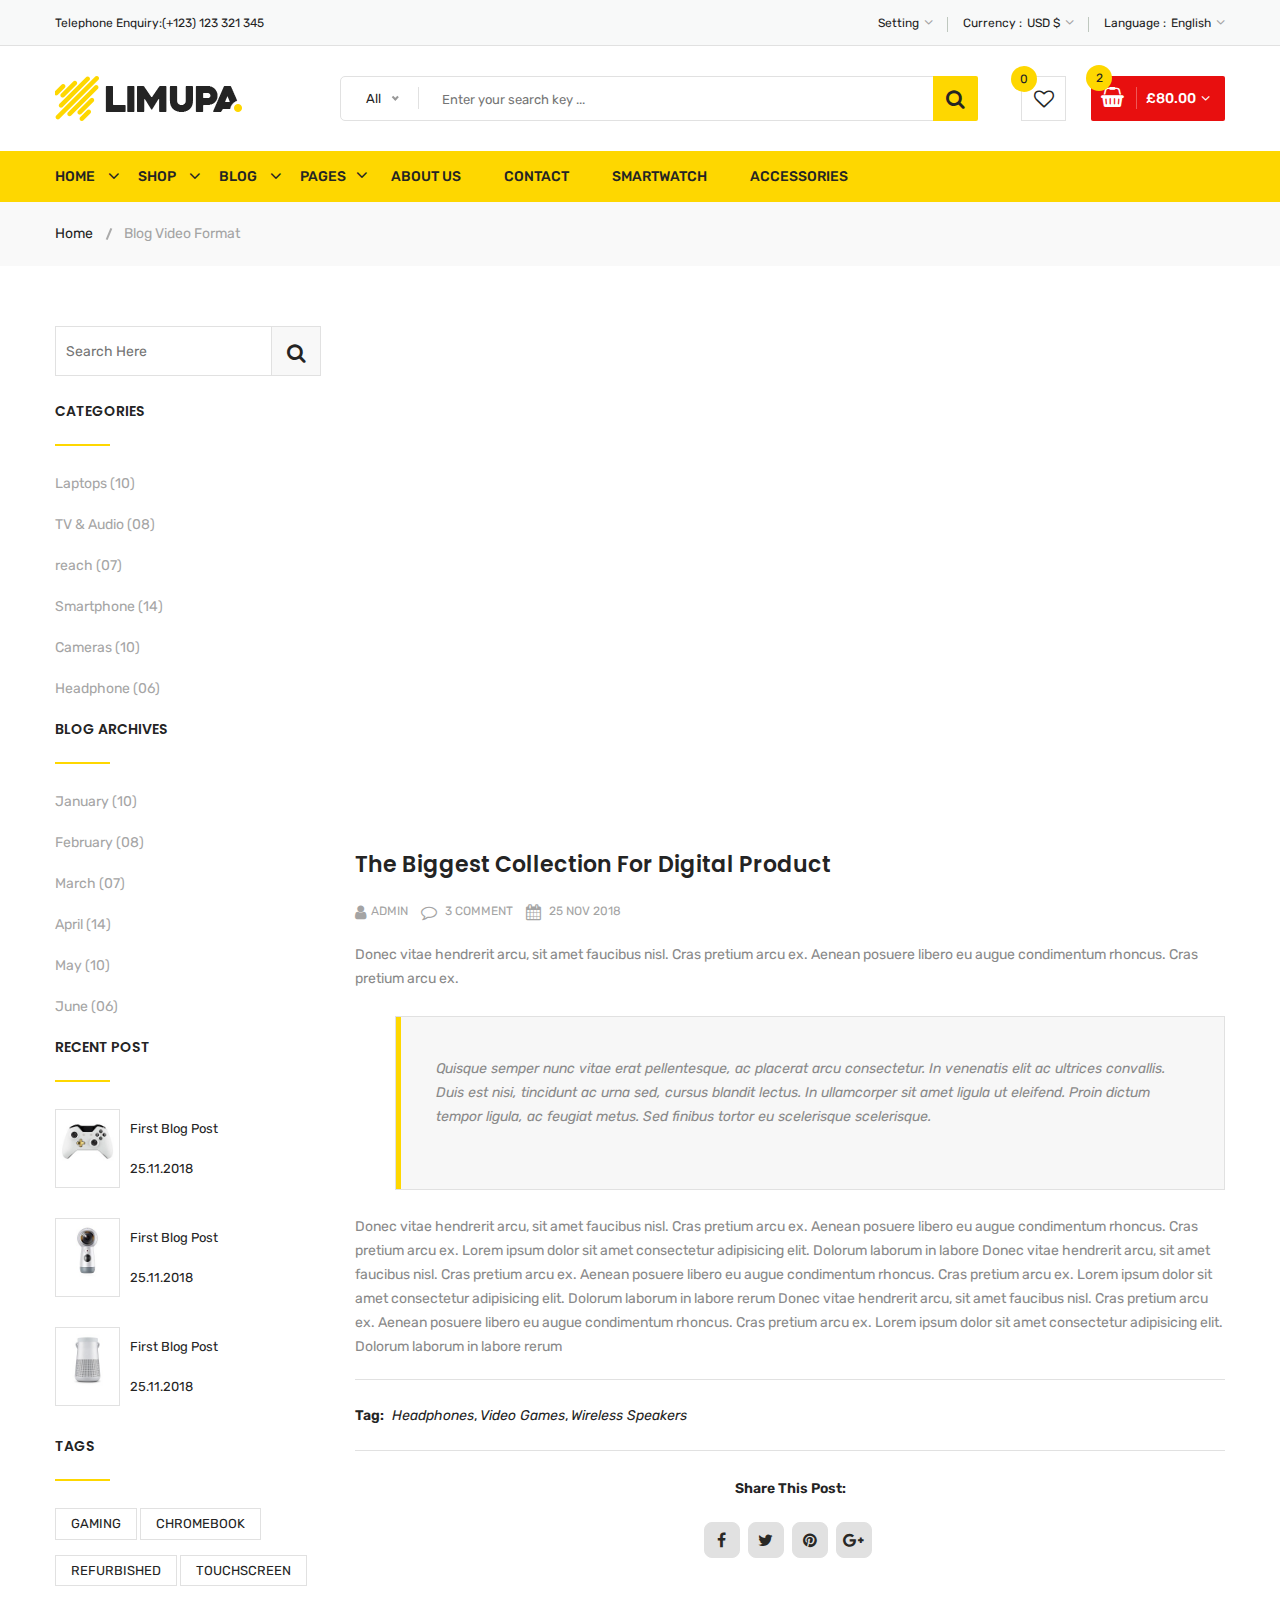
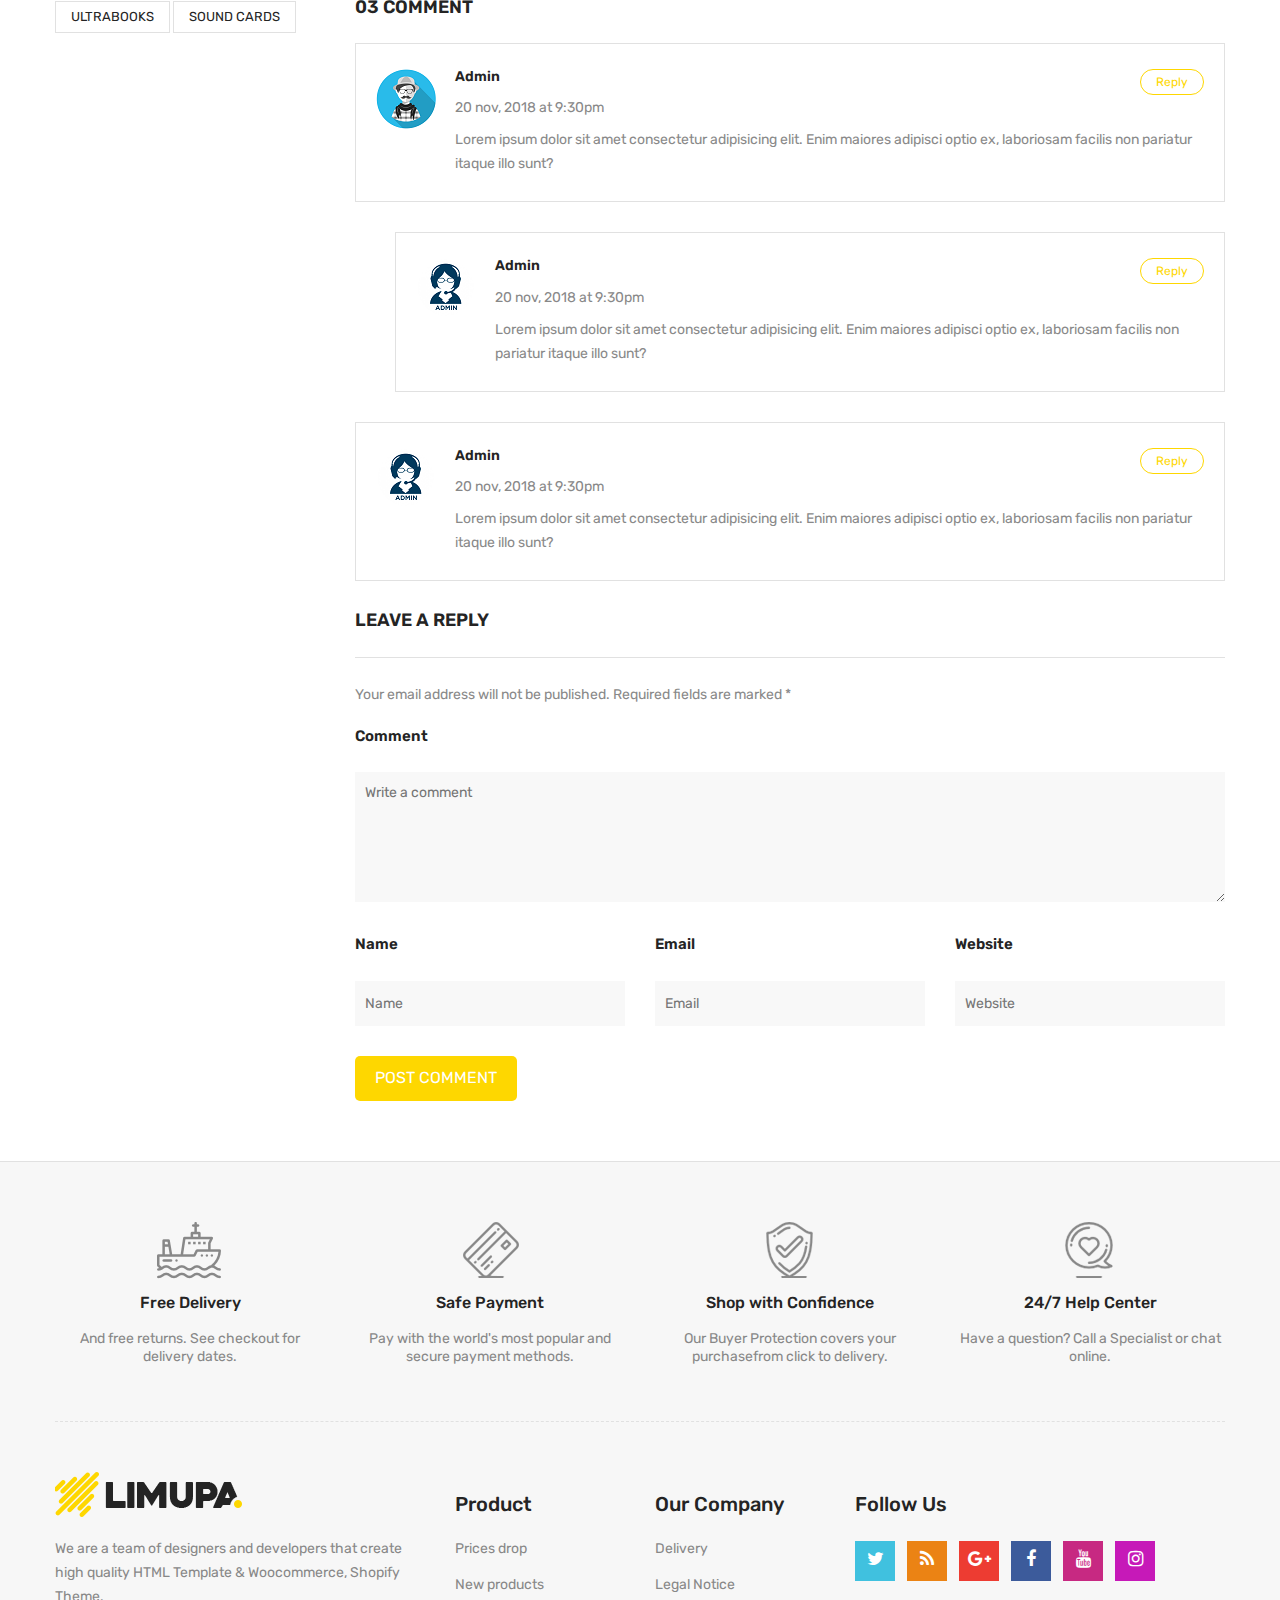
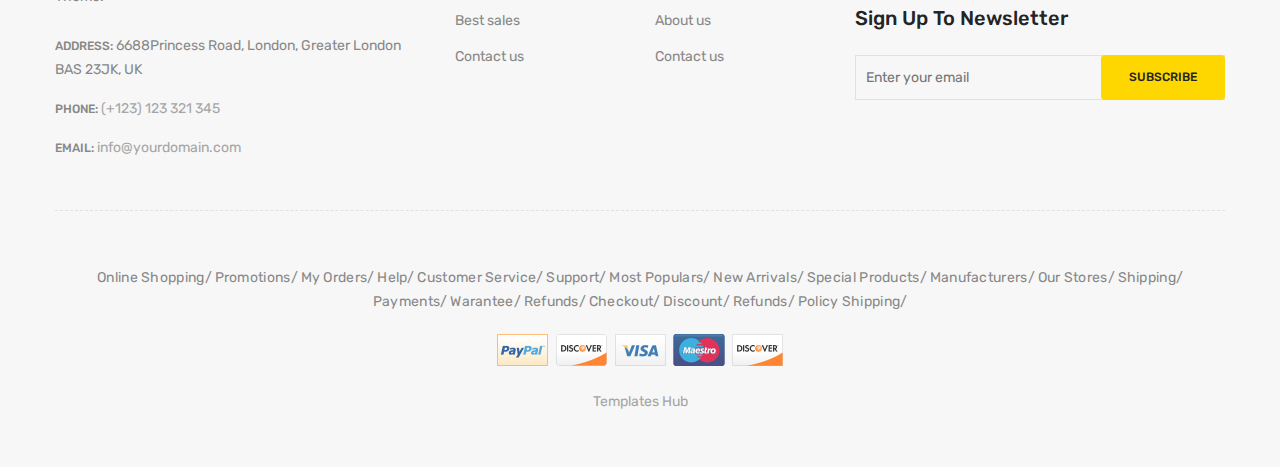
<file: blog-video-format.html>
<!doctype html>
<html class="no-js" lang="zxx">
    
<!-- blog-video-format32:03-->
<head>
        <meta charset="utf-8">
        <meta http-equiv="x-ua-compatible" content="ie=edge">
        <title>Blog Video Format || limupa - Digital Products Store eCommerce Bootstrap 4 Template</title>
        <meta name="description" content="">
        <meta name="viewport" content="width=device-width, initial-scale=1">
        <!-- Favicon -->
        <link rel="shortcut icon" type="image/x-icon" href="images/favicon.png">
        <!-- Material Design Iconic Font-V2.2.0 -->
        <link rel="stylesheet" href="css/material-design-iconic-font.min.css">
        <!-- Font Awesome -->
        <link rel="stylesheet" href="css/font-awesome.min.css">
        <!-- Font Awesome Stars-->
        <link rel="stylesheet" href="css/fontawesome-stars.css">
        <!-- Meanmenu CSS -->
        <link rel="stylesheet" href="css/meanmenu.css">
        <!-- owl carousel CSS -->
        <link rel="stylesheet" href="css/owl.carousel.min.css">
        <!-- Slick Carousel CSS -->
        <link rel="stylesheet" href="css/slick.css">
        <!-- Animate CSS -->
        <link rel="stylesheet" href="css/animate.css">
        <!-- Jquery-ui CSS -->
        <link rel="stylesheet" href="css/jquery-ui.min.css">
        <!-- Venobox CSS -->
        <link rel="stylesheet" href="css/venobox.css">
        <!-- Nice Select CSS -->
        <link rel="stylesheet" href="css/nice-select.css">
        <!-- Magnific Popup CSS -->
        <link rel="stylesheet" href="css/magnific-popup.css">
        <!-- Bootstrap V4.1.3 Fremwork CSS -->
        <link rel="stylesheet" href="css/bootstrap.min.css">
        <!-- Helper CSS -->
        <link rel="stylesheet" href="css/helper.css">
        <!-- Main Style CSS -->
        <link rel="stylesheet" href="style.css">
        <!-- Responsive CSS -->
        <link rel="stylesheet" href="css/responsive.css">
        <!-- Modernizr js -->
        <script src="js/vendor/modernizr-2.8.3.min.js"></script>
    </head>
    <body>
    <!--[if lt IE 8]>
		<p class="browserupgrade">You are using an <strong>outdated</strong> browser. Please <a href="http://browsehappy.com/">upgrade your browser</a> to improve your experience.</p>
	<![endif]-->
        <!-- Begin Body Wrapper -->
        <div class="body-wrapper">
            <!-- Begin Header Area -->
            <header>
                <!-- Begin Header Top Area -->
                <div class="header-top">
                    <div class="container">
                        <div class="row">
                            <!-- Begin Header Top Left Area -->
                            <div class="col-lg-3 col-md-4">
                                <div class="header-top-left">
                                    <ul class="phone-wrap">
                                        <li><span>Telephone Enquiry:</span><a href="#">(+123) 123 321 345</a></li>
                                    </ul>
                                </div>
                            </div>
                            <!-- Header Top Left Area End Here -->
                            <!-- Begin Header Top Right Area -->
                            <div class="col-lg-9 col-md-8">
                                <div class="header-top-right">
                                    <ul class="ht-menu">
                                        <!-- Begin Setting Area -->
                                        <li>
                                            <div class="ht-setting-trigger"><span>Setting</span></div>
                                            <div class="setting ht-setting">
                                                <ul class="ht-setting-list">
                                                    <li><a href="login-register.html">My Account</a></li>
                                                    <li><a href="checkout.html">Checkout</a></li>
                                                    <li><a href="login-register.html">Sign In</a></li>
                                                </ul>
                                            </div>
                                        </li>
                                        <!-- Setting Area End Here -->
                                        <!-- Begin Currency Area -->
                                        <li>
                                            <span class="currency-selector-wrapper">Currency :</span>
                                            <div class="ht-currency-trigger"><span>USD $</span></div>
                                            <div class="currency ht-currency">
                                                <ul class="ht-setting-list">
                                                    <li><a href="#">EUR €</a></li>
                                                    <li class="active"><a href="#">USD $</a></li>
                                                </ul>
                                            </div>
                                        </li>
                                        <!-- Currency Area End Here -->
                                        <!-- Begin Language Area -->
                                        <li>
                                            <span class="language-selector-wrapper">Language :</span>
                                            <div class="ht-language-trigger"><span>English</span></div>
                                            <div class="language ht-language">
                                                <ul class="ht-setting-list">
                                                    <li class="active"><a href="#"><img src="images/menu/flag-icon/1.jpg" alt="">English</a></li>
                                                    <li><a href="#"><img src="images/menu/flag-icon/2.jpg" alt="">Français</a></li>
                                                </ul>
                                            </div>
                                        </li>
                                        <!-- Language Area End Here -->
                                    </ul>
                                </div>
                            </div>
                            <!-- Header Top Right Area End Here -->
                        </div>
                    </div>
                </div>
                <!-- Header Top Area End Here -->
                <!-- Begin Header Middle Area -->
                <div class="header-middle pl-sm-0 pr-sm-0 pl-xs-0 pr-xs-0">
                    <div class="container">
                        <div class="row">
                            <!-- Begin Header Logo Area -->
                            <div class="col-lg-3">
                                <div class="logo pb-sm-30 pb-xs-30">
                                    <a href="index.html">
                                        <img src="images/menu/logo/1.jpg" alt="">
                                    </a>
                                </div>
                            </div>
                            <!-- Header Logo Area End Here -->
                            <!-- Begin Header Middle Right Area -->
                            <div class="col-lg-9 pl-0 ml-sm-15 ml-xs-15">
                                <!-- Begin Header Middle Searchbox Area -->
                                <form action="#" class="hm-searchbox">
                                    <select class="nice-select select-search-category">
                                        <option value="0">All</option>                         
                                        <option value="10">Laptops</option>                     
                                        <option value="17">- -  Prime Video</option>                    
                                        <option value="20">- - - -  All Videos</option>                     
                                        <option value="21">- - - -  Blouses</option>                        
                                        <option value="22">- - - -  Evening Dresses</option>                
                                        <option value="23">- - - -  Summer Dresses</option>                     
                                        <option value="24">- - - -  T-shirts</option>                       
                                        <option value="25">- - - -  Rent or Buy</option>                        
                                        <option value="26">- - - -  Your Watchlist</option>                     
                                        <option value="27">- - - -  Watch Anywhere</option>                     
                                        <option value="28">- - - -  Getting Started</option>         
                                        <option value="18">- - - -  Computers</option>                      
                                        <option value="29">- - - -  More to Explore</option>         
                                        <option value="30">- - - -  TV &amp; Video</option>                     
                                        <option value="31">- - - -  Audio &amp; Theater</option>               
                                        <option value="32">- - - -  Camera, Photo </option>
                                        <option value="33">- - - -  Cell Phones</option>                        
                                        <option value="34">- - - -  Headphones</option>                     
                                        <option value="35">- - - -  Video Games</option>                        
                                        <option value="36">- - - -  Wireless Speakers</option>            
                                        <option value="19">- - - -  Electronics</option>                        
                                        <option value="37">- - - -  Amazon Home</option>                        
                                        <option value="38">- - - -  Kitchen &amp; Dining</option>           
                                        <option value="39">- - - -  Furniture</option>                      
                                        <option value="40">- - - -  Bed &amp; Bath</option>                     
                                        <option value="41">- - - -  Appliances</option>                 
                                        <option value="11">TV &amp; Audio</option>                  
                                        <option value="42">- -  SamSung</option>                        
                                        <option value="45">- - - -  Office</option>                     
                                        <option value="47">- - - -  Gaming</option>                 
                                        <option value="48">- - - -  Chromebook</option>                     
                                        <option value="49">- - - -  Refurbished</option>                    
                                        <option value="50">- - - -  Touchscreen</option>                        
                                        <option value="51">- - - -  Ultrabooks</option>                     
                                        <option value="52">- - - -  Blouses</option>                        
                                        <option value="43">- -  Toshiba</option>                        
                                        <option value="53">- - - -  Hard Drives</option>                        
                                        <option value="54">- - - -  Graphic Cards</option>                      
                                        <option value="55">- - - -  Processors (CPU)</option>  
                                        <option value="56">- - - -  Memory</option>                     
                                        <option value="57">- - - -  Motherboards</option>                       
                                        <option value="58">- - - -  Fans &amp; Cooling</option> 
                                        <option value="59">- - - -  CD/DVD Drives</option>                      
                                        <option value="44">- -  Sony Bravia</option>                        
                                        <option value="60">- - - -  Sound Cards</option>                        
                                        <option value="61">- - - -  Cases &amp; Towers</option>   
                                        <option value="62">- - - -  Casual Dresses</option>                     
                                        <option value="63">- - - -  Evening Dresses</option>       
                                        <option value="64">- - - -  T-shirts</option>                       
                                        <option value="65">- - - -  Tops</option>                                 
                                        <option value="12">Smartphone</option>                  
                                        <option value="66">- -  Camera Accessories</option>                     
                                        <option value="68">- - - -  Octa Core</option>                      
                                        <option value="69">- - - -  Quad Core</option>                  
                                        <option value="70">- - - -  Dual Core</option>                      
                                        <option value="71">- - - -  7.0 Screen</option>                     
                                        <option value="72">- - - -  9.0 Screen</option>                     
                                        <option value="73">- - - -  Bags &amp; Cases</option>                   
                                        <option value="67">- -  Camcorders</option>                     
                                        <option value="74">- - - -  Batteries</option>                      
                                        <option value="75">- - - -  Microphones</option>                        
                                        <option value="76">- - - -  Stabilizers</option>                        
                                        <option value="77">- - - -  Video Tapes</option>                        
                                        <option value="78">- - - -  Memory Card Readers</option> 
                                        <option value="79">- - - -  Tripods</option>           
                                        <option value="13">Cameras</option>                          
                                        <option value="14">headphone</option>                                
                                        <option value="15">Smartwatch</option>                           
                                        <option value="16">Accessories</option>
                                    </select>
                                    <input type="text" placeholder="Enter your search key ...">
                                    <button class="li-btn" type="submit"><i class="fa fa-search"></i></button>
                                </form>
                                <!-- Header Middle Searchbox Area End Here -->
                                <!-- Begin Header Middle Right Area -->
                                <div class="header-middle-right">
                                    <ul class="hm-menu">
                                        <!-- Begin Header Middle Wishlist Area -->
                                        <li class="hm-wishlist">
                                            <a href="wishlist.html">
                                                <span class="cart-item-count wishlist-item-count">0</span>
                                                <i class="fa fa-heart-o"></i>
                                            </a>
                                        </li>
                                        <!-- Header Middle Wishlist Area End Here -->
                                        <!-- Begin Header Mini Cart Area -->
                                        <li class="hm-minicart">
                                            <div class="hm-minicart-trigger">
                                                <span class="item-icon"></span>
                                                <span class="item-text">£80.00
                                                    <span class="cart-item-count">2</span>
                                                </span>
                                            </div>
                                            <span></span>
                                            <div class="minicart">
                                                <ul class="minicart-product-list">
                                                    <li>
                                                        <a href="single-product.html" class="minicart-product-image">
                                                            <img src="images/product/small-size/5.jpg" alt="cart products">
                                                        </a>
                                                        <div class="minicart-product-details">
                                                            <h6><a href="single-product.html">Aenean eu tristique</a></h6>
                                                            <span>£40 x 1</span>
                                                        </div>
                                                        <button class="close" title="Remove">
                                                            <i class="fa fa-close"></i>
                                                        </button>
                                                    </li>
                                                    <li>
                                                        <a href="single-product.html" class="minicart-product-image">
                                                            <img src="images/product/small-size/6.jpg" alt="cart products">
                                                        </a>
                                                        <div class="minicart-product-details">
                                                            <h6><a href="single-product.html">Aenean eu tristique</a></h6>
                                                            <span>£40 x 1</span>
                                                        </div>
                                                        <button class="close" title="Remove">
                                                            <i class="fa fa-close"></i>
                                                        </button>
                                                    </li>
                                                </ul>
                                                <p class="minicart-total">SUBTOTAL: <span>£80.00</span></p>
                                                <div class="minicart-button">
                                                    <a href="shopping-cart.html" class="li-button li-button-fullwidth li-button-dark">
                                                        <span>View Full Cart</span>
                                                    </a>
                                                    <a href="checkout.html" class="li-button li-button-fullwidth">
                                                        <span>Checkout</span>
                                                    </a>
                                                </div>
                                            </div>
                                        </li>
                                        <!-- Header Mini Cart Area End Here -->
                                    </ul>
                                </div>
                                <!-- Header Middle Right Area End Here -->
                            </div>
                            <!-- Header Middle Right Area End Here -->
                        </div>
                    </div>
                </div>
                <!-- Header Middle Area End Here -->
                <!-- Begin Header Bottom Area -->
                <div class="header-bottom mb-0 header-sticky stick d-none d-lg-block d-xl-block">
                    <div class="container">
                        <div class="row">
                            <div class="col-lg-12">
                                <!-- Begin Header Bottom Menu Area -->
                                <div class="hb-menu">
                                    <nav>
                                        <ul>
                                            <li class="dropdown-holder"><a href="index.html">Home</a>
                                                <ul class="hb-dropdown">
                                                    <li><a href="index.html">Home One</a></li>
                                                    <li><a href="index-2.html">Home Two</a></li>
                                                    <li><a href="index-3.html">Home Three</a></li>
                                                    <li><a href="index-4.html">Home Four</a></li>
                                                </ul>
                                            </li>
                                            <li class="catmenu-dropdown megamenu-holder"><a href="shop-left-sidebar.html">Shop</a>
                                                <ul class="megamenu hb-megamenu">
                                                    <li><a href="shop-left-sidebar.html">Shop Page Layout</a>
                                                        <ul>
                                                            <li><a href="shop-3-column.html">Shop 3 Column</a></li>
                                                            <li><a href="shop-4-column.html">Shop 4 Column</a></li>
                                                            <li><a href="shop-left-sidebar.html">Shop Left Sidebar</a></li>
                                                            <li><a href="shop-right-sidebar.html">Shop Right Sidebar</a></li>
                                                            <li><a href="shop-list.html">Shop List</a></li>
                                                            <li><a href="shop-list-left-sidebar.html">Shop List Left Sidebar</a></li>
                                                            <li><a href="shop-list-right-sidebar.html">Shop List Right Sidebar</a></li>
                                                        </ul>
                                                    </li>
                                                    <li><a href="single-product-gallery-left.html">Single Product Style</a>
                                                        <ul>
                                                            <li><a href="single-product-carousel.html">Single Product Carousel</a></li>
                                                            <li><a href="single-product-gallery-left.html">Single Product Gallery Left</a></li>
                                                            <li><a href="single-product-gallery-right.html">Single Product Gallery Right</a></li>
                                                            <li><a href="single-product-tab-style-top.html">Single Product Tab Style Top</a></li>
                                                            <li><a href="single-product-tab-style-left.html">Single Product Tab Style Left</a></li>
                                                            <li><a href="single-product-tab-style-right.html">Single Product Tab Style Right</a></li>
                                                        </ul>
                                                    </li>
                                                    <li><a href="single-product.html">Single Products</a>
                                                        <ul>
                                                            <li><a href="single-product.html">Single Product</a></li>
                                                            <li><a href="single-product-sale.html">Single Product Sale</a></li>
                                                            <li><a href="single-product-group.html">Single Product Group</a></li>
                                                            <li><a href="single-product-normal.html">Single Product Normal</a></li>
                                                            <li><a href="single-product-affiliate.html">Single Product Affiliate</a></li>
                                                        </ul>
                                                    </li>
                                                </ul>
                                            </li>
                                            <li class="dropdown-holder"><a href="blog-left-sidebar.html">Blog</a>
                                                <ul class="hb-dropdown">
                                                    <li class="sub-dropdown-holder"><a href="blog-left-sidebar.html">Blog Grid View</a>
                                                        <ul class="hb-dropdown hb-sub-dropdown">
                                                            <li><a href="blog-2-column.html">Blog 2 Column</a></li>
                                                            <li><a href="blog-3-column.html">Blog 3 Column</a></li>
                                                            <li><a href="blog-left-sidebar.html">Grid Left Sidebar</a></li>
                                                            <li><a href="blog-right-sidebar.html">Grid Right Sidebar</a></li>
                                                        </ul>
                                                    </li>
                                                    <li class="sub-dropdown-holder"><a href="blog-list-left-sidebar.html">Blog List View</a>
                                                        <ul class="hb-dropdown hb-sub-dropdown">
                                                            <li><a href="blog-list.html">Blog List</a></li>
                                                            <li><a href="blog-list-left-sidebar.html">List Left Sidebar</a></li>
                                                            <li><a href="blog-list-right-sidebar.html">List Right Sidebar</a></li>
                                                        </ul>
                                                    </li>
                                                    <li class="sub-dropdown-holder"><a href="blog-details-left-sidebar.html">Blog Details</a>
                                                        <ul class="hb-dropdown hb-sub-dropdown">
                                                            <li><a href="blog-details-left-sidebar.html">Left Sidebar</a></li>
                                                            <li><a href="blog-details-right-sidebar.html">Right Sidebar</a></li>
                                                        </ul>
                                                    </li>
                                                    <li class="sub-dropdown-holder"><a href="blog-gallery-format.html">Blog Format</a>
                                                        <ul class="hb-dropdown hb-sub-dropdown">
                                                            <li><a href="blog-audio-format.html">Blog Audio Format</a></li>
                                                            <li><a href="blog-video-format.html">Blog Video Format</a></li>
                                                            <li><a href="blog-gallery-format.html">Blog Gallery Format</a></li>
                                                        </ul>
                                                    </li>
                                                </ul>
                                            </li>
                                            <li class="catmenu-dropdown megamenu-static-holder"><a href="index.html">Pages</a>
                                                <ul class="megamenu hb-megamenu">
                                                    <li><a href="blog-left-sidebar.html">Blog Layouts</a>
                                                        <ul>
                                                            <li><a href="blog-2-column.html">Blog 2 Column</a></li>
                                                            <li><a href="blog-3-column.html">Blog 3 Column</a></li>
                                                            <li><a href="blog-left-sidebar.html">Grid Left Sidebar</a></li>
                                                            <li><a href="blog-right-sidebar.html">Grid Right Sidebar</a></li>
                                                            <li><a href="blog-list.html">Blog List</a></li>
                                                            <li><a href="blog-list-left-sidebar.html">List Left Sidebar</a></li>
                                                            <li><a href="blog-list-right-sidebar.html">List Right Sidebar</a></li>
                                                        </ul>
                                                    </li>
                                                    <li><a href="blog-details-left-sidebar.html">Blog Details Pages</a>
                                                        <ul>
                                                            <li><a href="blog-details-left-sidebar.html">Left Sidebar</a></li>
                                                            <li><a href="blog-details-right-sidebar.html">Right Sidebar</a></li>
                                                            <li><a href="blog-audio-format.html">Blog Audio Format</a></li>
                                                            <li class="active"><a href="blog-video-format.html">Blog Video Format</a></li>
                                                            <li><a href="blog-gallery-format.html">Blog Gallery Format</a></li>
                                                        </ul>
                                                    </li>
                                                    <li><a href="index.html">Other Pages</a>
                                                        <ul>
                                                            <li><a href="login-register.html">My Account</a></li>
                                                            <li><a href="checkout.html">Checkout</a></li>
                                                            <li><a href="compare.html">Compare</a></li>
                                                            <li><a href="wishlist.html">Wishlist</a></li>
                                                            <li><a href="shopping-cart.html">Shopping Cart</a></li>
                                                        </ul>
                                                    </li>
                                                    <li><a href="index.html">Other Pages 2</a>
                                                        <ul>
                                                            <li><a href="contact.html">Contact</a></li>
                                                            <li><a href="about-us.html">About Us</a></li>
                                                            <li><a href="faq.html">FAQ</a></li>
                                                            <li><a href="404.html">404 Error</a></li>
                                                        </ul>
                                                    </li>
                                                </ul>
                                            </li>
                                            <li><a href="about-us.html">About Us</a></li>
                                            <li><a href="contact.html">Contact</a></li>
                                            <li><a href="shop-left-sidebar.html">Smartwatch</a></li>
                                            <li><a href="shop-left-sidebar.html">Accessories</a></li>
                                        </ul>
                                    </nav>
                                </div>
                                <!-- Header Bottom Menu Area End Here -->
                            </div>
                        </div>
                    </div>
                </div>
                <!-- Header Bottom Area End Here -->
                <!-- Begin Mobile Menu Area -->
                <div class="mobile-menu-area d-lg-none d-xl-none col-12">
                    <div class="container"> 
                        <div class="row">
                            <div class="mobile-menu">
                            </div>
                        </div>
                    </div>
                </div>
                <!-- Mobile Menu Area End Here -->
            </header>
            <!-- Header Area End Here -->
            <!-- Begin Li's Breadcrumb Area -->
            <div class="breadcrumb-area">
                <div class="container">
                    <div class="breadcrumb-content">
                        <ul>
                            <li><a href="index.html">Home</a></li>
                            <li class="active">Blog Video Format</li>
                        </ul>
                    </div>
                </div>
            </div>
            <!-- Li's Breadcrumb Area End Here -->
            <!-- Begin Li's Main Blog Page Area -->
            <div class="li-main-blog-page pt-60 pb-60">
                <div class="container">
                    <div class="row">
                        <!-- Begin Li's Blog Sidebar Area -->
                        <div class="col-lg-3 order-lg-1 order-2">
                            <div class="li-blog-sidebar-wrapper">
                                <div class="li-blog-sidebar">
                                    <div class="li-sidebar-search-form">
                                        <form action="#">
                                            <input type="text" class="li-search-field" placeholder="search here">
                                            <button type="submit" class="li-search-btn"><i class="fa fa-search"></i></button>
                                        </form>
                                    </div>
                                </div>
                                <div class="li-blog-sidebar pt-25">
                                    <h4 class="li-blog-sidebar-title">Categories</h4>
                                    <ul class="li-blog-archive">
                                        <li><a href="#">Laptops (10)</a></li>
                                        <li><a href="#">TV & Audio (08)</a></li>
                                        <li><a href="#">reach (07)</a></li>
                                        <li><a href="#">Smartphone (14)</a></li>
                                        <li><a href="#">Cameras (10)</a></li>
                                        <li><a href="#">Headphone (06)</a></li>
                                    </ul>
                                </div>
                                <div class="li-blog-sidebar">
                                    <h4 class="li-blog-sidebar-title">Blog Archives</h4>
                                    <ul class="li-blog-archive">
                                        <li><a href="#">January (10)</a></li>
                                        <li><a href="#">February (08)</a></li>
                                        <li><a href="#">March (07)</a></li>
                                        <li><a href="#">April (14)</a></li>
                                        <li><a href="#">May (10)</a></li>
                                        <li><a href="#">June (06)</a></li>
                                    </ul>
                                </div>
                                <div class="li-blog-sidebar">
                                    <h4 class="li-blog-sidebar-title">Recent Post</h4>
                                    <div class="li-recent-post pb-30">
                                        <div class="li-recent-post-thumb">
                                            <a href="blog-details.html">
                                                <img class="img-full" src="images/product/small-size/3.jpg" alt="Li's Product Image">
                                            </a>
                                        </div>
                                        <div class="li-recent-post-des">
                                            <span><a href="blog-details.html">First Blog Post</a></span>
                                            <span class="li-post-date">25.11.2018</span>
                                        </div>
                                    </div>
                                    <div class="li-recent-post pb-30">
                                        <div class="li-recent-post-thumb">
                                            <a href="blog-details.html">
                                                <img class="img-full" src="images/product/small-size/2.jpg" alt="Li's Product Image">
                                            </a>
                                        </div>
                                        <div class="li-recent-post-des">
                                            <span><a href="blog-details.html">First Blog Post</a></span>
                                            <span class="li-post-date">25.11.2018</span>
                                        </div>
                                    </div>
                                    <div class="li-recent-post pb-30">
                                        <div class="li-recent-post-thumb">
                                            <a href="blog-details.html">
                                                <img class="img-full" src="images/product/small-size/5.jpg" alt="Li's Product Image">
                                            </a>
                                        </div>
                                        <div class="li-recent-post-des">
                                            <span><a href="blog-details.html">First Blog Post</a></span>
                                            <span class="li-post-date">25.11.2018</span>
                                        </div>
                                    </div>
                                </div>
                                <div class="li-blog-sidebar">
                                    <h4 class="li-blog-sidebar-title">Tags</h4>
                                    <ul class="li-blog-tags">
                                        <li><a href="#">Gaming</a></li>
                                        <li><a href="#">Chromebook</a></li>
                                        <li><a href="#">Refurbished</a></li>
                                        <li><a href="#">Touchscreen</a></li>
                                        <li><a href="#">Ultrabooks</a></li>
                                        <li><a href="#">Sound Cards</a></li>  
                                    </ul>
                                </div>
                            </div>
                        </div>
                        <!-- Li's Blog Sidebar Area End Here -->
                        <!-- Begin Li's Main Content Area -->
                        <div class="col-lg-9 order-lg-2 order-1">
                            <div class="row li-main-content">
                                <div class="col-lg-12">
                                    <div class="li-blog-single-item pb-40">
                                        <div class="li-blog-banner embed-responsive embed-responsive-16by9">
                                            <iframe src="https://www.youtube.com/embed/DR2c266yWEA" allow="autoplay; encrypted-media" allowfullscreen></iframe>
                                        </div>
                                        <div class="li-blog-content">
                                            <div class="li-blog-details">
                                                <h3 class="li-blog-heading pt-35"><a href="blog-details.html">The Biggest Collection For Digital Product</a></h3>
                                                <div class="li-blog-meta">
                                                    <a class="author" href="#"><i class="fa fa-user"></i>Admin</a>
                                                    <a class="comment" href="#"><i class="fa fa-comment-o"></i> 3 comment</a>
                                                    <a class="post-time" href="#"><i class="fa fa-calendar"></i> 25 nov 2018</a>
                                                </div>
                                                <p>Donec vitae hendrerit arcu, sit amet faucibus nisl. Cras pretium arcu ex. Aenean posuere libero eu augue condimentum rhoncus. Cras pretium arcu ex.</p>
                                                <!-- Begin Blog Blockquote Area -->
                                                <div class="li-blog-blockquote">
                                                    <blockquote>
                                                        <p>Quisque semper nunc vitae erat pellentesque, ac placerat arcu consectetur. In venenatis elit ac ultrices convallis. Duis est nisi, tincidunt ac urna sed, cursus blandit lectus. In ullamcorper sit amet ligula ut eleifend. Proin dictum tempor ligula, ac feugiat metus. Sed finibus tortor eu scelerisque scelerisque.</p>
                                                    </blockquote>
                                                </div>
                                                <!-- Blog Blockquote Area End Here -->
                                                <p>Donec vitae hendrerit arcu, sit amet faucibus nisl. Cras pretium arcu ex. Aenean posuere libero eu augue condimentum rhoncus. Cras pretium arcu ex. Lorem ipsum dolor sit amet consectetur adipisicing elit. Dolorum laborum in labore Donec vitae hendrerit arcu, sit amet faucibus nisl. Cras pretium arcu ex. Aenean posuere libero eu augue condimentum rhoncus. Cras pretium arcu ex. Lorem ipsum dolor sit amet consectetur adipisicing elit. Dolorum laborum in labore rerum Donec vitae hendrerit arcu, sit amet faucibus nisl. Cras pretium arcu ex. Aenean posuere libero eu augue condimentum rhoncus. Cras pretium arcu ex. Lorem ipsum dolor sit amet consectetur adipisicing elit. Dolorum laborum in labore rerum </p>
                                                <div class="li-tag-line">
                                                    <h4>tag:</h4>
                                                    <a href="#">Headphones</a>,
                                                    <a href="#">Video Games</a>,
                                                    <a href="#">Wireless Speakers</a>
                                                </div>
                                                <div class="li-blog-sharing text-center pt-30">
                                                    <h4>share this post:</h4>
                                                    <a href="#"><i class="fa fa-facebook"></i></a>
                                                    <a href="#"><i class="fa fa-twitter"></i></a>
                                                    <a href="#"><i class="fa fa-pinterest"></i></a>
                                                    <a href="#"><i class="fa fa-google-plus"></i></a>
                                                </div>
                                            </div>
                                        </div>
                                    </div>
                                    <!-- Begin Li's Blog Comment Section -->
                                    <div class="li-comment-section">
                                        <h3>03 comment</h3>
                                        <ul>
                                            <li>
                                                <div class="author-avatar pt-15">
                                                    <img src="images/product-details/user.png" alt="User">
                                                </div>
                                                <div class="comment-body pl-15">
                                                        <span class="reply-btn pt-15 pt-xs-5"><a href="#">reply</a></span>
                                                    <h5 class="comment-author pt-15">admin</h5>
                                                    <div class="comment-post-date">
                                                        20 nov, 2018 at 9:30pm
                                                    </div>
                                                    <p>Lorem ipsum dolor sit amet consectetur adipisicing elit. Enim maiores adipisci optio ex, laboriosam facilis non pariatur itaque illo sunt?</p>
                                                </div>
                                            </li>
                                            <li class="comment-children">
                                                <div class="author-avatar pt-15">
                                                    <img src="images/product-details/admin.png" alt="Admin">
                                                </div>
                                                <div class="comment-body pl-15">
                                                        <span class="reply-btn pt-15 pt-xs-5"><a href="#">reply</a></span>
                                                    <h5 class="comment-author pt-15">admin</h5>
                                                    <div class="comment-post-date">
                                                        20 nov, 2018 at 9:30pm
                                                    </div>
                                                    <p>Lorem ipsum dolor sit amet consectetur adipisicing elit. Enim maiores adipisci optio ex, laboriosam facilis non pariatur itaque illo sunt?</p>
                                                </div>
                                            </li>
                                            <li>
                                                <div class="author-avatar pt-15">
                                                    <img src="images/product-details/admin.png" alt="Admin">
                                                </div>
                                                <div class="comment-body pl-15">
                                                    <span class="reply-btn pt-15 pt-xs-5"><a href="#">reply</a></span>
                                                    <h5 class="comment-author pt-15">admin</h5>
                                                    <div class="comment-post-date">
                                                        20 nov, 2018 at 9:30pm
                                                    </div>
                                                    <p>Lorem ipsum dolor sit amet consectetur adipisicing elit. Enim maiores adipisci optio ex, laboriosam facilis non pariatur itaque illo sunt?</p>
                                                </div>
                                            </li>
                                        </ul>
                                    </div>
                                    <!-- Li's Blog Comment Section End Here -->
                                    <!-- Begin Blog comment Box Area -->
                                    <div class="li-blog-comment-wrapper">
                                        <h3>leave a reply</h3>
                                        <p>Your email address will not be published. Required fields are marked *</p>
                                        <form action="#">
                                            <div class="comment-post-box">
                                                <div class="row">
                                                    <div class="col-lg-12">
                                                        <label>comment</label>
                                                        <textarea name="commnet" placeholder="Write a comment"></textarea>
                                                    </div>
                                                    <div class="col-lg-4 col-md-4 col-sm-4 mt-5 mb-sm-20 mb-xs-20">
                                                        <label>Name</label>
                                                        <input type="text" class="coment-field" placeholder="Name">
                                                    </div>
                                                    <div class="col-lg-4 col-md-4 col-sm-4 mt-5 mb-sm-20 mb-xs-20">
                                                        <label>Email</label>
                                                        <input type="text" class="coment-field" placeholder="Email">
                                                    </div>
                                                    <div class="col-lg-4 col-md-4 col-sm-4 mt-5 mb-sm-20">
                                                        <label>Website</label>
                                                        <input type="text" class="coment-field" placeholder="Website">
                                                    </div>
                                                    <div class="col-lg-12">
                                                        <div class="coment-btn pt-30 pb-sm-30 f-left">
                                                            <input class="li-btn-2" type="submit" name="submit" value="post comment">
                                                        </div>
                                                    </div>
                                                </div>
                                            </div>
                                        </form>
                                    </div>
                                    <!-- Blog comment Box Area End Here -->
                                </div>
                            </div>
                        </div>
                        <!-- Li's Main Content Area End Here -->
                    </div>
                </div>
            </div>
            <!-- Li's Main Blog Page Area End Here -->
            <!-- Begin Footer Area -->
            <div class="footer">
                <!-- Begin Footer Static Top Area -->
                <div class="footer-static-top">
                    <div class="container">
                        <!-- Begin Footer Shipping Area -->
                        <div class="footer-shipping pt-60 pb-55 pb-xs-25">
                            <div class="row">
                                <!-- Begin Li's Shipping Inner Box Area -->
                                <div class="col-lg-3 col-md-6 col-sm-6 pb-sm-55 pb-xs-55">
                                    <div class="li-shipping-inner-box">
                                        <div class="shipping-icon">
                                            <img src="images/shipping-icon/1.png" alt="Shipping Icon">
                                        </div>
                                        <div class="shipping-text">
                                            <h2>Free Delivery</h2>
                                            <p>And free returns. See checkout for delivery dates.</p>
                                        </div>
                                    </div>
                                </div>
                                <!-- Li's Shipping Inner Box Area End Here -->
                                <!-- Begin Li's Shipping Inner Box Area -->
                                <div class="col-lg-3 col-md-6 col-sm-6 pb-sm-55 pb-xs-55">
                                    <div class="li-shipping-inner-box">
                                        <div class="shipping-icon">
                                            <img src="images/shipping-icon/2.png" alt="Shipping Icon">
                                        </div>
                                        <div class="shipping-text">
                                            <h2>Safe Payment</h2>
                                            <p>Pay with the world's most popular and secure payment methods.</p>
                                        </div>
                                    </div>
                                </div>
                                <!-- Li's Shipping Inner Box Area End Here -->
                                <!-- Begin Li's Shipping Inner Box Area -->
                                <div class="col-lg-3 col-md-6 col-sm-6 pb-xs-30">
                                    <div class="li-shipping-inner-box">
                                        <div class="shipping-icon">
                                            <img src="images/shipping-icon/3.png" alt="Shipping Icon">
                                        </div>
                                        <div class="shipping-text">
                                            <h2>Shop with Confidence</h2>
                                            <p>Our Buyer Protection covers your purchasefrom click to delivery.</p>
                                        </div>
                                    </div>
                                </div>
                                <!-- Li's Shipping Inner Box Area End Here -->
                                <!-- Begin Li's Shipping Inner Box Area -->
                                <div class="col-lg-3 col-md-6 col-sm-6 pb-xs-30">
                                    <div class="li-shipping-inner-box">
                                        <div class="shipping-icon">
                                            <img src="images/shipping-icon/4.png" alt="Shipping Icon">
                                        </div>
                                        <div class="shipping-text">
                                            <h2>24/7 Help Center</h2>
                                            <p>Have a question? Call a Specialist or chat online.</p>
                                        </div>
                                    </div>
                                </div>
                                <!-- Li's Shipping Inner Box Area End Here -->
                            </div>
                        </div>
                        <!-- Footer Shipping Area End Here -->
                    </div>
                </div>
                <!-- Footer Static Top Area End Here -->
                <!-- Begin Footer Static Middle Area -->
                <div class="footer-static-middle">
                    <div class="container">
                        <div class="footer-logo-wrap pt-50 pb-35">
                            <div class="row">
                                <!-- Begin Footer Logo Area -->
                                <div class="col-lg-4 col-md-6">
                                    <div class="footer-logo">
                                        <img src="images/menu/logo/1.jpg" alt="Footer Logo">
                                        <p class="info">
                                            We are a team of designers and developers that create high quality HTML Template & Woocommerce, Shopify Theme.
                                        </p>
                                    </div>
                                    <ul class="des">
                                        <li>
                                            <span>Address: </span>
                                            6688Princess Road, London, Greater London BAS 23JK, UK
                                        </li>
                                        <li>
                                            <span>Phone: </span>
                                            <a href="#">(+123) 123 321 345</a>
                                        </li>
                                        <li>
                                            <span>Email: </span>
                                            <a href="mailto://info@yourdomain.com">info@yourdomain.com</a>
                                        </li>
                                    </ul>
                                </div>
                                <!-- Footer Logo Area End Here -->
                                <!-- Begin Footer Block Area -->
                                <div class="col-lg-2 col-md-3 col-sm-6">
                                    <div class="footer-block">
                                        <h3 class="footer-block-title">Product</h3>
                                        <ul>
                                            <li><a href="#">Prices drop</a></li>
                                            <li><a href="#">New products</a></li>
                                            <li><a href="#">Best sales</a></li>
                                            <li><a href="#">Contact us</a></li>
                                        </ul>
                                    </div>
                                </div>
                                <!-- Footer Block Area End Here -->
                                <!-- Begin Footer Block Area -->
                                <div class="col-lg-2 col-md-3 col-sm-6">
                                    <div class="footer-block">
                                        <h3 class="footer-block-title">Our company</h3>
                                        <ul>
                                            <li><a href="#">Delivery</a></li>
                                            <li><a href="#">Legal Notice</a></li>
                                            <li><a href="#">About us</a></li>
                                            <li><a href="#">Contact us</a></li>
                                        </ul>
                                    </div>
                                </div>
                                <!-- Footer Block Area End Here -->
                                <!-- Begin Footer Block Area -->
                                <div class="col-lg-4">
                                    <div class="footer-block">
                                        <h3 class="footer-block-title">Follow Us</h3>
                                        <ul class="social-link">
                                            <li class="twitter">
                                                <a href="https://twitter.com/" data-toggle="tooltip" target="_blank" title="Twitter">
                                                    <i class="fa fa-twitter"></i>
                                                </a>
                                            </li>
                                            <li class="rss">
                                                <a href="https://rss.com/" data-toggle="tooltip" target="_blank" title="RSS">
                                                    <i class="fa fa-rss"></i>
                                                </a>
                                            </li>
                                            <li class="google-plus">
                                                <a href="https://www.plus.google.com/discover" data-toggle="tooltip" target="_blank" title="Google Plus">
                                                    <i class="fa fa-google-plus"></i>
                                                </a>
                                            </li>
                                            <li class="facebook">
                                                <a href="https://www.facebook.com/" data-toggle="tooltip" target="_blank" title="Facebook">
                                                    <i class="fa fa-facebook"></i>
                                                </a>
                                            </li>
                                            <li class="youtube">
                                                <a href="https://www.youtube.com/" data-toggle="tooltip" target="_blank" title="Youtube">
                                                    <i class="fa fa-youtube"></i>
                                                </a>
                                            </li>
                                            <li class="instagram">
                                                <a href="https://www.instagram.com/" data-toggle="tooltip" target="_blank" title="Instagram">
                                                    <i class="fa fa-instagram"></i>
                                                </a>
                                            </li>
                                        </ul>
                                    </div>
                                    <!-- Begin Footer Newsletter Area -->
                                    <div class="footer-newsletter">
                                        <h4>Sign up to newsletter</h4>
                                        <form action="#" method="post" id="mc-embedded-subscribe-form" name="mc-embedded-subscribe-form" class="footer-subscribe-form validate" target="_blank" novalidate>
                                           <div id="mc_embed_signup_scroll">
                                              <div id="mc-form" class="mc-form subscribe-form form-group" >
                                                <input id="mc-email" type="email" autocomplete="off" placeholder="Enter your email" />
                                                <button  class="btn" id="mc-submit">Subscribe</button>
                                              </div>
                                           </div>
                                        </form>
                                    </div>
                                    <!-- Footer Newsletter Area End Here -->
                                </div>
                                <!-- Footer Block Area End Here -->
                            </div>
                        </div>
                    </div>
                </div>
                <!-- Footer Static Middle Area End Here -->
                <!-- Begin Footer Static Bottom Area -->
                <div class="footer-static-bottom pt-55 pb-55">
                    <div class="container">
                        <div class="row">
                            <div class="col-lg-12">
                                <!-- Begin Footer Links Area -->
                                <div class="footer-links">
                                    <ul>
                                        <li><a href="#">Online Shopping</a></li>
                                        <li><a href="#">Promotions</a></li>
                                        <li><a href="#">My Orders</a></li>
                                        <li><a href="#">Help</a></li>
                                        <li><a href="#">Customer Service</a></li>
                                        <li><a href="#">Support</a></li>
                                        <li><a href="#">Most Populars</a></li>
                                        <li><a href="#">New Arrivals</a></li>
                                        <li><a href="#">Special Products</a></li>
                                        <li><a href="#">Manufacturers</a></li>
                                        <li><a href="#">Our Stores</a></li>
                                        <li><a href="#">Shipping</a></li>
                                        <li><a href="#">Payments</a></li>
                                        <li><a href="#">Warantee</a></li>
                                        <li><a href="#">Refunds</a></li>
                                        <li><a href="#">Checkout</a></li>
                                        <li><a href="#">Discount</a></li>
                                        <li><a href="#">Refunds</a></li>
                                        <li><a href="#">Policy Shipping</a></li>
                                    </ul>
                                </div>
                                <!-- Footer Links Area End Here -->
                                <!-- Begin Footer Payment Area -->
                                <div class="copyright text-center">
                                    <a href="#">
                                        <img src="images/payment/1.png" alt="">
                                    </a>
                                </div>
                                <!-- Footer Payment Area End Here -->
                                <!-- Begin Copyright Area -->
                                <div class="copyright text-center pt-25">
                                    <span><a target="_blank" href="https://www.templateshub.net">Templates Hub</a></span>
                                </div>
                                <!-- Copyright Area End Here -->
                            </div>
                        </div>
                    </div>
                </div>
                <!-- Footer Static Bottom Area End Here -->
            </div>
            <!-- Footer Area End Here -->
        </div>
        <!-- Body Wrapper End Here -->
        <!-- jQuery-V1.12.4 -->
        <script src="js/vendor/jquery-1.12.4.min.js"></script>
        <!-- Popper js -->
        <script src="js/vendor/popper.min.js"></script>
        <!-- Bootstrap V4.1.3 Fremwork js -->
        <script src="js/bootstrap.min.js"></script>
        <!-- Ajax Mail js -->
        <script src="js/ajax-mail.js"></script>
        <!-- Meanmenu js -->
        <script src="js/jquery.meanmenu.min.js"></script>
        <!-- Wow.min js -->
        <script src="js/wow.min.js"></script>
        <!-- Slick Carousel js -->
        <script src="js/slick.min.js"></script>
        <!-- Owl Carousel-2 js -->
        <script src="js/owl.carousel.min.js"></script>
        <!-- Magnific popup js -->
        <script src="js/jquery.magnific-popup.min.js"></script>
        <!-- Isotope js -->
        <script src="js/isotope.pkgd.min.js"></script>
        <!-- Imagesloaded js -->
        <script src="js/imagesloaded.pkgd.min.js"></script>
        <!-- Mixitup js -->
        <script src="js/jquery.mixitup.min.js"></script>
        <!-- Countdown -->
        <script src="js/jquery.countdown.min.js"></script>
        <!-- Counterup -->
        <script src="js/jquery.counterup.min.js"></script>
        <!-- Waypoints -->
        <script src="js/waypoints.min.js"></script>
        <!-- Barrating -->
        <script src="js/jquery.barrating.min.js"></script>
        <!-- Jquery-ui -->
        <script src="js/jquery-ui.min.js"></script>
        <!-- Venobox -->
        <script src="js/venobox.min.js"></script>
        <!-- Nice Select js -->
        <script src="js/jquery.nice-select.min.js"></script>
        <!-- ScrollUp js -->
        <script src="js/scrollUp.min.js"></script>
        <!-- Main/Activator js -->
        <script src="js/main.js"></script>
    </body>

<!-- blog-video-format32:03-->
</html>
</file>
<file: css/venobox.css>
/* ------ venobox.css --------*/
.vbox-overlay *, .vbox-overlay *:before, .vbox-overlay *:after{
    -webkit-backface-visibility: hidden;
    -webkit-box-sizing:border-box;
    -moz-box-sizing:border-box;
    box-sizing:border-box;

}
.vbox-overlay{
    display: -webkit-flex;
    display: flex;
    -webkit-flex-direction: column;
    flex-direction: column;
    -webkit-justify-content: center;
    justify-content: center;
    -webkit-align-items: center;
    align-items: center;
    position: fixed;
    left: 0;
    top: 0;
    bottom: 0;
    right: 0;
    z-index: 9999;
    -webkit-transform:translateZ(1000px);
    transform: translateZ(1000px);
    transform-style: preserve-3d;
}

/* ----- navigation ----- */
.vbox-title{
    width: 100%;
    height: 40px;
    float: left;
    text-align: center;
    line-height: 28px;
    font-size: 12px;
    padding: 6px 40px;
    overflow: hidden;
    position: fixed;
    display: none;
    left: 0;
    z-index: 1050;
}
.vbox-close{
    cursor: pointer;
    position: fixed;
    top: -1px;
    right: 0;
    width: 50px;
    height: 40px;
    padding: 6px;
    display: block;
    background-position:10px center;
    overflow: hidden;
    font-size: 24px;
    line-height: 1;
    text-align: center;
    z-index: 1050;
}
.vbox-num{
    cursor: pointer;
    position: fixed;
    left: 0;
    height: 40px;
    display: block;
    overflow: hidden;
    line-height: 28px;
    font-size: 12px;
    padding: 6px 10px;
    display: none;
    z-index: 1050;
}
/* ----- navigation ARROWS ----- */
.vbox-next, .vbox-prev{
    position: fixed;
    top: 50%;
    margin-top: -15px;
    overflow: hidden;
    cursor: pointer;
    display: block;
    width: 45px;
    height: 45px;
    z-index: 1050;
}
.vbox-next span, .vbox-prev span{
    position: relative;
    width: 20px;
    height: 20px;
    border: 2px solid transparent;
    border-top-color: #B6B6B6;
    border-right-color: #B6B6B6;
    text-indent: -100px;
    position: absolute;
    top: 8px;
    display: block;
}
.vbox-prev{
    left: 15px;
}
.vbox-next{
    right: 15px;
}
.vbox-prev span{
    left: 10px;
    -ms-transform: rotate(-135deg);
    -webkit-transform: rotate(-135deg);
    transform: rotate(-135deg);
}
.vbox-next span{
    -ms-transform: rotate(45deg);
    -webkit-transform: rotate(45deg);
    transform: rotate(45deg);
    right: 10px;
}
/* ------- inline window ------ */
.vbox-inline{
    width: 420px;
    height: 315px;
    height: 70vh;
    padding: 10px;
    background: #fff;
    margin: 0 auto;
    overflow: auto;
    text-align: left;
}
/* ------- Video & iFrames window ------ */
.venoframe{
    max-width: 100%;
    width: 100%;
    border: none;
    width: 100%;
    height: 260px;
    height: 70vh;
}
.venoframe.vbvid{
    height: 260px;
}
@media (min-width: 768px) {
    .venoframe, .vbox-inline{
        width: 90%;
        height: 360px;
        height: 70vh;
    }
    .venoframe.vbvid{
        width: 640px;
        height: 360px;
    }
}
@media (min-width: 992px) {
    .venoframe, .vbox-inline{
        max-width: 1200px;
        width: 80%;
        height: 540px;
        height: 70vh;
    }
    .venoframe.vbvid{
        width: 960px;
        height: 540px;
    }
}
/* 
Please do NOT edit this part! 
or at least read this note: http://i.imgur.com/7C0ws9e.gif
*/
.vbox-open{
    overflow: hidden;
}
.vbox-container{
    position: absolute;
    left: 0;
    right: 0;
    top: 0;
    bottom: 0;
    overflow-x: hidden;
    overflow-y: scroll;
    overflow-scrolling: touch;
    -webkit-overflow-scrolling: touch;
    z-index: 20;
    max-height: 100%;

}

.vbox-content{
    text-align: center;
    float: left;
    width: 100%;
    position: relative;
    overflow: hidden;
    padding: 20px 10px;
}
.vbox-container img{
    max-width: 100%;
    height: auto;
}
.figlio{
    box-shadow: 0 0 12px rgba(0,0,0,0.19), 0 6px 6px rgba(0,0,0,0.23);
    max-width: 100%;
    text-align: initial;
}
img.figlio{
    -webkit-user-select: none;
-khtml-user-select: none;
-moz-user-select: none;
-o-user-select: none;
user-select: none;
}
.vbox-content.swipe-left{
    margin-left: -200px !important;
}
.vbox-content.swipe-right{
    margin-left: 200px !important;
}
.animated{
    webkit-transition: margin 300ms ease-out;
    transition: margin 300ms ease-out;
}
.animate-in{
    opacity: 1;
}
.animate-out{
    opacity: 0;
}
/* ---------- preloader ----------
 * SPINKIT 
 * http://tobiasahlin.com/spinkit/
-------------------------------- */
.sk-double-bounce,.sk-rotating-plane{width:40px;height:40px;margin:40px auto}.sk-rotating-plane{background-color:#333;-webkit-backface-visibility:visible;-moz-backface-visibility:visible;backface-visibility:visible;-webkit-animation:sk-rotatePlane 1.2s infinite ease-in-out;animation:sk-rotatePlane 1.2s infinite ease-in-out}@-webkit-keyframes sk-rotatePlane{0%{-webkit-transform:perspective(120px) rotateX(0) rotateY(0);transform:perspective(120px) rotateX(0) rotateY(0)}50%{-webkit-transform:perspective(120px) rotateX(-180.1deg) rotateY(0);transform:perspective(120px) rotateX(-180.1deg) rotateY(0)}100%{-webkit-transform:perspective(120px) rotateX(-180deg) rotateY(-179.9deg);transform:perspective(120px) rotateX(-180deg) rotateY(-179.9deg)}}@keyframes sk-rotatePlane{0%{-webkit-transform:perspective(120px) rotateX(0) rotateY(0);transform:perspective(120px) rotateX(0) rotateY(0)}50%{-webkit-transform:perspective(120px) rotateX(-180.1deg) rotateY(0);transform:perspective(120px) rotateX(-180.1deg) rotateY(0)}100%{-webkit-transform:perspective(120px) rotateX(-180deg) rotateY(-179.9deg);transform:perspective(120px) rotateX(-180deg) rotateY(-179.9deg)}}.sk-double-bounce{position:relative}.sk-double-bounce .sk-child{width:100%;height:100%;border-radius:50%;background-color:#333;opacity:.6;position:absolute;top:0;left:0;-webkit-animation:sk-doubleBounce 2s infinite ease-in-out;animation:sk-doubleBounce 2s infinite ease-in-out}.sk-double-bounce .sk-double-bounce2{-webkit-animation-delay:-1s;animation-delay:-1s}@-webkit-keyframes sk-doubleBounce{0%,100%{-webkit-transform:scale(0);transform:scale(0)}50%{-webkit-transform:scale(1);transform:scale(1)}}@keyframes sk-doubleBounce{0%,100%{-webkit-transform:scale(0);transform:scale(0)}50%{-webkit-transform:scale(1);transform:scale(1)}}.sk-wave{width:50px;height:40px;text-align:center;font-size:10px;margin:40px auto}.sk-wave .sk-rect{background-color:#333;height:100%;width:4px;margin:0 1px;display:inline-block;-webkit-animation:sk-waveStretchDelay 1.2s infinite ease-in-out;animation:sk-waveStretchDelay 1.2s infinite ease-in-out}.sk-wave .sk-rect1{-webkit-animation-delay:-1.2s;animation-delay:-1.2s}.sk-wave .sk-rect2{-webkit-animation-delay:-1.1s;animation-delay:-1.1s}.sk-wave .sk-rect3{-webkit-animation-delay:-1s;animation-delay:-1s}.sk-wave .sk-rect4{-webkit-animation-delay:-.9s;animation-delay:-.9s}.sk-wave .sk-rect5{-webkit-animation-delay:-.8s;animation-delay:-.8s}@-webkit-keyframes sk-waveStretchDelay{0%,100%,40%{-webkit-transform:scaleY(.4);transform:scaleY(.4)}20%{-webkit-transform:scaleY(1);transform:scaleY(1)}}@keyframes sk-waveStretchDelay{0%,100%,40%{-webkit-transform:scaleY(.4);transform:scaleY(.4)}20%{-webkit-transform:scaleY(1);transform:scaleY(1)}}.sk-three-bounce{margin:40px auto;width:100px;text-align:center}.sk-three-bounce .sk-child{width:16px;height:16px;background-color:#333;border-radius:100%;margin:4px;display:inline-block;-webkit-animation:sk-three-bounce 1.4s ease-in-out 0s infinite both;animation:sk-three-bounce 1.4s ease-in-out 0s infinite both}.sk-cube-grid,.sk-spinner-pulse{width:40px;height:40px;margin:40px auto}.sk-three-bounce .sk-bounce1{-webkit-animation-delay:-.32s;animation-delay:-.32s}.sk-three-bounce .sk-bounce2{-webkit-animation-delay:-.16s;animation-delay:-.16s}@-webkit-keyframes sk-three-bounce{0%,100%,80%{-webkit-transform:scale(0);transform:scale(0)}40%{-webkit-transform:scale(1);transform:scale(1)}}@keyframes sk-three-bounce{0%,100%,80%{-webkit-transform:scale(0);transform:scale(0)}40%{-webkit-transform:scale(1);transform:scale(1)}}.sk-spinner-pulse{background-color:#333;border-radius:100%;-webkit-animation:sk-pulseScaleOut 1s infinite ease-in-out;animation:sk-pulseScaleOut 1s infinite ease-in-out}@-webkit-keyframes sk-pulseScaleOut{0%{-webkit-transform:scale(0);transform:scale(0)}100%{-webkit-transform:scale(1);transform:scale(1);opacity:0}}@keyframes sk-pulseScaleOut{0%{-webkit-transform:scale(0);transform:scale(0)}100%{-webkit-transform:scale(1);transform:scale(1);opacity:0}}.sk-cube-grid .sk-cube{width:33.33%;height:33.33%;background-color:#333;float:left;-webkit-animation:sk-cubeGridScaleDelay 1.3s infinite ease-in-out;animation:sk-cubeGridScaleDelay 1.3s infinite ease-in-out}.sk-cube-grid .sk-cube1{-webkit-animation-delay:.2s;animation-delay:.2s}.sk-cube-grid .sk-cube2{-webkit-animation-delay:.3s;animation-delay:.3s}.sk-cube-grid .sk-cube3{-webkit-animation-delay:.4s;animation-delay:.4s}.sk-cube-grid .sk-cube4{-webkit-animation-delay:.1s;animation-delay:.1s}.sk-cube-grid .sk-cube5{-webkit-animation-delay:.2s;animation-delay:.2s}.sk-cube-grid .sk-cube6{-webkit-animation-delay:.3s;animation-delay:.3s}.sk-cube-grid .sk-cube7{-webkit-animation-delay:0ms;animation-delay:0ms}.sk-cube-grid .sk-cube8{-webkit-animation-delay:.1s;animation-delay:.1s}.sk-cube-grid .sk-cube9{-webkit-animation-delay:.2s;animation-delay:.2s}@-webkit-keyframes sk-cubeGridScaleDelay{0%,100%,70%{-webkit-transform:scale3D(1,1,1);transform:scale3D(1,1,1)}35%{-webkit-transform:scale3D(0,0,1);transform:scale3D(0,0,1)}}@keyframes sk-cubeGridScaleDelay{0%,100%,70%{-webkit-transform:scale3D(1,1,1);transform:scale3D(1,1,1)}35%{-webkit-transform:scale3D(0,0,1);transform:scale3D(0,0,1)}}.sk-wandering-cubes{margin:40px auto;width:40px;height:40px;position:relative}.sk-wandering-cubes .sk-cube{background-color:#333;width:10px;height:10px;position:absolute;top:0;left:0;-webkit-animation:sk-wanderingCube 1.8s ease-in-out -1.8s infinite both;animation:sk-wanderingCube 1.8s ease-in-out -1.8s infinite both}.sk-wandering-cubes .sk-cube2{-webkit-animation-delay:-.9s;animation-delay:-.9s}@-webkit-keyframes sk-wanderingCube{0%{-webkit-transform:rotate(0);transform:rotate(0)}25%{-webkit-transform:translateX(30px) rotate(-90deg) scale(.5);transform:translateX(30px) rotate(-90deg) scale(.5)}50%{-webkit-transform:translateX(30px) translateY(30px) rotate(-179deg);transform:translateX(30px) translateY(30px) rotate(-179deg)}50.1%{-webkit-transform:translateX(30px) translateY(30px) rotate(-180deg);transform:translateX(30px) translateY(30px) rotate(-180deg)}75%{-webkit-transform:translateX(0) translateY(30px) rotate(-270deg) scale(.5);transform:translateX(0) translateY(30px) rotate(-270deg) scale(.5)}100%{-webkit-transform:rotate(-360deg);transform:rotate(-360deg)}}@keyframes sk-wanderingCube{0%{-webkit-transform:rotate(0);transform:rotate(0)}25%{-webkit-transform:translateX(30px) rotate(-90deg) scale(.5);transform:translateX(30px) rotate(-90deg) scale(.5)}50%{-webkit-transform:translateX(30px) translateY(30px) rotate(-179deg);transform:translateX(30px) translateY(30px) rotate(-179deg)}50.1%{-webkit-transform:translateX(30px) translateY(30px) rotate(-180deg);transform:translateX(30px) translateY(30px) rotate(-180deg)}75%{-webkit-transform:translateX(0) translateY(30px) rotate(-270deg) scale(.5);transform:translateX(0) translateY(30px) rotate(-270deg) scale(.5)}100%{-webkit-transform:rotate(-360deg);transform:rotate(-360deg)}}
</file>
<file: css/nice-select.css>
.nice-select {
  -webkit-tap-highlight-color: transparent;
  background-color: #fff;
  border-radius: 5px;
  border: solid 1px #e8e8e8;
  box-sizing: border-box;
  clear: both;
  cursor: pointer;
  display: block;
  float: left;
  font-family: inherit;
  font-size: 14px;
  font-weight: normal;
  height: 42px;
  line-height: 40px;
  outline: none;
  padding-left: 18px;
  padding-right: 30px;
  position: relative;
  text-align: left !important;
  -webkit-transition: all 0.2s ease-in-out;
  transition: all 0.2s ease-in-out;
  -webkit-user-select: none;
     -moz-user-select: none;
      -ms-user-select: none;
          user-select: none;
  white-space: nowrap;
  width: auto; }
  .nice-select:hover {
    border-color: #dbdbdb; }
  .nice-select:active, .nice-select.open, .nice-select:focus {
    border-color: #999; }
  .nice-select:after {
    border-bottom: 2px solid #999;
    border-right: 2px solid #999;
    content: '';
    display: block;
    height: 5px;
    margin-top: -4px;
    pointer-events: none;
    position: absolute;
    right: 12px;
    top: 50%;
    -webkit-transform-origin: 66% 66%;
        -ms-transform-origin: 66% 66%;
            transform-origin: 66% 66%;
    -webkit-transform: rotate(45deg);
        -ms-transform: rotate(45deg);
            transform: rotate(45deg);
    -webkit-transition: all 0.15s ease-in-out;
    transition: all 0.15s ease-in-out;
    width: 5px; }
  .nice-select.open:after {
    -webkit-transform: rotate(-135deg);
        -ms-transform: rotate(-135deg);
            transform: rotate(-135deg); }
  .nice-select.open .list {
    opacity: 1;
    pointer-events: auto;
    -webkit-transform: scale(1) translateY(0);
        -ms-transform: scale(1) translateY(0);
            transform: scale(1) translateY(0); }
  .nice-select.disabled {
    border-color: #ededed;
    color: #999;
    pointer-events: none; }
    .nice-select.disabled:after {
      border-color: #cccccc; }
  .nice-select.wide {
    width: 100%; }
    .nice-select.wide .list {
      left: 0 !important;
      right: 0 !important; }
  .nice-select.right {
    float: right; }
    .nice-select.right .list {
      left: auto;
      right: 0; }
  .nice-select.small {
    font-size: 12px;
    height: 36px;
    line-height: 34px; }
    .nice-select.small:after {
      height: 4px;
      width: 4px; }
    .nice-select.small .option {
      line-height: 34px;
      min-height: 34px; }
  .nice-select .list {
    background-color: #fff;
    border-radius: 5px;
    box-shadow: 0 0 0 1px rgba(68, 68, 68, 0.11);
    box-sizing: border-box;
    margin-top: 4px;
    opacity: 0;
    overflow: hidden;
    padding: 0;
    pointer-events: none;
    position: absolute;
    top: 100%;
    left: 0;
    -webkit-transform-origin: 50% 0;
        -ms-transform-origin: 50% 0;
            transform-origin: 50% 0;
    -webkit-transform: scale(0.75) translateY(-21px);
        -ms-transform: scale(0.75) translateY(-21px);
            transform: scale(0.75) translateY(-21px);
    -webkit-transition: all 0.2s cubic-bezier(0.5, 0, 0, 1.25), opacity 0.15s ease-out;
    transition: all 0.2s cubic-bezier(0.5, 0, 0, 1.25), opacity 0.15s ease-out;
    z-index: 9; }
    .nice-select .list:hover .option:not(:hover) {
      background-color: transparent !important; }
  .nice-select .option {
    cursor: pointer;
    font-weight: 400;
    line-height: 40px;
    list-style: none;
    min-height: 40px;
    outline: none;
    padding-left: 18px;
    padding-right: 29px;
    text-align: left;
    -webkit-transition: all 0.2s;
    transition: all 0.2s; }
    .nice-select .option:hover, .nice-select .option.focus, .nice-select .option.selected.focus {
      background-color: #f6f6f6; }
    .nice-select .option.selected {
      font-weight: bold; }
    .nice-select .option.disabled {
      background-color: transparent;
      color: #999;
      cursor: default; }

.no-csspointerevents .nice-select .list {
  display: none; }

.no-csspointerevents .nice-select.open .list {
  display: block; }
</file>
<file: css/helper.css>
/*--
    - Custom Row
------------------------------------------*/
.row-0 {
  margin-left: 0px;
  margin-right: 0px; }
  .row-0 > [class*="col"] {
    padding-left: 0px;
    padding-right: 0px; }

.row-1 {
  margin-left: -1px;
  margin-right: -1px; }
  .row-1 > [class*="col"] {
    padding-left: 1px;
    padding-right: 1px; }

.row-2 {
  margin-left: -2px;
  margin-right: -2px; }
  .row-2 > [class*="col"] {
    padding-left: 2px;
    padding-right: 2px; }

.row-3 {
  margin-left: -3px;
  margin-right: -3px; }
  .row-3 > [class*="col"] {
    padding-left: 3px;
    padding-right: 3px; }

.row-4 {
  margin-left: -4px;
  margin-right: -4px; }
  .row-4 > [class*="col"] {
    padding-left: 4px;
    padding-right: 4px; }

.row-5 {
  margin-left: -5px;
  margin-right: -5px; }
  .row-5 > [class*="col"] {
    padding-left: 5px;
    padding-right: 5px; }

.row-6 {
  margin-left: -6px;
  margin-right: -6px; }
  .row-6 > [class*="col"] {
    padding-left: 6px;
    padding-right: 6px; }

.row-7 {
  margin-left: -7px;
  margin-right: -7px; }
  .row-7 > [class*="col"] {
    padding-left: 7px;
    padding-right: 7px; }

.row-8 {
  margin-left: -8px;
  margin-right: -8px; }
  .row-8 > [class*="col"] {
    padding-left: 8px;
    padding-right: 8px; }

.row-9 {
  margin-left: -9px;
  margin-right: -9px; }
  .row-9 > [class*="col"] {
    padding-left: 9px;
    padding-right: 9px; }

.row-10 {
  margin-left: -10px;
  margin-right: -10px; }
  .row-10 > [class*="col"] {
    padding-left: 10px;
    padding-right: 10px; }

.row-11 {
  margin-left: -11px;
  margin-right: -11px; }
  .row-11 > [class*="col"] {
    padding-left: 11px;
    padding-right: 11px; }

.row-12 {
  margin-left: -12px;
  margin-right: -12px; }
  .row-12 > [class*="col"] {
    padding-left: 12px;
    padding-right: 12px; }

.row-13 {
  margin-left: -13px;
  margin-right: -13px; }
  .row-13 > [class*="col"] {
    padding-left: 13px;
    padding-right: 13px; }

.row-14 {
  margin-left: -14px;
  margin-right: -14px; }
  .row-14 > [class*="col"] {
    padding-left: 14px;
    padding-right: 14px; }

.row-15 {
  margin-left: -15px;
  margin-right: -15px; }
  .row-15 > [class*="col"] {
    padding-left: 15px;
    padding-right: 15px; }

.row-16 {
  margin-left: -16px;
  margin-right: -16px; }
  .row-16 > [class*="col"] {
    padding-left: 16px;
    padding-right: 16px; }

.row-17 {
  margin-left: -17px;
  margin-right: -17px; }
  .row-17 > [class*="col"] {
    padding-left: 17px;
    padding-right: 17px; }

.row-18 {
  margin-left: -18px;
  margin-right: -18px; }
  .row-18 > [class*="col"] {
    padding-left: 18px;
    padding-right: 18px; }

.row-19 {
  margin-left: -19px;
  margin-right: -19px; }
  .row-19 > [class*="col"] {
    padding-left: 19px;
    padding-right: 19px; }

.row-20 {
  margin-left: -20px;
  margin-right: -20px; }
  .row-20 > [class*="col"] {
    padding-left: 20px;
    padding-right: 20px; }

.row-21 {
  margin-left: -21px;
  margin-right: -21px; }
  .row-21 > [class*="col"] {
    padding-left: 21px;
    padding-right: 21px; }

.row-22 {
  margin-left: -22px;
  margin-right: -22px; }
  .row-22 > [class*="col"] {
    padding-left: 22px;
    padding-right: 22px; }

.row-23 {
  margin-left: -23px;
  margin-right: -23px; }
  .row-23 > [class*="col"] {
    padding-left: 23px;
    padding-right: 23px; }

.row-24 {
  margin-left: -24px;
  margin-right: -24px; }
  .row-24 > [class*="col"] {
    padding-left: 24px;
    padding-right: 24px; }

.row-25 {
  margin-left: -25px;
  margin-right: -25px; }
  .row-25 > [class*="col"] {
    padding-left: 25px;
    padding-right: 25px; }

.row-26 {
  margin-left: -26px;
  margin-right: -26px; }
  .row-26 > [class*="col"] {
    padding-left: 26px;
    padding-right: 26px; }

.row-27 {
  margin-left: -27px;
  margin-right: -27px; }
  .row-27 > [class*="col"] {
    padding-left: 27px;
    padding-right: 27px; }

.row-28 {
  margin-left: -28px;
  margin-right: -28px; }
  .row-28 > [class*="col"] {
    padding-left: 28px;
    padding-right: 28px; }

.row-29 {
  margin-left: -29px;
  margin-right: -29px; }
  .row-29 > [class*="col"] {
    padding-left: 29px;
    padding-right: 29px; }

.row-30 {
  margin-left: -30px;
  margin-right: -30px; }
  .row-30 > [class*="col"] {
    padding-left: 30px;
    padding-right: 30px; }

.row-31 {
  margin-left: -31px;
  margin-right: -31px; }
  @media only screen and (min-width: 1200px) and (max-width: 1499px) {
    .row-31 {
      margin-left: -15px;
      margin-right: -15px; } }
  @media only screen and (min-width: 992px) and (max-width: 1199px) {
    .row-31 {
      margin-left: -15px;
      margin-right: -15px; } }
  @media only screen and (min-width: 768px) and (max-width: 991px) {
    .row-31 {
      margin-left: -15px;
      margin-right: -15px; } }
  @media only screen and (max-width: 767px) {
    .row-31 {
      margin-left: -15px;
      margin-right: -15px; } }
  .row-31 > [class*="col"] {
    padding-left: 31px;
    padding-right: 31px; }
    @media only screen and (min-width: 1200px) and (max-width: 1499px) {
      .row-31 > [class*="col"] {
        padding-left: 15px;
        padding-right: 15px; } }
    @media only screen and (min-width: 992px) and (max-width: 1199px) {
      .row-31 > [class*="col"] {
        padding-left: 15px;
        padding-right: 15px; } }
    @media only screen and (min-width: 768px) and (max-width: 991px) {
      .row-31 > [class*="col"] {
        padding-left: 15px;
        padding-right: 15px; } }
    @media only screen and (max-width: 767px) {
      .row-31 > [class*="col"] {
        padding-left: 15px;
        padding-right: 15px; } }

.row-32 {
  margin-left: -32px;
  margin-right: -32px; }
  @media only screen and (min-width: 1200px) and (max-width: 1499px) {
    .row-32 {
      margin-left: -15px;
      margin-right: -15px; } }
  @media only screen and (min-width: 992px) and (max-width: 1199px) {
    .row-32 {
      margin-left: -15px;
      margin-right: -15px; } }
  @media only screen and (min-width: 768px) and (max-width: 991px) {
    .row-32 {
      margin-left: -15px;
      margin-right: -15px; } }
  @media only screen and (max-width: 767px) {
    .row-32 {
      margin-left: -15px;
      margin-right: -15px; } }
  .row-32 > [class*="col"] {
    padding-left: 32px;
    padding-right: 32px; }
    @media only screen and (min-width: 1200px) and (max-width: 1499px) {
      .row-32 > [class*="col"] {
        padding-left: 15px;
        padding-right: 15px; } }
    @media only screen and (min-width: 992px) and (max-width: 1199px) {
      .row-32 > [class*="col"] {
        padding-left: 15px;
        padding-right: 15px; } }
    @media only screen and (min-width: 768px) and (max-width: 991px) {
      .row-32 > [class*="col"] {
        padding-left: 15px;
        padding-right: 15px; } }
    @media only screen and (max-width: 767px) {
      .row-32 > [class*="col"] {
        padding-left: 15px;
        padding-right: 15px; } }

.row-33 {
  margin-left: -33px;
  margin-right: -33px; }
  @media only screen and (min-width: 1200px) and (max-width: 1499px) {
    .row-33 {
      margin-left: -15px;
      margin-right: -15px; } }
  @media only screen and (min-width: 992px) and (max-width: 1199px) {
    .row-33 {
      margin-left: -15px;
      margin-right: -15px; } }
  @media only screen and (min-width: 768px) and (max-width: 991px) {
    .row-33 {
      margin-left: -15px;
      margin-right: -15px; } }
  @media only screen and (max-width: 767px) {
    .row-33 {
      margin-left: -15px;
      margin-right: -15px; } }
  .row-33 > [class*="col"] {
    padding-left: 33px;
    padding-right: 33px; }
    @media only screen and (min-width: 1200px) and (max-width: 1499px) {
      .row-33 > [class*="col"] {
        padding-left: 15px;
        padding-right: 15px; } }
    @media only screen and (min-width: 992px) and (max-width: 1199px) {
      .row-33 > [class*="col"] {
        padding-left: 15px;
        padding-right: 15px; } }
    @media only screen and (min-width: 768px) and (max-width: 991px) {
      .row-33 > [class*="col"] {
        padding-left: 15px;
        padding-right: 15px; } }
    @media only screen and (max-width: 767px) {
      .row-33 > [class*="col"] {
        padding-left: 15px;
        padding-right: 15px; } }

.row-34 {
  margin-left: -34px;
  margin-right: -34px; }
  @media only screen and (min-width: 1200px) and (max-width: 1499px) {
    .row-34 {
      margin-left: -15px;
      margin-right: -15px; } }
  @media only screen and (min-width: 992px) and (max-width: 1199px) {
    .row-34 {
      margin-left: -15px;
      margin-right: -15px; } }
  @media only screen and (min-width: 768px) and (max-width: 991px) {
    .row-34 {
      margin-left: -15px;
      margin-right: -15px; } }
  @media only screen and (max-width: 767px) {
    .row-34 {
      margin-left: -15px;
      margin-right: -15px; } }
  .row-34 > [class*="col"] {
    padding-left: 34px;
    padding-right: 34px; }
    @media only screen and (min-width: 1200px) and (max-width: 1499px) {
      .row-34 > [class*="col"] {
        padding-left: 15px;
        padding-right: 15px; } }
    @media only screen and (min-width: 992px) and (max-width: 1199px) {
      .row-34 > [class*="col"] {
        padding-left: 15px;
        padding-right: 15px; } }
    @media only screen and (min-width: 768px) and (max-width: 991px) {
      .row-34 > [class*="col"] {
        padding-left: 15px;
        padding-right: 15px; } }
    @media only screen and (max-width: 767px) {
      .row-34 > [class*="col"] {
        padding-left: 15px;
        padding-right: 15px; } }

.row-35 {
  margin-left: -35px;
  margin-right: -35px; }
  @media only screen and (min-width: 1200px) and (max-width: 1499px) {
    .row-35 {
      margin-left: -15px;
      margin-right: -15px; } }
  @media only screen and (min-width: 992px) and (max-width: 1199px) {
    .row-35 {
      margin-left: -15px;
      margin-right: -15px; } }
  @media only screen and (min-width: 768px) and (max-width: 991px) {
    .row-35 {
      margin-left: -15px;
      margin-right: -15px; } }
  @media only screen and (max-width: 767px) {
    .row-35 {
      margin-left: -15px;
      margin-right: -15px; } }
  .row-35 > [class*="col"] {
    padding-left: 35px;
    padding-right: 35px; }
    @media only screen and (min-width: 1200px) and (max-width: 1499px) {
      .row-35 > [class*="col"] {
        padding-left: 15px;
        padding-right: 15px; } }
    @media only screen and (min-width: 992px) and (max-width: 1199px) {
      .row-35 > [class*="col"] {
        padding-left: 15px;
        padding-right: 15px; } }
    @media only screen and (min-width: 768px) and (max-width: 991px) {
      .row-35 > [class*="col"] {
        padding-left: 15px;
        padding-right: 15px; } }
    @media only screen and (max-width: 767px) {
      .row-35 > [class*="col"] {
        padding-left: 15px;
        padding-right: 15px; } }

.row-36 {
  margin-left: -36px;
  margin-right: -36px; }
  @media only screen and (min-width: 1200px) and (max-width: 1499px) {
    .row-36 {
      margin-left: -15px;
      margin-right: -15px; } }
  @media only screen and (min-width: 992px) and (max-width: 1199px) {
    .row-36 {
      margin-left: -15px;
      margin-right: -15px; } }
  @media only screen and (min-width: 768px) and (max-width: 991px) {
    .row-36 {
      margin-left: -15px;
      margin-right: -15px; } }
  @media only screen and (max-width: 767px) {
    .row-36 {
      margin-left: -15px;
      margin-right: -15px; } }
  .row-36 > [class*="col"] {
    padding-left: 36px;
    padding-right: 36px; }
    @media only screen and (min-width: 1200px) and (max-width: 1499px) {
      .row-36 > [class*="col"] {
        padding-left: 15px;
        padding-right: 15px; } }
    @media only screen and (min-width: 992px) and (max-width: 1199px) {
      .row-36 > [class*="col"] {
        padding-left: 15px;
        padding-right: 15px; } }
    @media only screen and (min-width: 768px) and (max-width: 991px) {
      .row-36 > [class*="col"] {
        padding-left: 15px;
        padding-right: 15px; } }
    @media only screen and (max-width: 767px) {
      .row-36 > [class*="col"] {
        padding-left: 15px;
        padding-right: 15px; } }

.row-37 {
  margin-left: -37px;
  margin-right: -37px; }
  @media only screen and (min-width: 1200px) and (max-width: 1499px) {
    .row-37 {
      margin-left: -15px;
      margin-right: -15px; } }
  @media only screen and (min-width: 992px) and (max-width: 1199px) {
    .row-37 {
      margin-left: -15px;
      margin-right: -15px; } }
  @media only screen and (min-width: 768px) and (max-width: 991px) {
    .row-37 {
      margin-left: -15px;
      margin-right: -15px; } }
  @media only screen and (max-width: 767px) {
    .row-37 {
      margin-left: -15px;
      margin-right: -15px; } }
  .row-37 > [class*="col"] {
    padding-left: 37px;
    padding-right: 37px; }
    @media only screen and (min-width: 1200px) and (max-width: 1499px) {
      .row-37 > [class*="col"] {
        padding-left: 15px;
        padding-right: 15px; } }
    @media only screen and (min-width: 992px) and (max-width: 1199px) {
      .row-37 > [class*="col"] {
        padding-left: 15px;
        padding-right: 15px; } }
    @media only screen and (min-width: 768px) and (max-width: 991px) {
      .row-37 > [class*="col"] {
        padding-left: 15px;
        padding-right: 15px; } }
    @media only screen and (max-width: 767px) {
      .row-37 > [class*="col"] {
        padding-left: 15px;
        padding-right: 15px; } }

.row-38 {
  margin-left: -38px;
  margin-right: -38px; }
  @media only screen and (min-width: 1200px) and (max-width: 1499px) {
    .row-38 {
      margin-left: -15px;
      margin-right: -15px; } }
  @media only screen and (min-width: 992px) and (max-width: 1199px) {
    .row-38 {
      margin-left: -15px;
      margin-right: -15px; } }
  @media only screen and (min-width: 768px) and (max-width: 991px) {
    .row-38 {
      margin-left: -15px;
      margin-right: -15px; } }
  @media only screen and (max-width: 767px) {
    .row-38 {
      margin-left: -15px;
      margin-right: -15px; } }
  .row-38 > [class*="col"] {
    padding-left: 38px;
    padding-right: 38px; }
    @media only screen and (min-width: 1200px) and (max-width: 1499px) {
      .row-38 > [class*="col"] {
        padding-left: 15px;
        padding-right: 15px; } }
    @media only screen and (min-width: 992px) and (max-width: 1199px) {
      .row-38 > [class*="col"] {
        padding-left: 15px;
        padding-right: 15px; } }
    @media only screen and (min-width: 768px) and (max-width: 991px) {
      .row-38 > [class*="col"] {
        padding-left: 15px;
        padding-right: 15px; } }
    @media only screen and (max-width: 767px) {
      .row-38 > [class*="col"] {
        padding-left: 15px;
        padding-right: 15px; } }

.row-39 {
  margin-left: -39px;
  margin-right: -39px; }
  @media only screen and (min-width: 1200px) and (max-width: 1499px) {
    .row-39 {
      margin-left: -15px;
      margin-right: -15px; } }
  @media only screen and (min-width: 992px) and (max-width: 1199px) {
    .row-39 {
      margin-left: -15px;
      margin-right: -15px; } }
  @media only screen and (min-width: 768px) and (max-width: 991px) {
    .row-39 {
      margin-left: -15px;
      margin-right: -15px; } }
  @media only screen and (max-width: 767px) {
    .row-39 {
      margin-left: -15px;
      margin-right: -15px; } }
  .row-39 > [class*="col"] {
    padding-left: 39px;
    padding-right: 39px; }
    @media only screen and (min-width: 1200px) and (max-width: 1499px) {
      .row-39 > [class*="col"] {
        padding-left: 15px;
        padding-right: 15px; } }
    @media only screen and (min-width: 992px) and (max-width: 1199px) {
      .row-39 > [class*="col"] {
        padding-left: 15px;
        padding-right: 15px; } }
    @media only screen and (min-width: 768px) and (max-width: 991px) {
      .row-39 > [class*="col"] {
        padding-left: 15px;
        padding-right: 15px; } }
    @media only screen and (max-width: 767px) {
      .row-39 > [class*="col"] {
        padding-left: 15px;
        padding-right: 15px; } }

.row-40 {
  margin-left: -40px;
  margin-right: -40px; }
  @media only screen and (min-width: 1200px) and (max-width: 1499px) {
    .row-40 {
      margin-left: -15px;
      margin-right: -15px; } }
  @media only screen and (min-width: 992px) and (max-width: 1199px) {
    .row-40 {
      margin-left: -15px;
      margin-right: -15px; } }
  @media only screen and (min-width: 768px) and (max-width: 991px) {
    .row-40 {
      margin-left: -15px;
      margin-right: -15px; } }
  @media only screen and (max-width: 767px) {
    .row-40 {
      margin-left: -15px;
      margin-right: -15px; } }
  .row-40 > [class*="col"] {
    padding-left: 40px;
    padding-right: 40px; }
    @media only screen and (min-width: 1200px) and (max-width: 1499px) {
      .row-40 > [class*="col"] {
        padding-left: 15px;
        padding-right: 15px; } }
    @media only screen and (min-width: 992px) and (max-width: 1199px) {
      .row-40 > [class*="col"] {
        padding-left: 15px;
        padding-right: 15px; } }
    @media only screen and (min-width: 768px) and (max-width: 991px) {
      .row-40 > [class*="col"] {
        padding-left: 15px;
        padding-right: 15px; } }
    @media only screen and (max-width: 767px) {
      .row-40 > [class*="col"] {
        padding-left: 15px;
        padding-right: 15px; } }

.row-41 {
  margin-left: -41px;
  margin-right: -41px; }
  @media only screen and (min-width: 1200px) and (max-width: 1499px) {
    .row-41 {
      margin-left: -15px;
      margin-right: -15px; } }
  @media only screen and (min-width: 992px) and (max-width: 1199px) {
    .row-41 {
      margin-left: -15px;
      margin-right: -15px; } }
  @media only screen and (min-width: 768px) and (max-width: 991px) {
    .row-41 {
      margin-left: -15px;
      margin-right: -15px; } }
  @media only screen and (max-width: 767px) {
    .row-41 {
      margin-left: -15px;
      margin-right: -15px; } }
  .row-41 > [class*="col"] {
    padding-left: 41px;
    padding-right: 41px; }
    @media only screen and (min-width: 1200px) and (max-width: 1499px) {
      .row-41 > [class*="col"] {
        padding-left: 15px;
        padding-right: 15px; } }
    @media only screen and (min-width: 992px) and (max-width: 1199px) {
      .row-41 > [class*="col"] {
        padding-left: 15px;
        padding-right: 15px; } }
    @media only screen and (min-width: 768px) and (max-width: 991px) {
      .row-41 > [class*="col"] {
        padding-left: 15px;
        padding-right: 15px; } }
    @media only screen and (max-width: 767px) {
      .row-41 > [class*="col"] {
        padding-left: 15px;
        padding-right: 15px; } }

.row-42 {
  margin-left: -42px;
  margin-right: -42px; }
  @media only screen and (min-width: 1200px) and (max-width: 1499px) {
    .row-42 {
      margin-left: -15px;
      margin-right: -15px; } }
  @media only screen and (min-width: 992px) and (max-width: 1199px) {
    .row-42 {
      margin-left: -15px;
      margin-right: -15px; } }
  @media only screen and (min-width: 768px) and (max-width: 991px) {
    .row-42 {
      margin-left: -15px;
      margin-right: -15px; } }
  @media only screen and (max-width: 767px) {
    .row-42 {
      margin-left: -15px;
      margin-right: -15px; } }
  .row-42 > [class*="col"] {
    padding-left: 42px;
    padding-right: 42px; }
    @media only screen and (min-width: 1200px) and (max-width: 1499px) {
      .row-42 > [class*="col"] {
        padding-left: 15px;
        padding-right: 15px; } }
    @media only screen and (min-width: 992px) and (max-width: 1199px) {
      .row-42 > [class*="col"] {
        padding-left: 15px;
        padding-right: 15px; } }
    @media only screen and (min-width: 768px) and (max-width: 991px) {
      .row-42 > [class*="col"] {
        padding-left: 15px;
        padding-right: 15px; } }
    @media only screen and (max-width: 767px) {
      .row-42 > [class*="col"] {
        padding-left: 15px;
        padding-right: 15px; } }

.row-43 {
  margin-left: -43px;
  margin-right: -43px; }
  @media only screen and (min-width: 1200px) and (max-width: 1499px) {
    .row-43 {
      margin-left: -15px;
      margin-right: -15px; } }
  @media only screen and (min-width: 992px) and (max-width: 1199px) {
    .row-43 {
      margin-left: -15px;
      margin-right: -15px; } }
  @media only screen and (min-width: 768px) and (max-width: 991px) {
    .row-43 {
      margin-left: -15px;
      margin-right: -15px; } }
  @media only screen and (max-width: 767px) {
    .row-43 {
      margin-left: -15px;
      margin-right: -15px; } }
  .row-43 > [class*="col"] {
    padding-left: 43px;
    padding-right: 43px; }
    @media only screen and (min-width: 1200px) and (max-width: 1499px) {
      .row-43 > [class*="col"] {
        padding-left: 15px;
        padding-right: 15px; } }
    @media only screen and (min-width: 992px) and (max-width: 1199px) {
      .row-43 > [class*="col"] {
        padding-left: 15px;
        padding-right: 15px; } }
    @media only screen and (min-width: 768px) and (max-width: 991px) {
      .row-43 > [class*="col"] {
        padding-left: 15px;
        padding-right: 15px; } }
    @media only screen and (max-width: 767px) {
      .row-43 > [class*="col"] {
        padding-left: 15px;
        padding-right: 15px; } }

.row-44 {
  margin-left: -44px;
  margin-right: -44px; }
  @media only screen and (min-width: 1200px) and (max-width: 1499px) {
    .row-44 {
      margin-left: -15px;
      margin-right: -15px; } }
  @media only screen and (min-width: 992px) and (max-width: 1199px) {
    .row-44 {
      margin-left: -15px;
      margin-right: -15px; } }
  @media only screen and (min-width: 768px) and (max-width: 991px) {
    .row-44 {
      margin-left: -15px;
      margin-right: -15px; } }
  @media only screen and (max-width: 767px) {
    .row-44 {
      margin-left: -15px;
      margin-right: -15px; } }
  .row-44 > [class*="col"] {
    padding-left: 44px;
    padding-right: 44px; }
    @media only screen and (min-width: 1200px) and (max-width: 1499px) {
      .row-44 > [class*="col"] {
        padding-left: 15px;
        padding-right: 15px; } }
    @media only screen and (min-width: 992px) and (max-width: 1199px) {
      .row-44 > [class*="col"] {
        padding-left: 15px;
        padding-right: 15px; } }
    @media only screen and (min-width: 768px) and (max-width: 991px) {
      .row-44 > [class*="col"] {
        padding-left: 15px;
        padding-right: 15px; } }
    @media only screen and (max-width: 767px) {
      .row-44 > [class*="col"] {
        padding-left: 15px;
        padding-right: 15px; } }

.row-45 {
  margin-left: -45px;
  margin-right: -45px; }
  @media only screen and (min-width: 1200px) and (max-width: 1499px) {
    .row-45 {
      margin-left: -15px;
      margin-right: -15px; } }
  @media only screen and (min-width: 992px) and (max-width: 1199px) {
    .row-45 {
      margin-left: -15px;
      margin-right: -15px; } }
  @media only screen and (min-width: 768px) and (max-width: 991px) {
    .row-45 {
      margin-left: -15px;
      margin-right: -15px; } }
  @media only screen and (max-width: 767px) {
    .row-45 {
      margin-left: -15px;
      margin-right: -15px; } }
  .row-45 > [class*="col"] {
    padding-left: 45px;
    padding-right: 45px; }
    @media only screen and (min-width: 1200px) and (max-width: 1499px) {
      .row-45 > [class*="col"] {
        padding-left: 15px;
        padding-right: 15px; } }
    @media only screen and (min-width: 992px) and (max-width: 1199px) {
      .row-45 > [class*="col"] {
        padding-left: 15px;
        padding-right: 15px; } }
    @media only screen and (min-width: 768px) and (max-width: 991px) {
      .row-45 > [class*="col"] {
        padding-left: 15px;
        padding-right: 15px; } }
    @media only screen and (max-width: 767px) {
      .row-45 > [class*="col"] {
        padding-left: 15px;
        padding-right: 15px; } }

.row-46 {
  margin-left: -46px;
  margin-right: -46px; }
  @media only screen and (min-width: 1200px) and (max-width: 1499px) {
    .row-46 {
      margin-left: -15px;
      margin-right: -15px; } }
  @media only screen and (min-width: 992px) and (max-width: 1199px) {
    .row-46 {
      margin-left: -15px;
      margin-right: -15px; } }
  @media only screen and (min-width: 768px) and (max-width: 991px) {
    .row-46 {
      margin-left: -15px;
      margin-right: -15px; } }
  @media only screen and (max-width: 767px) {
    .row-46 {
      margin-left: -15px;
      margin-right: -15px; } }
  .row-46 > [class*="col"] {
    padding-left: 46px;
    padding-right: 46px; }
    @media only screen and (min-width: 1200px) and (max-width: 1499px) {
      .row-46 > [class*="col"] {
        padding-left: 15px;
        padding-right: 15px; } }
    @media only screen and (min-width: 992px) and (max-width: 1199px) {
      .row-46 > [class*="col"] {
        padding-left: 15px;
        padding-right: 15px; } }
    @media only screen and (min-width: 768px) and (max-width: 991px) {
      .row-46 > [class*="col"] {
        padding-left: 15px;
        padding-right: 15px; } }
    @media only screen and (max-width: 767px) {
      .row-46 > [class*="col"] {
        padding-left: 15px;
        padding-right: 15px; } }

.row-47 {
  margin-left: -47px;
  margin-right: -47px; }
  @media only screen and (min-width: 1200px) and (max-width: 1499px) {
    .row-47 {
      margin-left: -15px;
      margin-right: -15px; } }
  @media only screen and (min-width: 992px) and (max-width: 1199px) {
    .row-47 {
      margin-left: -15px;
      margin-right: -15px; } }
  @media only screen and (min-width: 768px) and (max-width: 991px) {
    .row-47 {
      margin-left: -15px;
      margin-right: -15px; } }
  @media only screen and (max-width: 767px) {
    .row-47 {
      margin-left: -15px;
      margin-right: -15px; } }
  .row-47 > [class*="col"] {
    padding-left: 47px;
    padding-right: 47px; }
    @media only screen and (min-width: 1200px) and (max-width: 1499px) {
      .row-47 > [class*="col"] {
        padding-left: 15px;
        padding-right: 15px; } }
    @media only screen and (min-width: 992px) and (max-width: 1199px) {
      .row-47 > [class*="col"] {
        padding-left: 15px;
        padding-right: 15px; } }
    @media only screen and (min-width: 768px) and (max-width: 991px) {
      .row-47 > [class*="col"] {
        padding-left: 15px;
        padding-right: 15px; } }
    @media only screen and (max-width: 767px) {
      .row-47 > [class*="col"] {
        padding-left: 15px;
        padding-right: 15px; } }

.row-48 {
  margin-left: -48px;
  margin-right: -48px; }
  @media only screen and (min-width: 1200px) and (max-width: 1499px) {
    .row-48 {
      margin-left: -15px;
      margin-right: -15px; } }
  @media only screen and (min-width: 992px) and (max-width: 1199px) {
    .row-48 {
      margin-left: -15px;
      margin-right: -15px; } }
  @media only screen and (min-width: 768px) and (max-width: 991px) {
    .row-48 {
      margin-left: -15px;
      margin-right: -15px; } }
  @media only screen and (max-width: 767px) {
    .row-48 {
      margin-left: -15px;
      margin-right: -15px; } }
  .row-48 > [class*="col"] {
    padding-left: 48px;
    padding-right: 48px; }
    @media only screen and (min-width: 1200px) and (max-width: 1499px) {
      .row-48 > [class*="col"] {
        padding-left: 15px;
        padding-right: 15px; } }
    @media only screen and (min-width: 992px) and (max-width: 1199px) {
      .row-48 > [class*="col"] {
        padding-left: 15px;
        padding-right: 15px; } }
    @media only screen and (min-width: 768px) and (max-width: 991px) {
      .row-48 > [class*="col"] {
        padding-left: 15px;
        padding-right: 15px; } }
    @media only screen and (max-width: 767px) {
      .row-48 > [class*="col"] {
        padding-left: 15px;
        padding-right: 15px; } }

.row-49 {
  margin-left: -49px;
  margin-right: -49px; }
  @media only screen and (min-width: 1200px) and (max-width: 1499px) {
    .row-49 {
      margin-left: -15px;
      margin-right: -15px; } }
  @media only screen and (min-width: 992px) and (max-width: 1199px) {
    .row-49 {
      margin-left: -15px;
      margin-right: -15px; } }
  @media only screen and (min-width: 768px) and (max-width: 991px) {
    .row-49 {
      margin-left: -15px;
      margin-right: -15px; } }
  @media only screen and (max-width: 767px) {
    .row-49 {
      margin-left: -15px;
      margin-right: -15px; } }
  .row-49 > [class*="col"] {
    padding-left: 49px;
    padding-right: 49px; }
    @media only screen and (min-width: 1200px) and (max-width: 1499px) {
      .row-49 > [class*="col"] {
        padding-left: 15px;
        padding-right: 15px; } }
    @media only screen and (min-width: 992px) and (max-width: 1199px) {
      .row-49 > [class*="col"] {
        padding-left: 15px;
        padding-right: 15px; } }
    @media only screen and (min-width: 768px) and (max-width: 991px) {
      .row-49 > [class*="col"] {
        padding-left: 15px;
        padding-right: 15px; } }
    @media only screen and (max-width: 767px) {
      .row-49 > [class*="col"] {
        padding-left: 15px;
        padding-right: 15px; } }

.row-50 {
  margin-left: -50px;
  margin-right: -50px; }
  @media only screen and (min-width: 1200px) and (max-width: 1499px) {
    .row-50 {
      margin-left: -15px;
      margin-right: -15px; } }
  @media only screen and (min-width: 992px) and (max-width: 1199px) {
    .row-50 {
      margin-left: -15px;
      margin-right: -15px; } }
  @media only screen and (min-width: 768px) and (max-width: 991px) {
    .row-50 {
      margin-left: -15px;
      margin-right: -15px; } }
  @media only screen and (max-width: 767px) {
    .row-50 {
      margin-left: -15px;
      margin-right: -15px; } }
  .row-50 > [class*="col"] {
    padding-left: 50px;
    padding-right: 50px; }
    @media only screen and (min-width: 1200px) and (max-width: 1499px) {
      .row-50 > [class*="col"] {
        padding-left: 15px;
        padding-right: 15px; } }
    @media only screen and (min-width: 992px) and (max-width: 1199px) {
      .row-50 > [class*="col"] {
        padding-left: 15px;
        padding-right: 15px; } }
    @media only screen and (min-width: 768px) and (max-width: 991px) {
      .row-50 > [class*="col"] {
        padding-left: 15px;
        padding-right: 15px; } }
    @media only screen and (max-width: 767px) {
      .row-50 > [class*="col"] {
        padding-left: 15px;
        padding-right: 15px; } }

.row-51 {
  margin-left: -51px;
  margin-right: -51px; }
  @media only screen and (min-width: 1200px) and (max-width: 1499px) {
    .row-51 {
      margin-left: -15px;
      margin-right: -15px; } }
  @media only screen and (min-width: 992px) and (max-width: 1199px) {
    .row-51 {
      margin-left: -15px;
      margin-right: -15px; } }
  @media only screen and (min-width: 768px) and (max-width: 991px) {
    .row-51 {
      margin-left: -15px;
      margin-right: -15px; } }
  @media only screen and (max-width: 767px) {
    .row-51 {
      margin-left: -15px;
      margin-right: -15px; } }
  .row-51 > [class*="col"] {
    padding-left: 51px;
    padding-right: 51px; }
    @media only screen and (min-width: 1200px) and (max-width: 1499px) {
      .row-51 > [class*="col"] {
        padding-left: 15px;
        padding-right: 15px; } }
    @media only screen and (min-width: 992px) and (max-width: 1199px) {
      .row-51 > [class*="col"] {
        padding-left: 15px;
        padding-right: 15px; } }
    @media only screen and (min-width: 768px) and (max-width: 991px) {
      .row-51 > [class*="col"] {
        padding-left: 15px;
        padding-right: 15px; } }
    @media only screen and (max-width: 767px) {
      .row-51 > [class*="col"] {
        padding-left: 15px;
        padding-right: 15px; } }

.row-52 {
  margin-left: -52px;
  margin-right: -52px; }
  @media only screen and (min-width: 1200px) and (max-width: 1499px) {
    .row-52 {
      margin-left: -15px;
      margin-right: -15px; } }
  @media only screen and (min-width: 992px) and (max-width: 1199px) {
    .row-52 {
      margin-left: -15px;
      margin-right: -15px; } }
  @media only screen and (min-width: 768px) and (max-width: 991px) {
    .row-52 {
      margin-left: -15px;
      margin-right: -15px; } }
  @media only screen and (max-width: 767px) {
    .row-52 {
      margin-left: -15px;
      margin-right: -15px; } }
  .row-52 > [class*="col"] {
    padding-left: 52px;
    padding-right: 52px; }
    @media only screen and (min-width: 1200px) and (max-width: 1499px) {
      .row-52 > [class*="col"] {
        padding-left: 15px;
        padding-right: 15px; } }
    @media only screen and (min-width: 992px) and (max-width: 1199px) {
      .row-52 > [class*="col"] {
        padding-left: 15px;
        padding-right: 15px; } }
    @media only screen and (min-width: 768px) and (max-width: 991px) {
      .row-52 > [class*="col"] {
        padding-left: 15px;
        padding-right: 15px; } }
    @media only screen and (max-width: 767px) {
      .row-52 > [class*="col"] {
        padding-left: 15px;
        padding-right: 15px; } }

.row-53 {
  margin-left: -53px;
  margin-right: -53px; }
  @media only screen and (min-width: 1200px) and (max-width: 1499px) {
    .row-53 {
      margin-left: -15px;
      margin-right: -15px; } }
  @media only screen and (min-width: 992px) and (max-width: 1199px) {
    .row-53 {
      margin-left: -15px;
      margin-right: -15px; } }
  @media only screen and (min-width: 768px) and (max-width: 991px) {
    .row-53 {
      margin-left: -15px;
      margin-right: -15px; } }
  @media only screen and (max-width: 767px) {
    .row-53 {
      margin-left: -15px;
      margin-right: -15px; } }
  .row-53 > [class*="col"] {
    padding-left: 53px;
    padding-right: 53px; }
    @media only screen and (min-width: 1200px) and (max-width: 1499px) {
      .row-53 > [class*="col"] {
        padding-left: 15px;
        padding-right: 15px; } }
    @media only screen and (min-width: 992px) and (max-width: 1199px) {
      .row-53 > [class*="col"] {
        padding-left: 15px;
        padding-right: 15px; } }
    @media only screen and (min-width: 768px) and (max-width: 991px) {
      .row-53 > [class*="col"] {
        padding-left: 15px;
        padding-right: 15px; } }
    @media only screen and (max-width: 767px) {
      .row-53 > [class*="col"] {
        padding-left: 15px;
        padding-right: 15px; } }

.row-54 {
  margin-left: -54px;
  margin-right: -54px; }
  @media only screen and (min-width: 1200px) and (max-width: 1499px) {
    .row-54 {
      margin-left: -15px;
      margin-right: -15px; } }
  @media only screen and (min-width: 992px) and (max-width: 1199px) {
    .row-54 {
      margin-left: -15px;
      margin-right: -15px; } }
  @media only screen and (min-width: 768px) and (max-width: 991px) {
    .row-54 {
      margin-left: -15px;
      margin-right: -15px; } }
  @media only screen and (max-width: 767px) {
    .row-54 {
      margin-left: -15px;
      margin-right: -15px; } }
  .row-54 > [class*="col"] {
    padding-left: 54px;
    padding-right: 54px; }
    @media only screen and (min-width: 1200px) and (max-width: 1499px) {
      .row-54 > [class*="col"] {
        padding-left: 15px;
        padding-right: 15px; } }
    @media only screen and (min-width: 992px) and (max-width: 1199px) {
      .row-54 > [class*="col"] {
        padding-left: 15px;
        padding-right: 15px; } }
    @media only screen and (min-width: 768px) and (max-width: 991px) {
      .row-54 > [class*="col"] {
        padding-left: 15px;
        padding-right: 15px; } }
    @media only screen and (max-width: 767px) {
      .row-54 > [class*="col"] {
        padding-left: 15px;
        padding-right: 15px; } }

.row-55 {
  margin-left: -55px;
  margin-right: -55px; }
  @media only screen and (min-width: 1200px) and (max-width: 1499px) {
    .row-55 {
      margin-left: -15px;
      margin-right: -15px; } }
  @media only screen and (min-width: 992px) and (max-width: 1199px) {
    .row-55 {
      margin-left: -15px;
      margin-right: -15px; } }
  @media only screen and (min-width: 768px) and (max-width: 991px) {
    .row-55 {
      margin-left: -15px;
      margin-right: -15px; } }
  @media only screen and (max-width: 767px) {
    .row-55 {
      margin-left: -15px;
      margin-right: -15px; } }
  .row-55 > [class*="col"] {
    padding-left: 55px;
    padding-right: 55px; }
    @media only screen and (min-width: 1200px) and (max-width: 1499px) {
      .row-55 > [class*="col"] {
        padding-left: 15px;
        padding-right: 15px; } }
    @media only screen and (min-width: 992px) and (max-width: 1199px) {
      .row-55 > [class*="col"] {
        padding-left: 15px;
        padding-right: 15px; } }
    @media only screen and (min-width: 768px) and (max-width: 991px) {
      .row-55 > [class*="col"] {
        padding-left: 15px;
        padding-right: 15px; } }
    @media only screen and (max-width: 767px) {
      .row-55 > [class*="col"] {
        padding-left: 15px;
        padding-right: 15px; } }

.row-56 {
  margin-left: -56px;
  margin-right: -56px; }
  @media only screen and (min-width: 1200px) and (max-width: 1499px) {
    .row-56 {
      margin-left: -15px;
      margin-right: -15px; } }
  @media only screen and (min-width: 992px) and (max-width: 1199px) {
    .row-56 {
      margin-left: -15px;
      margin-right: -15px; } }
  @media only screen and (min-width: 768px) and (max-width: 991px) {
    .row-56 {
      margin-left: -15px;
      margin-right: -15px; } }
  @media only screen and (max-width: 767px) {
    .row-56 {
      margin-left: -15px;
      margin-right: -15px; } }
  .row-56 > [class*="col"] {
    padding-left: 56px;
    padding-right: 56px; }
    @media only screen and (min-width: 1200px) and (max-width: 1499px) {
      .row-56 > [class*="col"] {
        padding-left: 15px;
        padding-right: 15px; } }
    @media only screen and (min-width: 992px) and (max-width: 1199px) {
      .row-56 > [class*="col"] {
        padding-left: 15px;
        padding-right: 15px; } }
    @media only screen and (min-width: 768px) and (max-width: 991px) {
      .row-56 > [class*="col"] {
        padding-left: 15px;
        padding-right: 15px; } }
    @media only screen and (max-width: 767px) {
      .row-56 > [class*="col"] {
        padding-left: 15px;
        padding-right: 15px; } }

.row-57 {
  margin-left: -57px;
  margin-right: -57px; }
  @media only screen and (min-width: 1200px) and (max-width: 1499px) {
    .row-57 {
      margin-left: -15px;
      margin-right: -15px; } }
  @media only screen and (min-width: 992px) and (max-width: 1199px) {
    .row-57 {
      margin-left: -15px;
      margin-right: -15px; } }
  @media only screen and (min-width: 768px) and (max-width: 991px) {
    .row-57 {
      margin-left: -15px;
      margin-right: -15px; } }
  @media only screen and (max-width: 767px) {
    .row-57 {
      margin-left: -15px;
      margin-right: -15px; } }
  .row-57 > [class*="col"] {
    padding-left: 57px;
    padding-right: 57px; }
    @media only screen and (min-width: 1200px) and (max-width: 1499px) {
      .row-57 > [class*="col"] {
        padding-left: 15px;
        padding-right: 15px; } }
    @media only screen and (min-width: 992px) and (max-width: 1199px) {
      .row-57 > [class*="col"] {
        padding-left: 15px;
        padding-right: 15px; } }
    @media only screen and (min-width: 768px) and (max-width: 991px) {
      .row-57 > [class*="col"] {
        padding-left: 15px;
        padding-right: 15px; } }
    @media only screen and (max-width: 767px) {
      .row-57 > [class*="col"] {
        padding-left: 15px;
        padding-right: 15px; } }

.row-58 {
  margin-left: -58px;
  margin-right: -58px; }
  @media only screen and (min-width: 1200px) and (max-width: 1499px) {
    .row-58 {
      margin-left: -15px;
      margin-right: -15px; } }
  @media only screen and (min-width: 992px) and (max-width: 1199px) {
    .row-58 {
      margin-left: -15px;
      margin-right: -15px; } }
  @media only screen and (min-width: 768px) and (max-width: 991px) {
    .row-58 {
      margin-left: -15px;
      margin-right: -15px; } }
  @media only screen and (max-width: 767px) {
    .row-58 {
      margin-left: -15px;
      margin-right: -15px; } }
  .row-58 > [class*="col"] {
    padding-left: 58px;
    padding-right: 58px; }
    @media only screen and (min-width: 1200px) and (max-width: 1499px) {
      .row-58 > [class*="col"] {
        padding-left: 15px;
        padding-right: 15px; } }
    @media only screen and (min-width: 992px) and (max-width: 1199px) {
      .row-58 > [class*="col"] {
        padding-left: 15px;
        padding-right: 15px; } }
    @media only screen and (min-width: 768px) and (max-width: 991px) {
      .row-58 > [class*="col"] {
        padding-left: 15px;
        padding-right: 15px; } }
    @media only screen and (max-width: 767px) {
      .row-58 > [class*="col"] {
        padding-left: 15px;
        padding-right: 15px; } }

.row-59 {
  margin-left: -59px;
  margin-right: -59px; }
  @media only screen and (min-width: 1200px) and (max-width: 1499px) {
    .row-59 {
      margin-left: -15px;
      margin-right: -15px; } }
  @media only screen and (min-width: 992px) and (max-width: 1199px) {
    .row-59 {
      margin-left: -15px;
      margin-right: -15px; } }
  @media only screen and (min-width: 768px) and (max-width: 991px) {
    .row-59 {
      margin-left: -15px;
      margin-right: -15px; } }
  @media only screen and (max-width: 767px) {
    .row-59 {
      margin-left: -15px;
      margin-right: -15px; } }
  .row-59 > [class*="col"] {
    padding-left: 59px;
    padding-right: 59px; }
    @media only screen and (min-width: 1200px) and (max-width: 1499px) {
      .row-59 > [class*="col"] {
        padding-left: 15px;
        padding-right: 15px; } }
    @media only screen and (min-width: 992px) and (max-width: 1199px) {
      .row-59 > [class*="col"] {
        padding-left: 15px;
        padding-right: 15px; } }
    @media only screen and (min-width: 768px) and (max-width: 991px) {
      .row-59 > [class*="col"] {
        padding-left: 15px;
        padding-right: 15px; } }
    @media only screen and (max-width: 767px) {
      .row-59 > [class*="col"] {
        padding-left: 15px;
        padding-right: 15px; } }

.row-60 {
  margin-left: -60px;
  margin-right: -60px; }
  @media only screen and (min-width: 1200px) and (max-width: 1499px) {
    .row-60 {
      margin-left: -15px;
      margin-right: -15px; } }
  @media only screen and (min-width: 992px) and (max-width: 1199px) {
    .row-60 {
      margin-left: -15px;
      margin-right: -15px; } }
  @media only screen and (min-width: 768px) and (max-width: 991px) {
    .row-60 {
      margin-left: -15px;
      margin-right: -15px; } }
  @media only screen and (max-width: 767px) {
    .row-60 {
      margin-left: -15px;
      margin-right: -15px; } }
  .row-60 > [class*="col"] {
    padding-left: 60px;
    padding-right: 60px; }
    @media only screen and (min-width: 1200px) and (max-width: 1499px) {
      .row-60 > [class*="col"] {
        padding-left: 15px;
        padding-right: 15px; } }
    @media only screen and (min-width: 992px) and (max-width: 1199px) {
      .row-60 > [class*="col"] {
        padding-left: 15px;
        padding-right: 15px; } }
    @media only screen and (min-width: 768px) and (max-width: 991px) {
      .row-60 > [class*="col"] {
        padding-left: 15px;
        padding-right: 15px; } }
    @media only screen and (max-width: 767px) {
      .row-60 > [class*="col"] {
        padding-left: 15px;
        padding-right: 15px; } }

.row-61 {
  margin-left: -61px;
  margin-right: -61px; }
  @media only screen and (min-width: 1200px) and (max-width: 1499px) {
    .row-61 {
      margin-left: -15px;
      margin-right: -15px; } }
  @media only screen and (min-width: 992px) and (max-width: 1199px) {
    .row-61 {
      margin-left: -15px;
      margin-right: -15px; } }
  @media only screen and (min-width: 768px) and (max-width: 991px) {
    .row-61 {
      margin-left: -15px;
      margin-right: -15px; } }
  @media only screen and (max-width: 767px) {
    .row-61 {
      margin-left: -15px;
      margin-right: -15px; } }
  .row-61 > [class*="col"] {
    padding-left: 61px;
    padding-right: 61px; }
    @media only screen and (min-width: 1200px) and (max-width: 1499px) {
      .row-61 > [class*="col"] {
        padding-left: 15px;
        padding-right: 15px; } }
    @media only screen and (min-width: 992px) and (max-width: 1199px) {
      .row-61 > [class*="col"] {
        padding-left: 15px;
        padding-right: 15px; } }
    @media only screen and (min-width: 768px) and (max-width: 991px) {
      .row-61 > [class*="col"] {
        padding-left: 15px;
        padding-right: 15px; } }
    @media only screen and (max-width: 767px) {
      .row-61 > [class*="col"] {
        padding-left: 15px;
        padding-right: 15px; } }

.row-62 {
  margin-left: -62px;
  margin-right: -62px; }
  @media only screen and (min-width: 1200px) and (max-width: 1499px) {
    .row-62 {
      margin-left: -15px;
      margin-right: -15px; } }
  @media only screen and (min-width: 992px) and (max-width: 1199px) {
    .row-62 {
      margin-left: -15px;
      margin-right: -15px; } }
  @media only screen and (min-width: 768px) and (max-width: 991px) {
    .row-62 {
      margin-left: -15px;
      margin-right: -15px; } }
  @media only screen and (max-width: 767px) {
    .row-62 {
      margin-left: -15px;
      margin-right: -15px; } }
  .row-62 > [class*="col"] {
    padding-left: 62px;
    padding-right: 62px; }
    @media only screen and (min-width: 1200px) and (max-width: 1499px) {
      .row-62 > [class*="col"] {
        padding-left: 15px;
        padding-right: 15px; } }
    @media only screen and (min-width: 992px) and (max-width: 1199px) {
      .row-62 > [class*="col"] {
        padding-left: 15px;
        padding-right: 15px; } }
    @media only screen and (min-width: 768px) and (max-width: 991px) {
      .row-62 > [class*="col"] {
        padding-left: 15px;
        padding-right: 15px; } }
    @media only screen and (max-width: 767px) {
      .row-62 > [class*="col"] {
        padding-left: 15px;
        padding-right: 15px; } }

.row-63 {
  margin-left: -63px;
  margin-right: -63px; }
  @media only screen and (min-width: 1200px) and (max-width: 1499px) {
    .row-63 {
      margin-left: -15px;
      margin-right: -15px; } }
  @media only screen and (min-width: 992px) and (max-width: 1199px) {
    .row-63 {
      margin-left: -15px;
      margin-right: -15px; } }
  @media only screen and (min-width: 768px) and (max-width: 991px) {
    .row-63 {
      margin-left: -15px;
      margin-right: -15px; } }
  @media only screen and (max-width: 767px) {
    .row-63 {
      margin-left: -15px;
      margin-right: -15px; } }
  .row-63 > [class*="col"] {
    padding-left: 63px;
    padding-right: 63px; }
    @media only screen and (min-width: 1200px) and (max-width: 1499px) {
      .row-63 > [class*="col"] {
        padding-left: 15px;
        padding-right: 15px; } }
    @media only screen and (min-width: 992px) and (max-width: 1199px) {
      .row-63 > [class*="col"] {
        padding-left: 15px;
        padding-right: 15px; } }
    @media only screen and (min-width: 768px) and (max-width: 991px) {
      .row-63 > [class*="col"] {
        padding-left: 15px;
        padding-right: 15px; } }
    @media only screen and (max-width: 767px) {
      .row-63 > [class*="col"] {
        padding-left: 15px;
        padding-right: 15px; } }

.row-64 {
  margin-left: -64px;
  margin-right: -64px; }
  @media only screen and (min-width: 1200px) and (max-width: 1499px) {
    .row-64 {
      margin-left: -15px;
      margin-right: -15px; } }
  @media only screen and (min-width: 992px) and (max-width: 1199px) {
    .row-64 {
      margin-left: -15px;
      margin-right: -15px; } }
  @media only screen and (min-width: 768px) and (max-width: 991px) {
    .row-64 {
      margin-left: -15px;
      margin-right: -15px; } }
  @media only screen and (max-width: 767px) {
    .row-64 {
      margin-left: -15px;
      margin-right: -15px; } }
  .row-64 > [class*="col"] {
    padding-left: 64px;
    padding-right: 64px; }
    @media only screen and (min-width: 1200px) and (max-width: 1499px) {
      .row-64 > [class*="col"] {
        padding-left: 15px;
        padding-right: 15px; } }
    @media only screen and (min-width: 992px) and (max-width: 1199px) {
      .row-64 > [class*="col"] {
        padding-left: 15px;
        padding-right: 15px; } }
    @media only screen and (min-width: 768px) and (max-width: 991px) {
      .row-64 > [class*="col"] {
        padding-left: 15px;
        padding-right: 15px; } }
    @media only screen and (max-width: 767px) {
      .row-64 > [class*="col"] {
        padding-left: 15px;
        padding-right: 15px; } }

.row-65 {
  margin-left: -65px;
  margin-right: -65px; }
  @media only screen and (min-width: 1200px) and (max-width: 1499px) {
    .row-65 {
      margin-left: -15px;
      margin-right: -15px; } }
  @media only screen and (min-width: 992px) and (max-width: 1199px) {
    .row-65 {
      margin-left: -15px;
      margin-right: -15px; } }
  @media only screen and (min-width: 768px) and (max-width: 991px) {
    .row-65 {
      margin-left: -15px;
      margin-right: -15px; } }
  @media only screen and (max-width: 767px) {
    .row-65 {
      margin-left: -15px;
      margin-right: -15px; } }
  .row-65 > [class*="col"] {
    padding-left: 65px;
    padding-right: 65px; }
    @media only screen and (min-width: 1200px) and (max-width: 1499px) {
      .row-65 > [class*="col"] {
        padding-left: 15px;
        padding-right: 15px; } }
    @media only screen and (min-width: 992px) and (max-width: 1199px) {
      .row-65 > [class*="col"] {
        padding-left: 15px;
        padding-right: 15px; } }
    @media only screen and (min-width: 768px) and (max-width: 991px) {
      .row-65 > [class*="col"] {
        padding-left: 15px;
        padding-right: 15px; } }
    @media only screen and (max-width: 767px) {
      .row-65 > [class*="col"] {
        padding-left: 15px;
        padding-right: 15px; } }

.row-66 {
  margin-left: -66px;
  margin-right: -66px; }
  @media only screen and (min-width: 1200px) and (max-width: 1499px) {
    .row-66 {
      margin-left: -15px;
      margin-right: -15px; } }
  @media only screen and (min-width: 992px) and (max-width: 1199px) {
    .row-66 {
      margin-left: -15px;
      margin-right: -15px; } }
  @media only screen and (min-width: 768px) and (max-width: 991px) {
    .row-66 {
      margin-left: -15px;
      margin-right: -15px; } }
  @media only screen and (max-width: 767px) {
    .row-66 {
      margin-left: -15px;
      margin-right: -15px; } }
  .row-66 > [class*="col"] {
    padding-left: 66px;
    padding-right: 66px; }
    @media only screen and (min-width: 1200px) and (max-width: 1499px) {
      .row-66 > [class*="col"] {
        padding-left: 15px;
        padding-right: 15px; } }
    @media only screen and (min-width: 992px) and (max-width: 1199px) {
      .row-66 > [class*="col"] {
        padding-left: 15px;
        padding-right: 15px; } }
    @media only screen and (min-width: 768px) and (max-width: 991px) {
      .row-66 > [class*="col"] {
        padding-left: 15px;
        padding-right: 15px; } }
    @media only screen and (max-width: 767px) {
      .row-66 > [class*="col"] {
        padding-left: 15px;
        padding-right: 15px; } }

.row-67 {
  margin-left: -67px;
  margin-right: -67px; }
  @media only screen and (min-width: 1200px) and (max-width: 1499px) {
    .row-67 {
      margin-left: -15px;
      margin-right: -15px; } }
  @media only screen and (min-width: 992px) and (max-width: 1199px) {
    .row-67 {
      margin-left: -15px;
      margin-right: -15px; } }
  @media only screen and (min-width: 768px) and (max-width: 991px) {
    .row-67 {
      margin-left: -15px;
      margin-right: -15px; } }
  @media only screen and (max-width: 767px) {
    .row-67 {
      margin-left: -15px;
      margin-right: -15px; } }
  .row-67 > [class*="col"] {
    padding-left: 67px;
    padding-right: 67px; }
    @media only screen and (min-width: 1200px) and (max-width: 1499px) {
      .row-67 > [class*="col"] {
        padding-left: 15px;
        padding-right: 15px; } }
    @media only screen and (min-width: 992px) and (max-width: 1199px) {
      .row-67 > [class*="col"] {
        padding-left: 15px;
        padding-right: 15px; } }
    @media only screen and (min-width: 768px) and (max-width: 991px) {
      .row-67 > [class*="col"] {
        padding-left: 15px;
        padding-right: 15px; } }
    @media only screen and (max-width: 767px) {
      .row-67 > [class*="col"] {
        padding-left: 15px;
        padding-right: 15px; } }

.row-68 {
  margin-left: -68px;
  margin-right: -68px; }
  @media only screen and (min-width: 1200px) and (max-width: 1499px) {
    .row-68 {
      margin-left: -15px;
      margin-right: -15px; } }
  @media only screen and (min-width: 992px) and (max-width: 1199px) {
    .row-68 {
      margin-left: -15px;
      margin-right: -15px; } }
  @media only screen and (min-width: 768px) and (max-width: 991px) {
    .row-68 {
      margin-left: -15px;
      margin-right: -15px; } }
  @media only screen and (max-width: 767px) {
    .row-68 {
      margin-left: -15px;
      margin-right: -15px; } }
  .row-68 > [class*="col"] {
    padding-left: 68px;
    padding-right: 68px; }
    @media only screen and (min-width: 1200px) and (max-width: 1499px) {
      .row-68 > [class*="col"] {
        padding-left: 15px;
        padding-right: 15px; } }
    @media only screen and (min-width: 992px) and (max-width: 1199px) {
      .row-68 > [class*="col"] {
        padding-left: 15px;
        padding-right: 15px; } }
    @media only screen and (min-width: 768px) and (max-width: 991px) {
      .row-68 > [class*="col"] {
        padding-left: 15px;
        padding-right: 15px; } }
    @media only screen and (max-width: 767px) {
      .row-68 > [class*="col"] {
        padding-left: 15px;
        padding-right: 15px; } }

.row-69 {
  margin-left: -69px;
  margin-right: -69px; }
  @media only screen and (min-width: 1200px) and (max-width: 1499px) {
    .row-69 {
      margin-left: -15px;
      margin-right: -15px; } }
  @media only screen and (min-width: 992px) and (max-width: 1199px) {
    .row-69 {
      margin-left: -15px;
      margin-right: -15px; } }
  @media only screen and (min-width: 768px) and (max-width: 991px) {
    .row-69 {
      margin-left: -15px;
      margin-right: -15px; } }
  @media only screen and (max-width: 767px) {
    .row-69 {
      margin-left: -15px;
      margin-right: -15px; } }
  .row-69 > [class*="col"] {
    padding-left: 69px;
    padding-right: 69px; }
    @media only screen and (min-width: 1200px) and (max-width: 1499px) {
      .row-69 > [class*="col"] {
        padding-left: 15px;
        padding-right: 15px; } }
    @media only screen and (min-width: 992px) and (max-width: 1199px) {
      .row-69 > [class*="col"] {
        padding-left: 15px;
        padding-right: 15px; } }
    @media only screen and (min-width: 768px) and (max-width: 991px) {
      .row-69 > [class*="col"] {
        padding-left: 15px;
        padding-right: 15px; } }
    @media only screen and (max-width: 767px) {
      .row-69 > [class*="col"] {
        padding-left: 15px;
        padding-right: 15px; } }

.row-70 {
  margin-left: -70px;
  margin-right: -70px; }
  @media only screen and (min-width: 1200px) and (max-width: 1499px) {
    .row-70 {
      margin-left: -15px;
      margin-right: -15px; } }
  @media only screen and (min-width: 992px) and (max-width: 1199px) {
    .row-70 {
      margin-left: -15px;
      margin-right: -15px; } }
  @media only screen and (min-width: 768px) and (max-width: 991px) {
    .row-70 {
      margin-left: -15px;
      margin-right: -15px; } }
  @media only screen and (max-width: 767px) {
    .row-70 {
      margin-left: -15px;
      margin-right: -15px; } }
  .row-70 > [class*="col"] {
    padding-left: 70px;
    padding-right: 70px; }
    @media only screen and (min-width: 1200px) and (max-width: 1499px) {
      .row-70 > [class*="col"] {
        padding-left: 15px;
        padding-right: 15px; } }
    @media only screen and (min-width: 992px) and (max-width: 1199px) {
      .row-70 > [class*="col"] {
        padding-left: 15px;
        padding-right: 15px; } }
    @media only screen and (min-width: 768px) and (max-width: 991px) {
      .row-70 > [class*="col"] {
        padding-left: 15px;
        padding-right: 15px; } }
    @media only screen and (max-width: 767px) {
      .row-70 > [class*="col"] {
        padding-left: 15px;
        padding-right: 15px; } }

.row-71 {
  margin-left: -71px;
  margin-right: -71px; }
  @media only screen and (min-width: 1200px) and (max-width: 1499px) {
    .row-71 {
      margin-left: -15px;
      margin-right: -15px; } }
  @media only screen and (min-width: 992px) and (max-width: 1199px) {
    .row-71 {
      margin-left: -15px;
      margin-right: -15px; } }
  @media only screen and (min-width: 768px) and (max-width: 991px) {
    .row-71 {
      margin-left: -15px;
      margin-right: -15px; } }
  @media only screen and (max-width: 767px) {
    .row-71 {
      margin-left: -15px;
      margin-right: -15px; } }
  .row-71 > [class*="col"] {
    padding-left: 71px;
    padding-right: 71px; }
    @media only screen and (min-width: 1200px) and (max-width: 1499px) {
      .row-71 > [class*="col"] {
        padding-left: 15px;
        padding-right: 15px; } }
    @media only screen and (min-width: 992px) and (max-width: 1199px) {
      .row-71 > [class*="col"] {
        padding-left: 15px;
        padding-right: 15px; } }
    @media only screen and (min-width: 768px) and (max-width: 991px) {
      .row-71 > [class*="col"] {
        padding-left: 15px;
        padding-right: 15px; } }
    @media only screen and (max-width: 767px) {
      .row-71 > [class*="col"] {
        padding-left: 15px;
        padding-right: 15px; } }

.row-72 {
  margin-left: -72px;
  margin-right: -72px; }
  @media only screen and (min-width: 1200px) and (max-width: 1499px) {
    .row-72 {
      margin-left: -15px;
      margin-right: -15px; } }
  @media only screen and (min-width: 992px) and (max-width: 1199px) {
    .row-72 {
      margin-left: -15px;
      margin-right: -15px; } }
  @media only screen and (min-width: 768px) and (max-width: 991px) {
    .row-72 {
      margin-left: -15px;
      margin-right: -15px; } }
  @media only screen and (max-width: 767px) {
    .row-72 {
      margin-left: -15px;
      margin-right: -15px; } }
  .row-72 > [class*="col"] {
    padding-left: 72px;
    padding-right: 72px; }
    @media only screen and (min-width: 1200px) and (max-width: 1499px) {
      .row-72 > [class*="col"] {
        padding-left: 15px;
        padding-right: 15px; } }
    @media only screen and (min-width: 992px) and (max-width: 1199px) {
      .row-72 > [class*="col"] {
        padding-left: 15px;
        padding-right: 15px; } }
    @media only screen and (min-width: 768px) and (max-width: 991px) {
      .row-72 > [class*="col"] {
        padding-left: 15px;
        padding-right: 15px; } }
    @media only screen and (max-width: 767px) {
      .row-72 > [class*="col"] {
        padding-left: 15px;
        padding-right: 15px; } }

.row-73 {
  margin-left: -73px;
  margin-right: -73px; }
  @media only screen and (min-width: 1200px) and (max-width: 1499px) {
    .row-73 {
      margin-left: -15px;
      margin-right: -15px; } }
  @media only screen and (min-width: 992px) and (max-width: 1199px) {
    .row-73 {
      margin-left: -15px;
      margin-right: -15px; } }
  @media only screen and (min-width: 768px) and (max-width: 991px) {
    .row-73 {
      margin-left: -15px;
      margin-right: -15px; } }
  @media only screen and (max-width: 767px) {
    .row-73 {
      margin-left: -15px;
      margin-right: -15px; } }
  .row-73 > [class*="col"] {
    padding-left: 73px;
    padding-right: 73px; }
    @media only screen and (min-width: 1200px) and (max-width: 1499px) {
      .row-73 > [class*="col"] {
        padding-left: 15px;
        padding-right: 15px; } }
    @media only screen and (min-width: 992px) and (max-width: 1199px) {
      .row-73 > [class*="col"] {
        padding-left: 15px;
        padding-right: 15px; } }
    @media only screen and (min-width: 768px) and (max-width: 991px) {
      .row-73 > [class*="col"] {
        padding-left: 15px;
        padding-right: 15px; } }
    @media only screen and (max-width: 767px) {
      .row-73 > [class*="col"] {
        padding-left: 15px;
        padding-right: 15px; } }

.row-74 {
  margin-left: -74px;
  margin-right: -74px; }
  @media only screen and (min-width: 1200px) and (max-width: 1499px) {
    .row-74 {
      margin-left: -15px;
      margin-right: -15px; } }
  @media only screen and (min-width: 992px) and (max-width: 1199px) {
    .row-74 {
      margin-left: -15px;
      margin-right: -15px; } }
  @media only screen and (min-width: 768px) and (max-width: 991px) {
    .row-74 {
      margin-left: -15px;
      margin-right: -15px; } }
  @media only screen and (max-width: 767px) {
    .row-74 {
      margin-left: -15px;
      margin-right: -15px; } }
  .row-74 > [class*="col"] {
    padding-left: 74px;
    padding-right: 74px; }
    @media only screen and (min-width: 1200px) and (max-width: 1499px) {
      .row-74 > [class*="col"] {
        padding-left: 15px;
        padding-right: 15px; } }
    @media only screen and (min-width: 992px) and (max-width: 1199px) {
      .row-74 > [class*="col"] {
        padding-left: 15px;
        padding-right: 15px; } }
    @media only screen and (min-width: 768px) and (max-width: 991px) {
      .row-74 > [class*="col"] {
        padding-left: 15px;
        padding-right: 15px; } }
    @media only screen and (max-width: 767px) {
      .row-74 > [class*="col"] {
        padding-left: 15px;
        padding-right: 15px; } }

.row-75 {
  margin-left: -75px;
  margin-right: -75px; }
  @media only screen and (min-width: 1200px) and (max-width: 1499px) {
    .row-75 {
      margin-left: -15px;
      margin-right: -15px; } }
  @media only screen and (min-width: 992px) and (max-width: 1199px) {
    .row-75 {
      margin-left: -15px;
      margin-right: -15px; } }
  @media only screen and (min-width: 768px) and (max-width: 991px) {
    .row-75 {
      margin-left: -15px;
      margin-right: -15px; } }
  @media only screen and (max-width: 767px) {
    .row-75 {
      margin-left: -15px;
      margin-right: -15px; } }
  .row-75 > [class*="col"] {
    padding-left: 75px;
    padding-right: 75px; }
    @media only screen and (min-width: 1200px) and (max-width: 1499px) {
      .row-75 > [class*="col"] {
        padding-left: 15px;
        padding-right: 15px; } }
    @media only screen and (min-width: 992px) and (max-width: 1199px) {
      .row-75 > [class*="col"] {
        padding-left: 15px;
        padding-right: 15px; } }
    @media only screen and (min-width: 768px) and (max-width: 991px) {
      .row-75 > [class*="col"] {
        padding-left: 15px;
        padding-right: 15px; } }
    @media only screen and (max-width: 767px) {
      .row-75 > [class*="col"] {
        padding-left: 15px;
        padding-right: 15px; } }

.row-76 {
  margin-left: -76px;
  margin-right: -76px; }
  @media only screen and (min-width: 1200px) and (max-width: 1499px) {
    .row-76 {
      margin-left: -15px;
      margin-right: -15px; } }
  @media only screen and (min-width: 992px) and (max-width: 1199px) {
    .row-76 {
      margin-left: -15px;
      margin-right: -15px; } }
  @media only screen and (min-width: 768px) and (max-width: 991px) {
    .row-76 {
      margin-left: -15px;
      margin-right: -15px; } }
  @media only screen and (max-width: 767px) {
    .row-76 {
      margin-left: -15px;
      margin-right: -15px; } }
  .row-76 > [class*="col"] {
    padding-left: 76px;
    padding-right: 76px; }
    @media only screen and (min-width: 1200px) and (max-width: 1499px) {
      .row-76 > [class*="col"] {
        padding-left: 15px;
        padding-right: 15px; } }
    @media only screen and (min-width: 992px) and (max-width: 1199px) {
      .row-76 > [class*="col"] {
        padding-left: 15px;
        padding-right: 15px; } }
    @media only screen and (min-width: 768px) and (max-width: 991px) {
      .row-76 > [class*="col"] {
        padding-left: 15px;
        padding-right: 15px; } }
    @media only screen and (max-width: 767px) {
      .row-76 > [class*="col"] {
        padding-left: 15px;
        padding-right: 15px; } }

.row-77 {
  margin-left: -77px;
  margin-right: -77px; }
  @media only screen and (min-width: 1200px) and (max-width: 1499px) {
    .row-77 {
      margin-left: -15px;
      margin-right: -15px; } }
  @media only screen and (min-width: 992px) and (max-width: 1199px) {
    .row-77 {
      margin-left: -15px;
      margin-right: -15px; } }
  @media only screen and (min-width: 768px) and (max-width: 991px) {
    .row-77 {
      margin-left: -15px;
      margin-right: -15px; } }
  @media only screen and (max-width: 767px) {
    .row-77 {
      margin-left: -15px;
      margin-right: -15px; } }
  .row-77 > [class*="col"] {
    padding-left: 77px;
    padding-right: 77px; }
    @media only screen and (min-width: 1200px) and (max-width: 1499px) {
      .row-77 > [class*="col"] {
        padding-left: 15px;
        padding-right: 15px; } }
    @media only screen and (min-width: 992px) and (max-width: 1199px) {
      .row-77 > [class*="col"] {
        padding-left: 15px;
        padding-right: 15px; } }
    @media only screen and (min-width: 768px) and (max-width: 991px) {
      .row-77 > [class*="col"] {
        padding-left: 15px;
        padding-right: 15px; } }
    @media only screen and (max-width: 767px) {
      .row-77 > [class*="col"] {
        padding-left: 15px;
        padding-right: 15px; } }

.row-78 {
  margin-left: -78px;
  margin-right: -78px; }
  @media only screen and (min-width: 1200px) and (max-width: 1499px) {
    .row-78 {
      margin-left: -15px;
      margin-right: -15px; } }
  @media only screen and (min-width: 992px) and (max-width: 1199px) {
    .row-78 {
      margin-left: -15px;
      margin-right: -15px; } }
  @media only screen and (min-width: 768px) and (max-width: 991px) {
    .row-78 {
      margin-left: -15px;
      margin-right: -15px; } }
  @media only screen and (max-width: 767px) {
    .row-78 {
      margin-left: -15px;
      margin-right: -15px; } }
  .row-78 > [class*="col"] {
    padding-left: 78px;
    padding-right: 78px; }
    @media only screen and (min-width: 1200px) and (max-width: 1499px) {
      .row-78 > [class*="col"] {
        padding-left: 15px;
        padding-right: 15px; } }
    @media only screen and (min-width: 992px) and (max-width: 1199px) {
      .row-78 > [class*="col"] {
        padding-left: 15px;
        padding-right: 15px; } }
    @media only screen and (min-width: 768px) and (max-width: 991px) {
      .row-78 > [class*="col"] {
        padding-left: 15px;
        padding-right: 15px; } }
    @media only screen and (max-width: 767px) {
      .row-78 > [class*="col"] {
        padding-left: 15px;
        padding-right: 15px; } }

.row-79 {
  margin-left: -79px;
  margin-right: -79px; }
  @media only screen and (min-width: 1200px) and (max-width: 1499px) {
    .row-79 {
      margin-left: -15px;
      margin-right: -15px; } }
  @media only screen and (min-width: 992px) and (max-width: 1199px) {
    .row-79 {
      margin-left: -15px;
      margin-right: -15px; } }
  @media only screen and (min-width: 768px) and (max-width: 991px) {
    .row-79 {
      margin-left: -15px;
      margin-right: -15px; } }
  @media only screen and (max-width: 767px) {
    .row-79 {
      margin-left: -15px;
      margin-right: -15px; } }
  .row-79 > [class*="col"] {
    padding-left: 79px;
    padding-right: 79px; }
    @media only screen and (min-width: 1200px) and (max-width: 1499px) {
      .row-79 > [class*="col"] {
        padding-left: 15px;
        padding-right: 15px; } }
    @media only screen and (min-width: 992px) and (max-width: 1199px) {
      .row-79 > [class*="col"] {
        padding-left: 15px;
        padding-right: 15px; } }
    @media only screen and (min-width: 768px) and (max-width: 991px) {
      .row-79 > [class*="col"] {
        padding-left: 15px;
        padding-right: 15px; } }
    @media only screen and (max-width: 767px) {
      .row-79 > [class*="col"] {
        padding-left: 15px;
        padding-right: 15px; } }

.row-80 {
  margin-left: -80px;
  margin-right: -80px; }
  @media only screen and (min-width: 1200px) and (max-width: 1499px) {
    .row-80 {
      margin-left: -15px;
      margin-right: -15px; } }
  @media only screen and (min-width: 992px) and (max-width: 1199px) {
    .row-80 {
      margin-left: -15px;
      margin-right: -15px; } }
  @media only screen and (min-width: 768px) and (max-width: 991px) {
    .row-80 {
      margin-left: -15px;
      margin-right: -15px; } }
  @media only screen and (max-width: 767px) {
    .row-80 {
      margin-left: -15px;
      margin-right: -15px; } }
  .row-80 > [class*="col"] {
    padding-left: 80px;
    padding-right: 80px; }
    @media only screen and (min-width: 1200px) and (max-width: 1499px) {
      .row-80 > [class*="col"] {
        padding-left: 15px;
        padding-right: 15px; } }
    @media only screen and (min-width: 992px) and (max-width: 1199px) {
      .row-80 > [class*="col"] {
        padding-left: 15px;
        padding-right: 15px; } }
    @media only screen and (min-width: 768px) and (max-width: 991px) {
      .row-80 > [class*="col"] {
        padding-left: 15px;
        padding-right: 15px; } }
    @media only screen and (max-width: 767px) {
      .row-80 > [class*="col"] {
        padding-left: 15px;
        padding-right: 15px; } }

/*-- 
    - Margin & Padding
-----------------------------------------*/
/*-- Margin Top --*/
.mt-0 {
  margin-top: 0px !important; }

.mt-5 {
  margin-top: 5px !important; }

.mt-10 {
  margin-top: 10px !important; }

.mt-15 {
  margin-top: 15px !important; }

.mt-20 {
  margin-top: 20px !important; }

.mt-25 {
  margin-top: 25px !important; }

.mt-30 {
  margin-top: 30px !important; }

.mt-35 {
  margin-top: 35px !important; }

.mt-40 {
  margin-top: 40px !important; }

.mt-45 {
  margin-top: 45px !important; }

.mt-50 {
  margin-top: 50px !important; }

.mt-55 {
  margin-top: 55px !important; }

.mt-60 {
  margin-top: 60px !important; }

.mt-65 {
  margin-top: 65px !important; }

.mt-70 {
  margin-top: 70px !important; }

.mt-75 {
  margin-top: 75px !important; }

.mt-80 {
  margin-top: 80px !important; }

.mt-85 {
  margin-top: 85px !important; }

.mt-90 {
  margin-top: 90px !important; }

.mt-95 {
  margin-top: 95px !important; }

.mt-100 {
  margin-top: 100px !important; }

.mt-105 {
  margin-top: 105px !important; }

.mt-110 {
  margin-top: 110px !important; }

.mt-115 {
  margin-top: 115px !important; }

.mt-120 {
  margin-top: 120px !important; }

.mt-125 {
  margin-top: 125px !important; }

.mt-130 {
  margin-top: 130px !important; }

.mt-135 {
  margin-top: 135px !important; }

.mt-140 {
  margin-top: 140px !important; }

.mt-145 {
  margin-top: 145px !important; }

.mt-150 {
  margin-top: 150px !important; }

.mt-155 {
  margin-top: 155px !important; }

.mt-160 {
  margin-top: 160px !important; }

.mt-165 {
  margin-top: 165px !important; }

.mt-170 {
  margin-top: 170px !important; }

.mt-175 {
  margin-top: 175px !important; }

.mt-180 {
  margin-top: 180px !important; }

.mt-185 {
  margin-top: 185px !important; }

.mt-190 {
  margin-top: 190px !important; }

.mt-195 {
  margin-top: 195px !important; }

.mt-200 {
  margin-top: 200px !important; }

@media only screen and (min-width: 1200px) and (max-width: 1499px) {
  .mt-lg-0 {
    margin-top: 0px !important; } }

@media only screen and (min-width: 1200px) and (max-width: 1499px) {
  .mt-lg-5 {
    margin-top: 5px !important; } }

@media only screen and (min-width: 1200px) and (max-width: 1499px) {
  .mt-lg-10 {
    margin-top: 10px !important; } }

@media only screen and (min-width: 1200px) and (max-width: 1499px) {
  .mt-lg-15 {
    margin-top: 15px !important; } }

@media only screen and (min-width: 1200px) and (max-width: 1499px) {
  .mt-lg-20 {
    margin-top: 20px !important; } }

@media only screen and (min-width: 1200px) and (max-width: 1499px) {
  .mt-lg-25 {
    margin-top: 25px !important; } }

@media only screen and (min-width: 1200px) and (max-width: 1499px) {
  .mt-lg-30 {
    margin-top: 30px !important; } }

@media only screen and (min-width: 1200px) and (max-width: 1499px) {
  .mt-lg-35 {
    margin-top: 35px !important; } }

@media only screen and (min-width: 1200px) and (max-width: 1499px) {
  .mt-lg-40 {
    margin-top: 40px !important; } }

@media only screen and (min-width: 1200px) and (max-width: 1499px) {
  .mt-lg-45 {
    margin-top: 45px !important; } }

@media only screen and (min-width: 1200px) and (max-width: 1499px) {
  .mt-lg-50 {
    margin-top: 50px !important; } }

@media only screen and (min-width: 1200px) and (max-width: 1499px) {
  .mt-lg-55 {
    margin-top: 55px !important; } }

@media only screen and (min-width: 1200px) and (max-width: 1499px) {
  .mt-lg-60 {
    margin-top: 60px !important; } }

@media only screen and (min-width: 1200px) and (max-width: 1499px) {
  .mt-lg-65 {
    margin-top: 65px !important; } }

@media only screen and (min-width: 1200px) and (max-width: 1499px) {
  .mt-lg-70 {
    margin-top: 70px !important; } }

@media only screen and (min-width: 1200px) and (max-width: 1499px) {
  .mt-lg-75 {
    margin-top: 75px !important; } }

@media only screen and (min-width: 1200px) and (max-width: 1499px) {
  .mt-lg-80 {
    margin-top: 80px !important; } }

@media only screen and (min-width: 1200px) and (max-width: 1499px) {
  .mt-lg-85 {
    margin-top: 85px !important; } }

@media only screen and (min-width: 1200px) and (max-width: 1499px) {
  .mt-lg-90 {
    margin-top: 90px !important; } }

@media only screen and (min-width: 1200px) and (max-width: 1499px) {
  .mt-lg-95 {
    margin-top: 95px !important; } }

@media only screen and (min-width: 1200px) and (max-width: 1499px) {
  .mt-lg-100 {
    margin-top: 100px !important; } }

@media only screen and (min-width: 1200px) and (max-width: 1499px) {
  .mt-lg-105 {
    margin-top: 105px !important; } }

@media only screen and (min-width: 1200px) and (max-width: 1499px) {
  .mt-lg-110 {
    margin-top: 110px !important; } }

@media only screen and (min-width: 1200px) and (max-width: 1499px) {
  .mt-lg-115 {
    margin-top: 115px !important; } }

@media only screen and (min-width: 1200px) and (max-width: 1499px) {
  .mt-lg-120 {
    margin-top: 120px !important; } }

@media only screen and (min-width: 1200px) and (max-width: 1499px) {
  .mt-lg-125 {
    margin-top: 125px !important; } }

@media only screen and (min-width: 1200px) and (max-width: 1499px) {
  .mt-lg-130 {
    margin-top: 130px !important; } }

@media only screen and (min-width: 1200px) and (max-width: 1499px) {
  .mt-lg-135 {
    margin-top: 135px !important; } }

@media only screen and (min-width: 1200px) and (max-width: 1499px) {
  .mt-lg-140 {
    margin-top: 140px !important; } }

@media only screen and (min-width: 1200px) and (max-width: 1499px) {
  .mt-lg-145 {
    margin-top: 145px !important; } }

@media only screen and (min-width: 1200px) and (max-width: 1499px) {
  .mt-lg-150 {
    margin-top: 150px !important; } }

@media only screen and (min-width: 1200px) and (max-width: 1499px) {
  .mt-lg-155 {
    margin-top: 155px !important; } }

@media only screen and (min-width: 1200px) and (max-width: 1499px) {
  .mt-lg-160 {
    margin-top: 160px !important; } }

@media only screen and (min-width: 1200px) and (max-width: 1499px) {
  .mt-lg-165 {
    margin-top: 165px !important; } }

@media only screen and (min-width: 1200px) and (max-width: 1499px) {
  .mt-lg-170 {
    margin-top: 170px !important; } }

@media only screen and (min-width: 1200px) and (max-width: 1499px) {
  .mt-lg-175 {
    margin-top: 175px !important; } }

@media only screen and (min-width: 1200px) and (max-width: 1499px) {
  .mt-lg-180 {
    margin-top: 180px !important; } }

@media only screen and (min-width: 1200px) and (max-width: 1499px) {
  .mt-lg-185 {
    margin-top: 185px !important; } }

@media only screen and (min-width: 1200px) and (max-width: 1499px) {
  .mt-lg-190 {
    margin-top: 190px !important; } }

@media only screen and (min-width: 1200px) and (max-width: 1499px) {
  .mt-lg-195 {
    margin-top: 195px !important; } }

@media only screen and (min-width: 1200px) and (max-width: 1499px) {
  .mt-lg-200 {
    margin-top: 200px !important; } }

@media only screen and (min-width: 992px) and (max-width: 1199px) {
  .mt-md-0 {
    margin-top: 0px !important; } }

@media only screen and (min-width: 992px) and (max-width: 1199px) {
  .mt-md-5 {
    margin-top: 5px !important; } }

@media only screen and (min-width: 992px) and (max-width: 1199px) {
  .mt-md-10 {
    margin-top: 10px !important; } }

@media only screen and (min-width: 992px) and (max-width: 1199px) {
  .mt-md-15 {
    margin-top: 15px !important; } }

@media only screen and (min-width: 992px) and (max-width: 1199px) {
  .mt-md-20 {
    margin-top: 20px !important; } }

@media only screen and (min-width: 992px) and (max-width: 1199px) {
  .mt-md-25 {
    margin-top: 25px !important; } }

@media only screen and (min-width: 992px) and (max-width: 1199px) {
  .mt-md-30 {
    margin-top: 30px !important; } }

@media only screen and (min-width: 992px) and (max-width: 1199px) {
  .mt-md-35 {
    margin-top: 35px !important; } }

@media only screen and (min-width: 992px) and (max-width: 1199px) {
  .mt-md-40 {
    margin-top: 40px !important; } }

@media only screen and (min-width: 992px) and (max-width: 1199px) {
  .mt-md-45 {
    margin-top: 45px !important; } }

@media only screen and (min-width: 992px) and (max-width: 1199px) {
  .mt-md-50 {
    margin-top: 50px !important; } }

@media only screen and (min-width: 992px) and (max-width: 1199px) {
  .mt-md-55 {
    margin-top: 55px !important; } }

@media only screen and (min-width: 992px) and (max-width: 1199px) {
  .mt-md-60 {
    margin-top: 60px !important; } }

@media only screen and (min-width: 992px) and (max-width: 1199px) {
  .mt-md-65 {
    margin-top: 65px !important; } }

@media only screen and (min-width: 992px) and (max-width: 1199px) {
  .mt-md-70 {
    margin-top: 70px !important; } }

@media only screen and (min-width: 992px) and (max-width: 1199px) {
  .mt-md-75 {
    margin-top: 75px !important; } }

@media only screen and (min-width: 992px) and (max-width: 1199px) {
  .mt-md-80 {
    margin-top: 80px !important; } }

@media only screen and (min-width: 992px) and (max-width: 1199px) {
  .mt-md-85 {
    margin-top: 85px !important; } }

@media only screen and (min-width: 992px) and (max-width: 1199px) {
  .mt-md-90 {
    margin-top: 90px !important; } }

@media only screen and (min-width: 992px) and (max-width: 1199px) {
  .mt-md-95 {
    margin-top: 95px !important; } }

@media only screen and (min-width: 992px) and (max-width: 1199px) {
  .mt-md-100 {
    margin-top: 100px !important; } }

@media only screen and (min-width: 992px) and (max-width: 1199px) {
  .mt-md-105 {
    margin-top: 105px !important; } }

@media only screen and (min-width: 992px) and (max-width: 1199px) {
  .mt-md-110 {
    margin-top: 110px !important; } }

@media only screen and (min-width: 992px) and (max-width: 1199px) {
  .mt-md-115 {
    margin-top: 115px !important; } }

@media only screen and (min-width: 992px) and (max-width: 1199px) {
  .mt-md-120 {
    margin-top: 120px !important; } }

@media only screen and (min-width: 992px) and (max-width: 1199px) {
  .mt-md-125 {
    margin-top: 125px !important; } }

@media only screen and (min-width: 992px) and (max-width: 1199px) {
  .mt-md-130 {
    margin-top: 130px !important; } }

@media only screen and (min-width: 992px) and (max-width: 1199px) {
  .mt-md-135 {
    margin-top: 135px !important; } }

@media only screen and (min-width: 992px) and (max-width: 1199px) {
  .mt-md-140 {
    margin-top: 140px !important; } }

@media only screen and (min-width: 992px) and (max-width: 1199px) {
  .mt-md-145 {
    margin-top: 145px !important; } }

@media only screen and (min-width: 992px) and (max-width: 1199px) {
  .mt-md-150 {
    margin-top: 150px !important; } }

@media only screen and (min-width: 992px) and (max-width: 1199px) {
  .mt-md-155 {
    margin-top: 155px !important; } }

@media only screen and (min-width: 992px) and (max-width: 1199px) {
  .mt-md-160 {
    margin-top: 160px !important; } }

@media only screen and (min-width: 992px) and (max-width: 1199px) {
  .mt-md-165 {
    margin-top: 165px !important; } }

@media only screen and (min-width: 992px) and (max-width: 1199px) {
  .mt-md-170 {
    margin-top: 170px !important; } }

@media only screen and (min-width: 992px) and (max-width: 1199px) {
  .mt-md-175 {
    margin-top: 175px !important; } }

@media only screen and (min-width: 992px) and (max-width: 1199px) {
  .mt-md-180 {
    margin-top: 180px !important; } }

@media only screen and (min-width: 992px) and (max-width: 1199px) {
  .mt-md-185 {
    margin-top: 185px !important; } }

@media only screen and (min-width: 992px) and (max-width: 1199px) {
  .mt-md-190 {
    margin-top: 190px !important; } }

@media only screen and (min-width: 992px) and (max-width: 1199px) {
  .mt-md-195 {
    margin-top: 195px !important; } }

@media only screen and (min-width: 992px) and (max-width: 1199px) {
  .mt-md-200 {
    margin-top: 200px !important; } }

@media only screen and (min-width: 768px) and (max-width: 991px) {
  .mt-sm-0 {
    margin-top: 0px !important; } }

@media only screen and (min-width: 768px) and (max-width: 991px) {
  .mt-sm-5 {
    margin-top: 5px !important; } }

@media only screen and (min-width: 768px) and (max-width: 991px) {
  .mt-sm-10 {
    margin-top: 10px !important; } }

@media only screen and (min-width: 768px) and (max-width: 991px) {
  .mt-sm-15 {
    margin-top: 15px !important; } }

@media only screen and (min-width: 768px) and (max-width: 991px) {
  .mt-sm-20 {
    margin-top: 20px !important; } }

@media only screen and (min-width: 768px) and (max-width: 991px) {
  .mt-sm-25 {
    margin-top: 25px !important; } }

@media only screen and (min-width: 768px) and (max-width: 991px) {
  .mt-sm-30 {
    margin-top: 30px !important; } }

@media only screen and (min-width: 768px) and (max-width: 991px) {
  .mt-sm-35 {
    margin-top: 35px !important; } }

@media only screen and (min-width: 768px) and (max-width: 991px) {
  .mt-sm-40 {
    margin-top: 40px !important; } }

@media only screen and (min-width: 768px) and (max-width: 991px) {
  .mt-sm-45 {
    margin-top: 45px !important; } }

@media only screen and (min-width: 768px) and (max-width: 991px) {
  .mt-sm-50 {
    margin-top: 50px !important; } }

@media only screen and (min-width: 768px) and (max-width: 991px) {
  .mt-sm-55 {
    margin-top: 55px !important; } }

@media only screen and (min-width: 768px) and (max-width: 991px) {
  .mt-sm-60 {
    margin-top: 60px !important; } }

@media only screen and (min-width: 768px) and (max-width: 991px) {
  .mt-sm-65 {
    margin-top: 65px !important; } }

@media only screen and (min-width: 768px) and (max-width: 991px) {
  .mt-sm-70 {
    margin-top: 70px !important; } }

@media only screen and (min-width: 768px) and (max-width: 991px) {
  .mt-sm-75 {
    margin-top: 75px !important; } }

@media only screen and (min-width: 768px) and (max-width: 991px) {
  .mt-sm-80 {
    margin-top: 80px !important; } }

@media only screen and (min-width: 768px) and (max-width: 991px) {
  .mt-sm-85 {
    margin-top: 85px !important; } }

@media only screen and (min-width: 768px) and (max-width: 991px) {
  .mt-sm-90 {
    margin-top: 90px !important; } }

@media only screen and (min-width: 768px) and (max-width: 991px) {
  .mt-sm-95 {
    margin-top: 95px !important; } }

@media only screen and (min-width: 768px) and (max-width: 991px) {
  .mt-sm-100 {
    margin-top: 100px !important; } }

@media only screen and (min-width: 768px) and (max-width: 991px) {
  .mt-sm-105 {
    margin-top: 105px !important; } }

@media only screen and (min-width: 768px) and (max-width: 991px) {
  .mt-sm-110 {
    margin-top: 110px !important; } }

@media only screen and (min-width: 768px) and (max-width: 991px) {
  .mt-sm-115 {
    margin-top: 115px !important; } }

@media only screen and (min-width: 768px) and (max-width: 991px) {
  .mt-sm-120 {
    margin-top: 120px !important; } }

@media only screen and (min-width: 768px) and (max-width: 991px) {
  .mt-sm-125 {
    margin-top: 125px !important; } }

@media only screen and (min-width: 768px) and (max-width: 991px) {
  .mt-sm-130 {
    margin-top: 130px !important; } }

@media only screen and (min-width: 768px) and (max-width: 991px) {
  .mt-sm-135 {
    margin-top: 135px !important; } }

@media only screen and (min-width: 768px) and (max-width: 991px) {
  .mt-sm-140 {
    margin-top: 140px !important; } }

@media only screen and (min-width: 768px) and (max-width: 991px) {
  .mt-sm-145 {
    margin-top: 145px !important; } }

@media only screen and (min-width: 768px) and (max-width: 991px) {
  .mt-sm-150 {
    margin-top: 150px !important; } }

@media only screen and (min-width: 768px) and (max-width: 991px) {
  .mt-sm-155 {
    margin-top: 155px !important; } }

@media only screen and (min-width: 768px) and (max-width: 991px) {
  .mt-sm-160 {
    margin-top: 160px !important; } }

@media only screen and (min-width: 768px) and (max-width: 991px) {
  .mt-sm-165 {
    margin-top: 165px !important; } }

@media only screen and (min-width: 768px) and (max-width: 991px) {
  .mt-sm-170 {
    margin-top: 170px !important; } }

@media only screen and (min-width: 768px) and (max-width: 991px) {
  .mt-sm-175 {
    margin-top: 175px !important; } }

@media only screen and (min-width: 768px) and (max-width: 991px) {
  .mt-sm-180 {
    margin-top: 180px !important; } }

@media only screen and (min-width: 768px) and (max-width: 991px) {
  .mt-sm-185 {
    margin-top: 185px !important; } }

@media only screen and (min-width: 768px) and (max-width: 991px) {
  .mt-sm-190 {
    margin-top: 190px !important; } }

@media only screen and (min-width: 768px) and (max-width: 991px) {
  .mt-sm-195 {
    margin-top: 195px !important; } }

@media only screen and (min-width: 768px) and (max-width: 991px) {
  .mt-sm-200 {
    margin-top: 200px !important; } }

@media only screen and (max-width: 767px) {
  .mt-xs-0 {
    margin-top: 0px !important; } }

@media only screen and (max-width: 767px) {
  .mt-xs-5 {
    margin-top: 5px !important; } }

@media only screen and (max-width: 767px) {
  .mt-xs-10 {
    margin-top: 10px !important; } }

@media only screen and (max-width: 767px) {
  .mt-xs-15 {
    margin-top: 15px !important; } }

@media only screen and (max-width: 767px) {
  .mt-xs-20 {
    margin-top: 20px !important; } }

@media only screen and (max-width: 767px) {
  .mt-xs-25 {
    margin-top: 25px !important; } }

@media only screen and (max-width: 767px) {
  .mt-xs-30 {
    margin-top: 30px !important; } }

@media only screen and (max-width: 767px) {
  .mt-xs-35 {
    margin-top: 35px !important; } }

@media only screen and (max-width: 767px) {
  .mt-xs-40 {
    margin-top: 40px !important; } }

@media only screen and (max-width: 767px) {
  .mt-xs-45 {
    margin-top: 45px !important; } }

@media only screen and (max-width: 767px) {
  .mt-xs-50 {
    margin-top: 50px !important; } }

@media only screen and (max-width: 767px) {
  .mt-xs-55 {
    margin-top: 55px !important; } }

@media only screen and (max-width: 767px) {
  .mt-xs-60 {
    margin-top: 60px !important; } }

@media only screen and (max-width: 767px) {
  .mt-xs-65 {
    margin-top: 65px !important; } }

@media only screen and (max-width: 767px) {
  .mt-xs-70 {
    margin-top: 70px !important; } }

@media only screen and (max-width: 767px) {
  .mt-xs-75 {
    margin-top: 75px !important; } }

@media only screen and (max-width: 767px) {
  .mt-xs-80 {
    margin-top: 80px !important; } }

@media only screen and (max-width: 767px) {
  .mt-xs-85 {
    margin-top: 85px !important; } }

@media only screen and (max-width: 767px) {
  .mt-xs-90 {
    margin-top: 90px !important; } }

@media only screen and (max-width: 767px) {
  .mt-xs-95 {
    margin-top: 95px !important; } }

@media only screen and (max-width: 767px) {
  .mt-xs-100 {
    margin-top: 100px !important; } }

@media only screen and (max-width: 767px) {
  .mt-xs-105 {
    margin-top: 105px !important; } }

@media only screen and (max-width: 767px) {
  .mt-xs-110 {
    margin-top: 110px !important; } }

@media only screen and (max-width: 767px) {
  .mt-xs-115 {
    margin-top: 115px !important; } }

@media only screen and (max-width: 767px) {
  .mt-xs-120 {
    margin-top: 120px !important; } }

@media only screen and (max-width: 767px) {
  .mt-xs-125 {
    margin-top: 125px !important; } }

@media only screen and (max-width: 767px) {
  .mt-xs-130 {
    margin-top: 130px !important; } }

@media only screen and (max-width: 767px) {
  .mt-xs-135 {
    margin-top: 135px !important; } }

@media only screen and (max-width: 767px) {
  .mt-xs-140 {
    margin-top: 140px !important; } }

@media only screen and (max-width: 767px) {
  .mt-xs-145 {
    margin-top: 145px !important; } }

@media only screen and (max-width: 767px) {
  .mt-xs-150 {
    margin-top: 150px !important; } }

@media only screen and (max-width: 767px) {
  .mt-xs-155 {
    margin-top: 155px !important; } }

@media only screen and (max-width: 767px) {
  .mt-xs-160 {
    margin-top: 160px !important; } }

@media only screen and (max-width: 767px) {
  .mt-xs-165 {
    margin-top: 165px !important; } }

@media only screen and (max-width: 767px) {
  .mt-xs-170 {
    margin-top: 170px !important; } }

@media only screen and (max-width: 767px) {
  .mt-xs-175 {
    margin-top: 175px !important; } }

@media only screen and (max-width: 767px) {
  .mt-xs-180 {
    margin-top: 180px !important; } }

@media only screen and (max-width: 767px) {
  .mt-xs-185 {
    margin-top: 185px !important; } }

@media only screen and (max-width: 767px) {
  .mt-xs-190 {
    margin-top: 190px !important; } }

@media only screen and (max-width: 767px) {
  .mt-xs-195 {
    margin-top: 195px !important; } }

@media only screen and (max-width: 767px) {
  .mt-xs-200 {
    margin-top: 200px !important; } }

/*-- Margin Bottom --*/
.mb-0 {
  margin-bottom: 0px !important; }

.mb-5 {
  margin-bottom: 5px !important; }

.mb-10 {
  margin-bottom: 10px !important; }

.mb-15 {
  margin-bottom: 15px !important; }

.mb-20 {
  margin-bottom: 20px !important; }

.mb-25 {
  margin-bottom: 25px !important; }

.mb-30 {
  margin-bottom: 30px !important; }

.mb-35 {
  margin-bottom: 35px !important; }

.mb-40 {
  margin-bottom: 40px !important; }

.mb-45 {
  margin-bottom: 45px !important; }

.mb-50 {
  margin-bottom: 50px !important; }

.mb-55 {
  margin-bottom: 55px !important; }

.mb-60 {
  margin-bottom: 60px !important; }

.mb-65 {
  margin-bottom: 65px !important; }

.mb-70 {
  margin-bottom: 70px !important; }

.mb-75 {
  margin-bottom: 75px !important; }

.mb-80 {
  margin-bottom: 80px !important; }

.mb-85 {
  margin-bottom: 85px !important; }

.mb-90 {
  margin-bottom: 90px !important; }

.mb-95 {
  margin-bottom: 95px !important; }

.mb-100 {
  margin-bottom: 100px !important; }

.mb-105 {
  margin-bottom: 105px !important; }

.mb-110 {
  margin-bottom: 110px !important; }

.mb-115 {
  margin-bottom: 115px !important; }

.mb-120 {
  margin-bottom: 120px !important; }

.mb-125 {
  margin-bottom: 125px !important; }

.mb-130 {
  margin-bottom: 130px !important; }

.mb-135 {
  margin-bottom: 135px !important; }

.mb-140 {
  margin-bottom: 140px !important; }

.mb-145 {
  margin-bottom: 145px !important; }

.mb-150 {
  margin-bottom: 150px !important; }

.mb-155 {
  margin-bottom: 155px !important; }

.mb-160 {
  margin-bottom: 160px !important; }

.mb-165 {
  margin-bottom: 165px !important; }

.mb-170 {
  margin-bottom: 170px !important; }

.mb-175 {
  margin-bottom: 175px !important; }

.mb-180 {
  margin-bottom: 180px !important; }

.mb-185 {
  margin-bottom: 185px !important; }

.mb-190 {
  margin-bottom: 190px !important; }

.mb-195 {
  margin-bottom: 195px !important; }

.mb-200 {
  margin-bottom: 200px !important; }

@media only screen and (min-width: 1200px) and (max-width: 1499px) {
  .mb-lg-0 {
    margin-bottom: 0px !important; } }

@media only screen and (min-width: 1200px) and (max-width: 1499px) {
  .mb-lg-5 {
    margin-bottom: 5px !important; } }

@media only screen and (min-width: 1200px) and (max-width: 1499px) {
  .mb-lg-10 {
    margin-bottom: 10px !important; } }

@media only screen and (min-width: 1200px) and (max-width: 1499px) {
  .mb-lg-15 {
    margin-bottom: 15px !important; } }

@media only screen and (min-width: 1200px) and (max-width: 1499px) {
  .mb-lg-20 {
    margin-bottom: 20px !important; } }

@media only screen and (min-width: 1200px) and (max-width: 1499px) {
  .mb-lg-25 {
    margin-bottom: 25px !important; } }

@media only screen and (min-width: 1200px) and (max-width: 1499px) {
  .mb-lg-30 {
    margin-bottom: 30px !important; } }

@media only screen and (min-width: 1200px) and (max-width: 1499px) {
  .mb-lg-35 {
    margin-bottom: 35px !important; } }

@media only screen and (min-width: 1200px) and (max-width: 1499px) {
  .mb-lg-40 {
    margin-bottom: 40px !important; } }

@media only screen and (min-width: 1200px) and (max-width: 1499px) {
  .mb-lg-45 {
    margin-bottom: 45px !important; } }

@media only screen and (min-width: 1200px) and (max-width: 1499px) {
  .mb-lg-50 {
    margin-bottom: 50px !important; } }

@media only screen and (min-width: 1200px) and (max-width: 1499px) {
  .mb-lg-55 {
    margin-bottom: 55px !important; } }

@media only screen and (min-width: 1200px) and (max-width: 1499px) {
  .mb-lg-60 {
    margin-bottom: 60px !important; } }

@media only screen and (min-width: 1200px) and (max-width: 1499px) {
  .mb-lg-65 {
    margin-bottom: 65px !important; } }

@media only screen and (min-width: 1200px) and (max-width: 1499px) {
  .mb-lg-70 {
    margin-bottom: 70px !important; } }

@media only screen and (min-width: 1200px) and (max-width: 1499px) {
  .mb-lg-75 {
    margin-bottom: 75px !important; } }

@media only screen and (min-width: 1200px) and (max-width: 1499px) {
  .mb-lg-80 {
    margin-bottom: 80px !important; } }

@media only screen and (min-width: 1200px) and (max-width: 1499px) {
  .mb-lg-85 {
    margin-bottom: 85px !important; } }

@media only screen and (min-width: 1200px) and (max-width: 1499px) {
  .mb-lg-90 {
    margin-bottom: 90px !important; } }

@media only screen and (min-width: 1200px) and (max-width: 1499px) {
  .mb-lg-95 {
    margin-bottom: 95px !important; } }

@media only screen and (min-width: 1200px) and (max-width: 1499px) {
  .mb-lg-100 {
    margin-bottom: 100px !important; } }

@media only screen and (min-width: 1200px) and (max-width: 1499px) {
  .mb-lg-105 {
    margin-bottom: 105px !important; } }

@media only screen and (min-width: 1200px) and (max-width: 1499px) {
  .mb-lg-110 {
    margin-bottom: 110px !important; } }

@media only screen and (min-width: 1200px) and (max-width: 1499px) {
  .mb-lg-115 {
    margin-bottom: 115px !important; } }

@media only screen and (min-width: 1200px) and (max-width: 1499px) {
  .mb-lg-120 {
    margin-bottom: 120px !important; } }

@media only screen and (min-width: 1200px) and (max-width: 1499px) {
  .mb-lg-125 {
    margin-bottom: 125px !important; } }

@media only screen and (min-width: 1200px) and (max-width: 1499px) {
  .mb-lg-130 {
    margin-bottom: 130px !important; } }

@media only screen and (min-width: 1200px) and (max-width: 1499px) {
  .mb-lg-135 {
    margin-bottom: 135px !important; } }

@media only screen and (min-width: 1200px) and (max-width: 1499px) {
  .mb-lg-140 {
    margin-bottom: 140px !important; } }

@media only screen and (min-width: 1200px) and (max-width: 1499px) {
  .mb-lg-145 {
    margin-bottom: 145px !important; } }

@media only screen and (min-width: 1200px) and (max-width: 1499px) {
  .mb-lg-150 {
    margin-bottom: 150px !important; } }

@media only screen and (min-width: 1200px) and (max-width: 1499px) {
  .mb-lg-155 {
    margin-bottom: 155px !important; } }

@media only screen and (min-width: 1200px) and (max-width: 1499px) {
  .mb-lg-160 {
    margin-bottom: 160px !important; } }

@media only screen and (min-width: 1200px) and (max-width: 1499px) {
  .mb-lg-165 {
    margin-bottom: 165px !important; } }

@media only screen and (min-width: 1200px) and (max-width: 1499px) {
  .mb-lg-170 {
    margin-bottom: 170px !important; } }

@media only screen and (min-width: 1200px) and (max-width: 1499px) {
  .mb-lg-175 {
    margin-bottom: 175px !important; } }

@media only screen and (min-width: 1200px) and (max-width: 1499px) {
  .mb-lg-180 {
    margin-bottom: 180px !important; } }

@media only screen and (min-width: 1200px) and (max-width: 1499px) {
  .mb-lg-185 {
    margin-bottom: 185px !important; } }

@media only screen and (min-width: 1200px) and (max-width: 1499px) {
  .mb-lg-190 {
    margin-bottom: 190px !important; } }

@media only screen and (min-width: 1200px) and (max-width: 1499px) {
  .mb-lg-195 {
    margin-bottom: 195px !important; } }

@media only screen and (min-width: 1200px) and (max-width: 1499px) {
  .mb-lg-200 {
    margin-bottom: 200px !important; } }

@media only screen and (min-width: 992px) and (max-width: 1199px) {
  .mb-md-0 {
    margin-bottom: 0px !important; } }

@media only screen and (min-width: 992px) and (max-width: 1199px) {
  .mb-md-5 {
    margin-bottom: 5px !important; } }

@media only screen and (min-width: 992px) and (max-width: 1199px) {
  .mb-md-10 {
    margin-bottom: 10px !important; } }

@media only screen and (min-width: 992px) and (max-width: 1199px) {
  .mb-md-15 {
    margin-bottom: 15px !important; } }

@media only screen and (min-width: 992px) and (max-width: 1199px) {
  .mb-md-20 {
    margin-bottom: 20px !important; } }

@media only screen and (min-width: 992px) and (max-width: 1199px) {
  .mb-md-25 {
    margin-bottom: 25px !important; } }

@media only screen and (min-width: 992px) and (max-width: 1199px) {
  .mb-md-30 {
    margin-bottom: 30px !important; } }

@media only screen and (min-width: 992px) and (max-width: 1199px) {
  .mb-md-35 {
    margin-bottom: 35px !important; } }

@media only screen and (min-width: 992px) and (max-width: 1199px) {
  .mb-md-40 {
    margin-bottom: 40px !important; } }

@media only screen and (min-width: 992px) and (max-width: 1199px) {
  .mb-md-45 {
    margin-bottom: 45px !important; } }

@media only screen and (min-width: 992px) and (max-width: 1199px) {
  .mb-md-50 {
    margin-bottom: 50px !important; } }

@media only screen and (min-width: 992px) and (max-width: 1199px) {
  .mb-md-55 {
    margin-bottom: 55px !important; } }

@media only screen and (min-width: 992px) and (max-width: 1199px) {
  .mb-md-60 {
    margin-bottom: 60px !important; } }

@media only screen and (min-width: 992px) and (max-width: 1199px) {
  .mb-md-65 {
    margin-bottom: 65px !important; } }

@media only screen and (min-width: 992px) and (max-width: 1199px) {
  .mb-md-70 {
    margin-bottom: 70px !important; } }

@media only screen and (min-width: 992px) and (max-width: 1199px) {
  .mb-md-75 {
    margin-bottom: 75px !important; } }

@media only screen and (min-width: 992px) and (max-width: 1199px) {
  .mb-md-80 {
    margin-bottom: 80px !important; } }

@media only screen and (min-width: 992px) and (max-width: 1199px) {
  .mb-md-85 {
    margin-bottom: 85px !important; } }

@media only screen and (min-width: 992px) and (max-width: 1199px) {
  .mb-md-90 {
    margin-bottom: 90px !important; } }

@media only screen and (min-width: 992px) and (max-width: 1199px) {
  .mb-md-95 {
    margin-bottom: 95px !important; } }

@media only screen and (min-width: 992px) and (max-width: 1199px) {
  .mb-md-100 {
    margin-bottom: 100px !important; } }

@media only screen and (min-width: 992px) and (max-width: 1199px) {
  .mb-md-105 {
    margin-bottom: 105px !important; } }

@media only screen and (min-width: 992px) and (max-width: 1199px) {
  .mb-md-110 {
    margin-bottom: 110px !important; } }

@media only screen and (min-width: 992px) and (max-width: 1199px) {
  .mb-md-115 {
    margin-bottom: 115px !important; } }

@media only screen and (min-width: 992px) and (max-width: 1199px) {
  .mb-md-120 {
    margin-bottom: 120px !important; } }

@media only screen and (min-width: 992px) and (max-width: 1199px) {
  .mb-md-125 {
    margin-bottom: 125px !important; } }

@media only screen and (min-width: 992px) and (max-width: 1199px) {
  .mb-md-130 {
    margin-bottom: 130px !important; } }

@media only screen and (min-width: 992px) and (max-width: 1199px) {
  .mb-md-135 {
    margin-bottom: 135px !important; } }

@media only screen and (min-width: 992px) and (max-width: 1199px) {
  .mb-md-140 {
    margin-bottom: 140px !important; } }

@media only screen and (min-width: 992px) and (max-width: 1199px) {
  .mb-md-145 {
    margin-bottom: 145px !important; } }

@media only screen and (min-width: 992px) and (max-width: 1199px) {
  .mb-md-150 {
    margin-bottom: 150px !important; } }

@media only screen and (min-width: 992px) and (max-width: 1199px) {
  .mb-md-155 {
    margin-bottom: 155px !important; } }

@media only screen and (min-width: 992px) and (max-width: 1199px) {
  .mb-md-160 {
    margin-bottom: 160px !important; } }

@media only screen and (min-width: 992px) and (max-width: 1199px) {
  .mb-md-165 {
    margin-bottom: 165px !important; } }

@media only screen and (min-width: 992px) and (max-width: 1199px) {
  .mb-md-170 {
    margin-bottom: 170px !important; } }

@media only screen and (min-width: 992px) and (max-width: 1199px) {
  .mb-md-175 {
    margin-bottom: 175px !important; } }

@media only screen and (min-width: 992px) and (max-width: 1199px) {
  .mb-md-180 {
    margin-bottom: 180px !important; } }

@media only screen and (min-width: 992px) and (max-width: 1199px) {
  .mb-md-185 {
    margin-bottom: 185px !important; } }

@media only screen and (min-width: 992px) and (max-width: 1199px) {
  .mb-md-190 {
    margin-bottom: 190px !important; } }

@media only screen and (min-width: 992px) and (max-width: 1199px) {
  .mb-md-195 {
    margin-bottom: 195px !important; } }

@media only screen and (min-width: 992px) and (max-width: 1199px) {
  .mb-md-200 {
    margin-bottom: 200px !important; } }

@media only screen and (min-width: 768px) and (max-width: 991px) {
  .mb-sm-0 {
    margin-bottom: 0px !important; } }

@media only screen and (min-width: 768px) and (max-width: 991px) {
  .mb-sm-5 {
    margin-bottom: 5px !important; } }

@media only screen and (min-width: 768px) and (max-width: 991px) {
  .mb-sm-10 {
    margin-bottom: 10px !important; } }

@media only screen and (min-width: 768px) and (max-width: 991px) {
  .mb-sm-15 {
    margin-bottom: 15px !important; } }

@media only screen and (min-width: 768px) and (max-width: 991px) {
  .mb-sm-20 {
    margin-bottom: 20px !important; } }

@media only screen and (min-width: 768px) and (max-width: 991px) {
  .mb-sm-25 {
    margin-bottom: 25px !important; } }

@media only screen and (min-width: 768px) and (max-width: 991px) {
  .mb-sm-30 {
    margin-bottom: 30px !important; } }

@media only screen and (min-width: 768px) and (max-width: 991px) {
  .mb-sm-35 {
    margin-bottom: 35px !important; } }

@media only screen and (min-width: 768px) and (max-width: 991px) {
  .mb-sm-40 {
    margin-bottom: 40px !important; } }

@media only screen and (min-width: 768px) and (max-width: 991px) {
  .mb-sm-45 {
    margin-bottom: 45px !important; } }

@media only screen and (min-width: 768px) and (max-width: 991px) {
  .mb-sm-50 {
    margin-bottom: 50px !important; } }

@media only screen and (min-width: 768px) and (max-width: 991px) {
  .mb-sm-55 {
    margin-bottom: 55px !important; } }

@media only screen and (min-width: 768px) and (max-width: 991px) {
  .mb-sm-60 {
    margin-bottom: 60px !important; } }

@media only screen and (min-width: 768px) and (max-width: 991px) {
  .mb-sm-65 {
    margin-bottom: 65px !important; } }

@media only screen and (min-width: 768px) and (max-width: 991px) {
  .mb-sm-70 {
    margin-bottom: 70px !important; } }

@media only screen and (min-width: 768px) and (max-width: 991px) {
  .mb-sm-75 {
    margin-bottom: 75px !important; } }

@media only screen and (min-width: 768px) and (max-width: 991px) {
  .mb-sm-80 {
    margin-bottom: 80px !important; } }

@media only screen and (min-width: 768px) and (max-width: 991px) {
  .mb-sm-85 {
    margin-bottom: 85px !important; } }

@media only screen and (min-width: 768px) and (max-width: 991px) {
  .mb-sm-90 {
    margin-bottom: 90px !important; } }

@media only screen and (min-width: 768px) and (max-width: 991px) {
  .mb-sm-95 {
    margin-bottom: 95px !important; } }

@media only screen and (min-width: 768px) and (max-width: 991px) {
  .mb-sm-100 {
    margin-bottom: 100px !important; } }

@media only screen and (min-width: 768px) and (max-width: 991px) {
  .mb-sm-105 {
    margin-bottom: 105px !important; } }

@media only screen and (min-width: 768px) and (max-width: 991px) {
  .mb-sm-110 {
    margin-bottom: 110px !important; } }

@media only screen and (min-width: 768px) and (max-width: 991px) {
  .mb-sm-115 {
    margin-bottom: 115px !important; } }

@media only screen and (min-width: 768px) and (max-width: 991px) {
  .mb-sm-120 {
    margin-bottom: 120px !important; } }

@media only screen and (min-width: 768px) and (max-width: 991px) {
  .mb-sm-125 {
    margin-bottom: 125px !important; } }

@media only screen and (min-width: 768px) and (max-width: 991px) {
  .mb-sm-130 {
    margin-bottom: 130px !important; } }

@media only screen and (min-width: 768px) and (max-width: 991px) {
  .mb-sm-135 {
    margin-bottom: 135px !important; } }

@media only screen and (min-width: 768px) and (max-width: 991px) {
  .mb-sm-140 {
    margin-bottom: 140px !important; } }

@media only screen and (min-width: 768px) and (max-width: 991px) {
  .mb-sm-145 {
    margin-bottom: 145px !important; } }

@media only screen and (min-width: 768px) and (max-width: 991px) {
  .mb-sm-150 {
    margin-bottom: 150px !important; } }

@media only screen and (min-width: 768px) and (max-width: 991px) {
  .mb-sm-155 {
    margin-bottom: 155px !important; } }

@media only screen and (min-width: 768px) and (max-width: 991px) {
  .mb-sm-160 {
    margin-bottom: 160px !important; } }

@media only screen and (min-width: 768px) and (max-width: 991px) {
  .mb-sm-165 {
    margin-bottom: 165px !important; } }

@media only screen and (min-width: 768px) and (max-width: 991px) {
  .mb-sm-170 {
    margin-bottom: 170px !important; } }

@media only screen and (min-width: 768px) and (max-width: 991px) {
  .mb-sm-175 {
    margin-bottom: 175px !important; } }

@media only screen and (min-width: 768px) and (max-width: 991px) {
  .mb-sm-180 {
    margin-bottom: 180px !important; } }

@media only screen and (min-width: 768px) and (max-width: 991px) {
  .mb-sm-185 {
    margin-bottom: 185px !important; } }

@media only screen and (min-width: 768px) and (max-width: 991px) {
  .mb-sm-190 {
    margin-bottom: 190px !important; } }

@media only screen and (min-width: 768px) and (max-width: 991px) {
  .mb-sm-195 {
    margin-bottom: 195px !important; } }

@media only screen and (min-width: 768px) and (max-width: 991px) {
  .mb-sm-200 {
    margin-bottom: 200px !important; } }

@media only screen and (max-width: 767px) {
  .mb-xs-0 {
    margin-bottom: 0px !important; } }

@media only screen and (max-width: 767px) {
  .mb-xs-5 {
    margin-bottom: 5px !important; } }

@media only screen and (max-width: 767px) {
  .mb-xs-10 {
    margin-bottom: 10px !important; } }

@media only screen and (max-width: 767px) {
  .mb-xs-15 {
    margin-bottom: 15px !important; } }

@media only screen and (max-width: 767px) {
  .mb-xs-20 {
    margin-bottom: 20px !important; } }

@media only screen and (max-width: 767px) {
  .mb-xs-25 {
    margin-bottom: 25px !important; } }

@media only screen and (max-width: 767px) {
  .mb-xs-30 {
    margin-bottom: 30px !important; } }

@media only screen and (max-width: 767px) {
  .mb-xs-35 {
    margin-bottom: 35px !important; } }

@media only screen and (max-width: 767px) {
  .mb-xs-40 {
    margin-bottom: 40px !important; } }

@media only screen and (max-width: 767px) {
  .mb-xs-45 {
    margin-bottom: 45px !important; } }

@media only screen and (max-width: 767px) {
  .mb-xs-50 {
    margin-bottom: 50px !important; } }

@media only screen and (max-width: 767px) {
  .mb-xs-55 {
    margin-bottom: 55px !important; } }

@media only screen and (max-width: 767px) {
  .mb-xs-60 {
    margin-bottom: 60px !important; } }

@media only screen and (max-width: 767px) {
  .mb-xs-65 {
    margin-bottom: 65px !important; } }

@media only screen and (max-width: 767px) {
  .mb-xs-70 {
    margin-bottom: 70px !important; } }

@media only screen and (max-width: 767px) {
  .mb-xs-75 {
    margin-bottom: 75px !important; } }

@media only screen and (max-width: 767px) {
  .mb-xs-80 {
    margin-bottom: 80px !important; } }

@media only screen and (max-width: 767px) {
  .mb-xs-85 {
    margin-bottom: 85px !important; } }

@media only screen and (max-width: 767px) {
  .mb-xs-90 {
    margin-bottom: 90px !important; } }

@media only screen and (max-width: 767px) {
  .mb-xs-95 {
    margin-bottom: 95px !important; } }

@media only screen and (max-width: 767px) {
  .mb-xs-100 {
    margin-bottom: 100px !important; } }

@media only screen and (max-width: 767px) {
  .mb-xs-105 {
    margin-bottom: 105px !important; } }

@media only screen and (max-width: 767px) {
  .mb-xs-110 {
    margin-bottom: 110px !important; } }

@media only screen and (max-width: 767px) {
  .mb-xs-115 {
    margin-bottom: 115px !important; } }

@media only screen and (max-width: 767px) {
  .mb-xs-120 {
    margin-bottom: 120px !important; } }

@media only screen and (max-width: 767px) {
  .mb-xs-125 {
    margin-bottom: 125px !important; } }

@media only screen and (max-width: 767px) {
  .mb-xs-130 {
    margin-bottom: 130px !important; } }

@media only screen and (max-width: 767px) {
  .mb-xs-135 {
    margin-bottom: 135px !important; } }

@media only screen and (max-width: 767px) {
  .mb-xs-140 {
    margin-bottom: 140px !important; } }

@media only screen and (max-width: 767px) {
  .mb-xs-145 {
    margin-bottom: 145px !important; } }

@media only screen and (max-width: 767px) {
  .mb-xs-150 {
    margin-bottom: 150px !important; } }

@media only screen and (max-width: 767px) {
  .mb-xs-155 {
    margin-bottom: 155px !important; } }

@media only screen and (max-width: 767px) {
  .mb-xs-160 {
    margin-bottom: 160px !important; } }

@media only screen and (max-width: 767px) {
  .mb-xs-165 {
    margin-bottom: 165px !important; } }

@media only screen and (max-width: 767px) {
  .mb-xs-170 {
    margin-bottom: 170px !important; } }

@media only screen and (max-width: 767px) {
  .mb-xs-175 {
    margin-bottom: 175px !important; } }

@media only screen and (max-width: 767px) {
  .mb-xs-180 {
    margin-bottom: 180px !important; } }

@media only screen and (max-width: 767px) {
  .mb-xs-185 {
    margin-bottom: 185px !important; } }

@media only screen and (max-width: 767px) {
  .mb-xs-190 {
    margin-bottom: 190px !important; } }

@media only screen and (max-width: 767px) {
  .mb-xs-195 {
    margin-bottom: 195px !important; } }

@media only screen and (max-width: 767px) {
  .mb-xs-200 {
    margin-bottom: 200px !important; } }

/*-- Margin Left --*/
.ml-0 {
  margin-left: 0px !important; }

.ml-5 {
  margin-left: 5px !important; }

.ml-10 {
  margin-left: 10px !important; }

.ml-15 {
  margin-left: 15px !important; }

.ml-20 {
  margin-left: 20px !important; }

.ml-25 {
  margin-left: 25px !important; }

.ml-30 {
  margin-left: 30px !important; }

.ml-35 {
  margin-left: 35px !important; }

.ml-40 {
  margin-left: 40px !important; }

.ml-45 {
  margin-left: 45px !important; }

.ml-50 {
  margin-left: 50px !important; }

.ml-55 {
  margin-left: 55px !important; }

.ml-60 {
  margin-left: 60px !important; }

.ml-65 {
  margin-left: 65px !important; }

.ml-70 {
  margin-left: 70px !important; }

.ml-75 {
  margin-left: 75px !important; }

.ml-80 {
  margin-left: 80px !important; }

.ml-85 {
  margin-left: 85px !important; }

.ml-90 {
  margin-left: 90px !important; }

.ml-95 {
  margin-left: 95px !important; }

.ml-100 {
  margin-left: 100px !important; }

.ml-105 {
  margin-left: 105px !important; }

.ml-110 {
  margin-left: 110px !important; }

.ml-115 {
  margin-left: 115px !important; }

.ml-120 {
  margin-left: 120px !important; }

.ml-125 {
  margin-left: 125px !important; }

.ml-130 {
  margin-left: 130px !important; }

.ml-135 {
  margin-left: 135px !important; }

.ml-140 {
  margin-left: 140px !important; }

.ml-145 {
  margin-left: 145px !important; }

.ml-150 {
  margin-left: 150px !important; }

.ml-155 {
  margin-left: 155px !important; }

.ml-160 {
  margin-left: 160px !important; }

.ml-165 {
  margin-left: 165px !important; }

.ml-170 {
  margin-left: 170px !important; }

.ml-175 {
  margin-left: 175px !important; }

.ml-180 {
  margin-left: 180px !important; }

.ml-185 {
  margin-left: 185px !important; }

.ml-190 {
  margin-left: 190px !important; }

.ml-195 {
  margin-left: 195px !important; }

.ml-200 {
  margin-left: 200px !important; }

@media only screen and (min-width: 1200px) and (max-width: 1499px) {
  .ml-lg-0 {
    margin-left: 0px !important; } }

@media only screen and (min-width: 1200px) and (max-width: 1499px) {
  .ml-lg-5 {
    margin-left: 5px !important; } }

@media only screen and (min-width: 1200px) and (max-width: 1499px) {
  .ml-lg-10 {
    margin-left: 10px !important; } }

@media only screen and (min-width: 1200px) and (max-width: 1499px) {
  .ml-lg-15 {
    margin-left: 15px !important; } }

@media only screen and (min-width: 1200px) and (max-width: 1499px) {
  .ml-lg-20 {
    margin-left: 20px !important; } }

@media only screen and (min-width: 1200px) and (max-width: 1499px) {
  .ml-lg-25 {
    margin-left: 25px !important; } }

@media only screen and (min-width: 1200px) and (max-width: 1499px) {
  .ml-lg-30 {
    margin-left: 30px !important; } }

@media only screen and (min-width: 1200px) and (max-width: 1499px) {
  .ml-lg-35 {
    margin-left: 35px !important; } }

@media only screen and (min-width: 1200px) and (max-width: 1499px) {
  .ml-lg-40 {
    margin-left: 40px !important; } }

@media only screen and (min-width: 1200px) and (max-width: 1499px) {
  .ml-lg-45 {
    margin-left: 45px !important; } }

@media only screen and (min-width: 1200px) and (max-width: 1499px) {
  .ml-lg-50 {
    margin-left: 50px !important; } }

@media only screen and (min-width: 1200px) and (max-width: 1499px) {
  .ml-lg-55 {
    margin-left: 55px !important; } }

@media only screen and (min-width: 1200px) and (max-width: 1499px) {
  .ml-lg-60 {
    margin-left: 60px !important; } }

@media only screen and (min-width: 1200px) and (max-width: 1499px) {
  .ml-lg-65 {
    margin-left: 65px !important; } }

@media only screen and (min-width: 1200px) and (max-width: 1499px) {
  .ml-lg-70 {
    margin-left: 70px !important; } }

@media only screen and (min-width: 1200px) and (max-width: 1499px) {
  .ml-lg-75 {
    margin-left: 75px !important; } }

@media only screen and (min-width: 1200px) and (max-width: 1499px) {
  .ml-lg-80 {
    margin-left: 80px !important; } }

@media only screen and (min-width: 1200px) and (max-width: 1499px) {
  .ml-lg-85 {
    margin-left: 85px !important; } }

@media only screen and (min-width: 1200px) and (max-width: 1499px) {
  .ml-lg-90 {
    margin-left: 90px !important; } }

@media only screen and (min-width: 1200px) and (max-width: 1499px) {
  .ml-lg-95 {
    margin-left: 95px !important; } }

@media only screen and (min-width: 1200px) and (max-width: 1499px) {
  .ml-lg-100 {
    margin-left: 100px !important; } }

@media only screen and (min-width: 1200px) and (max-width: 1499px) {
  .ml-lg-105 {
    margin-left: 105px !important; } }

@media only screen and (min-width: 1200px) and (max-width: 1499px) {
  .ml-lg-110 {
    margin-left: 110px !important; } }

@media only screen and (min-width: 1200px) and (max-width: 1499px) {
  .ml-lg-115 {
    margin-left: 115px !important; } }

@media only screen and (min-width: 1200px) and (max-width: 1499px) {
  .ml-lg-120 {
    margin-left: 120px !important; } }

@media only screen and (min-width: 1200px) and (max-width: 1499px) {
  .ml-lg-125 {
    margin-left: 125px !important; } }

@media only screen and (min-width: 1200px) and (max-width: 1499px) {
  .ml-lg-130 {
    margin-left: 130px !important; } }

@media only screen and (min-width: 1200px) and (max-width: 1499px) {
  .ml-lg-135 {
    margin-left: 135px !important; } }

@media only screen and (min-width: 1200px) and (max-width: 1499px) {
  .ml-lg-140 {
    margin-left: 140px !important; } }

@media only screen and (min-width: 1200px) and (max-width: 1499px) {
  .ml-lg-145 {
    margin-left: 145px !important; } }

@media only screen and (min-width: 1200px) and (max-width: 1499px) {
  .ml-lg-150 {
    margin-left: 150px !important; } }

@media only screen and (min-width: 1200px) and (max-width: 1499px) {
  .ml-lg-155 {
    margin-left: 155px !important; } }

@media only screen and (min-width: 1200px) and (max-width: 1499px) {
  .ml-lg-160 {
    margin-left: 160px !important; } }

@media only screen and (min-width: 1200px) and (max-width: 1499px) {
  .ml-lg-165 {
    margin-left: 165px !important; } }

@media only screen and (min-width: 1200px) and (max-width: 1499px) {
  .ml-lg-170 {
    margin-left: 170px !important; } }

@media only screen and (min-width: 1200px) and (max-width: 1499px) {
  .ml-lg-175 {
    margin-left: 175px !important; } }

@media only screen and (min-width: 1200px) and (max-width: 1499px) {
  .ml-lg-180 {
    margin-left: 180px !important; } }

@media only screen and (min-width: 1200px) and (max-width: 1499px) {
  .ml-lg-185 {
    margin-left: 185px !important; } }

@media only screen and (min-width: 1200px) and (max-width: 1499px) {
  .ml-lg-190 {
    margin-left: 190px !important; } }

@media only screen and (min-width: 1200px) and (max-width: 1499px) {
  .ml-lg-195 {
    margin-left: 195px !important; } }

@media only screen and (min-width: 1200px) and (max-width: 1499px) {
  .ml-lg-200 {
    margin-left: 200px !important; } }

@media only screen and (min-width: 992px) and (max-width: 1199px) {
  .ml-md-0 {
    margin-left: 0px !important; } }

@media only screen and (min-width: 992px) and (max-width: 1199px) {
  .ml-md-5 {
    margin-left: 5px !important; } }

@media only screen and (min-width: 992px) and (max-width: 1199px) {
  .ml-md-10 {
    margin-left: 10px !important; } }

@media only screen and (min-width: 992px) and (max-width: 1199px) {
  .ml-md-15 {
    margin-left: 15px !important; } }

@media only screen and (min-width: 992px) and (max-width: 1199px) {
  .ml-md-20 {
    margin-left: 20px !important; } }

@media only screen and (min-width: 992px) and (max-width: 1199px) {
  .ml-md-25 {
    margin-left: 25px !important; } }

@media only screen and (min-width: 992px) and (max-width: 1199px) {
  .ml-md-30 {
    margin-left: 30px !important; } }

@media only screen and (min-width: 992px) and (max-width: 1199px) {
  .ml-md-35 {
    margin-left: 35px !important; } }

@media only screen and (min-width: 992px) and (max-width: 1199px) {
  .ml-md-40 {
    margin-left: 40px !important; } }

@media only screen and (min-width: 992px) and (max-width: 1199px) {
  .ml-md-45 {
    margin-left: 45px !important; } }

@media only screen and (min-width: 992px) and (max-width: 1199px) {
  .ml-md-50 {
    margin-left: 50px !important; } }

@media only screen and (min-width: 992px) and (max-width: 1199px) {
  .ml-md-55 {
    margin-left: 55px !important; } }

@media only screen and (min-width: 992px) and (max-width: 1199px) {
  .ml-md-60 {
    margin-left: 60px !important; } }

@media only screen and (min-width: 992px) and (max-width: 1199px) {
  .ml-md-65 {
    margin-left: 65px !important; } }

@media only screen and (min-width: 992px) and (max-width: 1199px) {
  .ml-md-70 {
    margin-left: 70px !important; } }

@media only screen and (min-width: 992px) and (max-width: 1199px) {
  .ml-md-75 {
    margin-left: 75px !important; } }

@media only screen and (min-width: 992px) and (max-width: 1199px) {
  .ml-md-80 {
    margin-left: 80px !important; } }

@media only screen and (min-width: 992px) and (max-width: 1199px) {
  .ml-md-85 {
    margin-left: 85px !important; } }

@media only screen and (min-width: 992px) and (max-width: 1199px) {
  .ml-md-90 {
    margin-left: 90px !important; } }

@media only screen and (min-width: 992px) and (max-width: 1199px) {
  .ml-md-95 {
    margin-left: 95px !important; } }

@media only screen and (min-width: 992px) and (max-width: 1199px) {
  .ml-md-100 {
    margin-left: 100px !important; } }

@media only screen and (min-width: 992px) and (max-width: 1199px) {
  .ml-md-105 {
    margin-left: 105px !important; } }

@media only screen and (min-width: 992px) and (max-width: 1199px) {
  .ml-md-110 {
    margin-left: 110px !important; } }

@media only screen and (min-width: 992px) and (max-width: 1199px) {
  .ml-md-115 {
    margin-left: 115px !important; } }

@media only screen and (min-width: 992px) and (max-width: 1199px) {
  .ml-md-120 {
    margin-left: 120px !important; } }

@media only screen and (min-width: 992px) and (max-width: 1199px) {
  .ml-md-125 {
    margin-left: 125px !important; } }

@media only screen and (min-width: 992px) and (max-width: 1199px) {
  .ml-md-130 {
    margin-left: 130px !important; } }

@media only screen and (min-width: 992px) and (max-width: 1199px) {
  .ml-md-135 {
    margin-left: 135px !important; } }

@media only screen and (min-width: 992px) and (max-width: 1199px) {
  .ml-md-140 {
    margin-left: 140px !important; } }

@media only screen and (min-width: 992px) and (max-width: 1199px) {
  .ml-md-145 {
    margin-left: 145px !important; } }

@media only screen and (min-width: 992px) and (max-width: 1199px) {
  .ml-md-150 {
    margin-left: 150px !important; } }

@media only screen and (min-width: 992px) and (max-width: 1199px) {
  .ml-md-155 {
    margin-left: 155px !important; } }

@media only screen and (min-width: 992px) and (max-width: 1199px) {
  .ml-md-160 {
    margin-left: 160px !important; } }

@media only screen and (min-width: 992px) and (max-width: 1199px) {
  .ml-md-165 {
    margin-left: 165px !important; } }

@media only screen and (min-width: 992px) and (max-width: 1199px) {
  .ml-md-170 {
    margin-left: 170px !important; } }

@media only screen and (min-width: 992px) and (max-width: 1199px) {
  .ml-md-175 {
    margin-left: 175px !important; } }

@media only screen and (min-width: 992px) and (max-width: 1199px) {
  .ml-md-180 {
    margin-left: 180px !important; } }

@media only screen and (min-width: 992px) and (max-width: 1199px) {
  .ml-md-185 {
    margin-left: 185px !important; } }

@media only screen and (min-width: 992px) and (max-width: 1199px) {
  .ml-md-190 {
    margin-left: 190px !important; } }

@media only screen and (min-width: 992px) and (max-width: 1199px) {
  .ml-md-195 {
    margin-left: 195px !important; } }

@media only screen and (min-width: 992px) and (max-width: 1199px) {
  .ml-md-200 {
    margin-left: 200px !important; } }

@media only screen and (min-width: 768px) and (max-width: 991px) {
  .ml-sm-0 {
    margin-left: 0px !important; } }

@media only screen and (min-width: 768px) and (max-width: 991px) {
  .ml-sm-5 {
    margin-left: 5px !important; } }

@media only screen and (min-width: 768px) and (max-width: 991px) {
  .ml-sm-10 {
    margin-left: 10px !important; } }

@media only screen and (min-width: 768px) and (max-width: 991px) {
  .ml-sm-15 {
    margin-left: 15px !important; } }

@media only screen and (min-width: 768px) and (max-width: 991px) {
  .ml-sm-20 {
    margin-left: 20px !important; } }

@media only screen and (min-width: 768px) and (max-width: 991px) {
  .ml-sm-25 {
    margin-left: 25px !important; } }

@media only screen and (min-width: 768px) and (max-width: 991px) {
  .ml-sm-30 {
    margin-left: 30px !important; } }

@media only screen and (min-width: 768px) and (max-width: 991px) {
  .ml-sm-35 {
    margin-left: 35px !important; } }

@media only screen and (min-width: 768px) and (max-width: 991px) {
  .ml-sm-40 {
    margin-left: 40px !important; } }

@media only screen and (min-width: 768px) and (max-width: 991px) {
  .ml-sm-45 {
    margin-left: 45px !important; } }

@media only screen and (min-width: 768px) and (max-width: 991px) {
  .ml-sm-50 {
    margin-left: 50px !important; } }

@media only screen and (min-width: 768px) and (max-width: 991px) {
  .ml-sm-55 {
    margin-left: 55px !important; } }

@media only screen and (min-width: 768px) and (max-width: 991px) {
  .ml-sm-60 {
    margin-left: 60px !important; } }

@media only screen and (min-width: 768px) and (max-width: 991px) {
  .ml-sm-65 {
    margin-left: 65px !important; } }

@media only screen and (min-width: 768px) and (max-width: 991px) {
  .ml-sm-70 {
    margin-left: 70px !important; } }

@media only screen and (min-width: 768px) and (max-width: 991px) {
  .ml-sm-75 {
    margin-left: 75px !important; } }

@media only screen and (min-width: 768px) and (max-width: 991px) {
  .ml-sm-80 {
    margin-left: 80px !important; } }

@media only screen and (min-width: 768px) and (max-width: 991px) {
  .ml-sm-85 {
    margin-left: 85px !important; } }

@media only screen and (min-width: 768px) and (max-width: 991px) {
  .ml-sm-90 {
    margin-left: 90px !important; } }

@media only screen and (min-width: 768px) and (max-width: 991px) {
  .ml-sm-95 {
    margin-left: 95px !important; } }

@media only screen and (min-width: 768px) and (max-width: 991px) {
  .ml-sm-100 {
    margin-left: 100px !important; } }

@media only screen and (min-width: 768px) and (max-width: 991px) {
  .ml-sm-105 {
    margin-left: 105px !important; } }

@media only screen and (min-width: 768px) and (max-width: 991px) {
  .ml-sm-110 {
    margin-left: 110px !important; } }

@media only screen and (min-width: 768px) and (max-width: 991px) {
  .ml-sm-115 {
    margin-left: 115px !important; } }

@media only screen and (min-width: 768px) and (max-width: 991px) {
  .ml-sm-120 {
    margin-left: 120px !important; } }

@media only screen and (min-width: 768px) and (max-width: 991px) {
  .ml-sm-125 {
    margin-left: 125px !important; } }

@media only screen and (min-width: 768px) and (max-width: 991px) {
  .ml-sm-130 {
    margin-left: 130px !important; } }

@media only screen and (min-width: 768px) and (max-width: 991px) {
  .ml-sm-135 {
    margin-left: 135px !important; } }

@media only screen and (min-width: 768px) and (max-width: 991px) {
  .ml-sm-140 {
    margin-left: 140px !important; } }

@media only screen and (min-width: 768px) and (max-width: 991px) {
  .ml-sm-145 {
    margin-left: 145px !important; } }

@media only screen and (min-width: 768px) and (max-width: 991px) {
  .ml-sm-150 {
    margin-left: 150px !important; } }

@media only screen and (min-width: 768px) and (max-width: 991px) {
  .ml-sm-155 {
    margin-left: 155px !important; } }

@media only screen and (min-width: 768px) and (max-width: 991px) {
  .ml-sm-160 {
    margin-left: 160px !important; } }

@media only screen and (min-width: 768px) and (max-width: 991px) {
  .ml-sm-165 {
    margin-left: 165px !important; } }

@media only screen and (min-width: 768px) and (max-width: 991px) {
  .ml-sm-170 {
    margin-left: 170px !important; } }

@media only screen and (min-width: 768px) and (max-width: 991px) {
  .ml-sm-175 {
    margin-left: 175px !important; } }

@media only screen and (min-width: 768px) and (max-width: 991px) {
  .ml-sm-180 {
    margin-left: 180px !important; } }

@media only screen and (min-width: 768px) and (max-width: 991px) {
  .ml-sm-185 {
    margin-left: 185px !important; } }

@media only screen and (min-width: 768px) and (max-width: 991px) {
  .ml-sm-190 {
    margin-left: 190px !important; } }

@media only screen and (min-width: 768px) and (max-width: 991px) {
  .ml-sm-195 {
    margin-left: 195px !important; } }

@media only screen and (min-width: 768px) and (max-width: 991px) {
  .ml-sm-200 {
    margin-left: 200px !important; } }

@media only screen and (max-width: 767px) {
  .ml-xs-0 {
    margin-left: 0px !important; } }

@media only screen and (max-width: 767px) {
  .ml-xs-5 {
    margin-left: 5px !important; } }

@media only screen and (max-width: 767px) {
  .ml-xs-10 {
    margin-left: 10px !important; } }

@media only screen and (max-width: 767px) {
  .ml-xs-15 {
    margin-left: 15px !important; } }

@media only screen and (max-width: 767px) {
  .ml-xs-20 {
    margin-left: 20px !important; } }

@media only screen and (max-width: 767px) {
  .ml-xs-25 {
    margin-left: 25px !important; } }

@media only screen and (max-width: 767px) {
  .ml-xs-30 {
    margin-left: 30px !important; } }

@media only screen and (max-width: 767px) {
  .ml-xs-35 {
    margin-left: 35px !important; } }

@media only screen and (max-width: 767px) {
  .ml-xs-40 {
    margin-left: 40px !important; } }

@media only screen and (max-width: 767px) {
  .ml-xs-45 {
    margin-left: 45px !important; } }

@media only screen and (max-width: 767px) {
  .ml-xs-50 {
    margin-left: 50px !important; } }

@media only screen and (max-width: 767px) {
  .ml-xs-55 {
    margin-left: 55px !important; } }

@media only screen and (max-width: 767px) {
  .ml-xs-60 {
    margin-left: 60px !important; } }

@media only screen and (max-width: 767px) {
  .ml-xs-65 {
    margin-left: 65px !important; } }

@media only screen and (max-width: 767px) {
  .ml-xs-70 {
    margin-left: 70px !important; } }

@media only screen and (max-width: 767px) {
  .ml-xs-75 {
    margin-left: 75px !important; } }

@media only screen and (max-width: 767px) {
  .ml-xs-80 {
    margin-left: 80px !important; } }

@media only screen and (max-width: 767px) {
  .ml-xs-85 {
    margin-left: 85px !important; } }

@media only screen and (max-width: 767px) {
  .ml-xs-90 {
    margin-left: 90px !important; } }

@media only screen and (max-width: 767px) {
  .ml-xs-95 {
    margin-left: 95px !important; } }

@media only screen and (max-width: 767px) {
  .ml-xs-100 {
    margin-left: 100px !important; } }

@media only screen and (max-width: 767px) {
  .ml-xs-105 {
    margin-left: 105px !important; } }

@media only screen and (max-width: 767px) {
  .ml-xs-110 {
    margin-left: 110px !important; } }

@media only screen and (max-width: 767px) {
  .ml-xs-115 {
    margin-left: 115px !important; } }

@media only screen and (max-width: 767px) {
  .ml-xs-120 {
    margin-left: 120px !important; } }

@media only screen and (max-width: 767px) {
  .ml-xs-125 {
    margin-left: 125px !important; } }

@media only screen and (max-width: 767px) {
  .ml-xs-130 {
    margin-left: 130px !important; } }

@media only screen and (max-width: 767px) {
  .ml-xs-135 {
    margin-left: 135px !important; } }

@media only screen and (max-width: 767px) {
  .ml-xs-140 {
    margin-left: 140px !important; } }

@media only screen and (max-width: 767px) {
  .ml-xs-145 {
    margin-left: 145px !important; } }

@media only screen and (max-width: 767px) {
  .ml-xs-150 {
    margin-left: 150px !important; } }

@media only screen and (max-width: 767px) {
  .ml-xs-155 {
    margin-left: 155px !important; } }

@media only screen and (max-width: 767px) {
  .ml-xs-160 {
    margin-left: 160px !important; } }

@media only screen and (max-width: 767px) {
  .ml-xs-165 {
    margin-left: 165px !important; } }

@media only screen and (max-width: 767px) {
  .ml-xs-170 {
    margin-left: 170px !important; } }

@media only screen and (max-width: 767px) {
  .ml-xs-175 {
    margin-left: 175px !important; } }

@media only screen and (max-width: 767px) {
  .ml-xs-180 {
    margin-left: 180px !important; } }

@media only screen and (max-width: 767px) {
  .ml-xs-185 {
    margin-left: 185px !important; } }

@media only screen and (max-width: 767px) {
  .ml-xs-190 {
    margin-left: 190px !important; } }

@media only screen and (max-width: 767px) {
  .ml-xs-195 {
    margin-left: 195px !important; } }

@media only screen and (max-width: 767px) {
  .ml-xs-200 {
    margin-left: 200px !important; } }

/*-- Margin Right --*/
.mr-0 {
  margin-right: 0px !important; }

.mr-5 {
  margin-right: 5px !important; }

.mr-10 {
  margin-right: 10px !important; }

.mr-15 {
  margin-right: 15px !important; }

.mr-20 {
  margin-right: 20px !important; }

.mr-25 {
  margin-right: 25px !important; }

.mr-30 {
  margin-right: 30px !important; }

.mr-35 {
  margin-right: 35px !important; }

.mr-40 {
  margin-right: 40px !important; }

.mr-45 {
  margin-right: 45px !important; }

.mr-50 {
  margin-right: 50px !important; }

.mr-55 {
  margin-right: 55px !important; }

.mr-60 {
  margin-right: 60px !important; }

.mr-65 {
  margin-right: 65px !important; }

.mr-70 {
  margin-right: 70px !important; }

.mr-75 {
  margin-right: 75px !important; }

.mr-80 {
  margin-right: 80px !important; }

.mr-85 {
  margin-right: 85px !important; }

.mr-90 {
  margin-right: 90px !important; }

.mr-95 {
  margin-right: 95px !important; }

.mr-100 {
  margin-right: 100px !important; }

.mr-105 {
  margin-right: 105px !important; }

.mr-110 {
  margin-right: 110px !important; }

.mr-115 {
  margin-right: 115px !important; }

.mr-120 {
  margin-right: 120px !important; }

.mr-125 {
  margin-right: 125px !important; }

.mr-130 {
  margin-right: 130px !important; }

.mr-135 {
  margin-right: 135px !important; }

.mr-140 {
  margin-right: 140px !important; }

.mr-145 {
  margin-right: 145px !important; }

.mr-150 {
  margin-right: 150px !important; }

.mr-155 {
  margin-right: 155px !important; }

.mr-160 {
  margin-right: 160px !important; }

.mr-165 {
  margin-right: 165px !important; }

.mr-170 {
  margin-right: 170px !important; }

.mr-175 {
  margin-right: 175px !important; }

.mr-180 {
  margin-right: 180px !important; }

.mr-185 {
  margin-right: 185px !important; }

.mr-190 {
  margin-right: 190px !important; }

.mr-195 {
  margin-right: 195px !important; }

.mr-200 {
  margin-right: 200px !important; }

@media only screen and (min-width: 1200px) and (max-width: 1499px) {
  .mr-lg-0 {
    margin-right: 0px !important; } }

@media only screen and (min-width: 1200px) and (max-width: 1499px) {
  .mr-lg-5 {
    margin-right: 5px !important; } }

@media only screen and (min-width: 1200px) and (max-width: 1499px) {
  .mr-lg-10 {
    margin-right: 10px !important; } }

@media only screen and (min-width: 1200px) and (max-width: 1499px) {
  .mr-lg-15 {
    margin-right: 15px !important; } }

@media only screen and (min-width: 1200px) and (max-width: 1499px) {
  .mr-lg-20 {
    margin-right: 20px !important; } }

@media only screen and (min-width: 1200px) and (max-width: 1499px) {
  .mr-lg-25 {
    margin-right: 25px !important; } }

@media only screen and (min-width: 1200px) and (max-width: 1499px) {
  .mr-lg-30 {
    margin-right: 30px !important; } }

@media only screen and (min-width: 1200px) and (max-width: 1499px) {
  .mr-lg-35 {
    margin-right: 35px !important; } }

@media only screen and (min-width: 1200px) and (max-width: 1499px) {
  .mr-lg-40 {
    margin-right: 40px !important; } }

@media only screen and (min-width: 1200px) and (max-width: 1499px) {
  .mr-lg-45 {
    margin-right: 45px !important; } }

@media only screen and (min-width: 1200px) and (max-width: 1499px) {
  .mr-lg-50 {
    margin-right: 50px !important; } }

@media only screen and (min-width: 1200px) and (max-width: 1499px) {
  .mr-lg-55 {
    margin-right: 55px !important; } }

@media only screen and (min-width: 1200px) and (max-width: 1499px) {
  .mr-lg-60 {
    margin-right: 60px !important; } }

@media only screen and (min-width: 1200px) and (max-width: 1499px) {
  .mr-lg-65 {
    margin-right: 65px !important; } }

@media only screen and (min-width: 1200px) and (max-width: 1499px) {
  .mr-lg-70 {
    margin-right: 70px !important; } }

@media only screen and (min-width: 1200px) and (max-width: 1499px) {
  .mr-lg-75 {
    margin-right: 75px !important; } }

@media only screen and (min-width: 1200px) and (max-width: 1499px) {
  .mr-lg-80 {
    margin-right: 80px !important; } }

@media only screen and (min-width: 1200px) and (max-width: 1499px) {
  .mr-lg-85 {
    margin-right: 85px !important; } }

@media only screen and (min-width: 1200px) and (max-width: 1499px) {
  .mr-lg-90 {
    margin-right: 90px !important; } }

@media only screen and (min-width: 1200px) and (max-width: 1499px) {
  .mr-lg-95 {
    margin-right: 95px !important; } }

@media only screen and (min-width: 1200px) and (max-width: 1499px) {
  .mr-lg-100 {
    margin-right: 100px !important; } }

@media only screen and (min-width: 1200px) and (max-width: 1499px) {
  .mr-lg-105 {
    margin-right: 105px !important; } }

@media only screen and (min-width: 1200px) and (max-width: 1499px) {
  .mr-lg-110 {
    margin-right: 110px !important; } }

@media only screen and (min-width: 1200px) and (max-width: 1499px) {
  .mr-lg-115 {
    margin-right: 115px !important; } }

@media only screen and (min-width: 1200px) and (max-width: 1499px) {
  .mr-lg-120 {
    margin-right: 120px !important; } }

@media only screen and (min-width: 1200px) and (max-width: 1499px) {
  .mr-lg-125 {
    margin-right: 125px !important; } }

@media only screen and (min-width: 1200px) and (max-width: 1499px) {
  .mr-lg-130 {
    margin-right: 130px !important; } }

@media only screen and (min-width: 1200px) and (max-width: 1499px) {
  .mr-lg-135 {
    margin-right: 135px !important; } }

@media only screen and (min-width: 1200px) and (max-width: 1499px) {
  .mr-lg-140 {
    margin-right: 140px !important; } }

@media only screen and (min-width: 1200px) and (max-width: 1499px) {
  .mr-lg-145 {
    margin-right: 145px !important; } }

@media only screen and (min-width: 1200px) and (max-width: 1499px) {
  .mr-lg-150 {
    margin-right: 150px !important; } }

@media only screen and (min-width: 1200px) and (max-width: 1499px) {
  .mr-lg-155 {
    margin-right: 155px !important; } }

@media only screen and (min-width: 1200px) and (max-width: 1499px) {
  .mr-lg-160 {
    margin-right: 160px !important; } }

@media only screen and (min-width: 1200px) and (max-width: 1499px) {
  .mr-lg-165 {
    margin-right: 165px !important; } }

@media only screen and (min-width: 1200px) and (max-width: 1499px) {
  .mr-lg-170 {
    margin-right: 170px !important; } }

@media only screen and (min-width: 1200px) and (max-width: 1499px) {
  .mr-lg-175 {
    margin-right: 175px !important; } }

@media only screen and (min-width: 1200px) and (max-width: 1499px) {
  .mr-lg-180 {
    margin-right: 180px !important; } }

@media only screen and (min-width: 1200px) and (max-width: 1499px) {
  .mr-lg-185 {
    margin-right: 185px !important; } }

@media only screen and (min-width: 1200px) and (max-width: 1499px) {
  .mr-lg-190 {
    margin-right: 190px !important; } }

@media only screen and (min-width: 1200px) and (max-width: 1499px) {
  .mr-lg-195 {
    margin-right: 195px !important; } }

@media only screen and (min-width: 1200px) and (max-width: 1499px) {
  .mr-lg-200 {
    margin-right: 200px !important; } }

@media only screen and (min-width: 992px) and (max-width: 1199px) {
  .mr-md-0 {
    margin-right: 0px !important; } }

@media only screen and (min-width: 992px) and (max-width: 1199px) {
  .mr-md-5 {
    margin-right: 5px !important; } }

@media only screen and (min-width: 992px) and (max-width: 1199px) {
  .mr-md-10 {
    margin-right: 10px !important; } }

@media only screen and (min-width: 992px) and (max-width: 1199px) {
  .mr-md-15 {
    margin-right: 15px !important; } }

@media only screen and (min-width: 992px) and (max-width: 1199px) {
  .mr-md-20 {
    margin-right: 20px !important; } }

@media only screen and (min-width: 992px) and (max-width: 1199px) {
  .mr-md-25 {
    margin-right: 25px !important; } }

@media only screen and (min-width: 992px) and (max-width: 1199px) {
  .mr-md-30 {
    margin-right: 30px !important; } }

@media only screen and (min-width: 992px) and (max-width: 1199px) {
  .mr-md-35 {
    margin-right: 35px !important; } }

@media only screen and (min-width: 992px) and (max-width: 1199px) {
  .mr-md-40 {
    margin-right: 40px !important; } }

@media only screen and (min-width: 992px) and (max-width: 1199px) {
  .mr-md-45 {
    margin-right: 45px !important; } }

@media only screen and (min-width: 992px) and (max-width: 1199px) {
  .mr-md-50 {
    margin-right: 50px !important; } }

@media only screen and (min-width: 992px) and (max-width: 1199px) {
  .mr-md-55 {
    margin-right: 55px !important; } }

@media only screen and (min-width: 992px) and (max-width: 1199px) {
  .mr-md-60 {
    margin-right: 60px !important; } }

@media only screen and (min-width: 992px) and (max-width: 1199px) {
  .mr-md-65 {
    margin-right: 65px !important; } }

@media only screen and (min-width: 992px) and (max-width: 1199px) {
  .mr-md-70 {
    margin-right: 70px !important; } }

@media only screen and (min-width: 992px) and (max-width: 1199px) {
  .mr-md-75 {
    margin-right: 75px !important; } }

@media only screen and (min-width: 992px) and (max-width: 1199px) {
  .mr-md-80 {
    margin-right: 80px !important; } }

@media only screen and (min-width: 992px) and (max-width: 1199px) {
  .mr-md-85 {
    margin-right: 85px !important; } }

@media only screen and (min-width: 992px) and (max-width: 1199px) {
  .mr-md-90 {
    margin-right: 90px !important; } }

@media only screen and (min-width: 992px) and (max-width: 1199px) {
  .mr-md-95 {
    margin-right: 95px !important; } }

@media only screen and (min-width: 992px) and (max-width: 1199px) {
  .mr-md-100 {
    margin-right: 100px !important; } }

@media only screen and (min-width: 992px) and (max-width: 1199px) {
  .mr-md-105 {
    margin-right: 105px !important; } }

@media only screen and (min-width: 992px) and (max-width: 1199px) {
  .mr-md-110 {
    margin-right: 110px !important; } }

@media only screen and (min-width: 992px) and (max-width: 1199px) {
  .mr-md-115 {
    margin-right: 115px !important; } }

@media only screen and (min-width: 992px) and (max-width: 1199px) {
  .mr-md-120 {
    margin-right: 120px !important; } }

@media only screen and (min-width: 992px) and (max-width: 1199px) {
  .mr-md-125 {
    margin-right: 125px !important; } }

@media only screen and (min-width: 992px) and (max-width: 1199px) {
  .mr-md-130 {
    margin-right: 130px !important; } }

@media only screen and (min-width: 992px) and (max-width: 1199px) {
  .mr-md-135 {
    margin-right: 135px !important; } }

@media only screen and (min-width: 992px) and (max-width: 1199px) {
  .mr-md-140 {
    margin-right: 140px !important; } }

@media only screen and (min-width: 992px) and (max-width: 1199px) {
  .mr-md-145 {
    margin-right: 145px !important; } }

@media only screen and (min-width: 992px) and (max-width: 1199px) {
  .mr-md-150 {
    margin-right: 150px !important; } }

@media only screen and (min-width: 992px) and (max-width: 1199px) {
  .mr-md-155 {
    margin-right: 155px !important; } }

@media only screen and (min-width: 992px) and (max-width: 1199px) {
  .mr-md-160 {
    margin-right: 160px !important; } }

@media only screen and (min-width: 992px) and (max-width: 1199px) {
  .mr-md-165 {
    margin-right: 165px !important; } }

@media only screen and (min-width: 992px) and (max-width: 1199px) {
  .mr-md-170 {
    margin-right: 170px !important; } }

@media only screen and (min-width: 992px) and (max-width: 1199px) {
  .mr-md-175 {
    margin-right: 175px !important; } }

@media only screen and (min-width: 992px) and (max-width: 1199px) {
  .mr-md-180 {
    margin-right: 180px !important; } }

@media only screen and (min-width: 992px) and (max-width: 1199px) {
  .mr-md-185 {
    margin-right: 185px !important; } }

@media only screen and (min-width: 992px) and (max-width: 1199px) {
  .mr-md-190 {
    margin-right: 190px !important; } }

@media only screen and (min-width: 992px) and (max-width: 1199px) {
  .mr-md-195 {
    margin-right: 195px !important; } }

@media only screen and (min-width: 992px) and (max-width: 1199px) {
  .mr-md-200 {
    margin-right: 200px !important; } }

@media only screen and (min-width: 768px) and (max-width: 991px) {
  .mr-sm-0 {
    margin-right: 0px !important; } }

@media only screen and (min-width: 768px) and (max-width: 991px) {
  .mr-sm-5 {
    margin-right: 5px !important; } }

@media only screen and (min-width: 768px) and (max-width: 991px) {
  .mr-sm-10 {
    margin-right: 10px !important; } }

@media only screen and (min-width: 768px) and (max-width: 991px) {
  .mr-sm-15 {
    margin-right: 15px !important; } }

@media only screen and (min-width: 768px) and (max-width: 991px) {
  .mr-sm-20 {
    margin-right: 20px !important; } }

@media only screen and (min-width: 768px) and (max-width: 991px) {
  .mr-sm-25 {
    margin-right: 25px !important; } }

@media only screen and (min-width: 768px) and (max-width: 991px) {
  .mr-sm-30 {
    margin-right: 30px !important; } }

@media only screen and (min-width: 768px) and (max-width: 991px) {
  .mr-sm-35 {
    margin-right: 35px !important; } }

@media only screen and (min-width: 768px) and (max-width: 991px) {
  .mr-sm-40 {
    margin-right: 40px !important; } }

@media only screen and (min-width: 768px) and (max-width: 991px) {
  .mr-sm-45 {
    margin-right: 45px !important; } }

@media only screen and (min-width: 768px) and (max-width: 991px) {
  .mr-sm-50 {
    margin-right: 50px !important; } }

@media only screen and (min-width: 768px) and (max-width: 991px) {
  .mr-sm-55 {
    margin-right: 55px !important; } }

@media only screen and (min-width: 768px) and (max-width: 991px) {
  .mr-sm-60 {
    margin-right: 60px !important; } }

@media only screen and (min-width: 768px) and (max-width: 991px) {
  .mr-sm-65 {
    margin-right: 65px !important; } }

@media only screen and (min-width: 768px) and (max-width: 991px) {
  .mr-sm-70 {
    margin-right: 70px !important; } }

@media only screen and (min-width: 768px) and (max-width: 991px) {
  .mr-sm-75 {
    margin-right: 75px !important; } }

@media only screen and (min-width: 768px) and (max-width: 991px) {
  .mr-sm-80 {
    margin-right: 80px !important; } }

@media only screen and (min-width: 768px) and (max-width: 991px) {
  .mr-sm-85 {
    margin-right: 85px !important; } }

@media only screen and (min-width: 768px) and (max-width: 991px) {
  .mr-sm-90 {
    margin-right: 90px !important; } }

@media only screen and (min-width: 768px) and (max-width: 991px) {
  .mr-sm-95 {
    margin-right: 95px !important; } }

@media only screen and (min-width: 768px) and (max-width: 991px) {
  .mr-sm-100 {
    margin-right: 100px !important; } }

@media only screen and (min-width: 768px) and (max-width: 991px) {
  .mr-sm-105 {
    margin-right: 105px !important; } }

@media only screen and (min-width: 768px) and (max-width: 991px) {
  .mr-sm-110 {
    margin-right: 110px !important; } }

@media only screen and (min-width: 768px) and (max-width: 991px) {
  .mr-sm-115 {
    margin-right: 115px !important; } }

@media only screen and (min-width: 768px) and (max-width: 991px) {
  .mr-sm-120 {
    margin-right: 120px !important; } }

@media only screen and (min-width: 768px) and (max-width: 991px) {
  .mr-sm-125 {
    margin-right: 125px !important; } }

@media only screen and (min-width: 768px) and (max-width: 991px) {
  .mr-sm-130 {
    margin-right: 130px !important; } }

@media only screen and (min-width: 768px) and (max-width: 991px) {
  .mr-sm-135 {
    margin-right: 135px !important; } }

@media only screen and (min-width: 768px) and (max-width: 991px) {
  .mr-sm-140 {
    margin-right: 140px !important; } }

@media only screen and (min-width: 768px) and (max-width: 991px) {
  .mr-sm-145 {
    margin-right: 145px !important; } }

@media only screen and (min-width: 768px) and (max-width: 991px) {
  .mr-sm-150 {
    margin-right: 150px !important; } }

@media only screen and (min-width: 768px) and (max-width: 991px) {
  .mr-sm-155 {
    margin-right: 155px !important; } }

@media only screen and (min-width: 768px) and (max-width: 991px) {
  .mr-sm-160 {
    margin-right: 160px !important; } }

@media only screen and (min-width: 768px) and (max-width: 991px) {
  .mr-sm-165 {
    margin-right: 165px !important; } }

@media only screen and (min-width: 768px) and (max-width: 991px) {
  .mr-sm-170 {
    margin-right: 170px !important; } }

@media only screen and (min-width: 768px) and (max-width: 991px) {
  .mr-sm-175 {
    margin-right: 175px !important; } }

@media only screen and (min-width: 768px) and (max-width: 991px) {
  .mr-sm-180 {
    margin-right: 180px !important; } }

@media only screen and (min-width: 768px) and (max-width: 991px) {
  .mr-sm-185 {
    margin-right: 185px !important; } }

@media only screen and (min-width: 768px) and (max-width: 991px) {
  .mr-sm-190 {
    margin-right: 190px !important; } }

@media only screen and (min-width: 768px) and (max-width: 991px) {
  .mr-sm-195 {
    margin-right: 195px !important; } }

@media only screen and (min-width: 768px) and (max-width: 991px) {
  .mr-sm-200 {
    margin-right: 200px !important; } }

@media only screen and (max-width: 767px) {
  .mr-xs-0 {
    margin-right: 0px !important; } }

@media only screen and (max-width: 767px) {
  .mr-xs-5 {
    margin-right: 5px !important; } }

@media only screen and (max-width: 767px) {
  .mr-xs-10 {
    margin-right: 10px !important; } }

@media only screen and (max-width: 767px) {
  .mr-xs-15 {
    margin-right: 15px !important; } }

@media only screen and (max-width: 767px) {
  .mr-xs-20 {
    margin-right: 20px !important; } }

@media only screen and (max-width: 767px) {
  .mr-xs-25 {
    margin-right: 25px !important; } }

@media only screen and (max-width: 767px) {
  .mr-xs-30 {
    margin-right: 30px !important; } }

@media only screen and (max-width: 767px) {
  .mr-xs-35 {
    margin-right: 35px !important; } }

@media only screen and (max-width: 767px) {
  .mr-xs-40 {
    margin-right: 40px !important; } }

@media only screen and (max-width: 767px) {
  .mr-xs-45 {
    margin-right: 45px !important; } }

@media only screen and (max-width: 767px) {
  .mr-xs-50 {
    margin-right: 50px !important; } }

@media only screen and (max-width: 767px) {
  .mr-xs-55 {
    margin-right: 55px !important; } }

@media only screen and (max-width: 767px) {
  .mr-xs-60 {
    margin-right: 60px !important; } }

@media only screen and (max-width: 767px) {
  .mr-xs-65 {
    margin-right: 65px !important; } }

@media only screen and (max-width: 767px) {
  .mr-xs-70 {
    margin-right: 70px !important; } }

@media only screen and (max-width: 767px) {
  .mr-xs-75 {
    margin-right: 75px !important; } }

@media only screen and (max-width: 767px) {
  .mr-xs-80 {
    margin-right: 80px !important; } }

@media only screen and (max-width: 767px) {
  .mr-xs-85 {
    margin-right: 85px !important; } }

@media only screen and (max-width: 767px) {
  .mr-xs-90 {
    margin-right: 90px !important; } }

@media only screen and (max-width: 767px) {
  .mr-xs-95 {
    margin-right: 95px !important; } }

@media only screen and (max-width: 767px) {
  .mr-xs-100 {
    margin-right: 100px !important; } }

@media only screen and (max-width: 767px) {
  .mr-xs-105 {
    margin-right: 105px !important; } }

@media only screen and (max-width: 767px) {
  .mr-xs-110 {
    margin-right: 110px !important; } }

@media only screen and (max-width: 767px) {
  .mr-xs-115 {
    margin-right: 115px !important; } }

@media only screen and (max-width: 767px) {
  .mr-xs-120 {
    margin-right: 120px !important; } }

@media only screen and (max-width: 767px) {
  .mr-xs-125 {
    margin-right: 125px !important; } }

@media only screen and (max-width: 767px) {
  .mr-xs-130 {
    margin-right: 130px !important; } }

@media only screen and (max-width: 767px) {
  .mr-xs-135 {
    margin-right: 135px !important; } }

@media only screen and (max-width: 767px) {
  .mr-xs-140 {
    margin-right: 140px !important; } }

@media only screen and (max-width: 767px) {
  .mr-xs-145 {
    margin-right: 145px !important; } }

@media only screen and (max-width: 767px) {
  .mr-xs-150 {
    margin-right: 150px !important; } }

@media only screen and (max-width: 767px) {
  .mr-xs-155 {
    margin-right: 155px !important; } }

@media only screen and (max-width: 767px) {
  .mr-xs-160 {
    margin-right: 160px !important; } }

@media only screen and (max-width: 767px) {
  .mr-xs-165 {
    margin-right: 165px !important; } }

@media only screen and (max-width: 767px) {
  .mr-xs-170 {
    margin-right: 170px !important; } }

@media only screen and (max-width: 767px) {
  .mr-xs-175 {
    margin-right: 175px !important; } }

@media only screen and (max-width: 767px) {
  .mr-xs-180 {
    margin-right: 180px !important; } }

@media only screen and (max-width: 767px) {
  .mr-xs-185 {
    margin-right: 185px !important; } }

@media only screen and (max-width: 767px) {
  .mr-xs-190 {
    margin-right: 190px !important; } }

@media only screen and (max-width: 767px) {
  .mr-xs-195 {
    margin-right: 195px !important; } }

@media only screen and (max-width: 767px) {
  .mr-xs-200 {
    margin-right: 200px !important; } }

/*-- Padding Top --*/
.pt-0 {
  padding-top: 0px !important; }

.pt-5 {
  padding-top: 5px !important; }

.pt-10 {
  padding-top: 10px !important; }

.pt-15 {
  padding-top: 15px !important; }

.pt-20 {
  padding-top: 20px !important; }

.pt-25 {
  padding-top: 25px !important; }

.pt-30 {
  padding-top: 30px !important; }

.pt-35 {
  padding-top: 35px !important; }

.pt-40 {
  padding-top: 40px !important; }

.pt-45 {
  padding-top: 45px !important; }

.pt-50 {
  padding-top: 50px !important; }

.pt-55 {
  padding-top: 55px !important; }

.pt-60 {
  padding-top: 60px !important; }

.pt-65 {
  padding-top: 65px !important; }

.pt-70 {
  padding-top: 70px !important; }

.pt-75 {
  padding-top: 75px !important; }

.pt-80 {
  padding-top: 80px !important; }

.pt-85 {
  padding-top: 85px !important; }

.pt-90 {
  padding-top: 90px !important; }

.pt-95 {
  padding-top: 95px !important; }

.pt-100 {
  padding-top: 100px !important; }

.pt-105 {
  padding-top: 105px !important; }

.pt-110 {
  padding-top: 110px !important; }

.pt-115 {
  padding-top: 115px !important; }

.pt-120 {
  padding-top: 120px !important; }

.pt-125 {
  padding-top: 125px !important; }

.pt-130 {
  padding-top: 130px !important; }

.pt-135 {
  padding-top: 135px !important; }

.pt-140 {
  padding-top: 140px !important; }

.pt-145 {
  padding-top: 145px !important; }

.pt-150 {
  padding-top: 150px !important; }

.pt-155 {
  padding-top: 155px !important; }

.pt-160 {
  padding-top: 160px !important; }

.pt-165 {
  padding-top: 165px !important; }

.pt-170 {
  padding-top: 170px !important; }

.pt-175 {
  padding-top: 175px !important; }

.pt-180 {
  padding-top: 180px !important; }

.pt-185 {
  padding-top: 185px !important; }

.pt-190 {
  padding-top: 190px !important; }

.pt-195 {
  padding-top: 195px !important; }

.pt-200 {
  padding-top: 200px !important; }

@media only screen and (min-width: 1200px) and (max-width: 1499px) {
  .pt-lg-0 {
    padding-top: 0px !important; } }

@media only screen and (min-width: 1200px) and (max-width: 1499px) {
  .pt-lg-5 {
    padding-top: 5px !important; } }

@media only screen and (min-width: 1200px) and (max-width: 1499px) {
  .pt-lg-10 {
    padding-top: 10px !important; } }

@media only screen and (min-width: 1200px) and (max-width: 1499px) {
  .pt-lg-15 {
    padding-top: 15px !important; } }

@media only screen and (min-width: 1200px) and (max-width: 1499px) {
  .pt-lg-20 {
    padding-top: 20px !important; } }

@media only screen and (min-width: 1200px) and (max-width: 1499px) {
  .pt-lg-25 {
    padding-top: 25px !important; } }

@media only screen and (min-width: 1200px) and (max-width: 1499px) {
  .pt-lg-30 {
    padding-top: 30px !important; } }

@media only screen and (min-width: 1200px) and (max-width: 1499px) {
  .pt-lg-35 {
    padding-top: 35px !important; } }

@media only screen and (min-width: 1200px) and (max-width: 1499px) {
  .pt-lg-40 {
    padding-top: 40px !important; } }

@media only screen and (min-width: 1200px) and (max-width: 1499px) {
  .pt-lg-45 {
    padding-top: 45px !important; } }

@media only screen and (min-width: 1200px) and (max-width: 1499px) {
  .pt-lg-50 {
    padding-top: 50px !important; } }

@media only screen and (min-width: 1200px) and (max-width: 1499px) {
  .pt-lg-55 {
    padding-top: 55px !important; } }

@media only screen and (min-width: 1200px) and (max-width: 1499px) {
  .pt-lg-60 {
    padding-top: 60px !important; } }

@media only screen and (min-width: 1200px) and (max-width: 1499px) {
  .pt-lg-65 {
    padding-top: 65px !important; } }

@media only screen and (min-width: 1200px) and (max-width: 1499px) {
  .pt-lg-70 {
    padding-top: 70px !important; } }

@media only screen and (min-width: 1200px) and (max-width: 1499px) {
  .pt-lg-75 {
    padding-top: 75px !important; } }

@media only screen and (min-width: 1200px) and (max-width: 1499px) {
  .pt-lg-80 {
    padding-top: 80px !important; } }

@media only screen and (min-width: 1200px) and (max-width: 1499px) {
  .pt-lg-85 {
    padding-top: 85px !important; } }

@media only screen and (min-width: 1200px) and (max-width: 1499px) {
  .pt-lg-90 {
    padding-top: 90px !important; } }

@media only screen and (min-width: 1200px) and (max-width: 1499px) {
  .pt-lg-95 {
    padding-top: 95px !important; } }

@media only screen and (min-width: 1200px) and (max-width: 1499px) {
  .pt-lg-100 {
    padding-top: 100px !important; } }

@media only screen and (min-width: 1200px) and (max-width: 1499px) {
  .pt-lg-105 {
    padding-top: 105px !important; } }

@media only screen and (min-width: 1200px) and (max-width: 1499px) {
  .pt-lg-110 {
    padding-top: 110px !important; } }

@media only screen and (min-width: 1200px) and (max-width: 1499px) {
  .pt-lg-115 {
    padding-top: 115px !important; } }

@media only screen and (min-width: 1200px) and (max-width: 1499px) {
  .pt-lg-120 {
    padding-top: 120px !important; } }

@media only screen and (min-width: 1200px) and (max-width: 1499px) {
  .pt-lg-125 {
    padding-top: 125px !important; } }

@media only screen and (min-width: 1200px) and (max-width: 1499px) {
  .pt-lg-130 {
    padding-top: 130px !important; } }

@media only screen and (min-width: 1200px) and (max-width: 1499px) {
  .pt-lg-135 {
    padding-top: 135px !important; } }

@media only screen and (min-width: 1200px) and (max-width: 1499px) {
  .pt-lg-140 {
    padding-top: 140px !important; } }

@media only screen and (min-width: 1200px) and (max-width: 1499px) {
  .pt-lg-145 {
    padding-top: 145px !important; } }

@media only screen and (min-width: 1200px) and (max-width: 1499px) {
  .pt-lg-150 {
    padding-top: 150px !important; } }

@media only screen and (min-width: 1200px) and (max-width: 1499px) {
  .pt-lg-155 {
    padding-top: 155px !important; } }

@media only screen and (min-width: 1200px) and (max-width: 1499px) {
  .pt-lg-160 {
    padding-top: 160px !important; } }

@media only screen and (min-width: 1200px) and (max-width: 1499px) {
  .pt-lg-165 {
    padding-top: 165px !important; } }

@media only screen and (min-width: 1200px) and (max-width: 1499px) {
  .pt-lg-170 {
    padding-top: 170px !important; } }

@media only screen and (min-width: 1200px) and (max-width: 1499px) {
  .pt-lg-175 {
    padding-top: 175px !important; } }

@media only screen and (min-width: 1200px) and (max-width: 1499px) {
  .pt-lg-180 {
    padding-top: 180px !important; } }

@media only screen and (min-width: 1200px) and (max-width: 1499px) {
  .pt-lg-185 {
    padding-top: 185px !important; } }

@media only screen and (min-width: 1200px) and (max-width: 1499px) {
  .pt-lg-190 {
    padding-top: 190px !important; } }

@media only screen and (min-width: 1200px) and (max-width: 1499px) {
  .pt-lg-195 {
    padding-top: 195px !important; } }

@media only screen and (min-width: 1200px) and (max-width: 1499px) {
  .pt-lg-200 {
    padding-top: 200px !important; } }

@media only screen and (min-width: 992px) and (max-width: 1199px) {
  .pt-md-0 {
    padding-top: 0px !important; } }

@media only screen and (min-width: 992px) and (max-width: 1199px) {
  .pt-md-5 {
    padding-top: 5px !important; } }

@media only screen and (min-width: 992px) and (max-width: 1199px) {
  .pt-md-10 {
    padding-top: 10px !important; } }

@media only screen and (min-width: 992px) and (max-width: 1199px) {
  .pt-md-15 {
    padding-top: 15px !important; } }

@media only screen and (min-width: 992px) and (max-width: 1199px) {
  .pt-md-20 {
    padding-top: 20px !important; } }

@media only screen and (min-width: 992px) and (max-width: 1199px) {
  .pt-md-25 {
    padding-top: 25px !important; } }

@media only screen and (min-width: 992px) and (max-width: 1199px) {
  .pt-md-30 {
    padding-top: 30px !important; } }

@media only screen and (min-width: 992px) and (max-width: 1199px) {
  .pt-md-35 {
    padding-top: 35px !important; } }

@media only screen and (min-width: 992px) and (max-width: 1199px) {
  .pt-md-40 {
    padding-top: 40px !important; } }

@media only screen and (min-width: 992px) and (max-width: 1199px) {
  .pt-md-45 {
    padding-top: 45px !important; } }

@media only screen and (min-width: 992px) and (max-width: 1199px) {
  .pt-md-50 {
    padding-top: 50px !important; } }

@media only screen and (min-width: 992px) and (max-width: 1199px) {
  .pt-md-55 {
    padding-top: 55px !important; } }

@media only screen and (min-width: 992px) and (max-width: 1199px) {
  .pt-md-60 {
    padding-top: 60px !important; } }

@media only screen and (min-width: 992px) and (max-width: 1199px) {
  .pt-md-65 {
    padding-top: 65px !important; } }

@media only screen and (min-width: 992px) and (max-width: 1199px) {
  .pt-md-70 {
    padding-top: 70px !important; } }

@media only screen and (min-width: 992px) and (max-width: 1199px) {
  .pt-md-75 {
    padding-top: 75px !important; } }

@media only screen and (min-width: 992px) and (max-width: 1199px) {
  .pt-md-80 {
    padding-top: 80px !important; } }

@media only screen and (min-width: 992px) and (max-width: 1199px) {
  .pt-md-85 {
    padding-top: 85px !important; } }

@media only screen and (min-width: 992px) and (max-width: 1199px) {
  .pt-md-90 {
    padding-top: 90px !important; } }

@media only screen and (min-width: 992px) and (max-width: 1199px) {
  .pt-md-95 {
    padding-top: 95px !important; } }

@media only screen and (min-width: 992px) and (max-width: 1199px) {
  .pt-md-100 {
    padding-top: 100px !important; } }

@media only screen and (min-width: 992px) and (max-width: 1199px) {
  .pt-md-105 {
    padding-top: 105px !important; } }

@media only screen and (min-width: 992px) and (max-width: 1199px) {
  .pt-md-110 {
    padding-top: 110px !important; } }

@media only screen and (min-width: 992px) and (max-width: 1199px) {
  .pt-md-115 {
    padding-top: 115px !important; } }

@media only screen and (min-width: 992px) and (max-width: 1199px) {
  .pt-md-120 {
    padding-top: 120px !important; } }

@media only screen and (min-width: 992px) and (max-width: 1199px) {
  .pt-md-125 {
    padding-top: 125px !important; } }

@media only screen and (min-width: 992px) and (max-width: 1199px) {
  .pt-md-130 {
    padding-top: 130px !important; } }

@media only screen and (min-width: 992px) and (max-width: 1199px) {
  .pt-md-135 {
    padding-top: 135px !important; } }

@media only screen and (min-width: 992px) and (max-width: 1199px) {
  .pt-md-140 {
    padding-top: 140px !important; } }

@media only screen and (min-width: 992px) and (max-width: 1199px) {
  .pt-md-145 {
    padding-top: 145px !important; } }

@media only screen and (min-width: 992px) and (max-width: 1199px) {
  .pt-md-150 {
    padding-top: 150px !important; } }

@media only screen and (min-width: 992px) and (max-width: 1199px) {
  .pt-md-155 {
    padding-top: 155px !important; } }

@media only screen and (min-width: 992px) and (max-width: 1199px) {
  .pt-md-160 {
    padding-top: 160px !important; } }

@media only screen and (min-width: 992px) and (max-width: 1199px) {
  .pt-md-165 {
    padding-top: 165px !important; } }

@media only screen and (min-width: 992px) and (max-width: 1199px) {
  .pt-md-170 {
    padding-top: 170px !important; } }

@media only screen and (min-width: 992px) and (max-width: 1199px) {
  .pt-md-175 {
    padding-top: 175px !important; } }

@media only screen and (min-width: 992px) and (max-width: 1199px) {
  .pt-md-180 {
    padding-top: 180px !important; } }

@media only screen and (min-width: 992px) and (max-width: 1199px) {
  .pt-md-185 {
    padding-top: 185px !important; } }

@media only screen and (min-width: 992px) and (max-width: 1199px) {
  .pt-md-190 {
    padding-top: 190px !important; } }

@media only screen and (min-width: 992px) and (max-width: 1199px) {
  .pt-md-195 {
    padding-top: 195px !important; } }

@media only screen and (min-width: 992px) and (max-width: 1199px) {
  .pt-md-200 {
    padding-top: 200px !important; } }

@media only screen and (min-width: 768px) and (max-width: 991px) {
  .pt-sm-0 {
    padding-top: 0px !important; } }

@media only screen and (min-width: 768px) and (max-width: 991px) {
  .pt-sm-5 {
    padding-top: 5px !important; } }

@media only screen and (min-width: 768px) and (max-width: 991px) {
  .pt-sm-10 {
    padding-top: 10px !important; } }

@media only screen and (min-width: 768px) and (max-width: 991px) {
  .pt-sm-15 {
    padding-top: 15px !important; } }

@media only screen and (min-width: 768px) and (max-width: 991px) {
  .pt-sm-20 {
    padding-top: 20px !important; } }

@media only screen and (min-width: 768px) and (max-width: 991px) {
  .pt-sm-25 {
    padding-top: 25px !important; } }

@media only screen and (min-width: 768px) and (max-width: 991px) {
  .pt-sm-30 {
    padding-top: 30px !important; } }

@media only screen and (min-width: 768px) and (max-width: 991px) {
  .pt-sm-35 {
    padding-top: 35px !important; } }

@media only screen and (min-width: 768px) and (max-width: 991px) {
  .pt-sm-40 {
    padding-top: 40px !important; } }

@media only screen and (min-width: 768px) and (max-width: 991px) {
  .pt-sm-45 {
    padding-top: 45px !important; } }

@media only screen and (min-width: 768px) and (max-width: 991px) {
  .pt-sm-50 {
    padding-top: 50px !important; } }

@media only screen and (min-width: 768px) and (max-width: 991px) {
  .pt-sm-55 {
    padding-top: 55px !important; } }

@media only screen and (min-width: 768px) and (max-width: 991px) {
  .pt-sm-60 {
    padding-top: 60px !important; } }

@media only screen and (min-width: 768px) and (max-width: 991px) {
  .pt-sm-65 {
    padding-top: 65px !important; } }

@media only screen and (min-width: 768px) and (max-width: 991px) {
  .pt-sm-70 {
    padding-top: 70px !important; } }

@media only screen and (min-width: 768px) and (max-width: 991px) {
  .pt-sm-75 {
    padding-top: 75px !important; } }

@media only screen and (min-width: 768px) and (max-width: 991px) {
  .pt-sm-80 {
    padding-top: 80px !important; } }

@media only screen and (min-width: 768px) and (max-width: 991px) {
  .pt-sm-85 {
    padding-top: 85px !important; } }

@media only screen and (min-width: 768px) and (max-width: 991px) {
  .pt-sm-90 {
    padding-top: 90px !important; } }

@media only screen and (min-width: 768px) and (max-width: 991px) {
  .pt-sm-95 {
    padding-top: 95px !important; } }

@media only screen and (min-width: 768px) and (max-width: 991px) {
  .pt-sm-100 {
    padding-top: 100px !important; } }

@media only screen and (min-width: 768px) and (max-width: 991px) {
  .pt-sm-105 {
    padding-top: 105px !important; } }

@media only screen and (min-width: 768px) and (max-width: 991px) {
  .pt-sm-110 {
    padding-top: 110px !important; } }

@media only screen and (min-width: 768px) and (max-width: 991px) {
  .pt-sm-115 {
    padding-top: 115px !important; } }

@media only screen and (min-width: 768px) and (max-width: 991px) {
  .pt-sm-120 {
    padding-top: 120px !important; } }

@media only screen and (min-width: 768px) and (max-width: 991px) {
  .pt-sm-125 {
    padding-top: 125px !important; } }

@media only screen and (min-width: 768px) and (max-width: 991px) {
  .pt-sm-130 {
    padding-top: 130px !important; } }

@media only screen and (min-width: 768px) and (max-width: 991px) {
  .pt-sm-135 {
    padding-top: 135px !important; } }

@media only screen and (min-width: 768px) and (max-width: 991px) {
  .pt-sm-140 {
    padding-top: 140px !important; } }

@media only screen and (min-width: 768px) and (max-width: 991px) {
  .pt-sm-145 {
    padding-top: 145px !important; } }

@media only screen and (min-width: 768px) and (max-width: 991px) {
  .pt-sm-150 {
    padding-top: 150px !important; } }

@media only screen and (min-width: 768px) and (max-width: 991px) {
  .pt-sm-155 {
    padding-top: 155px !important; } }

@media only screen and (min-width: 768px) and (max-width: 991px) {
  .pt-sm-160 {
    padding-top: 160px !important; } }

@media only screen and (min-width: 768px) and (max-width: 991px) {
  .pt-sm-165 {
    padding-top: 165px !important; } }

@media only screen and (min-width: 768px) and (max-width: 991px) {
  .pt-sm-170 {
    padding-top: 170px !important; } }

@media only screen and (min-width: 768px) and (max-width: 991px) {
  .pt-sm-175 {
    padding-top: 175px !important; } }

@media only screen and (min-width: 768px) and (max-width: 991px) {
  .pt-sm-180 {
    padding-top: 180px !important; } }

@media only screen and (min-width: 768px) and (max-width: 991px) {
  .pt-sm-185 {
    padding-top: 185px !important; } }

@media only screen and (min-width: 768px) and (max-width: 991px) {
  .pt-sm-190 {
    padding-top: 190px !important; } }

@media only screen and (min-width: 768px) and (max-width: 991px) {
  .pt-sm-195 {
    padding-top: 195px !important; } }

@media only screen and (min-width: 768px) and (max-width: 991px) {
  .pt-sm-200 {
    padding-top: 200px !important; } }

@media only screen and (max-width: 767px) {
  .pt-xs-0 {
    padding-top: 0px !important; } }

@media only screen and (max-width: 767px) {
  .pt-xs-5 {
    padding-top: 5px !important; } }

@media only screen and (max-width: 767px) {
  .pt-xs-10 {
    padding-top: 10px !important; } }

@media only screen and (max-width: 767px) {
  .pt-xs-15 {
    padding-top: 15px !important; } }

@media only screen and (max-width: 767px) {
  .pt-xs-20 {
    padding-top: 20px !important; } }

@media only screen and (max-width: 767px) {
  .pt-xs-25 {
    padding-top: 25px !important; } }

@media only screen and (max-width: 767px) {
  .pt-xs-30 {
    padding-top: 30px !important; } }

@media only screen and (max-width: 767px) {
  .pt-xs-35 {
    padding-top: 35px !important; } }

@media only screen and (max-width: 767px) {
  .pt-xs-40 {
    padding-top: 40px !important; } }

@media only screen and (max-width: 767px) {
  .pt-xs-45 {
    padding-top: 45px !important; } }

@media only screen and (max-width: 767px) {
  .pt-xs-50 {
    padding-top: 50px !important; } }

@media only screen and (max-width: 767px) {
  .pt-xs-55 {
    padding-top: 55px !important; } }

@media only screen and (max-width: 767px) {
  .pt-xs-60 {
    padding-top: 60px !important; } }

@media only screen and (max-width: 767px) {
  .pt-xs-65 {
    padding-top: 65px !important; } }

@media only screen and (max-width: 767px) {
  .pt-xs-70 {
    padding-top: 70px !important; } }

@media only screen and (max-width: 767px) {
  .pt-xs-75 {
    padding-top: 75px !important; } }

@media only screen and (max-width: 767px) {
  .pt-xs-80 {
    padding-top: 80px !important; } }

@media only screen and (max-width: 767px) {
  .pt-xs-85 {
    padding-top: 85px !important; } }

@media only screen and (max-width: 767px) {
  .pt-xs-90 {
    padding-top: 90px !important; } }

@media only screen and (max-width: 767px) {
  .pt-xs-95 {
    padding-top: 95px !important; } }

@media only screen and (max-width: 767px) {
  .pt-xs-100 {
    padding-top: 100px !important; } }

@media only screen and (max-width: 767px) {
  .pt-xs-105 {
    padding-top: 105px !important; } }

@media only screen and (max-width: 767px) {
  .pt-xs-110 {
    padding-top: 110px !important; } }

@media only screen and (max-width: 767px) {
  .pt-xs-115 {
    padding-top: 115px !important; } }

@media only screen and (max-width: 767px) {
  .pt-xs-120 {
    padding-top: 120px !important; } }

@media only screen and (max-width: 767px) {
  .pt-xs-125 {
    padding-top: 125px !important; } }

@media only screen and (max-width: 767px) {
  .pt-xs-130 {
    padding-top: 130px !important; } }

@media only screen and (max-width: 767px) {
  .pt-xs-135 {
    padding-top: 135px !important; } }

@media only screen and (max-width: 767px) {
  .pt-xs-140 {
    padding-top: 140px !important; } }

@media only screen and (max-width: 767px) {
  .pt-xs-145 {
    padding-top: 145px !important; } }

@media only screen and (max-width: 767px) {
  .pt-xs-150 {
    padding-top: 150px !important; } }

@media only screen and (max-width: 767px) {
  .pt-xs-155 {
    padding-top: 155px !important; } }

@media only screen and (max-width: 767px) {
  .pt-xs-160 {
    padding-top: 160px !important; } }

@media only screen and (max-width: 767px) {
  .pt-xs-165 {
    padding-top: 165px !important; } }

@media only screen and (max-width: 767px) {
  .pt-xs-170 {
    padding-top: 170px !important; } }

@media only screen and (max-width: 767px) {
  .pt-xs-175 {
    padding-top: 175px !important; } }

@media only screen and (max-width: 767px) {
  .pt-xs-180 {
    padding-top: 180px !important; } }

@media only screen and (max-width: 767px) {
  .pt-xs-185 {
    padding-top: 185px !important; } }

@media only screen and (max-width: 767px) {
  .pt-xs-190 {
    padding-top: 190px !important; } }

@media only screen and (max-width: 767px) {
  .pt-xs-195 {
    padding-top: 195px !important; } }

@media only screen and (max-width: 767px) {
  .pt-xs-200 {
    padding-top: 200px !important; } }

/*-- Padding Bottom --*/
.pb-0 {
  padding-bottom: 0px !important; }

.pb-5 {
  padding-bottom: 5px !important; }

.pb-10 {
  padding-bottom: 10px !important; }

.pb-15 {
  padding-bottom: 15px !important; }

.pb-20 {
  padding-bottom: 20px !important; }

.pb-25 {
  padding-bottom: 25px !important; }

.pb-30 {
  padding-bottom: 30px !important; }

.pb-35 {
  padding-bottom: 35px !important; }

.pb-40 {
  padding-bottom: 40px !important; }

.pb-45 {
  padding-bottom: 45px !important; }

.pb-50 {
  padding-bottom: 50px !important; }

.pb-55 {
  padding-bottom: 55px !important; }

.pb-60 {
  padding-bottom: 60px !important; }

.pb-65 {
  padding-bottom: 65px !important; }

.pb-70 {
  padding-bottom: 70px !important; }

.pb-75 {
  padding-bottom: 75px !important; }

.pb-80 {
  padding-bottom: 80px !important; }

.pb-85 {
  padding-bottom: 85px !important; }

.pb-90 {
  padding-bottom: 90px !important; }

.pb-95 {
  padding-bottom: 95px !important; }

.pb-100 {
  padding-bottom: 100px !important; }

.pb-105 {
  padding-bottom: 105px !important; }

.pb-110 {
  padding-bottom: 110px !important; }

.pb-115 {
  padding-bottom: 115px !important; }

.pb-120 {
  padding-bottom: 120px !important; }

.pb-125 {
  padding-bottom: 125px !important; }

.pb-130 {
  padding-bottom: 130px !important; }

.pb-135 {
  padding-bottom: 135px !important; }

.pb-140 {
  padding-bottom: 140px !important; }

.pb-145 {
  padding-bottom: 145px !important; }

.pb-150 {
  padding-bottom: 150px !important; }

.pb-155 {
  padding-bottom: 155px !important; }

.pb-160 {
  padding-bottom: 160px !important; }

.pb-165 {
  padding-bottom: 165px !important; }

.pb-170 {
  padding-bottom: 170px !important; }

.pb-175 {
  padding-bottom: 175px !important; }

.pb-180 {
  padding-bottom: 180px !important; }

.pb-185 {
  padding-bottom: 185px !important; }

.pb-190 {
  padding-bottom: 190px !important; }

.pb-195 {
  padding-bottom: 195px !important; }

.pb-200 {
  padding-bottom: 200px !important; }

@media only screen and (min-width: 1200px) and (max-width: 1499px) {
  .pb-lg-0 {
    padding-bottom: 0px !important; } }

@media only screen and (min-width: 1200px) and (max-width: 1499px) {
  .pb-lg-5 {
    padding-bottom: 5px !important; } }

@media only screen and (min-width: 1200px) and (max-width: 1499px) {
  .pb-lg-10 {
    padding-bottom: 10px !important; } }

@media only screen and (min-width: 1200px) and (max-width: 1499px) {
  .pb-lg-15 {
    padding-bottom: 15px !important; } }

@media only screen and (min-width: 1200px) and (max-width: 1499px) {
  .pb-lg-20 {
    padding-bottom: 20px !important; } }

@media only screen and (min-width: 1200px) and (max-width: 1499px) {
  .pb-lg-25 {
    padding-bottom: 25px !important; } }

@media only screen and (min-width: 1200px) and (max-width: 1499px) {
  .pb-lg-30 {
    padding-bottom: 30px !important; } }

@media only screen and (min-width: 1200px) and (max-width: 1499px) {
  .pb-lg-35 {
    padding-bottom: 35px !important; } }

@media only screen and (min-width: 1200px) and (max-width: 1499px) {
  .pb-lg-40 {
    padding-bottom: 40px !important; } }

@media only screen and (min-width: 1200px) and (max-width: 1499px) {
  .pb-lg-45 {
    padding-bottom: 45px !important; } }

@media only screen and (min-width: 1200px) and (max-width: 1499px) {
  .pb-lg-50 {
    padding-bottom: 50px !important; } }

@media only screen and (min-width: 1200px) and (max-width: 1499px) {
  .pb-lg-55 {
    padding-bottom: 55px !important; } }

@media only screen and (min-width: 1200px) and (max-width: 1499px) {
  .pb-lg-60 {
    padding-bottom: 60px !important; } }

@media only screen and (min-width: 1200px) and (max-width: 1499px) {
  .pb-lg-65 {
    padding-bottom: 65px !important; } }

@media only screen and (min-width: 1200px) and (max-width: 1499px) {
  .pb-lg-70 {
    padding-bottom: 70px !important; } }

@media only screen and (min-width: 1200px) and (max-width: 1499px) {
  .pb-lg-75 {
    padding-bottom: 75px !important; } }

@media only screen and (min-width: 1200px) and (max-width: 1499px) {
  .pb-lg-80 {
    padding-bottom: 80px !important; } }

@media only screen and (min-width: 1200px) and (max-width: 1499px) {
  .pb-lg-85 {
    padding-bottom: 85px !important; } }

@media only screen and (min-width: 1200px) and (max-width: 1499px) {
  .pb-lg-90 {
    padding-bottom: 90px !important; } }

@media only screen and (min-width: 1200px) and (max-width: 1499px) {
  .pb-lg-95 {
    padding-bottom: 95px !important; } }

@media only screen and (min-width: 1200px) and (max-width: 1499px) {
  .pb-lg-100 {
    padding-bottom: 100px !important; } }

@media only screen and (min-width: 1200px) and (max-width: 1499px) {
  .pb-lg-105 {
    padding-bottom: 105px !important; } }

@media only screen and (min-width: 1200px) and (max-width: 1499px) {
  .pb-lg-110 {
    padding-bottom: 110px !important; } }

@media only screen and (min-width: 1200px) and (max-width: 1499px) {
  .pb-lg-115 {
    padding-bottom: 115px !important; } }

@media only screen and (min-width: 1200px) and (max-width: 1499px) {
  .pb-lg-120 {
    padding-bottom: 120px !important; } }

@media only screen and (min-width: 1200px) and (max-width: 1499px) {
  .pb-lg-125 {
    padding-bottom: 125px !important; } }

@media only screen and (min-width: 1200px) and (max-width: 1499px) {
  .pb-lg-130 {
    padding-bottom: 130px !important; } }

@media only screen and (min-width: 1200px) and (max-width: 1499px) {
  .pb-lg-135 {
    padding-bottom: 135px !important; } }

@media only screen and (min-width: 1200px) and (max-width: 1499px) {
  .pb-lg-140 {
    padding-bottom: 140px !important; } }

@media only screen and (min-width: 1200px) and (max-width: 1499px) {
  .pb-lg-145 {
    padding-bottom: 145px !important; } }

@media only screen and (min-width: 1200px) and (max-width: 1499px) {
  .pb-lg-150 {
    padding-bottom: 150px !important; } }

@media only screen and (min-width: 1200px) and (max-width: 1499px) {
  .pb-lg-155 {
    padding-bottom: 155px !important; } }

@media only screen and (min-width: 1200px) and (max-width: 1499px) {
  .pb-lg-160 {
    padding-bottom: 160px !important; } }

@media only screen and (min-width: 1200px) and (max-width: 1499px) {
  .pb-lg-165 {
    padding-bottom: 165px !important; } }

@media only screen and (min-width: 1200px) and (max-width: 1499px) {
  .pb-lg-170 {
    padding-bottom: 170px !important; } }

@media only screen and (min-width: 1200px) and (max-width: 1499px) {
  .pb-lg-175 {
    padding-bottom: 175px !important; } }

@media only screen and (min-width: 1200px) and (max-width: 1499px) {
  .pb-lg-180 {
    padding-bottom: 180px !important; } }

@media only screen and (min-width: 1200px) and (max-width: 1499px) {
  .pb-lg-185 {
    padding-bottom: 185px !important; } }

@media only screen and (min-width: 1200px) and (max-width: 1499px) {
  .pb-lg-190 {
    padding-bottom: 190px !important; } }

@media only screen and (min-width: 1200px) and (max-width: 1499px) {
  .pb-lg-195 {
    padding-bottom: 195px !important; } }

@media only screen and (min-width: 1200px) and (max-width: 1499px) {
  .pb-lg-200 {
    padding-bottom: 200px !important; } }

@media only screen and (min-width: 992px) and (max-width: 1199px) {
  .pb-md-0 {
    padding-bottom: 0px !important; } }

@media only screen and (min-width: 992px) and (max-width: 1199px) {
  .pb-md-5 {
    padding-bottom: 5px !important; } }

@media only screen and (min-width: 992px) and (max-width: 1199px) {
  .pb-md-10 {
    padding-bottom: 10px !important; } }

@media only screen and (min-width: 992px) and (max-width: 1199px) {
  .pb-md-15 {
    padding-bottom: 15px !important; } }

@media only screen and (min-width: 992px) and (max-width: 1199px) {
  .pb-md-20 {
    padding-bottom: 20px !important; } }

@media only screen and (min-width: 992px) and (max-width: 1199px) {
  .pb-md-25 {
    padding-bottom: 25px !important; } }

@media only screen and (min-width: 992px) and (max-width: 1199px) {
  .pb-md-30 {
    padding-bottom: 30px !important; } }

@media only screen and (min-width: 992px) and (max-width: 1199px) {
  .pb-md-35 {
    padding-bottom: 35px !important; } }

@media only screen and (min-width: 992px) and (max-width: 1199px) {
  .pb-md-40 {
    padding-bottom: 40px !important; } }

@media only screen and (min-width: 992px) and (max-width: 1199px) {
  .pb-md-45 {
    padding-bottom: 45px !important; } }

@media only screen and (min-width: 992px) and (max-width: 1199px) {
  .pb-md-50 {
    padding-bottom: 50px !important; } }

@media only screen and (min-width: 992px) and (max-width: 1199px) {
  .pb-md-55 {
    padding-bottom: 55px !important; } }

@media only screen and (min-width: 992px) and (max-width: 1199px) {
  .pb-md-60 {
    padding-bottom: 60px !important; } }

@media only screen and (min-width: 992px) and (max-width: 1199px) {
  .pb-md-65 {
    padding-bottom: 65px !important; } }

@media only screen and (min-width: 992px) and (max-width: 1199px) {
  .pb-md-70 {
    padding-bottom: 70px !important; } }

@media only screen and (min-width: 992px) and (max-width: 1199px) {
  .pb-md-75 {
    padding-bottom: 75px !important; } }

@media only screen and (min-width: 992px) and (max-width: 1199px) {
  .pb-md-80 {
    padding-bottom: 80px !important; } }

@media only screen and (min-width: 992px) and (max-width: 1199px) {
  .pb-md-85 {
    padding-bottom: 85px !important; } }

@media only screen and (min-width: 992px) and (max-width: 1199px) {
  .pb-md-90 {
    padding-bottom: 90px !important; } }

@media only screen and (min-width: 992px) and (max-width: 1199px) {
  .pb-md-95 {
    padding-bottom: 95px !important; } }

@media only screen and (min-width: 992px) and (max-width: 1199px) {
  .pb-md-100 {
    padding-bottom: 100px !important; } }

@media only screen and (min-width: 992px) and (max-width: 1199px) {
  .pb-md-105 {
    padding-bottom: 105px !important; } }

@media only screen and (min-width: 992px) and (max-width: 1199px) {
  .pb-md-110 {
    padding-bottom: 110px !important; } }

@media only screen and (min-width: 992px) and (max-width: 1199px) {
  .pb-md-115 {
    padding-bottom: 115px !important; } }

@media only screen and (min-width: 992px) and (max-width: 1199px) {
  .pb-md-120 {
    padding-bottom: 120px !important; } }

@media only screen and (min-width: 992px) and (max-width: 1199px) {
  .pb-md-125 {
    padding-bottom: 125px !important; } }

@media only screen and (min-width: 992px) and (max-width: 1199px) {
  .pb-md-130 {
    padding-bottom: 130px !important; } }

@media only screen and (min-width: 992px) and (max-width: 1199px) {
  .pb-md-135 {
    padding-bottom: 135px !important; } }

@media only screen and (min-width: 992px) and (max-width: 1199px) {
  .pb-md-140 {
    padding-bottom: 140px !important; } }

@media only screen and (min-width: 992px) and (max-width: 1199px) {
  .pb-md-145 {
    padding-bottom: 145px !important; } }

@media only screen and (min-width: 992px) and (max-width: 1199px) {
  .pb-md-150 {
    padding-bottom: 150px !important; } }

@media only screen and (min-width: 992px) and (max-width: 1199px) {
  .pb-md-155 {
    padding-bottom: 155px !important; } }

@media only screen and (min-width: 992px) and (max-width: 1199px) {
  .pb-md-160 {
    padding-bottom: 160px !important; } }

@media only screen and (min-width: 992px) and (max-width: 1199px) {
  .pb-md-165 {
    padding-bottom: 165px !important; } }

@media only screen and (min-width: 992px) and (max-width: 1199px) {
  .pb-md-170 {
    padding-bottom: 170px !important; } }

@media only screen and (min-width: 992px) and (max-width: 1199px) {
  .pb-md-175 {
    padding-bottom: 175px !important; } }

@media only screen and (min-width: 992px) and (max-width: 1199px) {
  .pb-md-180 {
    padding-bottom: 180px !important; } }

@media only screen and (min-width: 992px) and (max-width: 1199px) {
  .pb-md-185 {
    padding-bottom: 185px !important; } }

@media only screen and (min-width: 992px) and (max-width: 1199px) {
  .pb-md-190 {
    padding-bottom: 190px !important; } }

@media only screen and (min-width: 992px) and (max-width: 1199px) {
  .pb-md-195 {
    padding-bottom: 195px !important; } }

@media only screen and (min-width: 992px) and (max-width: 1199px) {
  .pb-md-200 {
    padding-bottom: 200px !important; } }

@media only screen and (min-width: 768px) and (max-width: 991px) {
  .pb-sm-0 {
    padding-bottom: 0px !important; } }

@media only screen and (min-width: 768px) and (max-width: 991px) {
  .pb-sm-5 {
    padding-bottom: 5px !important; } }

@media only screen and (min-width: 768px) and (max-width: 991px) {
  .pb-sm-10 {
    padding-bottom: 10px !important; } }

@media only screen and (min-width: 768px) and (max-width: 991px) {
  .pb-sm-15 {
    padding-bottom: 15px !important; } }

@media only screen and (min-width: 768px) and (max-width: 991px) {
  .pb-sm-20 {
    padding-bottom: 20px !important; } }

@media only screen and (min-width: 768px) and (max-width: 991px) {
  .pb-sm-25 {
    padding-bottom: 25px !important; } }

@media only screen and (min-width: 768px) and (max-width: 991px) {
  .pb-sm-30 {
    padding-bottom: 30px !important; } }

@media only screen and (min-width: 768px) and (max-width: 991px) {
  .pb-sm-35 {
    padding-bottom: 35px !important; } }

@media only screen and (min-width: 768px) and (max-width: 991px) {
  .pb-sm-40 {
    padding-bottom: 40px !important; } }

@media only screen and (min-width: 768px) and (max-width: 991px) {
  .pb-sm-45 {
    padding-bottom: 45px !important; } }

@media only screen and (min-width: 768px) and (max-width: 991px) {
  .pb-sm-50 {
    padding-bottom: 50px !important; } }

@media only screen and (min-width: 768px) and (max-width: 991px) {
  .pb-sm-55 {
    padding-bottom: 55px !important; } }

@media only screen and (min-width: 768px) and (max-width: 991px) {
  .pb-sm-60 {
    padding-bottom: 60px !important; } }

@media only screen and (min-width: 768px) and (max-width: 991px) {
  .pb-sm-65 {
    padding-bottom: 65px !important; } }

@media only screen and (min-width: 768px) and (max-width: 991px) {
  .pb-sm-70 {
    padding-bottom: 70px !important; } }

@media only screen and (min-width: 768px) and (max-width: 991px) {
  .pb-sm-75 {
    padding-bottom: 75px !important; } }

@media only screen and (min-width: 768px) and (max-width: 991px) {
  .pb-sm-80 {
    padding-bottom: 80px !important; } }

@media only screen and (min-width: 768px) and (max-width: 991px) {
  .pb-sm-85 {
    padding-bottom: 85px !important; } }

@media only screen and (min-width: 768px) and (max-width: 991px) {
  .pb-sm-90 {
    padding-bottom: 90px !important; } }

@media only screen and (min-width: 768px) and (max-width: 991px) {
  .pb-sm-95 {
    padding-bottom: 95px !important; } }

@media only screen and (min-width: 768px) and (max-width: 991px) {
  .pb-sm-100 {
    padding-bottom: 100px !important; } }

@media only screen and (min-width: 768px) and (max-width: 991px) {
  .pb-sm-105 {
    padding-bottom: 105px !important; } }

@media only screen and (min-width: 768px) and (max-width: 991px) {
  .pb-sm-110 {
    padding-bottom: 110px !important; } }

@media only screen and (min-width: 768px) and (max-width: 991px) {
  .pb-sm-115 {
    padding-bottom: 115px !important; } }

@media only screen and (min-width: 768px) and (max-width: 991px) {
  .pb-sm-120 {
    padding-bottom: 120px !important; } }

@media only screen and (min-width: 768px) and (max-width: 991px) {
  .pb-sm-125 {
    padding-bottom: 125px !important; } }

@media only screen and (min-width: 768px) and (max-width: 991px) {
  .pb-sm-130 {
    padding-bottom: 130px !important; } }

@media only screen and (min-width: 768px) and (max-width: 991px) {
  .pb-sm-135 {
    padding-bottom: 135px !important; } }

@media only screen and (min-width: 768px) and (max-width: 991px) {
  .pb-sm-140 {
    padding-bottom: 140px !important; } }

@media only screen and (min-width: 768px) and (max-width: 991px) {
  .pb-sm-145 {
    padding-bottom: 145px !important; } }

@media only screen and (min-width: 768px) and (max-width: 991px) {
  .pb-sm-150 {
    padding-bottom: 150px !important; } }

@media only screen and (min-width: 768px) and (max-width: 991px) {
  .pb-sm-155 {
    padding-bottom: 155px !important; } }

@media only screen and (min-width: 768px) and (max-width: 991px) {
  .pb-sm-160 {
    padding-bottom: 160px !important; } }

@media only screen and (min-width: 768px) and (max-width: 991px) {
  .pb-sm-165 {
    padding-bottom: 165px !important; } }

@media only screen and (min-width: 768px) and (max-width: 991px) {
  .pb-sm-170 {
    padding-bottom: 170px !important; } }

@media only screen and (min-width: 768px) and (max-width: 991px) {
  .pb-sm-175 {
    padding-bottom: 175px !important; } }

@media only screen and (min-width: 768px) and (max-width: 991px) {
  .pb-sm-180 {
    padding-bottom: 180px !important; } }

@media only screen and (min-width: 768px) and (max-width: 991px) {
  .pb-sm-185 {
    padding-bottom: 185px !important; } }

@media only screen and (min-width: 768px) and (max-width: 991px) {
  .pb-sm-190 {
    padding-bottom: 190px !important; } }

@media only screen and (min-width: 768px) and (max-width: 991px) {
  .pb-sm-195 {
    padding-bottom: 195px !important; } }

@media only screen and (min-width: 768px) and (max-width: 991px) {
  .pb-sm-200 {
    padding-bottom: 200px !important; } }

@media only screen and (max-width: 767px) {
  .pb-xs-0 {
    padding-bottom: 0px !important; } }

@media only screen and (max-width: 767px) {
  .pb-xs-5 {
    padding-bottom: 5px !important; } }

@media only screen and (max-width: 767px) {
  .pb-xs-10 {
    padding-bottom: 10px !important; } }

@media only screen and (max-width: 767px) {
  .pb-xs-15 {
    padding-bottom: 15px !important; } }

@media only screen and (max-width: 767px) {
  .pb-xs-20 {
    padding-bottom: 20px !important; } }

@media only screen and (max-width: 767px) {
  .pb-xs-25 {
    padding-bottom: 25px !important; } }

@media only screen and (max-width: 767px) {
  .pb-xs-30 {
    padding-bottom: 30px !important; } }

@media only screen and (max-width: 767px) {
  .pb-xs-35 {
    padding-bottom: 35px !important; } }

@media only screen and (max-width: 767px) {
  .pb-xs-40 {
    padding-bottom: 40px !important; } }

@media only screen and (max-width: 767px) {
  .pb-xs-45 {
    padding-bottom: 45px !important; } }

@media only screen and (max-width: 767px) {
  .pb-xs-50 {
    padding-bottom: 50px !important; } }

@media only screen and (max-width: 767px) {
  .pb-xs-55 {
    padding-bottom: 55px !important; } }

@media only screen and (max-width: 767px) {
  .pb-xs-60 {
    padding-bottom: 60px !important; } }

@media only screen and (max-width: 767px) {
  .pb-xs-65 {
    padding-bottom: 65px !important; } }

@media only screen and (max-width: 767px) {
  .pb-xs-70 {
    padding-bottom: 70px !important; } }

@media only screen and (max-width: 767px) {
  .pb-xs-75 {
    padding-bottom: 75px !important; } }

@media only screen and (max-width: 767px) {
  .pb-xs-80 {
    padding-bottom: 80px !important; } }

@media only screen and (max-width: 767px) {
  .pb-xs-85 {
    padding-bottom: 85px !important; } }

@media only screen and (max-width: 767px) {
  .pb-xs-90 {
    padding-bottom: 90px !important; } }

@media only screen and (max-width: 767px) {
  .pb-xs-95 {
    padding-bottom: 95px !important; } }

@media only screen and (max-width: 767px) {
  .pb-xs-100 {
    padding-bottom: 100px !important; } }

@media only screen and (max-width: 767px) {
  .pb-xs-105 {
    padding-bottom: 105px !important; } }

@media only screen and (max-width: 767px) {
  .pb-xs-110 {
    padding-bottom: 110px !important; } }

@media only screen and (max-width: 767px) {
  .pb-xs-115 {
    padding-bottom: 115px !important; } }

@media only screen and (max-width: 767px) {
  .pb-xs-120 {
    padding-bottom: 120px !important; } }

@media only screen and (max-width: 767px) {
  .pb-xs-125 {
    padding-bottom: 125px !important; } }

@media only screen and (max-width: 767px) {
  .pb-xs-130 {
    padding-bottom: 130px !important; } }

@media only screen and (max-width: 767px) {
  .pb-xs-135 {
    padding-bottom: 135px !important; } }

@media only screen and (max-width: 767px) {
  .pb-xs-140 {
    padding-bottom: 140px !important; } }

@media only screen and (max-width: 767px) {
  .pb-xs-145 {
    padding-bottom: 145px !important; } }

@media only screen and (max-width: 767px) {
  .pb-xs-150 {
    padding-bottom: 150px !important; } }

@media only screen and (max-width: 767px) {
  .pb-xs-155 {
    padding-bottom: 155px !important; } }

@media only screen and (max-width: 767px) {
  .pb-xs-160 {
    padding-bottom: 160px !important; } }

@media only screen and (max-width: 767px) {
  .pb-xs-165 {
    padding-bottom: 165px !important; } }

@media only screen and (max-width: 767px) {
  .pb-xs-170 {
    padding-bottom: 170px !important; } }

@media only screen and (max-width: 767px) {
  .pb-xs-175 {
    padding-bottom: 175px !important; } }

@media only screen and (max-width: 767px) {
  .pb-xs-180 {
    padding-bottom: 180px !important; } }

@media only screen and (max-width: 767px) {
  .pb-xs-185 {
    padding-bottom: 185px !important; } }

@media only screen and (max-width: 767px) {
  .pb-xs-190 {
    padding-bottom: 190px !important; } }

@media only screen and (max-width: 767px) {
  .pb-xs-195 {
    padding-bottom: 195px !important; } }

@media only screen and (max-width: 767px) {
  .pb-xs-200 {
    padding-bottom: 200px !important; } }

/*-- Padding Left --*/
.pl-0 {
  padding-left: 0px !important; }

.pl-5 {
  padding-left: 5px !important; }

.pl-10 {
  padding-left: 10px !important; }

.pl-15 {
  padding-left: 15px !important; }

.pl-20 {
  padding-left: 20px !important; }

.pl-25 {
  padding-left: 25px !important; }

.pl-30 {
  padding-left: 30px !important; }

.pl-35 {
  padding-left: 35px !important; }

.pl-40 {
  padding-left: 40px !important; }

.pl-45 {
  padding-left: 45px !important; }

.pl-50 {
  padding-left: 50px !important; }

.pl-55 {
  padding-left: 55px !important; }

.pl-60 {
  padding-left: 60px !important; }

.pl-65 {
  padding-left: 65px !important; }

.pl-70 {
  padding-left: 70px !important; }

.pl-75 {
  padding-left: 75px !important; }

.pl-80 {
  padding-left: 80px !important; }

.pl-85 {
  padding-left: 85px !important; }

.pl-90 {
  padding-left: 90px !important; }

.pl-95 {
  padding-left: 95px !important; }

.pl-100 {
  padding-left: 100px !important; }

.pl-105 {
  padding-left: 105px !important; }

.pl-110 {
  padding-left: 110px !important; }

.pl-115 {
  padding-left: 115px !important; }

.pl-120 {
  padding-left: 120px !important; }

.pl-125 {
  padding-left: 125px !important; }

.pl-130 {
  padding-left: 130px !important; }

.pl-135 {
  padding-left: 135px !important; }

.pl-140 {
  padding-left: 140px !important; }

.pl-145 {
  padding-left: 145px !important; }

.pl-150 {
  padding-left: 150px !important; }

.pl-155 {
  padding-left: 155px !important; }

.pl-160 {
  padding-left: 160px !important; }

.pl-165 {
  padding-left: 165px !important; }

.pl-170 {
  padding-left: 170px !important; }

.pl-175 {
  padding-left: 175px !important; }

.pl-180 {
  padding-left: 180px !important; }

.pl-185 {
  padding-left: 185px !important; }

.pl-190 {
  padding-left: 190px !important; }

.pl-195 {
  padding-left: 195px !important; }

.pl-200 {
  padding-left: 200px !important; }

@media only screen and (min-width: 1200px) and (max-width: 1499px) {
  .pl-lg-0 {
    padding-left: 0px !important; } }

@media only screen and (min-width: 1200px) and (max-width: 1499px) {
  .pl-lg-5 {
    padding-left: 5px !important; } }

@media only screen and (min-width: 1200px) and (max-width: 1499px) {
  .pl-lg-10 {
    padding-left: 10px !important; } }

@media only screen and (min-width: 1200px) and (max-width: 1499px) {
  .pl-lg-15 {
    padding-left: 15px !important; } }

@media only screen and (min-width: 1200px) and (max-width: 1499px) {
  .pl-lg-20 {
    padding-left: 20px !important; } }

@media only screen and (min-width: 1200px) and (max-width: 1499px) {
  .pl-lg-25 {
    padding-left: 25px !important; } }

@media only screen and (min-width: 1200px) and (max-width: 1499px) {
  .pl-lg-30 {
    padding-left: 30px !important; } }

@media only screen and (min-width: 1200px) and (max-width: 1499px) {
  .pl-lg-35 {
    padding-left: 35px !important; } }

@media only screen and (min-width: 1200px) and (max-width: 1499px) {
  .pl-lg-40 {
    padding-left: 40px !important; } }

@media only screen and (min-width: 1200px) and (max-width: 1499px) {
  .pl-lg-45 {
    padding-left: 45px !important; } }

@media only screen and (min-width: 1200px) and (max-width: 1499px) {
  .pl-lg-50 {
    padding-left: 50px !important; } }

@media only screen and (min-width: 1200px) and (max-width: 1499px) {
  .pl-lg-55 {
    padding-left: 55px !important; } }

@media only screen and (min-width: 1200px) and (max-width: 1499px) {
  .pl-lg-60 {
    padding-left: 60px !important; } }

@media only screen and (min-width: 1200px) and (max-width: 1499px) {
  .pl-lg-65 {
    padding-left: 65px !important; } }

@media only screen and (min-width: 1200px) and (max-width: 1499px) {
  .pl-lg-70 {
    padding-left: 70px !important; } }

@media only screen and (min-width: 1200px) and (max-width: 1499px) {
  .pl-lg-75 {
    padding-left: 75px !important; } }

@media only screen and (min-width: 1200px) and (max-width: 1499px) {
  .pl-lg-80 {
    padding-left: 80px !important; } }

@media only screen and (min-width: 1200px) and (max-width: 1499px) {
  .pl-lg-85 {
    padding-left: 85px !important; } }

@media only screen and (min-width: 1200px) and (max-width: 1499px) {
  .pl-lg-90 {
    padding-left: 90px !important; } }

@media only screen and (min-width: 1200px) and (max-width: 1499px) {
  .pl-lg-95 {
    padding-left: 95px !important; } }

@media only screen and (min-width: 1200px) and (max-width: 1499px) {
  .pl-lg-100 {
    padding-left: 100px !important; } }

@media only screen and (min-width: 1200px) and (max-width: 1499px) {
  .pl-lg-105 {
    padding-left: 105px !important; } }

@media only screen and (min-width: 1200px) and (max-width: 1499px) {
  .pl-lg-110 {
    padding-left: 110px !important; } }

@media only screen and (min-width: 1200px) and (max-width: 1499px) {
  .pl-lg-115 {
    padding-left: 115px !important; } }

@media only screen and (min-width: 1200px) and (max-width: 1499px) {
  .pl-lg-120 {
    padding-left: 120px !important; } }

@media only screen and (min-width: 1200px) and (max-width: 1499px) {
  .pl-lg-125 {
    padding-left: 125px !important; } }

@media only screen and (min-width: 1200px) and (max-width: 1499px) {
  .pl-lg-130 {
    padding-left: 130px !important; } }

@media only screen and (min-width: 1200px) and (max-width: 1499px) {
  .pl-lg-135 {
    padding-left: 135px !important; } }

@media only screen and (min-width: 1200px) and (max-width: 1499px) {
  .pl-lg-140 {
    padding-left: 140px !important; } }

@media only screen and (min-width: 1200px) and (max-width: 1499px) {
  .pl-lg-145 {
    padding-left: 145px !important; } }

@media only screen and (min-width: 1200px) and (max-width: 1499px) {
  .pl-lg-150 {
    padding-left: 150px !important; } }

@media only screen and (min-width: 1200px) and (max-width: 1499px) {
  .pl-lg-155 {
    padding-left: 155px !important; } }

@media only screen and (min-width: 1200px) and (max-width: 1499px) {
  .pl-lg-160 {
    padding-left: 160px !important; } }

@media only screen and (min-width: 1200px) and (max-width: 1499px) {
  .pl-lg-165 {
    padding-left: 165px !important; } }

@media only screen and (min-width: 1200px) and (max-width: 1499px) {
  .pl-lg-170 {
    padding-left: 170px !important; } }

@media only screen and (min-width: 1200px) and (max-width: 1499px) {
  .pl-lg-175 {
    padding-left: 175px !important; } }

@media only screen and (min-width: 1200px) and (max-width: 1499px) {
  .pl-lg-180 {
    padding-left: 180px !important; } }

@media only screen and (min-width: 1200px) and (max-width: 1499px) {
  .pl-lg-185 {
    padding-left: 185px !important; } }

@media only screen and (min-width: 1200px) and (max-width: 1499px) {
  .pl-lg-190 {
    padding-left: 190px !important; } }

@media only screen and (min-width: 1200px) and (max-width: 1499px) {
  .pl-lg-195 {
    padding-left: 195px !important; } }

@media only screen and (min-width: 1200px) and (max-width: 1499px) {
  .pl-lg-200 {
    padding-left: 200px !important; } }

@media only screen and (min-width: 992px) and (max-width: 1199px) {
  .pl-md-0 {
    padding-left: 0px !important; } }

@media only screen and (min-width: 992px) and (max-width: 1199px) {
  .pl-md-5 {
    padding-left: 5px !important; } }

@media only screen and (min-width: 992px) and (max-width: 1199px) {
  .pl-md-10 {
    padding-left: 10px !important; } }

@media only screen and (min-width: 992px) and (max-width: 1199px) {
  .pl-md-15 {
    padding-left: 15px !important; } }

@media only screen and (min-width: 992px) and (max-width: 1199px) {
  .pl-md-20 {
    padding-left: 20px !important; } }

@media only screen and (min-width: 992px) and (max-width: 1199px) {
  .pl-md-25 {
    padding-left: 25px !important; } }

@media only screen and (min-width: 992px) and (max-width: 1199px) {
  .pl-md-30 {
    padding-left: 30px !important; } }

@media only screen and (min-width: 992px) and (max-width: 1199px) {
  .pl-md-35 {
    padding-left: 35px !important; } }

@media only screen and (min-width: 992px) and (max-width: 1199px) {
  .pl-md-40 {
    padding-left: 40px !important; } }

@media only screen and (min-width: 992px) and (max-width: 1199px) {
  .pl-md-45 {
    padding-left: 45px !important; } }

@media only screen and (min-width: 992px) and (max-width: 1199px) {
  .pl-md-50 {
    padding-left: 50px !important; } }

@media only screen and (min-width: 992px) and (max-width: 1199px) {
  .pl-md-55 {
    padding-left: 55px !important; } }

@media only screen and (min-width: 992px) and (max-width: 1199px) {
  .pl-md-60 {
    padding-left: 60px !important; } }

@media only screen and (min-width: 992px) and (max-width: 1199px) {
  .pl-md-65 {
    padding-left: 65px !important; } }

@media only screen and (min-width: 992px) and (max-width: 1199px) {
  .pl-md-70 {
    padding-left: 70px !important; } }

@media only screen and (min-width: 992px) and (max-width: 1199px) {
  .pl-md-75 {
    padding-left: 75px !important; } }

@media only screen and (min-width: 992px) and (max-width: 1199px) {
  .pl-md-80 {
    padding-left: 80px !important; } }

@media only screen and (min-width: 992px) and (max-width: 1199px) {
  .pl-md-85 {
    padding-left: 85px !important; } }

@media only screen and (min-width: 992px) and (max-width: 1199px) {
  .pl-md-90 {
    padding-left: 90px !important; } }

@media only screen and (min-width: 992px) and (max-width: 1199px) {
  .pl-md-95 {
    padding-left: 95px !important; } }

@media only screen and (min-width: 992px) and (max-width: 1199px) {
  .pl-md-100 {
    padding-left: 100px !important; } }

@media only screen and (min-width: 992px) and (max-width: 1199px) {
  .pl-md-105 {
    padding-left: 105px !important; } }

@media only screen and (min-width: 992px) and (max-width: 1199px) {
  .pl-md-110 {
    padding-left: 110px !important; } }

@media only screen and (min-width: 992px) and (max-width: 1199px) {
  .pl-md-115 {
    padding-left: 115px !important; } }

@media only screen and (min-width: 992px) and (max-width: 1199px) {
  .pl-md-120 {
    padding-left: 120px !important; } }

@media only screen and (min-width: 992px) and (max-width: 1199px) {
  .pl-md-125 {
    padding-left: 125px !important; } }

@media only screen and (min-width: 992px) and (max-width: 1199px) {
  .pl-md-130 {
    padding-left: 130px !important; } }

@media only screen and (min-width: 992px) and (max-width: 1199px) {
  .pl-md-135 {
    padding-left: 135px !important; } }

@media only screen and (min-width: 992px) and (max-width: 1199px) {
  .pl-md-140 {
    padding-left: 140px !important; } }

@media only screen and (min-width: 992px) and (max-width: 1199px) {
  .pl-md-145 {
    padding-left: 145px !important; } }

@media only screen and (min-width: 992px) and (max-width: 1199px) {
  .pl-md-150 {
    padding-left: 150px !important; } }

@media only screen and (min-width: 992px) and (max-width: 1199px) {
  .pl-md-155 {
    padding-left: 155px !important; } }

@media only screen and (min-width: 992px) and (max-width: 1199px) {
  .pl-md-160 {
    padding-left: 160px !important; } }

@media only screen and (min-width: 992px) and (max-width: 1199px) {
  .pl-md-165 {
    padding-left: 165px !important; } }

@media only screen and (min-width: 992px) and (max-width: 1199px) {
  .pl-md-170 {
    padding-left: 170px !important; } }

@media only screen and (min-width: 992px) and (max-width: 1199px) {
  .pl-md-175 {
    padding-left: 175px !important; } }

@media only screen and (min-width: 992px) and (max-width: 1199px) {
  .pl-md-180 {
    padding-left: 180px !important; } }

@media only screen and (min-width: 992px) and (max-width: 1199px) {
  .pl-md-185 {
    padding-left: 185px !important; } }

@media only screen and (min-width: 992px) and (max-width: 1199px) {
  .pl-md-190 {
    padding-left: 190px !important; } }

@media only screen and (min-width: 992px) and (max-width: 1199px) {
  .pl-md-195 {
    padding-left: 195px !important; } }

@media only screen and (min-width: 992px) and (max-width: 1199px) {
  .pl-md-200 {
    padding-left: 200px !important; } }

@media only screen and (min-width: 768px) and (max-width: 991px) {
  .pl-sm-0 {
    padding-left: 0px !important; } }

@media only screen and (min-width: 768px) and (max-width: 991px) {
  .pl-sm-5 {
    padding-left: 5px !important; } }

@media only screen and (min-width: 768px) and (max-width: 991px) {
  .pl-sm-10 {
    padding-left: 10px !important; } }

@media only screen and (min-width: 768px) and (max-width: 991px) {
  .pl-sm-15 {
    padding-left: 15px !important; } }

@media only screen and (min-width: 768px) and (max-width: 991px) {
  .pl-sm-20 {
    padding-left: 20px !important; } }

@media only screen and (min-width: 768px) and (max-width: 991px) {
  .pl-sm-25 {
    padding-left: 25px !important; } }

@media only screen and (min-width: 768px) and (max-width: 991px) {
  .pl-sm-30 {
    padding-left: 30px !important; } }

@media only screen and (min-width: 768px) and (max-width: 991px) {
  .pl-sm-35 {
    padding-left: 35px !important; } }

@media only screen and (min-width: 768px) and (max-width: 991px) {
  .pl-sm-40 {
    padding-left: 40px !important; } }

@media only screen and (min-width: 768px) and (max-width: 991px) {
  .pl-sm-45 {
    padding-left: 45px !important; } }

@media only screen and (min-width: 768px) and (max-width: 991px) {
  .pl-sm-50 {
    padding-left: 50px !important; } }

@media only screen and (min-width: 768px) and (max-width: 991px) {
  .pl-sm-55 {
    padding-left: 55px !important; } }

@media only screen and (min-width: 768px) and (max-width: 991px) {
  .pl-sm-60 {
    padding-left: 60px !important; } }

@media only screen and (min-width: 768px) and (max-width: 991px) {
  .pl-sm-65 {
    padding-left: 65px !important; } }

@media only screen and (min-width: 768px) and (max-width: 991px) {
  .pl-sm-70 {
    padding-left: 70px !important; } }

@media only screen and (min-width: 768px) and (max-width: 991px) {
  .pl-sm-75 {
    padding-left: 75px !important; } }

@media only screen and (min-width: 768px) and (max-width: 991px) {
  .pl-sm-80 {
    padding-left: 80px !important; } }

@media only screen and (min-width: 768px) and (max-width: 991px) {
  .pl-sm-85 {
    padding-left: 85px !important; } }

@media only screen and (min-width: 768px) and (max-width: 991px) {
  .pl-sm-90 {
    padding-left: 90px !important; } }

@media only screen and (min-width: 768px) and (max-width: 991px) {
  .pl-sm-95 {
    padding-left: 95px !important; } }

@media only screen and (min-width: 768px) and (max-width: 991px) {
  .pl-sm-100 {
    padding-left: 100px !important; } }

@media only screen and (min-width: 768px) and (max-width: 991px) {
  .pl-sm-105 {
    padding-left: 105px !important; } }

@media only screen and (min-width: 768px) and (max-width: 991px) {
  .pl-sm-110 {
    padding-left: 110px !important; } }

@media only screen and (min-width: 768px) and (max-width: 991px) {
  .pl-sm-115 {
    padding-left: 115px !important; } }

@media only screen and (min-width: 768px) and (max-width: 991px) {
  .pl-sm-120 {
    padding-left: 120px !important; } }

@media only screen and (min-width: 768px) and (max-width: 991px) {
  .pl-sm-125 {
    padding-left: 125px !important; } }

@media only screen and (min-width: 768px) and (max-width: 991px) {
  .pl-sm-130 {
    padding-left: 130px !important; } }

@media only screen and (min-width: 768px) and (max-width: 991px) {
  .pl-sm-135 {
    padding-left: 135px !important; } }

@media only screen and (min-width: 768px) and (max-width: 991px) {
  .pl-sm-140 {
    padding-left: 140px !important; } }

@media only screen and (min-width: 768px) and (max-width: 991px) {
  .pl-sm-145 {
    padding-left: 145px !important; } }

@media only screen and (min-width: 768px) and (max-width: 991px) {
  .pl-sm-150 {
    padding-left: 150px !important; } }

@media only screen and (min-width: 768px) and (max-width: 991px) {
  .pl-sm-155 {
    padding-left: 155px !important; } }

@media only screen and (min-width: 768px) and (max-width: 991px) {
  .pl-sm-160 {
    padding-left: 160px !important; } }

@media only screen and (min-width: 768px) and (max-width: 991px) {
  .pl-sm-165 {
    padding-left: 165px !important; } }

@media only screen and (min-width: 768px) and (max-width: 991px) {
  .pl-sm-170 {
    padding-left: 170px !important; } }

@media only screen and (min-width: 768px) and (max-width: 991px) {
  .pl-sm-175 {
    padding-left: 175px !important; } }

@media only screen and (min-width: 768px) and (max-width: 991px) {
  .pl-sm-180 {
    padding-left: 180px !important; } }

@media only screen and (min-width: 768px) and (max-width: 991px) {
  .pl-sm-185 {
    padding-left: 185px !important; } }

@media only screen and (min-width: 768px) and (max-width: 991px) {
  .pl-sm-190 {
    padding-left: 190px !important; } }

@media only screen and (min-width: 768px) and (max-width: 991px) {
  .pl-sm-195 {
    padding-left: 195px !important; } }

@media only screen and (min-width: 768px) and (max-width: 991px) {
  .pl-sm-200 {
    padding-left: 200px !important; } }

@media only screen and (max-width: 767px) {
  .pl-xs-0 {
    padding-left: 0px !important; } }

@media only screen and (max-width: 767px) {
  .pl-xs-5 {
    padding-left: 5px !important; } }

@media only screen and (max-width: 767px) {
  .pl-xs-10 {
    padding-left: 10px !important; } }

@media only screen and (max-width: 767px) {
  .pl-xs-15 {
    padding-left: 15px !important; } }

@media only screen and (max-width: 767px) {
  .pl-xs-20 {
    padding-left: 20px !important; } }

@media only screen and (max-width: 767px) {
  .pl-xs-25 {
    padding-left: 25px !important; } }

@media only screen and (max-width: 767px) {
  .pl-xs-30 {
    padding-left: 30px !important; } }

@media only screen and (max-width: 767px) {
  .pl-xs-35 {
    padding-left: 35px !important; } }

@media only screen and (max-width: 767px) {
  .pl-xs-40 {
    padding-left: 40px !important; } }

@media only screen and (max-width: 767px) {
  .pl-xs-45 {
    padding-left: 45px !important; } }

@media only screen and (max-width: 767px) {
  .pl-xs-50 {
    padding-left: 50px !important; } }

@media only screen and (max-width: 767px) {
  .pl-xs-55 {
    padding-left: 55px !important; } }

@media only screen and (max-width: 767px) {
  .pl-xs-60 {
    padding-left: 60px !important; } }

@media only screen and (max-width: 767px) {
  .pl-xs-65 {
    padding-left: 65px !important; } }

@media only screen and (max-width: 767px) {
  .pl-xs-70 {
    padding-left: 70px !important; } }

@media only screen and (max-width: 767px) {
  .pl-xs-75 {
    padding-left: 75px !important; } }

@media only screen and (max-width: 767px) {
  .pl-xs-80 {
    padding-left: 80px !important; } }

@media only screen and (max-width: 767px) {
  .pl-xs-85 {
    padding-left: 85px !important; } }

@media only screen and (max-width: 767px) {
  .pl-xs-90 {
    padding-left: 90px !important; } }

@media only screen and (max-width: 767px) {
  .pl-xs-95 {
    padding-left: 95px !important; } }

@media only screen and (max-width: 767px) {
  .pl-xs-100 {
    padding-left: 100px !important; } }

@media only screen and (max-width: 767px) {
  .pl-xs-105 {
    padding-left: 105px !important; } }

@media only screen and (max-width: 767px) {
  .pl-xs-110 {
    padding-left: 110px !important; } }

@media only screen and (max-width: 767px) {
  .pl-xs-115 {
    padding-left: 115px !important; } }

@media only screen and (max-width: 767px) {
  .pl-xs-120 {
    padding-left: 120px !important; } }

@media only screen and (max-width: 767px) {
  .pl-xs-125 {
    padding-left: 125px !important; } }

@media only screen and (max-width: 767px) {
  .pl-xs-130 {
    padding-left: 130px !important; } }

@media only screen and (max-width: 767px) {
  .pl-xs-135 {
    padding-left: 135px !important; } }

@media only screen and (max-width: 767px) {
  .pl-xs-140 {
    padding-left: 140px !important; } }

@media only screen and (max-width: 767px) {
  .pl-xs-145 {
    padding-left: 145px !important; } }

@media only screen and (max-width: 767px) {
  .pl-xs-150 {
    padding-left: 150px !important; } }

@media only screen and (max-width: 767px) {
  .pl-xs-155 {
    padding-left: 155px !important; } }

@media only screen and (max-width: 767px) {
  .pl-xs-160 {
    padding-left: 160px !important; } }

@media only screen and (max-width: 767px) {
  .pl-xs-165 {
    padding-left: 165px !important; } }

@media only screen and (max-width: 767px) {
  .pl-xs-170 {
    padding-left: 170px !important; } }

@media only screen and (max-width: 767px) {
  .pl-xs-175 {
    padding-left: 175px !important; } }

@media only screen and (max-width: 767px) {
  .pl-xs-180 {
    padding-left: 180px !important; } }

@media only screen and (max-width: 767px) {
  .pl-xs-185 {
    padding-left: 185px !important; } }

@media only screen and (max-width: 767px) {
  .pl-xs-190 {
    padding-left: 190px !important; } }

@media only screen and (max-width: 767px) {
  .pl-xs-195 {
    padding-left: 195px !important; } }

@media only screen and (max-width: 767px) {
  .pl-xs-200 {
    padding-left: 200px !important; } }

/*-- Padding Right --*/
.pr-0 {
  padding-right: 0px !important; }

.pr-5 {
  padding-right: 5px !important; }

.pr-10 {
  padding-right: 10px !important; }

.pr-15 {
  padding-right: 15px !important; }

.pr-20 {
  padding-right: 20px !important; }

.pr-25 {
  padding-right: 25px !important; }

.pr-30 {
  padding-right: 30px !important; }

.pr-35 {
  padding-right: 35px !important; }

.pr-40 {
  padding-right: 40px !important; }

.pr-45 {
  padding-right: 45px !important; }

.pr-50 {
  padding-right: 50px !important; }

.pr-55 {
  padding-right: 55px !important; }

.pr-60 {
  padding-right: 60px !important; }

.pr-65 {
  padding-right: 65px !important; }

.pr-70 {
  padding-right: 70px !important; }

.pr-75 {
  padding-right: 75px !important; }

.pr-80 {
  padding-right: 80px !important; }

.pr-85 {
  padding-right: 85px !important; }

.pr-90 {
  padding-right: 90px !important; }

.pr-95 {
  padding-right: 95px !important; }

.pr-100 {
  padding-right: 100px !important; }

.pr-105 {
  padding-right: 105px !important; }

.pr-110 {
  padding-right: 110px !important; }

.pr-115 {
  padding-right: 115px !important; }

.pr-120 {
  padding-right: 120px !important; }

.pr-125 {
  padding-right: 125px !important; }

.pr-130 {
  padding-right: 130px !important; }

.pr-135 {
  padding-right: 135px !important; }

.pr-140 {
  padding-right: 140px !important; }

.pr-145 {
  padding-right: 145px !important; }

.pr-150 {
  padding-right: 150px !important; }

.pr-155 {
  padding-right: 155px !important; }

.pr-160 {
  padding-right: 160px !important; }

.pr-165 {
  padding-right: 165px !important; }

.pr-170 {
  padding-right: 170px !important; }

.pr-175 {
  padding-right: 175px !important; }

.pr-180 {
  padding-right: 180px !important; }

.pr-185 {
  padding-right: 185px !important; }

.pr-190 {
  padding-right: 190px !important; }

.pr-195 {
  padding-right: 195px !important; }

.pr-200 {
  padding-right: 200px !important; }

@media only screen and (min-width: 1200px) and (max-width: 1499px) {
  .pr-lg-0 {
    padding-right: 0px !important; } }

@media only screen and (min-width: 1200px) and (max-width: 1499px) {
  .pr-lg-5 {
    padding-right: 5px !important; } }

@media only screen and (min-width: 1200px) and (max-width: 1499px) {
  .pr-lg-10 {
    padding-right: 10px !important; } }

@media only screen and (min-width: 1200px) and (max-width: 1499px) {
  .pr-lg-15 {
    padding-right: 15px !important; } }

@media only screen and (min-width: 1200px) and (max-width: 1499px) {
  .pr-lg-20 {
    padding-right: 20px !important; } }

@media only screen and (min-width: 1200px) and (max-width: 1499px) {
  .pr-lg-25 {
    padding-right: 25px !important; } }

@media only screen and (min-width: 1200px) and (max-width: 1499px) {
  .pr-lg-30 {
    padding-right: 30px !important; } }

@media only screen and (min-width: 1200px) and (max-width: 1499px) {
  .pr-lg-35 {
    padding-right: 35px !important; } }

@media only screen and (min-width: 1200px) and (max-width: 1499px) {
  .pr-lg-40 {
    padding-right: 40px !important; } }

@media only screen and (min-width: 1200px) and (max-width: 1499px) {
  .pr-lg-45 {
    padding-right: 45px !important; } }

@media only screen and (min-width: 1200px) and (max-width: 1499px) {
  .pr-lg-50 {
    padding-right: 50px !important; } }

@media only screen and (min-width: 1200px) and (max-width: 1499px) {
  .pr-lg-55 {
    padding-right: 55px !important; } }

@media only screen and (min-width: 1200px) and (max-width: 1499px) {
  .pr-lg-60 {
    padding-right: 60px !important; } }

@media only screen and (min-width: 1200px) and (max-width: 1499px) {
  .pr-lg-65 {
    padding-right: 65px !important; } }

@media only screen and (min-width: 1200px) and (max-width: 1499px) {
  .pr-lg-70 {
    padding-right: 70px !important; } }

@media only screen and (min-width: 1200px) and (max-width: 1499px) {
  .pr-lg-75 {
    padding-right: 75px !important; } }

@media only screen and (min-width: 1200px) and (max-width: 1499px) {
  .pr-lg-80 {
    padding-right: 80px !important; } }

@media only screen and (min-width: 1200px) and (max-width: 1499px) {
  .pr-lg-85 {
    padding-right: 85px !important; } }

@media only screen and (min-width: 1200px) and (max-width: 1499px) {
  .pr-lg-90 {
    padding-right: 90px !important; } }

@media only screen and (min-width: 1200px) and (max-width: 1499px) {
  .pr-lg-95 {
    padding-right: 95px !important; } }

@media only screen and (min-width: 1200px) and (max-width: 1499px) {
  .pr-lg-100 {
    padding-right: 100px !important; } }

@media only screen and (min-width: 1200px) and (max-width: 1499px) {
  .pr-lg-105 {
    padding-right: 105px !important; } }

@media only screen and (min-width: 1200px) and (max-width: 1499px) {
  .pr-lg-110 {
    padding-right: 110px !important; } }

@media only screen and (min-width: 1200px) and (max-width: 1499px) {
  .pr-lg-115 {
    padding-right: 115px !important; } }

@media only screen and (min-width: 1200px) and (max-width: 1499px) {
  .pr-lg-120 {
    padding-right: 120px !important; } }

@media only screen and (min-width: 1200px) and (max-width: 1499px) {
  .pr-lg-125 {
    padding-right: 125px !important; } }

@media only screen and (min-width: 1200px) and (max-width: 1499px) {
  .pr-lg-130 {
    padding-right: 130px !important; } }

@media only screen and (min-width: 1200px) and (max-width: 1499px) {
  .pr-lg-135 {
    padding-right: 135px !important; } }

@media only screen and (min-width: 1200px) and (max-width: 1499px) {
  .pr-lg-140 {
    padding-right: 140px !important; } }

@media only screen and (min-width: 1200px) and (max-width: 1499px) {
  .pr-lg-145 {
    padding-right: 145px !important; } }

@media only screen and (min-width: 1200px) and (max-width: 1499px) {
  .pr-lg-150 {
    padding-right: 150px !important; } }

@media only screen and (min-width: 1200px) and (max-width: 1499px) {
  .pr-lg-155 {
    padding-right: 155px !important; } }

@media only screen and (min-width: 1200px) and (max-width: 1499px) {
  .pr-lg-160 {
    padding-right: 160px !important; } }

@media only screen and (min-width: 1200px) and (max-width: 1499px) {
  .pr-lg-165 {
    padding-right: 165px !important; } }

@media only screen and (min-width: 1200px) and (max-width: 1499px) {
  .pr-lg-170 {
    padding-right: 170px !important; } }

@media only screen and (min-width: 1200px) and (max-width: 1499px) {
  .pr-lg-175 {
    padding-right: 175px !important; } }

@media only screen and (min-width: 1200px) and (max-width: 1499px) {
  .pr-lg-180 {
    padding-right: 180px !important; } }

@media only screen and (min-width: 1200px) and (max-width: 1499px) {
  .pr-lg-185 {
    padding-right: 185px !important; } }

@media only screen and (min-width: 1200px) and (max-width: 1499px) {
  .pr-lg-190 {
    padding-right: 190px !important; } }

@media only screen and (min-width: 1200px) and (max-width: 1499px) {
  .pr-lg-195 {
    padding-right: 195px !important; } }

@media only screen and (min-width: 1200px) and (max-width: 1499px) {
  .pr-lg-200 {
    padding-right: 200px !important; } }

@media only screen and (min-width: 992px) and (max-width: 1199px) {
  .pr-md-0 {
    padding-right: 0px !important; } }

@media only screen and (min-width: 992px) and (max-width: 1199px) {
  .pr-md-5 {
    padding-right: 5px !important; } }

@media only screen and (min-width: 992px) and (max-width: 1199px) {
  .pr-md-10 {
    padding-right: 10px !important; } }

@media only screen and (min-width: 992px) and (max-width: 1199px) {
  .pr-md-15 {
    padding-right: 15px !important; } }

@media only screen and (min-width: 992px) and (max-width: 1199px) {
  .pr-md-20 {
    padding-right: 20px !important; } }

@media only screen and (min-width: 992px) and (max-width: 1199px) {
  .pr-md-25 {
    padding-right: 25px !important; } }

@media only screen and (min-width: 992px) and (max-width: 1199px) {
  .pr-md-30 {
    padding-right: 30px !important; } }

@media only screen and (min-width: 992px) and (max-width: 1199px) {
  .pr-md-35 {
    padding-right: 35px !important; } }

@media only screen and (min-width: 992px) and (max-width: 1199px) {
  .pr-md-40 {
    padding-right: 40px !important; } }

@media only screen and (min-width: 992px) and (max-width: 1199px) {
  .pr-md-45 {
    padding-right: 45px !important; } }

@media only screen and (min-width: 992px) and (max-width: 1199px) {
  .pr-md-50 {
    padding-right: 50px !important; } }

@media only screen and (min-width: 992px) and (max-width: 1199px) {
  .pr-md-55 {
    padding-right: 55px !important; } }

@media only screen and (min-width: 992px) and (max-width: 1199px) {
  .pr-md-60 {
    padding-right: 60px !important; } }

@media only screen and (min-width: 992px) and (max-width: 1199px) {
  .pr-md-65 {
    padding-right: 65px !important; } }

@media only screen and (min-width: 992px) and (max-width: 1199px) {
  .pr-md-70 {
    padding-right: 70px !important; } }

@media only screen and (min-width: 992px) and (max-width: 1199px) {
  .pr-md-75 {
    padding-right: 75px !important; } }

@media only screen and (min-width: 992px) and (max-width: 1199px) {
  .pr-md-80 {
    padding-right: 80px !important; } }

@media only screen and (min-width: 992px) and (max-width: 1199px) {
  .pr-md-85 {
    padding-right: 85px !important; } }

@media only screen and (min-width: 992px) and (max-width: 1199px) {
  .pr-md-90 {
    padding-right: 90px !important; } }

@media only screen and (min-width: 992px) and (max-width: 1199px) {
  .pr-md-95 {
    padding-right: 95px !important; } }

@media only screen and (min-width: 992px) and (max-width: 1199px) {
  .pr-md-100 {
    padding-right: 100px !important; } }

@media only screen and (min-width: 992px) and (max-width: 1199px) {
  .pr-md-105 {
    padding-right: 105px !important; } }

@media only screen and (min-width: 992px) and (max-width: 1199px) {
  .pr-md-110 {
    padding-right: 110px !important; } }

@media only screen and (min-width: 992px) and (max-width: 1199px) {
  .pr-md-115 {
    padding-right: 115px !important; } }

@media only screen and (min-width: 992px) and (max-width: 1199px) {
  .pr-md-120 {
    padding-right: 120px !important; } }

@media only screen and (min-width: 992px) and (max-width: 1199px) {
  .pr-md-125 {
    padding-right: 125px !important; } }

@media only screen and (min-width: 992px) and (max-width: 1199px) {
  .pr-md-130 {
    padding-right: 130px !important; } }

@media only screen and (min-width: 992px) and (max-width: 1199px) {
  .pr-md-135 {
    padding-right: 135px !important; } }

@media only screen and (min-width: 992px) and (max-width: 1199px) {
  .pr-md-140 {
    padding-right: 140px !important; } }

@media only screen and (min-width: 992px) and (max-width: 1199px) {
  .pr-md-145 {
    padding-right: 145px !important; } }

@media only screen and (min-width: 992px) and (max-width: 1199px) {
  .pr-md-150 {
    padding-right: 150px !important; } }

@media only screen and (min-width: 992px) and (max-width: 1199px) {
  .pr-md-155 {
    padding-right: 155px !important; } }

@media only screen and (min-width: 992px) and (max-width: 1199px) {
  .pr-md-160 {
    padding-right: 160px !important; } }

@media only screen and (min-width: 992px) and (max-width: 1199px) {
  .pr-md-165 {
    padding-right: 165px !important; } }

@media only screen and (min-width: 992px) and (max-width: 1199px) {
  .pr-md-170 {
    padding-right: 170px !important; } }

@media only screen and (min-width: 992px) and (max-width: 1199px) {
  .pr-md-175 {
    padding-right: 175px !important; } }

@media only screen and (min-width: 992px) and (max-width: 1199px) {
  .pr-md-180 {
    padding-right: 180px !important; } }

@media only screen and (min-width: 992px) and (max-width: 1199px) {
  .pr-md-185 {
    padding-right: 185px !important; } }

@media only screen and (min-width: 992px) and (max-width: 1199px) {
  .pr-md-190 {
    padding-right: 190px !important; } }

@media only screen and (min-width: 992px) and (max-width: 1199px) {
  .pr-md-195 {
    padding-right: 195px !important; } }

@media only screen and (min-width: 992px) and (max-width: 1199px) {
  .pr-md-200 {
    padding-right: 200px !important; } }

@media only screen and (min-width: 768px) and (max-width: 991px) {
  .pr-sm-0 {
    padding-right: 0px !important; } }

@media only screen and (min-width: 768px) and (max-width: 991px) {
  .pr-sm-5 {
    padding-right: 5px !important; } }

@media only screen and (min-width: 768px) and (max-width: 991px) {
  .pr-sm-10 {
    padding-right: 10px !important; } }

@media only screen and (min-width: 768px) and (max-width: 991px) {
  .pr-sm-15 {
    padding-right: 15px !important; } }

@media only screen and (min-width: 768px) and (max-width: 991px) {
  .pr-sm-20 {
    padding-right: 20px !important; } }

@media only screen and (min-width: 768px) and (max-width: 991px) {
  .pr-sm-25 {
    padding-right: 25px !important; } }

@media only screen and (min-width: 768px) and (max-width: 991px) {
  .pr-sm-30 {
    padding-right: 30px !important; } }

@media only screen and (min-width: 768px) and (max-width: 991px) {
  .pr-sm-35 {
    padding-right: 35px !important; } }

@media only screen and (min-width: 768px) and (max-width: 991px) {
  .pr-sm-40 {
    padding-right: 40px !important; } }

@media only screen and (min-width: 768px) and (max-width: 991px) {
  .pr-sm-45 {
    padding-right: 45px !important; } }

@media only screen and (min-width: 768px) and (max-width: 991px) {
  .pr-sm-50 {
    padding-right: 50px !important; } }

@media only screen and (min-width: 768px) and (max-width: 991px) {
  .pr-sm-55 {
    padding-right: 55px !important; } }

@media only screen and (min-width: 768px) and (max-width: 991px) {
  .pr-sm-60 {
    padding-right: 60px !important; } }

@media only screen and (min-width: 768px) and (max-width: 991px) {
  .pr-sm-65 {
    padding-right: 65px !important; } }

@media only screen and (min-width: 768px) and (max-width: 991px) {
  .pr-sm-70 {
    padding-right: 70px !important; } }

@media only screen and (min-width: 768px) and (max-width: 991px) {
  .pr-sm-75 {
    padding-right: 75px !important; } }

@media only screen and (min-width: 768px) and (max-width: 991px) {
  .pr-sm-80 {
    padding-right: 80px !important; } }

@media only screen and (min-width: 768px) and (max-width: 991px) {
  .pr-sm-85 {
    padding-right: 85px !important; } }

@media only screen and (min-width: 768px) and (max-width: 991px) {
  .pr-sm-90 {
    padding-right: 90px !important; } }

@media only screen and (min-width: 768px) and (max-width: 991px) {
  .pr-sm-95 {
    padding-right: 95px !important; } }

@media only screen and (min-width: 768px) and (max-width: 991px) {
  .pr-sm-100 {
    padding-right: 100px !important; } }

@media only screen and (min-width: 768px) and (max-width: 991px) {
  .pr-sm-105 {
    padding-right: 105px !important; } }

@media only screen and (min-width: 768px) and (max-width: 991px) {
  .pr-sm-110 {
    padding-right: 110px !important; } }

@media only screen and (min-width: 768px) and (max-width: 991px) {
  .pr-sm-115 {
    padding-right: 115px !important; } }

@media only screen and (min-width: 768px) and (max-width: 991px) {
  .pr-sm-120 {
    padding-right: 120px !important; } }

@media only screen and (min-width: 768px) and (max-width: 991px) {
  .pr-sm-125 {
    padding-right: 125px !important; } }

@media only screen and (min-width: 768px) and (max-width: 991px) {
  .pr-sm-130 {
    padding-right: 130px !important; } }

@media only screen and (min-width: 768px) and (max-width: 991px) {
  .pr-sm-135 {
    padding-right: 135px !important; } }

@media only screen and (min-width: 768px) and (max-width: 991px) {
  .pr-sm-140 {
    padding-right: 140px !important; } }

@media only screen and (min-width: 768px) and (max-width: 991px) {
  .pr-sm-145 {
    padding-right: 145px !important; } }

@media only screen and (min-width: 768px) and (max-width: 991px) {
  .pr-sm-150 {
    padding-right: 150px !important; } }

@media only screen and (min-width: 768px) and (max-width: 991px) {
  .pr-sm-155 {
    padding-right: 155px !important; } }

@media only screen and (min-width: 768px) and (max-width: 991px) {
  .pr-sm-160 {
    padding-right: 160px !important; } }

@media only screen and (min-width: 768px) and (max-width: 991px) {
  .pr-sm-165 {
    padding-right: 165px !important; } }

@media only screen and (min-width: 768px) and (max-width: 991px) {
  .pr-sm-170 {
    padding-right: 170px !important; } }

@media only screen and (min-width: 768px) and (max-width: 991px) {
  .pr-sm-175 {
    padding-right: 175px !important; } }

@media only screen and (min-width: 768px) and (max-width: 991px) {
  .pr-sm-180 {
    padding-right: 180px !important; } }

@media only screen and (min-width: 768px) and (max-width: 991px) {
  .pr-sm-185 {
    padding-right: 185px !important; } }

@media only screen and (min-width: 768px) and (max-width: 991px) {
  .pr-sm-190 {
    padding-right: 190px !important; } }

@media only screen and (min-width: 768px) and (max-width: 991px) {
  .pr-sm-195 {
    padding-right: 195px !important; } }

@media only screen and (min-width: 768px) and (max-width: 991px) {
  .pr-sm-200 {
    padding-right: 200px !important; } }

@media only screen and (max-width: 767px) {
  .pr-xs-0 {
    padding-right: 0px !important; } }

@media only screen and (max-width: 767px) {
  .pr-xs-5 {
    padding-right: 5px !important; } }

@media only screen and (max-width: 767px) {
  .pr-xs-10 {
    padding-right: 10px !important; } }

@media only screen and (max-width: 767px) {
  .pr-xs-15 {
    padding-right: 15px !important; } }

@media only screen and (max-width: 767px) {
  .pr-xs-20 {
    padding-right: 20px !important; } }

@media only screen and (max-width: 767px) {
  .pr-xs-25 {
    padding-right: 25px !important; } }

@media only screen and (max-width: 767px) {
  .pr-xs-30 {
    padding-right: 30px !important; } }

@media only screen and (max-width: 767px) {
  .pr-xs-35 {
    padding-right: 35px !important; } }

@media only screen and (max-width: 767px) {
  .pr-xs-40 {
    padding-right: 40px !important; } }

@media only screen and (max-width: 767px) {
  .pr-xs-45 {
    padding-right: 45px !important; } }

@media only screen and (max-width: 767px) {
  .pr-xs-50 {
    padding-right: 50px !important; } }

@media only screen and (max-width: 767px) {
  .pr-xs-55 {
    padding-right: 55px !important; } }

@media only screen and (max-width: 767px) {
  .pr-xs-60 {
    padding-right: 60px !important; } }

@media only screen and (max-width: 767px) {
  .pr-xs-65 {
    padding-right: 65px !important; } }

@media only screen and (max-width: 767px) {
  .pr-xs-70 {
    padding-right: 70px !important; } }

@media only screen and (max-width: 767px) {
  .pr-xs-75 {
    padding-right: 75px !important; } }

@media only screen and (max-width: 767px) {
  .pr-xs-80 {
    padding-right: 80px !important; } }

@media only screen and (max-width: 767px) {
  .pr-xs-85 {
    padding-right: 85px !important; } }

@media only screen and (max-width: 767px) {
  .pr-xs-90 {
    padding-right: 90px !important; } }

@media only screen and (max-width: 767px) {
  .pr-xs-95 {
    padding-right: 95px !important; } }

@media only screen and (max-width: 767px) {
  .pr-xs-100 {
    padding-right: 100px !important; } }

@media only screen and (max-width: 767px) {
  .pr-xs-105 {
    padding-right: 105px !important; } }

@media only screen and (max-width: 767px) {
  .pr-xs-110 {
    padding-right: 110px !important; } }

@media only screen and (max-width: 767px) {
  .pr-xs-115 {
    padding-right: 115px !important; } }

@media only screen and (max-width: 767px) {
  .pr-xs-120 {
    padding-right: 120px !important; } }

@media only screen and (max-width: 767px) {
  .pr-xs-125 {
    padding-right: 125px !important; } }

@media only screen and (max-width: 767px) {
  .pr-xs-130 {
    padding-right: 130px !important; } }

@media only screen and (max-width: 767px) {
  .pr-xs-135 {
    padding-right: 135px !important; } }

@media only screen and (max-width: 767px) {
  .pr-xs-140 {
    padding-right: 140px !important; } }

@media only screen and (max-width: 767px) {
  .pr-xs-145 {
    padding-right: 145px !important; } }

@media only screen and (max-width: 767px) {
  .pr-xs-150 {
    padding-right: 150px !important; } }

@media only screen and (max-width: 767px) {
  .pr-xs-155 {
    padding-right: 155px !important; } }

@media only screen and (max-width: 767px) {
  .pr-xs-160 {
    padding-right: 160px !important; } }

@media only screen and (max-width: 767px) {
  .pr-xs-165 {
    padding-right: 165px !important; } }

@media only screen and (max-width: 767px) {
  .pr-xs-170 {
    padding-right: 170px !important; } }

@media only screen and (max-width: 767px) {
  .pr-xs-175 {
    padding-right: 175px !important; } }

@media only screen and (max-width: 767px) {
  .pr-xs-180 {
    padding-right: 180px !important; } }

@media only screen and (max-width: 767px) {
  .pr-xs-185 {
    padding-right: 185px !important; } }

@media only screen and (max-width: 767px) {
  .pr-xs-190 {
    padding-right: 190px !important; } }

@media only screen and (max-width: 767px) {
  .pr-xs-195 {
    padding-right: 195px !important; } }

@media only screen and (max-width: 767px) {
  .pr-xs-200 {
    padding-right: 200px !important; } }
</file>
<file: css/material-design-iconic-font.min.css>
@font-face{font-family:Material-Design-Iconic-Font;src:url(../fonts/Material-Design-Iconic-Fontd1f1.woff2?v=2.2.0) format('woff2'),url(../fonts/Material-Design-Iconic-Fontd1f1.woff?v=2.2.0) format('woff'),url(../fonts/Material-Design-Iconic-Fontd1f1.ttf?v=2.2.0) format('truetype')}.zmdi{display:inline-block;font:normal normal normal 14px/1 'Material-Design-Iconic-Font';font-size:inherit;text-rendering:auto;-webkit-font-smoothing:antialiased;-moz-osx-font-smoothing:grayscale}.zmdi-hc-lg{font-size:1.33333333em;line-height:.75em;vertical-align:-15%}.zmdi-hc-2x{font-size:2em}.zmdi-hc-3x{font-size:3em}.zmdi-hc-4x{font-size:4em}.zmdi-hc-5x{font-size:5em}.zmdi-hc-fw{width:1.28571429em;text-align:center}.zmdi-hc-ul{padding-left:0;margin-left:2.14285714em;list-style-type:none}.zmdi-hc-ul>li{position:relative}.zmdi-hc-li{position:absolute;left:-2.14285714em;width:2.14285714em;top:.14285714em;text-align:center}.zmdi-hc-li.zmdi-hc-lg{left:-1.85714286em}.zmdi-hc-border{padding:.1em .25em;border:solid .1em #9e9e9e;border-radius:2px}.zmdi-hc-border-circle{padding:.1em .25em;border:solid .1em #9e9e9e;border-radius:50%}.zmdi.pull-left{float:left;margin-right:.15em}.zmdi.pull-right{float:right;margin-left:.15em}.zmdi-hc-spin{-webkit-animation:zmdi-spin 1.5s infinite linear;animation:zmdi-spin 1.5s infinite linear}.zmdi-hc-spin-reverse{-webkit-animation:zmdi-spin-reverse 1.5s infinite linear;animation:zmdi-spin-reverse 1.5s infinite linear}@-webkit-keyframes zmdi-spin{0%{-webkit-transform:rotate(0deg);transform:rotate(0deg)}100%{-webkit-transform:rotate(359deg);transform:rotate(359deg)}}@keyframes zmdi-spin{0%{-webkit-transform:rotate(0deg);transform:rotate(0deg)}100%{-webkit-transform:rotate(359deg);transform:rotate(359deg)}}@-webkit-keyframes zmdi-spin-reverse{0%{-webkit-transform:rotate(0deg);transform:rotate(0deg)}100%{-webkit-transform:rotate(-359deg);transform:rotate(-359deg)}}@keyframes zmdi-spin-reverse{0%{-webkit-transform:rotate(0deg);transform:rotate(0deg)}100%{-webkit-transform:rotate(-359deg);transform:rotate(-359deg)}}.zmdi-hc-rotate-90{-webkit-transform:rotate(90deg);-ms-transform:rotate(90deg);transform:rotate(90deg)}.zmdi-hc-rotate-180{-webkit-transform:rotate(180deg);-ms-transform:rotate(180deg);transform:rotate(180deg)}.zmdi-hc-rotate-270{-webkit-transform:rotate(270deg);-ms-transform:rotate(270deg);transform:rotate(270deg)}.zmdi-hc-flip-horizontal{-webkit-transform:scale(-1,1);-ms-transform:scale(-1,1);transform:scale(-1,1)}.zmdi-hc-flip-vertical{-webkit-transform:scale(1,-1);-ms-transform:scale(1,-1);transform:scale(1,-1)}.zmdi-hc-stack{position:relative;display:inline-block;width:2em;height:2em;line-height:2em;vertical-align:middle}.zmdi-hc-stack-1x,.zmdi-hc-stack-2x{position:absolute;left:0;width:100%;text-align:center}.zmdi-hc-stack-1x{line-height:inherit}.zmdi-hc-stack-2x{font-size:2em}.zmdi-hc-inverse{color:#fff}.zmdi-3d-rotation:before{content:'\f101'}.zmdi-airplane-off:before{content:'\f102'}.zmdi-airplane:before{content:'\f103'}.zmdi-album:before{content:'\f104'}.zmdi-archive:before{content:'\f105'}.zmdi-assignment-account:before{content:'\f106'}.zmdi-assignment-alert:before{content:'\f107'}.zmdi-assignment-check:before{content:'\f108'}.zmdi-assignment-o:before{content:'\f109'}.zmdi-assignment-return:before{content:'\f10a'}.zmdi-assignment-returned:before{content:'\f10b'}.zmdi-assignment:before{content:'\f10c'}.zmdi-attachment-alt:before{content:'\f10d'}.zmdi-attachment:before{content:'\f10e'}.zmdi-audio:before{content:'\f10f'}.zmdi-badge-check:before{content:'\f110'}.zmdi-balance-wallet:before{content:'\f111'}.zmdi-balance:before{content:'\f112'}.zmdi-battery-alert:before{content:'\f113'}.zmdi-battery-flash:before{content:'\f114'}.zmdi-battery-unknown:before{content:'\f115'}.zmdi-battery:before{content:'\f116'}.zmdi-bike:before{content:'\f117'}.zmdi-block-alt:before{content:'\f118'}.zmdi-block:before{content:'\f119'}.zmdi-boat:before{content:'\f11a'}.zmdi-book-image:before{content:'\f11b'}.zmdi-book:before{content:'\f11c'}.zmdi-bookmark-outline:before{content:'\f11d'}.zmdi-bookmark:before{content:'\f11e'}.zmdi-brush:before{content:'\f11f'}.zmdi-bug:before{content:'\f120'}.zmdi-bus:before{content:'\f121'}.zmdi-cake:before{content:'\f122'}.zmdi-car-taxi:before{content:'\f123'}.zmdi-car-wash:before{content:'\f124'}.zmdi-car:before{content:'\f125'}.zmdi-card-giftcard:before{content:'\f126'}.zmdi-card-membership:before{content:'\f127'}.zmdi-card-travel:before{content:'\f128'}.zmdi-card:before{content:'\f129'}.zmdi-case-check:before{content:'\f12a'}.zmdi-case-download:before{content:'\f12b'}.zmdi-case-play:before{content:'\f12c'}.zmdi-case:before{content:'\f12d'}.zmdi-cast-connected:before{content:'\f12e'}.zmdi-cast:before{content:'\f12f'}.zmdi-chart-donut:before{content:'\f130'}.zmdi-chart:before{content:'\f131'}.zmdi-city-alt:before{content:'\f132'}.zmdi-city:before{content:'\f133'}.zmdi-close-circle-o:before{content:'\f134'}.zmdi-close-circle:before{content:'\f135'}.zmdi-close:before{content:'\f136'}.zmdi-cocktail:before{content:'\f137'}.zmdi-code-setting:before{content:'\f138'}.zmdi-code-smartphone:before{content:'\f139'}.zmdi-code:before{content:'\f13a'}.zmdi-coffee:before{content:'\f13b'}.zmdi-collection-bookmark:before{content:'\f13c'}.zmdi-collection-case-play:before{content:'\f13d'}.zmdi-collection-folder-image:before{content:'\f13e'}.zmdi-collection-image-o:before{content:'\f13f'}.zmdi-collection-image:before{content:'\f140'}.zmdi-collection-item-1:before{content:'\f141'}.zmdi-collection-item-2:before{content:'\f142'}.zmdi-collection-item-3:before{content:'\f143'}.zmdi-collection-item-4:before{content:'\f144'}.zmdi-collection-item-5:before{content:'\f145'}.zmdi-collection-item-6:before{content:'\f146'}.zmdi-collection-item-7:before{content:'\f147'}.zmdi-collection-item-8:before{content:'\f148'}.zmdi-collection-item-9-plus:before{content:'\f149'}.zmdi-collection-item-9:before{content:'\f14a'}.zmdi-collection-item:before{content:'\f14b'}.zmdi-collection-music:before{content:'\f14c'}.zmdi-collection-pdf:before{content:'\f14d'}.zmdi-collection-plus:before{content:'\f14e'}.zmdi-collection-speaker:before{content:'\f14f'}.zmdi-collection-text:before{content:'\f150'}.zmdi-collection-video:before{content:'\f151'}.zmdi-compass:before{content:'\f152'}.zmdi-cutlery:before{content:'\f153'}.zmdi-delete:before{content:'\f154'}.zmdi-dialpad:before{content:'\f155'}.zmdi-dns:before{content:'\f156'}.zmdi-drink:before{content:'\f157'}.zmdi-edit:before{content:'\f158'}.zmdi-email-open:before{content:'\f159'}.zmdi-email:before{content:'\f15a'}.zmdi-eye-off:before{content:'\f15b'}.zmdi-eye:before{content:'\f15c'}.zmdi-eyedropper:before{content:'\f15d'}.zmdi-favorite-outline:before{content:'\f15e'}.zmdi-favorite:before{content:'\f15f'}.zmdi-filter-list:before{content:'\f160'}.zmdi-fire:before{content:'\f161'}.zmdi-flag:before{content:'\f162'}.zmdi-flare:before{content:'\f163'}.zmdi-flash-auto:before{content:'\f164'}.zmdi-flash-off:before{content:'\f165'}.zmdi-flash:before{content:'\f166'}.zmdi-flip:before{content:'\f167'}.zmdi-flower-alt:before{content:'\f168'}.zmdi-flower:before{content:'\f169'}.zmdi-font:before{content:'\f16a'}.zmdi-fullscreen-alt:before{content:'\f16b'}.zmdi-fullscreen-exit:before{content:'\f16c'}.zmdi-fullscreen:before{content:'\f16d'}.zmdi-functions:before{content:'\f16e'}.zmdi-gas-station:before{content:'\f16f'}.zmdi-gesture:before{content:'\f170'}.zmdi-globe-alt:before{content:'\f171'}.zmdi-globe-lock:before{content:'\f172'}.zmdi-globe:before{content:'\f173'}.zmdi-graduation-cap:before{content:'\f174'}.zmdi-home:before{content:'\f175'}.zmdi-hospital-alt:before{content:'\f176'}.zmdi-hospital:before{content:'\f177'}.zmdi-hotel:before{content:'\f178'}.zmdi-hourglass-alt:before{content:'\f179'}.zmdi-hourglass-outline:before{content:'\f17a'}.zmdi-hourglass:before{content:'\f17b'}.zmdi-http:before{content:'\f17c'}.zmdi-image-alt:before{content:'\f17d'}.zmdi-image-o:before{content:'\f17e'}.zmdi-image:before{content:'\f17f'}.zmdi-inbox:before{content:'\f180'}.zmdi-invert-colors-off:before{content:'\f181'}.zmdi-invert-colors:before{content:'\f182'}.zmdi-key:before{content:'\f183'}.zmdi-label-alt-outline:before{content:'\f184'}.zmdi-label-alt:before{content:'\f185'}.zmdi-label-heart:before{content:'\f186'}.zmdi-label:before{content:'\f187'}.zmdi-labels:before{content:'\f188'}.zmdi-lamp:before{content:'\f189'}.zmdi-landscape:before{content:'\f18a'}.zmdi-layers-off:before{content:'\f18b'}.zmdi-layers:before{content:'\f18c'}.zmdi-library:before{content:'\f18d'}.zmdi-link:before{content:'\f18e'}.zmdi-lock-open:before{content:'\f18f'}.zmdi-lock-outline:before{content:'\f190'}.zmdi-lock:before{content:'\f191'}.zmdi-mail-reply-all:before{content:'\f192'}.zmdi-mail-reply:before{content:'\f193'}.zmdi-mail-send:before{content:'\f194'}.zmdi-mall:before{content:'\f195'}.zmdi-map:before{content:'\f196'}.zmdi-menu:before{content:'\f197'}.zmdi-money-box:before{content:'\f198'}.zmdi-money-off:before{content:'\f199'}.zmdi-money:before{content:'\f19a'}.zmdi-more-vert:before{content:'\f19b'}.zmdi-more:before{content:'\f19c'}.zmdi-movie-alt:before{content:'\f19d'}.zmdi-movie:before{content:'\f19e'}.zmdi-nature-people:before{content:'\f19f'}.zmdi-nature:before{content:'\f1a0'}.zmdi-navigation:before{content:'\f1a1'}.zmdi-open-in-browser:before{content:'\f1a2'}.zmdi-open-in-new:before{content:'\f1a3'}.zmdi-palette:before{content:'\f1a4'}.zmdi-parking:before{content:'\f1a5'}.zmdi-pin-account:before{content:'\f1a6'}.zmdi-pin-assistant:before{content:'\f1a7'}.zmdi-pin-drop:before{content:'\f1a8'}.zmdi-pin-help:before{content:'\f1a9'}.zmdi-pin-off:before{content:'\f1aa'}.zmdi-pin:before{content:'\f1ab'}.zmdi-pizza:before{content:'\f1ac'}.zmdi-plaster:before{content:'\f1ad'}.zmdi-power-setting:before{content:'\f1ae'}.zmdi-power:before{content:'\f1af'}.zmdi-print:before{content:'\f1b0'}.zmdi-puzzle-piece:before{content:'\f1b1'}.zmdi-quote:before{content:'\f1b2'}.zmdi-railway:before{content:'\f1b3'}.zmdi-receipt:before{content:'\f1b4'}.zmdi-refresh-alt:before{content:'\f1b5'}.zmdi-refresh-sync-alert:before{content:'\f1b6'}.zmdi-refresh-sync-off:before{content:'\f1b7'}.zmdi-refresh-sync:before{content:'\f1b8'}.zmdi-refresh:before{content:'\f1b9'}.zmdi-roller:before{content:'\f1ba'}.zmdi-ruler:before{content:'\f1bb'}.zmdi-scissors:before{content:'\f1bc'}.zmdi-screen-rotation-lock:before{content:'\f1bd'}.zmdi-screen-rotation:before{content:'\f1be'}.zmdi-search-for:before{content:'\f1bf'}.zmdi-search-in-file:before{content:'\f1c0'}.zmdi-search-in-page:before{content:'\f1c1'}.zmdi-search-replace:before{content:'\f1c2'}.zmdi-search:before{content:'\f1c3'}.zmdi-seat:before{content:'\f1c4'}.zmdi-settings-square:before{content:'\f1c5'}.zmdi-settings:before{content:'\f1c6'}.zmdi-shield-check:before{content:'\f1c7'}.zmdi-shield-security:before{content:'\f1c8'}.zmdi-shopping-basket:before{content:'\f1c9'}.zmdi-shopping-cart-plus:before{content:'\f1ca'}.zmdi-shopping-cart:before{content:'\f1cb'}.zmdi-sign-in:before{content:'\f1cc'}.zmdi-sort-amount-asc:before{content:'\f1cd'}.zmdi-sort-amount-desc:before{content:'\f1ce'}.zmdi-sort-asc:before{content:'\f1cf'}.zmdi-sort-desc:before{content:'\f1d0'}.zmdi-spellcheck:before{content:'\f1d1'}.zmdi-storage:before{content:'\f1d2'}.zmdi-store-24:before{content:'\f1d3'}.zmdi-store:before{content:'\f1d4'}.zmdi-subway:before{content:'\f1d5'}.zmdi-sun:before{content:'\f1d6'}.zmdi-tab-unselected:before{content:'\f1d7'}.zmdi-tab:before{content:'\f1d8'}.zmdi-tag-close:before{content:'\f1d9'}.zmdi-tag-more:before{content:'\f1da'}.zmdi-tag:before{content:'\f1db'}.zmdi-thumb-down:before{content:'\f1dc'}.zmdi-thumb-up-down:before{content:'\f1dd'}.zmdi-thumb-up:before{content:'\f1de'}.zmdi-ticket-star:before{content:'\f1df'}.zmdi-toll:before{content:'\f1e0'}.zmdi-toys:before{content:'\f1e1'}.zmdi-traffic:before{content:'\f1e2'}.zmdi-translate:before{content:'\f1e3'}.zmdi-triangle-down:before{content:'\f1e4'}.zmdi-triangle-up:before{content:'\f1e5'}.zmdi-truck:before{content:'\f1e6'}.zmdi-turning-sign:before{content:'\f1e7'}.zmdi-wallpaper:before{content:'\f1e8'}.zmdi-washing-machine:before{content:'\f1e9'}.zmdi-window-maximize:before{content:'\f1ea'}.zmdi-window-minimize:before{content:'\f1eb'}.zmdi-window-restore:before{content:'\f1ec'}.zmdi-wrench:before{content:'\f1ed'}.zmdi-zoom-in:before{content:'\f1ee'}.zmdi-zoom-out:before{content:'\f1ef'}.zmdi-alert-circle-o:before{content:'\f1f0'}.zmdi-alert-circle:before{content:'\f1f1'}.zmdi-alert-octagon:before{content:'\f1f2'}.zmdi-alert-polygon:before{content:'\f1f3'}.zmdi-alert-triangle:before{content:'\f1f4'}.zmdi-help-outline:before{content:'\f1f5'}.zmdi-help:before{content:'\f1f6'}.zmdi-info-outline:before{content:'\f1f7'}.zmdi-info:before{content:'\f1f8'}.zmdi-notifications-active:before{content:'\f1f9'}.zmdi-notifications-add:before{content:'\f1fa'}.zmdi-notifications-none:before{content:'\f1fb'}.zmdi-notifications-off:before{content:'\f1fc'}.zmdi-notifications-paused:before{content:'\f1fd'}.zmdi-notifications:before{content:'\f1fe'}.zmdi-account-add:before{content:'\f1ff'}.zmdi-account-box-mail:before{content:'\f200'}.zmdi-account-box-o:before{content:'\f201'}.zmdi-account-box-phone:before{content:'\f202'}.zmdi-account-box:before{content:'\f203'}.zmdi-account-calendar:before{content:'\f204'}.zmdi-account-circle:before{content:'\f205'}.zmdi-account-o:before{content:'\f206'}.zmdi-account:before{content:'\f207'}.zmdi-accounts-add:before{content:'\f208'}.zmdi-accounts-alt:before{content:'\f209'}.zmdi-accounts-list-alt:before{content:'\f20a'}.zmdi-accounts-list:before{content:'\f20b'}.zmdi-accounts-outline:before{content:'\f20c'}.zmdi-accounts:before{content:'\f20d'}.zmdi-face:before{content:'\f20e'}.zmdi-female:before{content:'\f20f'}.zmdi-male-alt:before{content:'\f210'}.zmdi-male-female:before{content:'\f211'}.zmdi-male:before{content:'\f212'}.zmdi-mood-bad:before{content:'\f213'}.zmdi-mood:before{content:'\f214'}.zmdi-run:before{content:'\f215'}.zmdi-walk:before{content:'\f216'}.zmdi-cloud-box:before{content:'\f217'}.zmdi-cloud-circle:before{content:'\f218'}.zmdi-cloud-done:before{content:'\f219'}.zmdi-cloud-download:before{content:'\f21a'}.zmdi-cloud-off:before{content:'\f21b'}.zmdi-cloud-outline-alt:before{content:'\f21c'}.zmdi-cloud-outline:before{content:'\f21d'}.zmdi-cloud-upload:before{content:'\f21e'}.zmdi-cloud:before{content:'\f21f'}.zmdi-download:before{content:'\f220'}.zmdi-file-plus:before{content:'\f221'}.zmdi-file-text:before{content:'\f222'}.zmdi-file:before{content:'\f223'}.zmdi-folder-outline:before{content:'\f224'}.zmdi-folder-person:before{content:'\f225'}.zmdi-folder-star-alt:before{content:'\f226'}.zmdi-folder-star:before{content:'\f227'}.zmdi-folder:before{content:'\f228'}.zmdi-gif:before{content:'\f229'}.zmdi-upload:before{content:'\f22a'}.zmdi-border-all:before{content:'\f22b'}.zmdi-border-bottom:before{content:'\f22c'}.zmdi-border-clear:before{content:'\f22d'}.zmdi-border-color:before{content:'\f22e'}.zmdi-border-horizontal:before{content:'\f22f'}.zmdi-border-inner:before{content:'\f230'}.zmdi-border-left:before{content:'\f231'}.zmdi-border-outer:before{content:'\f232'}.zmdi-border-right:before{content:'\f233'}.zmdi-border-style:before{content:'\f234'}.zmdi-border-top:before{content:'\f235'}.zmdi-border-vertical:before{content:'\f236'}.zmdi-copy:before{content:'\f237'}.zmdi-crop:before{content:'\f238'}.zmdi-format-align-center:before{content:'\f239'}.zmdi-format-align-justify:before{content:'\f23a'}.zmdi-format-align-left:before{content:'\f23b'}.zmdi-format-align-right:before{content:'\f23c'}.zmdi-format-bold:before{content:'\f23d'}.zmdi-format-clear-all:before{content:'\f23e'}.zmdi-format-clear:before{content:'\f23f'}.zmdi-format-color-fill:before{content:'\f240'}.zmdi-format-color-reset:before{content:'\f241'}.zmdi-format-color-text:before{content:'\f242'}.zmdi-format-indent-decrease:before{content:'\f243'}.zmdi-format-indent-increase:before{content:'\f244'}.zmdi-format-italic:before{content:'\f245'}.zmdi-format-line-spacing:before{content:'\f246'}.zmdi-format-list-bulleted:before{content:'\f247'}.zmdi-format-list-numbered:before{content:'\f248'}.zmdi-format-ltr:before{content:'\f249'}.zmdi-format-rtl:before{content:'\f24a'}.zmdi-format-size:before{content:'\f24b'}.zmdi-format-strikethrough-s:before{content:'\f24c'}.zmdi-format-strikethrough:before{content:'\f24d'}.zmdi-format-subject:before{content:'\f24e'}.zmdi-format-underlined:before{content:'\f24f'}.zmdi-format-valign-bottom:before{content:'\f250'}.zmdi-format-valign-center:before{content:'\f251'}.zmdi-format-valign-top:before{content:'\f252'}.zmdi-redo:before{content:'\f253'}.zmdi-select-all:before{content:'\f254'}.zmdi-space-bar:before{content:'\f255'}.zmdi-text-format:before{content:'\f256'}.zmdi-transform:before{content:'\f257'}.zmdi-undo:before{content:'\f258'}.zmdi-wrap-text:before{content:'\f259'}.zmdi-comment-alert:before{content:'\f25a'}.zmdi-comment-alt-text:before{content:'\f25b'}.zmdi-comment-alt:before{content:'\f25c'}.zmdi-comment-edit:before{content:'\f25d'}.zmdi-comment-image:before{content:'\f25e'}.zmdi-comment-list:before{content:'\f25f'}.zmdi-comment-more:before{content:'\f260'}.zmdi-comment-outline:before{content:'\f261'}.zmdi-comment-text-alt:before{content:'\f262'}.zmdi-comment-text:before{content:'\f263'}.zmdi-comment-video:before{content:'\f264'}.zmdi-comment:before{content:'\f265'}.zmdi-comments:before{content:'\f266'}.zmdi-check-all:before{content:'\f267'}.zmdi-check-circle-u:before{content:'\f268'}.zmdi-check-circle:before{content:'\f269'}.zmdi-check-square:before{content:'\f26a'}.zmdi-check:before{content:'\f26b'}.zmdi-circle-o:before{content:'\f26c'}.zmdi-circle:before{content:'\f26d'}.zmdi-dot-circle-alt:before{content:'\f26e'}.zmdi-dot-circle:before{content:'\f26f'}.zmdi-minus-circle-outline:before{content:'\f270'}.zmdi-minus-circle:before{content:'\f271'}.zmdi-minus-square:before{content:'\f272'}.zmdi-minus:before{content:'\f273'}.zmdi-plus-circle-o-duplicate:before{content:'\f274'}.zmdi-plus-circle-o:before{content:'\f275'}.zmdi-plus-circle:before{content:'\f276'}.zmdi-plus-square:before{content:'\f277'}.zmdi-plus:before{content:'\f278'}.zmdi-square-o:before{content:'\f279'}.zmdi-star-circle:before{content:'\f27a'}.zmdi-star-half:before{content:'\f27b'}.zmdi-star-outline:before{content:'\f27c'}.zmdi-star:before{content:'\f27d'}.zmdi-bluetooth-connected:before{content:'\f27e'}.zmdi-bluetooth-off:before{content:'\f27f'}.zmdi-bluetooth-search:before{content:'\f280'}.zmdi-bluetooth-setting:before{content:'\f281'}.zmdi-bluetooth:before{content:'\f282'}.zmdi-camera-add:before{content:'\f283'}.zmdi-camera-alt:before{content:'\f284'}.zmdi-camera-bw:before{content:'\f285'}.zmdi-camera-front:before{content:'\f286'}.zmdi-camera-mic:before{content:'\f287'}.zmdi-camera-party-mode:before{content:'\f288'}.zmdi-camera-rear:before{content:'\f289'}.zmdi-camera-roll:before{content:'\f28a'}.zmdi-camera-switch:before{content:'\f28b'}.zmdi-camera:before{content:'\f28c'}.zmdi-card-alert:before{content:'\f28d'}.zmdi-card-off:before{content:'\f28e'}.zmdi-card-sd:before{content:'\f28f'}.zmdi-card-sim:before{content:'\f290'}.zmdi-desktop-mac:before{content:'\f291'}.zmdi-desktop-windows:before{content:'\f292'}.zmdi-device-hub:before{content:'\f293'}.zmdi-devices-off:before{content:'\f294'}.zmdi-devices:before{content:'\f295'}.zmdi-dock:before{content:'\f296'}.zmdi-floppy:before{content:'\f297'}.zmdi-gamepad:before{content:'\f298'}.zmdi-gps-dot:before{content:'\f299'}.zmdi-gps-off:before{content:'\f29a'}.zmdi-gps:before{content:'\f29b'}.zmdi-headset-mic:before{content:'\f29c'}.zmdi-headset:before{content:'\f29d'}.zmdi-input-antenna:before{content:'\f29e'}.zmdi-input-composite:before{content:'\f29f'}.zmdi-input-hdmi:before{content:'\f2a0'}.zmdi-input-power:before{content:'\f2a1'}.zmdi-input-svideo:before{content:'\f2a2'}.zmdi-keyboard-hide:before{content:'\f2a3'}.zmdi-keyboard:before{content:'\f2a4'}.zmdi-laptop-chromebook:before{content:'\f2a5'}.zmdi-laptop-mac:before{content:'\f2a6'}.zmdi-laptop:before{content:'\f2a7'}.zmdi-mic-off:before{content:'\f2a8'}.zmdi-mic-outline:before{content:'\f2a9'}.zmdi-mic-setting:before{content:'\f2aa'}.zmdi-mic:before{content:'\f2ab'}.zmdi-mouse:before{content:'\f2ac'}.zmdi-network-alert:before{content:'\f2ad'}.zmdi-network-locked:before{content:'\f2ae'}.zmdi-network-off:before{content:'\f2af'}.zmdi-network-outline:before{content:'\f2b0'}.zmdi-network-setting:before{content:'\f2b1'}.zmdi-network:before{content:'\f2b2'}.zmdi-phone-bluetooth:before{content:'\f2b3'}.zmdi-phone-end:before{content:'\f2b4'}.zmdi-phone-forwarded:before{content:'\f2b5'}.zmdi-phone-in-talk:before{content:'\f2b6'}.zmdi-phone-locked:before{content:'\f2b7'}.zmdi-phone-missed:before{content:'\f2b8'}.zmdi-phone-msg:before{content:'\f2b9'}.zmdi-phone-paused:before{content:'\f2ba'}.zmdi-phone-ring:before{content:'\f2bb'}.zmdi-phone-setting:before{content:'\f2bc'}.zmdi-phone-sip:before{content:'\f2bd'}.zmdi-phone:before{content:'\f2be'}.zmdi-portable-wifi-changes:before{content:'\f2bf'}.zmdi-portable-wifi-off:before{content:'\f2c0'}.zmdi-portable-wifi:before{content:'\f2c1'}.zmdi-radio:before{content:'\f2c2'}.zmdi-reader:before{content:'\f2c3'}.zmdi-remote-control-alt:before{content:'\f2c4'}.zmdi-remote-control:before{content:'\f2c5'}.zmdi-router:before{content:'\f2c6'}.zmdi-scanner:before{content:'\f2c7'}.zmdi-smartphone-android:before{content:'\f2c8'}.zmdi-smartphone-download:before{content:'\f2c9'}.zmdi-smartphone-erase:before{content:'\f2ca'}.zmdi-smartphone-info:before{content:'\f2cb'}.zmdi-smartphone-iphone:before{content:'\f2cc'}.zmdi-smartphone-landscape-lock:before{content:'\f2cd'}.zmdi-smartphone-landscape:before{content:'\f2ce'}.zmdi-smartphone-lock:before{content:'\f2cf'}.zmdi-smartphone-portrait-lock:before{content:'\f2d0'}.zmdi-smartphone-ring:before{content:'\f2d1'}.zmdi-smartphone-setting:before{content:'\f2d2'}.zmdi-smartphone-setup:before{content:'\f2d3'}.zmdi-smartphone:before{content:'\f2d4'}.zmdi-speaker:before{content:'\f2d5'}.zmdi-tablet-android:before{content:'\f2d6'}.zmdi-tablet-mac:before{content:'\f2d7'}.zmdi-tablet:before{content:'\f2d8'}.zmdi-tv-alt-play:before{content:'\f2d9'}.zmdi-tv-list:before{content:'\f2da'}.zmdi-tv-play:before{content:'\f2db'}.zmdi-tv:before{content:'\f2dc'}.zmdi-usb:before{content:'\f2dd'}.zmdi-videocam-off:before{content:'\f2de'}.zmdi-videocam-switch:before{content:'\f2df'}.zmdi-videocam:before{content:'\f2e0'}.zmdi-watch:before{content:'\f2e1'}.zmdi-wifi-alt-2:before{content:'\f2e2'}.zmdi-wifi-alt:before{content:'\f2e3'}.zmdi-wifi-info:before{content:'\f2e4'}.zmdi-wifi-lock:before{content:'\f2e5'}.zmdi-wifi-off:before{content:'\f2e6'}.zmdi-wifi-outline:before{content:'\f2e7'}.zmdi-wifi:before{content:'\f2e8'}.zmdi-arrow-left-bottom:before{content:'\f2e9'}.zmdi-arrow-left:before{content:'\f2ea'}.zmdi-arrow-merge:before{content:'\f2eb'}.zmdi-arrow-missed:before{content:'\f2ec'}.zmdi-arrow-right-top:before{content:'\f2ed'}.zmdi-arrow-right:before{content:'\f2ee'}.zmdi-arrow-split:before{content:'\f2ef'}.zmdi-arrows:before{content:'\f2f0'}.zmdi-caret-down-circle:before{content:'\f2f1'}.zmdi-caret-down:before{content:'\f2f2'}.zmdi-caret-left-circle:before{content:'\f2f3'}.zmdi-caret-left:before{content:'\f2f4'}.zmdi-caret-right-circle:before{content:'\f2f5'}.zmdi-caret-right:before{content:'\f2f6'}.zmdi-caret-up-circle:before{content:'\f2f7'}.zmdi-caret-up:before{content:'\f2f8'}.zmdi-chevron-down:before{content:'\f2f9'}.zmdi-chevron-left:before{content:'\f2fa'}.zmdi-chevron-right:before{content:'\f2fb'}.zmdi-chevron-up:before{content:'\f2fc'}.zmdi-forward:before{content:'\f2fd'}.zmdi-long-arrow-down:before{content:'\f2fe'}.zmdi-long-arrow-left:before{content:'\f2ff'}.zmdi-long-arrow-return:before{content:'\f300'}.zmdi-long-arrow-right:before{content:'\f301'}.zmdi-long-arrow-tab:before{content:'\f302'}.zmdi-long-arrow-up:before{content:'\f303'}.zmdi-rotate-ccw:before{content:'\f304'}.zmdi-rotate-cw:before{content:'\f305'}.zmdi-rotate-left:before{content:'\f306'}.zmdi-rotate-right:before{content:'\f307'}.zmdi-square-down:before{content:'\f308'}.zmdi-square-right:before{content:'\f309'}.zmdi-swap-alt:before{content:'\f30a'}.zmdi-swap-vertical-circle:before{content:'\f30b'}.zmdi-swap-vertical:before{content:'\f30c'}.zmdi-swap:before{content:'\f30d'}.zmdi-trending-down:before{content:'\f30e'}.zmdi-trending-flat:before{content:'\f30f'}.zmdi-trending-up:before{content:'\f310'}.zmdi-unfold-less:before{content:'\f311'}.zmdi-unfold-more:before{content:'\f312'}.zmdi-apps:before{content:'\f313'}.zmdi-grid-off:before{content:'\f314'}.zmdi-grid:before{content:'\f315'}.zmdi-view-agenda:before{content:'\f316'}.zmdi-view-array:before{content:'\f317'}.zmdi-view-carousel:before{content:'\f318'}.zmdi-view-column:before{content:'\f319'}.zmdi-view-comfy:before{content:'\f31a'}.zmdi-view-compact:before{content:'\f31b'}.zmdi-view-dashboard:before{content:'\f31c'}.zmdi-view-day:before{content:'\f31d'}.zmdi-view-headline:before{content:'\f31e'}.zmdi-view-list-alt:before{content:'\f31f'}.zmdi-view-list:before{content:'\f320'}.zmdi-view-module:before{content:'\f321'}.zmdi-view-quilt:before{content:'\f322'}.zmdi-view-stream:before{content:'\f323'}.zmdi-view-subtitles:before{content:'\f324'}.zmdi-view-toc:before{content:'\f325'}.zmdi-view-web:before{content:'\f326'}.zmdi-view-week:before{content:'\f327'}.zmdi-widgets:before{content:'\f328'}.zmdi-alarm-check:before{content:'\f329'}.zmdi-alarm-off:before{content:'\f32a'}.zmdi-alarm-plus:before{content:'\f32b'}.zmdi-alarm-snooze:before{content:'\f32c'}.zmdi-alarm:before{content:'\f32d'}.zmdi-calendar-alt:before{content:'\f32e'}.zmdi-calendar-check:before{content:'\f32f'}.zmdi-calendar-close:before{content:'\f330'}.zmdi-calendar-note:before{content:'\f331'}.zmdi-calendar:before{content:'\f332'}.zmdi-time-countdown:before{content:'\f333'}.zmdi-time-interval:before{content:'\f334'}.zmdi-time-restore-setting:before{content:'\f335'}.zmdi-time-restore:before{content:'\f336'}.zmdi-time:before{content:'\f337'}.zmdi-timer-off:before{content:'\f338'}.zmdi-timer:before{content:'\f339'}.zmdi-android-alt:before{content:'\f33a'}.zmdi-android:before{content:'\f33b'}.zmdi-apple:before{content:'\f33c'}.zmdi-behance:before{content:'\f33d'}.zmdi-codepen:before{content:'\f33e'}.zmdi-dribbble:before{content:'\f33f'}.zmdi-dropbox:before{content:'\f340'}.zmdi-evernote:before{content:'\f341'}.zmdi-facebook-box:before{content:'\f342'}.zmdi-facebook:before{content:'\f343'}.zmdi-github-box:before{content:'\f344'}.zmdi-github:before{content:'\f345'}.zmdi-google-drive:before{content:'\f346'}.zmdi-google-earth:before{content:'\f347'}.zmdi-google-glass:before{content:'\f348'}.zmdi-google-maps:before{content:'\f349'}.zmdi-google-pages:before{content:'\f34a'}.zmdi-google-play:before{content:'\f34b'}.zmdi-google-plus-box:before{content:'\f34c'}.zmdi-google-plus:before{content:'\f34d'}.zmdi-google:before{content:'\f34e'}.zmdi-instagram:before{content:'\f34f'}.zmdi-language-css3:before{content:'\f350'}.zmdi-language-html5:before{content:'\f351'}.zmdi-language-javascript:before{content:'\f352'}.zmdi-language-python-alt:before{content:'\f353'}.zmdi-language-python:before{content:'\f354'}.zmdi-lastfm:before{content:'\f355'}.zmdi-linkedin-box:before{content:'\f356'}.zmdi-paypal:before{content:'\f357'}.zmdi-pinterest-box:before{content:'\f358'}.zmdi-pocket:before{content:'\f359'}.zmdi-polymer:before{content:'\f35a'}.zmdi-share:before{content:'\f35b'}.zmdi-stackoverflow:before{content:'\f35c'}.zmdi-steam-square:before{content:'\f35d'}.zmdi-steam:before{content:'\f35e'}.zmdi-twitter-box:before{content:'\f35f'}.zmdi-twitter:before{content:'\f360'}.zmdi-vk:before{content:'\f361'}.zmdi-wikipedia:before{content:'\f362'}.zmdi-windows:before{content:'\f363'}.zmdi-aspect-ratio-alt:before{content:'\f364'}.zmdi-aspect-ratio:before{content:'\f365'}.zmdi-blur-circular:before{content:'\f366'}.zmdi-blur-linear:before{content:'\f367'}.zmdi-blur-off:before{content:'\f368'}.zmdi-blur:before{content:'\f369'}.zmdi-brightness-2:before{content:'\f36a'}.zmdi-brightness-3:before{content:'\f36b'}.zmdi-brightness-4:before{content:'\f36c'}.zmdi-brightness-5:before{content:'\f36d'}.zmdi-brightness-6:before{content:'\f36e'}.zmdi-brightness-7:before{content:'\f36f'}.zmdi-brightness-auto:before{content:'\f370'}.zmdi-brightness-setting:before{content:'\f371'}.zmdi-broken-image:before{content:'\f372'}.zmdi-center-focus-strong:before{content:'\f373'}.zmdi-center-focus-weak:before{content:'\f374'}.zmdi-compare:before{content:'\f375'}.zmdi-crop-16-9:before{content:'\f376'}.zmdi-crop-3-2:before{content:'\f377'}.zmdi-crop-5-4:before{content:'\f378'}.zmdi-crop-7-5:before{content:'\f379'}.zmdi-crop-din:before{content:'\f37a'}.zmdi-crop-free:before{content:'\f37b'}.zmdi-crop-landscape:before{content:'\f37c'}.zmdi-crop-portrait:before{content:'\f37d'}.zmdi-crop-square:before{content:'\f37e'}.zmdi-exposure-alt:before{content:'\f37f'}.zmdi-exposure:before{content:'\f380'}.zmdi-filter-b-and-w:before{content:'\f381'}.zmdi-filter-center-focus:before{content:'\f382'}.zmdi-filter-frames:before{content:'\f383'}.zmdi-filter-tilt-shift:before{content:'\f384'}.zmdi-gradient:before{content:'\f385'}.zmdi-grain:before{content:'\f386'}.zmdi-graphic-eq:before{content:'\f387'}.zmdi-hdr-off:before{content:'\f388'}.zmdi-hdr-strong:before{content:'\f389'}.zmdi-hdr-weak:before{content:'\f38a'}.zmdi-hdr:before{content:'\f38b'}.zmdi-iridescent:before{content:'\f38c'}.zmdi-leak-off:before{content:'\f38d'}.zmdi-leak:before{content:'\f38e'}.zmdi-looks:before{content:'\f38f'}.zmdi-loupe:before{content:'\f390'}.zmdi-panorama-horizontal:before{content:'\f391'}.zmdi-panorama-vertical:before{content:'\f392'}.zmdi-panorama-wide-angle:before{content:'\f393'}.zmdi-photo-size-select-large:before{content:'\f394'}.zmdi-photo-size-select-small:before{content:'\f395'}.zmdi-picture-in-picture:before{content:'\f396'}.zmdi-slideshow:before{content:'\f397'}.zmdi-texture:before{content:'\f398'}.zmdi-tonality:before{content:'\f399'}.zmdi-vignette:before{content:'\f39a'}.zmdi-wb-auto:before{content:'\f39b'}.zmdi-eject-alt:before{content:'\f39c'}.zmdi-eject:before{content:'\f39d'}.zmdi-equalizer:before{content:'\f39e'}.zmdi-fast-forward:before{content:'\f39f'}.zmdi-fast-rewind:before{content:'\f3a0'}.zmdi-forward-10:before{content:'\f3a1'}.zmdi-forward-30:before{content:'\f3a2'}.zmdi-forward-5:before{content:'\f3a3'}.zmdi-hearing:before{content:'\f3a4'}.zmdi-pause-circle-outline:before{content:'\f3a5'}.zmdi-pause-circle:before{content:'\f3a6'}.zmdi-pause:before{content:'\f3a7'}.zmdi-play-circle-outline:before{content:'\f3a8'}.zmdi-play-circle:before{content:'\f3a9'}.zmdi-play:before{content:'\f3aa'}.zmdi-playlist-audio:before{content:'\f3ab'}.zmdi-playlist-plus:before{content:'\f3ac'}.zmdi-repeat-one:before{content:'\f3ad'}.zmdi-repeat:before{content:'\f3ae'}.zmdi-replay-10:before{content:'\f3af'}.zmdi-replay-30:before{content:'\f3b0'}.zmdi-replay-5:before{content:'\f3b1'}.zmdi-replay:before{content:'\f3b2'}.zmdi-shuffle:before{content:'\f3b3'}.zmdi-skip-next:before{content:'\f3b4'}.zmdi-skip-previous:before{content:'\f3b5'}.zmdi-stop:before{content:'\f3b6'}.zmdi-surround-sound:before{content:'\f3b7'}.zmdi-tune:before{content:'\f3b8'}.zmdi-volume-down:before{content:'\f3b9'}.zmdi-volume-mute:before{content:'\f3ba'}.zmdi-volume-off:before{content:'\f3bb'}.zmdi-volume-up:before{content:'\f3bc'}.zmdi-n-1-square:before{content:'\f3bd'}.zmdi-n-2-square:before{content:'\f3be'}.zmdi-n-3-square:before{content:'\f3bf'}.zmdi-n-4-square:before{content:'\f3c0'}.zmdi-n-5-square:before{content:'\f3c1'}.zmdi-n-6-square:before{content:'\f3c2'}.zmdi-neg-1:before{content:'\f3c3'}.zmdi-neg-2:before{content:'\f3c4'}.zmdi-plus-1:before{content:'\f3c5'}.zmdi-plus-2:before{content:'\f3c6'}.zmdi-sec-10:before{content:'\f3c7'}.zmdi-sec-3:before{content:'\f3c8'}.zmdi-zero:before{content:'\f3c9'}.zmdi-airline-seat-flat-angled:before{content:'\f3ca'}.zmdi-airline-seat-flat:before{content:'\f3cb'}.zmdi-airline-seat-individual-suite:before{content:'\f3cc'}.zmdi-airline-seat-legroom-extra:before{content:'\f3cd'}.zmdi-airline-seat-legroom-normal:before{content:'\f3ce'}.zmdi-airline-seat-legroom-reduced:before{content:'\f3cf'}.zmdi-airline-seat-recline-extra:before{content:'\f3d0'}.zmdi-airline-seat-recline-normal:before{content:'\f3d1'}.zmdi-airplay:before{content:'\f3d2'}.zmdi-closed-caption:before{content:'\f3d3'}.zmdi-confirmation-number:before{content:'\f3d4'}.zmdi-developer-board:before{content:'\f3d5'}.zmdi-disc-full:before{content:'\f3d6'}.zmdi-explicit:before{content:'\f3d7'}.zmdi-flight-land:before{content:'\f3d8'}.zmdi-flight-takeoff:before{content:'\f3d9'}.zmdi-flip-to-back:before{content:'\f3da'}.zmdi-flip-to-front:before{content:'\f3db'}.zmdi-group-work:before{content:'\f3dc'}.zmdi-hd:before{content:'\f3dd'}.zmdi-hq:before{content:'\f3de'}.zmdi-markunread-mailbox:before{content:'\f3df'}.zmdi-memory:before{content:'\f3e0'}.zmdi-nfc:before{content:'\f3e1'}.zmdi-play-for-work:before{content:'\f3e2'}.zmdi-power-input:before{content:'\f3e3'}.zmdi-present-to-all:before{content:'\f3e4'}.zmdi-satellite:before{content:'\f3e5'}.zmdi-tap-and-play:before{content:'\f3e6'}.zmdi-vibration:before{content:'\f3e7'}.zmdi-voicemail:before{content:'\f3e8'}.zmdi-group:before{content:'\f3e9'}.zmdi-rss:before{content:'\f3ea'}.zmdi-shape:before{content:'\f3eb'}.zmdi-spinner:before{content:'\f3ec'}.zmdi-ungroup:before{content:'\f3ed'}.zmdi-500px:before{content:'\f3ee'}.zmdi-8tracks:before{content:'\f3ef'}.zmdi-amazon:before{content:'\f3f0'}.zmdi-blogger:before{content:'\f3f1'}.zmdi-delicious:before{content:'\f3f2'}.zmdi-disqus:before{content:'\f3f3'}.zmdi-flattr:before{content:'\f3f4'}.zmdi-flickr:before{content:'\f3f5'}.zmdi-github-alt:before{content:'\f3f6'}.zmdi-google-old:before{content:'\f3f7'}.zmdi-linkedin:before{content:'\f3f8'}.zmdi-odnoklassniki:before{content:'\f3f9'}.zmdi-outlook:before{content:'\f3fa'}.zmdi-paypal-alt:before{content:'\f3fb'}.zmdi-pinterest:before{content:'\f3fc'}.zmdi-playstation:before{content:'\f3fd'}.zmdi-reddit:before{content:'\f3fe'}.zmdi-skype:before{content:'\f3ff'}.zmdi-slideshare:before{content:'\f400'}.zmdi-soundcloud:before{content:'\f401'}.zmdi-tumblr:before{content:'\f402'}.zmdi-twitch:before{content:'\f403'}.zmdi-vimeo:before{content:'\f404'}.zmdi-whatsapp:before{content:'\f405'}.zmdi-xbox:before{content:'\f406'}.zmdi-yahoo:before{content:'\f407'}.zmdi-youtube-play:before{content:'\f408'}.zmdi-youtube:before{content:'\f409'}.zmdi-3d-rotation:before{content:'\f101'}.zmdi-airplane-off:before{content:'\f102'}.zmdi-airplane:before{content:'\f103'}.zmdi-album:before{content:'\f104'}.zmdi-archive:before{content:'\f105'}.zmdi-assignment-account:before{content:'\f106'}.zmdi-assignment-alert:before{content:'\f107'}.zmdi-assignment-check:before{content:'\f108'}.zmdi-assignment-o:before{content:'\f109'}.zmdi-assignment-return:before{content:'\f10a'}.zmdi-assignment-returned:before{content:'\f10b'}.zmdi-assignment:before{content:'\f10c'}.zmdi-attachment-alt:before{content:'\f10d'}.zmdi-attachment:before{content:'\f10e'}.zmdi-audio:before{content:'\f10f'}.zmdi-badge-check:before{content:'\f110'}.zmdi-balance-wallet:before{content:'\f111'}.zmdi-balance:before{content:'\f112'}.zmdi-battery-alert:before{content:'\f113'}.zmdi-battery-flash:before{content:'\f114'}.zmdi-battery-unknown:before{content:'\f115'}.zmdi-battery:before{content:'\f116'}.zmdi-bike:before{content:'\f117'}.zmdi-block-alt:before{content:'\f118'}.zmdi-block:before{content:'\f119'}.zmdi-boat:before{content:'\f11a'}.zmdi-book-image:before{content:'\f11b'}.zmdi-book:before{content:'\f11c'}.zmdi-bookmark-outline:before{content:'\f11d'}.zmdi-bookmark:before{content:'\f11e'}.zmdi-brush:before{content:'\f11f'}.zmdi-bug:before{content:'\f120'}.zmdi-bus:before{content:'\f121'}.zmdi-cake:before{content:'\f122'}.zmdi-car-taxi:before{content:'\f123'}.zmdi-car-wash:before{content:'\f124'}.zmdi-car:before{content:'\f125'}.zmdi-card-giftcard:before{content:'\f126'}.zmdi-card-membership:before{content:'\f127'}.zmdi-card-travel:before{content:'\f128'}.zmdi-card:before{content:'\f129'}.zmdi-case-check:before{content:'\f12a'}.zmdi-case-download:before{content:'\f12b'}.zmdi-case-play:before{content:'\f12c'}.zmdi-case:before{content:'\f12d'}.zmdi-cast-connected:before{content:'\f12e'}.zmdi-cast:before{content:'\f12f'}.zmdi-chart-donut:before{content:'\f130'}.zmdi-chart:before{content:'\f131'}.zmdi-city-alt:before{content:'\f132'}.zmdi-city:before{content:'\f133'}.zmdi-close-circle-o:before{content:'\f134'}.zmdi-close-circle:before{content:'\f135'}.zmdi-close:before{content:'\f136'}.zmdi-cocktail:before{content:'\f137'}.zmdi-code-setting:before{content:'\f138'}.zmdi-code-smartphone:before{content:'\f139'}.zmdi-code:before{content:'\f13a'}.zmdi-coffee:before{content:'\f13b'}.zmdi-collection-bookmark:before{content:'\f13c'}.zmdi-collection-case-play:before{content:'\f13d'}.zmdi-collection-folder-image:before{content:'\f13e'}.zmdi-collection-image-o:before{content:'\f13f'}.zmdi-collection-image:before{content:'\f140'}.zmdi-collection-item-1:before{content:'\f141'}.zmdi-collection-item-2:before{content:'\f142'}.zmdi-collection-item-3:before{content:'\f143'}.zmdi-collection-item-4:before{content:'\f144'}.zmdi-collection-item-5:before{content:'\f145'}.zmdi-collection-item-6:before{content:'\f146'}.zmdi-collection-item-7:before{content:'\f147'}.zmdi-collection-item-8:before{content:'\f148'}.zmdi-collection-item-9-plus:before{content:'\f149'}.zmdi-collection-item-9:before{content:'\f14a'}.zmdi-collection-item:before{content:'\f14b'}.zmdi-collection-music:before{content:'\f14c'}.zmdi-collection-pdf:before{content:'\f14d'}.zmdi-collection-plus:before{content:'\f14e'}.zmdi-collection-speaker:before{content:'\f14f'}.zmdi-collection-text:before{content:'\f150'}.zmdi-collection-video:before{content:'\f151'}.zmdi-compass:before{content:'\f152'}.zmdi-cutlery:before{content:'\f153'}.zmdi-delete:before{content:'\f154'}.zmdi-dialpad:before{content:'\f155'}.zmdi-dns:before{content:'\f156'}.zmdi-drink:before{content:'\f157'}.zmdi-edit:before{content:'\f158'}.zmdi-email-open:before{content:'\f159'}.zmdi-email:before{content:'\f15a'}.zmdi-eye-off:before{content:'\f15b'}.zmdi-eye:before{content:'\f15c'}.zmdi-eyedropper:before{content:'\f15d'}.zmdi-favorite-outline:before{content:'\f15e'}.zmdi-favorite:before{content:'\f15f'}.zmdi-filter-list:before{content:'\f160'}.zmdi-fire:before{content:'\f161'}.zmdi-flag:before{content:'\f162'}.zmdi-flare:before{content:'\f163'}.zmdi-flash-auto:before{content:'\f164'}.zmdi-flash-off:before{content:'\f165'}.zmdi-flash:before{content:'\f166'}.zmdi-flip:before{content:'\f167'}.zmdi-flower-alt:before{content:'\f168'}.zmdi-flower:before{content:'\f169'}.zmdi-font:before{content:'\f16a'}.zmdi-fullscreen-alt:before{content:'\f16b'}.zmdi-fullscreen-exit:before{content:'\f16c'}.zmdi-fullscreen:before{content:'\f16d'}.zmdi-functions:before{content:'\f16e'}.zmdi-gas-station:before{content:'\f16f'}.zmdi-gesture:before{content:'\f170'}.zmdi-globe-alt:before{content:'\f171'}.zmdi-globe-lock:before{content:'\f172'}.zmdi-globe:before{content:'\f173'}.zmdi-graduation-cap:before{content:'\f174'}.zmdi-home:before{content:'\f175'}.zmdi-hospital-alt:before{content:'\f176'}.zmdi-hospital:before{content:'\f177'}.zmdi-hotel:before{content:'\f178'}.zmdi-hourglass-alt:before{content:'\f179'}.zmdi-hourglass-outline:before{content:'\f17a'}.zmdi-hourglass:before{content:'\f17b'}.zmdi-http:before{content:'\f17c'}.zmdi-image-alt:before{content:'\f17d'}.zmdi-image-o:before{content:'\f17e'}.zmdi-image:before{content:'\f17f'}.zmdi-inbox:before{content:'\f180'}.zmdi-invert-colors-off:before{content:'\f181'}.zmdi-invert-colors:before{content:'\f182'}.zmdi-key:before{content:'\f183'}.zmdi-label-alt-outline:before{content:'\f184'}.zmdi-label-alt:before{content:'\f185'}.zmdi-label-heart:before{content:'\f186'}.zmdi-label:before{content:'\f187'}.zmdi-labels:before{content:'\f188'}.zmdi-lamp:before{content:'\f189'}.zmdi-landscape:before{content:'\f18a'}.zmdi-layers-off:before{content:'\f18b'}.zmdi-layers:before{content:'\f18c'}.zmdi-library:before{content:'\f18d'}.zmdi-link:before{content:'\f18e'}.zmdi-lock-open:before{content:'\f18f'}.zmdi-lock-outline:before{content:'\f190'}.zmdi-lock:before{content:'\f191'}.zmdi-mail-reply-all:before{content:'\f192'}.zmdi-mail-reply:before{content:'\f193'}.zmdi-mail-send:before{content:'\f194'}.zmdi-mall:before{content:'\f195'}.zmdi-map:before{content:'\f196'}.zmdi-menu:before{content:'\f197'}.zmdi-money-box:before{content:'\f198'}.zmdi-money-off:before{content:'\f199'}.zmdi-money:before{content:'\f19a'}.zmdi-more-vert:before{content:'\f19b'}.zmdi-more:before{content:'\f19c'}.zmdi-movie-alt:before{content:'\f19d'}.zmdi-movie:before{content:'\f19e'}.zmdi-nature-people:before{content:'\f19f'}.zmdi-nature:before{content:'\f1a0'}.zmdi-navigation:before{content:'\f1a1'}.zmdi-open-in-browser:before{content:'\f1a2'}.zmdi-open-in-new:before{content:'\f1a3'}.zmdi-palette:before{content:'\f1a4'}.zmdi-parking:before{content:'\f1a5'}.zmdi-pin-account:before{content:'\f1a6'}.zmdi-pin-assistant:before{content:'\f1a7'}.zmdi-pin-drop:before{content:'\f1a8'}.zmdi-pin-help:before{content:'\f1a9'}.zmdi-pin-off:before{content:'\f1aa'}.zmdi-pin:before{content:'\f1ab'}.zmdi-pizza:before{content:'\f1ac'}.zmdi-plaster:before{content:'\f1ad'}.zmdi-power-setting:before{content:'\f1ae'}.zmdi-power:before{content:'\f1af'}.zmdi-print:before{content:'\f1b0'}.zmdi-puzzle-piece:before{content:'\f1b1'}.zmdi-quote:before{content:'\f1b2'}.zmdi-railway:before{content:'\f1b3'}.zmdi-receipt:before{content:'\f1b4'}.zmdi-refresh-alt:before{content:'\f1b5'}.zmdi-refresh-sync-alert:before{content:'\f1b6'}.zmdi-refresh-sync-off:before{content:'\f1b7'}.zmdi-refresh-sync:before{content:'\f1b8'}.zmdi-refresh:before{content:'\f1b9'}.zmdi-roller:before{content:'\f1ba'}.zmdi-ruler:before{content:'\f1bb'}.zmdi-scissors:before{content:'\f1bc'}.zmdi-screen-rotation-lock:before{content:'\f1bd'}.zmdi-screen-rotation:before{content:'\f1be'}.zmdi-search-for:before{content:'\f1bf'}.zmdi-search-in-file:before{content:'\f1c0'}.zmdi-search-in-page:before{content:'\f1c1'}.zmdi-search-replace:before{content:'\f1c2'}.zmdi-search:before{content:'\f1c3'}.zmdi-seat:before{content:'\f1c4'}.zmdi-settings-square:before{content:'\f1c5'}.zmdi-settings:before{content:'\f1c6'}.zmdi-shield-check:before{content:'\f1c7'}.zmdi-shield-security:before{content:'\f1c8'}.zmdi-shopping-basket:before{content:'\f1c9'}.zmdi-shopping-cart-plus:before{content:'\f1ca'}.zmdi-shopping-cart:before{content:'\f1cb'}.zmdi-sign-in:before{content:'\f1cc'}.zmdi-sort-amount-asc:before{content:'\f1cd'}.zmdi-sort-amount-desc:before{content:'\f1ce'}.zmdi-sort-asc:before{content:'\f1cf'}.zmdi-sort-desc:before{content:'\f1d0'}.zmdi-spellcheck:before{content:'\f1d1'}.zmdi-storage:before{content:'\f1d2'}.zmdi-store-24:before{content:'\f1d3'}.zmdi-store:before{content:'\f1d4'}.zmdi-subway:before{content:'\f1d5'}.zmdi-sun:before{content:'\f1d6'}.zmdi-tab-unselected:before{content:'\f1d7'}.zmdi-tab:before{content:'\f1d8'}.zmdi-tag-close:before{content:'\f1d9'}.zmdi-tag-more:before{content:'\f1da'}.zmdi-tag:before{content:'\f1db'}.zmdi-thumb-down:before{content:'\f1dc'}.zmdi-thumb-up-down:before{content:'\f1dd'}.zmdi-thumb-up:before{content:'\f1de'}.zmdi-ticket-star:before{content:'\f1df'}.zmdi-toll:before{content:'\f1e0'}.zmdi-toys:before{content:'\f1e1'}.zmdi-traffic:before{content:'\f1e2'}.zmdi-translate:before{content:'\f1e3'}.zmdi-triangle-down:before{content:'\f1e4'}.zmdi-triangle-up:before{content:'\f1e5'}.zmdi-truck:before{content:'\f1e6'}.zmdi-turning-sign:before{content:'\f1e7'}.zmdi-wallpaper:before{content:'\f1e8'}.zmdi-washing-machine:before{content:'\f1e9'}.zmdi-window-maximize:before{content:'\f1ea'}.zmdi-window-minimize:before{content:'\f1eb'}.zmdi-window-restore:before{content:'\f1ec'}.zmdi-wrench:before{content:'\f1ed'}.zmdi-zoom-in:before{content:'\f1ee'}.zmdi-zoom-out:before{content:'\f1ef'}.zmdi-alert-circle-o:before{content:'\f1f0'}.zmdi-alert-circle:before{content:'\f1f1'}.zmdi-alert-octagon:before{content:'\f1f2'}.zmdi-alert-polygon:before{content:'\f1f3'}.zmdi-alert-triangle:before{content:'\f1f4'}.zmdi-help-outline:before{content:'\f1f5'}.zmdi-help:before{content:'\f1f6'}.zmdi-info-outline:before{content:'\f1f7'}.zmdi-info:before{content:'\f1f8'}.zmdi-notifications-active:before{content:'\f1f9'}.zmdi-notifications-add:before{content:'\f1fa'}.zmdi-notifications-none:before{content:'\f1fb'}.zmdi-notifications-off:before{content:'\f1fc'}.zmdi-notifications-paused:before{content:'\f1fd'}.zmdi-notifications:before{content:'\f1fe'}.zmdi-account-add:before{content:'\f1ff'}.zmdi-account-box-mail:before{content:'\f200'}.zmdi-account-box-o:before{content:'\f201'}.zmdi-account-box-phone:before{content:'\f202'}.zmdi-account-box:before{content:'\f203'}.zmdi-account-calendar:before{content:'\f204'}.zmdi-account-circle:before{content:'\f205'}.zmdi-account-o:before{content:'\f206'}.zmdi-account:before{content:'\f207'}.zmdi-accounts-add:before{content:'\f208'}.zmdi-accounts-alt:before{content:'\f209'}.zmdi-accounts-list-alt:before{content:'\f20a'}.zmdi-accounts-list:before{content:'\f20b'}.zmdi-accounts-outline:before{content:'\f20c'}.zmdi-accounts:before{content:'\f20d'}.zmdi-face:before{content:'\f20e'}.zmdi-female:before{content:'\f20f'}.zmdi-male-alt:before{content:'\f210'}.zmdi-male-female:before{content:'\f211'}.zmdi-male:before{content:'\f212'}.zmdi-mood-bad:before{content:'\f213'}.zmdi-mood:before{content:'\f214'}.zmdi-run:before{content:'\f215'}.zmdi-walk:before{content:'\f216'}.zmdi-cloud-box:before{content:'\f217'}.zmdi-cloud-circle:before{content:'\f218'}.zmdi-cloud-done:before{content:'\f219'}.zmdi-cloud-download:before{content:'\f21a'}.zmdi-cloud-off:before{content:'\f21b'}.zmdi-cloud-outline-alt:before{content:'\f21c'}.zmdi-cloud-outline:before{content:'\f21d'}.zmdi-cloud-upload:before{content:'\f21e'}.zmdi-cloud:before{content:'\f21f'}.zmdi-download:before{content:'\f220'}.zmdi-file-plus:before{content:'\f221'}.zmdi-file-text:before{content:'\f222'}.zmdi-file:before{content:'\f223'}.zmdi-folder-outline:before{content:'\f224'}.zmdi-folder-person:before{content:'\f225'}.zmdi-folder-star-alt:before{content:'\f226'}.zmdi-folder-star:before{content:'\f227'}.zmdi-folder:before{content:'\f228'}.zmdi-gif:before{content:'\f229'}.zmdi-upload:before{content:'\f22a'}.zmdi-border-all:before{content:'\f22b'}.zmdi-border-bottom:before{content:'\f22c'}.zmdi-border-clear:before{content:'\f22d'}.zmdi-border-color:before{content:'\f22e'}.zmdi-border-horizontal:before{content:'\f22f'}.zmdi-border-inner:before{content:'\f230'}.zmdi-border-left:before{content:'\f231'}.zmdi-border-outer:before{content:'\f232'}.zmdi-border-right:before{content:'\f233'}.zmdi-border-style:before{content:'\f234'}.zmdi-border-top:before{content:'\f235'}.zmdi-border-vertical:before{content:'\f236'}.zmdi-copy:before{content:'\f237'}.zmdi-crop:before{content:'\f238'}.zmdi-format-align-center:before{content:'\f239'}.zmdi-format-align-justify:before{content:'\f23a'}.zmdi-format-align-left:before{content:'\f23b'}.zmdi-format-align-right:before{content:'\f23c'}.zmdi-format-bold:before{content:'\f23d'}.zmdi-format-clear-all:before{content:'\f23e'}.zmdi-format-clear:before{content:'\f23f'}.zmdi-format-color-fill:before{content:'\f240'}.zmdi-format-color-reset:before{content:'\f241'}.zmdi-format-color-text:before{content:'\f242'}.zmdi-format-indent-decrease:before{content:'\f243'}.zmdi-format-indent-increase:before{content:'\f244'}.zmdi-format-italic:before{content:'\f245'}.zmdi-format-line-spacing:before{content:'\f246'}.zmdi-format-list-bulleted:before{content:'\f247'}.zmdi-format-list-numbered:before{content:'\f248'}.zmdi-format-ltr:before{content:'\f249'}.zmdi-format-rtl:before{content:'\f24a'}.zmdi-format-size:before{content:'\f24b'}.zmdi-format-strikethrough-s:before{content:'\f24c'}.zmdi-format-strikethrough:before{content:'\f24d'}.zmdi-format-subject:before{content:'\f24e'}.zmdi-format-underlined:before{content:'\f24f'}.zmdi-format-valign-bottom:before{content:'\f250'}.zmdi-format-valign-center:before{content:'\f251'}.zmdi-format-valign-top:before{content:'\f252'}.zmdi-redo:before{content:'\f253'}.zmdi-select-all:before{content:'\f254'}.zmdi-space-bar:before{content:'\f255'}.zmdi-text-format:before{content:'\f256'}.zmdi-transform:before{content:'\f257'}.zmdi-undo:before{content:'\f258'}.zmdi-wrap-text:before{content:'\f259'}.zmdi-comment-alert:before{content:'\f25a'}.zmdi-comment-alt-text:before{content:'\f25b'}.zmdi-comment-alt:before{content:'\f25c'}.zmdi-comment-edit:before{content:'\f25d'}.zmdi-comment-image:before{content:'\f25e'}.zmdi-comment-list:before{content:'\f25f'}.zmdi-comment-more:before{content:'\f260'}.zmdi-comment-outline:before{content:'\f261'}.zmdi-comment-text-alt:before{content:'\f262'}.zmdi-comment-text:before{content:'\f263'}.zmdi-comment-video:before{content:'\f264'}.zmdi-comment:before{content:'\f265'}.zmdi-comments:before{content:'\f266'}.zmdi-check-all:before{content:'\f267'}.zmdi-check-circle-u:before{content:'\f268'}.zmdi-check-circle:before{content:'\f269'}.zmdi-check-square:before{content:'\f26a'}.zmdi-check:before{content:'\f26b'}.zmdi-circle-o:before{content:'\f26c'}.zmdi-circle:before{content:'\f26d'}.zmdi-dot-circle-alt:before{content:'\f26e'}.zmdi-dot-circle:before{content:'\f26f'}.zmdi-minus-circle-outline:before{content:'\f270'}.zmdi-minus-circle:before{content:'\f271'}.zmdi-minus-square:before{content:'\f272'}.zmdi-minus:before{content:'\f273'}.zmdi-plus-circle-o-duplicate:before{content:'\f274'}.zmdi-plus-circle-o:before{content:'\f275'}.zmdi-plus-circle:before{content:'\f276'}.zmdi-plus-square:before{content:'\f277'}.zmdi-plus:before{content:'\f278'}.zmdi-square-o:before{content:'\f279'}.zmdi-star-circle:before{content:'\f27a'}.zmdi-star-half:before{content:'\f27b'}.zmdi-star-outline:before{content:'\f27c'}.zmdi-star:before{content:'\f27d'}.zmdi-bluetooth-connected:before{content:'\f27e'}.zmdi-bluetooth-off:before{content:'\f27f'}.zmdi-bluetooth-search:before{content:'\f280'}.zmdi-bluetooth-setting:before{content:'\f281'}.zmdi-bluetooth:before{content:'\f282'}.zmdi-camera-add:before{content:'\f283'}.zmdi-camera-alt:before{content:'\f284'}.zmdi-camera-bw:before{content:'\f285'}.zmdi-camera-front:before{content:'\f286'}.zmdi-camera-mic:before{content:'\f287'}.zmdi-camera-party-mode:before{content:'\f288'}.zmdi-camera-rear:before{content:'\f289'}.zmdi-camera-roll:before{content:'\f28a'}.zmdi-camera-switch:before{content:'\f28b'}.zmdi-camera:before{content:'\f28c'}.zmdi-card-alert:before{content:'\f28d'}.zmdi-card-off:before{content:'\f28e'}.zmdi-card-sd:before{content:'\f28f'}.zmdi-card-sim:before{content:'\f290'}.zmdi-desktop-mac:before{content:'\f291'}.zmdi-desktop-windows:before{content:'\f292'}.zmdi-device-hub:before{content:'\f293'}.zmdi-devices-off:before{content:'\f294'}.zmdi-devices:before{content:'\f295'}.zmdi-dock:before{content:'\f296'}.zmdi-floppy:before{content:'\f297'}.zmdi-gamepad:before{content:'\f298'}.zmdi-gps-dot:before{content:'\f299'}.zmdi-gps-off:before{content:'\f29a'}.zmdi-gps:before{content:'\f29b'}.zmdi-headset-mic:before{content:'\f29c'}.zmdi-headset:before{content:'\f29d'}.zmdi-input-antenna:before{content:'\f29e'}.zmdi-input-composite:before{content:'\f29f'}.zmdi-input-hdmi:before{content:'\f2a0'}.zmdi-input-power:before{content:'\f2a1'}.zmdi-input-svideo:before{content:'\f2a2'}.zmdi-keyboard-hide:before{content:'\f2a3'}.zmdi-keyboard:before{content:'\f2a4'}.zmdi-laptop-chromebook:before{content:'\f2a5'}.zmdi-laptop-mac:before{content:'\f2a6'}.zmdi-laptop:before{content:'\f2a7'}.zmdi-mic-off:before{content:'\f2a8'}.zmdi-mic-outline:before{content:'\f2a9'}.zmdi-mic-setting:before{content:'\f2aa'}.zmdi-mic:before{content:'\f2ab'}.zmdi-mouse:before{content:'\f2ac'}.zmdi-network-alert:before{content:'\f2ad'}.zmdi-network-locked:before{content:'\f2ae'}.zmdi-network-off:before{content:'\f2af'}.zmdi-network-outline:before{content:'\f2b0'}.zmdi-network-setting:before{content:'\f2b1'}.zmdi-network:before{content:'\f2b2'}.zmdi-phone-bluetooth:before{content:'\f2b3'}.zmdi-phone-end:before{content:'\f2b4'}.zmdi-phone-forwarded:before{content:'\f2b5'}.zmdi-phone-in-talk:before{content:'\f2b6'}.zmdi-phone-locked:before{content:'\f2b7'}.zmdi-phone-missed:before{content:'\f2b8'}.zmdi-phone-msg:before{content:'\f2b9'}.zmdi-phone-paused:before{content:'\f2ba'}.zmdi-phone-ring:before{content:'\f2bb'}.zmdi-phone-setting:before{content:'\f2bc'}.zmdi-phone-sip:before{content:'\f2bd'}.zmdi-phone:before{content:'\f2be'}.zmdi-portable-wifi-changes:before{content:'\f2bf'}.zmdi-portable-wifi-off:before{content:'\f2c0'}.zmdi-portable-wifi:before{content:'\f2c1'}.zmdi-radio:before{content:'\f2c2'}.zmdi-reader:before{content:'\f2c3'}.zmdi-remote-control-alt:before{content:'\f2c4'}.zmdi-remote-control:before{content:'\f2c5'}.zmdi-router:before{content:'\f2c6'}.zmdi-scanner:before{content:'\f2c7'}.zmdi-smartphone-android:before{content:'\f2c8'}.zmdi-smartphone-download:before{content:'\f2c9'}.zmdi-smartphone-erase:before{content:'\f2ca'}.zmdi-smartphone-info:before{content:'\f2cb'}.zmdi-smartphone-iphone:before{content:'\f2cc'}.zmdi-smartphone-landscape-lock:before{content:'\f2cd'}.zmdi-smartphone-landscape:before{content:'\f2ce'}.zmdi-smartphone-lock:before{content:'\f2cf'}.zmdi-smartphone-portrait-lock:before{content:'\f2d0'}.zmdi-smartphone-ring:before{content:'\f2d1'}.zmdi-smartphone-setting:before{content:'\f2d2'}.zmdi-smartphone-setup:before{content:'\f2d3'}.zmdi-smartphone:before{content:'\f2d4'}.zmdi-speaker:before{content:'\f2d5'}.zmdi-tablet-android:before{content:'\f2d6'}.zmdi-tablet-mac:before{content:'\f2d7'}.zmdi-tablet:before{content:'\f2d8'}.zmdi-tv-alt-play:before{content:'\f2d9'}.zmdi-tv-list:before{content:'\f2da'}.zmdi-tv-play:before{content:'\f2db'}.zmdi-tv:before{content:'\f2dc'}.zmdi-usb:before{content:'\f2dd'}.zmdi-videocam-off:before{content:'\f2de'}.zmdi-videocam-switch:before{content:'\f2df'}.zmdi-videocam:before{content:'\f2e0'}.zmdi-watch:before{content:'\f2e1'}.zmdi-wifi-alt-2:before{content:'\f2e2'}.zmdi-wifi-alt:before{content:'\f2e3'}.zmdi-wifi-info:before{content:'\f2e4'}.zmdi-wifi-lock:before{content:'\f2e5'}.zmdi-wifi-off:before{content:'\f2e6'}.zmdi-wifi-outline:before{content:'\f2e7'}.zmdi-wifi:before{content:'\f2e8'}.zmdi-arrow-left-bottom:before{content:'\f2e9'}.zmdi-arrow-left:before{content:'\f2ea'}.zmdi-arrow-merge:before{content:'\f2eb'}.zmdi-arrow-missed:before{content:'\f2ec'}.zmdi-arrow-right-top:before{content:'\f2ed'}.zmdi-arrow-right:before{content:'\f2ee'}.zmdi-arrow-split:before{content:'\f2ef'}.zmdi-arrows:before{content:'\f2f0'}.zmdi-caret-down-circle:before{content:'\f2f1'}.zmdi-caret-down:before{content:'\f2f2'}.zmdi-caret-left-circle:before{content:'\f2f3'}.zmdi-caret-left:before{content:'\f2f4'}.zmdi-caret-right-circle:before{content:'\f2f5'}.zmdi-caret-right:before{content:'\f2f6'}.zmdi-caret-up-circle:before{content:'\f2f7'}.zmdi-caret-up:before{content:'\f2f8'}.zmdi-chevron-down:before{content:'\f2f9'}.zmdi-chevron-left:before{content:'\f2fa'}.zmdi-chevron-right:before{content:'\f2fb'}.zmdi-chevron-up:before{content:'\f2fc'}.zmdi-forward:before{content:'\f2fd'}.zmdi-long-arrow-down:before{content:'\f2fe'}.zmdi-long-arrow-left:before{content:'\f2ff'}.zmdi-long-arrow-return:before{content:'\f300'}.zmdi-long-arrow-right:before{content:'\f301'}.zmdi-long-arrow-tab:before{content:'\f302'}.zmdi-long-arrow-up:before{content:'\f303'}.zmdi-rotate-ccw:before{content:'\f304'}.zmdi-rotate-cw:before{content:'\f305'}.zmdi-rotate-left:before{content:'\f306'}.zmdi-rotate-right:before{content:'\f307'}.zmdi-square-down:before{content:'\f308'}.zmdi-square-right:before{content:'\f309'}.zmdi-swap-alt:before{content:'\f30a'}.zmdi-swap-vertical-circle:before{content:'\f30b'}.zmdi-swap-vertical:before{content:'\f30c'}.zmdi-swap:before{content:'\f30d'}.zmdi-trending-down:before{content:'\f30e'}.zmdi-trending-flat:before{content:'\f30f'}.zmdi-trending-up:before{content:'\f310'}.zmdi-unfold-less:before{content:'\f311'}.zmdi-unfold-more:before{content:'\f312'}.zmdi-apps:before{content:'\f313'}.zmdi-grid-off:before{content:'\f314'}.zmdi-grid:before{content:'\f315'}.zmdi-view-agenda:before{content:'\f316'}.zmdi-view-array:before{content:'\f317'}.zmdi-view-carousel:before{content:'\f318'}.zmdi-view-column:before{content:'\f319'}.zmdi-view-comfy:before{content:'\f31a'}.zmdi-view-compact:before{content:'\f31b'}.zmdi-view-dashboard:before{content:'\f31c'}.zmdi-view-day:before{content:'\f31d'}.zmdi-view-headline:before{content:'\f31e'}.zmdi-view-list-alt:before{content:'\f31f'}.zmdi-view-list:before{content:'\f320'}.zmdi-view-module:before{content:'\f321'}.zmdi-view-quilt:before{content:'\f322'}.zmdi-view-stream:before{content:'\f323'}.zmdi-view-subtitles:before{content:'\f324'}.zmdi-view-toc:before{content:'\f325'}.zmdi-view-web:before{content:'\f326'}.zmdi-view-week:before{content:'\f327'}.zmdi-widgets:before{content:'\f328'}.zmdi-alarm-check:before{content:'\f329'}.zmdi-alarm-off:before{content:'\f32a'}.zmdi-alarm-plus:before{content:'\f32b'}.zmdi-alarm-snooze:before{content:'\f32c'}.zmdi-alarm:before{content:'\f32d'}.zmdi-calendar-alt:before{content:'\f32e'}.zmdi-calendar-check:before{content:'\f32f'}.zmdi-calendar-close:before{content:'\f330'}.zmdi-calendar-note:before{content:'\f331'}.zmdi-calendar:before{content:'\f332'}.zmdi-time-countdown:before{content:'\f333'}.zmdi-time-interval:before{content:'\f334'}.zmdi-time-restore-setting:before{content:'\f335'}.zmdi-time-restore:before{content:'\f336'}.zmdi-time:before{content:'\f337'}.zmdi-timer-off:before{content:'\f338'}.zmdi-timer:before{content:'\f339'}.zmdi-android-alt:before{content:'\f33a'}.zmdi-android:before{content:'\f33b'}.zmdi-apple:before{content:'\f33c'}.zmdi-behance:before{content:'\f33d'}.zmdi-codepen:before{content:'\f33e'}.zmdi-dribbble:before{content:'\f33f'}.zmdi-dropbox:before{content:'\f340'}.zmdi-evernote:before{content:'\f341'}.zmdi-facebook-box:before{content:'\f342'}.zmdi-facebook:before{content:'\f343'}.zmdi-github-box:before{content:'\f344'}.zmdi-github:before{content:'\f345'}.zmdi-google-drive:before{content:'\f346'}.zmdi-google-earth:before{content:'\f347'}.zmdi-google-glass:before{content:'\f348'}.zmdi-google-maps:before{content:'\f349'}.zmdi-google-pages:before{content:'\f34a'}.zmdi-google-play:before{content:'\f34b'}.zmdi-google-plus-box:before{content:'\f34c'}.zmdi-google-plus:before{content:'\f34d'}.zmdi-google:before{content:'\f34e'}.zmdi-instagram:before{content:'\f34f'}.zmdi-language-css3:before{content:'\f350'}.zmdi-language-html5:before{content:'\f351'}.zmdi-language-javascript:before{content:'\f352'}.zmdi-language-python-alt:before{content:'\f353'}.zmdi-language-python:before{content:'\f354'}.zmdi-lastfm:before{content:'\f355'}.zmdi-linkedin-box:before{content:'\f356'}.zmdi-paypal:before{content:'\f357'}.zmdi-pinterest-box:before{content:'\f358'}.zmdi-pocket:before{content:'\f359'}.zmdi-polymer:before{content:'\f35a'}.zmdi-share:before{content:'\f35b'}.zmdi-stackoverflow:before{content:'\f35c'}.zmdi-steam-square:before{content:'\f35d'}.zmdi-steam:before{content:'\f35e'}.zmdi-twitter-box:before{content:'\f35f'}.zmdi-twitter:before{content:'\f360'}.zmdi-vk:before{content:'\f361'}.zmdi-wikipedia:before{content:'\f362'}.zmdi-windows:before{content:'\f363'}.zmdi-aspect-ratio-alt:before{content:'\f364'}.zmdi-aspect-ratio:before{content:'\f365'}.zmdi-blur-circular:before{content:'\f366'}.zmdi-blur-linear:before{content:'\f367'}.zmdi-blur-off:before{content:'\f368'}.zmdi-blur:before{content:'\f369'}.zmdi-brightness-2:before{content:'\f36a'}.zmdi-brightness-3:before{content:'\f36b'}.zmdi-brightness-4:before{content:'\f36c'}.zmdi-brightness-5:before{content:'\f36d'}.zmdi-brightness-6:before{content:'\f36e'}.zmdi-brightness-7:before{content:'\f36f'}.zmdi-brightness-auto:before{content:'\f370'}.zmdi-brightness-setting:before{content:'\f371'}.zmdi-broken-image:before{content:'\f372'}.zmdi-center-focus-strong:before{content:'\f373'}.zmdi-center-focus-weak:before{content:'\f374'}.zmdi-compare:before{content:'\f375'}.zmdi-crop-16-9:before{content:'\f376'}.zmdi-crop-3-2:before{content:'\f377'}.zmdi-crop-5-4:before{content:'\f378'}.zmdi-crop-7-5:before{content:'\f379'}.zmdi-crop-din:before{content:'\f37a'}.zmdi-crop-free:before{content:'\f37b'}.zmdi-crop-landscape:before{content:'\f37c'}.zmdi-crop-portrait:before{content:'\f37d'}.zmdi-crop-square:before{content:'\f37e'}.zmdi-exposure-alt:before{content:'\f37f'}.zmdi-exposure:before{content:'\f380'}.zmdi-filter-b-and-w:before{content:'\f381'}.zmdi-filter-center-focus:before{content:'\f382'}.zmdi-filter-frames:before{content:'\f383'}.zmdi-filter-tilt-shift:before{content:'\f384'}.zmdi-gradient:before{content:'\f385'}.zmdi-grain:before{content:'\f386'}.zmdi-graphic-eq:before{content:'\f387'}.zmdi-hdr-off:before{content:'\f388'}.zmdi-hdr-strong:before{content:'\f389'}.zmdi-hdr-weak:before{content:'\f38a'}.zmdi-hdr:before{content:'\f38b'}.zmdi-iridescent:before{content:'\f38c'}.zmdi-leak-off:before{content:'\f38d'}.zmdi-leak:before{content:'\f38e'}.zmdi-looks:before{content:'\f38f'}.zmdi-loupe:before{content:'\f390'}.zmdi-panorama-horizontal:before{content:'\f391'}.zmdi-panorama-vertical:before{content:'\f392'}.zmdi-panorama-wide-angle:before{content:'\f393'}.zmdi-photo-size-select-large:before{content:'\f394'}.zmdi-photo-size-select-small:before{content:'\f395'}.zmdi-picture-in-picture:before{content:'\f396'}.zmdi-slideshow:before{content:'\f397'}.zmdi-texture:before{content:'\f398'}.zmdi-tonality:before{content:'\f399'}.zmdi-vignette:before{content:'\f39a'}.zmdi-wb-auto:before{content:'\f39b'}.zmdi-eject-alt:before{content:'\f39c'}.zmdi-eject:before{content:'\f39d'}.zmdi-equalizer:before{content:'\f39e'}.zmdi-fast-forward:before{content:'\f39f'}.zmdi-fast-rewind:before{content:'\f3a0'}.zmdi-forward-10:before{content:'\f3a1'}.zmdi-forward-30:before{content:'\f3a2'}.zmdi-forward-5:before{content:'\f3a3'}.zmdi-hearing:before{content:'\f3a4'}.zmdi-pause-circle-outline:before{content:'\f3a5'}.zmdi-pause-circle:before{content:'\f3a6'}.zmdi-pause:before{content:'\f3a7'}.zmdi-play-circle-outline:before{content:'\f3a8'}.zmdi-play-circle:before{content:'\f3a9'}.zmdi-play:before{content:'\f3aa'}.zmdi-playlist-audio:before{content:'\f3ab'}.zmdi-playlist-plus:before{content:'\f3ac'}.zmdi-repeat-one:before{content:'\f3ad'}.zmdi-repeat:before{content:'\f3ae'}.zmdi-replay-10:before{content:'\f3af'}.zmdi-replay-30:before{content:'\f3b0'}.zmdi-replay-5:before{content:'\f3b1'}.zmdi-replay:before{content:'\f3b2'}.zmdi-shuffle:before{content:'\f3b3'}.zmdi-skip-next:before{content:'\f3b4'}.zmdi-skip-previous:before{content:'\f3b5'}.zmdi-stop:before{content:'\f3b6'}.zmdi-surround-sound:before{content:'\f3b7'}.zmdi-tune:before{content:'\f3b8'}.zmdi-volume-down:before{content:'\f3b9'}.zmdi-volume-mute:before{content:'\f3ba'}.zmdi-volume-off:before{content:'\f3bb'}.zmdi-volume-up:before{content:'\f3bc'}.zmdi-n-1-square:before{content:'\f3bd'}.zmdi-n-2-square:before{content:'\f3be'}.zmdi-n-3-square:before{content:'\f3bf'}.zmdi-n-4-square:before{content:'\f3c0'}.zmdi-n-5-square:before{content:'\f3c1'}.zmdi-n-6-square:before{content:'\f3c2'}.zmdi-neg-1:before{content:'\f3c3'}.zmdi-neg-2:before{content:'\f3c4'}.zmdi-plus-1:before{content:'\f3c5'}.zmdi-plus-2:before{content:'\f3c6'}.zmdi-sec-10:before{content:'\f3c7'}.zmdi-sec-3:before{content:'\f3c8'}.zmdi-zero:before{content:'\f3c9'}.zmdi-airline-seat-flat-angled:before{content:'\f3ca'}.zmdi-airline-seat-flat:before{content:'\f3cb'}.zmdi-airline-seat-individual-suite:before{content:'\f3cc'}.zmdi-airline-seat-legroom-extra:before{content:'\f3cd'}.zmdi-airline-seat-legroom-normal:before{content:'\f3ce'}.zmdi-airline-seat-legroom-reduced:before{content:'\f3cf'}.zmdi-airline-seat-recline-extra:before{content:'\f3d0'}.zmdi-airline-seat-recline-normal:before{content:'\f3d1'}.zmdi-airplay:before{content:'\f3d2'}.zmdi-closed-caption:before{content:'\f3d3'}.zmdi-confirmation-number:before{content:'\f3d4'}.zmdi-developer-board:before{content:'\f3d5'}.zmdi-disc-full:before{content:'\f3d6'}.zmdi-explicit:before{content:'\f3d7'}.zmdi-flight-land:before{content:'\f3d8'}.zmdi-flight-takeoff:before{content:'\f3d9'}.zmdi-flip-to-back:before{content:'\f3da'}.zmdi-flip-to-front:before{content:'\f3db'}.zmdi-group-work:before{content:'\f3dc'}.zmdi-hd:before{content:'\f3dd'}.zmdi-hq:before{content:'\f3de'}.zmdi-markunread-mailbox:before{content:'\f3df'}.zmdi-memory:before{content:'\f3e0'}.zmdi-nfc:before{content:'\f3e1'}.zmdi-play-for-work:before{content:'\f3e2'}.zmdi-power-input:before{content:'\f3e3'}.zmdi-present-to-all:before{content:'\f3e4'}.zmdi-satellite:before{content:'\f3e5'}.zmdi-tap-and-play:before{content:'\f3e6'}.zmdi-vibration:before{content:'\f3e7'}.zmdi-voicemail:before{content:'\f3e8'}.zmdi-group:before{content:'\f3e9'}.zmdi-rss:before{content:'\f3ea'}.zmdi-shape:before{content:'\f3eb'}.zmdi-spinner:before{content:'\f3ec'}.zmdi-ungroup:before{content:'\f3ed'}.zmdi-500px:before{content:'\f3ee'}.zmdi-8tracks:before{content:'\f3ef'}.zmdi-amazon:before{content:'\f3f0'}.zmdi-blogger:before{content:'\f3f1'}.zmdi-delicious:before{content:'\f3f2'}.zmdi-disqus:before{content:'\f3f3'}.zmdi-flattr:before{content:'\f3f4'}.zmdi-flickr:before{content:'\f3f5'}.zmdi-github-alt:before{content:'\f3f6'}.zmdi-google-old:before{content:'\f3f7'}.zmdi-linkedin:before{content:'\f3f8'}.zmdi-odnoklassniki:before{content:'\f3f9'}.zmdi-outlook:before{content:'\f3fa'}.zmdi-paypal-alt:before{content:'\f3fb'}.zmdi-pinterest:before{content:'\f3fc'}.zmdi-playstation:before{content:'\f3fd'}.zmdi-reddit:before{content:'\f3fe'}.zmdi-skype:before{content:'\f3ff'}.zmdi-slideshare:before{content:'\f400'}.zmdi-soundcloud:before{content:'\f401'}.zmdi-tumblr:before{content:'\f402'}.zmdi-twitch:before{content:'\f403'}.zmdi-vimeo:before{content:'\f404'}.zmdi-whatsapp:before{content:'\f405'}.zmdi-xbox:before{content:'\f406'}.zmdi-yahoo:before{content:'\f407'}.zmdi-youtube-play:before{content:'\f408'}.zmdi-youtube:before{content:'\f409'}.zmdi-import-export:before{content:'\f30c'}.zmdi-swap-vertical-:before{content:'\f30c'}.zmdi-airplanemode-inactive:before{content:'\f102'}.zmdi-airplanemode-active:before{content:'\f103'}.zmdi-rate-review:before{content:'\f103'}.zmdi-comment-sign:before{content:'\f25a'}.zmdi-network-warning:before{content:'\f2ad'}.zmdi-shopping-cart-add:before{content:'\f1ca'}.zmdi-file-add:before{content:'\f221'}.zmdi-network-wifi-scan:before{content:'\f2e4'}.zmdi-collection-add:before{content:'\f14e'}.zmdi-format-playlist-add:before{content:'\f3ac'}.zmdi-format-queue-music:before{content:'\f3ab'}.zmdi-plus-box:before{content:'\f277'}.zmdi-tag-backspace:before{content:'\f1d9'}.zmdi-alarm-add:before{content:'\f32b'}.zmdi-battery-charging:before{content:'\f114'}.zmdi-daydream-setting:before{content:'\f217'}.zmdi-more-horiz:before{content:'\f19c'}.zmdi-book-photo:before{content:'\f11b'}.zmdi-incandescent:before{content:'\f189'}.zmdi-wb-iridescent:before{content:'\f38c'}.zmdi-calendar-remove:before{content:'\f330'}.zmdi-refresh-sync-disabled:before{content:'\f1b7'}.zmdi-refresh-sync-problem:before{content:'\f1b6'}.zmdi-crop-original:before{content:'\f17e'}.zmdi-power-off:before{content:'\f1af'}.zmdi-power-off-setting:before{content:'\f1ae'}.zmdi-leak-remove:before{content:'\f38d'}.zmdi-star-border:before{content:'\f27c'}.zmdi-brightness-low:before{content:'\f36d'}.zmdi-brightness-medium:before{content:'\f36e'}.zmdi-brightness-high:before{content:'\f36f'}.zmdi-smartphone-portrait:before{content:'\f2d4'}.zmdi-live-tv:before{content:'\f2d9'}.zmdi-format-textdirection-l-to-r:before{content:'\f249'}.zmdi-format-textdirection-r-to-l:before{content:'\f24a'}.zmdi-arrow-back:before{content:'\f2ea'}.zmdi-arrow-forward:before{content:'\f2ee'}.zmdi-arrow-in:before{content:'\f2e9'}.zmdi-arrow-out:before{content:'\f2ed'}.zmdi-rotate-90-degrees-ccw:before{content:'\f304'}.zmdi-adb:before{content:'\f33a'}.zmdi-network-wifi:before{content:'\f2e8'}.zmdi-network-wifi-alt:before{content:'\f2e3'}.zmdi-network-wifi-lock:before{content:'\f2e5'}.zmdi-network-wifi-off:before{content:'\f2e6'}.zmdi-network-wifi-outline:before{content:'\f2e7'}.zmdi-network-wifi-info:before{content:'\f2e4'}.zmdi-layers-clear:before{content:'\f18b'}.zmdi-colorize:before{content:'\f15d'}.zmdi-format-paint:before{content:'\f1ba'}.zmdi-format-quote:before{content:'\f1b2'}.zmdi-camera-monochrome-photos:before{content:'\f285'}.zmdi-sort-by-alpha:before{content:'\f1cf'}.zmdi-folder-shared:before{content:'\f225'}.zmdi-folder-special:before{content:'\f226'}.zmdi-comment-dots:before{content:'\f260'}.zmdi-reorder:before{content:'\f31e'}.zmdi-dehaze:before{content:'\f197'}.zmdi-sort:before{content:'\f1ce'}.zmdi-pages:before{content:'\f34a'}.zmdi-stack-overflow:before{content:'\f35c'}.zmdi-calendar-account:before{content:'\f204'}.zmdi-paste:before{content:'\f109'}.zmdi-cut:before{content:'\f1bc'}.zmdi-save:before{content:'\f297'}.zmdi-smartphone-code:before{content:'\f139'}.zmdi-directions-bike:before{content:'\f117'}.zmdi-directions-boat:before{content:'\f11a'}.zmdi-directions-bus:before{content:'\f121'}.zmdi-directions-car:before{content:'\f125'}.zmdi-directions-railway:before{content:'\f1b3'}.zmdi-directions-run:before{content:'\f215'}.zmdi-directions-subway:before{content:'\f1d5'}.zmdi-directions-walk:before{content:'\f216'}.zmdi-local-hotel:before{content:'\f178'}.zmdi-local-activity:before{content:'\f1df'}.zmdi-local-play:before{content:'\f1df'}.zmdi-local-airport:before{content:'\f103'}.zmdi-local-atm:before{content:'\f198'}.zmdi-local-bar:before{content:'\f137'}.zmdi-local-cafe:before{content:'\f13b'}.zmdi-local-car-wash:before{content:'\f124'}.zmdi-local-convenience-store:before{content:'\f1d3'}.zmdi-local-dining:before{content:'\f153'}.zmdi-local-drink:before{content:'\f157'}.zmdi-local-florist:before{content:'\f168'}.zmdi-local-gas-station:before{content:'\f16f'}.zmdi-local-grocery-store:before{content:'\f1cb'}.zmdi-local-hospital:before{content:'\f177'}.zmdi-local-laundry-service:before{content:'\f1e9'}.zmdi-local-library:before{content:'\f18d'}.zmdi-local-mall:before{content:'\f195'}.zmdi-local-movies:before{content:'\f19d'}.zmdi-local-offer:before{content:'\f187'}.zmdi-local-parking:before{content:'\f1a5'}.zmdi-local-parking:before{content:'\f1a5'}.zmdi-local-pharmacy:before{content:'\f176'}.zmdi-local-phone:before{content:'\f2be'}.zmdi-local-pizza:before{content:'\f1ac'}.zmdi-local-post-office:before{content:'\f15a'}.zmdi-local-printshop:before{content:'\f1b0'}.zmdi-local-see:before{content:'\f28c'}.zmdi-local-shipping:before{content:'\f1e6'}.zmdi-local-store:before{content:'\f1d4'}.zmdi-local-taxi:before{content:'\f123'}.zmdi-local-wc:before{content:'\f211'}.zmdi-my-location:before{content:'\f299'}.zmdi-directions:before{content:'\f1e7'}
</file>
